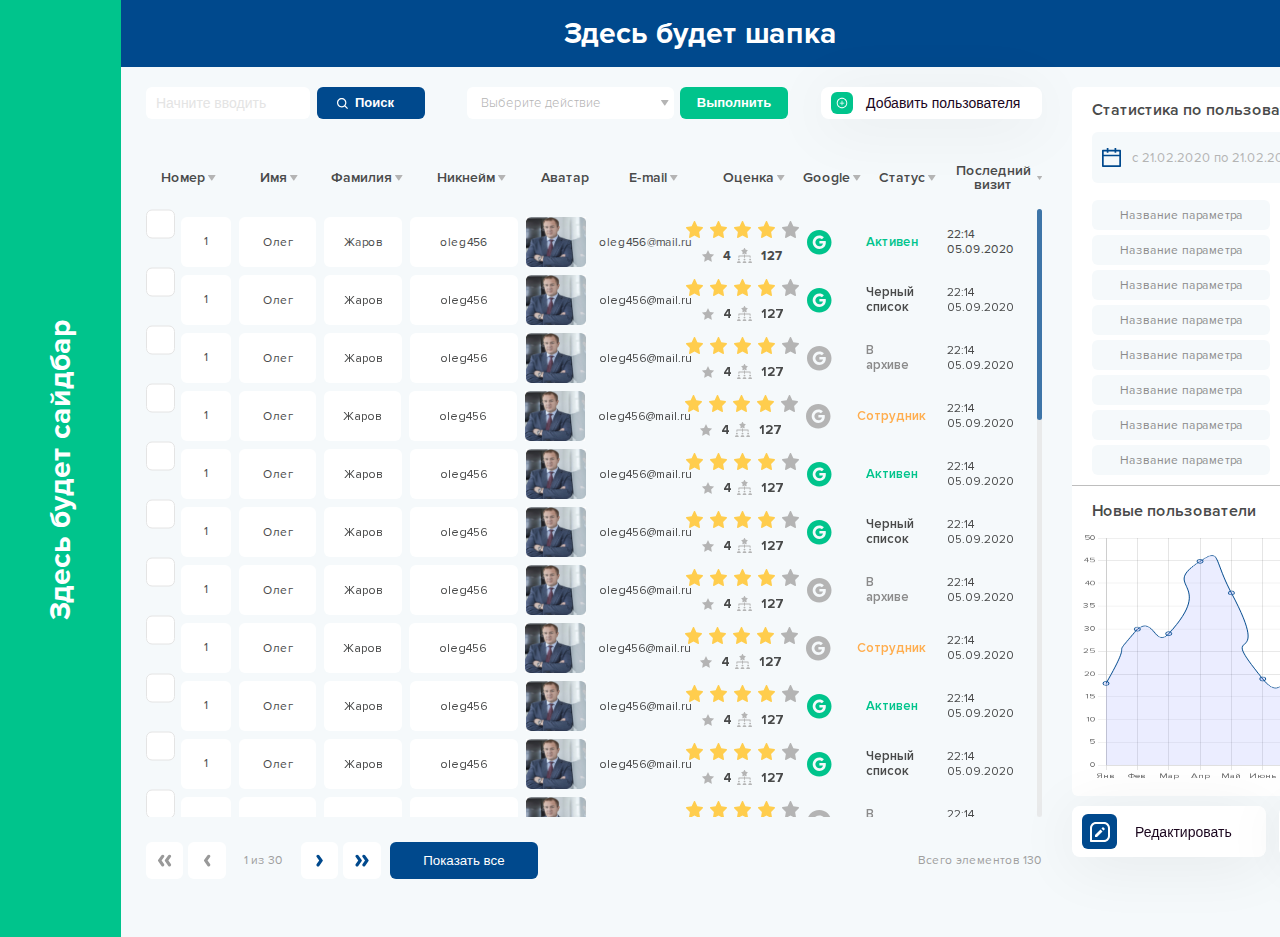
<file: index.html>
<!DOCTYPE html>
<html lang="en">

<head>
    <meta charset="UTF-8">
    <meta http-equiv="X-UA-Compatible" content="IE=edge">
    <meta name="viewport" content="width=device-width, initial-scale=1.0">
    <title>Все пользователи</title>
    <link rel="stylesheet" href="css/nice-select.css">
    <link rel="stylesheet" href="css/datepicker.css">
    <link rel="stylesheet" href="https://cdn.jsdelivr.net/npm/bootstrap@4.6.0/dist/css/bootstrap.min.css" integrity="sha384-B0vP5xmATw1+K9KRQjQERJvTumQW0nPEzvF6L/Z6nronJ3oUOFUFpCjEUQouq2+l" crossorigin="anonymous">
    <link rel="stylesheet" href="css/jquery.mCustomScrollbar.css">
    <link rel="stylesheet" href="css/style.css">
</head>

<body>
    <div class="wrapper">
        <aside class='removed-sidebar'>
            <span>Здесь будет сайдбар</span>
        </aside>
        <main>
            <header class='removed-header'>Здесь будет шапка</header>
            <div class="content">
                <div class="content__left">
                    <div class="content-top">
                        <div class="content-top__left">
                            <div class="search">
                                <input type="text" placeholder="Начните вводить">
                                <button class="blue-btn">
                                    <svg width="11" height="11" viewBox="0 0 11 11" fill="none" xmlns="http://www.w3.org/2000/svg">
                                        <path d="M4.70412 9.40774C5.74783 9.40753 6.76147 9.05814 7.58363 8.41522L10.1685 11L11 10.1686L8.41508 7.58381C9.05837 6.76162 9.40799 5.7478 9.40824 4.70387C9.40824 2.11027 7.29786 0 4.70412 0C2.11039 0 0 2.11027 0 4.70387C0 7.29747 2.11039 9.40774 4.70412 9.40774ZM4.70412 1.17597C6.64986 1.17597 8.23221 2.75823 8.23221 4.70387C8.23221 6.64951 6.64986 8.23177 4.70412 8.23177C2.75838 8.23177 1.17603 6.64951 1.17603 4.70387C1.17603 2.75823 2.75838 1.17597 4.70412 1.17597Z" fill="white"/>
                                    </svg>
                                    <span>Поиск</span>
                                </button>
                            </div>
                            <div class="action">
                                <select class="select">
                                    <option disabled selected value="">Выберите действие</option>
                                    <option value="действие 1">действие 1</option>
                                    <option value="действие 2">действие 2</option>
                                    <option value="действие 3">действие 3</option>
                                </select>
                                <button class="green-btn">Выполнить</button>
                            </div>
                        </div>
                        <div class="content-top__right">
                            <button class="add-article add-btn custom-btn">
                                <i>
                                    <svg width="12" height="12" viewBox="0 0 12 12" fill="none" xmlns="http://www.w3.org/2000/svg">
                                        <path d="M8.15625 5.625H6.375V3.84375C6.375 3.79219 6.33281 3.75 6.28125 3.75H5.71875C5.66719 3.75 5.625 3.79219 5.625 3.84375V5.625H3.84375C3.79219 5.625 3.75 5.66719 3.75 5.71875V6.28125C3.75 6.33281 3.79219 6.375 3.84375 6.375H5.625V8.15625C5.625 8.20781 5.66719 8.25 5.71875 8.25H6.28125C6.33281 8.25 6.375 8.20781 6.375 8.15625V6.375H8.15625C8.20781 6.375 8.25 6.33281 8.25 6.28125V5.71875C8.25 5.66719 8.20781 5.625 8.15625 5.625Z" fill="white"/>
                                        <path d="M6 0.75C3.10078 0.75 0.75 3.10078 0.75 6C0.75 8.89922 3.10078 11.25 6 11.25C8.89922 11.25 11.25 8.89922 11.25 6C11.25 3.10078 8.89922 0.75 6 0.75ZM6 10.3594C3.59297 10.3594 1.64062 8.40703 1.64062 6C1.64062 3.59297 3.59297 1.64062 6 1.64062C8.40703 1.64062 10.3594 3.59297 10.3594 6C10.3594 8.40703 8.40703 10.3594 6 10.3594Z" fill="white"/>
                                    </svg>
                                </i>
                                <span>Добавить пользователя</span>
                            </button>
                        </div>
                    </div>
                    <div class="table">
                        <div class="table__head">
                            <div class="table__head-title">
                                <span>Номер</span>
                                <svg class="svg-sort" width="8" height="6" viewBox="0 0 8 6" fill="none" xmlns="http://www.w3.org/2000/svg">
                                    <path d="M3.44095 5.46338C3.47535 5.51334 3.52138 5.5542 3.57508 5.58242C3.62878 5.61064 3.68853 5.62539 3.7492 5.62539C3.80986 5.62539 3.86962 5.61064 3.92331 5.58242C3.97701 5.5542 4.02305 5.51334 4.05745 5.46338L7.43245 0.588375C7.47151 0.532147 7.49442 0.466287 7.49869 0.397952C7.50295 0.329618 7.4884 0.261421 7.45663 0.200773C7.42486 0.140124 7.37707 0.0893432 7.31846 0.0539468C7.25985 0.0185505 7.19267 -0.000107379 7.1242 4.6487e-07H0.374198C0.305889 0.000282618 0.23895 0.0191805 0.180578 0.0546616C0.122207 0.0901427 0.0746116 0.140865 0.0429113 0.201373C0.0112111 0.261881 -0.00339494 0.329886 0.000664049 0.398075C0.00472303 0.466263 0.0272934 0.532055 0.065948 0.588375L3.44095 5.46338Z" fill="#B4B4B4"/>
                                </svg>
                            </div>
                            <div class="table__head-title">
                                <span>Имя</span>
                                <svg class="svg-sort" width="8" height="6" viewBox="0 0 8 6" fill="none" xmlns="http://www.w3.org/2000/svg">
                                    <path d="M3.44095 5.46338C3.47535 5.51334 3.52138 5.5542 3.57508 5.58242C3.62878 5.61064 3.68853 5.62539 3.7492 5.62539C3.80986 5.62539 3.86962 5.61064 3.92331 5.58242C3.97701 5.5542 4.02305 5.51334 4.05745 5.46338L7.43245 0.588375C7.47151 0.532147 7.49442 0.466287 7.49869 0.397952C7.50295 0.329618 7.4884 0.261421 7.45663 0.200773C7.42486 0.140124 7.37707 0.0893432 7.31846 0.0539468C7.25985 0.0185505 7.19267 -0.000107379 7.1242 4.6487e-07H0.374198C0.305889 0.000282618 0.23895 0.0191805 0.180578 0.0546616C0.122207 0.0901427 0.0746116 0.140865 0.0429113 0.201373C0.0112111 0.261881 -0.00339494 0.329886 0.000664049 0.398075C0.00472303 0.466263 0.0272934 0.532055 0.065948 0.588375L3.44095 5.46338Z" fill="#B4B4B4"/>
                                </svg>
                            </div>
                            <div class="table__head-title">
                                <span>Фамилия</span>
                                <svg class="svg-sort" width="8" height="6" viewBox="0 0 8 6" fill="none" xmlns="http://www.w3.org/2000/svg">
                                    <path d="M3.44095 5.46338C3.47535 5.51334 3.52138 5.5542 3.57508 5.58242C3.62878 5.61064 3.68853 5.62539 3.7492 5.62539C3.80986 5.62539 3.86962 5.61064 3.92331 5.58242C3.97701 5.5542 4.02305 5.51334 4.05745 5.46338L7.43245 0.588375C7.47151 0.532147 7.49442 0.466287 7.49869 0.397952C7.50295 0.329618 7.4884 0.261421 7.45663 0.200773C7.42486 0.140124 7.37707 0.0893432 7.31846 0.0539468C7.25985 0.0185505 7.19267 -0.000107379 7.1242 4.6487e-07H0.374198C0.305889 0.000282618 0.23895 0.0191805 0.180578 0.0546616C0.122207 0.0901427 0.0746116 0.140865 0.0429113 0.201373C0.0112111 0.261881 -0.00339494 0.329886 0.000664049 0.398075C0.00472303 0.466263 0.0272934 0.532055 0.065948 0.588375L3.44095 5.46338Z" fill="#B4B4B4"/>
                                </svg>
                            </div>
                            <div class="table__head-title">
                                <span>Никнейм</span>
                                <svg class="svg-sort" width="8" height="6" viewBox="0 0 8 6" fill="none" xmlns="http://www.w3.org/2000/svg">
                                    <path d="M3.44095 5.46338C3.47535 5.51334 3.52138 5.5542 3.57508 5.58242C3.62878 5.61064 3.68853 5.62539 3.7492 5.62539C3.80986 5.62539 3.86962 5.61064 3.92331 5.58242C3.97701 5.5542 4.02305 5.51334 4.05745 5.46338L7.43245 0.588375C7.47151 0.532147 7.49442 0.466287 7.49869 0.397952C7.50295 0.329618 7.4884 0.261421 7.45663 0.200773C7.42486 0.140124 7.37707 0.0893432 7.31846 0.0539468C7.25985 0.0185505 7.19267 -0.000107379 7.1242 4.6487e-07H0.374198C0.305889 0.000282618 0.23895 0.0191805 0.180578 0.0546616C0.122207 0.0901427 0.0746116 0.140865 0.0429113 0.201373C0.0112111 0.261881 -0.00339494 0.329886 0.000664049 0.398075C0.00472303 0.466263 0.0272934 0.532055 0.065948 0.588375L3.44095 5.46338Z" fill="#B4B4B4"/>
                                </svg>
                            </div>
                            <div class="table__header-title">Аватар</div>
                            <div class="table__head-title">
                                <span>E-mail</span>
                                <svg class="svg-sort" width="8" height="6" viewBox="0 0 8 6" fill="none" xmlns="http://www.w3.org/2000/svg">
                                    <path d="M3.44095 5.46338C3.47535 5.51334 3.52138 5.5542 3.57508 5.58242C3.62878 5.61064 3.68853 5.62539 3.7492 5.62539C3.80986 5.62539 3.86962 5.61064 3.92331 5.58242C3.97701 5.5542 4.02305 5.51334 4.05745 5.46338L7.43245 0.588375C7.47151 0.532147 7.49442 0.466287 7.49869 0.397952C7.50295 0.329618 7.4884 0.261421 7.45663 0.200773C7.42486 0.140124 7.37707 0.0893432 7.31846 0.0539468C7.25985 0.0185505 7.19267 -0.000107379 7.1242 4.6487e-07H0.374198C0.305889 0.000282618 0.23895 0.0191805 0.180578 0.0546616C0.122207 0.0901427 0.0746116 0.140865 0.0429113 0.201373C0.0112111 0.261881 -0.00339494 0.329886 0.000664049 0.398075C0.00472303 0.466263 0.0272934 0.532055 0.065948 0.588375L3.44095 5.46338Z" fill="#B4B4B4"/>
                                </svg>
                            </div>
                            <div class="table__head-title">
                                <span>Оценка</span>
                                <svg class="svg-sort" width="8" height="6" viewBox="0 0 8 6" fill="none" xmlns="http://www.w3.org/2000/svg">
                                    <path d="M3.44095 5.46338C3.47535 5.51334 3.52138 5.5542 3.57508 5.58242C3.62878 5.61064 3.68853 5.62539 3.7492 5.62539C3.80986 5.62539 3.86962 5.61064 3.92331 5.58242C3.97701 5.5542 4.02305 5.51334 4.05745 5.46338L7.43245 0.588375C7.47151 0.532147 7.49442 0.466287 7.49869 0.397952C7.50295 0.329618 7.4884 0.261421 7.45663 0.200773C7.42486 0.140124 7.37707 0.0893432 7.31846 0.0539468C7.25985 0.0185505 7.19267 -0.000107379 7.1242 4.6487e-07H0.374198C0.305889 0.000282618 0.23895 0.0191805 0.180578 0.0546616C0.122207 0.0901427 0.0746116 0.140865 0.0429113 0.201373C0.0112111 0.261881 -0.00339494 0.329886 0.000664049 0.398075C0.00472303 0.466263 0.0272934 0.532055 0.065948 0.588375L3.44095 5.46338Z" fill="#B4B4B4"/>
                                </svg>
                            </div>
                            <div class="table__head-title">
                                <span>Google</span>
                                <svg class="svg-sort" width="8" height="6" viewBox="0 0 8 6" fill="none" xmlns="http://www.w3.org/2000/svg">
                                    <path d="M3.44095 5.46338C3.47535 5.51334 3.52138 5.5542 3.57508 5.58242C3.62878 5.61064 3.68853 5.62539 3.7492 5.62539C3.80986 5.62539 3.86962 5.61064 3.92331 5.58242C3.97701 5.5542 4.02305 5.51334 4.05745 5.46338L7.43245 0.588375C7.47151 0.532147 7.49442 0.466287 7.49869 0.397952C7.50295 0.329618 7.4884 0.261421 7.45663 0.200773C7.42486 0.140124 7.37707 0.0893432 7.31846 0.0539468C7.25985 0.0185505 7.19267 -0.000107379 7.1242 4.6487e-07H0.374198C0.305889 0.000282618 0.23895 0.0191805 0.180578 0.0546616C0.122207 0.0901427 0.0746116 0.140865 0.0429113 0.201373C0.0112111 0.261881 -0.00339494 0.329886 0.000664049 0.398075C0.00472303 0.466263 0.0272934 0.532055 0.065948 0.588375L3.44095 5.46338Z" fill="#B4B4B4"/>
                                </svg>
                            </div>
                            <div class="table__head-title">
                                <span>Статус</span>
                                <svg class="svg-sort" width="8" height="6" viewBox="0 0 8 6" fill="none" xmlns="http://www.w3.org/2000/svg">
                                    <path d="M3.44095 5.46338C3.47535 5.51334 3.52138 5.5542 3.57508 5.58242C3.62878 5.61064 3.68853 5.62539 3.7492 5.62539C3.80986 5.62539 3.86962 5.61064 3.92331 5.58242C3.97701 5.5542 4.02305 5.51334 4.05745 5.46338L7.43245 0.588375C7.47151 0.532147 7.49442 0.466287 7.49869 0.397952C7.50295 0.329618 7.4884 0.261421 7.45663 0.200773C7.42486 0.140124 7.37707 0.0893432 7.31846 0.0539468C7.25985 0.0185505 7.19267 -0.000107379 7.1242 4.6487e-07H0.374198C0.305889 0.000282618 0.23895 0.0191805 0.180578 0.0546616C0.122207 0.0901427 0.0746116 0.140865 0.0429113 0.201373C0.0112111 0.261881 -0.00339494 0.329886 0.000664049 0.398075C0.00472303 0.466263 0.0272934 0.532055 0.065948 0.588375L3.44095 5.46338Z" fill="#B4B4B4"/>
                                </svg>
                            </div>
                            <div class="table__head-title">
                                <span>Последний визит</span>
                                <svg class="svg-sort" width="8" height="6" viewBox="0 0 8 6" fill="none" xmlns="http://www.w3.org/2000/svg">
                                    <path d="M3.44095 5.46338C3.47535 5.51334 3.52138 5.5542 3.57508 5.58242C3.62878 5.61064 3.68853 5.62539 3.7492 5.62539C3.80986 5.62539 3.86962 5.61064 3.92331 5.58242C3.97701 5.5542 4.02305 5.51334 4.05745 5.46338L7.43245 0.588375C7.47151 0.532147 7.49442 0.466287 7.49869 0.397952C7.50295 0.329618 7.4884 0.261421 7.45663 0.200773C7.42486 0.140124 7.37707 0.0893432 7.31846 0.0539468C7.25985 0.0185505 7.19267 -0.000107379 7.1242 4.6487e-07H0.374198C0.305889 0.000282618 0.23895 0.0191805 0.180578 0.0546616C0.122207 0.0901427 0.0746116 0.140865 0.0429113 0.201373C0.0112111 0.261881 -0.00339494 0.329886 0.000664049 0.398075C0.00472303 0.466263 0.0272934 0.532055 0.065948 0.588375L3.44095 5.46338Z" fill="#B4B4B4"/>
                                </svg>
                            </div>
                        </div>
                        <div class="table__rows">
                            <div class="table__row">
                                <div>
                                    <div class="table__check">
                                        <input type='checkbox' class="checkbox" id='c' />
                                        <label for='c'></label>
                                    </div>
                                    <div>1</div>
                                </div>
                                <div>Олег</div>
                                <div>Жаров</div>
                                <div>oleg456</div>
                                <div>
                                    <img src="img/logo.jpg" alt="">
                                </div>
                                <div>
                                    <svg width="13" height="13" viewBox="0 0 13 13" fill="none" xmlns="http://www.w3.org/2000/svg">
                                        <path d="M6.5 0C2.91015 0 0 2.91015 0 6.5C0 10.0899 2.91015 13 6.5 13C10.0899 13 13 10.0899 13 6.5C13 2.91015 10.0899 0 6.5 0ZM9.289 3.04449L10.6394 4.39495L6.42145 8.61378L5.07892 9.95551L3.72845 8.60505L2.36053 7.23632L3.70227 5.89458L5.0702 7.2633L9.289 3.04449Z" fill="#00C48C"/>
                                    </svg>
                                    <span>oleg456@mail.ru</span>
                                </div>
                                <div>
                                    <div class="table__rating">
                                        <div class="rating">
                                            <div class="rating__item">
                                                <svg width="17" height="17" viewBox="0 0 17 17" fill="none" xmlns="http://www.w3.org/2000/svg">
                                                    <path d="M16.4505 5.98618L11.3543 5.21059L9.07611 0.374144C9.01388 0.241725 8.91152 0.134529 8.78506 0.0693701C8.46793 -0.0945772 8.08254 0.0420455 7.92397 0.374144L5.64581 5.21059L0.549539 5.98618C0.409035 6.0072 0.280575 6.07656 0.182222 6.18166C0.0633192 6.30964 -0.00220171 6.48181 5.64944e-05 6.66035C0.0023147 6.83888 0.0721672 7.00918 0.194265 7.13381L3.88148 10.8983L3.01036 16.214C2.98993 16.3376 3.003 16.4648 3.04808 16.5811C3.09316 16.6973 3.16845 16.7981 3.26541 16.8718C3.36237 16.9456 3.47713 16.9894 3.59666 16.9983C3.7162 17.0072 3.83573 16.9809 3.9417 16.9223L8.50004 14.4127L13.0584 16.9223C13.1828 16.9917 13.3273 17.0148 13.4658 16.9896C13.8151 16.9265 14.0499 16.5797 13.9897 16.214L13.1186 10.8983L16.8058 7.13381C16.9062 7.03082 16.9724 6.8963 16.9925 6.74917C17.0467 6.38134 16.8018 6.04083 16.4505 5.98618Z" fill="#FFCD4D"/>
                                                </svg>
                                            </div>
                                            <div class="rating__item">
                                                <svg width="17" height="17" viewBox="0 0 17 17" fill="none" xmlns="http://www.w3.org/2000/svg">
                                                    <path d="M16.4505 5.98618L11.3543 5.21059L9.07611 0.374144C9.01388 0.241725 8.91152 0.134529 8.78506 0.0693701C8.46793 -0.0945772 8.08254 0.0420455 7.92397 0.374144L5.64581 5.21059L0.549539 5.98618C0.409035 6.0072 0.280575 6.07656 0.182222 6.18166C0.0633192 6.30964 -0.00220171 6.48181 5.64944e-05 6.66035C0.0023147 6.83888 0.0721672 7.00918 0.194265 7.13381L3.88148 10.8983L3.01036 16.214C2.98993 16.3376 3.003 16.4648 3.04808 16.5811C3.09316 16.6973 3.16845 16.7981 3.26541 16.8718C3.36237 16.9456 3.47713 16.9894 3.59666 16.9983C3.7162 17.0072 3.83573 16.9809 3.9417 16.9223L8.50004 14.4127L13.0584 16.9223C13.1828 16.9917 13.3273 17.0148 13.4658 16.9896C13.8151 16.9265 14.0499 16.5797 13.9897 16.214L13.1186 10.8983L16.8058 7.13381C16.9062 7.03082 16.9724 6.8963 16.9925 6.74917C17.0467 6.38134 16.8018 6.04083 16.4505 5.98618Z" fill="#FFCD4D"/>
                                                </svg>
                                            </div>
                                            <div class="rating__item">
                                                <svg width="17" height="17" viewBox="0 0 17 17" fill="none" xmlns="http://www.w3.org/2000/svg">
                                                    <path d="M16.4505 5.98618L11.3543 5.21059L9.07611 0.374144C9.01388 0.241725 8.91152 0.134529 8.78506 0.0693701C8.46793 -0.0945772 8.08254 0.0420455 7.92397 0.374144L5.64581 5.21059L0.549539 5.98618C0.409035 6.0072 0.280575 6.07656 0.182222 6.18166C0.0633192 6.30964 -0.00220171 6.48181 5.64944e-05 6.66035C0.0023147 6.83888 0.0721672 7.00918 0.194265 7.13381L3.88148 10.8983L3.01036 16.214C2.98993 16.3376 3.003 16.4648 3.04808 16.5811C3.09316 16.6973 3.16845 16.7981 3.26541 16.8718C3.36237 16.9456 3.47713 16.9894 3.59666 16.9983C3.7162 17.0072 3.83573 16.9809 3.9417 16.9223L8.50004 14.4127L13.0584 16.9223C13.1828 16.9917 13.3273 17.0148 13.4658 16.9896C13.8151 16.9265 14.0499 16.5797 13.9897 16.214L13.1186 10.8983L16.8058 7.13381C16.9062 7.03082 16.9724 6.8963 16.9925 6.74917C17.0467 6.38134 16.8018 6.04083 16.4505 5.98618Z" fill="#FFCD4D"/>
                                                </svg>
                                            </div>
                                            <div class="rating__item">
                                                <svg width="17" height="17" viewBox="0 0 17 17" fill="none" xmlns="http://www.w3.org/2000/svg">
                                                    <path d="M16.4505 5.98618L11.3543 5.21059L9.07611 0.374144C9.01388 0.241725 8.91152 0.134529 8.78506 0.0693701C8.46793 -0.0945772 8.08254 0.0420455 7.92397 0.374144L5.64581 5.21059L0.549539 5.98618C0.409035 6.0072 0.280575 6.07656 0.182222 6.18166C0.0633192 6.30964 -0.00220171 6.48181 5.64944e-05 6.66035C0.0023147 6.83888 0.0721672 7.00918 0.194265 7.13381L3.88148 10.8983L3.01036 16.214C2.98993 16.3376 3.003 16.4648 3.04808 16.5811C3.09316 16.6973 3.16845 16.7981 3.26541 16.8718C3.36237 16.9456 3.47713 16.9894 3.59666 16.9983C3.7162 17.0072 3.83573 16.9809 3.9417 16.9223L8.50004 14.4127L13.0584 16.9223C13.1828 16.9917 13.3273 17.0148 13.4658 16.9896C13.8151 16.9265 14.0499 16.5797 13.9897 16.214L13.1186 10.8983L16.8058 7.13381C16.9062 7.03082 16.9724 6.8963 16.9925 6.74917C17.0467 6.38134 16.8018 6.04083 16.4505 5.98618Z" fill="#FFCD4D"/>
                                                </svg>
                                            </div>
                                            <div class="rating__item">
                                                <svg width="17" height="17" viewBox="0 0 17 17" fill="none" xmlns="http://www.w3.org/2000/svg">
                                                    <path d="M16.4505 5.98618L11.3543 5.21059L9.07611 0.374144C9.01388 0.241725 8.91152 0.134529 8.78506 0.0693701C8.46793 -0.0945772 8.08254 0.0420455 7.92397 0.374144L5.64581 5.21059L0.549539 5.98618C0.409035 6.0072 0.280575 6.07656 0.182222 6.18166C0.0633192 6.30964 -0.00220171 6.48181 5.64944e-05 6.66035C0.0023147 6.83888 0.0721672 7.00918 0.194265 7.13381L3.88148 10.8983L3.01036 16.214C2.98993 16.3376 3.003 16.4648 3.04808 16.5811C3.09316 16.6973 3.16845 16.7981 3.26541 16.8718C3.36237 16.9456 3.47713 16.9894 3.59666 16.9983C3.7162 17.0072 3.83573 16.9809 3.9417 16.9223L8.50004 14.4127L13.0584 16.9223C13.1828 16.9917 13.3273 17.0148 13.4658 16.9896C13.8151 16.9265 14.0499 16.5797 13.9897 16.214L13.1186 10.8983L16.8058 7.13381C16.9062 7.03082 16.9724 6.8963 16.9925 6.74917C17.0467 6.38134 16.8018 6.04083 16.4505 5.98618Z" fill="#B4B4B4"/>
                                                </svg>
                                            </div>
                                        </div>
                                        <div class="rating-num">
                                            <svg width="12" height="12" viewBox="0 0 12 12" fill="none" xmlns="http://www.w3.org/2000/svg">
                                                <path d="M11.9894 4.63497C11.9641 4.55721 11.8969 4.5005 11.8159 4.48869L7.93022 3.92399L6.19252 0.403059C6.15643 0.329599 6.08168 0.283203 6.00006 0.283203C5.91844 0.283203 5.84348 0.329599 5.8076 0.403059L4.06969 3.92421L0.184033 4.48891C0.103055 4.50072 0.0360388 4.55721 0.0104781 4.63518C-0.0146531 4.71272 0.00618214 4.79821 0.0648214 4.85513L2.87671 7.59593L2.21278 11.4661C2.19903 11.5467 2.23211 11.6281 2.29805 11.6762C2.36443 11.7247 2.45228 11.731 2.52423 11.6925L6.00006 9.86546L9.47546 11.6925C9.50682 11.7091 9.5414 11.7172 9.57556 11.7172C9.62002 11.7172 9.66427 11.7035 9.70185 11.6762C9.76801 11.6281 9.80109 11.5467 9.78713 11.4661L9.12341 7.59614L11.9353 4.85513C11.9937 4.79778 12.0148 4.71251 11.9894 4.63497Z" fill="#B4B4B4"/>
                                            </svg>
                                            <span>4</span>
                                            <svg width="15" height="15" viewBox="0 0 15 15" fill="none" xmlns="http://www.w3.org/2000/svg">
                                                <g clip-path="url(#clip0)">
                                                <path d="M13.125 9.84375C12.8663 9.84375 12.6562 9.63375 12.6562 9.375V8.4375H2.34375V9.375C2.34375 9.63375 2.13375 9.84375 1.875 9.84375C1.61625 9.84375 1.40625 9.63375 1.40625 9.375V7.96875C1.40625 7.71 1.61625 7.5 1.875 7.5H13.125C13.3837 7.5 13.5938 7.71 13.5938 7.96875V9.375C13.5938 9.63375 13.3837 9.84375 13.125 9.84375Z" fill="#B4B4B4"/>
                                                <path d="M7.5 10C7.24125 10 7.03125 9.79 7.03125 9.53125V6.71875C7.03125 6.46 7.24125 6.25 7.5 6.25C7.75875 6.25 7.96875 6.46 7.96875 6.71875V9.53125C7.96875 9.79 7.75875 10 7.5 10Z" fill="#B4B4B4"/>
                                                <path d="M1.875 12.5C2.39277 12.5 2.8125 12.0803 2.8125 11.5625C2.8125 11.0447 2.39277 10.625 1.875 10.625C1.35723 10.625 0.9375 11.0447 0.9375 11.5625C0.9375 12.0803 1.35723 12.5 1.875 12.5Z" fill="#B4B4B4"/>
                                                <path d="M2.34375 13.125H1.40625C0.63125 13.125 0 13.7556 0 14.5312C0 14.79 0.21 15 0.46875 15H3.28125C3.54 15 3.75 14.79 3.75 14.5312C3.75 13.7556 3.11875 13.125 2.34375 13.125Z" fill="#B4B4B4"/>
                                                <path d="M7.5 12.5C8.01777 12.5 8.4375 12.0803 8.4375 11.5625C8.4375 11.0447 8.01777 10.625 7.5 10.625C6.98223 10.625 6.5625 11.0447 6.5625 11.5625C6.5625 12.0803 6.98223 12.5 7.5 12.5Z" fill="#B4B4B4"/>
                                                <path d="M7.96875 13.125H7.03125C6.25625 13.125 5.625 13.7556 5.625 14.5312C5.625 14.79 5.835 15 6.09375 15H8.90625C9.165 15 9.375 14.79 9.375 14.5312C9.375 13.7556 8.74375 13.125 7.96875 13.125Z" fill="#B4B4B4"/>
                                                <path d="M13.125 12.5C13.6428 12.5 14.0625 12.0803 14.0625 11.5625C14.0625 11.0447 13.6428 10.625 13.125 10.625C12.6072 10.625 12.1875 11.0447 12.1875 11.5625C12.1875 12.0803 12.6072 12.5 13.125 12.5Z" fill="#B4B4B4"/>
                                                <path d="M13.5938 13.125H12.6562C11.8813 13.125 11.25 13.7556 11.25 14.5312C11.25 14.79 11.46 15 11.7188 15H14.5312C14.79 15 15 14.79 15 14.5312C15 13.7556 14.3688 13.125 13.5938 13.125Z" fill="#B4B4B4"/>
                                                <path d="M10.2251 2.02312L8.63633 1.78625L7.91695 0.268125C7.83945 0.104375 7.67445 0 7.4932 0C7.49258 0 7.49195 0 7.49133 0C7.31008 0.000625 7.14445 0.10625 7.0682 0.27125L6.35945 1.79375L4.77132 2.04187C4.59757 2.06875 4.45383 2.19062 4.39883 2.3575C4.3432 2.525 4.38695 2.70812 4.50945 2.83375L5.67632 4.02L5.40695 5.7075C5.3782 5.88438 5.45445 6.0625 5.60133 6.165C5.68133 6.22188 5.77508 6.25 5.87008 6.25C5.9482 6.25 6.02695 6.23062 6.0982 6.19062L7.51008 5.40438L8.9282 6.18062C9.08445 6.26687 9.27758 6.25688 9.42508 6.15188C9.5707 6.04813 9.6457 5.87 9.61633 5.6925L9.33508 4.0075L10.4938 2.81312C10.6163 2.68687 10.6582 2.50312 10.6013 2.33687C10.5438 2.17 10.3995 2.04938 10.2251 2.02312Z" fill="#B4B4B4"/>
                                                </g>
                                                <defs>
                                                <clipPath id="clip0">
                                                <rect width="15" height="15" fill="white"/>
                                                </clipPath>
                                                </defs>
                                            </svg>
                                            <span>127</span>
                                        </div>
                                    </div>
                                </div>
                                <div>
                                    <svg class="svg--green" width="25" height="25" viewBox="0 0 25 25" fill="none" xmlns="http://www.w3.org/2000/svg">
                                        <path d="M12.25 0C5.48516 0 0 5.48516 0 12.25C0 19.0148 5.48516 24.5 12.25 24.5C19.0148 24.5 24.5 19.0148 24.5 12.25C24.5 5.48516 19.0148 0 12.25 0ZM16.8164 17.325C15.7063 18.3477 14.1914 18.9492 12.384 18.9492C9.76719 18.9492 7.50313 17.448 6.40117 15.2605C5.94727 14.3555 5.6875 13.3328 5.6875 12.25C5.6875 11.1672 5.94727 10.1445 6.40117 9.23945C7.50313 7.04922 9.76719 5.54805 12.384 5.54805C14.1887 5.54805 15.7035 6.2125 16.8656 7.29258L14.9461 9.21484C14.2516 8.55039 13.3684 8.21406 12.3867 8.21406C10.6422 8.21406 9.16562 9.39258 8.63789 10.9758C8.50391 11.3777 8.42734 11.807 8.42734 12.25C8.42734 12.693 8.50391 13.1223 8.63789 13.5242C9.16562 15.1074 10.6422 16.2859 12.384 16.2859C13.2863 16.2859 14.052 16.048 14.6508 15.6461C15.3617 15.1703 15.832 14.4621 15.9879 13.6227H12.384V11.0305H18.6922C18.7715 11.4707 18.8125 11.9273 18.8125 12.4004C18.8125 14.443 18.0824 16.1574 16.8164 17.325Z" fill="#B4B4B4"/>
                                    </svg>
                                </div>
                                <div>
                                    <span class="table__status table__status--active">Активен</span>
                                </div>
                                <div class="table__link">
                                    22:14 05.09.2020
                                </div>
                            </div>
                            <div class="table__row">
                                <div>
                                    <div class="table__check">
                                        <input type='checkbox' class="checkbox" id='c' />
                                        <label for='c'></label>
                                    </div>
                                    <div>1</div>
                                </div>
                                <div>Олег</div>
                                <div>Жаров</div>
                                <div>oleg456</div>
                                <div>
                                    <img src="img/logo.jpg" alt="">
                                </div>
                                <div>
                                    <svg width="13" height="13" viewBox="0 0 13 13" fill="none" xmlns="http://www.w3.org/2000/svg">
                                        <path d="M6.5 0C2.91015 0 0 2.91015 0 6.5C0 10.0899 2.91015 13 6.5 13C10.0899 13 13 10.0899 13 6.5C13 2.91015 10.0899 0 6.5 0ZM9.289 3.04449L10.6394 4.39495L6.42145 8.61378L5.07892 9.95551L3.72845 8.60505L2.36053 7.23632L3.70227 5.89458L5.0702 7.2633L9.289 3.04449Z" fill="#00C48C"/>
                                    </svg>
                                    <span>oleg456@mail.ru</span>
                                </div>
                                <div>
                                    <div class="table__rating">
                                        <div class="rating">
                                            <div class="rating__item">
                                                <svg width="17" height="17" viewBox="0 0 17 17" fill="none" xmlns="http://www.w3.org/2000/svg">
                                                    <path d="M16.4505 5.98618L11.3543 5.21059L9.07611 0.374144C9.01388 0.241725 8.91152 0.134529 8.78506 0.0693701C8.46793 -0.0945772 8.08254 0.0420455 7.92397 0.374144L5.64581 5.21059L0.549539 5.98618C0.409035 6.0072 0.280575 6.07656 0.182222 6.18166C0.0633192 6.30964 -0.00220171 6.48181 5.64944e-05 6.66035C0.0023147 6.83888 0.0721672 7.00918 0.194265 7.13381L3.88148 10.8983L3.01036 16.214C2.98993 16.3376 3.003 16.4648 3.04808 16.5811C3.09316 16.6973 3.16845 16.7981 3.26541 16.8718C3.36237 16.9456 3.47713 16.9894 3.59666 16.9983C3.7162 17.0072 3.83573 16.9809 3.9417 16.9223L8.50004 14.4127L13.0584 16.9223C13.1828 16.9917 13.3273 17.0148 13.4658 16.9896C13.8151 16.9265 14.0499 16.5797 13.9897 16.214L13.1186 10.8983L16.8058 7.13381C16.9062 7.03082 16.9724 6.8963 16.9925 6.74917C17.0467 6.38134 16.8018 6.04083 16.4505 5.98618Z" fill="#FFCD4D"/>
                                                </svg>
                                            </div>
                                            <div class="rating__item">
                                                <svg width="17" height="17" viewBox="0 0 17 17" fill="none" xmlns="http://www.w3.org/2000/svg">
                                                    <path d="M16.4505 5.98618L11.3543 5.21059L9.07611 0.374144C9.01388 0.241725 8.91152 0.134529 8.78506 0.0693701C8.46793 -0.0945772 8.08254 0.0420455 7.92397 0.374144L5.64581 5.21059L0.549539 5.98618C0.409035 6.0072 0.280575 6.07656 0.182222 6.18166C0.0633192 6.30964 -0.00220171 6.48181 5.64944e-05 6.66035C0.0023147 6.83888 0.0721672 7.00918 0.194265 7.13381L3.88148 10.8983L3.01036 16.214C2.98993 16.3376 3.003 16.4648 3.04808 16.5811C3.09316 16.6973 3.16845 16.7981 3.26541 16.8718C3.36237 16.9456 3.47713 16.9894 3.59666 16.9983C3.7162 17.0072 3.83573 16.9809 3.9417 16.9223L8.50004 14.4127L13.0584 16.9223C13.1828 16.9917 13.3273 17.0148 13.4658 16.9896C13.8151 16.9265 14.0499 16.5797 13.9897 16.214L13.1186 10.8983L16.8058 7.13381C16.9062 7.03082 16.9724 6.8963 16.9925 6.74917C17.0467 6.38134 16.8018 6.04083 16.4505 5.98618Z" fill="#FFCD4D"/>
                                                </svg>
                                            </div>
                                            <div class="rating__item">
                                                <svg width="17" height="17" viewBox="0 0 17 17" fill="none" xmlns="http://www.w3.org/2000/svg">
                                                    <path d="M16.4505 5.98618L11.3543 5.21059L9.07611 0.374144C9.01388 0.241725 8.91152 0.134529 8.78506 0.0693701C8.46793 -0.0945772 8.08254 0.0420455 7.92397 0.374144L5.64581 5.21059L0.549539 5.98618C0.409035 6.0072 0.280575 6.07656 0.182222 6.18166C0.0633192 6.30964 -0.00220171 6.48181 5.64944e-05 6.66035C0.0023147 6.83888 0.0721672 7.00918 0.194265 7.13381L3.88148 10.8983L3.01036 16.214C2.98993 16.3376 3.003 16.4648 3.04808 16.5811C3.09316 16.6973 3.16845 16.7981 3.26541 16.8718C3.36237 16.9456 3.47713 16.9894 3.59666 16.9983C3.7162 17.0072 3.83573 16.9809 3.9417 16.9223L8.50004 14.4127L13.0584 16.9223C13.1828 16.9917 13.3273 17.0148 13.4658 16.9896C13.8151 16.9265 14.0499 16.5797 13.9897 16.214L13.1186 10.8983L16.8058 7.13381C16.9062 7.03082 16.9724 6.8963 16.9925 6.74917C17.0467 6.38134 16.8018 6.04083 16.4505 5.98618Z" fill="#FFCD4D"/>
                                                </svg>
                                            </div>
                                            <div class="rating__item">
                                                <svg width="17" height="17" viewBox="0 0 17 17" fill="none" xmlns="http://www.w3.org/2000/svg">
                                                    <path d="M16.4505 5.98618L11.3543 5.21059L9.07611 0.374144C9.01388 0.241725 8.91152 0.134529 8.78506 0.0693701C8.46793 -0.0945772 8.08254 0.0420455 7.92397 0.374144L5.64581 5.21059L0.549539 5.98618C0.409035 6.0072 0.280575 6.07656 0.182222 6.18166C0.0633192 6.30964 -0.00220171 6.48181 5.64944e-05 6.66035C0.0023147 6.83888 0.0721672 7.00918 0.194265 7.13381L3.88148 10.8983L3.01036 16.214C2.98993 16.3376 3.003 16.4648 3.04808 16.5811C3.09316 16.6973 3.16845 16.7981 3.26541 16.8718C3.36237 16.9456 3.47713 16.9894 3.59666 16.9983C3.7162 17.0072 3.83573 16.9809 3.9417 16.9223L8.50004 14.4127L13.0584 16.9223C13.1828 16.9917 13.3273 17.0148 13.4658 16.9896C13.8151 16.9265 14.0499 16.5797 13.9897 16.214L13.1186 10.8983L16.8058 7.13381C16.9062 7.03082 16.9724 6.8963 16.9925 6.74917C17.0467 6.38134 16.8018 6.04083 16.4505 5.98618Z" fill="#FFCD4D"/>
                                                </svg>
                                            </div>
                                            <div class="rating__item">
                                                <svg width="17" height="17" viewBox="0 0 17 17" fill="none" xmlns="http://www.w3.org/2000/svg">
                                                    <path d="M16.4505 5.98618L11.3543 5.21059L9.07611 0.374144C9.01388 0.241725 8.91152 0.134529 8.78506 0.0693701C8.46793 -0.0945772 8.08254 0.0420455 7.92397 0.374144L5.64581 5.21059L0.549539 5.98618C0.409035 6.0072 0.280575 6.07656 0.182222 6.18166C0.0633192 6.30964 -0.00220171 6.48181 5.64944e-05 6.66035C0.0023147 6.83888 0.0721672 7.00918 0.194265 7.13381L3.88148 10.8983L3.01036 16.214C2.98993 16.3376 3.003 16.4648 3.04808 16.5811C3.09316 16.6973 3.16845 16.7981 3.26541 16.8718C3.36237 16.9456 3.47713 16.9894 3.59666 16.9983C3.7162 17.0072 3.83573 16.9809 3.9417 16.9223L8.50004 14.4127L13.0584 16.9223C13.1828 16.9917 13.3273 17.0148 13.4658 16.9896C13.8151 16.9265 14.0499 16.5797 13.9897 16.214L13.1186 10.8983L16.8058 7.13381C16.9062 7.03082 16.9724 6.8963 16.9925 6.74917C17.0467 6.38134 16.8018 6.04083 16.4505 5.98618Z" fill="#B4B4B4"/>
                                                </svg>
                                            </div>
                                        </div>
                                        <div class="rating-num">
                                            <svg width="12" height="12" viewBox="0 0 12 12" fill="none" xmlns="http://www.w3.org/2000/svg">
                                                <path d="M11.9894 4.63497C11.9641 4.55721 11.8969 4.5005 11.8159 4.48869L7.93022 3.92399L6.19252 0.403059C6.15643 0.329599 6.08168 0.283203 6.00006 0.283203C5.91844 0.283203 5.84348 0.329599 5.8076 0.403059L4.06969 3.92421L0.184033 4.48891C0.103055 4.50072 0.0360388 4.55721 0.0104781 4.63518C-0.0146531 4.71272 0.00618214 4.79821 0.0648214 4.85513L2.87671 7.59593L2.21278 11.4661C2.19903 11.5467 2.23211 11.6281 2.29805 11.6762C2.36443 11.7247 2.45228 11.731 2.52423 11.6925L6.00006 9.86546L9.47546 11.6925C9.50682 11.7091 9.5414 11.7172 9.57556 11.7172C9.62002 11.7172 9.66427 11.7035 9.70185 11.6762C9.76801 11.6281 9.80109 11.5467 9.78713 11.4661L9.12341 7.59614L11.9353 4.85513C11.9937 4.79778 12.0148 4.71251 11.9894 4.63497Z" fill="#B4B4B4"/>
                                            </svg>
                                            <span>4</span>
                                            <svg width="15" height="15" viewBox="0 0 15 15" fill="none" xmlns="http://www.w3.org/2000/svg">
                                                <g clip-path="url(#clip0)">
                                                <path d="M13.125 9.84375C12.8663 9.84375 12.6562 9.63375 12.6562 9.375V8.4375H2.34375V9.375C2.34375 9.63375 2.13375 9.84375 1.875 9.84375C1.61625 9.84375 1.40625 9.63375 1.40625 9.375V7.96875C1.40625 7.71 1.61625 7.5 1.875 7.5H13.125C13.3837 7.5 13.5938 7.71 13.5938 7.96875V9.375C13.5938 9.63375 13.3837 9.84375 13.125 9.84375Z" fill="#B4B4B4"/>
                                                <path d="M7.5 10C7.24125 10 7.03125 9.79 7.03125 9.53125V6.71875C7.03125 6.46 7.24125 6.25 7.5 6.25C7.75875 6.25 7.96875 6.46 7.96875 6.71875V9.53125C7.96875 9.79 7.75875 10 7.5 10Z" fill="#B4B4B4"/>
                                                <path d="M1.875 12.5C2.39277 12.5 2.8125 12.0803 2.8125 11.5625C2.8125 11.0447 2.39277 10.625 1.875 10.625C1.35723 10.625 0.9375 11.0447 0.9375 11.5625C0.9375 12.0803 1.35723 12.5 1.875 12.5Z" fill="#B4B4B4"/>
                                                <path d="M2.34375 13.125H1.40625C0.63125 13.125 0 13.7556 0 14.5312C0 14.79 0.21 15 0.46875 15H3.28125C3.54 15 3.75 14.79 3.75 14.5312C3.75 13.7556 3.11875 13.125 2.34375 13.125Z" fill="#B4B4B4"/>
                                                <path d="M7.5 12.5C8.01777 12.5 8.4375 12.0803 8.4375 11.5625C8.4375 11.0447 8.01777 10.625 7.5 10.625C6.98223 10.625 6.5625 11.0447 6.5625 11.5625C6.5625 12.0803 6.98223 12.5 7.5 12.5Z" fill="#B4B4B4"/>
                                                <path d="M7.96875 13.125H7.03125C6.25625 13.125 5.625 13.7556 5.625 14.5312C5.625 14.79 5.835 15 6.09375 15H8.90625C9.165 15 9.375 14.79 9.375 14.5312C9.375 13.7556 8.74375 13.125 7.96875 13.125Z" fill="#B4B4B4"/>
                                                <path d="M13.125 12.5C13.6428 12.5 14.0625 12.0803 14.0625 11.5625C14.0625 11.0447 13.6428 10.625 13.125 10.625C12.6072 10.625 12.1875 11.0447 12.1875 11.5625C12.1875 12.0803 12.6072 12.5 13.125 12.5Z" fill="#B4B4B4"/>
                                                <path d="M13.5938 13.125H12.6562C11.8813 13.125 11.25 13.7556 11.25 14.5312C11.25 14.79 11.46 15 11.7188 15H14.5312C14.79 15 15 14.79 15 14.5312C15 13.7556 14.3688 13.125 13.5938 13.125Z" fill="#B4B4B4"/>
                                                <path d="M10.2251 2.02312L8.63633 1.78625L7.91695 0.268125C7.83945 0.104375 7.67445 0 7.4932 0C7.49258 0 7.49195 0 7.49133 0C7.31008 0.000625 7.14445 0.10625 7.0682 0.27125L6.35945 1.79375L4.77132 2.04187C4.59757 2.06875 4.45383 2.19062 4.39883 2.3575C4.3432 2.525 4.38695 2.70812 4.50945 2.83375L5.67632 4.02L5.40695 5.7075C5.3782 5.88438 5.45445 6.0625 5.60133 6.165C5.68133 6.22188 5.77508 6.25 5.87008 6.25C5.9482 6.25 6.02695 6.23062 6.0982 6.19062L7.51008 5.40438L8.9282 6.18062C9.08445 6.26687 9.27758 6.25688 9.42508 6.15188C9.5707 6.04813 9.6457 5.87 9.61633 5.6925L9.33508 4.0075L10.4938 2.81312C10.6163 2.68687 10.6582 2.50312 10.6013 2.33687C10.5438 2.17 10.3995 2.04938 10.2251 2.02312Z" fill="#B4B4B4"/>
                                                </g>
                                                <defs>
                                                <clipPath id="clip0">
                                                <rect width="15" height="15" fill="white"/>
                                                </clipPath>
                                                </defs>
                                            </svg>
                                            <span>127</span>
                                        </div>
                                    </div>
                                </div>
                                <div>
                                    <svg class="svg--green" width="25" height="25" viewBox="0 0 25 25" fill="none" xmlns="http://www.w3.org/2000/svg">
                                        <path d="M12.25 0C5.48516 0 0 5.48516 0 12.25C0 19.0148 5.48516 24.5 12.25 24.5C19.0148 24.5 24.5 19.0148 24.5 12.25C24.5 5.48516 19.0148 0 12.25 0ZM16.8164 17.325C15.7063 18.3477 14.1914 18.9492 12.384 18.9492C9.76719 18.9492 7.50313 17.448 6.40117 15.2605C5.94727 14.3555 5.6875 13.3328 5.6875 12.25C5.6875 11.1672 5.94727 10.1445 6.40117 9.23945C7.50313 7.04922 9.76719 5.54805 12.384 5.54805C14.1887 5.54805 15.7035 6.2125 16.8656 7.29258L14.9461 9.21484C14.2516 8.55039 13.3684 8.21406 12.3867 8.21406C10.6422 8.21406 9.16562 9.39258 8.63789 10.9758C8.50391 11.3777 8.42734 11.807 8.42734 12.25C8.42734 12.693 8.50391 13.1223 8.63789 13.5242C9.16562 15.1074 10.6422 16.2859 12.384 16.2859C13.2863 16.2859 14.052 16.048 14.6508 15.6461C15.3617 15.1703 15.832 14.4621 15.9879 13.6227H12.384V11.0305H18.6922C18.7715 11.4707 18.8125 11.9273 18.8125 12.4004C18.8125 14.443 18.0824 16.1574 16.8164 17.325Z" fill="#B4B4B4"/>
                                    </svg>
                                </div>
                                <div>
                                    <span class="table__status">Черный список</span>
                                </div>
                                <div class="table__link">
                                    22:14 05.09.2020
                                </div>
                            </div>
                            <div class="table__row">
                                <div>
                                    <div class="table__check">
                                        <input type='checkbox' class="checkbox" id='c' />
                                        <label for='c'></label>
                                    </div>
                                    <div>1</div>
                                </div>
                                <div>Олег</div>
                                <div>Жаров</div>
                                <div>oleg456</div>
                                <div>
                                    <img src="img/logo.jpg" alt="">
                                </div>
                                <div>
                                    <svg width="13" height="13" viewBox="0 0 13 13" fill="none" xmlns="http://www.w3.org/2000/svg">
                                        <path d="M6.5 0C2.91015 0 0 2.91015 0 6.5C0 10.0899 2.91015 13 6.5 13C10.0899 13 13 10.0899 13 6.5C13 2.91015 10.0899 0 6.5 0ZM9.289 3.04449L10.6394 4.39495L6.42145 8.61378L5.07892 9.95551L3.72845 8.60505L2.36053 7.23632L3.70227 5.89458L5.0702 7.2633L9.289 3.04449Z" fill="#00C48C"/>
                                    </svg>
                                    <span>oleg456@mail.ru</span>
                                </div>
                                <div>
                                    <div class="table__rating">
                                        <div class="rating">
                                            <div class="rating__item">
                                                <svg width="17" height="17" viewBox="0 0 17 17" fill="none" xmlns="http://www.w3.org/2000/svg">
                                                    <path d="M16.4505 5.98618L11.3543 5.21059L9.07611 0.374144C9.01388 0.241725 8.91152 0.134529 8.78506 0.0693701C8.46793 -0.0945772 8.08254 0.0420455 7.92397 0.374144L5.64581 5.21059L0.549539 5.98618C0.409035 6.0072 0.280575 6.07656 0.182222 6.18166C0.0633192 6.30964 -0.00220171 6.48181 5.64944e-05 6.66035C0.0023147 6.83888 0.0721672 7.00918 0.194265 7.13381L3.88148 10.8983L3.01036 16.214C2.98993 16.3376 3.003 16.4648 3.04808 16.5811C3.09316 16.6973 3.16845 16.7981 3.26541 16.8718C3.36237 16.9456 3.47713 16.9894 3.59666 16.9983C3.7162 17.0072 3.83573 16.9809 3.9417 16.9223L8.50004 14.4127L13.0584 16.9223C13.1828 16.9917 13.3273 17.0148 13.4658 16.9896C13.8151 16.9265 14.0499 16.5797 13.9897 16.214L13.1186 10.8983L16.8058 7.13381C16.9062 7.03082 16.9724 6.8963 16.9925 6.74917C17.0467 6.38134 16.8018 6.04083 16.4505 5.98618Z" fill="#FFCD4D"/>
                                                </svg>
                                            </div>
                                            <div class="rating__item">
                                                <svg width="17" height="17" viewBox="0 0 17 17" fill="none" xmlns="http://www.w3.org/2000/svg">
                                                    <path d="M16.4505 5.98618L11.3543 5.21059L9.07611 0.374144C9.01388 0.241725 8.91152 0.134529 8.78506 0.0693701C8.46793 -0.0945772 8.08254 0.0420455 7.92397 0.374144L5.64581 5.21059L0.549539 5.98618C0.409035 6.0072 0.280575 6.07656 0.182222 6.18166C0.0633192 6.30964 -0.00220171 6.48181 5.64944e-05 6.66035C0.0023147 6.83888 0.0721672 7.00918 0.194265 7.13381L3.88148 10.8983L3.01036 16.214C2.98993 16.3376 3.003 16.4648 3.04808 16.5811C3.09316 16.6973 3.16845 16.7981 3.26541 16.8718C3.36237 16.9456 3.47713 16.9894 3.59666 16.9983C3.7162 17.0072 3.83573 16.9809 3.9417 16.9223L8.50004 14.4127L13.0584 16.9223C13.1828 16.9917 13.3273 17.0148 13.4658 16.9896C13.8151 16.9265 14.0499 16.5797 13.9897 16.214L13.1186 10.8983L16.8058 7.13381C16.9062 7.03082 16.9724 6.8963 16.9925 6.74917C17.0467 6.38134 16.8018 6.04083 16.4505 5.98618Z" fill="#FFCD4D"/>
                                                </svg>
                                            </div>
                                            <div class="rating__item">
                                                <svg width="17" height="17" viewBox="0 0 17 17" fill="none" xmlns="http://www.w3.org/2000/svg">
                                                    <path d="M16.4505 5.98618L11.3543 5.21059L9.07611 0.374144C9.01388 0.241725 8.91152 0.134529 8.78506 0.0693701C8.46793 -0.0945772 8.08254 0.0420455 7.92397 0.374144L5.64581 5.21059L0.549539 5.98618C0.409035 6.0072 0.280575 6.07656 0.182222 6.18166C0.0633192 6.30964 -0.00220171 6.48181 5.64944e-05 6.66035C0.0023147 6.83888 0.0721672 7.00918 0.194265 7.13381L3.88148 10.8983L3.01036 16.214C2.98993 16.3376 3.003 16.4648 3.04808 16.5811C3.09316 16.6973 3.16845 16.7981 3.26541 16.8718C3.36237 16.9456 3.47713 16.9894 3.59666 16.9983C3.7162 17.0072 3.83573 16.9809 3.9417 16.9223L8.50004 14.4127L13.0584 16.9223C13.1828 16.9917 13.3273 17.0148 13.4658 16.9896C13.8151 16.9265 14.0499 16.5797 13.9897 16.214L13.1186 10.8983L16.8058 7.13381C16.9062 7.03082 16.9724 6.8963 16.9925 6.74917C17.0467 6.38134 16.8018 6.04083 16.4505 5.98618Z" fill="#FFCD4D"/>
                                                </svg>
                                            </div>
                                            <div class="rating__item">
                                                <svg width="17" height="17" viewBox="0 0 17 17" fill="none" xmlns="http://www.w3.org/2000/svg">
                                                    <path d="M16.4505 5.98618L11.3543 5.21059L9.07611 0.374144C9.01388 0.241725 8.91152 0.134529 8.78506 0.0693701C8.46793 -0.0945772 8.08254 0.0420455 7.92397 0.374144L5.64581 5.21059L0.549539 5.98618C0.409035 6.0072 0.280575 6.07656 0.182222 6.18166C0.0633192 6.30964 -0.00220171 6.48181 5.64944e-05 6.66035C0.0023147 6.83888 0.0721672 7.00918 0.194265 7.13381L3.88148 10.8983L3.01036 16.214C2.98993 16.3376 3.003 16.4648 3.04808 16.5811C3.09316 16.6973 3.16845 16.7981 3.26541 16.8718C3.36237 16.9456 3.47713 16.9894 3.59666 16.9983C3.7162 17.0072 3.83573 16.9809 3.9417 16.9223L8.50004 14.4127L13.0584 16.9223C13.1828 16.9917 13.3273 17.0148 13.4658 16.9896C13.8151 16.9265 14.0499 16.5797 13.9897 16.214L13.1186 10.8983L16.8058 7.13381C16.9062 7.03082 16.9724 6.8963 16.9925 6.74917C17.0467 6.38134 16.8018 6.04083 16.4505 5.98618Z" fill="#FFCD4D"/>
                                                </svg>
                                            </div>
                                            <div class="rating__item">
                                                <svg width="17" height="17" viewBox="0 0 17 17" fill="none" xmlns="http://www.w3.org/2000/svg">
                                                    <path d="M16.4505 5.98618L11.3543 5.21059L9.07611 0.374144C9.01388 0.241725 8.91152 0.134529 8.78506 0.0693701C8.46793 -0.0945772 8.08254 0.0420455 7.92397 0.374144L5.64581 5.21059L0.549539 5.98618C0.409035 6.0072 0.280575 6.07656 0.182222 6.18166C0.0633192 6.30964 -0.00220171 6.48181 5.64944e-05 6.66035C0.0023147 6.83888 0.0721672 7.00918 0.194265 7.13381L3.88148 10.8983L3.01036 16.214C2.98993 16.3376 3.003 16.4648 3.04808 16.5811C3.09316 16.6973 3.16845 16.7981 3.26541 16.8718C3.36237 16.9456 3.47713 16.9894 3.59666 16.9983C3.7162 17.0072 3.83573 16.9809 3.9417 16.9223L8.50004 14.4127L13.0584 16.9223C13.1828 16.9917 13.3273 17.0148 13.4658 16.9896C13.8151 16.9265 14.0499 16.5797 13.9897 16.214L13.1186 10.8983L16.8058 7.13381C16.9062 7.03082 16.9724 6.8963 16.9925 6.74917C17.0467 6.38134 16.8018 6.04083 16.4505 5.98618Z" fill="#B4B4B4"/>
                                                </svg>
                                            </div>
                                        </div>
                                        <div class="rating-num">
                                            <svg width="12" height="12" viewBox="0 0 12 12" fill="none" xmlns="http://www.w3.org/2000/svg">
                                                <path d="M11.9894 4.63497C11.9641 4.55721 11.8969 4.5005 11.8159 4.48869L7.93022 3.92399L6.19252 0.403059C6.15643 0.329599 6.08168 0.283203 6.00006 0.283203C5.91844 0.283203 5.84348 0.329599 5.8076 0.403059L4.06969 3.92421L0.184033 4.48891C0.103055 4.50072 0.0360388 4.55721 0.0104781 4.63518C-0.0146531 4.71272 0.00618214 4.79821 0.0648214 4.85513L2.87671 7.59593L2.21278 11.4661C2.19903 11.5467 2.23211 11.6281 2.29805 11.6762C2.36443 11.7247 2.45228 11.731 2.52423 11.6925L6.00006 9.86546L9.47546 11.6925C9.50682 11.7091 9.5414 11.7172 9.57556 11.7172C9.62002 11.7172 9.66427 11.7035 9.70185 11.6762C9.76801 11.6281 9.80109 11.5467 9.78713 11.4661L9.12341 7.59614L11.9353 4.85513C11.9937 4.79778 12.0148 4.71251 11.9894 4.63497Z" fill="#B4B4B4"/>
                                            </svg>
                                            <span>4</span>
                                            <svg width="15" height="15" viewBox="0 0 15 15" fill="none" xmlns="http://www.w3.org/2000/svg">
                                                <g clip-path="url(#clip0)">
                                                <path d="M13.125 9.84375C12.8663 9.84375 12.6562 9.63375 12.6562 9.375V8.4375H2.34375V9.375C2.34375 9.63375 2.13375 9.84375 1.875 9.84375C1.61625 9.84375 1.40625 9.63375 1.40625 9.375V7.96875C1.40625 7.71 1.61625 7.5 1.875 7.5H13.125C13.3837 7.5 13.5938 7.71 13.5938 7.96875V9.375C13.5938 9.63375 13.3837 9.84375 13.125 9.84375Z" fill="#B4B4B4"/>
                                                <path d="M7.5 10C7.24125 10 7.03125 9.79 7.03125 9.53125V6.71875C7.03125 6.46 7.24125 6.25 7.5 6.25C7.75875 6.25 7.96875 6.46 7.96875 6.71875V9.53125C7.96875 9.79 7.75875 10 7.5 10Z" fill="#B4B4B4"/>
                                                <path d="M1.875 12.5C2.39277 12.5 2.8125 12.0803 2.8125 11.5625C2.8125 11.0447 2.39277 10.625 1.875 10.625C1.35723 10.625 0.9375 11.0447 0.9375 11.5625C0.9375 12.0803 1.35723 12.5 1.875 12.5Z" fill="#B4B4B4"/>
                                                <path d="M2.34375 13.125H1.40625C0.63125 13.125 0 13.7556 0 14.5312C0 14.79 0.21 15 0.46875 15H3.28125C3.54 15 3.75 14.79 3.75 14.5312C3.75 13.7556 3.11875 13.125 2.34375 13.125Z" fill="#B4B4B4"/>
                                                <path d="M7.5 12.5C8.01777 12.5 8.4375 12.0803 8.4375 11.5625C8.4375 11.0447 8.01777 10.625 7.5 10.625C6.98223 10.625 6.5625 11.0447 6.5625 11.5625C6.5625 12.0803 6.98223 12.5 7.5 12.5Z" fill="#B4B4B4"/>
                                                <path d="M7.96875 13.125H7.03125C6.25625 13.125 5.625 13.7556 5.625 14.5312C5.625 14.79 5.835 15 6.09375 15H8.90625C9.165 15 9.375 14.79 9.375 14.5312C9.375 13.7556 8.74375 13.125 7.96875 13.125Z" fill="#B4B4B4"/>
                                                <path d="M13.125 12.5C13.6428 12.5 14.0625 12.0803 14.0625 11.5625C14.0625 11.0447 13.6428 10.625 13.125 10.625C12.6072 10.625 12.1875 11.0447 12.1875 11.5625C12.1875 12.0803 12.6072 12.5 13.125 12.5Z" fill="#B4B4B4"/>
                                                <path d="M13.5938 13.125H12.6562C11.8813 13.125 11.25 13.7556 11.25 14.5312C11.25 14.79 11.46 15 11.7188 15H14.5312C14.79 15 15 14.79 15 14.5312C15 13.7556 14.3688 13.125 13.5938 13.125Z" fill="#B4B4B4"/>
                                                <path d="M10.2251 2.02312L8.63633 1.78625L7.91695 0.268125C7.83945 0.104375 7.67445 0 7.4932 0C7.49258 0 7.49195 0 7.49133 0C7.31008 0.000625 7.14445 0.10625 7.0682 0.27125L6.35945 1.79375L4.77132 2.04187C4.59757 2.06875 4.45383 2.19062 4.39883 2.3575C4.3432 2.525 4.38695 2.70812 4.50945 2.83375L5.67632 4.02L5.40695 5.7075C5.3782 5.88438 5.45445 6.0625 5.60133 6.165C5.68133 6.22188 5.77508 6.25 5.87008 6.25C5.9482 6.25 6.02695 6.23062 6.0982 6.19062L7.51008 5.40438L8.9282 6.18062C9.08445 6.26687 9.27758 6.25688 9.42508 6.15188C9.5707 6.04813 9.6457 5.87 9.61633 5.6925L9.33508 4.0075L10.4938 2.81312C10.6163 2.68687 10.6582 2.50312 10.6013 2.33687C10.5438 2.17 10.3995 2.04938 10.2251 2.02312Z" fill="#B4B4B4"/>
                                                </g>
                                                <defs>
                                                <clipPath id="clip0">
                                                <rect width="15" height="15" fill="white"/>
                                                </clipPath>
                                                </defs>
                                            </svg>
                                            <span>127</span>
                                        </div>
                                    </div>
                                </div>
                                <div>
                                    <svg width="25" height="25" viewBox="0 0 25 25" fill="none" xmlns="http://www.w3.org/2000/svg">
                                        <path d="M12.25 0C5.48516 0 0 5.48516 0 12.25C0 19.0148 5.48516 24.5 12.25 24.5C19.0148 24.5 24.5 19.0148 24.5 12.25C24.5 5.48516 19.0148 0 12.25 0ZM16.8164 17.325C15.7063 18.3477 14.1914 18.9492 12.384 18.9492C9.76719 18.9492 7.50313 17.448 6.40117 15.2605C5.94727 14.3555 5.6875 13.3328 5.6875 12.25C5.6875 11.1672 5.94727 10.1445 6.40117 9.23945C7.50313 7.04922 9.76719 5.54805 12.384 5.54805C14.1887 5.54805 15.7035 6.2125 16.8656 7.29258L14.9461 9.21484C14.2516 8.55039 13.3684 8.21406 12.3867 8.21406C10.6422 8.21406 9.16562 9.39258 8.63789 10.9758C8.50391 11.3777 8.42734 11.807 8.42734 12.25C8.42734 12.693 8.50391 13.1223 8.63789 13.5242C9.16562 15.1074 10.6422 16.2859 12.384 16.2859C13.2863 16.2859 14.052 16.048 14.6508 15.6461C15.3617 15.1703 15.832 14.4621 15.9879 13.6227H12.384V11.0305H18.6922C18.7715 11.4707 18.8125 11.9273 18.8125 12.4004C18.8125 14.443 18.0824 16.1574 16.8164 17.325Z" fill="#B4B4B4"/>
                                    </svg>
                                </div>
                                <div>
                                    <span class="table__status table__status--archive">В архиве</span>
                                </div>
                                <div class="table__link">
                                    22:14 05.09.2020
                                </div>
                            </div>
                            <div class="table__row">
                                <div>
                                    <div class="table__check">
                                        <input type='checkbox' class="checkbox" id='c' />
                                        <label for='c'></label>
                                    </div>
                                    <div>1</div>
                                </div>
                                <div>Олег</div>
                                <div>Жаров</div>
                                <div>oleg456</div>
                                <div>
                                    <img src="img/logo.jpg" alt="">
                                </div>
                                <div>
                                    <svg width="13" height="13" viewBox="0 0 13 13" fill="none" xmlns="http://www.w3.org/2000/svg">
                                        <path d="M6.5 0C2.91015 0 0 2.91015 0 6.5C0 10.0899 2.91015 13 6.5 13C10.0899 13 13 10.0899 13 6.5C13 2.91015 10.0899 0 6.5 0ZM9.289 3.04449L10.6394 4.39495L6.42145 8.61378L5.07892 9.95551L3.72845 8.60505L2.36053 7.23632L3.70227 5.89458L5.0702 7.2633L9.289 3.04449Z" fill="#00C48C"/>
                                    </svg>
                                    <span>oleg456@mail.ru</span>
                                </div>
                                <div>
                                    <div class="table__rating">
                                        <div class="rating">
                                            <div class="rating__item">
                                                <svg width="17" height="17" viewBox="0 0 17 17" fill="none" xmlns="http://www.w3.org/2000/svg">
                                                    <path d="M16.4505 5.98618L11.3543 5.21059L9.07611 0.374144C9.01388 0.241725 8.91152 0.134529 8.78506 0.0693701C8.46793 -0.0945772 8.08254 0.0420455 7.92397 0.374144L5.64581 5.21059L0.549539 5.98618C0.409035 6.0072 0.280575 6.07656 0.182222 6.18166C0.0633192 6.30964 -0.00220171 6.48181 5.64944e-05 6.66035C0.0023147 6.83888 0.0721672 7.00918 0.194265 7.13381L3.88148 10.8983L3.01036 16.214C2.98993 16.3376 3.003 16.4648 3.04808 16.5811C3.09316 16.6973 3.16845 16.7981 3.26541 16.8718C3.36237 16.9456 3.47713 16.9894 3.59666 16.9983C3.7162 17.0072 3.83573 16.9809 3.9417 16.9223L8.50004 14.4127L13.0584 16.9223C13.1828 16.9917 13.3273 17.0148 13.4658 16.9896C13.8151 16.9265 14.0499 16.5797 13.9897 16.214L13.1186 10.8983L16.8058 7.13381C16.9062 7.03082 16.9724 6.8963 16.9925 6.74917C17.0467 6.38134 16.8018 6.04083 16.4505 5.98618Z" fill="#FFCD4D"/>
                                                </svg>
                                            </div>
                                            <div class="rating__item">
                                                <svg width="17" height="17" viewBox="0 0 17 17" fill="none" xmlns="http://www.w3.org/2000/svg">
                                                    <path d="M16.4505 5.98618L11.3543 5.21059L9.07611 0.374144C9.01388 0.241725 8.91152 0.134529 8.78506 0.0693701C8.46793 -0.0945772 8.08254 0.0420455 7.92397 0.374144L5.64581 5.21059L0.549539 5.98618C0.409035 6.0072 0.280575 6.07656 0.182222 6.18166C0.0633192 6.30964 -0.00220171 6.48181 5.64944e-05 6.66035C0.0023147 6.83888 0.0721672 7.00918 0.194265 7.13381L3.88148 10.8983L3.01036 16.214C2.98993 16.3376 3.003 16.4648 3.04808 16.5811C3.09316 16.6973 3.16845 16.7981 3.26541 16.8718C3.36237 16.9456 3.47713 16.9894 3.59666 16.9983C3.7162 17.0072 3.83573 16.9809 3.9417 16.9223L8.50004 14.4127L13.0584 16.9223C13.1828 16.9917 13.3273 17.0148 13.4658 16.9896C13.8151 16.9265 14.0499 16.5797 13.9897 16.214L13.1186 10.8983L16.8058 7.13381C16.9062 7.03082 16.9724 6.8963 16.9925 6.74917C17.0467 6.38134 16.8018 6.04083 16.4505 5.98618Z" fill="#FFCD4D"/>
                                                </svg>
                                            </div>
                                            <div class="rating__item">
                                                <svg width="17" height="17" viewBox="0 0 17 17" fill="none" xmlns="http://www.w3.org/2000/svg">
                                                    <path d="M16.4505 5.98618L11.3543 5.21059L9.07611 0.374144C9.01388 0.241725 8.91152 0.134529 8.78506 0.0693701C8.46793 -0.0945772 8.08254 0.0420455 7.92397 0.374144L5.64581 5.21059L0.549539 5.98618C0.409035 6.0072 0.280575 6.07656 0.182222 6.18166C0.0633192 6.30964 -0.00220171 6.48181 5.64944e-05 6.66035C0.0023147 6.83888 0.0721672 7.00918 0.194265 7.13381L3.88148 10.8983L3.01036 16.214C2.98993 16.3376 3.003 16.4648 3.04808 16.5811C3.09316 16.6973 3.16845 16.7981 3.26541 16.8718C3.36237 16.9456 3.47713 16.9894 3.59666 16.9983C3.7162 17.0072 3.83573 16.9809 3.9417 16.9223L8.50004 14.4127L13.0584 16.9223C13.1828 16.9917 13.3273 17.0148 13.4658 16.9896C13.8151 16.9265 14.0499 16.5797 13.9897 16.214L13.1186 10.8983L16.8058 7.13381C16.9062 7.03082 16.9724 6.8963 16.9925 6.74917C17.0467 6.38134 16.8018 6.04083 16.4505 5.98618Z" fill="#FFCD4D"/>
                                                </svg>
                                            </div>
                                            <div class="rating__item">
                                                <svg width="17" height="17" viewBox="0 0 17 17" fill="none" xmlns="http://www.w3.org/2000/svg">
                                                    <path d="M16.4505 5.98618L11.3543 5.21059L9.07611 0.374144C9.01388 0.241725 8.91152 0.134529 8.78506 0.0693701C8.46793 -0.0945772 8.08254 0.0420455 7.92397 0.374144L5.64581 5.21059L0.549539 5.98618C0.409035 6.0072 0.280575 6.07656 0.182222 6.18166C0.0633192 6.30964 -0.00220171 6.48181 5.64944e-05 6.66035C0.0023147 6.83888 0.0721672 7.00918 0.194265 7.13381L3.88148 10.8983L3.01036 16.214C2.98993 16.3376 3.003 16.4648 3.04808 16.5811C3.09316 16.6973 3.16845 16.7981 3.26541 16.8718C3.36237 16.9456 3.47713 16.9894 3.59666 16.9983C3.7162 17.0072 3.83573 16.9809 3.9417 16.9223L8.50004 14.4127L13.0584 16.9223C13.1828 16.9917 13.3273 17.0148 13.4658 16.9896C13.8151 16.9265 14.0499 16.5797 13.9897 16.214L13.1186 10.8983L16.8058 7.13381C16.9062 7.03082 16.9724 6.8963 16.9925 6.74917C17.0467 6.38134 16.8018 6.04083 16.4505 5.98618Z" fill="#FFCD4D"/>
                                                </svg>
                                            </div>
                                            <div class="rating__item">
                                                <svg width="17" height="17" viewBox="0 0 17 17" fill="none" xmlns="http://www.w3.org/2000/svg">
                                                    <path d="M16.4505 5.98618L11.3543 5.21059L9.07611 0.374144C9.01388 0.241725 8.91152 0.134529 8.78506 0.0693701C8.46793 -0.0945772 8.08254 0.0420455 7.92397 0.374144L5.64581 5.21059L0.549539 5.98618C0.409035 6.0072 0.280575 6.07656 0.182222 6.18166C0.0633192 6.30964 -0.00220171 6.48181 5.64944e-05 6.66035C0.0023147 6.83888 0.0721672 7.00918 0.194265 7.13381L3.88148 10.8983L3.01036 16.214C2.98993 16.3376 3.003 16.4648 3.04808 16.5811C3.09316 16.6973 3.16845 16.7981 3.26541 16.8718C3.36237 16.9456 3.47713 16.9894 3.59666 16.9983C3.7162 17.0072 3.83573 16.9809 3.9417 16.9223L8.50004 14.4127L13.0584 16.9223C13.1828 16.9917 13.3273 17.0148 13.4658 16.9896C13.8151 16.9265 14.0499 16.5797 13.9897 16.214L13.1186 10.8983L16.8058 7.13381C16.9062 7.03082 16.9724 6.8963 16.9925 6.74917C17.0467 6.38134 16.8018 6.04083 16.4505 5.98618Z" fill="#B4B4B4"/>
                                                </svg>
                                            </div>
                                        </div>
                                        <div class="rating-num">
                                            <svg width="12" height="12" viewBox="0 0 12 12" fill="none" xmlns="http://www.w3.org/2000/svg">
                                                <path d="M11.9894 4.63497C11.9641 4.55721 11.8969 4.5005 11.8159 4.48869L7.93022 3.92399L6.19252 0.403059C6.15643 0.329599 6.08168 0.283203 6.00006 0.283203C5.91844 0.283203 5.84348 0.329599 5.8076 0.403059L4.06969 3.92421L0.184033 4.48891C0.103055 4.50072 0.0360388 4.55721 0.0104781 4.63518C-0.0146531 4.71272 0.00618214 4.79821 0.0648214 4.85513L2.87671 7.59593L2.21278 11.4661C2.19903 11.5467 2.23211 11.6281 2.29805 11.6762C2.36443 11.7247 2.45228 11.731 2.52423 11.6925L6.00006 9.86546L9.47546 11.6925C9.50682 11.7091 9.5414 11.7172 9.57556 11.7172C9.62002 11.7172 9.66427 11.7035 9.70185 11.6762C9.76801 11.6281 9.80109 11.5467 9.78713 11.4661L9.12341 7.59614L11.9353 4.85513C11.9937 4.79778 12.0148 4.71251 11.9894 4.63497Z" fill="#B4B4B4"/>
                                            </svg>
                                            <span>4</span>
                                            <svg width="15" height="15" viewBox="0 0 15 15" fill="none" xmlns="http://www.w3.org/2000/svg">
                                                <g clip-path="url(#clip0)">
                                                <path d="M13.125 9.84375C12.8663 9.84375 12.6562 9.63375 12.6562 9.375V8.4375H2.34375V9.375C2.34375 9.63375 2.13375 9.84375 1.875 9.84375C1.61625 9.84375 1.40625 9.63375 1.40625 9.375V7.96875C1.40625 7.71 1.61625 7.5 1.875 7.5H13.125C13.3837 7.5 13.5938 7.71 13.5938 7.96875V9.375C13.5938 9.63375 13.3837 9.84375 13.125 9.84375Z" fill="#B4B4B4"/>
                                                <path d="M7.5 10C7.24125 10 7.03125 9.79 7.03125 9.53125V6.71875C7.03125 6.46 7.24125 6.25 7.5 6.25C7.75875 6.25 7.96875 6.46 7.96875 6.71875V9.53125C7.96875 9.79 7.75875 10 7.5 10Z" fill="#B4B4B4"/>
                                                <path d="M1.875 12.5C2.39277 12.5 2.8125 12.0803 2.8125 11.5625C2.8125 11.0447 2.39277 10.625 1.875 10.625C1.35723 10.625 0.9375 11.0447 0.9375 11.5625C0.9375 12.0803 1.35723 12.5 1.875 12.5Z" fill="#B4B4B4"/>
                                                <path d="M2.34375 13.125H1.40625C0.63125 13.125 0 13.7556 0 14.5312C0 14.79 0.21 15 0.46875 15H3.28125C3.54 15 3.75 14.79 3.75 14.5312C3.75 13.7556 3.11875 13.125 2.34375 13.125Z" fill="#B4B4B4"/>
                                                <path d="M7.5 12.5C8.01777 12.5 8.4375 12.0803 8.4375 11.5625C8.4375 11.0447 8.01777 10.625 7.5 10.625C6.98223 10.625 6.5625 11.0447 6.5625 11.5625C6.5625 12.0803 6.98223 12.5 7.5 12.5Z" fill="#B4B4B4"/>
                                                <path d="M7.96875 13.125H7.03125C6.25625 13.125 5.625 13.7556 5.625 14.5312C5.625 14.79 5.835 15 6.09375 15H8.90625C9.165 15 9.375 14.79 9.375 14.5312C9.375 13.7556 8.74375 13.125 7.96875 13.125Z" fill="#B4B4B4"/>
                                                <path d="M13.125 12.5C13.6428 12.5 14.0625 12.0803 14.0625 11.5625C14.0625 11.0447 13.6428 10.625 13.125 10.625C12.6072 10.625 12.1875 11.0447 12.1875 11.5625C12.1875 12.0803 12.6072 12.5 13.125 12.5Z" fill="#B4B4B4"/>
                                                <path d="M13.5938 13.125H12.6562C11.8813 13.125 11.25 13.7556 11.25 14.5312C11.25 14.79 11.46 15 11.7188 15H14.5312C14.79 15 15 14.79 15 14.5312C15 13.7556 14.3688 13.125 13.5938 13.125Z" fill="#B4B4B4"/>
                                                <path d="M10.2251 2.02312L8.63633 1.78625L7.91695 0.268125C7.83945 0.104375 7.67445 0 7.4932 0C7.49258 0 7.49195 0 7.49133 0C7.31008 0.000625 7.14445 0.10625 7.0682 0.27125L6.35945 1.79375L4.77132 2.04187C4.59757 2.06875 4.45383 2.19062 4.39883 2.3575C4.3432 2.525 4.38695 2.70812 4.50945 2.83375L5.67632 4.02L5.40695 5.7075C5.3782 5.88438 5.45445 6.0625 5.60133 6.165C5.68133 6.22188 5.77508 6.25 5.87008 6.25C5.9482 6.25 6.02695 6.23062 6.0982 6.19062L7.51008 5.40438L8.9282 6.18062C9.08445 6.26687 9.27758 6.25688 9.42508 6.15188C9.5707 6.04813 9.6457 5.87 9.61633 5.6925L9.33508 4.0075L10.4938 2.81312C10.6163 2.68687 10.6582 2.50312 10.6013 2.33687C10.5438 2.17 10.3995 2.04938 10.2251 2.02312Z" fill="#B4B4B4"/>
                                                </g>
                                                <defs>
                                                <clipPath id="clip0">
                                                <rect width="15" height="15" fill="white"/>
                                                </clipPath>
                                                </defs>
                                            </svg>
                                            <span>127</span>
                                        </div>
                                    </div>
                                </div>
                                <div>
                                    <svg width="25" height="25" viewBox="0 0 25 25" fill="none" xmlns="http://www.w3.org/2000/svg">
                                        <path d="M12.25 0C5.48516 0 0 5.48516 0 12.25C0 19.0148 5.48516 24.5 12.25 24.5C19.0148 24.5 24.5 19.0148 24.5 12.25C24.5 5.48516 19.0148 0 12.25 0ZM16.8164 17.325C15.7063 18.3477 14.1914 18.9492 12.384 18.9492C9.76719 18.9492 7.50313 17.448 6.40117 15.2605C5.94727 14.3555 5.6875 13.3328 5.6875 12.25C5.6875 11.1672 5.94727 10.1445 6.40117 9.23945C7.50313 7.04922 9.76719 5.54805 12.384 5.54805C14.1887 5.54805 15.7035 6.2125 16.8656 7.29258L14.9461 9.21484C14.2516 8.55039 13.3684 8.21406 12.3867 8.21406C10.6422 8.21406 9.16562 9.39258 8.63789 10.9758C8.50391 11.3777 8.42734 11.807 8.42734 12.25C8.42734 12.693 8.50391 13.1223 8.63789 13.5242C9.16562 15.1074 10.6422 16.2859 12.384 16.2859C13.2863 16.2859 14.052 16.048 14.6508 15.6461C15.3617 15.1703 15.832 14.4621 15.9879 13.6227H12.384V11.0305H18.6922C18.7715 11.4707 18.8125 11.9273 18.8125 12.4004C18.8125 14.443 18.0824 16.1574 16.8164 17.325Z" fill="#B4B4B4"/>
                                    </svg>
                                </div>
                                <div>
                                    <span class="table__status table__status--worker">Сотрудник</span>
                                </div>
                                <div class="table__link">
                                    22:14 05.09.2020
                                </div>
                            </div>
                            <div class="table__row">
                                <div>
                                    <div class="table__check">
                                        <input type='checkbox' class="checkbox" id='c' />
                                        <label for='c'></label>
                                    </div>
                                    <div>1</div>
                                </div>
                                <div>Олег</div>
                                <div>Жаров</div>
                                <div>oleg456</div>
                                <div>
                                    <img src="img/logo.jpg" alt="">
                                </div>
                                <div>
                                    <svg width="13" height="13" viewBox="0 0 13 13" fill="none" xmlns="http://www.w3.org/2000/svg">
                                        <path d="M6.5 0C2.91015 0 0 2.91015 0 6.5C0 10.0899 2.91015 13 6.5 13C10.0899 13 13 10.0899 13 6.5C13 2.91015 10.0899 0 6.5 0ZM9.289 3.04449L10.6394 4.39495L6.42145 8.61378L5.07892 9.95551L3.72845 8.60505L2.36053 7.23632L3.70227 5.89458L5.0702 7.2633L9.289 3.04449Z" fill="#00C48C"/>
                                    </svg>
                                    <span>oleg456@mail.ru</span>
                                </div>
                                <div>
                                    <div class="table__rating">
                                        <div class="rating">
                                            <div class="rating__item">
                                                <svg width="17" height="17" viewBox="0 0 17 17" fill="none" xmlns="http://www.w3.org/2000/svg">
                                                    <path d="M16.4505 5.98618L11.3543 5.21059L9.07611 0.374144C9.01388 0.241725 8.91152 0.134529 8.78506 0.0693701C8.46793 -0.0945772 8.08254 0.0420455 7.92397 0.374144L5.64581 5.21059L0.549539 5.98618C0.409035 6.0072 0.280575 6.07656 0.182222 6.18166C0.0633192 6.30964 -0.00220171 6.48181 5.64944e-05 6.66035C0.0023147 6.83888 0.0721672 7.00918 0.194265 7.13381L3.88148 10.8983L3.01036 16.214C2.98993 16.3376 3.003 16.4648 3.04808 16.5811C3.09316 16.6973 3.16845 16.7981 3.26541 16.8718C3.36237 16.9456 3.47713 16.9894 3.59666 16.9983C3.7162 17.0072 3.83573 16.9809 3.9417 16.9223L8.50004 14.4127L13.0584 16.9223C13.1828 16.9917 13.3273 17.0148 13.4658 16.9896C13.8151 16.9265 14.0499 16.5797 13.9897 16.214L13.1186 10.8983L16.8058 7.13381C16.9062 7.03082 16.9724 6.8963 16.9925 6.74917C17.0467 6.38134 16.8018 6.04083 16.4505 5.98618Z" fill="#FFCD4D"/>
                                                </svg>
                                            </div>
                                            <div class="rating__item">
                                                <svg width="17" height="17" viewBox="0 0 17 17" fill="none" xmlns="http://www.w3.org/2000/svg">
                                                    <path d="M16.4505 5.98618L11.3543 5.21059L9.07611 0.374144C9.01388 0.241725 8.91152 0.134529 8.78506 0.0693701C8.46793 -0.0945772 8.08254 0.0420455 7.92397 0.374144L5.64581 5.21059L0.549539 5.98618C0.409035 6.0072 0.280575 6.07656 0.182222 6.18166C0.0633192 6.30964 -0.00220171 6.48181 5.64944e-05 6.66035C0.0023147 6.83888 0.0721672 7.00918 0.194265 7.13381L3.88148 10.8983L3.01036 16.214C2.98993 16.3376 3.003 16.4648 3.04808 16.5811C3.09316 16.6973 3.16845 16.7981 3.26541 16.8718C3.36237 16.9456 3.47713 16.9894 3.59666 16.9983C3.7162 17.0072 3.83573 16.9809 3.9417 16.9223L8.50004 14.4127L13.0584 16.9223C13.1828 16.9917 13.3273 17.0148 13.4658 16.9896C13.8151 16.9265 14.0499 16.5797 13.9897 16.214L13.1186 10.8983L16.8058 7.13381C16.9062 7.03082 16.9724 6.8963 16.9925 6.74917C17.0467 6.38134 16.8018 6.04083 16.4505 5.98618Z" fill="#FFCD4D"/>
                                                </svg>
                                            </div>
                                            <div class="rating__item">
                                                <svg width="17" height="17" viewBox="0 0 17 17" fill="none" xmlns="http://www.w3.org/2000/svg">
                                                    <path d="M16.4505 5.98618L11.3543 5.21059L9.07611 0.374144C9.01388 0.241725 8.91152 0.134529 8.78506 0.0693701C8.46793 -0.0945772 8.08254 0.0420455 7.92397 0.374144L5.64581 5.21059L0.549539 5.98618C0.409035 6.0072 0.280575 6.07656 0.182222 6.18166C0.0633192 6.30964 -0.00220171 6.48181 5.64944e-05 6.66035C0.0023147 6.83888 0.0721672 7.00918 0.194265 7.13381L3.88148 10.8983L3.01036 16.214C2.98993 16.3376 3.003 16.4648 3.04808 16.5811C3.09316 16.6973 3.16845 16.7981 3.26541 16.8718C3.36237 16.9456 3.47713 16.9894 3.59666 16.9983C3.7162 17.0072 3.83573 16.9809 3.9417 16.9223L8.50004 14.4127L13.0584 16.9223C13.1828 16.9917 13.3273 17.0148 13.4658 16.9896C13.8151 16.9265 14.0499 16.5797 13.9897 16.214L13.1186 10.8983L16.8058 7.13381C16.9062 7.03082 16.9724 6.8963 16.9925 6.74917C17.0467 6.38134 16.8018 6.04083 16.4505 5.98618Z" fill="#FFCD4D"/>
                                                </svg>
                                            </div>
                                            <div class="rating__item">
                                                <svg width="17" height="17" viewBox="0 0 17 17" fill="none" xmlns="http://www.w3.org/2000/svg">
                                                    <path d="M16.4505 5.98618L11.3543 5.21059L9.07611 0.374144C9.01388 0.241725 8.91152 0.134529 8.78506 0.0693701C8.46793 -0.0945772 8.08254 0.0420455 7.92397 0.374144L5.64581 5.21059L0.549539 5.98618C0.409035 6.0072 0.280575 6.07656 0.182222 6.18166C0.0633192 6.30964 -0.00220171 6.48181 5.64944e-05 6.66035C0.0023147 6.83888 0.0721672 7.00918 0.194265 7.13381L3.88148 10.8983L3.01036 16.214C2.98993 16.3376 3.003 16.4648 3.04808 16.5811C3.09316 16.6973 3.16845 16.7981 3.26541 16.8718C3.36237 16.9456 3.47713 16.9894 3.59666 16.9983C3.7162 17.0072 3.83573 16.9809 3.9417 16.9223L8.50004 14.4127L13.0584 16.9223C13.1828 16.9917 13.3273 17.0148 13.4658 16.9896C13.8151 16.9265 14.0499 16.5797 13.9897 16.214L13.1186 10.8983L16.8058 7.13381C16.9062 7.03082 16.9724 6.8963 16.9925 6.74917C17.0467 6.38134 16.8018 6.04083 16.4505 5.98618Z" fill="#FFCD4D"/>
                                                </svg>
                                            </div>
                                            <div class="rating__item">
                                                <svg width="17" height="17" viewBox="0 0 17 17" fill="none" xmlns="http://www.w3.org/2000/svg">
                                                    <path d="M16.4505 5.98618L11.3543 5.21059L9.07611 0.374144C9.01388 0.241725 8.91152 0.134529 8.78506 0.0693701C8.46793 -0.0945772 8.08254 0.0420455 7.92397 0.374144L5.64581 5.21059L0.549539 5.98618C0.409035 6.0072 0.280575 6.07656 0.182222 6.18166C0.0633192 6.30964 -0.00220171 6.48181 5.64944e-05 6.66035C0.0023147 6.83888 0.0721672 7.00918 0.194265 7.13381L3.88148 10.8983L3.01036 16.214C2.98993 16.3376 3.003 16.4648 3.04808 16.5811C3.09316 16.6973 3.16845 16.7981 3.26541 16.8718C3.36237 16.9456 3.47713 16.9894 3.59666 16.9983C3.7162 17.0072 3.83573 16.9809 3.9417 16.9223L8.50004 14.4127L13.0584 16.9223C13.1828 16.9917 13.3273 17.0148 13.4658 16.9896C13.8151 16.9265 14.0499 16.5797 13.9897 16.214L13.1186 10.8983L16.8058 7.13381C16.9062 7.03082 16.9724 6.8963 16.9925 6.74917C17.0467 6.38134 16.8018 6.04083 16.4505 5.98618Z" fill="#B4B4B4"/>
                                                </svg>
                                            </div>
                                        </div>
                                        <div class="rating-num">
                                            <svg width="12" height="12" viewBox="0 0 12 12" fill="none" xmlns="http://www.w3.org/2000/svg">
                                                <path d="M11.9894 4.63497C11.9641 4.55721 11.8969 4.5005 11.8159 4.48869L7.93022 3.92399L6.19252 0.403059C6.15643 0.329599 6.08168 0.283203 6.00006 0.283203C5.91844 0.283203 5.84348 0.329599 5.8076 0.403059L4.06969 3.92421L0.184033 4.48891C0.103055 4.50072 0.0360388 4.55721 0.0104781 4.63518C-0.0146531 4.71272 0.00618214 4.79821 0.0648214 4.85513L2.87671 7.59593L2.21278 11.4661C2.19903 11.5467 2.23211 11.6281 2.29805 11.6762C2.36443 11.7247 2.45228 11.731 2.52423 11.6925L6.00006 9.86546L9.47546 11.6925C9.50682 11.7091 9.5414 11.7172 9.57556 11.7172C9.62002 11.7172 9.66427 11.7035 9.70185 11.6762C9.76801 11.6281 9.80109 11.5467 9.78713 11.4661L9.12341 7.59614L11.9353 4.85513C11.9937 4.79778 12.0148 4.71251 11.9894 4.63497Z" fill="#B4B4B4"/>
                                            </svg>
                                            <span>4</span>
                                            <svg width="15" height="15" viewBox="0 0 15 15" fill="none" xmlns="http://www.w3.org/2000/svg">
                                                <g clip-path="url(#clip0)">
                                                <path d="M13.125 9.84375C12.8663 9.84375 12.6562 9.63375 12.6562 9.375V8.4375H2.34375V9.375C2.34375 9.63375 2.13375 9.84375 1.875 9.84375C1.61625 9.84375 1.40625 9.63375 1.40625 9.375V7.96875C1.40625 7.71 1.61625 7.5 1.875 7.5H13.125C13.3837 7.5 13.5938 7.71 13.5938 7.96875V9.375C13.5938 9.63375 13.3837 9.84375 13.125 9.84375Z" fill="#B4B4B4"/>
                                                <path d="M7.5 10C7.24125 10 7.03125 9.79 7.03125 9.53125V6.71875C7.03125 6.46 7.24125 6.25 7.5 6.25C7.75875 6.25 7.96875 6.46 7.96875 6.71875V9.53125C7.96875 9.79 7.75875 10 7.5 10Z" fill="#B4B4B4"/>
                                                <path d="M1.875 12.5C2.39277 12.5 2.8125 12.0803 2.8125 11.5625C2.8125 11.0447 2.39277 10.625 1.875 10.625C1.35723 10.625 0.9375 11.0447 0.9375 11.5625C0.9375 12.0803 1.35723 12.5 1.875 12.5Z" fill="#B4B4B4"/>
                                                <path d="M2.34375 13.125H1.40625C0.63125 13.125 0 13.7556 0 14.5312C0 14.79 0.21 15 0.46875 15H3.28125C3.54 15 3.75 14.79 3.75 14.5312C3.75 13.7556 3.11875 13.125 2.34375 13.125Z" fill="#B4B4B4"/>
                                                <path d="M7.5 12.5C8.01777 12.5 8.4375 12.0803 8.4375 11.5625C8.4375 11.0447 8.01777 10.625 7.5 10.625C6.98223 10.625 6.5625 11.0447 6.5625 11.5625C6.5625 12.0803 6.98223 12.5 7.5 12.5Z" fill="#B4B4B4"/>
                                                <path d="M7.96875 13.125H7.03125C6.25625 13.125 5.625 13.7556 5.625 14.5312C5.625 14.79 5.835 15 6.09375 15H8.90625C9.165 15 9.375 14.79 9.375 14.5312C9.375 13.7556 8.74375 13.125 7.96875 13.125Z" fill="#B4B4B4"/>
                                                <path d="M13.125 12.5C13.6428 12.5 14.0625 12.0803 14.0625 11.5625C14.0625 11.0447 13.6428 10.625 13.125 10.625C12.6072 10.625 12.1875 11.0447 12.1875 11.5625C12.1875 12.0803 12.6072 12.5 13.125 12.5Z" fill="#B4B4B4"/>
                                                <path d="M13.5938 13.125H12.6562C11.8813 13.125 11.25 13.7556 11.25 14.5312C11.25 14.79 11.46 15 11.7188 15H14.5312C14.79 15 15 14.79 15 14.5312C15 13.7556 14.3688 13.125 13.5938 13.125Z" fill="#B4B4B4"/>
                                                <path d="M10.2251 2.02312L8.63633 1.78625L7.91695 0.268125C7.83945 0.104375 7.67445 0 7.4932 0C7.49258 0 7.49195 0 7.49133 0C7.31008 0.000625 7.14445 0.10625 7.0682 0.27125L6.35945 1.79375L4.77132 2.04187C4.59757 2.06875 4.45383 2.19062 4.39883 2.3575C4.3432 2.525 4.38695 2.70812 4.50945 2.83375L5.67632 4.02L5.40695 5.7075C5.3782 5.88438 5.45445 6.0625 5.60133 6.165C5.68133 6.22188 5.77508 6.25 5.87008 6.25C5.9482 6.25 6.02695 6.23062 6.0982 6.19062L7.51008 5.40438L8.9282 6.18062C9.08445 6.26687 9.27758 6.25688 9.42508 6.15188C9.5707 6.04813 9.6457 5.87 9.61633 5.6925L9.33508 4.0075L10.4938 2.81312C10.6163 2.68687 10.6582 2.50312 10.6013 2.33687C10.5438 2.17 10.3995 2.04938 10.2251 2.02312Z" fill="#B4B4B4"/>
                                                </g>
                                                <defs>
                                                <clipPath id="clip0">
                                                <rect width="15" height="15" fill="white"/>
                                                </clipPath>
                                                </defs>
                                            </svg>
                                            <span>127</span>
                                        </div>
                                    </div>
                                </div>
                                <div>
                                    <svg class="svg--green" width="25" height="25" viewBox="0 0 25 25" fill="none" xmlns="http://www.w3.org/2000/svg">
                                        <path d="M12.25 0C5.48516 0 0 5.48516 0 12.25C0 19.0148 5.48516 24.5 12.25 24.5C19.0148 24.5 24.5 19.0148 24.5 12.25C24.5 5.48516 19.0148 0 12.25 0ZM16.8164 17.325C15.7063 18.3477 14.1914 18.9492 12.384 18.9492C9.76719 18.9492 7.50313 17.448 6.40117 15.2605C5.94727 14.3555 5.6875 13.3328 5.6875 12.25C5.6875 11.1672 5.94727 10.1445 6.40117 9.23945C7.50313 7.04922 9.76719 5.54805 12.384 5.54805C14.1887 5.54805 15.7035 6.2125 16.8656 7.29258L14.9461 9.21484C14.2516 8.55039 13.3684 8.21406 12.3867 8.21406C10.6422 8.21406 9.16562 9.39258 8.63789 10.9758C8.50391 11.3777 8.42734 11.807 8.42734 12.25C8.42734 12.693 8.50391 13.1223 8.63789 13.5242C9.16562 15.1074 10.6422 16.2859 12.384 16.2859C13.2863 16.2859 14.052 16.048 14.6508 15.6461C15.3617 15.1703 15.832 14.4621 15.9879 13.6227H12.384V11.0305H18.6922C18.7715 11.4707 18.8125 11.9273 18.8125 12.4004C18.8125 14.443 18.0824 16.1574 16.8164 17.325Z" fill="#B4B4B4"/>
                                    </svg>
                                </div>
                                <div>
                                    <span class="table__status table__status--active">Активен</span>
                                </div>
                                <div class="table__link">
                                    22:14 05.09.2020
                                </div>
                            </div>
                            <div class="table__row">
                                <div>
                                    <div class="table__check">
                                        <input type='checkbox' class="checkbox" id='c' />
                                        <label for='c'></label>
                                    </div>
                                    <div>1</div>
                                </div>
                                <div>Олег</div>
                                <div>Жаров</div>
                                <div>oleg456</div>
                                <div>
                                    <img src="img/logo.jpg" alt="">
                                </div>
                                <div>
                                    <svg width="13" height="13" viewBox="0 0 13 13" fill="none" xmlns="http://www.w3.org/2000/svg">
                                        <path d="M6.5 0C2.91015 0 0 2.91015 0 6.5C0 10.0899 2.91015 13 6.5 13C10.0899 13 13 10.0899 13 6.5C13 2.91015 10.0899 0 6.5 0ZM9.289 3.04449L10.6394 4.39495L6.42145 8.61378L5.07892 9.95551L3.72845 8.60505L2.36053 7.23632L3.70227 5.89458L5.0702 7.2633L9.289 3.04449Z" fill="#00C48C"/>
                                    </svg>
                                    <span>oleg456@mail.ru</span>
                                </div>
                                <div>
                                    <div class="table__rating">
                                        <div class="rating">
                                            <div class="rating__item">
                                                <svg width="17" height="17" viewBox="0 0 17 17" fill="none" xmlns="http://www.w3.org/2000/svg">
                                                    <path d="M16.4505 5.98618L11.3543 5.21059L9.07611 0.374144C9.01388 0.241725 8.91152 0.134529 8.78506 0.0693701C8.46793 -0.0945772 8.08254 0.0420455 7.92397 0.374144L5.64581 5.21059L0.549539 5.98618C0.409035 6.0072 0.280575 6.07656 0.182222 6.18166C0.0633192 6.30964 -0.00220171 6.48181 5.64944e-05 6.66035C0.0023147 6.83888 0.0721672 7.00918 0.194265 7.13381L3.88148 10.8983L3.01036 16.214C2.98993 16.3376 3.003 16.4648 3.04808 16.5811C3.09316 16.6973 3.16845 16.7981 3.26541 16.8718C3.36237 16.9456 3.47713 16.9894 3.59666 16.9983C3.7162 17.0072 3.83573 16.9809 3.9417 16.9223L8.50004 14.4127L13.0584 16.9223C13.1828 16.9917 13.3273 17.0148 13.4658 16.9896C13.8151 16.9265 14.0499 16.5797 13.9897 16.214L13.1186 10.8983L16.8058 7.13381C16.9062 7.03082 16.9724 6.8963 16.9925 6.74917C17.0467 6.38134 16.8018 6.04083 16.4505 5.98618Z" fill="#FFCD4D"/>
                                                </svg>
                                            </div>
                                            <div class="rating__item">
                                                <svg width="17" height="17" viewBox="0 0 17 17" fill="none" xmlns="http://www.w3.org/2000/svg">
                                                    <path d="M16.4505 5.98618L11.3543 5.21059L9.07611 0.374144C9.01388 0.241725 8.91152 0.134529 8.78506 0.0693701C8.46793 -0.0945772 8.08254 0.0420455 7.92397 0.374144L5.64581 5.21059L0.549539 5.98618C0.409035 6.0072 0.280575 6.07656 0.182222 6.18166C0.0633192 6.30964 -0.00220171 6.48181 5.64944e-05 6.66035C0.0023147 6.83888 0.0721672 7.00918 0.194265 7.13381L3.88148 10.8983L3.01036 16.214C2.98993 16.3376 3.003 16.4648 3.04808 16.5811C3.09316 16.6973 3.16845 16.7981 3.26541 16.8718C3.36237 16.9456 3.47713 16.9894 3.59666 16.9983C3.7162 17.0072 3.83573 16.9809 3.9417 16.9223L8.50004 14.4127L13.0584 16.9223C13.1828 16.9917 13.3273 17.0148 13.4658 16.9896C13.8151 16.9265 14.0499 16.5797 13.9897 16.214L13.1186 10.8983L16.8058 7.13381C16.9062 7.03082 16.9724 6.8963 16.9925 6.74917C17.0467 6.38134 16.8018 6.04083 16.4505 5.98618Z" fill="#FFCD4D"/>
                                                </svg>
                                            </div>
                                            <div class="rating__item">
                                                <svg width="17" height="17" viewBox="0 0 17 17" fill="none" xmlns="http://www.w3.org/2000/svg">
                                                    <path d="M16.4505 5.98618L11.3543 5.21059L9.07611 0.374144C9.01388 0.241725 8.91152 0.134529 8.78506 0.0693701C8.46793 -0.0945772 8.08254 0.0420455 7.92397 0.374144L5.64581 5.21059L0.549539 5.98618C0.409035 6.0072 0.280575 6.07656 0.182222 6.18166C0.0633192 6.30964 -0.00220171 6.48181 5.64944e-05 6.66035C0.0023147 6.83888 0.0721672 7.00918 0.194265 7.13381L3.88148 10.8983L3.01036 16.214C2.98993 16.3376 3.003 16.4648 3.04808 16.5811C3.09316 16.6973 3.16845 16.7981 3.26541 16.8718C3.36237 16.9456 3.47713 16.9894 3.59666 16.9983C3.7162 17.0072 3.83573 16.9809 3.9417 16.9223L8.50004 14.4127L13.0584 16.9223C13.1828 16.9917 13.3273 17.0148 13.4658 16.9896C13.8151 16.9265 14.0499 16.5797 13.9897 16.214L13.1186 10.8983L16.8058 7.13381C16.9062 7.03082 16.9724 6.8963 16.9925 6.74917C17.0467 6.38134 16.8018 6.04083 16.4505 5.98618Z" fill="#FFCD4D"/>
                                                </svg>
                                            </div>
                                            <div class="rating__item">
                                                <svg width="17" height="17" viewBox="0 0 17 17" fill="none" xmlns="http://www.w3.org/2000/svg">
                                                    <path d="M16.4505 5.98618L11.3543 5.21059L9.07611 0.374144C9.01388 0.241725 8.91152 0.134529 8.78506 0.0693701C8.46793 -0.0945772 8.08254 0.0420455 7.92397 0.374144L5.64581 5.21059L0.549539 5.98618C0.409035 6.0072 0.280575 6.07656 0.182222 6.18166C0.0633192 6.30964 -0.00220171 6.48181 5.64944e-05 6.66035C0.0023147 6.83888 0.0721672 7.00918 0.194265 7.13381L3.88148 10.8983L3.01036 16.214C2.98993 16.3376 3.003 16.4648 3.04808 16.5811C3.09316 16.6973 3.16845 16.7981 3.26541 16.8718C3.36237 16.9456 3.47713 16.9894 3.59666 16.9983C3.7162 17.0072 3.83573 16.9809 3.9417 16.9223L8.50004 14.4127L13.0584 16.9223C13.1828 16.9917 13.3273 17.0148 13.4658 16.9896C13.8151 16.9265 14.0499 16.5797 13.9897 16.214L13.1186 10.8983L16.8058 7.13381C16.9062 7.03082 16.9724 6.8963 16.9925 6.74917C17.0467 6.38134 16.8018 6.04083 16.4505 5.98618Z" fill="#FFCD4D"/>
                                                </svg>
                                            </div>
                                            <div class="rating__item">
                                                <svg width="17" height="17" viewBox="0 0 17 17" fill="none" xmlns="http://www.w3.org/2000/svg">
                                                    <path d="M16.4505 5.98618L11.3543 5.21059L9.07611 0.374144C9.01388 0.241725 8.91152 0.134529 8.78506 0.0693701C8.46793 -0.0945772 8.08254 0.0420455 7.92397 0.374144L5.64581 5.21059L0.549539 5.98618C0.409035 6.0072 0.280575 6.07656 0.182222 6.18166C0.0633192 6.30964 -0.00220171 6.48181 5.64944e-05 6.66035C0.0023147 6.83888 0.0721672 7.00918 0.194265 7.13381L3.88148 10.8983L3.01036 16.214C2.98993 16.3376 3.003 16.4648 3.04808 16.5811C3.09316 16.6973 3.16845 16.7981 3.26541 16.8718C3.36237 16.9456 3.47713 16.9894 3.59666 16.9983C3.7162 17.0072 3.83573 16.9809 3.9417 16.9223L8.50004 14.4127L13.0584 16.9223C13.1828 16.9917 13.3273 17.0148 13.4658 16.9896C13.8151 16.9265 14.0499 16.5797 13.9897 16.214L13.1186 10.8983L16.8058 7.13381C16.9062 7.03082 16.9724 6.8963 16.9925 6.74917C17.0467 6.38134 16.8018 6.04083 16.4505 5.98618Z" fill="#B4B4B4"/>
                                                </svg>
                                            </div>
                                        </div>
                                        <div class="rating-num">
                                            <svg width="12" height="12" viewBox="0 0 12 12" fill="none" xmlns="http://www.w3.org/2000/svg">
                                                <path d="M11.9894 4.63497C11.9641 4.55721 11.8969 4.5005 11.8159 4.48869L7.93022 3.92399L6.19252 0.403059C6.15643 0.329599 6.08168 0.283203 6.00006 0.283203C5.91844 0.283203 5.84348 0.329599 5.8076 0.403059L4.06969 3.92421L0.184033 4.48891C0.103055 4.50072 0.0360388 4.55721 0.0104781 4.63518C-0.0146531 4.71272 0.00618214 4.79821 0.0648214 4.85513L2.87671 7.59593L2.21278 11.4661C2.19903 11.5467 2.23211 11.6281 2.29805 11.6762C2.36443 11.7247 2.45228 11.731 2.52423 11.6925L6.00006 9.86546L9.47546 11.6925C9.50682 11.7091 9.5414 11.7172 9.57556 11.7172C9.62002 11.7172 9.66427 11.7035 9.70185 11.6762C9.76801 11.6281 9.80109 11.5467 9.78713 11.4661L9.12341 7.59614L11.9353 4.85513C11.9937 4.79778 12.0148 4.71251 11.9894 4.63497Z" fill="#B4B4B4"/>
                                            </svg>
                                            <span>4</span>
                                            <svg width="15" height="15" viewBox="0 0 15 15" fill="none" xmlns="http://www.w3.org/2000/svg">
                                                <g clip-path="url(#clip0)">
                                                <path d="M13.125 9.84375C12.8663 9.84375 12.6562 9.63375 12.6562 9.375V8.4375H2.34375V9.375C2.34375 9.63375 2.13375 9.84375 1.875 9.84375C1.61625 9.84375 1.40625 9.63375 1.40625 9.375V7.96875C1.40625 7.71 1.61625 7.5 1.875 7.5H13.125C13.3837 7.5 13.5938 7.71 13.5938 7.96875V9.375C13.5938 9.63375 13.3837 9.84375 13.125 9.84375Z" fill="#B4B4B4"/>
                                                <path d="M7.5 10C7.24125 10 7.03125 9.79 7.03125 9.53125V6.71875C7.03125 6.46 7.24125 6.25 7.5 6.25C7.75875 6.25 7.96875 6.46 7.96875 6.71875V9.53125C7.96875 9.79 7.75875 10 7.5 10Z" fill="#B4B4B4"/>
                                                <path d="M1.875 12.5C2.39277 12.5 2.8125 12.0803 2.8125 11.5625C2.8125 11.0447 2.39277 10.625 1.875 10.625C1.35723 10.625 0.9375 11.0447 0.9375 11.5625C0.9375 12.0803 1.35723 12.5 1.875 12.5Z" fill="#B4B4B4"/>
                                                <path d="M2.34375 13.125H1.40625C0.63125 13.125 0 13.7556 0 14.5312C0 14.79 0.21 15 0.46875 15H3.28125C3.54 15 3.75 14.79 3.75 14.5312C3.75 13.7556 3.11875 13.125 2.34375 13.125Z" fill="#B4B4B4"/>
                                                <path d="M7.5 12.5C8.01777 12.5 8.4375 12.0803 8.4375 11.5625C8.4375 11.0447 8.01777 10.625 7.5 10.625C6.98223 10.625 6.5625 11.0447 6.5625 11.5625C6.5625 12.0803 6.98223 12.5 7.5 12.5Z" fill="#B4B4B4"/>
                                                <path d="M7.96875 13.125H7.03125C6.25625 13.125 5.625 13.7556 5.625 14.5312C5.625 14.79 5.835 15 6.09375 15H8.90625C9.165 15 9.375 14.79 9.375 14.5312C9.375 13.7556 8.74375 13.125 7.96875 13.125Z" fill="#B4B4B4"/>
                                                <path d="M13.125 12.5C13.6428 12.5 14.0625 12.0803 14.0625 11.5625C14.0625 11.0447 13.6428 10.625 13.125 10.625C12.6072 10.625 12.1875 11.0447 12.1875 11.5625C12.1875 12.0803 12.6072 12.5 13.125 12.5Z" fill="#B4B4B4"/>
                                                <path d="M13.5938 13.125H12.6562C11.8813 13.125 11.25 13.7556 11.25 14.5312C11.25 14.79 11.46 15 11.7188 15H14.5312C14.79 15 15 14.79 15 14.5312C15 13.7556 14.3688 13.125 13.5938 13.125Z" fill="#B4B4B4"/>
                                                <path d="M10.2251 2.02312L8.63633 1.78625L7.91695 0.268125C7.83945 0.104375 7.67445 0 7.4932 0C7.49258 0 7.49195 0 7.49133 0C7.31008 0.000625 7.14445 0.10625 7.0682 0.27125L6.35945 1.79375L4.77132 2.04187C4.59757 2.06875 4.45383 2.19062 4.39883 2.3575C4.3432 2.525 4.38695 2.70812 4.50945 2.83375L5.67632 4.02L5.40695 5.7075C5.3782 5.88438 5.45445 6.0625 5.60133 6.165C5.68133 6.22188 5.77508 6.25 5.87008 6.25C5.9482 6.25 6.02695 6.23062 6.0982 6.19062L7.51008 5.40438L8.9282 6.18062C9.08445 6.26687 9.27758 6.25688 9.42508 6.15188C9.5707 6.04813 9.6457 5.87 9.61633 5.6925L9.33508 4.0075L10.4938 2.81312C10.6163 2.68687 10.6582 2.50312 10.6013 2.33687C10.5438 2.17 10.3995 2.04938 10.2251 2.02312Z" fill="#B4B4B4"/>
                                                </g>
                                                <defs>
                                                <clipPath id="clip0">
                                                <rect width="15" height="15" fill="white"/>
                                                </clipPath>
                                                </defs>
                                            </svg>
                                            <span>127</span>
                                        </div>
                                    </div>
                                </div>
                                <div>
                                    <svg class="svg--green" width="25" height="25" viewBox="0 0 25 25" fill="none" xmlns="http://www.w3.org/2000/svg">
                                        <path d="M12.25 0C5.48516 0 0 5.48516 0 12.25C0 19.0148 5.48516 24.5 12.25 24.5C19.0148 24.5 24.5 19.0148 24.5 12.25C24.5 5.48516 19.0148 0 12.25 0ZM16.8164 17.325C15.7063 18.3477 14.1914 18.9492 12.384 18.9492C9.76719 18.9492 7.50313 17.448 6.40117 15.2605C5.94727 14.3555 5.6875 13.3328 5.6875 12.25C5.6875 11.1672 5.94727 10.1445 6.40117 9.23945C7.50313 7.04922 9.76719 5.54805 12.384 5.54805C14.1887 5.54805 15.7035 6.2125 16.8656 7.29258L14.9461 9.21484C14.2516 8.55039 13.3684 8.21406 12.3867 8.21406C10.6422 8.21406 9.16562 9.39258 8.63789 10.9758C8.50391 11.3777 8.42734 11.807 8.42734 12.25C8.42734 12.693 8.50391 13.1223 8.63789 13.5242C9.16562 15.1074 10.6422 16.2859 12.384 16.2859C13.2863 16.2859 14.052 16.048 14.6508 15.6461C15.3617 15.1703 15.832 14.4621 15.9879 13.6227H12.384V11.0305H18.6922C18.7715 11.4707 18.8125 11.9273 18.8125 12.4004C18.8125 14.443 18.0824 16.1574 16.8164 17.325Z" fill="#B4B4B4"/>
                                    </svg>
                                </div>
                                <div>
                                    <span class="table__status">Черный список</span>
                                </div>
                                <div class="table__link">
                                    22:14 05.09.2020
                                </div>
                            </div>
                            <div class="table__row">
                                <div>
                                    <div class="table__check">
                                        <input type='checkbox' class="checkbox" id='c' />
                                        <label for='c'></label>
                                    </div>
                                    <div>1</div>
                                </div>
                                <div>Олег</div>
                                <div>Жаров</div>
                                <div>oleg456</div>
                                <div>
                                    <img src="img/logo.jpg" alt="">
                                </div>
                                <div>
                                    <svg width="13" height="13" viewBox="0 0 13 13" fill="none" xmlns="http://www.w3.org/2000/svg">
                                        <path d="M6.5 0C2.91015 0 0 2.91015 0 6.5C0 10.0899 2.91015 13 6.5 13C10.0899 13 13 10.0899 13 6.5C13 2.91015 10.0899 0 6.5 0ZM9.289 3.04449L10.6394 4.39495L6.42145 8.61378L5.07892 9.95551L3.72845 8.60505L2.36053 7.23632L3.70227 5.89458L5.0702 7.2633L9.289 3.04449Z" fill="#00C48C"/>
                                    </svg>
                                    <span>oleg456@mail.ru</span>
                                </div>
                                <div>
                                    <div class="table__rating">
                                        <div class="rating">
                                            <div class="rating__item">
                                                <svg width="17" height="17" viewBox="0 0 17 17" fill="none" xmlns="http://www.w3.org/2000/svg">
                                                    <path d="M16.4505 5.98618L11.3543 5.21059L9.07611 0.374144C9.01388 0.241725 8.91152 0.134529 8.78506 0.0693701C8.46793 -0.0945772 8.08254 0.0420455 7.92397 0.374144L5.64581 5.21059L0.549539 5.98618C0.409035 6.0072 0.280575 6.07656 0.182222 6.18166C0.0633192 6.30964 -0.00220171 6.48181 5.64944e-05 6.66035C0.0023147 6.83888 0.0721672 7.00918 0.194265 7.13381L3.88148 10.8983L3.01036 16.214C2.98993 16.3376 3.003 16.4648 3.04808 16.5811C3.09316 16.6973 3.16845 16.7981 3.26541 16.8718C3.36237 16.9456 3.47713 16.9894 3.59666 16.9983C3.7162 17.0072 3.83573 16.9809 3.9417 16.9223L8.50004 14.4127L13.0584 16.9223C13.1828 16.9917 13.3273 17.0148 13.4658 16.9896C13.8151 16.9265 14.0499 16.5797 13.9897 16.214L13.1186 10.8983L16.8058 7.13381C16.9062 7.03082 16.9724 6.8963 16.9925 6.74917C17.0467 6.38134 16.8018 6.04083 16.4505 5.98618Z" fill="#FFCD4D"/>
                                                </svg>
                                            </div>
                                            <div class="rating__item">
                                                <svg width="17" height="17" viewBox="0 0 17 17" fill="none" xmlns="http://www.w3.org/2000/svg">
                                                    <path d="M16.4505 5.98618L11.3543 5.21059L9.07611 0.374144C9.01388 0.241725 8.91152 0.134529 8.78506 0.0693701C8.46793 -0.0945772 8.08254 0.0420455 7.92397 0.374144L5.64581 5.21059L0.549539 5.98618C0.409035 6.0072 0.280575 6.07656 0.182222 6.18166C0.0633192 6.30964 -0.00220171 6.48181 5.64944e-05 6.66035C0.0023147 6.83888 0.0721672 7.00918 0.194265 7.13381L3.88148 10.8983L3.01036 16.214C2.98993 16.3376 3.003 16.4648 3.04808 16.5811C3.09316 16.6973 3.16845 16.7981 3.26541 16.8718C3.36237 16.9456 3.47713 16.9894 3.59666 16.9983C3.7162 17.0072 3.83573 16.9809 3.9417 16.9223L8.50004 14.4127L13.0584 16.9223C13.1828 16.9917 13.3273 17.0148 13.4658 16.9896C13.8151 16.9265 14.0499 16.5797 13.9897 16.214L13.1186 10.8983L16.8058 7.13381C16.9062 7.03082 16.9724 6.8963 16.9925 6.74917C17.0467 6.38134 16.8018 6.04083 16.4505 5.98618Z" fill="#FFCD4D"/>
                                                </svg>
                                            </div>
                                            <div class="rating__item">
                                                <svg width="17" height="17" viewBox="0 0 17 17" fill="none" xmlns="http://www.w3.org/2000/svg">
                                                    <path d="M16.4505 5.98618L11.3543 5.21059L9.07611 0.374144C9.01388 0.241725 8.91152 0.134529 8.78506 0.0693701C8.46793 -0.0945772 8.08254 0.0420455 7.92397 0.374144L5.64581 5.21059L0.549539 5.98618C0.409035 6.0072 0.280575 6.07656 0.182222 6.18166C0.0633192 6.30964 -0.00220171 6.48181 5.64944e-05 6.66035C0.0023147 6.83888 0.0721672 7.00918 0.194265 7.13381L3.88148 10.8983L3.01036 16.214C2.98993 16.3376 3.003 16.4648 3.04808 16.5811C3.09316 16.6973 3.16845 16.7981 3.26541 16.8718C3.36237 16.9456 3.47713 16.9894 3.59666 16.9983C3.7162 17.0072 3.83573 16.9809 3.9417 16.9223L8.50004 14.4127L13.0584 16.9223C13.1828 16.9917 13.3273 17.0148 13.4658 16.9896C13.8151 16.9265 14.0499 16.5797 13.9897 16.214L13.1186 10.8983L16.8058 7.13381C16.9062 7.03082 16.9724 6.8963 16.9925 6.74917C17.0467 6.38134 16.8018 6.04083 16.4505 5.98618Z" fill="#FFCD4D"/>
                                                </svg>
                                            </div>
                                            <div class="rating__item">
                                                <svg width="17" height="17" viewBox="0 0 17 17" fill="none" xmlns="http://www.w3.org/2000/svg">
                                                    <path d="M16.4505 5.98618L11.3543 5.21059L9.07611 0.374144C9.01388 0.241725 8.91152 0.134529 8.78506 0.0693701C8.46793 -0.0945772 8.08254 0.0420455 7.92397 0.374144L5.64581 5.21059L0.549539 5.98618C0.409035 6.0072 0.280575 6.07656 0.182222 6.18166C0.0633192 6.30964 -0.00220171 6.48181 5.64944e-05 6.66035C0.0023147 6.83888 0.0721672 7.00918 0.194265 7.13381L3.88148 10.8983L3.01036 16.214C2.98993 16.3376 3.003 16.4648 3.04808 16.5811C3.09316 16.6973 3.16845 16.7981 3.26541 16.8718C3.36237 16.9456 3.47713 16.9894 3.59666 16.9983C3.7162 17.0072 3.83573 16.9809 3.9417 16.9223L8.50004 14.4127L13.0584 16.9223C13.1828 16.9917 13.3273 17.0148 13.4658 16.9896C13.8151 16.9265 14.0499 16.5797 13.9897 16.214L13.1186 10.8983L16.8058 7.13381C16.9062 7.03082 16.9724 6.8963 16.9925 6.74917C17.0467 6.38134 16.8018 6.04083 16.4505 5.98618Z" fill="#FFCD4D"/>
                                                </svg>
                                            </div>
                                            <div class="rating__item">
                                                <svg width="17" height="17" viewBox="0 0 17 17" fill="none" xmlns="http://www.w3.org/2000/svg">
                                                    <path d="M16.4505 5.98618L11.3543 5.21059L9.07611 0.374144C9.01388 0.241725 8.91152 0.134529 8.78506 0.0693701C8.46793 -0.0945772 8.08254 0.0420455 7.92397 0.374144L5.64581 5.21059L0.549539 5.98618C0.409035 6.0072 0.280575 6.07656 0.182222 6.18166C0.0633192 6.30964 -0.00220171 6.48181 5.64944e-05 6.66035C0.0023147 6.83888 0.0721672 7.00918 0.194265 7.13381L3.88148 10.8983L3.01036 16.214C2.98993 16.3376 3.003 16.4648 3.04808 16.5811C3.09316 16.6973 3.16845 16.7981 3.26541 16.8718C3.36237 16.9456 3.47713 16.9894 3.59666 16.9983C3.7162 17.0072 3.83573 16.9809 3.9417 16.9223L8.50004 14.4127L13.0584 16.9223C13.1828 16.9917 13.3273 17.0148 13.4658 16.9896C13.8151 16.9265 14.0499 16.5797 13.9897 16.214L13.1186 10.8983L16.8058 7.13381C16.9062 7.03082 16.9724 6.8963 16.9925 6.74917C17.0467 6.38134 16.8018 6.04083 16.4505 5.98618Z" fill="#B4B4B4"/>
                                                </svg>
                                            </div>
                                        </div>
                                        <div class="rating-num">
                                            <svg width="12" height="12" viewBox="0 0 12 12" fill="none" xmlns="http://www.w3.org/2000/svg">
                                                <path d="M11.9894 4.63497C11.9641 4.55721 11.8969 4.5005 11.8159 4.48869L7.93022 3.92399L6.19252 0.403059C6.15643 0.329599 6.08168 0.283203 6.00006 0.283203C5.91844 0.283203 5.84348 0.329599 5.8076 0.403059L4.06969 3.92421L0.184033 4.48891C0.103055 4.50072 0.0360388 4.55721 0.0104781 4.63518C-0.0146531 4.71272 0.00618214 4.79821 0.0648214 4.85513L2.87671 7.59593L2.21278 11.4661C2.19903 11.5467 2.23211 11.6281 2.29805 11.6762C2.36443 11.7247 2.45228 11.731 2.52423 11.6925L6.00006 9.86546L9.47546 11.6925C9.50682 11.7091 9.5414 11.7172 9.57556 11.7172C9.62002 11.7172 9.66427 11.7035 9.70185 11.6762C9.76801 11.6281 9.80109 11.5467 9.78713 11.4661L9.12341 7.59614L11.9353 4.85513C11.9937 4.79778 12.0148 4.71251 11.9894 4.63497Z" fill="#B4B4B4"/>
                                            </svg>
                                            <span>4</span>
                                            <svg width="15" height="15" viewBox="0 0 15 15" fill="none" xmlns="http://www.w3.org/2000/svg">
                                                <g clip-path="url(#clip0)">
                                                <path d="M13.125 9.84375C12.8663 9.84375 12.6562 9.63375 12.6562 9.375V8.4375H2.34375V9.375C2.34375 9.63375 2.13375 9.84375 1.875 9.84375C1.61625 9.84375 1.40625 9.63375 1.40625 9.375V7.96875C1.40625 7.71 1.61625 7.5 1.875 7.5H13.125C13.3837 7.5 13.5938 7.71 13.5938 7.96875V9.375C13.5938 9.63375 13.3837 9.84375 13.125 9.84375Z" fill="#B4B4B4"/>
                                                <path d="M7.5 10C7.24125 10 7.03125 9.79 7.03125 9.53125V6.71875C7.03125 6.46 7.24125 6.25 7.5 6.25C7.75875 6.25 7.96875 6.46 7.96875 6.71875V9.53125C7.96875 9.79 7.75875 10 7.5 10Z" fill="#B4B4B4"/>
                                                <path d="M1.875 12.5C2.39277 12.5 2.8125 12.0803 2.8125 11.5625C2.8125 11.0447 2.39277 10.625 1.875 10.625C1.35723 10.625 0.9375 11.0447 0.9375 11.5625C0.9375 12.0803 1.35723 12.5 1.875 12.5Z" fill="#B4B4B4"/>
                                                <path d="M2.34375 13.125H1.40625C0.63125 13.125 0 13.7556 0 14.5312C0 14.79 0.21 15 0.46875 15H3.28125C3.54 15 3.75 14.79 3.75 14.5312C3.75 13.7556 3.11875 13.125 2.34375 13.125Z" fill="#B4B4B4"/>
                                                <path d="M7.5 12.5C8.01777 12.5 8.4375 12.0803 8.4375 11.5625C8.4375 11.0447 8.01777 10.625 7.5 10.625C6.98223 10.625 6.5625 11.0447 6.5625 11.5625C6.5625 12.0803 6.98223 12.5 7.5 12.5Z" fill="#B4B4B4"/>
                                                <path d="M7.96875 13.125H7.03125C6.25625 13.125 5.625 13.7556 5.625 14.5312C5.625 14.79 5.835 15 6.09375 15H8.90625C9.165 15 9.375 14.79 9.375 14.5312C9.375 13.7556 8.74375 13.125 7.96875 13.125Z" fill="#B4B4B4"/>
                                                <path d="M13.125 12.5C13.6428 12.5 14.0625 12.0803 14.0625 11.5625C14.0625 11.0447 13.6428 10.625 13.125 10.625C12.6072 10.625 12.1875 11.0447 12.1875 11.5625C12.1875 12.0803 12.6072 12.5 13.125 12.5Z" fill="#B4B4B4"/>
                                                <path d="M13.5938 13.125H12.6562C11.8813 13.125 11.25 13.7556 11.25 14.5312C11.25 14.79 11.46 15 11.7188 15H14.5312C14.79 15 15 14.79 15 14.5312C15 13.7556 14.3688 13.125 13.5938 13.125Z" fill="#B4B4B4"/>
                                                <path d="M10.2251 2.02312L8.63633 1.78625L7.91695 0.268125C7.83945 0.104375 7.67445 0 7.4932 0C7.49258 0 7.49195 0 7.49133 0C7.31008 0.000625 7.14445 0.10625 7.0682 0.27125L6.35945 1.79375L4.77132 2.04187C4.59757 2.06875 4.45383 2.19062 4.39883 2.3575C4.3432 2.525 4.38695 2.70812 4.50945 2.83375L5.67632 4.02L5.40695 5.7075C5.3782 5.88438 5.45445 6.0625 5.60133 6.165C5.68133 6.22188 5.77508 6.25 5.87008 6.25C5.9482 6.25 6.02695 6.23062 6.0982 6.19062L7.51008 5.40438L8.9282 6.18062C9.08445 6.26687 9.27758 6.25688 9.42508 6.15188C9.5707 6.04813 9.6457 5.87 9.61633 5.6925L9.33508 4.0075L10.4938 2.81312C10.6163 2.68687 10.6582 2.50312 10.6013 2.33687C10.5438 2.17 10.3995 2.04938 10.2251 2.02312Z" fill="#B4B4B4"/>
                                                </g>
                                                <defs>
                                                <clipPath id="clip0">
                                                <rect width="15" height="15" fill="white"/>
                                                </clipPath>
                                                </defs>
                                            </svg>
                                            <span>127</span>
                                        </div>
                                    </div>
                                </div>
                                <div>
                                    <svg width="25" height="25" viewBox="0 0 25 25" fill="none" xmlns="http://www.w3.org/2000/svg">
                                        <path d="M12.25 0C5.48516 0 0 5.48516 0 12.25C0 19.0148 5.48516 24.5 12.25 24.5C19.0148 24.5 24.5 19.0148 24.5 12.25C24.5 5.48516 19.0148 0 12.25 0ZM16.8164 17.325C15.7063 18.3477 14.1914 18.9492 12.384 18.9492C9.76719 18.9492 7.50313 17.448 6.40117 15.2605C5.94727 14.3555 5.6875 13.3328 5.6875 12.25C5.6875 11.1672 5.94727 10.1445 6.40117 9.23945C7.50313 7.04922 9.76719 5.54805 12.384 5.54805C14.1887 5.54805 15.7035 6.2125 16.8656 7.29258L14.9461 9.21484C14.2516 8.55039 13.3684 8.21406 12.3867 8.21406C10.6422 8.21406 9.16562 9.39258 8.63789 10.9758C8.50391 11.3777 8.42734 11.807 8.42734 12.25C8.42734 12.693 8.50391 13.1223 8.63789 13.5242C9.16562 15.1074 10.6422 16.2859 12.384 16.2859C13.2863 16.2859 14.052 16.048 14.6508 15.6461C15.3617 15.1703 15.832 14.4621 15.9879 13.6227H12.384V11.0305H18.6922C18.7715 11.4707 18.8125 11.9273 18.8125 12.4004C18.8125 14.443 18.0824 16.1574 16.8164 17.325Z" fill="#B4B4B4"/>
                                    </svg>
                                </div>
                                <div>
                                    <span class="table__status table__status--archive">В архиве</span>
                                </div>
                                <div class="table__link">
                                    22:14 05.09.2020
                                </div>
                            </div>
                            <div class="table__row">
                                <div>
                                    <div class="table__check">
                                        <input type='checkbox' class="checkbox" id='c' />
                                        <label for='c'></label>
                                    </div>
                                    <div>1</div>
                                </div>
                                <div>Олег</div>
                                <div>Жаров</div>
                                <div>oleg456</div>
                                <div>
                                    <img src="img/logo.jpg" alt="">
                                </div>
                                <div>
                                    <svg width="13" height="13" viewBox="0 0 13 13" fill="none" xmlns="http://www.w3.org/2000/svg">
                                        <path d="M6.5 0C2.91015 0 0 2.91015 0 6.5C0 10.0899 2.91015 13 6.5 13C10.0899 13 13 10.0899 13 6.5C13 2.91015 10.0899 0 6.5 0ZM9.289 3.04449L10.6394 4.39495L6.42145 8.61378L5.07892 9.95551L3.72845 8.60505L2.36053 7.23632L3.70227 5.89458L5.0702 7.2633L9.289 3.04449Z" fill="#00C48C"/>
                                    </svg>
                                    <span>oleg456@mail.ru</span>
                                </div>
                                <div>
                                    <div class="table__rating">
                                        <div class="rating">
                                            <div class="rating__item">
                                                <svg width="17" height="17" viewBox="0 0 17 17" fill="none" xmlns="http://www.w3.org/2000/svg">
                                                    <path d="M16.4505 5.98618L11.3543 5.21059L9.07611 0.374144C9.01388 0.241725 8.91152 0.134529 8.78506 0.0693701C8.46793 -0.0945772 8.08254 0.0420455 7.92397 0.374144L5.64581 5.21059L0.549539 5.98618C0.409035 6.0072 0.280575 6.07656 0.182222 6.18166C0.0633192 6.30964 -0.00220171 6.48181 5.64944e-05 6.66035C0.0023147 6.83888 0.0721672 7.00918 0.194265 7.13381L3.88148 10.8983L3.01036 16.214C2.98993 16.3376 3.003 16.4648 3.04808 16.5811C3.09316 16.6973 3.16845 16.7981 3.26541 16.8718C3.36237 16.9456 3.47713 16.9894 3.59666 16.9983C3.7162 17.0072 3.83573 16.9809 3.9417 16.9223L8.50004 14.4127L13.0584 16.9223C13.1828 16.9917 13.3273 17.0148 13.4658 16.9896C13.8151 16.9265 14.0499 16.5797 13.9897 16.214L13.1186 10.8983L16.8058 7.13381C16.9062 7.03082 16.9724 6.8963 16.9925 6.74917C17.0467 6.38134 16.8018 6.04083 16.4505 5.98618Z" fill="#FFCD4D"/>
                                                </svg>
                                            </div>
                                            <div class="rating__item">
                                                <svg width="17" height="17" viewBox="0 0 17 17" fill="none" xmlns="http://www.w3.org/2000/svg">
                                                    <path d="M16.4505 5.98618L11.3543 5.21059L9.07611 0.374144C9.01388 0.241725 8.91152 0.134529 8.78506 0.0693701C8.46793 -0.0945772 8.08254 0.0420455 7.92397 0.374144L5.64581 5.21059L0.549539 5.98618C0.409035 6.0072 0.280575 6.07656 0.182222 6.18166C0.0633192 6.30964 -0.00220171 6.48181 5.64944e-05 6.66035C0.0023147 6.83888 0.0721672 7.00918 0.194265 7.13381L3.88148 10.8983L3.01036 16.214C2.98993 16.3376 3.003 16.4648 3.04808 16.5811C3.09316 16.6973 3.16845 16.7981 3.26541 16.8718C3.36237 16.9456 3.47713 16.9894 3.59666 16.9983C3.7162 17.0072 3.83573 16.9809 3.9417 16.9223L8.50004 14.4127L13.0584 16.9223C13.1828 16.9917 13.3273 17.0148 13.4658 16.9896C13.8151 16.9265 14.0499 16.5797 13.9897 16.214L13.1186 10.8983L16.8058 7.13381C16.9062 7.03082 16.9724 6.8963 16.9925 6.74917C17.0467 6.38134 16.8018 6.04083 16.4505 5.98618Z" fill="#FFCD4D"/>
                                                </svg>
                                            </div>
                                            <div class="rating__item">
                                                <svg width="17" height="17" viewBox="0 0 17 17" fill="none" xmlns="http://www.w3.org/2000/svg">
                                                    <path d="M16.4505 5.98618L11.3543 5.21059L9.07611 0.374144C9.01388 0.241725 8.91152 0.134529 8.78506 0.0693701C8.46793 -0.0945772 8.08254 0.0420455 7.92397 0.374144L5.64581 5.21059L0.549539 5.98618C0.409035 6.0072 0.280575 6.07656 0.182222 6.18166C0.0633192 6.30964 -0.00220171 6.48181 5.64944e-05 6.66035C0.0023147 6.83888 0.0721672 7.00918 0.194265 7.13381L3.88148 10.8983L3.01036 16.214C2.98993 16.3376 3.003 16.4648 3.04808 16.5811C3.09316 16.6973 3.16845 16.7981 3.26541 16.8718C3.36237 16.9456 3.47713 16.9894 3.59666 16.9983C3.7162 17.0072 3.83573 16.9809 3.9417 16.9223L8.50004 14.4127L13.0584 16.9223C13.1828 16.9917 13.3273 17.0148 13.4658 16.9896C13.8151 16.9265 14.0499 16.5797 13.9897 16.214L13.1186 10.8983L16.8058 7.13381C16.9062 7.03082 16.9724 6.8963 16.9925 6.74917C17.0467 6.38134 16.8018 6.04083 16.4505 5.98618Z" fill="#FFCD4D"/>
                                                </svg>
                                            </div>
                                            <div class="rating__item">
                                                <svg width="17" height="17" viewBox="0 0 17 17" fill="none" xmlns="http://www.w3.org/2000/svg">
                                                    <path d="M16.4505 5.98618L11.3543 5.21059L9.07611 0.374144C9.01388 0.241725 8.91152 0.134529 8.78506 0.0693701C8.46793 -0.0945772 8.08254 0.0420455 7.92397 0.374144L5.64581 5.21059L0.549539 5.98618C0.409035 6.0072 0.280575 6.07656 0.182222 6.18166C0.0633192 6.30964 -0.00220171 6.48181 5.64944e-05 6.66035C0.0023147 6.83888 0.0721672 7.00918 0.194265 7.13381L3.88148 10.8983L3.01036 16.214C2.98993 16.3376 3.003 16.4648 3.04808 16.5811C3.09316 16.6973 3.16845 16.7981 3.26541 16.8718C3.36237 16.9456 3.47713 16.9894 3.59666 16.9983C3.7162 17.0072 3.83573 16.9809 3.9417 16.9223L8.50004 14.4127L13.0584 16.9223C13.1828 16.9917 13.3273 17.0148 13.4658 16.9896C13.8151 16.9265 14.0499 16.5797 13.9897 16.214L13.1186 10.8983L16.8058 7.13381C16.9062 7.03082 16.9724 6.8963 16.9925 6.74917C17.0467 6.38134 16.8018 6.04083 16.4505 5.98618Z" fill="#FFCD4D"/>
                                                </svg>
                                            </div>
                                            <div class="rating__item">
                                                <svg width="17" height="17" viewBox="0 0 17 17" fill="none" xmlns="http://www.w3.org/2000/svg">
                                                    <path d="M16.4505 5.98618L11.3543 5.21059L9.07611 0.374144C9.01388 0.241725 8.91152 0.134529 8.78506 0.0693701C8.46793 -0.0945772 8.08254 0.0420455 7.92397 0.374144L5.64581 5.21059L0.549539 5.98618C0.409035 6.0072 0.280575 6.07656 0.182222 6.18166C0.0633192 6.30964 -0.00220171 6.48181 5.64944e-05 6.66035C0.0023147 6.83888 0.0721672 7.00918 0.194265 7.13381L3.88148 10.8983L3.01036 16.214C2.98993 16.3376 3.003 16.4648 3.04808 16.5811C3.09316 16.6973 3.16845 16.7981 3.26541 16.8718C3.36237 16.9456 3.47713 16.9894 3.59666 16.9983C3.7162 17.0072 3.83573 16.9809 3.9417 16.9223L8.50004 14.4127L13.0584 16.9223C13.1828 16.9917 13.3273 17.0148 13.4658 16.9896C13.8151 16.9265 14.0499 16.5797 13.9897 16.214L13.1186 10.8983L16.8058 7.13381C16.9062 7.03082 16.9724 6.8963 16.9925 6.74917C17.0467 6.38134 16.8018 6.04083 16.4505 5.98618Z" fill="#B4B4B4"/>
                                                </svg>
                                            </div>
                                        </div>
                                        <div class="rating-num">
                                            <svg width="12" height="12" viewBox="0 0 12 12" fill="none" xmlns="http://www.w3.org/2000/svg">
                                                <path d="M11.9894 4.63497C11.9641 4.55721 11.8969 4.5005 11.8159 4.48869L7.93022 3.92399L6.19252 0.403059C6.15643 0.329599 6.08168 0.283203 6.00006 0.283203C5.91844 0.283203 5.84348 0.329599 5.8076 0.403059L4.06969 3.92421L0.184033 4.48891C0.103055 4.50072 0.0360388 4.55721 0.0104781 4.63518C-0.0146531 4.71272 0.00618214 4.79821 0.0648214 4.85513L2.87671 7.59593L2.21278 11.4661C2.19903 11.5467 2.23211 11.6281 2.29805 11.6762C2.36443 11.7247 2.45228 11.731 2.52423 11.6925L6.00006 9.86546L9.47546 11.6925C9.50682 11.7091 9.5414 11.7172 9.57556 11.7172C9.62002 11.7172 9.66427 11.7035 9.70185 11.6762C9.76801 11.6281 9.80109 11.5467 9.78713 11.4661L9.12341 7.59614L11.9353 4.85513C11.9937 4.79778 12.0148 4.71251 11.9894 4.63497Z" fill="#B4B4B4"/>
                                            </svg>
                                            <span>4</span>
                                            <svg width="15" height="15" viewBox="0 0 15 15" fill="none" xmlns="http://www.w3.org/2000/svg">
                                                <g clip-path="url(#clip0)">
                                                <path d="M13.125 9.84375C12.8663 9.84375 12.6562 9.63375 12.6562 9.375V8.4375H2.34375V9.375C2.34375 9.63375 2.13375 9.84375 1.875 9.84375C1.61625 9.84375 1.40625 9.63375 1.40625 9.375V7.96875C1.40625 7.71 1.61625 7.5 1.875 7.5H13.125C13.3837 7.5 13.5938 7.71 13.5938 7.96875V9.375C13.5938 9.63375 13.3837 9.84375 13.125 9.84375Z" fill="#B4B4B4"/>
                                                <path d="M7.5 10C7.24125 10 7.03125 9.79 7.03125 9.53125V6.71875C7.03125 6.46 7.24125 6.25 7.5 6.25C7.75875 6.25 7.96875 6.46 7.96875 6.71875V9.53125C7.96875 9.79 7.75875 10 7.5 10Z" fill="#B4B4B4"/>
                                                <path d="M1.875 12.5C2.39277 12.5 2.8125 12.0803 2.8125 11.5625C2.8125 11.0447 2.39277 10.625 1.875 10.625C1.35723 10.625 0.9375 11.0447 0.9375 11.5625C0.9375 12.0803 1.35723 12.5 1.875 12.5Z" fill="#B4B4B4"/>
                                                <path d="M2.34375 13.125H1.40625C0.63125 13.125 0 13.7556 0 14.5312C0 14.79 0.21 15 0.46875 15H3.28125C3.54 15 3.75 14.79 3.75 14.5312C3.75 13.7556 3.11875 13.125 2.34375 13.125Z" fill="#B4B4B4"/>
                                                <path d="M7.5 12.5C8.01777 12.5 8.4375 12.0803 8.4375 11.5625C8.4375 11.0447 8.01777 10.625 7.5 10.625C6.98223 10.625 6.5625 11.0447 6.5625 11.5625C6.5625 12.0803 6.98223 12.5 7.5 12.5Z" fill="#B4B4B4"/>
                                                <path d="M7.96875 13.125H7.03125C6.25625 13.125 5.625 13.7556 5.625 14.5312C5.625 14.79 5.835 15 6.09375 15H8.90625C9.165 15 9.375 14.79 9.375 14.5312C9.375 13.7556 8.74375 13.125 7.96875 13.125Z" fill="#B4B4B4"/>
                                                <path d="M13.125 12.5C13.6428 12.5 14.0625 12.0803 14.0625 11.5625C14.0625 11.0447 13.6428 10.625 13.125 10.625C12.6072 10.625 12.1875 11.0447 12.1875 11.5625C12.1875 12.0803 12.6072 12.5 13.125 12.5Z" fill="#B4B4B4"/>
                                                <path d="M13.5938 13.125H12.6562C11.8813 13.125 11.25 13.7556 11.25 14.5312C11.25 14.79 11.46 15 11.7188 15H14.5312C14.79 15 15 14.79 15 14.5312C15 13.7556 14.3688 13.125 13.5938 13.125Z" fill="#B4B4B4"/>
                                                <path d="M10.2251 2.02312L8.63633 1.78625L7.91695 0.268125C7.83945 0.104375 7.67445 0 7.4932 0C7.49258 0 7.49195 0 7.49133 0C7.31008 0.000625 7.14445 0.10625 7.0682 0.27125L6.35945 1.79375L4.77132 2.04187C4.59757 2.06875 4.45383 2.19062 4.39883 2.3575C4.3432 2.525 4.38695 2.70812 4.50945 2.83375L5.67632 4.02L5.40695 5.7075C5.3782 5.88438 5.45445 6.0625 5.60133 6.165C5.68133 6.22188 5.77508 6.25 5.87008 6.25C5.9482 6.25 6.02695 6.23062 6.0982 6.19062L7.51008 5.40438L8.9282 6.18062C9.08445 6.26687 9.27758 6.25688 9.42508 6.15188C9.5707 6.04813 9.6457 5.87 9.61633 5.6925L9.33508 4.0075L10.4938 2.81312C10.6163 2.68687 10.6582 2.50312 10.6013 2.33687C10.5438 2.17 10.3995 2.04938 10.2251 2.02312Z" fill="#B4B4B4"/>
                                                </g>
                                                <defs>
                                                <clipPath id="clip0">
                                                <rect width="15" height="15" fill="white"/>
                                                </clipPath>
                                                </defs>
                                            </svg>
                                            <span>127</span>
                                        </div>
                                    </div>
                                </div>
                                <div>
                                    <svg width="25" height="25" viewBox="0 0 25 25" fill="none" xmlns="http://www.w3.org/2000/svg">
                                        <path d="M12.25 0C5.48516 0 0 5.48516 0 12.25C0 19.0148 5.48516 24.5 12.25 24.5C19.0148 24.5 24.5 19.0148 24.5 12.25C24.5 5.48516 19.0148 0 12.25 0ZM16.8164 17.325C15.7063 18.3477 14.1914 18.9492 12.384 18.9492C9.76719 18.9492 7.50313 17.448 6.40117 15.2605C5.94727 14.3555 5.6875 13.3328 5.6875 12.25C5.6875 11.1672 5.94727 10.1445 6.40117 9.23945C7.50313 7.04922 9.76719 5.54805 12.384 5.54805C14.1887 5.54805 15.7035 6.2125 16.8656 7.29258L14.9461 9.21484C14.2516 8.55039 13.3684 8.21406 12.3867 8.21406C10.6422 8.21406 9.16562 9.39258 8.63789 10.9758C8.50391 11.3777 8.42734 11.807 8.42734 12.25C8.42734 12.693 8.50391 13.1223 8.63789 13.5242C9.16562 15.1074 10.6422 16.2859 12.384 16.2859C13.2863 16.2859 14.052 16.048 14.6508 15.6461C15.3617 15.1703 15.832 14.4621 15.9879 13.6227H12.384V11.0305H18.6922C18.7715 11.4707 18.8125 11.9273 18.8125 12.4004C18.8125 14.443 18.0824 16.1574 16.8164 17.325Z" fill="#B4B4B4"/>
                                    </svg>
                                </div>
                                <div>
                                    <span class="table__status table__status--worker">Сотрудник</span>
                                </div>
                                <div class="table__link">
                                    22:14 05.09.2020
                                </div>
                            </div>
                            <div class="table__row">
                                <div>
                                    <div class="table__check">
                                        <input type='checkbox' class="checkbox" id='c' />
                                        <label for='c'></label>
                                    </div>
                                    <div>1</div>
                                </div>
                                <div>Олег</div>
                                <div>Жаров</div>
                                <div>oleg456</div>
                                <div>
                                    <img src="img/logo.jpg" alt="">
                                </div>
                                <div>
                                    <svg width="13" height="13" viewBox="0 0 13 13" fill="none" xmlns="http://www.w3.org/2000/svg">
                                        <path d="M6.5 0C2.91015 0 0 2.91015 0 6.5C0 10.0899 2.91015 13 6.5 13C10.0899 13 13 10.0899 13 6.5C13 2.91015 10.0899 0 6.5 0ZM9.289 3.04449L10.6394 4.39495L6.42145 8.61378L5.07892 9.95551L3.72845 8.60505L2.36053 7.23632L3.70227 5.89458L5.0702 7.2633L9.289 3.04449Z" fill="#00C48C"/>
                                    </svg>
                                    <span>oleg456@mail.ru</span>
                                </div>
                                <div>
                                    <div class="table__rating">
                                        <div class="rating">
                                            <div class="rating__item">
                                                <svg width="17" height="17" viewBox="0 0 17 17" fill="none" xmlns="http://www.w3.org/2000/svg">
                                                    <path d="M16.4505 5.98618L11.3543 5.21059L9.07611 0.374144C9.01388 0.241725 8.91152 0.134529 8.78506 0.0693701C8.46793 -0.0945772 8.08254 0.0420455 7.92397 0.374144L5.64581 5.21059L0.549539 5.98618C0.409035 6.0072 0.280575 6.07656 0.182222 6.18166C0.0633192 6.30964 -0.00220171 6.48181 5.64944e-05 6.66035C0.0023147 6.83888 0.0721672 7.00918 0.194265 7.13381L3.88148 10.8983L3.01036 16.214C2.98993 16.3376 3.003 16.4648 3.04808 16.5811C3.09316 16.6973 3.16845 16.7981 3.26541 16.8718C3.36237 16.9456 3.47713 16.9894 3.59666 16.9983C3.7162 17.0072 3.83573 16.9809 3.9417 16.9223L8.50004 14.4127L13.0584 16.9223C13.1828 16.9917 13.3273 17.0148 13.4658 16.9896C13.8151 16.9265 14.0499 16.5797 13.9897 16.214L13.1186 10.8983L16.8058 7.13381C16.9062 7.03082 16.9724 6.8963 16.9925 6.74917C17.0467 6.38134 16.8018 6.04083 16.4505 5.98618Z" fill="#FFCD4D"/>
                                                </svg>
                                            </div>
                                            <div class="rating__item">
                                                <svg width="17" height="17" viewBox="0 0 17 17" fill="none" xmlns="http://www.w3.org/2000/svg">
                                                    <path d="M16.4505 5.98618L11.3543 5.21059L9.07611 0.374144C9.01388 0.241725 8.91152 0.134529 8.78506 0.0693701C8.46793 -0.0945772 8.08254 0.0420455 7.92397 0.374144L5.64581 5.21059L0.549539 5.98618C0.409035 6.0072 0.280575 6.07656 0.182222 6.18166C0.0633192 6.30964 -0.00220171 6.48181 5.64944e-05 6.66035C0.0023147 6.83888 0.0721672 7.00918 0.194265 7.13381L3.88148 10.8983L3.01036 16.214C2.98993 16.3376 3.003 16.4648 3.04808 16.5811C3.09316 16.6973 3.16845 16.7981 3.26541 16.8718C3.36237 16.9456 3.47713 16.9894 3.59666 16.9983C3.7162 17.0072 3.83573 16.9809 3.9417 16.9223L8.50004 14.4127L13.0584 16.9223C13.1828 16.9917 13.3273 17.0148 13.4658 16.9896C13.8151 16.9265 14.0499 16.5797 13.9897 16.214L13.1186 10.8983L16.8058 7.13381C16.9062 7.03082 16.9724 6.8963 16.9925 6.74917C17.0467 6.38134 16.8018 6.04083 16.4505 5.98618Z" fill="#FFCD4D"/>
                                                </svg>
                                            </div>
                                            <div class="rating__item">
                                                <svg width="17" height="17" viewBox="0 0 17 17" fill="none" xmlns="http://www.w3.org/2000/svg">
                                                    <path d="M16.4505 5.98618L11.3543 5.21059L9.07611 0.374144C9.01388 0.241725 8.91152 0.134529 8.78506 0.0693701C8.46793 -0.0945772 8.08254 0.0420455 7.92397 0.374144L5.64581 5.21059L0.549539 5.98618C0.409035 6.0072 0.280575 6.07656 0.182222 6.18166C0.0633192 6.30964 -0.00220171 6.48181 5.64944e-05 6.66035C0.0023147 6.83888 0.0721672 7.00918 0.194265 7.13381L3.88148 10.8983L3.01036 16.214C2.98993 16.3376 3.003 16.4648 3.04808 16.5811C3.09316 16.6973 3.16845 16.7981 3.26541 16.8718C3.36237 16.9456 3.47713 16.9894 3.59666 16.9983C3.7162 17.0072 3.83573 16.9809 3.9417 16.9223L8.50004 14.4127L13.0584 16.9223C13.1828 16.9917 13.3273 17.0148 13.4658 16.9896C13.8151 16.9265 14.0499 16.5797 13.9897 16.214L13.1186 10.8983L16.8058 7.13381C16.9062 7.03082 16.9724 6.8963 16.9925 6.74917C17.0467 6.38134 16.8018 6.04083 16.4505 5.98618Z" fill="#FFCD4D"/>
                                                </svg>
                                            </div>
                                            <div class="rating__item">
                                                <svg width="17" height="17" viewBox="0 0 17 17" fill="none" xmlns="http://www.w3.org/2000/svg">
                                                    <path d="M16.4505 5.98618L11.3543 5.21059L9.07611 0.374144C9.01388 0.241725 8.91152 0.134529 8.78506 0.0693701C8.46793 -0.0945772 8.08254 0.0420455 7.92397 0.374144L5.64581 5.21059L0.549539 5.98618C0.409035 6.0072 0.280575 6.07656 0.182222 6.18166C0.0633192 6.30964 -0.00220171 6.48181 5.64944e-05 6.66035C0.0023147 6.83888 0.0721672 7.00918 0.194265 7.13381L3.88148 10.8983L3.01036 16.214C2.98993 16.3376 3.003 16.4648 3.04808 16.5811C3.09316 16.6973 3.16845 16.7981 3.26541 16.8718C3.36237 16.9456 3.47713 16.9894 3.59666 16.9983C3.7162 17.0072 3.83573 16.9809 3.9417 16.9223L8.50004 14.4127L13.0584 16.9223C13.1828 16.9917 13.3273 17.0148 13.4658 16.9896C13.8151 16.9265 14.0499 16.5797 13.9897 16.214L13.1186 10.8983L16.8058 7.13381C16.9062 7.03082 16.9724 6.8963 16.9925 6.74917C17.0467 6.38134 16.8018 6.04083 16.4505 5.98618Z" fill="#FFCD4D"/>
                                                </svg>
                                            </div>
                                            <div class="rating__item">
                                                <svg width="17" height="17" viewBox="0 0 17 17" fill="none" xmlns="http://www.w3.org/2000/svg">
                                                    <path d="M16.4505 5.98618L11.3543 5.21059L9.07611 0.374144C9.01388 0.241725 8.91152 0.134529 8.78506 0.0693701C8.46793 -0.0945772 8.08254 0.0420455 7.92397 0.374144L5.64581 5.21059L0.549539 5.98618C0.409035 6.0072 0.280575 6.07656 0.182222 6.18166C0.0633192 6.30964 -0.00220171 6.48181 5.64944e-05 6.66035C0.0023147 6.83888 0.0721672 7.00918 0.194265 7.13381L3.88148 10.8983L3.01036 16.214C2.98993 16.3376 3.003 16.4648 3.04808 16.5811C3.09316 16.6973 3.16845 16.7981 3.26541 16.8718C3.36237 16.9456 3.47713 16.9894 3.59666 16.9983C3.7162 17.0072 3.83573 16.9809 3.9417 16.9223L8.50004 14.4127L13.0584 16.9223C13.1828 16.9917 13.3273 17.0148 13.4658 16.9896C13.8151 16.9265 14.0499 16.5797 13.9897 16.214L13.1186 10.8983L16.8058 7.13381C16.9062 7.03082 16.9724 6.8963 16.9925 6.74917C17.0467 6.38134 16.8018 6.04083 16.4505 5.98618Z" fill="#B4B4B4"/>
                                                </svg>
                                            </div>
                                        </div>
                                        <div class="rating-num">
                                            <svg width="12" height="12" viewBox="0 0 12 12" fill="none" xmlns="http://www.w3.org/2000/svg">
                                                <path d="M11.9894 4.63497C11.9641 4.55721 11.8969 4.5005 11.8159 4.48869L7.93022 3.92399L6.19252 0.403059C6.15643 0.329599 6.08168 0.283203 6.00006 0.283203C5.91844 0.283203 5.84348 0.329599 5.8076 0.403059L4.06969 3.92421L0.184033 4.48891C0.103055 4.50072 0.0360388 4.55721 0.0104781 4.63518C-0.0146531 4.71272 0.00618214 4.79821 0.0648214 4.85513L2.87671 7.59593L2.21278 11.4661C2.19903 11.5467 2.23211 11.6281 2.29805 11.6762C2.36443 11.7247 2.45228 11.731 2.52423 11.6925L6.00006 9.86546L9.47546 11.6925C9.50682 11.7091 9.5414 11.7172 9.57556 11.7172C9.62002 11.7172 9.66427 11.7035 9.70185 11.6762C9.76801 11.6281 9.80109 11.5467 9.78713 11.4661L9.12341 7.59614L11.9353 4.85513C11.9937 4.79778 12.0148 4.71251 11.9894 4.63497Z" fill="#B4B4B4"/>
                                            </svg>
                                            <span>4</span>
                                            <svg width="15" height="15" viewBox="0 0 15 15" fill="none" xmlns="http://www.w3.org/2000/svg">
                                                <g clip-path="url(#clip0)">
                                                <path d="M13.125 9.84375C12.8663 9.84375 12.6562 9.63375 12.6562 9.375V8.4375H2.34375V9.375C2.34375 9.63375 2.13375 9.84375 1.875 9.84375C1.61625 9.84375 1.40625 9.63375 1.40625 9.375V7.96875C1.40625 7.71 1.61625 7.5 1.875 7.5H13.125C13.3837 7.5 13.5938 7.71 13.5938 7.96875V9.375C13.5938 9.63375 13.3837 9.84375 13.125 9.84375Z" fill="#B4B4B4"/>
                                                <path d="M7.5 10C7.24125 10 7.03125 9.79 7.03125 9.53125V6.71875C7.03125 6.46 7.24125 6.25 7.5 6.25C7.75875 6.25 7.96875 6.46 7.96875 6.71875V9.53125C7.96875 9.79 7.75875 10 7.5 10Z" fill="#B4B4B4"/>
                                                <path d="M1.875 12.5C2.39277 12.5 2.8125 12.0803 2.8125 11.5625C2.8125 11.0447 2.39277 10.625 1.875 10.625C1.35723 10.625 0.9375 11.0447 0.9375 11.5625C0.9375 12.0803 1.35723 12.5 1.875 12.5Z" fill="#B4B4B4"/>
                                                <path d="M2.34375 13.125H1.40625C0.63125 13.125 0 13.7556 0 14.5312C0 14.79 0.21 15 0.46875 15H3.28125C3.54 15 3.75 14.79 3.75 14.5312C3.75 13.7556 3.11875 13.125 2.34375 13.125Z" fill="#B4B4B4"/>
                                                <path d="M7.5 12.5C8.01777 12.5 8.4375 12.0803 8.4375 11.5625C8.4375 11.0447 8.01777 10.625 7.5 10.625C6.98223 10.625 6.5625 11.0447 6.5625 11.5625C6.5625 12.0803 6.98223 12.5 7.5 12.5Z" fill="#B4B4B4"/>
                                                <path d="M7.96875 13.125H7.03125C6.25625 13.125 5.625 13.7556 5.625 14.5312C5.625 14.79 5.835 15 6.09375 15H8.90625C9.165 15 9.375 14.79 9.375 14.5312C9.375 13.7556 8.74375 13.125 7.96875 13.125Z" fill="#B4B4B4"/>
                                                <path d="M13.125 12.5C13.6428 12.5 14.0625 12.0803 14.0625 11.5625C14.0625 11.0447 13.6428 10.625 13.125 10.625C12.6072 10.625 12.1875 11.0447 12.1875 11.5625C12.1875 12.0803 12.6072 12.5 13.125 12.5Z" fill="#B4B4B4"/>
                                                <path d="M13.5938 13.125H12.6562C11.8813 13.125 11.25 13.7556 11.25 14.5312C11.25 14.79 11.46 15 11.7188 15H14.5312C14.79 15 15 14.79 15 14.5312C15 13.7556 14.3688 13.125 13.5938 13.125Z" fill="#B4B4B4"/>
                                                <path d="M10.2251 2.02312L8.63633 1.78625L7.91695 0.268125C7.83945 0.104375 7.67445 0 7.4932 0C7.49258 0 7.49195 0 7.49133 0C7.31008 0.000625 7.14445 0.10625 7.0682 0.27125L6.35945 1.79375L4.77132 2.04187C4.59757 2.06875 4.45383 2.19062 4.39883 2.3575C4.3432 2.525 4.38695 2.70812 4.50945 2.83375L5.67632 4.02L5.40695 5.7075C5.3782 5.88438 5.45445 6.0625 5.60133 6.165C5.68133 6.22188 5.77508 6.25 5.87008 6.25C5.9482 6.25 6.02695 6.23062 6.0982 6.19062L7.51008 5.40438L8.9282 6.18062C9.08445 6.26687 9.27758 6.25688 9.42508 6.15188C9.5707 6.04813 9.6457 5.87 9.61633 5.6925L9.33508 4.0075L10.4938 2.81312C10.6163 2.68687 10.6582 2.50312 10.6013 2.33687C10.5438 2.17 10.3995 2.04938 10.2251 2.02312Z" fill="#B4B4B4"/>
                                                </g>
                                                <defs>
                                                <clipPath id="clip0">
                                                <rect width="15" height="15" fill="white"/>
                                                </clipPath>
                                                </defs>
                                            </svg>
                                            <span>127</span>
                                        </div>
                                    </div>
                                </div>
                                <div>
                                    <svg class="svg--green" width="25" height="25" viewBox="0 0 25 25" fill="none" xmlns="http://www.w3.org/2000/svg">
                                        <path d="M12.25 0C5.48516 0 0 5.48516 0 12.25C0 19.0148 5.48516 24.5 12.25 24.5C19.0148 24.5 24.5 19.0148 24.5 12.25C24.5 5.48516 19.0148 0 12.25 0ZM16.8164 17.325C15.7063 18.3477 14.1914 18.9492 12.384 18.9492C9.76719 18.9492 7.50313 17.448 6.40117 15.2605C5.94727 14.3555 5.6875 13.3328 5.6875 12.25C5.6875 11.1672 5.94727 10.1445 6.40117 9.23945C7.50313 7.04922 9.76719 5.54805 12.384 5.54805C14.1887 5.54805 15.7035 6.2125 16.8656 7.29258L14.9461 9.21484C14.2516 8.55039 13.3684 8.21406 12.3867 8.21406C10.6422 8.21406 9.16562 9.39258 8.63789 10.9758C8.50391 11.3777 8.42734 11.807 8.42734 12.25C8.42734 12.693 8.50391 13.1223 8.63789 13.5242C9.16562 15.1074 10.6422 16.2859 12.384 16.2859C13.2863 16.2859 14.052 16.048 14.6508 15.6461C15.3617 15.1703 15.832 14.4621 15.9879 13.6227H12.384V11.0305H18.6922C18.7715 11.4707 18.8125 11.9273 18.8125 12.4004C18.8125 14.443 18.0824 16.1574 16.8164 17.325Z" fill="#B4B4B4"/>
                                    </svg>
                                </div>
                                <div>
                                    <span class="table__status table__status--active">Активен</span>
                                </div>
                                <div class="table__link">
                                    22:14 05.09.2020
                                </div>
                            </div>
                            <div class="table__row">
                                <div>
                                    <div class="table__check">
                                        <input type='checkbox' class="checkbox" id='c' />
                                        <label for='c'></label>
                                    </div>
                                    <div>1</div>
                                </div>
                                <div>Олег</div>
                                <div>Жаров</div>
                                <div>oleg456</div>
                                <div>
                                    <img src="img/logo.jpg" alt="">
                                </div>
                                <div>
                                    <svg width="13" height="13" viewBox="0 0 13 13" fill="none" xmlns="http://www.w3.org/2000/svg">
                                        <path d="M6.5 0C2.91015 0 0 2.91015 0 6.5C0 10.0899 2.91015 13 6.5 13C10.0899 13 13 10.0899 13 6.5C13 2.91015 10.0899 0 6.5 0ZM9.289 3.04449L10.6394 4.39495L6.42145 8.61378L5.07892 9.95551L3.72845 8.60505L2.36053 7.23632L3.70227 5.89458L5.0702 7.2633L9.289 3.04449Z" fill="#00C48C"/>
                                    </svg>
                                    <span>oleg456@mail.ru</span>
                                </div>
                                <div>
                                    <div class="table__rating">
                                        <div class="rating">
                                            <div class="rating__item">
                                                <svg width="17" height="17" viewBox="0 0 17 17" fill="none" xmlns="http://www.w3.org/2000/svg">
                                                    <path d="M16.4505 5.98618L11.3543 5.21059L9.07611 0.374144C9.01388 0.241725 8.91152 0.134529 8.78506 0.0693701C8.46793 -0.0945772 8.08254 0.0420455 7.92397 0.374144L5.64581 5.21059L0.549539 5.98618C0.409035 6.0072 0.280575 6.07656 0.182222 6.18166C0.0633192 6.30964 -0.00220171 6.48181 5.64944e-05 6.66035C0.0023147 6.83888 0.0721672 7.00918 0.194265 7.13381L3.88148 10.8983L3.01036 16.214C2.98993 16.3376 3.003 16.4648 3.04808 16.5811C3.09316 16.6973 3.16845 16.7981 3.26541 16.8718C3.36237 16.9456 3.47713 16.9894 3.59666 16.9983C3.7162 17.0072 3.83573 16.9809 3.9417 16.9223L8.50004 14.4127L13.0584 16.9223C13.1828 16.9917 13.3273 17.0148 13.4658 16.9896C13.8151 16.9265 14.0499 16.5797 13.9897 16.214L13.1186 10.8983L16.8058 7.13381C16.9062 7.03082 16.9724 6.8963 16.9925 6.74917C17.0467 6.38134 16.8018 6.04083 16.4505 5.98618Z" fill="#FFCD4D"/>
                                                </svg>
                                            </div>
                                            <div class="rating__item">
                                                <svg width="17" height="17" viewBox="0 0 17 17" fill="none" xmlns="http://www.w3.org/2000/svg">
                                                    <path d="M16.4505 5.98618L11.3543 5.21059L9.07611 0.374144C9.01388 0.241725 8.91152 0.134529 8.78506 0.0693701C8.46793 -0.0945772 8.08254 0.0420455 7.92397 0.374144L5.64581 5.21059L0.549539 5.98618C0.409035 6.0072 0.280575 6.07656 0.182222 6.18166C0.0633192 6.30964 -0.00220171 6.48181 5.64944e-05 6.66035C0.0023147 6.83888 0.0721672 7.00918 0.194265 7.13381L3.88148 10.8983L3.01036 16.214C2.98993 16.3376 3.003 16.4648 3.04808 16.5811C3.09316 16.6973 3.16845 16.7981 3.26541 16.8718C3.36237 16.9456 3.47713 16.9894 3.59666 16.9983C3.7162 17.0072 3.83573 16.9809 3.9417 16.9223L8.50004 14.4127L13.0584 16.9223C13.1828 16.9917 13.3273 17.0148 13.4658 16.9896C13.8151 16.9265 14.0499 16.5797 13.9897 16.214L13.1186 10.8983L16.8058 7.13381C16.9062 7.03082 16.9724 6.8963 16.9925 6.74917C17.0467 6.38134 16.8018 6.04083 16.4505 5.98618Z" fill="#FFCD4D"/>
                                                </svg>
                                            </div>
                                            <div class="rating__item">
                                                <svg width="17" height="17" viewBox="0 0 17 17" fill="none" xmlns="http://www.w3.org/2000/svg">
                                                    <path d="M16.4505 5.98618L11.3543 5.21059L9.07611 0.374144C9.01388 0.241725 8.91152 0.134529 8.78506 0.0693701C8.46793 -0.0945772 8.08254 0.0420455 7.92397 0.374144L5.64581 5.21059L0.549539 5.98618C0.409035 6.0072 0.280575 6.07656 0.182222 6.18166C0.0633192 6.30964 -0.00220171 6.48181 5.64944e-05 6.66035C0.0023147 6.83888 0.0721672 7.00918 0.194265 7.13381L3.88148 10.8983L3.01036 16.214C2.98993 16.3376 3.003 16.4648 3.04808 16.5811C3.09316 16.6973 3.16845 16.7981 3.26541 16.8718C3.36237 16.9456 3.47713 16.9894 3.59666 16.9983C3.7162 17.0072 3.83573 16.9809 3.9417 16.9223L8.50004 14.4127L13.0584 16.9223C13.1828 16.9917 13.3273 17.0148 13.4658 16.9896C13.8151 16.9265 14.0499 16.5797 13.9897 16.214L13.1186 10.8983L16.8058 7.13381C16.9062 7.03082 16.9724 6.8963 16.9925 6.74917C17.0467 6.38134 16.8018 6.04083 16.4505 5.98618Z" fill="#FFCD4D"/>
                                                </svg>
                                            </div>
                                            <div class="rating__item">
                                                <svg width="17" height="17" viewBox="0 0 17 17" fill="none" xmlns="http://www.w3.org/2000/svg">
                                                    <path d="M16.4505 5.98618L11.3543 5.21059L9.07611 0.374144C9.01388 0.241725 8.91152 0.134529 8.78506 0.0693701C8.46793 -0.0945772 8.08254 0.0420455 7.92397 0.374144L5.64581 5.21059L0.549539 5.98618C0.409035 6.0072 0.280575 6.07656 0.182222 6.18166C0.0633192 6.30964 -0.00220171 6.48181 5.64944e-05 6.66035C0.0023147 6.83888 0.0721672 7.00918 0.194265 7.13381L3.88148 10.8983L3.01036 16.214C2.98993 16.3376 3.003 16.4648 3.04808 16.5811C3.09316 16.6973 3.16845 16.7981 3.26541 16.8718C3.36237 16.9456 3.47713 16.9894 3.59666 16.9983C3.7162 17.0072 3.83573 16.9809 3.9417 16.9223L8.50004 14.4127L13.0584 16.9223C13.1828 16.9917 13.3273 17.0148 13.4658 16.9896C13.8151 16.9265 14.0499 16.5797 13.9897 16.214L13.1186 10.8983L16.8058 7.13381C16.9062 7.03082 16.9724 6.8963 16.9925 6.74917C17.0467 6.38134 16.8018 6.04083 16.4505 5.98618Z" fill="#FFCD4D"/>
                                                </svg>
                                            </div>
                                            <div class="rating__item">
                                                <svg width="17" height="17" viewBox="0 0 17 17" fill="none" xmlns="http://www.w3.org/2000/svg">
                                                    <path d="M16.4505 5.98618L11.3543 5.21059L9.07611 0.374144C9.01388 0.241725 8.91152 0.134529 8.78506 0.0693701C8.46793 -0.0945772 8.08254 0.0420455 7.92397 0.374144L5.64581 5.21059L0.549539 5.98618C0.409035 6.0072 0.280575 6.07656 0.182222 6.18166C0.0633192 6.30964 -0.00220171 6.48181 5.64944e-05 6.66035C0.0023147 6.83888 0.0721672 7.00918 0.194265 7.13381L3.88148 10.8983L3.01036 16.214C2.98993 16.3376 3.003 16.4648 3.04808 16.5811C3.09316 16.6973 3.16845 16.7981 3.26541 16.8718C3.36237 16.9456 3.47713 16.9894 3.59666 16.9983C3.7162 17.0072 3.83573 16.9809 3.9417 16.9223L8.50004 14.4127L13.0584 16.9223C13.1828 16.9917 13.3273 17.0148 13.4658 16.9896C13.8151 16.9265 14.0499 16.5797 13.9897 16.214L13.1186 10.8983L16.8058 7.13381C16.9062 7.03082 16.9724 6.8963 16.9925 6.74917C17.0467 6.38134 16.8018 6.04083 16.4505 5.98618Z" fill="#B4B4B4"/>
                                                </svg>
                                            </div>
                                        </div>
                                        <div class="rating-num">
                                            <svg width="12" height="12" viewBox="0 0 12 12" fill="none" xmlns="http://www.w3.org/2000/svg">
                                                <path d="M11.9894 4.63497C11.9641 4.55721 11.8969 4.5005 11.8159 4.48869L7.93022 3.92399L6.19252 0.403059C6.15643 0.329599 6.08168 0.283203 6.00006 0.283203C5.91844 0.283203 5.84348 0.329599 5.8076 0.403059L4.06969 3.92421L0.184033 4.48891C0.103055 4.50072 0.0360388 4.55721 0.0104781 4.63518C-0.0146531 4.71272 0.00618214 4.79821 0.0648214 4.85513L2.87671 7.59593L2.21278 11.4661C2.19903 11.5467 2.23211 11.6281 2.29805 11.6762C2.36443 11.7247 2.45228 11.731 2.52423 11.6925L6.00006 9.86546L9.47546 11.6925C9.50682 11.7091 9.5414 11.7172 9.57556 11.7172C9.62002 11.7172 9.66427 11.7035 9.70185 11.6762C9.76801 11.6281 9.80109 11.5467 9.78713 11.4661L9.12341 7.59614L11.9353 4.85513C11.9937 4.79778 12.0148 4.71251 11.9894 4.63497Z" fill="#B4B4B4"/>
                                            </svg>
                                            <span>4</span>
                                            <svg width="15" height="15" viewBox="0 0 15 15" fill="none" xmlns="http://www.w3.org/2000/svg">
                                                <g clip-path="url(#clip0)">
                                                <path d="M13.125 9.84375C12.8663 9.84375 12.6562 9.63375 12.6562 9.375V8.4375H2.34375V9.375C2.34375 9.63375 2.13375 9.84375 1.875 9.84375C1.61625 9.84375 1.40625 9.63375 1.40625 9.375V7.96875C1.40625 7.71 1.61625 7.5 1.875 7.5H13.125C13.3837 7.5 13.5938 7.71 13.5938 7.96875V9.375C13.5938 9.63375 13.3837 9.84375 13.125 9.84375Z" fill="#B4B4B4"/>
                                                <path d="M7.5 10C7.24125 10 7.03125 9.79 7.03125 9.53125V6.71875C7.03125 6.46 7.24125 6.25 7.5 6.25C7.75875 6.25 7.96875 6.46 7.96875 6.71875V9.53125C7.96875 9.79 7.75875 10 7.5 10Z" fill="#B4B4B4"/>
                                                <path d="M1.875 12.5C2.39277 12.5 2.8125 12.0803 2.8125 11.5625C2.8125 11.0447 2.39277 10.625 1.875 10.625C1.35723 10.625 0.9375 11.0447 0.9375 11.5625C0.9375 12.0803 1.35723 12.5 1.875 12.5Z" fill="#B4B4B4"/>
                                                <path d="M2.34375 13.125H1.40625C0.63125 13.125 0 13.7556 0 14.5312C0 14.79 0.21 15 0.46875 15H3.28125C3.54 15 3.75 14.79 3.75 14.5312C3.75 13.7556 3.11875 13.125 2.34375 13.125Z" fill="#B4B4B4"/>
                                                <path d="M7.5 12.5C8.01777 12.5 8.4375 12.0803 8.4375 11.5625C8.4375 11.0447 8.01777 10.625 7.5 10.625C6.98223 10.625 6.5625 11.0447 6.5625 11.5625C6.5625 12.0803 6.98223 12.5 7.5 12.5Z" fill="#B4B4B4"/>
                                                <path d="M7.96875 13.125H7.03125C6.25625 13.125 5.625 13.7556 5.625 14.5312C5.625 14.79 5.835 15 6.09375 15H8.90625C9.165 15 9.375 14.79 9.375 14.5312C9.375 13.7556 8.74375 13.125 7.96875 13.125Z" fill="#B4B4B4"/>
                                                <path d="M13.125 12.5C13.6428 12.5 14.0625 12.0803 14.0625 11.5625C14.0625 11.0447 13.6428 10.625 13.125 10.625C12.6072 10.625 12.1875 11.0447 12.1875 11.5625C12.1875 12.0803 12.6072 12.5 13.125 12.5Z" fill="#B4B4B4"/>
                                                <path d="M13.5938 13.125H12.6562C11.8813 13.125 11.25 13.7556 11.25 14.5312C11.25 14.79 11.46 15 11.7188 15H14.5312C14.79 15 15 14.79 15 14.5312C15 13.7556 14.3688 13.125 13.5938 13.125Z" fill="#B4B4B4"/>
                                                <path d="M10.2251 2.02312L8.63633 1.78625L7.91695 0.268125C7.83945 0.104375 7.67445 0 7.4932 0C7.49258 0 7.49195 0 7.49133 0C7.31008 0.000625 7.14445 0.10625 7.0682 0.27125L6.35945 1.79375L4.77132 2.04187C4.59757 2.06875 4.45383 2.19062 4.39883 2.3575C4.3432 2.525 4.38695 2.70812 4.50945 2.83375L5.67632 4.02L5.40695 5.7075C5.3782 5.88438 5.45445 6.0625 5.60133 6.165C5.68133 6.22188 5.77508 6.25 5.87008 6.25C5.9482 6.25 6.02695 6.23062 6.0982 6.19062L7.51008 5.40438L8.9282 6.18062C9.08445 6.26687 9.27758 6.25688 9.42508 6.15188C9.5707 6.04813 9.6457 5.87 9.61633 5.6925L9.33508 4.0075L10.4938 2.81312C10.6163 2.68687 10.6582 2.50312 10.6013 2.33687C10.5438 2.17 10.3995 2.04938 10.2251 2.02312Z" fill="#B4B4B4"/>
                                                </g>
                                                <defs>
                                                <clipPath id="clip0">
                                                <rect width="15" height="15" fill="white"/>
                                                </clipPath>
                                                </defs>
                                            </svg>
                                            <span>127</span>
                                        </div>
                                    </div>
                                </div>
                                <div>
                                    <svg class="svg--green" width="25" height="25" viewBox="0 0 25 25" fill="none" xmlns="http://www.w3.org/2000/svg">
                                        <path d="M12.25 0C5.48516 0 0 5.48516 0 12.25C0 19.0148 5.48516 24.5 12.25 24.5C19.0148 24.5 24.5 19.0148 24.5 12.25C24.5 5.48516 19.0148 0 12.25 0ZM16.8164 17.325C15.7063 18.3477 14.1914 18.9492 12.384 18.9492C9.76719 18.9492 7.50313 17.448 6.40117 15.2605C5.94727 14.3555 5.6875 13.3328 5.6875 12.25C5.6875 11.1672 5.94727 10.1445 6.40117 9.23945C7.50313 7.04922 9.76719 5.54805 12.384 5.54805C14.1887 5.54805 15.7035 6.2125 16.8656 7.29258L14.9461 9.21484C14.2516 8.55039 13.3684 8.21406 12.3867 8.21406C10.6422 8.21406 9.16562 9.39258 8.63789 10.9758C8.50391 11.3777 8.42734 11.807 8.42734 12.25C8.42734 12.693 8.50391 13.1223 8.63789 13.5242C9.16562 15.1074 10.6422 16.2859 12.384 16.2859C13.2863 16.2859 14.052 16.048 14.6508 15.6461C15.3617 15.1703 15.832 14.4621 15.9879 13.6227H12.384V11.0305H18.6922C18.7715 11.4707 18.8125 11.9273 18.8125 12.4004C18.8125 14.443 18.0824 16.1574 16.8164 17.325Z" fill="#B4B4B4"/>
                                    </svg>
                                </div>
                                <div>
                                    <span class="table__status">Черный список</span>
                                </div>
                                <div class="table__link">
                                    22:14 05.09.2020
                                </div>
                            </div>
                            <div class="table__row">
                                <div>
                                    <div class="table__check">
                                        <input type='checkbox' class="checkbox" id='c' />
                                        <label for='c'></label>
                                    </div>
                                    <div>1</div>
                                </div>
                                <div>Олег</div>
                                <div>Жаров</div>
                                <div>oleg456</div>
                                <div>
                                    <img src="img/logo.jpg" alt="">
                                </div>
                                <div>
                                    <svg width="13" height="13" viewBox="0 0 13 13" fill="none" xmlns="http://www.w3.org/2000/svg">
                                        <path d="M6.5 0C2.91015 0 0 2.91015 0 6.5C0 10.0899 2.91015 13 6.5 13C10.0899 13 13 10.0899 13 6.5C13 2.91015 10.0899 0 6.5 0ZM9.289 3.04449L10.6394 4.39495L6.42145 8.61378L5.07892 9.95551L3.72845 8.60505L2.36053 7.23632L3.70227 5.89458L5.0702 7.2633L9.289 3.04449Z" fill="#00C48C"/>
                                    </svg>
                                    <span>oleg456@mail.ru</span>
                                </div>
                                <div>
                                    <div class="table__rating">
                                        <div class="rating">
                                            <div class="rating__item">
                                                <svg width="17" height="17" viewBox="0 0 17 17" fill="none" xmlns="http://www.w3.org/2000/svg">
                                                    <path d="M16.4505 5.98618L11.3543 5.21059L9.07611 0.374144C9.01388 0.241725 8.91152 0.134529 8.78506 0.0693701C8.46793 -0.0945772 8.08254 0.0420455 7.92397 0.374144L5.64581 5.21059L0.549539 5.98618C0.409035 6.0072 0.280575 6.07656 0.182222 6.18166C0.0633192 6.30964 -0.00220171 6.48181 5.64944e-05 6.66035C0.0023147 6.83888 0.0721672 7.00918 0.194265 7.13381L3.88148 10.8983L3.01036 16.214C2.98993 16.3376 3.003 16.4648 3.04808 16.5811C3.09316 16.6973 3.16845 16.7981 3.26541 16.8718C3.36237 16.9456 3.47713 16.9894 3.59666 16.9983C3.7162 17.0072 3.83573 16.9809 3.9417 16.9223L8.50004 14.4127L13.0584 16.9223C13.1828 16.9917 13.3273 17.0148 13.4658 16.9896C13.8151 16.9265 14.0499 16.5797 13.9897 16.214L13.1186 10.8983L16.8058 7.13381C16.9062 7.03082 16.9724 6.8963 16.9925 6.74917C17.0467 6.38134 16.8018 6.04083 16.4505 5.98618Z" fill="#FFCD4D"/>
                                                </svg>
                                            </div>
                                            <div class="rating__item">
                                                <svg width="17" height="17" viewBox="0 0 17 17" fill="none" xmlns="http://www.w3.org/2000/svg">
                                                    <path d="M16.4505 5.98618L11.3543 5.21059L9.07611 0.374144C9.01388 0.241725 8.91152 0.134529 8.78506 0.0693701C8.46793 -0.0945772 8.08254 0.0420455 7.92397 0.374144L5.64581 5.21059L0.549539 5.98618C0.409035 6.0072 0.280575 6.07656 0.182222 6.18166C0.0633192 6.30964 -0.00220171 6.48181 5.64944e-05 6.66035C0.0023147 6.83888 0.0721672 7.00918 0.194265 7.13381L3.88148 10.8983L3.01036 16.214C2.98993 16.3376 3.003 16.4648 3.04808 16.5811C3.09316 16.6973 3.16845 16.7981 3.26541 16.8718C3.36237 16.9456 3.47713 16.9894 3.59666 16.9983C3.7162 17.0072 3.83573 16.9809 3.9417 16.9223L8.50004 14.4127L13.0584 16.9223C13.1828 16.9917 13.3273 17.0148 13.4658 16.9896C13.8151 16.9265 14.0499 16.5797 13.9897 16.214L13.1186 10.8983L16.8058 7.13381C16.9062 7.03082 16.9724 6.8963 16.9925 6.74917C17.0467 6.38134 16.8018 6.04083 16.4505 5.98618Z" fill="#FFCD4D"/>
                                                </svg>
                                            </div>
                                            <div class="rating__item">
                                                <svg width="17" height="17" viewBox="0 0 17 17" fill="none" xmlns="http://www.w3.org/2000/svg">
                                                    <path d="M16.4505 5.98618L11.3543 5.21059L9.07611 0.374144C9.01388 0.241725 8.91152 0.134529 8.78506 0.0693701C8.46793 -0.0945772 8.08254 0.0420455 7.92397 0.374144L5.64581 5.21059L0.549539 5.98618C0.409035 6.0072 0.280575 6.07656 0.182222 6.18166C0.0633192 6.30964 -0.00220171 6.48181 5.64944e-05 6.66035C0.0023147 6.83888 0.0721672 7.00918 0.194265 7.13381L3.88148 10.8983L3.01036 16.214C2.98993 16.3376 3.003 16.4648 3.04808 16.5811C3.09316 16.6973 3.16845 16.7981 3.26541 16.8718C3.36237 16.9456 3.47713 16.9894 3.59666 16.9983C3.7162 17.0072 3.83573 16.9809 3.9417 16.9223L8.50004 14.4127L13.0584 16.9223C13.1828 16.9917 13.3273 17.0148 13.4658 16.9896C13.8151 16.9265 14.0499 16.5797 13.9897 16.214L13.1186 10.8983L16.8058 7.13381C16.9062 7.03082 16.9724 6.8963 16.9925 6.74917C17.0467 6.38134 16.8018 6.04083 16.4505 5.98618Z" fill="#FFCD4D"/>
                                                </svg>
                                            </div>
                                            <div class="rating__item">
                                                <svg width="17" height="17" viewBox="0 0 17 17" fill="none" xmlns="http://www.w3.org/2000/svg">
                                                    <path d="M16.4505 5.98618L11.3543 5.21059L9.07611 0.374144C9.01388 0.241725 8.91152 0.134529 8.78506 0.0693701C8.46793 -0.0945772 8.08254 0.0420455 7.92397 0.374144L5.64581 5.21059L0.549539 5.98618C0.409035 6.0072 0.280575 6.07656 0.182222 6.18166C0.0633192 6.30964 -0.00220171 6.48181 5.64944e-05 6.66035C0.0023147 6.83888 0.0721672 7.00918 0.194265 7.13381L3.88148 10.8983L3.01036 16.214C2.98993 16.3376 3.003 16.4648 3.04808 16.5811C3.09316 16.6973 3.16845 16.7981 3.26541 16.8718C3.36237 16.9456 3.47713 16.9894 3.59666 16.9983C3.7162 17.0072 3.83573 16.9809 3.9417 16.9223L8.50004 14.4127L13.0584 16.9223C13.1828 16.9917 13.3273 17.0148 13.4658 16.9896C13.8151 16.9265 14.0499 16.5797 13.9897 16.214L13.1186 10.8983L16.8058 7.13381C16.9062 7.03082 16.9724 6.8963 16.9925 6.74917C17.0467 6.38134 16.8018 6.04083 16.4505 5.98618Z" fill="#FFCD4D"/>
                                                </svg>
                                            </div>
                                            <div class="rating__item">
                                                <svg width="17" height="17" viewBox="0 0 17 17" fill="none" xmlns="http://www.w3.org/2000/svg">
                                                    <path d="M16.4505 5.98618L11.3543 5.21059L9.07611 0.374144C9.01388 0.241725 8.91152 0.134529 8.78506 0.0693701C8.46793 -0.0945772 8.08254 0.0420455 7.92397 0.374144L5.64581 5.21059L0.549539 5.98618C0.409035 6.0072 0.280575 6.07656 0.182222 6.18166C0.0633192 6.30964 -0.00220171 6.48181 5.64944e-05 6.66035C0.0023147 6.83888 0.0721672 7.00918 0.194265 7.13381L3.88148 10.8983L3.01036 16.214C2.98993 16.3376 3.003 16.4648 3.04808 16.5811C3.09316 16.6973 3.16845 16.7981 3.26541 16.8718C3.36237 16.9456 3.47713 16.9894 3.59666 16.9983C3.7162 17.0072 3.83573 16.9809 3.9417 16.9223L8.50004 14.4127L13.0584 16.9223C13.1828 16.9917 13.3273 17.0148 13.4658 16.9896C13.8151 16.9265 14.0499 16.5797 13.9897 16.214L13.1186 10.8983L16.8058 7.13381C16.9062 7.03082 16.9724 6.8963 16.9925 6.74917C17.0467 6.38134 16.8018 6.04083 16.4505 5.98618Z" fill="#B4B4B4"/>
                                                </svg>
                                            </div>
                                        </div>
                                        <div class="rating-num">
                                            <svg width="12" height="12" viewBox="0 0 12 12" fill="none" xmlns="http://www.w3.org/2000/svg">
                                                <path d="M11.9894 4.63497C11.9641 4.55721 11.8969 4.5005 11.8159 4.48869L7.93022 3.92399L6.19252 0.403059C6.15643 0.329599 6.08168 0.283203 6.00006 0.283203C5.91844 0.283203 5.84348 0.329599 5.8076 0.403059L4.06969 3.92421L0.184033 4.48891C0.103055 4.50072 0.0360388 4.55721 0.0104781 4.63518C-0.0146531 4.71272 0.00618214 4.79821 0.0648214 4.85513L2.87671 7.59593L2.21278 11.4661C2.19903 11.5467 2.23211 11.6281 2.29805 11.6762C2.36443 11.7247 2.45228 11.731 2.52423 11.6925L6.00006 9.86546L9.47546 11.6925C9.50682 11.7091 9.5414 11.7172 9.57556 11.7172C9.62002 11.7172 9.66427 11.7035 9.70185 11.6762C9.76801 11.6281 9.80109 11.5467 9.78713 11.4661L9.12341 7.59614L11.9353 4.85513C11.9937 4.79778 12.0148 4.71251 11.9894 4.63497Z" fill="#B4B4B4"/>
                                            </svg>
                                            <span>4</span>
                                            <svg width="15" height="15" viewBox="0 0 15 15" fill="none" xmlns="http://www.w3.org/2000/svg">
                                                <g clip-path="url(#clip0)">
                                                <path d="M13.125 9.84375C12.8663 9.84375 12.6562 9.63375 12.6562 9.375V8.4375H2.34375V9.375C2.34375 9.63375 2.13375 9.84375 1.875 9.84375C1.61625 9.84375 1.40625 9.63375 1.40625 9.375V7.96875C1.40625 7.71 1.61625 7.5 1.875 7.5H13.125C13.3837 7.5 13.5938 7.71 13.5938 7.96875V9.375C13.5938 9.63375 13.3837 9.84375 13.125 9.84375Z" fill="#B4B4B4"/>
                                                <path d="M7.5 10C7.24125 10 7.03125 9.79 7.03125 9.53125V6.71875C7.03125 6.46 7.24125 6.25 7.5 6.25C7.75875 6.25 7.96875 6.46 7.96875 6.71875V9.53125C7.96875 9.79 7.75875 10 7.5 10Z" fill="#B4B4B4"/>
                                                <path d="M1.875 12.5C2.39277 12.5 2.8125 12.0803 2.8125 11.5625C2.8125 11.0447 2.39277 10.625 1.875 10.625C1.35723 10.625 0.9375 11.0447 0.9375 11.5625C0.9375 12.0803 1.35723 12.5 1.875 12.5Z" fill="#B4B4B4"/>
                                                <path d="M2.34375 13.125H1.40625C0.63125 13.125 0 13.7556 0 14.5312C0 14.79 0.21 15 0.46875 15H3.28125C3.54 15 3.75 14.79 3.75 14.5312C3.75 13.7556 3.11875 13.125 2.34375 13.125Z" fill="#B4B4B4"/>
                                                <path d="M7.5 12.5C8.01777 12.5 8.4375 12.0803 8.4375 11.5625C8.4375 11.0447 8.01777 10.625 7.5 10.625C6.98223 10.625 6.5625 11.0447 6.5625 11.5625C6.5625 12.0803 6.98223 12.5 7.5 12.5Z" fill="#B4B4B4"/>
                                                <path d="M7.96875 13.125H7.03125C6.25625 13.125 5.625 13.7556 5.625 14.5312C5.625 14.79 5.835 15 6.09375 15H8.90625C9.165 15 9.375 14.79 9.375 14.5312C9.375 13.7556 8.74375 13.125 7.96875 13.125Z" fill="#B4B4B4"/>
                                                <path d="M13.125 12.5C13.6428 12.5 14.0625 12.0803 14.0625 11.5625C14.0625 11.0447 13.6428 10.625 13.125 10.625C12.6072 10.625 12.1875 11.0447 12.1875 11.5625C12.1875 12.0803 12.6072 12.5 13.125 12.5Z" fill="#B4B4B4"/>
                                                <path d="M13.5938 13.125H12.6562C11.8813 13.125 11.25 13.7556 11.25 14.5312C11.25 14.79 11.46 15 11.7188 15H14.5312C14.79 15 15 14.79 15 14.5312C15 13.7556 14.3688 13.125 13.5938 13.125Z" fill="#B4B4B4"/>
                                                <path d="M10.2251 2.02312L8.63633 1.78625L7.91695 0.268125C7.83945 0.104375 7.67445 0 7.4932 0C7.49258 0 7.49195 0 7.49133 0C7.31008 0.000625 7.14445 0.10625 7.0682 0.27125L6.35945 1.79375L4.77132 2.04187C4.59757 2.06875 4.45383 2.19062 4.39883 2.3575C4.3432 2.525 4.38695 2.70812 4.50945 2.83375L5.67632 4.02L5.40695 5.7075C5.3782 5.88438 5.45445 6.0625 5.60133 6.165C5.68133 6.22188 5.77508 6.25 5.87008 6.25C5.9482 6.25 6.02695 6.23062 6.0982 6.19062L7.51008 5.40438L8.9282 6.18062C9.08445 6.26687 9.27758 6.25688 9.42508 6.15188C9.5707 6.04813 9.6457 5.87 9.61633 5.6925L9.33508 4.0075L10.4938 2.81312C10.6163 2.68687 10.6582 2.50312 10.6013 2.33687C10.5438 2.17 10.3995 2.04938 10.2251 2.02312Z" fill="#B4B4B4"/>
                                                </g>
                                                <defs>
                                                <clipPath id="clip0">
                                                <rect width="15" height="15" fill="white"/>
                                                </clipPath>
                                                </defs>
                                            </svg>
                                            <span>127</span>
                                        </div>
                                    </div>
                                </div>
                                <div>
                                    <svg width="25" height="25" viewBox="0 0 25 25" fill="none" xmlns="http://www.w3.org/2000/svg">
                                        <path d="M12.25 0C5.48516 0 0 5.48516 0 12.25C0 19.0148 5.48516 24.5 12.25 24.5C19.0148 24.5 24.5 19.0148 24.5 12.25C24.5 5.48516 19.0148 0 12.25 0ZM16.8164 17.325C15.7063 18.3477 14.1914 18.9492 12.384 18.9492C9.76719 18.9492 7.50313 17.448 6.40117 15.2605C5.94727 14.3555 5.6875 13.3328 5.6875 12.25C5.6875 11.1672 5.94727 10.1445 6.40117 9.23945C7.50313 7.04922 9.76719 5.54805 12.384 5.54805C14.1887 5.54805 15.7035 6.2125 16.8656 7.29258L14.9461 9.21484C14.2516 8.55039 13.3684 8.21406 12.3867 8.21406C10.6422 8.21406 9.16562 9.39258 8.63789 10.9758C8.50391 11.3777 8.42734 11.807 8.42734 12.25C8.42734 12.693 8.50391 13.1223 8.63789 13.5242C9.16562 15.1074 10.6422 16.2859 12.384 16.2859C13.2863 16.2859 14.052 16.048 14.6508 15.6461C15.3617 15.1703 15.832 14.4621 15.9879 13.6227H12.384V11.0305H18.6922C18.7715 11.4707 18.8125 11.9273 18.8125 12.4004C18.8125 14.443 18.0824 16.1574 16.8164 17.325Z" fill="#B4B4B4"/>
                                    </svg>
                                </div>
                                <div>
                                    <span class="table__status table__status--archive">В архиве</span>
                                </div>
                                <div class="table__link">
                                    22:14 05.09.2020
                                </div>
                            </div>
                            <div class="table__row">
                                <div>
                                    <div class="table__check">
                                        <input type='checkbox' class="checkbox" id='c' />
                                        <label for='c'></label>
                                    </div>
                                    <div>1</div>
                                </div>
                                <div>Олег</div>
                                <div>Жаров</div>
                                <div>oleg456</div>
                                <div>
                                    <img src="img/logo.jpg" alt="">
                                </div>
                                <div>
                                    <svg width="13" height="13" viewBox="0 0 13 13" fill="none" xmlns="http://www.w3.org/2000/svg">
                                        <path d="M6.5 0C2.91015 0 0 2.91015 0 6.5C0 10.0899 2.91015 13 6.5 13C10.0899 13 13 10.0899 13 6.5C13 2.91015 10.0899 0 6.5 0ZM9.289 3.04449L10.6394 4.39495L6.42145 8.61378L5.07892 9.95551L3.72845 8.60505L2.36053 7.23632L3.70227 5.89458L5.0702 7.2633L9.289 3.04449Z" fill="#00C48C"/>
                                    </svg>
                                    <span>oleg456@mail.ru</span>
                                </div>
                                <div>
                                    <div class="table__rating">
                                        <div class="rating">
                                            <div class="rating__item">
                                                <svg width="17" height="17" viewBox="0 0 17 17" fill="none" xmlns="http://www.w3.org/2000/svg">
                                                    <path d="M16.4505 5.98618L11.3543 5.21059L9.07611 0.374144C9.01388 0.241725 8.91152 0.134529 8.78506 0.0693701C8.46793 -0.0945772 8.08254 0.0420455 7.92397 0.374144L5.64581 5.21059L0.549539 5.98618C0.409035 6.0072 0.280575 6.07656 0.182222 6.18166C0.0633192 6.30964 -0.00220171 6.48181 5.64944e-05 6.66035C0.0023147 6.83888 0.0721672 7.00918 0.194265 7.13381L3.88148 10.8983L3.01036 16.214C2.98993 16.3376 3.003 16.4648 3.04808 16.5811C3.09316 16.6973 3.16845 16.7981 3.26541 16.8718C3.36237 16.9456 3.47713 16.9894 3.59666 16.9983C3.7162 17.0072 3.83573 16.9809 3.9417 16.9223L8.50004 14.4127L13.0584 16.9223C13.1828 16.9917 13.3273 17.0148 13.4658 16.9896C13.8151 16.9265 14.0499 16.5797 13.9897 16.214L13.1186 10.8983L16.8058 7.13381C16.9062 7.03082 16.9724 6.8963 16.9925 6.74917C17.0467 6.38134 16.8018 6.04083 16.4505 5.98618Z" fill="#FFCD4D"/>
                                                </svg>
                                            </div>
                                            <div class="rating__item">
                                                <svg width="17" height="17" viewBox="0 0 17 17" fill="none" xmlns="http://www.w3.org/2000/svg">
                                                    <path d="M16.4505 5.98618L11.3543 5.21059L9.07611 0.374144C9.01388 0.241725 8.91152 0.134529 8.78506 0.0693701C8.46793 -0.0945772 8.08254 0.0420455 7.92397 0.374144L5.64581 5.21059L0.549539 5.98618C0.409035 6.0072 0.280575 6.07656 0.182222 6.18166C0.0633192 6.30964 -0.00220171 6.48181 5.64944e-05 6.66035C0.0023147 6.83888 0.0721672 7.00918 0.194265 7.13381L3.88148 10.8983L3.01036 16.214C2.98993 16.3376 3.003 16.4648 3.04808 16.5811C3.09316 16.6973 3.16845 16.7981 3.26541 16.8718C3.36237 16.9456 3.47713 16.9894 3.59666 16.9983C3.7162 17.0072 3.83573 16.9809 3.9417 16.9223L8.50004 14.4127L13.0584 16.9223C13.1828 16.9917 13.3273 17.0148 13.4658 16.9896C13.8151 16.9265 14.0499 16.5797 13.9897 16.214L13.1186 10.8983L16.8058 7.13381C16.9062 7.03082 16.9724 6.8963 16.9925 6.74917C17.0467 6.38134 16.8018 6.04083 16.4505 5.98618Z" fill="#FFCD4D"/>
                                                </svg>
                                            </div>
                                            <div class="rating__item">
                                                <svg width="17" height="17" viewBox="0 0 17 17" fill="none" xmlns="http://www.w3.org/2000/svg">
                                                    <path d="M16.4505 5.98618L11.3543 5.21059L9.07611 0.374144C9.01388 0.241725 8.91152 0.134529 8.78506 0.0693701C8.46793 -0.0945772 8.08254 0.0420455 7.92397 0.374144L5.64581 5.21059L0.549539 5.98618C0.409035 6.0072 0.280575 6.07656 0.182222 6.18166C0.0633192 6.30964 -0.00220171 6.48181 5.64944e-05 6.66035C0.0023147 6.83888 0.0721672 7.00918 0.194265 7.13381L3.88148 10.8983L3.01036 16.214C2.98993 16.3376 3.003 16.4648 3.04808 16.5811C3.09316 16.6973 3.16845 16.7981 3.26541 16.8718C3.36237 16.9456 3.47713 16.9894 3.59666 16.9983C3.7162 17.0072 3.83573 16.9809 3.9417 16.9223L8.50004 14.4127L13.0584 16.9223C13.1828 16.9917 13.3273 17.0148 13.4658 16.9896C13.8151 16.9265 14.0499 16.5797 13.9897 16.214L13.1186 10.8983L16.8058 7.13381C16.9062 7.03082 16.9724 6.8963 16.9925 6.74917C17.0467 6.38134 16.8018 6.04083 16.4505 5.98618Z" fill="#FFCD4D"/>
                                                </svg>
                                            </div>
                                            <div class="rating__item">
                                                <svg width="17" height="17" viewBox="0 0 17 17" fill="none" xmlns="http://www.w3.org/2000/svg">
                                                    <path d="M16.4505 5.98618L11.3543 5.21059L9.07611 0.374144C9.01388 0.241725 8.91152 0.134529 8.78506 0.0693701C8.46793 -0.0945772 8.08254 0.0420455 7.92397 0.374144L5.64581 5.21059L0.549539 5.98618C0.409035 6.0072 0.280575 6.07656 0.182222 6.18166C0.0633192 6.30964 -0.00220171 6.48181 5.64944e-05 6.66035C0.0023147 6.83888 0.0721672 7.00918 0.194265 7.13381L3.88148 10.8983L3.01036 16.214C2.98993 16.3376 3.003 16.4648 3.04808 16.5811C3.09316 16.6973 3.16845 16.7981 3.26541 16.8718C3.36237 16.9456 3.47713 16.9894 3.59666 16.9983C3.7162 17.0072 3.83573 16.9809 3.9417 16.9223L8.50004 14.4127L13.0584 16.9223C13.1828 16.9917 13.3273 17.0148 13.4658 16.9896C13.8151 16.9265 14.0499 16.5797 13.9897 16.214L13.1186 10.8983L16.8058 7.13381C16.9062 7.03082 16.9724 6.8963 16.9925 6.74917C17.0467 6.38134 16.8018 6.04083 16.4505 5.98618Z" fill="#FFCD4D"/>
                                                </svg>
                                            </div>
                                            <div class="rating__item">
                                                <svg width="17" height="17" viewBox="0 0 17 17" fill="none" xmlns="http://www.w3.org/2000/svg">
                                                    <path d="M16.4505 5.98618L11.3543 5.21059L9.07611 0.374144C9.01388 0.241725 8.91152 0.134529 8.78506 0.0693701C8.46793 -0.0945772 8.08254 0.0420455 7.92397 0.374144L5.64581 5.21059L0.549539 5.98618C0.409035 6.0072 0.280575 6.07656 0.182222 6.18166C0.0633192 6.30964 -0.00220171 6.48181 5.64944e-05 6.66035C0.0023147 6.83888 0.0721672 7.00918 0.194265 7.13381L3.88148 10.8983L3.01036 16.214C2.98993 16.3376 3.003 16.4648 3.04808 16.5811C3.09316 16.6973 3.16845 16.7981 3.26541 16.8718C3.36237 16.9456 3.47713 16.9894 3.59666 16.9983C3.7162 17.0072 3.83573 16.9809 3.9417 16.9223L8.50004 14.4127L13.0584 16.9223C13.1828 16.9917 13.3273 17.0148 13.4658 16.9896C13.8151 16.9265 14.0499 16.5797 13.9897 16.214L13.1186 10.8983L16.8058 7.13381C16.9062 7.03082 16.9724 6.8963 16.9925 6.74917C17.0467 6.38134 16.8018 6.04083 16.4505 5.98618Z" fill="#B4B4B4"/>
                                                </svg>
                                            </div>
                                        </div>
                                        <div class="rating-num">
                                            <svg width="12" height="12" viewBox="0 0 12 12" fill="none" xmlns="http://www.w3.org/2000/svg">
                                                <path d="M11.9894 4.63497C11.9641 4.55721 11.8969 4.5005 11.8159 4.48869L7.93022 3.92399L6.19252 0.403059C6.15643 0.329599 6.08168 0.283203 6.00006 0.283203C5.91844 0.283203 5.84348 0.329599 5.8076 0.403059L4.06969 3.92421L0.184033 4.48891C0.103055 4.50072 0.0360388 4.55721 0.0104781 4.63518C-0.0146531 4.71272 0.00618214 4.79821 0.0648214 4.85513L2.87671 7.59593L2.21278 11.4661C2.19903 11.5467 2.23211 11.6281 2.29805 11.6762C2.36443 11.7247 2.45228 11.731 2.52423 11.6925L6.00006 9.86546L9.47546 11.6925C9.50682 11.7091 9.5414 11.7172 9.57556 11.7172C9.62002 11.7172 9.66427 11.7035 9.70185 11.6762C9.76801 11.6281 9.80109 11.5467 9.78713 11.4661L9.12341 7.59614L11.9353 4.85513C11.9937 4.79778 12.0148 4.71251 11.9894 4.63497Z" fill="#B4B4B4"/>
                                            </svg>
                                            <span>4</span>
                                            <svg width="15" height="15" viewBox="0 0 15 15" fill="none" xmlns="http://www.w3.org/2000/svg">
                                                <g clip-path="url(#clip0)">
                                                <path d="M13.125 9.84375C12.8663 9.84375 12.6562 9.63375 12.6562 9.375V8.4375H2.34375V9.375C2.34375 9.63375 2.13375 9.84375 1.875 9.84375C1.61625 9.84375 1.40625 9.63375 1.40625 9.375V7.96875C1.40625 7.71 1.61625 7.5 1.875 7.5H13.125C13.3837 7.5 13.5938 7.71 13.5938 7.96875V9.375C13.5938 9.63375 13.3837 9.84375 13.125 9.84375Z" fill="#B4B4B4"/>
                                                <path d="M7.5 10C7.24125 10 7.03125 9.79 7.03125 9.53125V6.71875C7.03125 6.46 7.24125 6.25 7.5 6.25C7.75875 6.25 7.96875 6.46 7.96875 6.71875V9.53125C7.96875 9.79 7.75875 10 7.5 10Z" fill="#B4B4B4"/>
                                                <path d="M1.875 12.5C2.39277 12.5 2.8125 12.0803 2.8125 11.5625C2.8125 11.0447 2.39277 10.625 1.875 10.625C1.35723 10.625 0.9375 11.0447 0.9375 11.5625C0.9375 12.0803 1.35723 12.5 1.875 12.5Z" fill="#B4B4B4"/>
                                                <path d="M2.34375 13.125H1.40625C0.63125 13.125 0 13.7556 0 14.5312C0 14.79 0.21 15 0.46875 15H3.28125C3.54 15 3.75 14.79 3.75 14.5312C3.75 13.7556 3.11875 13.125 2.34375 13.125Z" fill="#B4B4B4"/>
                                                <path d="M7.5 12.5C8.01777 12.5 8.4375 12.0803 8.4375 11.5625C8.4375 11.0447 8.01777 10.625 7.5 10.625C6.98223 10.625 6.5625 11.0447 6.5625 11.5625C6.5625 12.0803 6.98223 12.5 7.5 12.5Z" fill="#B4B4B4"/>
                                                <path d="M7.96875 13.125H7.03125C6.25625 13.125 5.625 13.7556 5.625 14.5312C5.625 14.79 5.835 15 6.09375 15H8.90625C9.165 15 9.375 14.79 9.375 14.5312C9.375 13.7556 8.74375 13.125 7.96875 13.125Z" fill="#B4B4B4"/>
                                                <path d="M13.125 12.5C13.6428 12.5 14.0625 12.0803 14.0625 11.5625C14.0625 11.0447 13.6428 10.625 13.125 10.625C12.6072 10.625 12.1875 11.0447 12.1875 11.5625C12.1875 12.0803 12.6072 12.5 13.125 12.5Z" fill="#B4B4B4"/>
                                                <path d="M13.5938 13.125H12.6562C11.8813 13.125 11.25 13.7556 11.25 14.5312C11.25 14.79 11.46 15 11.7188 15H14.5312C14.79 15 15 14.79 15 14.5312C15 13.7556 14.3688 13.125 13.5938 13.125Z" fill="#B4B4B4"/>
                                                <path d="M10.2251 2.02312L8.63633 1.78625L7.91695 0.268125C7.83945 0.104375 7.67445 0 7.4932 0C7.49258 0 7.49195 0 7.49133 0C7.31008 0.000625 7.14445 0.10625 7.0682 0.27125L6.35945 1.79375L4.77132 2.04187C4.59757 2.06875 4.45383 2.19062 4.39883 2.3575C4.3432 2.525 4.38695 2.70812 4.50945 2.83375L5.67632 4.02L5.40695 5.7075C5.3782 5.88438 5.45445 6.0625 5.60133 6.165C5.68133 6.22188 5.77508 6.25 5.87008 6.25C5.9482 6.25 6.02695 6.23062 6.0982 6.19062L7.51008 5.40438L8.9282 6.18062C9.08445 6.26687 9.27758 6.25688 9.42508 6.15188C9.5707 6.04813 9.6457 5.87 9.61633 5.6925L9.33508 4.0075L10.4938 2.81312C10.6163 2.68687 10.6582 2.50312 10.6013 2.33687C10.5438 2.17 10.3995 2.04938 10.2251 2.02312Z" fill="#B4B4B4"/>
                                                </g>
                                                <defs>
                                                <clipPath id="clip0">
                                                <rect width="15" height="15" fill="white"/>
                                                </clipPath>
                                                </defs>
                                            </svg>
                                            <span>127</span>
                                        </div>
                                    </div>
                                </div>
                                <div>
                                    <svg width="25" height="25" viewBox="0 0 25 25" fill="none" xmlns="http://www.w3.org/2000/svg">
                                        <path d="M12.25 0C5.48516 0 0 5.48516 0 12.25C0 19.0148 5.48516 24.5 12.25 24.5C19.0148 24.5 24.5 19.0148 24.5 12.25C24.5 5.48516 19.0148 0 12.25 0ZM16.8164 17.325C15.7063 18.3477 14.1914 18.9492 12.384 18.9492C9.76719 18.9492 7.50313 17.448 6.40117 15.2605C5.94727 14.3555 5.6875 13.3328 5.6875 12.25C5.6875 11.1672 5.94727 10.1445 6.40117 9.23945C7.50313 7.04922 9.76719 5.54805 12.384 5.54805C14.1887 5.54805 15.7035 6.2125 16.8656 7.29258L14.9461 9.21484C14.2516 8.55039 13.3684 8.21406 12.3867 8.21406C10.6422 8.21406 9.16562 9.39258 8.63789 10.9758C8.50391 11.3777 8.42734 11.807 8.42734 12.25C8.42734 12.693 8.50391 13.1223 8.63789 13.5242C9.16562 15.1074 10.6422 16.2859 12.384 16.2859C13.2863 16.2859 14.052 16.048 14.6508 15.6461C15.3617 15.1703 15.832 14.4621 15.9879 13.6227H12.384V11.0305H18.6922C18.7715 11.4707 18.8125 11.9273 18.8125 12.4004C18.8125 14.443 18.0824 16.1574 16.8164 17.325Z" fill="#B4B4B4"/>
                                    </svg>
                                </div>
                                <div>
                                    <span class="table__status table__status--worker">Сотрудник</span>
                                </div>
                                <div class="table__link">
                                    22:14 05.09.2020
                                </div>
                            </div>
                            <div class="table__row">
                                <div>
                                    <div class="table__check">
                                        <input type='checkbox' class="checkbox" id='c' />
                                        <label for='c'></label>
                                    </div>
                                    <div>1</div>
                                </div>
                                <div>Олег</div>
                                <div>Жаров</div>
                                <div>oleg456</div>
                                <div>
                                    <img src="img/logo.jpg" alt="">
                                </div>
                                <div>
                                    <svg width="13" height="13" viewBox="0 0 13 13" fill="none" xmlns="http://www.w3.org/2000/svg">
                                        <path d="M6.5 0C2.91015 0 0 2.91015 0 6.5C0 10.0899 2.91015 13 6.5 13C10.0899 13 13 10.0899 13 6.5C13 2.91015 10.0899 0 6.5 0ZM9.289 3.04449L10.6394 4.39495L6.42145 8.61378L5.07892 9.95551L3.72845 8.60505L2.36053 7.23632L3.70227 5.89458L5.0702 7.2633L9.289 3.04449Z" fill="#00C48C"/>
                                    </svg>
                                    <span>oleg456@mail.ru</span>
                                </div>
                                <div>
                                    <div class="table__rating">
                                        <div class="rating">
                                            <div class="rating__item">
                                                <svg width="17" height="17" viewBox="0 0 17 17" fill="none" xmlns="http://www.w3.org/2000/svg">
                                                    <path d="M16.4505 5.98618L11.3543 5.21059L9.07611 0.374144C9.01388 0.241725 8.91152 0.134529 8.78506 0.0693701C8.46793 -0.0945772 8.08254 0.0420455 7.92397 0.374144L5.64581 5.21059L0.549539 5.98618C0.409035 6.0072 0.280575 6.07656 0.182222 6.18166C0.0633192 6.30964 -0.00220171 6.48181 5.64944e-05 6.66035C0.0023147 6.83888 0.0721672 7.00918 0.194265 7.13381L3.88148 10.8983L3.01036 16.214C2.98993 16.3376 3.003 16.4648 3.04808 16.5811C3.09316 16.6973 3.16845 16.7981 3.26541 16.8718C3.36237 16.9456 3.47713 16.9894 3.59666 16.9983C3.7162 17.0072 3.83573 16.9809 3.9417 16.9223L8.50004 14.4127L13.0584 16.9223C13.1828 16.9917 13.3273 17.0148 13.4658 16.9896C13.8151 16.9265 14.0499 16.5797 13.9897 16.214L13.1186 10.8983L16.8058 7.13381C16.9062 7.03082 16.9724 6.8963 16.9925 6.74917C17.0467 6.38134 16.8018 6.04083 16.4505 5.98618Z" fill="#FFCD4D"/>
                                                </svg>
                                            </div>
                                            <div class="rating__item">
                                                <svg width="17" height="17" viewBox="0 0 17 17" fill="none" xmlns="http://www.w3.org/2000/svg">
                                                    <path d="M16.4505 5.98618L11.3543 5.21059L9.07611 0.374144C9.01388 0.241725 8.91152 0.134529 8.78506 0.0693701C8.46793 -0.0945772 8.08254 0.0420455 7.92397 0.374144L5.64581 5.21059L0.549539 5.98618C0.409035 6.0072 0.280575 6.07656 0.182222 6.18166C0.0633192 6.30964 -0.00220171 6.48181 5.64944e-05 6.66035C0.0023147 6.83888 0.0721672 7.00918 0.194265 7.13381L3.88148 10.8983L3.01036 16.214C2.98993 16.3376 3.003 16.4648 3.04808 16.5811C3.09316 16.6973 3.16845 16.7981 3.26541 16.8718C3.36237 16.9456 3.47713 16.9894 3.59666 16.9983C3.7162 17.0072 3.83573 16.9809 3.9417 16.9223L8.50004 14.4127L13.0584 16.9223C13.1828 16.9917 13.3273 17.0148 13.4658 16.9896C13.8151 16.9265 14.0499 16.5797 13.9897 16.214L13.1186 10.8983L16.8058 7.13381C16.9062 7.03082 16.9724 6.8963 16.9925 6.74917C17.0467 6.38134 16.8018 6.04083 16.4505 5.98618Z" fill="#FFCD4D"/>
                                                </svg>
                                            </div>
                                            <div class="rating__item">
                                                <svg width="17" height="17" viewBox="0 0 17 17" fill="none" xmlns="http://www.w3.org/2000/svg">
                                                    <path d="M16.4505 5.98618L11.3543 5.21059L9.07611 0.374144C9.01388 0.241725 8.91152 0.134529 8.78506 0.0693701C8.46793 -0.0945772 8.08254 0.0420455 7.92397 0.374144L5.64581 5.21059L0.549539 5.98618C0.409035 6.0072 0.280575 6.07656 0.182222 6.18166C0.0633192 6.30964 -0.00220171 6.48181 5.64944e-05 6.66035C0.0023147 6.83888 0.0721672 7.00918 0.194265 7.13381L3.88148 10.8983L3.01036 16.214C2.98993 16.3376 3.003 16.4648 3.04808 16.5811C3.09316 16.6973 3.16845 16.7981 3.26541 16.8718C3.36237 16.9456 3.47713 16.9894 3.59666 16.9983C3.7162 17.0072 3.83573 16.9809 3.9417 16.9223L8.50004 14.4127L13.0584 16.9223C13.1828 16.9917 13.3273 17.0148 13.4658 16.9896C13.8151 16.9265 14.0499 16.5797 13.9897 16.214L13.1186 10.8983L16.8058 7.13381C16.9062 7.03082 16.9724 6.8963 16.9925 6.74917C17.0467 6.38134 16.8018 6.04083 16.4505 5.98618Z" fill="#FFCD4D"/>
                                                </svg>
                                            </div>
                                            <div class="rating__item">
                                                <svg width="17" height="17" viewBox="0 0 17 17" fill="none" xmlns="http://www.w3.org/2000/svg">
                                                    <path d="M16.4505 5.98618L11.3543 5.21059L9.07611 0.374144C9.01388 0.241725 8.91152 0.134529 8.78506 0.0693701C8.46793 -0.0945772 8.08254 0.0420455 7.92397 0.374144L5.64581 5.21059L0.549539 5.98618C0.409035 6.0072 0.280575 6.07656 0.182222 6.18166C0.0633192 6.30964 -0.00220171 6.48181 5.64944e-05 6.66035C0.0023147 6.83888 0.0721672 7.00918 0.194265 7.13381L3.88148 10.8983L3.01036 16.214C2.98993 16.3376 3.003 16.4648 3.04808 16.5811C3.09316 16.6973 3.16845 16.7981 3.26541 16.8718C3.36237 16.9456 3.47713 16.9894 3.59666 16.9983C3.7162 17.0072 3.83573 16.9809 3.9417 16.9223L8.50004 14.4127L13.0584 16.9223C13.1828 16.9917 13.3273 17.0148 13.4658 16.9896C13.8151 16.9265 14.0499 16.5797 13.9897 16.214L13.1186 10.8983L16.8058 7.13381C16.9062 7.03082 16.9724 6.8963 16.9925 6.74917C17.0467 6.38134 16.8018 6.04083 16.4505 5.98618Z" fill="#FFCD4D"/>
                                                </svg>
                                            </div>
                                            <div class="rating__item">
                                                <svg width="17" height="17" viewBox="0 0 17 17" fill="none" xmlns="http://www.w3.org/2000/svg">
                                                    <path d="M16.4505 5.98618L11.3543 5.21059L9.07611 0.374144C9.01388 0.241725 8.91152 0.134529 8.78506 0.0693701C8.46793 -0.0945772 8.08254 0.0420455 7.92397 0.374144L5.64581 5.21059L0.549539 5.98618C0.409035 6.0072 0.280575 6.07656 0.182222 6.18166C0.0633192 6.30964 -0.00220171 6.48181 5.64944e-05 6.66035C0.0023147 6.83888 0.0721672 7.00918 0.194265 7.13381L3.88148 10.8983L3.01036 16.214C2.98993 16.3376 3.003 16.4648 3.04808 16.5811C3.09316 16.6973 3.16845 16.7981 3.26541 16.8718C3.36237 16.9456 3.47713 16.9894 3.59666 16.9983C3.7162 17.0072 3.83573 16.9809 3.9417 16.9223L8.50004 14.4127L13.0584 16.9223C13.1828 16.9917 13.3273 17.0148 13.4658 16.9896C13.8151 16.9265 14.0499 16.5797 13.9897 16.214L13.1186 10.8983L16.8058 7.13381C16.9062 7.03082 16.9724 6.8963 16.9925 6.74917C17.0467 6.38134 16.8018 6.04083 16.4505 5.98618Z" fill="#B4B4B4"/>
                                                </svg>
                                            </div>
                                        </div>
                                        <div class="rating-num">
                                            <svg width="12" height="12" viewBox="0 0 12 12" fill="none" xmlns="http://www.w3.org/2000/svg">
                                                <path d="M11.9894 4.63497C11.9641 4.55721 11.8969 4.5005 11.8159 4.48869L7.93022 3.92399L6.19252 0.403059C6.15643 0.329599 6.08168 0.283203 6.00006 0.283203C5.91844 0.283203 5.84348 0.329599 5.8076 0.403059L4.06969 3.92421L0.184033 4.48891C0.103055 4.50072 0.0360388 4.55721 0.0104781 4.63518C-0.0146531 4.71272 0.00618214 4.79821 0.0648214 4.85513L2.87671 7.59593L2.21278 11.4661C2.19903 11.5467 2.23211 11.6281 2.29805 11.6762C2.36443 11.7247 2.45228 11.731 2.52423 11.6925L6.00006 9.86546L9.47546 11.6925C9.50682 11.7091 9.5414 11.7172 9.57556 11.7172C9.62002 11.7172 9.66427 11.7035 9.70185 11.6762C9.76801 11.6281 9.80109 11.5467 9.78713 11.4661L9.12341 7.59614L11.9353 4.85513C11.9937 4.79778 12.0148 4.71251 11.9894 4.63497Z" fill="#B4B4B4"/>
                                            </svg>
                                            <span>4</span>
                                            <svg width="15" height="15" viewBox="0 0 15 15" fill="none" xmlns="http://www.w3.org/2000/svg">
                                                <g clip-path="url(#clip0)">
                                                <path d="M13.125 9.84375C12.8663 9.84375 12.6562 9.63375 12.6562 9.375V8.4375H2.34375V9.375C2.34375 9.63375 2.13375 9.84375 1.875 9.84375C1.61625 9.84375 1.40625 9.63375 1.40625 9.375V7.96875C1.40625 7.71 1.61625 7.5 1.875 7.5H13.125C13.3837 7.5 13.5938 7.71 13.5938 7.96875V9.375C13.5938 9.63375 13.3837 9.84375 13.125 9.84375Z" fill="#B4B4B4"/>
                                                <path d="M7.5 10C7.24125 10 7.03125 9.79 7.03125 9.53125V6.71875C7.03125 6.46 7.24125 6.25 7.5 6.25C7.75875 6.25 7.96875 6.46 7.96875 6.71875V9.53125C7.96875 9.79 7.75875 10 7.5 10Z" fill="#B4B4B4"/>
                                                <path d="M1.875 12.5C2.39277 12.5 2.8125 12.0803 2.8125 11.5625C2.8125 11.0447 2.39277 10.625 1.875 10.625C1.35723 10.625 0.9375 11.0447 0.9375 11.5625C0.9375 12.0803 1.35723 12.5 1.875 12.5Z" fill="#B4B4B4"/>
                                                <path d="M2.34375 13.125H1.40625C0.63125 13.125 0 13.7556 0 14.5312C0 14.79 0.21 15 0.46875 15H3.28125C3.54 15 3.75 14.79 3.75 14.5312C3.75 13.7556 3.11875 13.125 2.34375 13.125Z" fill="#B4B4B4"/>
                                                <path d="M7.5 12.5C8.01777 12.5 8.4375 12.0803 8.4375 11.5625C8.4375 11.0447 8.01777 10.625 7.5 10.625C6.98223 10.625 6.5625 11.0447 6.5625 11.5625C6.5625 12.0803 6.98223 12.5 7.5 12.5Z" fill="#B4B4B4"/>
                                                <path d="M7.96875 13.125H7.03125C6.25625 13.125 5.625 13.7556 5.625 14.5312C5.625 14.79 5.835 15 6.09375 15H8.90625C9.165 15 9.375 14.79 9.375 14.5312C9.375 13.7556 8.74375 13.125 7.96875 13.125Z" fill="#B4B4B4"/>
                                                <path d="M13.125 12.5C13.6428 12.5 14.0625 12.0803 14.0625 11.5625C14.0625 11.0447 13.6428 10.625 13.125 10.625C12.6072 10.625 12.1875 11.0447 12.1875 11.5625C12.1875 12.0803 12.6072 12.5 13.125 12.5Z" fill="#B4B4B4"/>
                                                <path d="M13.5938 13.125H12.6562C11.8813 13.125 11.25 13.7556 11.25 14.5312C11.25 14.79 11.46 15 11.7188 15H14.5312C14.79 15 15 14.79 15 14.5312C15 13.7556 14.3688 13.125 13.5938 13.125Z" fill="#B4B4B4"/>
                                                <path d="M10.2251 2.02312L8.63633 1.78625L7.91695 0.268125C7.83945 0.104375 7.67445 0 7.4932 0C7.49258 0 7.49195 0 7.49133 0C7.31008 0.000625 7.14445 0.10625 7.0682 0.27125L6.35945 1.79375L4.77132 2.04187C4.59757 2.06875 4.45383 2.19062 4.39883 2.3575C4.3432 2.525 4.38695 2.70812 4.50945 2.83375L5.67632 4.02L5.40695 5.7075C5.3782 5.88438 5.45445 6.0625 5.60133 6.165C5.68133 6.22188 5.77508 6.25 5.87008 6.25C5.9482 6.25 6.02695 6.23062 6.0982 6.19062L7.51008 5.40438L8.9282 6.18062C9.08445 6.26687 9.27758 6.25688 9.42508 6.15188C9.5707 6.04813 9.6457 5.87 9.61633 5.6925L9.33508 4.0075L10.4938 2.81312C10.6163 2.68687 10.6582 2.50312 10.6013 2.33687C10.5438 2.17 10.3995 2.04938 10.2251 2.02312Z" fill="#B4B4B4"/>
                                                </g>
                                                <defs>
                                                <clipPath id="clip0">
                                                <rect width="15" height="15" fill="white"/>
                                                </clipPath>
                                                </defs>
                                            </svg>
                                            <span>127</span>
                                        </div>
                                    </div>
                                </div>
                                <div>
                                    <svg class="svg--green" width="25" height="25" viewBox="0 0 25 25" fill="none" xmlns="http://www.w3.org/2000/svg">
                                        <path d="M12.25 0C5.48516 0 0 5.48516 0 12.25C0 19.0148 5.48516 24.5 12.25 24.5C19.0148 24.5 24.5 19.0148 24.5 12.25C24.5 5.48516 19.0148 0 12.25 0ZM16.8164 17.325C15.7063 18.3477 14.1914 18.9492 12.384 18.9492C9.76719 18.9492 7.50313 17.448 6.40117 15.2605C5.94727 14.3555 5.6875 13.3328 5.6875 12.25C5.6875 11.1672 5.94727 10.1445 6.40117 9.23945C7.50313 7.04922 9.76719 5.54805 12.384 5.54805C14.1887 5.54805 15.7035 6.2125 16.8656 7.29258L14.9461 9.21484C14.2516 8.55039 13.3684 8.21406 12.3867 8.21406C10.6422 8.21406 9.16562 9.39258 8.63789 10.9758C8.50391 11.3777 8.42734 11.807 8.42734 12.25C8.42734 12.693 8.50391 13.1223 8.63789 13.5242C9.16562 15.1074 10.6422 16.2859 12.384 16.2859C13.2863 16.2859 14.052 16.048 14.6508 15.6461C15.3617 15.1703 15.832 14.4621 15.9879 13.6227H12.384V11.0305H18.6922C18.7715 11.4707 18.8125 11.9273 18.8125 12.4004C18.8125 14.443 18.0824 16.1574 16.8164 17.325Z" fill="#B4B4B4"/>
                                    </svg>
                                </div>
                                <div>
                                    <span class="table__status table__status--active">Активен</span>
                                </div>
                                <div class="table__link">
                                    22:14 05.09.2020
                                </div>
                            </div>
                            <div class="table__row">
                                <div>
                                    <div class="table__check">
                                        <input type='checkbox' class="checkbox" id='c' />
                                        <label for='c'></label>
                                    </div>
                                    <div>1</div>
                                </div>
                                <div>Олег</div>
                                <div>Жаров</div>
                                <div>oleg456</div>
                                <div>
                                    <img src="img/logo.jpg" alt="">
                                </div>
                                <div>
                                    <svg width="13" height="13" viewBox="0 0 13 13" fill="none" xmlns="http://www.w3.org/2000/svg">
                                        <path d="M6.5 0C2.91015 0 0 2.91015 0 6.5C0 10.0899 2.91015 13 6.5 13C10.0899 13 13 10.0899 13 6.5C13 2.91015 10.0899 0 6.5 0ZM9.289 3.04449L10.6394 4.39495L6.42145 8.61378L5.07892 9.95551L3.72845 8.60505L2.36053 7.23632L3.70227 5.89458L5.0702 7.2633L9.289 3.04449Z" fill="#00C48C"/>
                                    </svg>
                                    <span>oleg456@mail.ru</span>
                                </div>
                                <div>
                                    <div class="table__rating">
                                        <div class="rating">
                                            <div class="rating__item">
                                                <svg width="17" height="17" viewBox="0 0 17 17" fill="none" xmlns="http://www.w3.org/2000/svg">
                                                    <path d="M16.4505 5.98618L11.3543 5.21059L9.07611 0.374144C9.01388 0.241725 8.91152 0.134529 8.78506 0.0693701C8.46793 -0.0945772 8.08254 0.0420455 7.92397 0.374144L5.64581 5.21059L0.549539 5.98618C0.409035 6.0072 0.280575 6.07656 0.182222 6.18166C0.0633192 6.30964 -0.00220171 6.48181 5.64944e-05 6.66035C0.0023147 6.83888 0.0721672 7.00918 0.194265 7.13381L3.88148 10.8983L3.01036 16.214C2.98993 16.3376 3.003 16.4648 3.04808 16.5811C3.09316 16.6973 3.16845 16.7981 3.26541 16.8718C3.36237 16.9456 3.47713 16.9894 3.59666 16.9983C3.7162 17.0072 3.83573 16.9809 3.9417 16.9223L8.50004 14.4127L13.0584 16.9223C13.1828 16.9917 13.3273 17.0148 13.4658 16.9896C13.8151 16.9265 14.0499 16.5797 13.9897 16.214L13.1186 10.8983L16.8058 7.13381C16.9062 7.03082 16.9724 6.8963 16.9925 6.74917C17.0467 6.38134 16.8018 6.04083 16.4505 5.98618Z" fill="#FFCD4D"/>
                                                </svg>
                                            </div>
                                            <div class="rating__item">
                                                <svg width="17" height="17" viewBox="0 0 17 17" fill="none" xmlns="http://www.w3.org/2000/svg">
                                                    <path d="M16.4505 5.98618L11.3543 5.21059L9.07611 0.374144C9.01388 0.241725 8.91152 0.134529 8.78506 0.0693701C8.46793 -0.0945772 8.08254 0.0420455 7.92397 0.374144L5.64581 5.21059L0.549539 5.98618C0.409035 6.0072 0.280575 6.07656 0.182222 6.18166C0.0633192 6.30964 -0.00220171 6.48181 5.64944e-05 6.66035C0.0023147 6.83888 0.0721672 7.00918 0.194265 7.13381L3.88148 10.8983L3.01036 16.214C2.98993 16.3376 3.003 16.4648 3.04808 16.5811C3.09316 16.6973 3.16845 16.7981 3.26541 16.8718C3.36237 16.9456 3.47713 16.9894 3.59666 16.9983C3.7162 17.0072 3.83573 16.9809 3.9417 16.9223L8.50004 14.4127L13.0584 16.9223C13.1828 16.9917 13.3273 17.0148 13.4658 16.9896C13.8151 16.9265 14.0499 16.5797 13.9897 16.214L13.1186 10.8983L16.8058 7.13381C16.9062 7.03082 16.9724 6.8963 16.9925 6.74917C17.0467 6.38134 16.8018 6.04083 16.4505 5.98618Z" fill="#FFCD4D"/>
                                                </svg>
                                            </div>
                                            <div class="rating__item">
                                                <svg width="17" height="17" viewBox="0 0 17 17" fill="none" xmlns="http://www.w3.org/2000/svg">
                                                    <path d="M16.4505 5.98618L11.3543 5.21059L9.07611 0.374144C9.01388 0.241725 8.91152 0.134529 8.78506 0.0693701C8.46793 -0.0945772 8.08254 0.0420455 7.92397 0.374144L5.64581 5.21059L0.549539 5.98618C0.409035 6.0072 0.280575 6.07656 0.182222 6.18166C0.0633192 6.30964 -0.00220171 6.48181 5.64944e-05 6.66035C0.0023147 6.83888 0.0721672 7.00918 0.194265 7.13381L3.88148 10.8983L3.01036 16.214C2.98993 16.3376 3.003 16.4648 3.04808 16.5811C3.09316 16.6973 3.16845 16.7981 3.26541 16.8718C3.36237 16.9456 3.47713 16.9894 3.59666 16.9983C3.7162 17.0072 3.83573 16.9809 3.9417 16.9223L8.50004 14.4127L13.0584 16.9223C13.1828 16.9917 13.3273 17.0148 13.4658 16.9896C13.8151 16.9265 14.0499 16.5797 13.9897 16.214L13.1186 10.8983L16.8058 7.13381C16.9062 7.03082 16.9724 6.8963 16.9925 6.74917C17.0467 6.38134 16.8018 6.04083 16.4505 5.98618Z" fill="#FFCD4D"/>
                                                </svg>
                                            </div>
                                            <div class="rating__item">
                                                <svg width="17" height="17" viewBox="0 0 17 17" fill="none" xmlns="http://www.w3.org/2000/svg">
                                                    <path d="M16.4505 5.98618L11.3543 5.21059L9.07611 0.374144C9.01388 0.241725 8.91152 0.134529 8.78506 0.0693701C8.46793 -0.0945772 8.08254 0.0420455 7.92397 0.374144L5.64581 5.21059L0.549539 5.98618C0.409035 6.0072 0.280575 6.07656 0.182222 6.18166C0.0633192 6.30964 -0.00220171 6.48181 5.64944e-05 6.66035C0.0023147 6.83888 0.0721672 7.00918 0.194265 7.13381L3.88148 10.8983L3.01036 16.214C2.98993 16.3376 3.003 16.4648 3.04808 16.5811C3.09316 16.6973 3.16845 16.7981 3.26541 16.8718C3.36237 16.9456 3.47713 16.9894 3.59666 16.9983C3.7162 17.0072 3.83573 16.9809 3.9417 16.9223L8.50004 14.4127L13.0584 16.9223C13.1828 16.9917 13.3273 17.0148 13.4658 16.9896C13.8151 16.9265 14.0499 16.5797 13.9897 16.214L13.1186 10.8983L16.8058 7.13381C16.9062 7.03082 16.9724 6.8963 16.9925 6.74917C17.0467 6.38134 16.8018 6.04083 16.4505 5.98618Z" fill="#FFCD4D"/>
                                                </svg>
                                            </div>
                                            <div class="rating__item">
                                                <svg width="17" height="17" viewBox="0 0 17 17" fill="none" xmlns="http://www.w3.org/2000/svg">
                                                    <path d="M16.4505 5.98618L11.3543 5.21059L9.07611 0.374144C9.01388 0.241725 8.91152 0.134529 8.78506 0.0693701C8.46793 -0.0945772 8.08254 0.0420455 7.92397 0.374144L5.64581 5.21059L0.549539 5.98618C0.409035 6.0072 0.280575 6.07656 0.182222 6.18166C0.0633192 6.30964 -0.00220171 6.48181 5.64944e-05 6.66035C0.0023147 6.83888 0.0721672 7.00918 0.194265 7.13381L3.88148 10.8983L3.01036 16.214C2.98993 16.3376 3.003 16.4648 3.04808 16.5811C3.09316 16.6973 3.16845 16.7981 3.26541 16.8718C3.36237 16.9456 3.47713 16.9894 3.59666 16.9983C3.7162 17.0072 3.83573 16.9809 3.9417 16.9223L8.50004 14.4127L13.0584 16.9223C13.1828 16.9917 13.3273 17.0148 13.4658 16.9896C13.8151 16.9265 14.0499 16.5797 13.9897 16.214L13.1186 10.8983L16.8058 7.13381C16.9062 7.03082 16.9724 6.8963 16.9925 6.74917C17.0467 6.38134 16.8018 6.04083 16.4505 5.98618Z" fill="#B4B4B4"/>
                                                </svg>
                                            </div>
                                        </div>
                                        <div class="rating-num">
                                            <svg width="12" height="12" viewBox="0 0 12 12" fill="none" xmlns="http://www.w3.org/2000/svg">
                                                <path d="M11.9894 4.63497C11.9641 4.55721 11.8969 4.5005 11.8159 4.48869L7.93022 3.92399L6.19252 0.403059C6.15643 0.329599 6.08168 0.283203 6.00006 0.283203C5.91844 0.283203 5.84348 0.329599 5.8076 0.403059L4.06969 3.92421L0.184033 4.48891C0.103055 4.50072 0.0360388 4.55721 0.0104781 4.63518C-0.0146531 4.71272 0.00618214 4.79821 0.0648214 4.85513L2.87671 7.59593L2.21278 11.4661C2.19903 11.5467 2.23211 11.6281 2.29805 11.6762C2.36443 11.7247 2.45228 11.731 2.52423 11.6925L6.00006 9.86546L9.47546 11.6925C9.50682 11.7091 9.5414 11.7172 9.57556 11.7172C9.62002 11.7172 9.66427 11.7035 9.70185 11.6762C9.76801 11.6281 9.80109 11.5467 9.78713 11.4661L9.12341 7.59614L11.9353 4.85513C11.9937 4.79778 12.0148 4.71251 11.9894 4.63497Z" fill="#B4B4B4"/>
                                            </svg>
                                            <span>4</span>
                                            <svg width="15" height="15" viewBox="0 0 15 15" fill="none" xmlns="http://www.w3.org/2000/svg">
                                                <g clip-path="url(#clip0)">
                                                <path d="M13.125 9.84375C12.8663 9.84375 12.6562 9.63375 12.6562 9.375V8.4375H2.34375V9.375C2.34375 9.63375 2.13375 9.84375 1.875 9.84375C1.61625 9.84375 1.40625 9.63375 1.40625 9.375V7.96875C1.40625 7.71 1.61625 7.5 1.875 7.5H13.125C13.3837 7.5 13.5938 7.71 13.5938 7.96875V9.375C13.5938 9.63375 13.3837 9.84375 13.125 9.84375Z" fill="#B4B4B4"/>
                                                <path d="M7.5 10C7.24125 10 7.03125 9.79 7.03125 9.53125V6.71875C7.03125 6.46 7.24125 6.25 7.5 6.25C7.75875 6.25 7.96875 6.46 7.96875 6.71875V9.53125C7.96875 9.79 7.75875 10 7.5 10Z" fill="#B4B4B4"/>
                                                <path d="M1.875 12.5C2.39277 12.5 2.8125 12.0803 2.8125 11.5625C2.8125 11.0447 2.39277 10.625 1.875 10.625C1.35723 10.625 0.9375 11.0447 0.9375 11.5625C0.9375 12.0803 1.35723 12.5 1.875 12.5Z" fill="#B4B4B4"/>
                                                <path d="M2.34375 13.125H1.40625C0.63125 13.125 0 13.7556 0 14.5312C0 14.79 0.21 15 0.46875 15H3.28125C3.54 15 3.75 14.79 3.75 14.5312C3.75 13.7556 3.11875 13.125 2.34375 13.125Z" fill="#B4B4B4"/>
                                                <path d="M7.5 12.5C8.01777 12.5 8.4375 12.0803 8.4375 11.5625C8.4375 11.0447 8.01777 10.625 7.5 10.625C6.98223 10.625 6.5625 11.0447 6.5625 11.5625C6.5625 12.0803 6.98223 12.5 7.5 12.5Z" fill="#B4B4B4"/>
                                                <path d="M7.96875 13.125H7.03125C6.25625 13.125 5.625 13.7556 5.625 14.5312C5.625 14.79 5.835 15 6.09375 15H8.90625C9.165 15 9.375 14.79 9.375 14.5312C9.375 13.7556 8.74375 13.125 7.96875 13.125Z" fill="#B4B4B4"/>
                                                <path d="M13.125 12.5C13.6428 12.5 14.0625 12.0803 14.0625 11.5625C14.0625 11.0447 13.6428 10.625 13.125 10.625C12.6072 10.625 12.1875 11.0447 12.1875 11.5625C12.1875 12.0803 12.6072 12.5 13.125 12.5Z" fill="#B4B4B4"/>
                                                <path d="M13.5938 13.125H12.6562C11.8813 13.125 11.25 13.7556 11.25 14.5312C11.25 14.79 11.46 15 11.7188 15H14.5312C14.79 15 15 14.79 15 14.5312C15 13.7556 14.3688 13.125 13.5938 13.125Z" fill="#B4B4B4"/>
                                                <path d="M10.2251 2.02312L8.63633 1.78625L7.91695 0.268125C7.83945 0.104375 7.67445 0 7.4932 0C7.49258 0 7.49195 0 7.49133 0C7.31008 0.000625 7.14445 0.10625 7.0682 0.27125L6.35945 1.79375L4.77132 2.04187C4.59757 2.06875 4.45383 2.19062 4.39883 2.3575C4.3432 2.525 4.38695 2.70812 4.50945 2.83375L5.67632 4.02L5.40695 5.7075C5.3782 5.88438 5.45445 6.0625 5.60133 6.165C5.68133 6.22188 5.77508 6.25 5.87008 6.25C5.9482 6.25 6.02695 6.23062 6.0982 6.19062L7.51008 5.40438L8.9282 6.18062C9.08445 6.26687 9.27758 6.25688 9.42508 6.15188C9.5707 6.04813 9.6457 5.87 9.61633 5.6925L9.33508 4.0075L10.4938 2.81312C10.6163 2.68687 10.6582 2.50312 10.6013 2.33687C10.5438 2.17 10.3995 2.04938 10.2251 2.02312Z" fill="#B4B4B4"/>
                                                </g>
                                                <defs>
                                                <clipPath id="clip0">
                                                <rect width="15" height="15" fill="white"/>
                                                </clipPath>
                                                </defs>
                                            </svg>
                                            <span>127</span>
                                        </div>
                                    </div>
                                </div>
                                <div>
                                    <svg class="svg--green" width="25" height="25" viewBox="0 0 25 25" fill="none" xmlns="http://www.w3.org/2000/svg">
                                        <path d="M12.25 0C5.48516 0 0 5.48516 0 12.25C0 19.0148 5.48516 24.5 12.25 24.5C19.0148 24.5 24.5 19.0148 24.5 12.25C24.5 5.48516 19.0148 0 12.25 0ZM16.8164 17.325C15.7063 18.3477 14.1914 18.9492 12.384 18.9492C9.76719 18.9492 7.50313 17.448 6.40117 15.2605C5.94727 14.3555 5.6875 13.3328 5.6875 12.25C5.6875 11.1672 5.94727 10.1445 6.40117 9.23945C7.50313 7.04922 9.76719 5.54805 12.384 5.54805C14.1887 5.54805 15.7035 6.2125 16.8656 7.29258L14.9461 9.21484C14.2516 8.55039 13.3684 8.21406 12.3867 8.21406C10.6422 8.21406 9.16562 9.39258 8.63789 10.9758C8.50391 11.3777 8.42734 11.807 8.42734 12.25C8.42734 12.693 8.50391 13.1223 8.63789 13.5242C9.16562 15.1074 10.6422 16.2859 12.384 16.2859C13.2863 16.2859 14.052 16.048 14.6508 15.6461C15.3617 15.1703 15.832 14.4621 15.9879 13.6227H12.384V11.0305H18.6922C18.7715 11.4707 18.8125 11.9273 18.8125 12.4004C18.8125 14.443 18.0824 16.1574 16.8164 17.325Z" fill="#B4B4B4"/>
                                    </svg>
                                </div>
                                <div>
                                    <span class="table__status">Черный список</span>
                                </div>
                                <div class="table__link">
                                    22:14 05.09.2020
                                </div>
                            </div>
                            <div class="table__row">
                                <div>
                                    <div class="table__check">
                                        <input type='checkbox' class="checkbox" id='c' />
                                        <label for='c'></label>
                                    </div>
                                    <div>1</div>
                                </div>
                                <div>Олег</div>
                                <div>Жаров</div>
                                <div>oleg456</div>
                                <div>
                                    <img src="img/logo.jpg" alt="">
                                </div>
                                <div>
                                    <svg width="13" height="13" viewBox="0 0 13 13" fill="none" xmlns="http://www.w3.org/2000/svg">
                                        <path d="M6.5 0C2.91015 0 0 2.91015 0 6.5C0 10.0899 2.91015 13 6.5 13C10.0899 13 13 10.0899 13 6.5C13 2.91015 10.0899 0 6.5 0ZM9.289 3.04449L10.6394 4.39495L6.42145 8.61378L5.07892 9.95551L3.72845 8.60505L2.36053 7.23632L3.70227 5.89458L5.0702 7.2633L9.289 3.04449Z" fill="#00C48C"/>
                                    </svg>
                                    <span>oleg456@mail.ru</span>
                                </div>
                                <div>
                                    <div class="table__rating">
                                        <div class="rating">
                                            <div class="rating__item">
                                                <svg width="17" height="17" viewBox="0 0 17 17" fill="none" xmlns="http://www.w3.org/2000/svg">
                                                    <path d="M16.4505 5.98618L11.3543 5.21059L9.07611 0.374144C9.01388 0.241725 8.91152 0.134529 8.78506 0.0693701C8.46793 -0.0945772 8.08254 0.0420455 7.92397 0.374144L5.64581 5.21059L0.549539 5.98618C0.409035 6.0072 0.280575 6.07656 0.182222 6.18166C0.0633192 6.30964 -0.00220171 6.48181 5.64944e-05 6.66035C0.0023147 6.83888 0.0721672 7.00918 0.194265 7.13381L3.88148 10.8983L3.01036 16.214C2.98993 16.3376 3.003 16.4648 3.04808 16.5811C3.09316 16.6973 3.16845 16.7981 3.26541 16.8718C3.36237 16.9456 3.47713 16.9894 3.59666 16.9983C3.7162 17.0072 3.83573 16.9809 3.9417 16.9223L8.50004 14.4127L13.0584 16.9223C13.1828 16.9917 13.3273 17.0148 13.4658 16.9896C13.8151 16.9265 14.0499 16.5797 13.9897 16.214L13.1186 10.8983L16.8058 7.13381C16.9062 7.03082 16.9724 6.8963 16.9925 6.74917C17.0467 6.38134 16.8018 6.04083 16.4505 5.98618Z" fill="#FFCD4D"/>
                                                </svg>
                                            </div>
                                            <div class="rating__item">
                                                <svg width="17" height="17" viewBox="0 0 17 17" fill="none" xmlns="http://www.w3.org/2000/svg">
                                                    <path d="M16.4505 5.98618L11.3543 5.21059L9.07611 0.374144C9.01388 0.241725 8.91152 0.134529 8.78506 0.0693701C8.46793 -0.0945772 8.08254 0.0420455 7.92397 0.374144L5.64581 5.21059L0.549539 5.98618C0.409035 6.0072 0.280575 6.07656 0.182222 6.18166C0.0633192 6.30964 -0.00220171 6.48181 5.64944e-05 6.66035C0.0023147 6.83888 0.0721672 7.00918 0.194265 7.13381L3.88148 10.8983L3.01036 16.214C2.98993 16.3376 3.003 16.4648 3.04808 16.5811C3.09316 16.6973 3.16845 16.7981 3.26541 16.8718C3.36237 16.9456 3.47713 16.9894 3.59666 16.9983C3.7162 17.0072 3.83573 16.9809 3.9417 16.9223L8.50004 14.4127L13.0584 16.9223C13.1828 16.9917 13.3273 17.0148 13.4658 16.9896C13.8151 16.9265 14.0499 16.5797 13.9897 16.214L13.1186 10.8983L16.8058 7.13381C16.9062 7.03082 16.9724 6.8963 16.9925 6.74917C17.0467 6.38134 16.8018 6.04083 16.4505 5.98618Z" fill="#FFCD4D"/>
                                                </svg>
                                            </div>
                                            <div class="rating__item">
                                                <svg width="17" height="17" viewBox="0 0 17 17" fill="none" xmlns="http://www.w3.org/2000/svg">
                                                    <path d="M16.4505 5.98618L11.3543 5.21059L9.07611 0.374144C9.01388 0.241725 8.91152 0.134529 8.78506 0.0693701C8.46793 -0.0945772 8.08254 0.0420455 7.92397 0.374144L5.64581 5.21059L0.549539 5.98618C0.409035 6.0072 0.280575 6.07656 0.182222 6.18166C0.0633192 6.30964 -0.00220171 6.48181 5.64944e-05 6.66035C0.0023147 6.83888 0.0721672 7.00918 0.194265 7.13381L3.88148 10.8983L3.01036 16.214C2.98993 16.3376 3.003 16.4648 3.04808 16.5811C3.09316 16.6973 3.16845 16.7981 3.26541 16.8718C3.36237 16.9456 3.47713 16.9894 3.59666 16.9983C3.7162 17.0072 3.83573 16.9809 3.9417 16.9223L8.50004 14.4127L13.0584 16.9223C13.1828 16.9917 13.3273 17.0148 13.4658 16.9896C13.8151 16.9265 14.0499 16.5797 13.9897 16.214L13.1186 10.8983L16.8058 7.13381C16.9062 7.03082 16.9724 6.8963 16.9925 6.74917C17.0467 6.38134 16.8018 6.04083 16.4505 5.98618Z" fill="#FFCD4D"/>
                                                </svg>
                                            </div>
                                            <div class="rating__item">
                                                <svg width="17" height="17" viewBox="0 0 17 17" fill="none" xmlns="http://www.w3.org/2000/svg">
                                                    <path d="M16.4505 5.98618L11.3543 5.21059L9.07611 0.374144C9.01388 0.241725 8.91152 0.134529 8.78506 0.0693701C8.46793 -0.0945772 8.08254 0.0420455 7.92397 0.374144L5.64581 5.21059L0.549539 5.98618C0.409035 6.0072 0.280575 6.07656 0.182222 6.18166C0.0633192 6.30964 -0.00220171 6.48181 5.64944e-05 6.66035C0.0023147 6.83888 0.0721672 7.00918 0.194265 7.13381L3.88148 10.8983L3.01036 16.214C2.98993 16.3376 3.003 16.4648 3.04808 16.5811C3.09316 16.6973 3.16845 16.7981 3.26541 16.8718C3.36237 16.9456 3.47713 16.9894 3.59666 16.9983C3.7162 17.0072 3.83573 16.9809 3.9417 16.9223L8.50004 14.4127L13.0584 16.9223C13.1828 16.9917 13.3273 17.0148 13.4658 16.9896C13.8151 16.9265 14.0499 16.5797 13.9897 16.214L13.1186 10.8983L16.8058 7.13381C16.9062 7.03082 16.9724 6.8963 16.9925 6.74917C17.0467 6.38134 16.8018 6.04083 16.4505 5.98618Z" fill="#FFCD4D"/>
                                                </svg>
                                            </div>
                                            <div class="rating__item">
                                                <svg width="17" height="17" viewBox="0 0 17 17" fill="none" xmlns="http://www.w3.org/2000/svg">
                                                    <path d="M16.4505 5.98618L11.3543 5.21059L9.07611 0.374144C9.01388 0.241725 8.91152 0.134529 8.78506 0.0693701C8.46793 -0.0945772 8.08254 0.0420455 7.92397 0.374144L5.64581 5.21059L0.549539 5.98618C0.409035 6.0072 0.280575 6.07656 0.182222 6.18166C0.0633192 6.30964 -0.00220171 6.48181 5.64944e-05 6.66035C0.0023147 6.83888 0.0721672 7.00918 0.194265 7.13381L3.88148 10.8983L3.01036 16.214C2.98993 16.3376 3.003 16.4648 3.04808 16.5811C3.09316 16.6973 3.16845 16.7981 3.26541 16.8718C3.36237 16.9456 3.47713 16.9894 3.59666 16.9983C3.7162 17.0072 3.83573 16.9809 3.9417 16.9223L8.50004 14.4127L13.0584 16.9223C13.1828 16.9917 13.3273 17.0148 13.4658 16.9896C13.8151 16.9265 14.0499 16.5797 13.9897 16.214L13.1186 10.8983L16.8058 7.13381C16.9062 7.03082 16.9724 6.8963 16.9925 6.74917C17.0467 6.38134 16.8018 6.04083 16.4505 5.98618Z" fill="#B4B4B4"/>
                                                </svg>
                                            </div>
                                        </div>
                                        <div class="rating-num">
                                            <svg width="12" height="12" viewBox="0 0 12 12" fill="none" xmlns="http://www.w3.org/2000/svg">
                                                <path d="M11.9894 4.63497C11.9641 4.55721 11.8969 4.5005 11.8159 4.48869L7.93022 3.92399L6.19252 0.403059C6.15643 0.329599 6.08168 0.283203 6.00006 0.283203C5.91844 0.283203 5.84348 0.329599 5.8076 0.403059L4.06969 3.92421L0.184033 4.48891C0.103055 4.50072 0.0360388 4.55721 0.0104781 4.63518C-0.0146531 4.71272 0.00618214 4.79821 0.0648214 4.85513L2.87671 7.59593L2.21278 11.4661C2.19903 11.5467 2.23211 11.6281 2.29805 11.6762C2.36443 11.7247 2.45228 11.731 2.52423 11.6925L6.00006 9.86546L9.47546 11.6925C9.50682 11.7091 9.5414 11.7172 9.57556 11.7172C9.62002 11.7172 9.66427 11.7035 9.70185 11.6762C9.76801 11.6281 9.80109 11.5467 9.78713 11.4661L9.12341 7.59614L11.9353 4.85513C11.9937 4.79778 12.0148 4.71251 11.9894 4.63497Z" fill="#B4B4B4"/>
                                            </svg>
                                            <span>4</span>
                                            <svg width="15" height="15" viewBox="0 0 15 15" fill="none" xmlns="http://www.w3.org/2000/svg">
                                                <g clip-path="url(#clip0)">
                                                <path d="M13.125 9.84375C12.8663 9.84375 12.6562 9.63375 12.6562 9.375V8.4375H2.34375V9.375C2.34375 9.63375 2.13375 9.84375 1.875 9.84375C1.61625 9.84375 1.40625 9.63375 1.40625 9.375V7.96875C1.40625 7.71 1.61625 7.5 1.875 7.5H13.125C13.3837 7.5 13.5938 7.71 13.5938 7.96875V9.375C13.5938 9.63375 13.3837 9.84375 13.125 9.84375Z" fill="#B4B4B4"/>
                                                <path d="M7.5 10C7.24125 10 7.03125 9.79 7.03125 9.53125V6.71875C7.03125 6.46 7.24125 6.25 7.5 6.25C7.75875 6.25 7.96875 6.46 7.96875 6.71875V9.53125C7.96875 9.79 7.75875 10 7.5 10Z" fill="#B4B4B4"/>
                                                <path d="M1.875 12.5C2.39277 12.5 2.8125 12.0803 2.8125 11.5625C2.8125 11.0447 2.39277 10.625 1.875 10.625C1.35723 10.625 0.9375 11.0447 0.9375 11.5625C0.9375 12.0803 1.35723 12.5 1.875 12.5Z" fill="#B4B4B4"/>
                                                <path d="M2.34375 13.125H1.40625C0.63125 13.125 0 13.7556 0 14.5312C0 14.79 0.21 15 0.46875 15H3.28125C3.54 15 3.75 14.79 3.75 14.5312C3.75 13.7556 3.11875 13.125 2.34375 13.125Z" fill="#B4B4B4"/>
                                                <path d="M7.5 12.5C8.01777 12.5 8.4375 12.0803 8.4375 11.5625C8.4375 11.0447 8.01777 10.625 7.5 10.625C6.98223 10.625 6.5625 11.0447 6.5625 11.5625C6.5625 12.0803 6.98223 12.5 7.5 12.5Z" fill="#B4B4B4"/>
                                                <path d="M7.96875 13.125H7.03125C6.25625 13.125 5.625 13.7556 5.625 14.5312C5.625 14.79 5.835 15 6.09375 15H8.90625C9.165 15 9.375 14.79 9.375 14.5312C9.375 13.7556 8.74375 13.125 7.96875 13.125Z" fill="#B4B4B4"/>
                                                <path d="M13.125 12.5C13.6428 12.5 14.0625 12.0803 14.0625 11.5625C14.0625 11.0447 13.6428 10.625 13.125 10.625C12.6072 10.625 12.1875 11.0447 12.1875 11.5625C12.1875 12.0803 12.6072 12.5 13.125 12.5Z" fill="#B4B4B4"/>
                                                <path d="M13.5938 13.125H12.6562C11.8813 13.125 11.25 13.7556 11.25 14.5312C11.25 14.79 11.46 15 11.7188 15H14.5312C14.79 15 15 14.79 15 14.5312C15 13.7556 14.3688 13.125 13.5938 13.125Z" fill="#B4B4B4"/>
                                                <path d="M10.2251 2.02312L8.63633 1.78625L7.91695 0.268125C7.83945 0.104375 7.67445 0 7.4932 0C7.49258 0 7.49195 0 7.49133 0C7.31008 0.000625 7.14445 0.10625 7.0682 0.27125L6.35945 1.79375L4.77132 2.04187C4.59757 2.06875 4.45383 2.19062 4.39883 2.3575C4.3432 2.525 4.38695 2.70812 4.50945 2.83375L5.67632 4.02L5.40695 5.7075C5.3782 5.88438 5.45445 6.0625 5.60133 6.165C5.68133 6.22188 5.77508 6.25 5.87008 6.25C5.9482 6.25 6.02695 6.23062 6.0982 6.19062L7.51008 5.40438L8.9282 6.18062C9.08445 6.26687 9.27758 6.25688 9.42508 6.15188C9.5707 6.04813 9.6457 5.87 9.61633 5.6925L9.33508 4.0075L10.4938 2.81312C10.6163 2.68687 10.6582 2.50312 10.6013 2.33687C10.5438 2.17 10.3995 2.04938 10.2251 2.02312Z" fill="#B4B4B4"/>
                                                </g>
                                                <defs>
                                                <clipPath id="clip0">
                                                <rect width="15" height="15" fill="white"/>
                                                </clipPath>
                                                </defs>
                                            </svg>
                                            <span>127</span>
                                        </div>
                                    </div>
                                </div>
                                <div>
                                    <svg width="25" height="25" viewBox="0 0 25 25" fill="none" xmlns="http://www.w3.org/2000/svg">
                                        <path d="M12.25 0C5.48516 0 0 5.48516 0 12.25C0 19.0148 5.48516 24.5 12.25 24.5C19.0148 24.5 24.5 19.0148 24.5 12.25C24.5 5.48516 19.0148 0 12.25 0ZM16.8164 17.325C15.7063 18.3477 14.1914 18.9492 12.384 18.9492C9.76719 18.9492 7.50313 17.448 6.40117 15.2605C5.94727 14.3555 5.6875 13.3328 5.6875 12.25C5.6875 11.1672 5.94727 10.1445 6.40117 9.23945C7.50313 7.04922 9.76719 5.54805 12.384 5.54805C14.1887 5.54805 15.7035 6.2125 16.8656 7.29258L14.9461 9.21484C14.2516 8.55039 13.3684 8.21406 12.3867 8.21406C10.6422 8.21406 9.16562 9.39258 8.63789 10.9758C8.50391 11.3777 8.42734 11.807 8.42734 12.25C8.42734 12.693 8.50391 13.1223 8.63789 13.5242C9.16562 15.1074 10.6422 16.2859 12.384 16.2859C13.2863 16.2859 14.052 16.048 14.6508 15.6461C15.3617 15.1703 15.832 14.4621 15.9879 13.6227H12.384V11.0305H18.6922C18.7715 11.4707 18.8125 11.9273 18.8125 12.4004C18.8125 14.443 18.0824 16.1574 16.8164 17.325Z" fill="#B4B4B4"/>
                                    </svg>
                                </div>
                                <div>
                                    <span class="table__status table__status--archive">В архиве</span>
                                </div>
                                <div class="table__link">
                                    22:14 05.09.2020
                                </div>
                            </div>
                            <div class="table__row">
                                <div>
                                    <div class="table__check">
                                        <input type='checkbox' class="checkbox" id='c' />
                                        <label for='c'></label>
                                    </div>
                                    <div>1</div>
                                </div>
                                <div>Олег</div>
                                <div>Жаров</div>
                                <div>oleg456</div>
                                <div>
                                    <img src="img/logo.jpg" alt="">
                                </div>
                                <div>
                                    <svg width="13" height="13" viewBox="0 0 13 13" fill="none" xmlns="http://www.w3.org/2000/svg">
                                        <path d="M6.5 0C2.91015 0 0 2.91015 0 6.5C0 10.0899 2.91015 13 6.5 13C10.0899 13 13 10.0899 13 6.5C13 2.91015 10.0899 0 6.5 0ZM9.289 3.04449L10.6394 4.39495L6.42145 8.61378L5.07892 9.95551L3.72845 8.60505L2.36053 7.23632L3.70227 5.89458L5.0702 7.2633L9.289 3.04449Z" fill="#00C48C"/>
                                    </svg>
                                    <span>oleg456@mail.ru</span>
                                </div>
                                <div>
                                    <div class="table__rating">
                                        <div class="rating">
                                            <div class="rating__item">
                                                <svg width="17" height="17" viewBox="0 0 17 17" fill="none" xmlns="http://www.w3.org/2000/svg">
                                                    <path d="M16.4505 5.98618L11.3543 5.21059L9.07611 0.374144C9.01388 0.241725 8.91152 0.134529 8.78506 0.0693701C8.46793 -0.0945772 8.08254 0.0420455 7.92397 0.374144L5.64581 5.21059L0.549539 5.98618C0.409035 6.0072 0.280575 6.07656 0.182222 6.18166C0.0633192 6.30964 -0.00220171 6.48181 5.64944e-05 6.66035C0.0023147 6.83888 0.0721672 7.00918 0.194265 7.13381L3.88148 10.8983L3.01036 16.214C2.98993 16.3376 3.003 16.4648 3.04808 16.5811C3.09316 16.6973 3.16845 16.7981 3.26541 16.8718C3.36237 16.9456 3.47713 16.9894 3.59666 16.9983C3.7162 17.0072 3.83573 16.9809 3.9417 16.9223L8.50004 14.4127L13.0584 16.9223C13.1828 16.9917 13.3273 17.0148 13.4658 16.9896C13.8151 16.9265 14.0499 16.5797 13.9897 16.214L13.1186 10.8983L16.8058 7.13381C16.9062 7.03082 16.9724 6.8963 16.9925 6.74917C17.0467 6.38134 16.8018 6.04083 16.4505 5.98618Z" fill="#FFCD4D"/>
                                                </svg>
                                            </div>
                                            <div class="rating__item">
                                                <svg width="17" height="17" viewBox="0 0 17 17" fill="none" xmlns="http://www.w3.org/2000/svg">
                                                    <path d="M16.4505 5.98618L11.3543 5.21059L9.07611 0.374144C9.01388 0.241725 8.91152 0.134529 8.78506 0.0693701C8.46793 -0.0945772 8.08254 0.0420455 7.92397 0.374144L5.64581 5.21059L0.549539 5.98618C0.409035 6.0072 0.280575 6.07656 0.182222 6.18166C0.0633192 6.30964 -0.00220171 6.48181 5.64944e-05 6.66035C0.0023147 6.83888 0.0721672 7.00918 0.194265 7.13381L3.88148 10.8983L3.01036 16.214C2.98993 16.3376 3.003 16.4648 3.04808 16.5811C3.09316 16.6973 3.16845 16.7981 3.26541 16.8718C3.36237 16.9456 3.47713 16.9894 3.59666 16.9983C3.7162 17.0072 3.83573 16.9809 3.9417 16.9223L8.50004 14.4127L13.0584 16.9223C13.1828 16.9917 13.3273 17.0148 13.4658 16.9896C13.8151 16.9265 14.0499 16.5797 13.9897 16.214L13.1186 10.8983L16.8058 7.13381C16.9062 7.03082 16.9724 6.8963 16.9925 6.74917C17.0467 6.38134 16.8018 6.04083 16.4505 5.98618Z" fill="#FFCD4D"/>
                                                </svg>
                                            </div>
                                            <div class="rating__item">
                                                <svg width="17" height="17" viewBox="0 0 17 17" fill="none" xmlns="http://www.w3.org/2000/svg">
                                                    <path d="M16.4505 5.98618L11.3543 5.21059L9.07611 0.374144C9.01388 0.241725 8.91152 0.134529 8.78506 0.0693701C8.46793 -0.0945772 8.08254 0.0420455 7.92397 0.374144L5.64581 5.21059L0.549539 5.98618C0.409035 6.0072 0.280575 6.07656 0.182222 6.18166C0.0633192 6.30964 -0.00220171 6.48181 5.64944e-05 6.66035C0.0023147 6.83888 0.0721672 7.00918 0.194265 7.13381L3.88148 10.8983L3.01036 16.214C2.98993 16.3376 3.003 16.4648 3.04808 16.5811C3.09316 16.6973 3.16845 16.7981 3.26541 16.8718C3.36237 16.9456 3.47713 16.9894 3.59666 16.9983C3.7162 17.0072 3.83573 16.9809 3.9417 16.9223L8.50004 14.4127L13.0584 16.9223C13.1828 16.9917 13.3273 17.0148 13.4658 16.9896C13.8151 16.9265 14.0499 16.5797 13.9897 16.214L13.1186 10.8983L16.8058 7.13381C16.9062 7.03082 16.9724 6.8963 16.9925 6.74917C17.0467 6.38134 16.8018 6.04083 16.4505 5.98618Z" fill="#FFCD4D"/>
                                                </svg>
                                            </div>
                                            <div class="rating__item">
                                                <svg width="17" height="17" viewBox="0 0 17 17" fill="none" xmlns="http://www.w3.org/2000/svg">
                                                    <path d="M16.4505 5.98618L11.3543 5.21059L9.07611 0.374144C9.01388 0.241725 8.91152 0.134529 8.78506 0.0693701C8.46793 -0.0945772 8.08254 0.0420455 7.92397 0.374144L5.64581 5.21059L0.549539 5.98618C0.409035 6.0072 0.280575 6.07656 0.182222 6.18166C0.0633192 6.30964 -0.00220171 6.48181 5.64944e-05 6.66035C0.0023147 6.83888 0.0721672 7.00918 0.194265 7.13381L3.88148 10.8983L3.01036 16.214C2.98993 16.3376 3.003 16.4648 3.04808 16.5811C3.09316 16.6973 3.16845 16.7981 3.26541 16.8718C3.36237 16.9456 3.47713 16.9894 3.59666 16.9983C3.7162 17.0072 3.83573 16.9809 3.9417 16.9223L8.50004 14.4127L13.0584 16.9223C13.1828 16.9917 13.3273 17.0148 13.4658 16.9896C13.8151 16.9265 14.0499 16.5797 13.9897 16.214L13.1186 10.8983L16.8058 7.13381C16.9062 7.03082 16.9724 6.8963 16.9925 6.74917C17.0467 6.38134 16.8018 6.04083 16.4505 5.98618Z" fill="#FFCD4D"/>
                                                </svg>
                                            </div>
                                            <div class="rating__item">
                                                <svg width="17" height="17" viewBox="0 0 17 17" fill="none" xmlns="http://www.w3.org/2000/svg">
                                                    <path d="M16.4505 5.98618L11.3543 5.21059L9.07611 0.374144C9.01388 0.241725 8.91152 0.134529 8.78506 0.0693701C8.46793 -0.0945772 8.08254 0.0420455 7.92397 0.374144L5.64581 5.21059L0.549539 5.98618C0.409035 6.0072 0.280575 6.07656 0.182222 6.18166C0.0633192 6.30964 -0.00220171 6.48181 5.64944e-05 6.66035C0.0023147 6.83888 0.0721672 7.00918 0.194265 7.13381L3.88148 10.8983L3.01036 16.214C2.98993 16.3376 3.003 16.4648 3.04808 16.5811C3.09316 16.6973 3.16845 16.7981 3.26541 16.8718C3.36237 16.9456 3.47713 16.9894 3.59666 16.9983C3.7162 17.0072 3.83573 16.9809 3.9417 16.9223L8.50004 14.4127L13.0584 16.9223C13.1828 16.9917 13.3273 17.0148 13.4658 16.9896C13.8151 16.9265 14.0499 16.5797 13.9897 16.214L13.1186 10.8983L16.8058 7.13381C16.9062 7.03082 16.9724 6.8963 16.9925 6.74917C17.0467 6.38134 16.8018 6.04083 16.4505 5.98618Z" fill="#B4B4B4"/>
                                                </svg>
                                            </div>
                                        </div>
                                        <div class="rating-num">
                                            <svg width="12" height="12" viewBox="0 0 12 12" fill="none" xmlns="http://www.w3.org/2000/svg">
                                                <path d="M11.9894 4.63497C11.9641 4.55721 11.8969 4.5005 11.8159 4.48869L7.93022 3.92399L6.19252 0.403059C6.15643 0.329599 6.08168 0.283203 6.00006 0.283203C5.91844 0.283203 5.84348 0.329599 5.8076 0.403059L4.06969 3.92421L0.184033 4.48891C0.103055 4.50072 0.0360388 4.55721 0.0104781 4.63518C-0.0146531 4.71272 0.00618214 4.79821 0.0648214 4.85513L2.87671 7.59593L2.21278 11.4661C2.19903 11.5467 2.23211 11.6281 2.29805 11.6762C2.36443 11.7247 2.45228 11.731 2.52423 11.6925L6.00006 9.86546L9.47546 11.6925C9.50682 11.7091 9.5414 11.7172 9.57556 11.7172C9.62002 11.7172 9.66427 11.7035 9.70185 11.6762C9.76801 11.6281 9.80109 11.5467 9.78713 11.4661L9.12341 7.59614L11.9353 4.85513C11.9937 4.79778 12.0148 4.71251 11.9894 4.63497Z" fill="#B4B4B4"/>
                                            </svg>
                                            <span>4</span>
                                            <svg width="15" height="15" viewBox="0 0 15 15" fill="none" xmlns="http://www.w3.org/2000/svg">
                                                <g clip-path="url(#clip0)">
                                                <path d="M13.125 9.84375C12.8663 9.84375 12.6562 9.63375 12.6562 9.375V8.4375H2.34375V9.375C2.34375 9.63375 2.13375 9.84375 1.875 9.84375C1.61625 9.84375 1.40625 9.63375 1.40625 9.375V7.96875C1.40625 7.71 1.61625 7.5 1.875 7.5H13.125C13.3837 7.5 13.5938 7.71 13.5938 7.96875V9.375C13.5938 9.63375 13.3837 9.84375 13.125 9.84375Z" fill="#B4B4B4"/>
                                                <path d="M7.5 10C7.24125 10 7.03125 9.79 7.03125 9.53125V6.71875C7.03125 6.46 7.24125 6.25 7.5 6.25C7.75875 6.25 7.96875 6.46 7.96875 6.71875V9.53125C7.96875 9.79 7.75875 10 7.5 10Z" fill="#B4B4B4"/>
                                                <path d="M1.875 12.5C2.39277 12.5 2.8125 12.0803 2.8125 11.5625C2.8125 11.0447 2.39277 10.625 1.875 10.625C1.35723 10.625 0.9375 11.0447 0.9375 11.5625C0.9375 12.0803 1.35723 12.5 1.875 12.5Z" fill="#B4B4B4"/>
                                                <path d="M2.34375 13.125H1.40625C0.63125 13.125 0 13.7556 0 14.5312C0 14.79 0.21 15 0.46875 15H3.28125C3.54 15 3.75 14.79 3.75 14.5312C3.75 13.7556 3.11875 13.125 2.34375 13.125Z" fill="#B4B4B4"/>
                                                <path d="M7.5 12.5C8.01777 12.5 8.4375 12.0803 8.4375 11.5625C8.4375 11.0447 8.01777 10.625 7.5 10.625C6.98223 10.625 6.5625 11.0447 6.5625 11.5625C6.5625 12.0803 6.98223 12.5 7.5 12.5Z" fill="#B4B4B4"/>
                                                <path d="M7.96875 13.125H7.03125C6.25625 13.125 5.625 13.7556 5.625 14.5312C5.625 14.79 5.835 15 6.09375 15H8.90625C9.165 15 9.375 14.79 9.375 14.5312C9.375 13.7556 8.74375 13.125 7.96875 13.125Z" fill="#B4B4B4"/>
                                                <path d="M13.125 12.5C13.6428 12.5 14.0625 12.0803 14.0625 11.5625C14.0625 11.0447 13.6428 10.625 13.125 10.625C12.6072 10.625 12.1875 11.0447 12.1875 11.5625C12.1875 12.0803 12.6072 12.5 13.125 12.5Z" fill="#B4B4B4"/>
                                                <path d="M13.5938 13.125H12.6562C11.8813 13.125 11.25 13.7556 11.25 14.5312C11.25 14.79 11.46 15 11.7188 15H14.5312C14.79 15 15 14.79 15 14.5312C15 13.7556 14.3688 13.125 13.5938 13.125Z" fill="#B4B4B4"/>
                                                <path d="M10.2251 2.02312L8.63633 1.78625L7.91695 0.268125C7.83945 0.104375 7.67445 0 7.4932 0C7.49258 0 7.49195 0 7.49133 0C7.31008 0.000625 7.14445 0.10625 7.0682 0.27125L6.35945 1.79375L4.77132 2.04187C4.59757 2.06875 4.45383 2.19062 4.39883 2.3575C4.3432 2.525 4.38695 2.70812 4.50945 2.83375L5.67632 4.02L5.40695 5.7075C5.3782 5.88438 5.45445 6.0625 5.60133 6.165C5.68133 6.22188 5.77508 6.25 5.87008 6.25C5.9482 6.25 6.02695 6.23062 6.0982 6.19062L7.51008 5.40438L8.9282 6.18062C9.08445 6.26687 9.27758 6.25688 9.42508 6.15188C9.5707 6.04813 9.6457 5.87 9.61633 5.6925L9.33508 4.0075L10.4938 2.81312C10.6163 2.68687 10.6582 2.50312 10.6013 2.33687C10.5438 2.17 10.3995 2.04938 10.2251 2.02312Z" fill="#B4B4B4"/>
                                                </g>
                                                <defs>
                                                <clipPath id="clip0">
                                                <rect width="15" height="15" fill="white"/>
                                                </clipPath>
                                                </defs>
                                            </svg>
                                            <span>127</span>
                                        </div>
                                    </div>
                                </div>
                                <div>
                                    <svg width="25" height="25" viewBox="0 0 25 25" fill="none" xmlns="http://www.w3.org/2000/svg">
                                        <path d="M12.25 0C5.48516 0 0 5.48516 0 12.25C0 19.0148 5.48516 24.5 12.25 24.5C19.0148 24.5 24.5 19.0148 24.5 12.25C24.5 5.48516 19.0148 0 12.25 0ZM16.8164 17.325C15.7063 18.3477 14.1914 18.9492 12.384 18.9492C9.76719 18.9492 7.50313 17.448 6.40117 15.2605C5.94727 14.3555 5.6875 13.3328 5.6875 12.25C5.6875 11.1672 5.94727 10.1445 6.40117 9.23945C7.50313 7.04922 9.76719 5.54805 12.384 5.54805C14.1887 5.54805 15.7035 6.2125 16.8656 7.29258L14.9461 9.21484C14.2516 8.55039 13.3684 8.21406 12.3867 8.21406C10.6422 8.21406 9.16562 9.39258 8.63789 10.9758C8.50391 11.3777 8.42734 11.807 8.42734 12.25C8.42734 12.693 8.50391 13.1223 8.63789 13.5242C9.16562 15.1074 10.6422 16.2859 12.384 16.2859C13.2863 16.2859 14.052 16.048 14.6508 15.6461C15.3617 15.1703 15.832 14.4621 15.9879 13.6227H12.384V11.0305H18.6922C18.7715 11.4707 18.8125 11.9273 18.8125 12.4004C18.8125 14.443 18.0824 16.1574 16.8164 17.325Z" fill="#B4B4B4"/>
                                    </svg>
                                </div>
                                <div>
                                    <span class="table__status table__status--worker">Сотрудник</span>
                                </div>
                                <div class="table__link">
                                    22:14 05.09.2020
                                </div>
                            </div>
                            <div class="table__row">
                                <div>
                                    <div class="table__check">
                                        <input type='checkbox' class="checkbox" id='c' />
                                        <label for='c'></label>
                                    </div>
                                    <div>1</div>
                                </div>
                                <div>Олег</div>
                                <div>Жаров</div>
                                <div>oleg456</div>
                                <div>
                                    <img src="img/logo.jpg" alt="">
                                </div>
                                <div>
                                    <svg width="13" height="13" viewBox="0 0 13 13" fill="none" xmlns="http://www.w3.org/2000/svg">
                                        <path d="M6.5 0C2.91015 0 0 2.91015 0 6.5C0 10.0899 2.91015 13 6.5 13C10.0899 13 13 10.0899 13 6.5C13 2.91015 10.0899 0 6.5 0ZM9.289 3.04449L10.6394 4.39495L6.42145 8.61378L5.07892 9.95551L3.72845 8.60505L2.36053 7.23632L3.70227 5.89458L5.0702 7.2633L9.289 3.04449Z" fill="#00C48C"/>
                                    </svg>
                                    <span>oleg456@mail.ru</span>
                                </div>
                                <div>
                                    <div class="table__rating">
                                        <div class="rating">
                                            <div class="rating__item">
                                                <svg width="17" height="17" viewBox="0 0 17 17" fill="none" xmlns="http://www.w3.org/2000/svg">
                                                    <path d="M16.4505 5.98618L11.3543 5.21059L9.07611 0.374144C9.01388 0.241725 8.91152 0.134529 8.78506 0.0693701C8.46793 -0.0945772 8.08254 0.0420455 7.92397 0.374144L5.64581 5.21059L0.549539 5.98618C0.409035 6.0072 0.280575 6.07656 0.182222 6.18166C0.0633192 6.30964 -0.00220171 6.48181 5.64944e-05 6.66035C0.0023147 6.83888 0.0721672 7.00918 0.194265 7.13381L3.88148 10.8983L3.01036 16.214C2.98993 16.3376 3.003 16.4648 3.04808 16.5811C3.09316 16.6973 3.16845 16.7981 3.26541 16.8718C3.36237 16.9456 3.47713 16.9894 3.59666 16.9983C3.7162 17.0072 3.83573 16.9809 3.9417 16.9223L8.50004 14.4127L13.0584 16.9223C13.1828 16.9917 13.3273 17.0148 13.4658 16.9896C13.8151 16.9265 14.0499 16.5797 13.9897 16.214L13.1186 10.8983L16.8058 7.13381C16.9062 7.03082 16.9724 6.8963 16.9925 6.74917C17.0467 6.38134 16.8018 6.04083 16.4505 5.98618Z" fill="#FFCD4D"/>
                                                </svg>
                                            </div>
                                            <div class="rating__item">
                                                <svg width="17" height="17" viewBox="0 0 17 17" fill="none" xmlns="http://www.w3.org/2000/svg">
                                                    <path d="M16.4505 5.98618L11.3543 5.21059L9.07611 0.374144C9.01388 0.241725 8.91152 0.134529 8.78506 0.0693701C8.46793 -0.0945772 8.08254 0.0420455 7.92397 0.374144L5.64581 5.21059L0.549539 5.98618C0.409035 6.0072 0.280575 6.07656 0.182222 6.18166C0.0633192 6.30964 -0.00220171 6.48181 5.64944e-05 6.66035C0.0023147 6.83888 0.0721672 7.00918 0.194265 7.13381L3.88148 10.8983L3.01036 16.214C2.98993 16.3376 3.003 16.4648 3.04808 16.5811C3.09316 16.6973 3.16845 16.7981 3.26541 16.8718C3.36237 16.9456 3.47713 16.9894 3.59666 16.9983C3.7162 17.0072 3.83573 16.9809 3.9417 16.9223L8.50004 14.4127L13.0584 16.9223C13.1828 16.9917 13.3273 17.0148 13.4658 16.9896C13.8151 16.9265 14.0499 16.5797 13.9897 16.214L13.1186 10.8983L16.8058 7.13381C16.9062 7.03082 16.9724 6.8963 16.9925 6.74917C17.0467 6.38134 16.8018 6.04083 16.4505 5.98618Z" fill="#FFCD4D"/>
                                                </svg>
                                            </div>
                                            <div class="rating__item">
                                                <svg width="17" height="17" viewBox="0 0 17 17" fill="none" xmlns="http://www.w3.org/2000/svg">
                                                    <path d="M16.4505 5.98618L11.3543 5.21059L9.07611 0.374144C9.01388 0.241725 8.91152 0.134529 8.78506 0.0693701C8.46793 -0.0945772 8.08254 0.0420455 7.92397 0.374144L5.64581 5.21059L0.549539 5.98618C0.409035 6.0072 0.280575 6.07656 0.182222 6.18166C0.0633192 6.30964 -0.00220171 6.48181 5.64944e-05 6.66035C0.0023147 6.83888 0.0721672 7.00918 0.194265 7.13381L3.88148 10.8983L3.01036 16.214C2.98993 16.3376 3.003 16.4648 3.04808 16.5811C3.09316 16.6973 3.16845 16.7981 3.26541 16.8718C3.36237 16.9456 3.47713 16.9894 3.59666 16.9983C3.7162 17.0072 3.83573 16.9809 3.9417 16.9223L8.50004 14.4127L13.0584 16.9223C13.1828 16.9917 13.3273 17.0148 13.4658 16.9896C13.8151 16.9265 14.0499 16.5797 13.9897 16.214L13.1186 10.8983L16.8058 7.13381C16.9062 7.03082 16.9724 6.8963 16.9925 6.74917C17.0467 6.38134 16.8018 6.04083 16.4505 5.98618Z" fill="#FFCD4D"/>
                                                </svg>
                                            </div>
                                            <div class="rating__item">
                                                <svg width="17" height="17" viewBox="0 0 17 17" fill="none" xmlns="http://www.w3.org/2000/svg">
                                                    <path d="M16.4505 5.98618L11.3543 5.21059L9.07611 0.374144C9.01388 0.241725 8.91152 0.134529 8.78506 0.0693701C8.46793 -0.0945772 8.08254 0.0420455 7.92397 0.374144L5.64581 5.21059L0.549539 5.98618C0.409035 6.0072 0.280575 6.07656 0.182222 6.18166C0.0633192 6.30964 -0.00220171 6.48181 5.64944e-05 6.66035C0.0023147 6.83888 0.0721672 7.00918 0.194265 7.13381L3.88148 10.8983L3.01036 16.214C2.98993 16.3376 3.003 16.4648 3.04808 16.5811C3.09316 16.6973 3.16845 16.7981 3.26541 16.8718C3.36237 16.9456 3.47713 16.9894 3.59666 16.9983C3.7162 17.0072 3.83573 16.9809 3.9417 16.9223L8.50004 14.4127L13.0584 16.9223C13.1828 16.9917 13.3273 17.0148 13.4658 16.9896C13.8151 16.9265 14.0499 16.5797 13.9897 16.214L13.1186 10.8983L16.8058 7.13381C16.9062 7.03082 16.9724 6.8963 16.9925 6.74917C17.0467 6.38134 16.8018 6.04083 16.4505 5.98618Z" fill="#FFCD4D"/>
                                                </svg>
                                            </div>
                                            <div class="rating__item">
                                                <svg width="17" height="17" viewBox="0 0 17 17" fill="none" xmlns="http://www.w3.org/2000/svg">
                                                    <path d="M16.4505 5.98618L11.3543 5.21059L9.07611 0.374144C9.01388 0.241725 8.91152 0.134529 8.78506 0.0693701C8.46793 -0.0945772 8.08254 0.0420455 7.92397 0.374144L5.64581 5.21059L0.549539 5.98618C0.409035 6.0072 0.280575 6.07656 0.182222 6.18166C0.0633192 6.30964 -0.00220171 6.48181 5.64944e-05 6.66035C0.0023147 6.83888 0.0721672 7.00918 0.194265 7.13381L3.88148 10.8983L3.01036 16.214C2.98993 16.3376 3.003 16.4648 3.04808 16.5811C3.09316 16.6973 3.16845 16.7981 3.26541 16.8718C3.36237 16.9456 3.47713 16.9894 3.59666 16.9983C3.7162 17.0072 3.83573 16.9809 3.9417 16.9223L8.50004 14.4127L13.0584 16.9223C13.1828 16.9917 13.3273 17.0148 13.4658 16.9896C13.8151 16.9265 14.0499 16.5797 13.9897 16.214L13.1186 10.8983L16.8058 7.13381C16.9062 7.03082 16.9724 6.8963 16.9925 6.74917C17.0467 6.38134 16.8018 6.04083 16.4505 5.98618Z" fill="#B4B4B4"/>
                                                </svg>
                                            </div>
                                        </div>
                                        <div class="rating-num">
                                            <svg width="12" height="12" viewBox="0 0 12 12" fill="none" xmlns="http://www.w3.org/2000/svg">
                                                <path d="M11.9894 4.63497C11.9641 4.55721 11.8969 4.5005 11.8159 4.48869L7.93022 3.92399L6.19252 0.403059C6.15643 0.329599 6.08168 0.283203 6.00006 0.283203C5.91844 0.283203 5.84348 0.329599 5.8076 0.403059L4.06969 3.92421L0.184033 4.48891C0.103055 4.50072 0.0360388 4.55721 0.0104781 4.63518C-0.0146531 4.71272 0.00618214 4.79821 0.0648214 4.85513L2.87671 7.59593L2.21278 11.4661C2.19903 11.5467 2.23211 11.6281 2.29805 11.6762C2.36443 11.7247 2.45228 11.731 2.52423 11.6925L6.00006 9.86546L9.47546 11.6925C9.50682 11.7091 9.5414 11.7172 9.57556 11.7172C9.62002 11.7172 9.66427 11.7035 9.70185 11.6762C9.76801 11.6281 9.80109 11.5467 9.78713 11.4661L9.12341 7.59614L11.9353 4.85513C11.9937 4.79778 12.0148 4.71251 11.9894 4.63497Z" fill="#B4B4B4"/>
                                            </svg>
                                            <span>4</span>
                                            <svg width="15" height="15" viewBox="0 0 15 15" fill="none" xmlns="http://www.w3.org/2000/svg">
                                                <g clip-path="url(#clip0)">
                                                <path d="M13.125 9.84375C12.8663 9.84375 12.6562 9.63375 12.6562 9.375V8.4375H2.34375V9.375C2.34375 9.63375 2.13375 9.84375 1.875 9.84375C1.61625 9.84375 1.40625 9.63375 1.40625 9.375V7.96875C1.40625 7.71 1.61625 7.5 1.875 7.5H13.125C13.3837 7.5 13.5938 7.71 13.5938 7.96875V9.375C13.5938 9.63375 13.3837 9.84375 13.125 9.84375Z" fill="#B4B4B4"/>
                                                <path d="M7.5 10C7.24125 10 7.03125 9.79 7.03125 9.53125V6.71875C7.03125 6.46 7.24125 6.25 7.5 6.25C7.75875 6.25 7.96875 6.46 7.96875 6.71875V9.53125C7.96875 9.79 7.75875 10 7.5 10Z" fill="#B4B4B4"/>
                                                <path d="M1.875 12.5C2.39277 12.5 2.8125 12.0803 2.8125 11.5625C2.8125 11.0447 2.39277 10.625 1.875 10.625C1.35723 10.625 0.9375 11.0447 0.9375 11.5625C0.9375 12.0803 1.35723 12.5 1.875 12.5Z" fill="#B4B4B4"/>
                                                <path d="M2.34375 13.125H1.40625C0.63125 13.125 0 13.7556 0 14.5312C0 14.79 0.21 15 0.46875 15H3.28125C3.54 15 3.75 14.79 3.75 14.5312C3.75 13.7556 3.11875 13.125 2.34375 13.125Z" fill="#B4B4B4"/>
                                                <path d="M7.5 12.5C8.01777 12.5 8.4375 12.0803 8.4375 11.5625C8.4375 11.0447 8.01777 10.625 7.5 10.625C6.98223 10.625 6.5625 11.0447 6.5625 11.5625C6.5625 12.0803 6.98223 12.5 7.5 12.5Z" fill="#B4B4B4"/>
                                                <path d="M7.96875 13.125H7.03125C6.25625 13.125 5.625 13.7556 5.625 14.5312C5.625 14.79 5.835 15 6.09375 15H8.90625C9.165 15 9.375 14.79 9.375 14.5312C9.375 13.7556 8.74375 13.125 7.96875 13.125Z" fill="#B4B4B4"/>
                                                <path d="M13.125 12.5C13.6428 12.5 14.0625 12.0803 14.0625 11.5625C14.0625 11.0447 13.6428 10.625 13.125 10.625C12.6072 10.625 12.1875 11.0447 12.1875 11.5625C12.1875 12.0803 12.6072 12.5 13.125 12.5Z" fill="#B4B4B4"/>
                                                <path d="M13.5938 13.125H12.6562C11.8813 13.125 11.25 13.7556 11.25 14.5312C11.25 14.79 11.46 15 11.7188 15H14.5312C14.79 15 15 14.79 15 14.5312C15 13.7556 14.3688 13.125 13.5938 13.125Z" fill="#B4B4B4"/>
                                                <path d="M10.2251 2.02312L8.63633 1.78625L7.91695 0.268125C7.83945 0.104375 7.67445 0 7.4932 0C7.49258 0 7.49195 0 7.49133 0C7.31008 0.000625 7.14445 0.10625 7.0682 0.27125L6.35945 1.79375L4.77132 2.04187C4.59757 2.06875 4.45383 2.19062 4.39883 2.3575C4.3432 2.525 4.38695 2.70812 4.50945 2.83375L5.67632 4.02L5.40695 5.7075C5.3782 5.88438 5.45445 6.0625 5.60133 6.165C5.68133 6.22188 5.77508 6.25 5.87008 6.25C5.9482 6.25 6.02695 6.23062 6.0982 6.19062L7.51008 5.40438L8.9282 6.18062C9.08445 6.26687 9.27758 6.25688 9.42508 6.15188C9.5707 6.04813 9.6457 5.87 9.61633 5.6925L9.33508 4.0075L10.4938 2.81312C10.6163 2.68687 10.6582 2.50312 10.6013 2.33687C10.5438 2.17 10.3995 2.04938 10.2251 2.02312Z" fill="#B4B4B4"/>
                                                </g>
                                                <defs>
                                                <clipPath id="clip0">
                                                <rect width="15" height="15" fill="white"/>
                                                </clipPath>
                                                </defs>
                                            </svg>
                                            <span>127</span>
                                        </div>
                                    </div>
                                </div>
                                <div>
                                    <svg class="svg--green" width="25" height="25" viewBox="0 0 25 25" fill="none" xmlns="http://www.w3.org/2000/svg">
                                        <path d="M12.25 0C5.48516 0 0 5.48516 0 12.25C0 19.0148 5.48516 24.5 12.25 24.5C19.0148 24.5 24.5 19.0148 24.5 12.25C24.5 5.48516 19.0148 0 12.25 0ZM16.8164 17.325C15.7063 18.3477 14.1914 18.9492 12.384 18.9492C9.76719 18.9492 7.50313 17.448 6.40117 15.2605C5.94727 14.3555 5.6875 13.3328 5.6875 12.25C5.6875 11.1672 5.94727 10.1445 6.40117 9.23945C7.50313 7.04922 9.76719 5.54805 12.384 5.54805C14.1887 5.54805 15.7035 6.2125 16.8656 7.29258L14.9461 9.21484C14.2516 8.55039 13.3684 8.21406 12.3867 8.21406C10.6422 8.21406 9.16562 9.39258 8.63789 10.9758C8.50391 11.3777 8.42734 11.807 8.42734 12.25C8.42734 12.693 8.50391 13.1223 8.63789 13.5242C9.16562 15.1074 10.6422 16.2859 12.384 16.2859C13.2863 16.2859 14.052 16.048 14.6508 15.6461C15.3617 15.1703 15.832 14.4621 15.9879 13.6227H12.384V11.0305H18.6922C18.7715 11.4707 18.8125 11.9273 18.8125 12.4004C18.8125 14.443 18.0824 16.1574 16.8164 17.325Z" fill="#B4B4B4"/>
                                    </svg>
                                </div>
                                <div>
                                    <span class="table__status table__status--active">Активен</span>
                                </div>
                                <div class="table__link">
                                    22:14 05.09.2020
                                </div>
                            </div>
                            <div class="table__row">
                                <div>
                                    <div class="table__check">
                                        <input type='checkbox' class="checkbox" id='c' />
                                        <label for='c'></label>
                                    </div>
                                    <div>1</div>
                                </div>
                                <div>Олег</div>
                                <div>Жаров</div>
                                <div>oleg456</div>
                                <div>
                                    <img src="img/logo.jpg" alt="">
                                </div>
                                <div>
                                    <svg width="13" height="13" viewBox="0 0 13 13" fill="none" xmlns="http://www.w3.org/2000/svg">
                                        <path d="M6.5 0C2.91015 0 0 2.91015 0 6.5C0 10.0899 2.91015 13 6.5 13C10.0899 13 13 10.0899 13 6.5C13 2.91015 10.0899 0 6.5 0ZM9.289 3.04449L10.6394 4.39495L6.42145 8.61378L5.07892 9.95551L3.72845 8.60505L2.36053 7.23632L3.70227 5.89458L5.0702 7.2633L9.289 3.04449Z" fill="#00C48C"/>
                                    </svg>
                                    <span>oleg456@mail.ru</span>
                                </div>
                                <div>
                                    <div class="table__rating">
                                        <div class="rating">
                                            <div class="rating__item">
                                                <svg width="17" height="17" viewBox="0 0 17 17" fill="none" xmlns="http://www.w3.org/2000/svg">
                                                    <path d="M16.4505 5.98618L11.3543 5.21059L9.07611 0.374144C9.01388 0.241725 8.91152 0.134529 8.78506 0.0693701C8.46793 -0.0945772 8.08254 0.0420455 7.92397 0.374144L5.64581 5.21059L0.549539 5.98618C0.409035 6.0072 0.280575 6.07656 0.182222 6.18166C0.0633192 6.30964 -0.00220171 6.48181 5.64944e-05 6.66035C0.0023147 6.83888 0.0721672 7.00918 0.194265 7.13381L3.88148 10.8983L3.01036 16.214C2.98993 16.3376 3.003 16.4648 3.04808 16.5811C3.09316 16.6973 3.16845 16.7981 3.26541 16.8718C3.36237 16.9456 3.47713 16.9894 3.59666 16.9983C3.7162 17.0072 3.83573 16.9809 3.9417 16.9223L8.50004 14.4127L13.0584 16.9223C13.1828 16.9917 13.3273 17.0148 13.4658 16.9896C13.8151 16.9265 14.0499 16.5797 13.9897 16.214L13.1186 10.8983L16.8058 7.13381C16.9062 7.03082 16.9724 6.8963 16.9925 6.74917C17.0467 6.38134 16.8018 6.04083 16.4505 5.98618Z" fill="#FFCD4D"/>
                                                </svg>
                                            </div>
                                            <div class="rating__item">
                                                <svg width="17" height="17" viewBox="0 0 17 17" fill="none" xmlns="http://www.w3.org/2000/svg">
                                                    <path d="M16.4505 5.98618L11.3543 5.21059L9.07611 0.374144C9.01388 0.241725 8.91152 0.134529 8.78506 0.0693701C8.46793 -0.0945772 8.08254 0.0420455 7.92397 0.374144L5.64581 5.21059L0.549539 5.98618C0.409035 6.0072 0.280575 6.07656 0.182222 6.18166C0.0633192 6.30964 -0.00220171 6.48181 5.64944e-05 6.66035C0.0023147 6.83888 0.0721672 7.00918 0.194265 7.13381L3.88148 10.8983L3.01036 16.214C2.98993 16.3376 3.003 16.4648 3.04808 16.5811C3.09316 16.6973 3.16845 16.7981 3.26541 16.8718C3.36237 16.9456 3.47713 16.9894 3.59666 16.9983C3.7162 17.0072 3.83573 16.9809 3.9417 16.9223L8.50004 14.4127L13.0584 16.9223C13.1828 16.9917 13.3273 17.0148 13.4658 16.9896C13.8151 16.9265 14.0499 16.5797 13.9897 16.214L13.1186 10.8983L16.8058 7.13381C16.9062 7.03082 16.9724 6.8963 16.9925 6.74917C17.0467 6.38134 16.8018 6.04083 16.4505 5.98618Z" fill="#FFCD4D"/>
                                                </svg>
                                            </div>
                                            <div class="rating__item">
                                                <svg width="17" height="17" viewBox="0 0 17 17" fill="none" xmlns="http://www.w3.org/2000/svg">
                                                    <path d="M16.4505 5.98618L11.3543 5.21059L9.07611 0.374144C9.01388 0.241725 8.91152 0.134529 8.78506 0.0693701C8.46793 -0.0945772 8.08254 0.0420455 7.92397 0.374144L5.64581 5.21059L0.549539 5.98618C0.409035 6.0072 0.280575 6.07656 0.182222 6.18166C0.0633192 6.30964 -0.00220171 6.48181 5.64944e-05 6.66035C0.0023147 6.83888 0.0721672 7.00918 0.194265 7.13381L3.88148 10.8983L3.01036 16.214C2.98993 16.3376 3.003 16.4648 3.04808 16.5811C3.09316 16.6973 3.16845 16.7981 3.26541 16.8718C3.36237 16.9456 3.47713 16.9894 3.59666 16.9983C3.7162 17.0072 3.83573 16.9809 3.9417 16.9223L8.50004 14.4127L13.0584 16.9223C13.1828 16.9917 13.3273 17.0148 13.4658 16.9896C13.8151 16.9265 14.0499 16.5797 13.9897 16.214L13.1186 10.8983L16.8058 7.13381C16.9062 7.03082 16.9724 6.8963 16.9925 6.74917C17.0467 6.38134 16.8018 6.04083 16.4505 5.98618Z" fill="#FFCD4D"/>
                                                </svg>
                                            </div>
                                            <div class="rating__item">
                                                <svg width="17" height="17" viewBox="0 0 17 17" fill="none" xmlns="http://www.w3.org/2000/svg">
                                                    <path d="M16.4505 5.98618L11.3543 5.21059L9.07611 0.374144C9.01388 0.241725 8.91152 0.134529 8.78506 0.0693701C8.46793 -0.0945772 8.08254 0.0420455 7.92397 0.374144L5.64581 5.21059L0.549539 5.98618C0.409035 6.0072 0.280575 6.07656 0.182222 6.18166C0.0633192 6.30964 -0.00220171 6.48181 5.64944e-05 6.66035C0.0023147 6.83888 0.0721672 7.00918 0.194265 7.13381L3.88148 10.8983L3.01036 16.214C2.98993 16.3376 3.003 16.4648 3.04808 16.5811C3.09316 16.6973 3.16845 16.7981 3.26541 16.8718C3.36237 16.9456 3.47713 16.9894 3.59666 16.9983C3.7162 17.0072 3.83573 16.9809 3.9417 16.9223L8.50004 14.4127L13.0584 16.9223C13.1828 16.9917 13.3273 17.0148 13.4658 16.9896C13.8151 16.9265 14.0499 16.5797 13.9897 16.214L13.1186 10.8983L16.8058 7.13381C16.9062 7.03082 16.9724 6.8963 16.9925 6.74917C17.0467 6.38134 16.8018 6.04083 16.4505 5.98618Z" fill="#FFCD4D"/>
                                                </svg>
                                            </div>
                                            <div class="rating__item">
                                                <svg width="17" height="17" viewBox="0 0 17 17" fill="none" xmlns="http://www.w3.org/2000/svg">
                                                    <path d="M16.4505 5.98618L11.3543 5.21059L9.07611 0.374144C9.01388 0.241725 8.91152 0.134529 8.78506 0.0693701C8.46793 -0.0945772 8.08254 0.0420455 7.92397 0.374144L5.64581 5.21059L0.549539 5.98618C0.409035 6.0072 0.280575 6.07656 0.182222 6.18166C0.0633192 6.30964 -0.00220171 6.48181 5.64944e-05 6.66035C0.0023147 6.83888 0.0721672 7.00918 0.194265 7.13381L3.88148 10.8983L3.01036 16.214C2.98993 16.3376 3.003 16.4648 3.04808 16.5811C3.09316 16.6973 3.16845 16.7981 3.26541 16.8718C3.36237 16.9456 3.47713 16.9894 3.59666 16.9983C3.7162 17.0072 3.83573 16.9809 3.9417 16.9223L8.50004 14.4127L13.0584 16.9223C13.1828 16.9917 13.3273 17.0148 13.4658 16.9896C13.8151 16.9265 14.0499 16.5797 13.9897 16.214L13.1186 10.8983L16.8058 7.13381C16.9062 7.03082 16.9724 6.8963 16.9925 6.74917C17.0467 6.38134 16.8018 6.04083 16.4505 5.98618Z" fill="#B4B4B4"/>
                                                </svg>
                                            </div>
                                        </div>
                                        <div class="rating-num">
                                            <svg width="12" height="12" viewBox="0 0 12 12" fill="none" xmlns="http://www.w3.org/2000/svg">
                                                <path d="M11.9894 4.63497C11.9641 4.55721 11.8969 4.5005 11.8159 4.48869L7.93022 3.92399L6.19252 0.403059C6.15643 0.329599 6.08168 0.283203 6.00006 0.283203C5.91844 0.283203 5.84348 0.329599 5.8076 0.403059L4.06969 3.92421L0.184033 4.48891C0.103055 4.50072 0.0360388 4.55721 0.0104781 4.63518C-0.0146531 4.71272 0.00618214 4.79821 0.0648214 4.85513L2.87671 7.59593L2.21278 11.4661C2.19903 11.5467 2.23211 11.6281 2.29805 11.6762C2.36443 11.7247 2.45228 11.731 2.52423 11.6925L6.00006 9.86546L9.47546 11.6925C9.50682 11.7091 9.5414 11.7172 9.57556 11.7172C9.62002 11.7172 9.66427 11.7035 9.70185 11.6762C9.76801 11.6281 9.80109 11.5467 9.78713 11.4661L9.12341 7.59614L11.9353 4.85513C11.9937 4.79778 12.0148 4.71251 11.9894 4.63497Z" fill="#B4B4B4"/>
                                            </svg>
                                            <span>4</span>
                                            <svg width="15" height="15" viewBox="0 0 15 15" fill="none" xmlns="http://www.w3.org/2000/svg">
                                                <g clip-path="url(#clip0)">
                                                <path d="M13.125 9.84375C12.8663 9.84375 12.6562 9.63375 12.6562 9.375V8.4375H2.34375V9.375C2.34375 9.63375 2.13375 9.84375 1.875 9.84375C1.61625 9.84375 1.40625 9.63375 1.40625 9.375V7.96875C1.40625 7.71 1.61625 7.5 1.875 7.5H13.125C13.3837 7.5 13.5938 7.71 13.5938 7.96875V9.375C13.5938 9.63375 13.3837 9.84375 13.125 9.84375Z" fill="#B4B4B4"/>
                                                <path d="M7.5 10C7.24125 10 7.03125 9.79 7.03125 9.53125V6.71875C7.03125 6.46 7.24125 6.25 7.5 6.25C7.75875 6.25 7.96875 6.46 7.96875 6.71875V9.53125C7.96875 9.79 7.75875 10 7.5 10Z" fill="#B4B4B4"/>
                                                <path d="M1.875 12.5C2.39277 12.5 2.8125 12.0803 2.8125 11.5625C2.8125 11.0447 2.39277 10.625 1.875 10.625C1.35723 10.625 0.9375 11.0447 0.9375 11.5625C0.9375 12.0803 1.35723 12.5 1.875 12.5Z" fill="#B4B4B4"/>
                                                <path d="M2.34375 13.125H1.40625C0.63125 13.125 0 13.7556 0 14.5312C0 14.79 0.21 15 0.46875 15H3.28125C3.54 15 3.75 14.79 3.75 14.5312C3.75 13.7556 3.11875 13.125 2.34375 13.125Z" fill="#B4B4B4"/>
                                                <path d="M7.5 12.5C8.01777 12.5 8.4375 12.0803 8.4375 11.5625C8.4375 11.0447 8.01777 10.625 7.5 10.625C6.98223 10.625 6.5625 11.0447 6.5625 11.5625C6.5625 12.0803 6.98223 12.5 7.5 12.5Z" fill="#B4B4B4"/>
                                                <path d="M7.96875 13.125H7.03125C6.25625 13.125 5.625 13.7556 5.625 14.5312C5.625 14.79 5.835 15 6.09375 15H8.90625C9.165 15 9.375 14.79 9.375 14.5312C9.375 13.7556 8.74375 13.125 7.96875 13.125Z" fill="#B4B4B4"/>
                                                <path d="M13.125 12.5C13.6428 12.5 14.0625 12.0803 14.0625 11.5625C14.0625 11.0447 13.6428 10.625 13.125 10.625C12.6072 10.625 12.1875 11.0447 12.1875 11.5625C12.1875 12.0803 12.6072 12.5 13.125 12.5Z" fill="#B4B4B4"/>
                                                <path d="M13.5938 13.125H12.6562C11.8813 13.125 11.25 13.7556 11.25 14.5312C11.25 14.79 11.46 15 11.7188 15H14.5312C14.79 15 15 14.79 15 14.5312C15 13.7556 14.3688 13.125 13.5938 13.125Z" fill="#B4B4B4"/>
                                                <path d="M10.2251 2.02312L8.63633 1.78625L7.91695 0.268125C7.83945 0.104375 7.67445 0 7.4932 0C7.49258 0 7.49195 0 7.49133 0C7.31008 0.000625 7.14445 0.10625 7.0682 0.27125L6.35945 1.79375L4.77132 2.04187C4.59757 2.06875 4.45383 2.19062 4.39883 2.3575C4.3432 2.525 4.38695 2.70812 4.50945 2.83375L5.67632 4.02L5.40695 5.7075C5.3782 5.88438 5.45445 6.0625 5.60133 6.165C5.68133 6.22188 5.77508 6.25 5.87008 6.25C5.9482 6.25 6.02695 6.23062 6.0982 6.19062L7.51008 5.40438L8.9282 6.18062C9.08445 6.26687 9.27758 6.25688 9.42508 6.15188C9.5707 6.04813 9.6457 5.87 9.61633 5.6925L9.33508 4.0075L10.4938 2.81312C10.6163 2.68687 10.6582 2.50312 10.6013 2.33687C10.5438 2.17 10.3995 2.04938 10.2251 2.02312Z" fill="#B4B4B4"/>
                                                </g>
                                                <defs>
                                                <clipPath id="clip0">
                                                <rect width="15" height="15" fill="white"/>
                                                </clipPath>
                                                </defs>
                                            </svg>
                                            <span>127</span>
                                        </div>
                                    </div>
                                </div>
                                <div>
                                    <svg class="svg--green" width="25" height="25" viewBox="0 0 25 25" fill="none" xmlns="http://www.w3.org/2000/svg">
                                        <path d="M12.25 0C5.48516 0 0 5.48516 0 12.25C0 19.0148 5.48516 24.5 12.25 24.5C19.0148 24.5 24.5 19.0148 24.5 12.25C24.5 5.48516 19.0148 0 12.25 0ZM16.8164 17.325C15.7063 18.3477 14.1914 18.9492 12.384 18.9492C9.76719 18.9492 7.50313 17.448 6.40117 15.2605C5.94727 14.3555 5.6875 13.3328 5.6875 12.25C5.6875 11.1672 5.94727 10.1445 6.40117 9.23945C7.50313 7.04922 9.76719 5.54805 12.384 5.54805C14.1887 5.54805 15.7035 6.2125 16.8656 7.29258L14.9461 9.21484C14.2516 8.55039 13.3684 8.21406 12.3867 8.21406C10.6422 8.21406 9.16562 9.39258 8.63789 10.9758C8.50391 11.3777 8.42734 11.807 8.42734 12.25C8.42734 12.693 8.50391 13.1223 8.63789 13.5242C9.16562 15.1074 10.6422 16.2859 12.384 16.2859C13.2863 16.2859 14.052 16.048 14.6508 15.6461C15.3617 15.1703 15.832 14.4621 15.9879 13.6227H12.384V11.0305H18.6922C18.7715 11.4707 18.8125 11.9273 18.8125 12.4004C18.8125 14.443 18.0824 16.1574 16.8164 17.325Z" fill="#B4B4B4"/>
                                    </svg>
                                </div>
                                <div>
                                    <span class="table__status">Черный список</span>
                                </div>
                                <div class="table__link">
                                    22:14 05.09.2020
                                </div>
                            </div>
                        </div>

                    </div>
                    <div class="content-bottom">
                        <div class="content-bottom__left">
                            <div class="pagination">
                                <button class="pagination__btn pagination__btn--disabled">
                                    <svg width="15" height="13" viewBox="0 0 15 13" fill="none" xmlns="http://www.w3.org/2000/svg">
                                        <path d="M1.089 7.08982L4.53102 11.9035C4.82069 12.3125 5.28929 12.5596 5.79196 12.5596C7.06142 12.5596 7.79413 11.1282 7.06142 10.0973L4.5651 6.59567L7.06142 3.09401C7.80264 2.06311 7.06142 0.631772 5.79196 0.631772C5.28929 0.631772 4.81218 0.878848 4.5225 1.2878L1.08048 6.10152C0.876002 6.39971 0.876002 6.79163 1.089 7.08982Z" fill="#00498D"/>
                                        <path d="M7.90443 7.08982L11.3379 11.9035C11.6361 12.3125 12.1047 12.5596 12.6074 12.5596C13.8768 12.5596 14.6181 11.1282 13.8768 10.0973L11.3805 6.59567L13.8768 3.09401C14.6181 2.06311 13.8768 0.631772 12.6074 0.631772C12.1047 0.631772 11.6276 0.878848 11.3379 1.2878L7.89591 6.10152C7.69143 6.39971 7.69143 6.79163 7.90443 7.08982Z" fill="#00498D"/>
                                    </svg>
                                </button>
                                <button class="pagination__btn pagination__btn--disabled">
                                    <svg width="8" height="13" viewBox="0 0 8 13" fill="none" xmlns="http://www.w3.org/2000/svg">
                                        <path d="M1.09583 7.08982L4.53786 11.9035C4.82753 12.3125 5.29612 12.5596 5.79879 12.5596C7.06825 12.5596 7.80096 11.1282 7.06825 10.0973L4.57194 6.59567L7.06825 3.09401C7.80948 2.06311 7.06825 0.631772 5.79879 0.631772C5.29612 0.631772 4.81901 0.878848 4.52934 1.2878L1.08731 6.10152C0.882838 6.39971 0.882838 6.79163 1.09583 7.08982Z" fill="#00498D"/>
                                    </svg>
                                </button>
                                <span>1 из 30</span>
                                <button class="pagination__btn">
                                    <svg width="7" height="13" viewBox="0 0 7 13" fill="none" xmlns="http://www.w3.org/2000/svg">
                                        <path d="M6.66393 6.10146L3.22191 1.28774C2.93224 0.87879 2.46364 0.631714 1.96097 0.631714C0.691513 0.631714 -0.0411954 2.06305 0.691512 3.09395L3.18783 6.59561L0.691512 10.0973C-0.0497153 11.1282 0.691513 12.5595 1.96097 12.5595C2.46364 12.5595 2.94075 12.3124 3.23043 11.9035L6.67245 7.08976C6.87693 6.79157 6.87693 6.39966 6.66393 6.10146Z" fill="#00498D"/>
                                    </svg>
                                </button>
                                <button class="pagination__btn">
                                    <svg width="14" height="13" viewBox="0 0 14 13" fill="none" xmlns="http://www.w3.org/2000/svg">
                                        <path d="M13.5223 6.10146L10.0803 1.28774C9.79063 0.87879 9.32204 0.631714 8.81937 0.631714C7.54991 0.631714 6.8172 2.06305 7.54991 3.09395L10.0462 6.59561L7.54991 10.0973C6.80868 11.1282 7.54991 12.5595 8.81937 12.5595C9.32204 12.5595 9.79915 12.3124 10.0888 11.9035L13.5308 7.08976C13.7353 6.79157 13.7353 6.39966 13.5223 6.10146Z" fill="#00498D"/>
                                        <path d="M6.7069 6.10146L3.2734 1.28774C2.9752 0.87879 2.50661 0.631714 2.00394 0.631714C0.734481 0.631714 -0.00674638 2.06305 0.734481 3.09395L3.2308 6.59561L0.734481 10.0973C-0.00674638 11.1282 0.734481 12.5595 2.00394 12.5595C2.50661 12.5595 2.98372 12.3124 3.2734 11.9035L6.71542 7.08976C6.9199 6.79157 6.9199 6.39966 6.7069 6.10146Z" fill="#00498D"/>
                                    </svg>
                                </button>
                            </div>
                            <button class="show__all blue-btn">
                                Показать все
                                <select class="select">
                                    <option value="10">10</option>
                                    <option value="20">20</option>
                                    <option value="30">30</option>
                                </select>
                            </button>
                        </div>
                        <div class="content-bottom__right">
                            Всего элементов 130
                        </div>
                    </div>
                </div>
                <div class="content__right">
                    <div class="content__right-inner">
                        <p class="content__right-title">Статистика по пользователям</p>
                        <div class="datapicker">
                            <div class="datapicker__show">
                                <img src="img/calendar.svg" alt="">
                                <span>с 21.02.2020 </span>&#160;по&#160;
                                <span> 21.02.2021</span>
                            </div>
                            <div class="datapicker__hidden">
                                <div class="datapicker__hidden-nav">
                                    <select class="select select-month">
                                        <option value="Январь">Январь</option>
                                        <option selected value="Февраль">Февраль</option>
                                        <option value="Март">Март</option>
                                        <option value="Апрель">Апрель</option>
                                        <option value="Май">Май</option>
                                        <option value="Июнь">Июнь</option>
                                        <option value="Июль">Июль</option>
                                        <option value="Август">Август</option>
                                        <option value="Сентябрь">Сентябрь</option>
                                        <option value="Октябрь">Октябрь</option>
                                        <option value="Ноябрь">Ноябрь</option>
                                        <option value="Декабрь">Декабрь</option>
                                    </select>
                                    <select class="select select-year">
                                        <option selected value="2020">2020</option>
                                        <option value="2021">2021</option>
                                        <option value="2022">2022</option>
                                        <option value="2023">2023</option>
                                        <option value="2024">2024</option>
                                        <option value="2025">2025</option>
                                        <option value="2026">2026</option>
                                        <option value="2027">2027</option>
                                        <option value="2028">2028</option>
                                        <option value="2029">2029</option>
                                        <option value="2030">2030</option>
                                        <option value="2031">2031</option>
                                        <option value="2032">2032</option>
                                    </select>
                                </div>
                                <div class="datapicker__days-top">
                                    <div>Пн</div>
                                    <div>Вт</div>
                                    <div>Ср</div>
                                    <div>Чт</div>
                                    <div>Пт</div>
                                    <div>Сб</div>
                                    <div>Вс</div>
                                </div>
                                <div class="datapicker__days">
                                    <div class="datapicker__day datapicker__day--disabled">28</div>
                                    <div class="datapicker__day datapicker__day--disabled">29</div>
                                    <div class="datapicker__day datapicker__day--disabled">30</div>
                                    <div class="datapicker__day datapicker__day--disabled">31</div>
                                    <div class="datapicker__day">1</div>
                                    <div class="datapicker__day">2</div>
                                    <div class="datapicker__day datapicker__day--weekend">3</div>
                                    <div class="datapicker__day">4</div>
                                    <div class="datapicker__day">5</div>
                                    <div class="datapicker__day">6</div>
                                    <div class="datapicker__day">7</div>
                                    <div class="datapicker__day">8</div>
                                    <div class="datapicker__day">9</div>
                                    <div class="datapicker__day datapicker__day--weekend">10</div>
                                    <div class="datapicker__day">11</div>
                                    <div class="datapicker__day">12</div>
                                    <div class="datapicker__day">13</div>
                                    <div class="datapicker__day">14</div>
                                    <div class="datapicker__day">15</div>
                                    <div class="datapicker__day">16</div>
                                    <div class="datapicker__day datapicker__day--weekend">17</div>
                                    <div class="datapicker__day">18</div>
                                    <div class="datapicker__day">19</div>
                                    <div class="datapicker__day">20</div>
                                    <div class="datapicker__day datapicker__day--from">21</div>
                                    <div class="datapicker__day">22</div>
                                    <div class="datapicker__day datapicker__day--to">23</div>
                                    <div class="datapicker__day datapicker__day--weekend">24</div>
                                    <div class="datapicker__day">25</div>
                                    <div class="datapicker__day">26</div>
                                    <div class="datapicker__day">27</div>
                                    <div class="datapicker__day">28</div>
                                    <div class="datapicker__day">29</div>
                                    <div class="datapicker__day">30</div>
                                    <div class="datapicker__day datapicker__day--disabled datapicker__day--weekend">1</div>
                                </div>
                            </div>
                        </div>
                        <div class="user-stat">
                            <div class="user-stat__item">
                                <span>Название параметра</span>
                                <strong>456 (<i class="user-stat__item--green">+56</i>)</strong>
                            </div>
                            <div class="user-stat__item">
                                <span>Название параметра</span>
                                <strong>4386 (<i class="user-stat__item--red">-145</i>)</strong>
                            </div>
                            <div class="user-stat__item">
                                <span>Название параметра</span>
                                <strong>838</strong>
                            </div>
                            <div class="user-stat__item">
                                <span>Название параметра</span>
                                <strong>9930</strong>
                            </div>
                            <div class="user-stat__item">
                                <span>Название параметра</span>
                                <strong>779</strong>
                            </div>
                            <div class="user-stat__item">
                                <span>Название параметра</span>
                                <strong>456 (<i class="user-stat__item--green">+56</i>)</strong>
                            </div>
                            <div class="user-stat__item">
                                <span>Название параметра</span>
                                <strong>456 (<i class="user-stat__item--green">+56</i>)</strong>
                            </div>
                            <div class="user-stat__item">
                                <span>Название параметра</span>
                                <strong>456 (<i class="user-stat__item--green">+56</i>)</strong>
                            </div>
                        </div>
                        <div class="statistic-view__block">
                            <p class="statistic-view__title">Новые пользователи</p>
                            <div class="statistic-view">
                                <canvas id="myChart3" width="100%" height="100%"></canvas>
                            </div>
                        </div>
                    </div>
                    <div class="content__right-nav">
                        <button class="edit-btn custom-btn">
                            <i>
                                <svg width="20" height="20" viewBox="0 0 20 20" fill="none" xmlns="http://www.w3.org/2000/svg">
                                    <path d="M14 0H6C2.691 0 0 2.691 0 6V19C0 19.2652 0.105357 19.5196 0.292893 19.7071C0.48043 19.8946 0.734784 20 1 20H14C17.309 20 20 17.309 20 14V6C20 2.691 17.309 0 14 0ZM18 14C18 16.206 16.206 18 14 18H2V6C2 3.794 3.794 2 6 2H14C16.206 2 18 3.794 18 6V14Z" fill="white"></path>
                                    <path d="M5 12.9868V14.9858H6.999L12.528 9.46382L10.53 7.46582L5 12.9868Z" fill="white"></path>
                                    <path d="M13.4707 8.522L11.4727 6.522L12.9957 5L14.9957 6.999L13.4707 8.522Z" fill="white"></path>
                                </svg>
                            </i>
                            <span>Редактировать</span>
                        </button>
                        <button class="delete-btn custom-btn">
                            <i>
                                <svg width="22" height="22" viewBox="0 0 22 22" fill="none" xmlns="http://www.w3.org/2000/svg">
                                    <path d="M11 0C8.08262 0 5.28473 1.15893 3.22183 3.22183C1.15893 5.28473 0 8.08262 0 11C0 13.9174 1.15893 16.7153 3.22183 18.7782C5.28473 20.8411 8.08262 22 11 22C13.9174 22 16.7153 20.8411 18.7782 18.7782C20.8411 16.7153 22 13.9174 22 11C22 8.08262 20.8411 5.28473 18.7782 3.22183C16.7153 1.15893 13.9174 0 11 0V0ZM11 19.9375C8.62963 19.9375 6.35634 18.9959 4.68023 17.3198C3.00413 15.6437 2.0625 13.3704 2.0625 11C2.0625 8.62963 3.00413 6.35634 4.68023 4.68023C6.35634 3.00413 8.62963 2.0625 11 2.0625C13.3704 2.0625 15.6437 3.00413 17.3198 4.68023C18.9959 6.35634 19.9375 8.62963 19.9375 11C19.9375 13.3704 18.9959 15.6437 17.3198 17.3198C15.6437 18.9959 13.3704 19.9375 11 19.9375Z" fill="#FFFFFF"></path>
                                    <path d="M14.4375 5.5L11 8.9375L7.5625 5.5L5.5 7.5625L8.9375 11L5.5 14.4375L7.5625 16.5L11 13.0625L14.4375 16.5L16.5 14.4375L13.0625 11L16.5 7.5625L14.4375 5.5Z" fill="#FFFFFF"></path>
                                </svg>
                            </i>
                            <span>Удалить</span>
                        </button>
                    </div>
                </div>

            </div>
        </main>
    </div>

    <script src="js/jquery-1.11.3.min.js"></script>
    <script src="js/bootstrap.min.js"></script>
    <script src="js/jquery.mCustomScrollbar.concat.min.js"></script>
    <script src="js/jquery.nice-select.min.js"></script>
    <script src="js/datapicker.js"></script>
    <script src="js/chart.min.js"></script>

    <script src="js/index.js"></script>
</body>

</html>
</file>
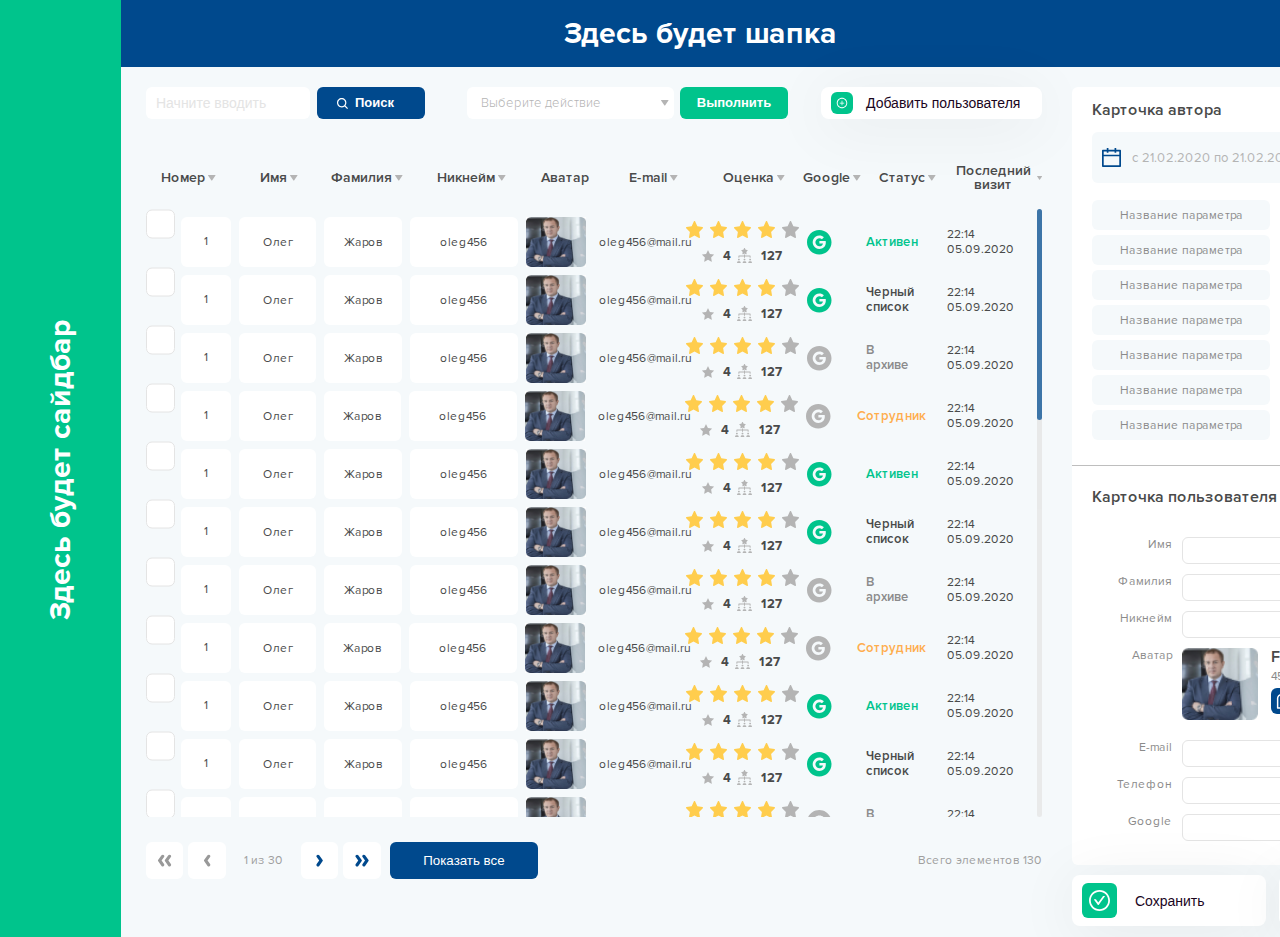
<file: index2.html>
<!DOCTYPE html>
<html lang="en">

<head>
    <meta charset="UTF-8">
    <meta http-equiv="X-UA-Compatible" content="IE=edge">
    <meta name="viewport" content="width=device-width, initial-scale=1.0">
    <title>Все пользователи</title>
    <link rel="stylesheet" href="css/nice-select.css">
    <link rel="stylesheet" href="css/datepicker.css">
    <link rel="stylesheet" href="https://cdn.jsdelivr.net/npm/bootstrap@4.6.0/dist/css/bootstrap.min.css" integrity="sha384-B0vP5xmATw1+K9KRQjQERJvTumQW0nPEzvF6L/Z6nronJ3oUOFUFpCjEUQouq2+l" crossorigin="anonymous">
    <link rel="stylesheet" href="css/jquery.mCustomScrollbar.css">
    <link rel="stylesheet" href="css/style.css">
</head>

<body>
    <div class="wrapper">
        <aside class='removed-sidebar'>
            <span>Здесь будет сайдбар</span>
        </aside>
        <main>
            <header class='removed-header'>Здесь будет шапка</header>
            <div class="content">
                <div class="content__left">
                    <div class="content-top">
                        <div class="content-top__left">
                            <div class="search">
                                <input type="text" placeholder="Начните вводить">
                                <button class="blue-btn">
                                    <svg width="11" height="11" viewBox="0 0 11 11" fill="none" xmlns="http://www.w3.org/2000/svg">
                                        <path d="M4.70412 9.40774C5.74783 9.40753 6.76147 9.05814 7.58363 8.41522L10.1685 11L11 10.1686L8.41508 7.58381C9.05837 6.76162 9.40799 5.7478 9.40824 4.70387C9.40824 2.11027 7.29786 0 4.70412 0C2.11039 0 0 2.11027 0 4.70387C0 7.29747 2.11039 9.40774 4.70412 9.40774ZM4.70412 1.17597C6.64986 1.17597 8.23221 2.75823 8.23221 4.70387C8.23221 6.64951 6.64986 8.23177 4.70412 8.23177C2.75838 8.23177 1.17603 6.64951 1.17603 4.70387C1.17603 2.75823 2.75838 1.17597 4.70412 1.17597Z" fill="white"/>
                                    </svg>
                                    <span>Поиск</span>
                                </button>
                            </div>
                            <div class="action">
                                <select class="select">
                                    <option disabled selected value="">Выберите действие</option>
                                    <option value="действие 1">действие 1</option>
                                    <option value="действие 2">действие 2</option>
                                    <option value="действие 3">действие 3</option>
                                </select>
                                <button class="green-btn">Выполнить</button>
                            </div>
                        </div>
                        <div class="content-top__right">
                            <button class="add-article add-btn custom-btn">
                                <i>
                                    <svg width="12" height="12" viewBox="0 0 12 12" fill="none" xmlns="http://www.w3.org/2000/svg">
                                        <path d="M8.15625 5.625H6.375V3.84375C6.375 3.79219 6.33281 3.75 6.28125 3.75H5.71875C5.66719 3.75 5.625 3.79219 5.625 3.84375V5.625H3.84375C3.79219 5.625 3.75 5.66719 3.75 5.71875V6.28125C3.75 6.33281 3.79219 6.375 3.84375 6.375H5.625V8.15625C5.625 8.20781 5.66719 8.25 5.71875 8.25H6.28125C6.33281 8.25 6.375 8.20781 6.375 8.15625V6.375H8.15625C8.20781 6.375 8.25 6.33281 8.25 6.28125V5.71875C8.25 5.66719 8.20781 5.625 8.15625 5.625Z" fill="white"/>
                                        <path d="M6 0.75C3.10078 0.75 0.75 3.10078 0.75 6C0.75 8.89922 3.10078 11.25 6 11.25C8.89922 11.25 11.25 8.89922 11.25 6C11.25 3.10078 8.89922 0.75 6 0.75ZM6 10.3594C3.59297 10.3594 1.64062 8.40703 1.64062 6C1.64062 3.59297 3.59297 1.64062 6 1.64062C8.40703 1.64062 10.3594 3.59297 10.3594 6C10.3594 8.40703 8.40703 10.3594 6 10.3594Z" fill="white"/>
                                    </svg>
                                </i>
                                <span>Добавить пользователя</span>
                            </button>
                        </div>
                    </div>
                    <div class="table">
                        <div class="table__head">
                            <div class="table__head-title">
                                <span>Номер</span>
                                <svg class="svg-sort" width="8" height="6" viewBox="0 0 8 6" fill="none" xmlns="http://www.w3.org/2000/svg">
                                    <path d="M3.44095 5.46338C3.47535 5.51334 3.52138 5.5542 3.57508 5.58242C3.62878 5.61064 3.68853 5.62539 3.7492 5.62539C3.80986 5.62539 3.86962 5.61064 3.92331 5.58242C3.97701 5.5542 4.02305 5.51334 4.05745 5.46338L7.43245 0.588375C7.47151 0.532147 7.49442 0.466287 7.49869 0.397952C7.50295 0.329618 7.4884 0.261421 7.45663 0.200773C7.42486 0.140124 7.37707 0.0893432 7.31846 0.0539468C7.25985 0.0185505 7.19267 -0.000107379 7.1242 4.6487e-07H0.374198C0.305889 0.000282618 0.23895 0.0191805 0.180578 0.0546616C0.122207 0.0901427 0.0746116 0.140865 0.0429113 0.201373C0.0112111 0.261881 -0.00339494 0.329886 0.000664049 0.398075C0.00472303 0.466263 0.0272934 0.532055 0.065948 0.588375L3.44095 5.46338Z" fill="#B4B4B4"/>
                                </svg>
                            </div>
                            <div class="table__head-title">
                                <span>Имя</span>
                                <svg class="svg-sort" width="8" height="6" viewBox="0 0 8 6" fill="none" xmlns="http://www.w3.org/2000/svg">
                                    <path d="M3.44095 5.46338C3.47535 5.51334 3.52138 5.5542 3.57508 5.58242C3.62878 5.61064 3.68853 5.62539 3.7492 5.62539C3.80986 5.62539 3.86962 5.61064 3.92331 5.58242C3.97701 5.5542 4.02305 5.51334 4.05745 5.46338L7.43245 0.588375C7.47151 0.532147 7.49442 0.466287 7.49869 0.397952C7.50295 0.329618 7.4884 0.261421 7.45663 0.200773C7.42486 0.140124 7.37707 0.0893432 7.31846 0.0539468C7.25985 0.0185505 7.19267 -0.000107379 7.1242 4.6487e-07H0.374198C0.305889 0.000282618 0.23895 0.0191805 0.180578 0.0546616C0.122207 0.0901427 0.0746116 0.140865 0.0429113 0.201373C0.0112111 0.261881 -0.00339494 0.329886 0.000664049 0.398075C0.00472303 0.466263 0.0272934 0.532055 0.065948 0.588375L3.44095 5.46338Z" fill="#B4B4B4"/>
                                </svg>
                            </div>
                            <div class="table__head-title">
                                <span>Фамилия</span>
                                <svg class="svg-sort" width="8" height="6" viewBox="0 0 8 6" fill="none" xmlns="http://www.w3.org/2000/svg">
                                    <path d="M3.44095 5.46338C3.47535 5.51334 3.52138 5.5542 3.57508 5.58242C3.62878 5.61064 3.68853 5.62539 3.7492 5.62539C3.80986 5.62539 3.86962 5.61064 3.92331 5.58242C3.97701 5.5542 4.02305 5.51334 4.05745 5.46338L7.43245 0.588375C7.47151 0.532147 7.49442 0.466287 7.49869 0.397952C7.50295 0.329618 7.4884 0.261421 7.45663 0.200773C7.42486 0.140124 7.37707 0.0893432 7.31846 0.0539468C7.25985 0.0185505 7.19267 -0.000107379 7.1242 4.6487e-07H0.374198C0.305889 0.000282618 0.23895 0.0191805 0.180578 0.0546616C0.122207 0.0901427 0.0746116 0.140865 0.0429113 0.201373C0.0112111 0.261881 -0.00339494 0.329886 0.000664049 0.398075C0.00472303 0.466263 0.0272934 0.532055 0.065948 0.588375L3.44095 5.46338Z" fill="#B4B4B4"/>
                                </svg>
                            </div>
                            <div class="table__head-title">
                                <span>Никнейм</span>
                                <svg class="svg-sort" width="8" height="6" viewBox="0 0 8 6" fill="none" xmlns="http://www.w3.org/2000/svg">
                                    <path d="M3.44095 5.46338C3.47535 5.51334 3.52138 5.5542 3.57508 5.58242C3.62878 5.61064 3.68853 5.62539 3.7492 5.62539C3.80986 5.62539 3.86962 5.61064 3.92331 5.58242C3.97701 5.5542 4.02305 5.51334 4.05745 5.46338L7.43245 0.588375C7.47151 0.532147 7.49442 0.466287 7.49869 0.397952C7.50295 0.329618 7.4884 0.261421 7.45663 0.200773C7.42486 0.140124 7.37707 0.0893432 7.31846 0.0539468C7.25985 0.0185505 7.19267 -0.000107379 7.1242 4.6487e-07H0.374198C0.305889 0.000282618 0.23895 0.0191805 0.180578 0.0546616C0.122207 0.0901427 0.0746116 0.140865 0.0429113 0.201373C0.0112111 0.261881 -0.00339494 0.329886 0.000664049 0.398075C0.00472303 0.466263 0.0272934 0.532055 0.065948 0.588375L3.44095 5.46338Z" fill="#B4B4B4"/>
                                </svg>
                            </div>
                            <div class="table__header-title">Аватар</div>
                            <div class="table__head-title">
                                <span>E-mail</span>
                                <svg class="svg-sort" width="8" height="6" viewBox="0 0 8 6" fill="none" xmlns="http://www.w3.org/2000/svg">
                                    <path d="M3.44095 5.46338C3.47535 5.51334 3.52138 5.5542 3.57508 5.58242C3.62878 5.61064 3.68853 5.62539 3.7492 5.62539C3.80986 5.62539 3.86962 5.61064 3.92331 5.58242C3.97701 5.5542 4.02305 5.51334 4.05745 5.46338L7.43245 0.588375C7.47151 0.532147 7.49442 0.466287 7.49869 0.397952C7.50295 0.329618 7.4884 0.261421 7.45663 0.200773C7.42486 0.140124 7.37707 0.0893432 7.31846 0.0539468C7.25985 0.0185505 7.19267 -0.000107379 7.1242 4.6487e-07H0.374198C0.305889 0.000282618 0.23895 0.0191805 0.180578 0.0546616C0.122207 0.0901427 0.0746116 0.140865 0.0429113 0.201373C0.0112111 0.261881 -0.00339494 0.329886 0.000664049 0.398075C0.00472303 0.466263 0.0272934 0.532055 0.065948 0.588375L3.44095 5.46338Z" fill="#B4B4B4"/>
                                </svg>
                            </div>
                            <div class="table__head-title">
                                <span>Оценка</span>
                                <svg class="svg-sort" width="8" height="6" viewBox="0 0 8 6" fill="none" xmlns="http://www.w3.org/2000/svg">
                                    <path d="M3.44095 5.46338C3.47535 5.51334 3.52138 5.5542 3.57508 5.58242C3.62878 5.61064 3.68853 5.62539 3.7492 5.62539C3.80986 5.62539 3.86962 5.61064 3.92331 5.58242C3.97701 5.5542 4.02305 5.51334 4.05745 5.46338L7.43245 0.588375C7.47151 0.532147 7.49442 0.466287 7.49869 0.397952C7.50295 0.329618 7.4884 0.261421 7.45663 0.200773C7.42486 0.140124 7.37707 0.0893432 7.31846 0.0539468C7.25985 0.0185505 7.19267 -0.000107379 7.1242 4.6487e-07H0.374198C0.305889 0.000282618 0.23895 0.0191805 0.180578 0.0546616C0.122207 0.0901427 0.0746116 0.140865 0.0429113 0.201373C0.0112111 0.261881 -0.00339494 0.329886 0.000664049 0.398075C0.00472303 0.466263 0.0272934 0.532055 0.065948 0.588375L3.44095 5.46338Z" fill="#B4B4B4"/>
                                </svg>
                            </div>
                            <div class="table__head-title">
                                <span>Google</span>
                                <svg class="svg-sort" width="8" height="6" viewBox="0 0 8 6" fill="none" xmlns="http://www.w3.org/2000/svg">
                                    <path d="M3.44095 5.46338C3.47535 5.51334 3.52138 5.5542 3.57508 5.58242C3.62878 5.61064 3.68853 5.62539 3.7492 5.62539C3.80986 5.62539 3.86962 5.61064 3.92331 5.58242C3.97701 5.5542 4.02305 5.51334 4.05745 5.46338L7.43245 0.588375C7.47151 0.532147 7.49442 0.466287 7.49869 0.397952C7.50295 0.329618 7.4884 0.261421 7.45663 0.200773C7.42486 0.140124 7.37707 0.0893432 7.31846 0.0539468C7.25985 0.0185505 7.19267 -0.000107379 7.1242 4.6487e-07H0.374198C0.305889 0.000282618 0.23895 0.0191805 0.180578 0.0546616C0.122207 0.0901427 0.0746116 0.140865 0.0429113 0.201373C0.0112111 0.261881 -0.00339494 0.329886 0.000664049 0.398075C0.00472303 0.466263 0.0272934 0.532055 0.065948 0.588375L3.44095 5.46338Z" fill="#B4B4B4"/>
                                </svg>
                            </div>
                            <div class="table__head-title">
                                <span>Статус</span>
                                <svg class="svg-sort" width="8" height="6" viewBox="0 0 8 6" fill="none" xmlns="http://www.w3.org/2000/svg">
                                    <path d="M3.44095 5.46338C3.47535 5.51334 3.52138 5.5542 3.57508 5.58242C3.62878 5.61064 3.68853 5.62539 3.7492 5.62539C3.80986 5.62539 3.86962 5.61064 3.92331 5.58242C3.97701 5.5542 4.02305 5.51334 4.05745 5.46338L7.43245 0.588375C7.47151 0.532147 7.49442 0.466287 7.49869 0.397952C7.50295 0.329618 7.4884 0.261421 7.45663 0.200773C7.42486 0.140124 7.37707 0.0893432 7.31846 0.0539468C7.25985 0.0185505 7.19267 -0.000107379 7.1242 4.6487e-07H0.374198C0.305889 0.000282618 0.23895 0.0191805 0.180578 0.0546616C0.122207 0.0901427 0.0746116 0.140865 0.0429113 0.201373C0.0112111 0.261881 -0.00339494 0.329886 0.000664049 0.398075C0.00472303 0.466263 0.0272934 0.532055 0.065948 0.588375L3.44095 5.46338Z" fill="#B4B4B4"/>
                                </svg>
                            </div>
                            <div class="table__head-title">
                                <span>Последний визит</span>
                                <svg class="svg-sort" width="8" height="6" viewBox="0 0 8 6" fill="none" xmlns="http://www.w3.org/2000/svg">
                                    <path d="M3.44095 5.46338C3.47535 5.51334 3.52138 5.5542 3.57508 5.58242C3.62878 5.61064 3.68853 5.62539 3.7492 5.62539C3.80986 5.62539 3.86962 5.61064 3.92331 5.58242C3.97701 5.5542 4.02305 5.51334 4.05745 5.46338L7.43245 0.588375C7.47151 0.532147 7.49442 0.466287 7.49869 0.397952C7.50295 0.329618 7.4884 0.261421 7.45663 0.200773C7.42486 0.140124 7.37707 0.0893432 7.31846 0.0539468C7.25985 0.0185505 7.19267 -0.000107379 7.1242 4.6487e-07H0.374198C0.305889 0.000282618 0.23895 0.0191805 0.180578 0.0546616C0.122207 0.0901427 0.0746116 0.140865 0.0429113 0.201373C0.0112111 0.261881 -0.00339494 0.329886 0.000664049 0.398075C0.00472303 0.466263 0.0272934 0.532055 0.065948 0.588375L3.44095 5.46338Z" fill="#B4B4B4"/>
                                </svg>
                            </div>
                        </div>
                        <div class="table__rows">
                            <div class="table__row">
                                <div>
                                    <div class="table__check">
                                        <input type='checkbox' class="checkbox" id='c' />
                                        <label for='c'></label>
                                    </div>
                                    <div>1</div>
                                </div>
                                <div>Олег</div>
                                <div>Жаров</div>
                                <div>oleg456</div>
                                <div>
                                    <img src="img/logo.jpg" alt="">
                                </div>
                                <div>
                                    <svg width="13" height="13" viewBox="0 0 13 13" fill="none" xmlns="http://www.w3.org/2000/svg">
                                        <path d="M6.5 0C2.91015 0 0 2.91015 0 6.5C0 10.0899 2.91015 13 6.5 13C10.0899 13 13 10.0899 13 6.5C13 2.91015 10.0899 0 6.5 0ZM9.289 3.04449L10.6394 4.39495L6.42145 8.61378L5.07892 9.95551L3.72845 8.60505L2.36053 7.23632L3.70227 5.89458L5.0702 7.2633L9.289 3.04449Z" fill="#00C48C"/>
                                    </svg>
                                    <span>oleg456@mail.ru</span>
                                </div>
                                <div>
                                    <div class="table__rating">
                                        <div class="rating">
                                            <div class="rating__item">
                                                <svg width="17" height="17" viewBox="0 0 17 17" fill="none" xmlns="http://www.w3.org/2000/svg">
                                                    <path d="M16.4505 5.98618L11.3543 5.21059L9.07611 0.374144C9.01388 0.241725 8.91152 0.134529 8.78506 0.0693701C8.46793 -0.0945772 8.08254 0.0420455 7.92397 0.374144L5.64581 5.21059L0.549539 5.98618C0.409035 6.0072 0.280575 6.07656 0.182222 6.18166C0.0633192 6.30964 -0.00220171 6.48181 5.64944e-05 6.66035C0.0023147 6.83888 0.0721672 7.00918 0.194265 7.13381L3.88148 10.8983L3.01036 16.214C2.98993 16.3376 3.003 16.4648 3.04808 16.5811C3.09316 16.6973 3.16845 16.7981 3.26541 16.8718C3.36237 16.9456 3.47713 16.9894 3.59666 16.9983C3.7162 17.0072 3.83573 16.9809 3.9417 16.9223L8.50004 14.4127L13.0584 16.9223C13.1828 16.9917 13.3273 17.0148 13.4658 16.9896C13.8151 16.9265 14.0499 16.5797 13.9897 16.214L13.1186 10.8983L16.8058 7.13381C16.9062 7.03082 16.9724 6.8963 16.9925 6.74917C17.0467 6.38134 16.8018 6.04083 16.4505 5.98618Z" fill="#FFCD4D"/>
                                                </svg>
                                            </div>
                                            <div class="rating__item">
                                                <svg width="17" height="17" viewBox="0 0 17 17" fill="none" xmlns="http://www.w3.org/2000/svg">
                                                    <path d="M16.4505 5.98618L11.3543 5.21059L9.07611 0.374144C9.01388 0.241725 8.91152 0.134529 8.78506 0.0693701C8.46793 -0.0945772 8.08254 0.0420455 7.92397 0.374144L5.64581 5.21059L0.549539 5.98618C0.409035 6.0072 0.280575 6.07656 0.182222 6.18166C0.0633192 6.30964 -0.00220171 6.48181 5.64944e-05 6.66035C0.0023147 6.83888 0.0721672 7.00918 0.194265 7.13381L3.88148 10.8983L3.01036 16.214C2.98993 16.3376 3.003 16.4648 3.04808 16.5811C3.09316 16.6973 3.16845 16.7981 3.26541 16.8718C3.36237 16.9456 3.47713 16.9894 3.59666 16.9983C3.7162 17.0072 3.83573 16.9809 3.9417 16.9223L8.50004 14.4127L13.0584 16.9223C13.1828 16.9917 13.3273 17.0148 13.4658 16.9896C13.8151 16.9265 14.0499 16.5797 13.9897 16.214L13.1186 10.8983L16.8058 7.13381C16.9062 7.03082 16.9724 6.8963 16.9925 6.74917C17.0467 6.38134 16.8018 6.04083 16.4505 5.98618Z" fill="#FFCD4D"/>
                                                </svg>
                                            </div>
                                            <div class="rating__item">
                                                <svg width="17" height="17" viewBox="0 0 17 17" fill="none" xmlns="http://www.w3.org/2000/svg">
                                                    <path d="M16.4505 5.98618L11.3543 5.21059L9.07611 0.374144C9.01388 0.241725 8.91152 0.134529 8.78506 0.0693701C8.46793 -0.0945772 8.08254 0.0420455 7.92397 0.374144L5.64581 5.21059L0.549539 5.98618C0.409035 6.0072 0.280575 6.07656 0.182222 6.18166C0.0633192 6.30964 -0.00220171 6.48181 5.64944e-05 6.66035C0.0023147 6.83888 0.0721672 7.00918 0.194265 7.13381L3.88148 10.8983L3.01036 16.214C2.98993 16.3376 3.003 16.4648 3.04808 16.5811C3.09316 16.6973 3.16845 16.7981 3.26541 16.8718C3.36237 16.9456 3.47713 16.9894 3.59666 16.9983C3.7162 17.0072 3.83573 16.9809 3.9417 16.9223L8.50004 14.4127L13.0584 16.9223C13.1828 16.9917 13.3273 17.0148 13.4658 16.9896C13.8151 16.9265 14.0499 16.5797 13.9897 16.214L13.1186 10.8983L16.8058 7.13381C16.9062 7.03082 16.9724 6.8963 16.9925 6.74917C17.0467 6.38134 16.8018 6.04083 16.4505 5.98618Z" fill="#FFCD4D"/>
                                                </svg>
                                            </div>
                                            <div class="rating__item">
                                                <svg width="17" height="17" viewBox="0 0 17 17" fill="none" xmlns="http://www.w3.org/2000/svg">
                                                    <path d="M16.4505 5.98618L11.3543 5.21059L9.07611 0.374144C9.01388 0.241725 8.91152 0.134529 8.78506 0.0693701C8.46793 -0.0945772 8.08254 0.0420455 7.92397 0.374144L5.64581 5.21059L0.549539 5.98618C0.409035 6.0072 0.280575 6.07656 0.182222 6.18166C0.0633192 6.30964 -0.00220171 6.48181 5.64944e-05 6.66035C0.0023147 6.83888 0.0721672 7.00918 0.194265 7.13381L3.88148 10.8983L3.01036 16.214C2.98993 16.3376 3.003 16.4648 3.04808 16.5811C3.09316 16.6973 3.16845 16.7981 3.26541 16.8718C3.36237 16.9456 3.47713 16.9894 3.59666 16.9983C3.7162 17.0072 3.83573 16.9809 3.9417 16.9223L8.50004 14.4127L13.0584 16.9223C13.1828 16.9917 13.3273 17.0148 13.4658 16.9896C13.8151 16.9265 14.0499 16.5797 13.9897 16.214L13.1186 10.8983L16.8058 7.13381C16.9062 7.03082 16.9724 6.8963 16.9925 6.74917C17.0467 6.38134 16.8018 6.04083 16.4505 5.98618Z" fill="#FFCD4D"/>
                                                </svg>
                                            </div>
                                            <div class="rating__item">
                                                <svg width="17" height="17" viewBox="0 0 17 17" fill="none" xmlns="http://www.w3.org/2000/svg">
                                                    <path d="M16.4505 5.98618L11.3543 5.21059L9.07611 0.374144C9.01388 0.241725 8.91152 0.134529 8.78506 0.0693701C8.46793 -0.0945772 8.08254 0.0420455 7.92397 0.374144L5.64581 5.21059L0.549539 5.98618C0.409035 6.0072 0.280575 6.07656 0.182222 6.18166C0.0633192 6.30964 -0.00220171 6.48181 5.64944e-05 6.66035C0.0023147 6.83888 0.0721672 7.00918 0.194265 7.13381L3.88148 10.8983L3.01036 16.214C2.98993 16.3376 3.003 16.4648 3.04808 16.5811C3.09316 16.6973 3.16845 16.7981 3.26541 16.8718C3.36237 16.9456 3.47713 16.9894 3.59666 16.9983C3.7162 17.0072 3.83573 16.9809 3.9417 16.9223L8.50004 14.4127L13.0584 16.9223C13.1828 16.9917 13.3273 17.0148 13.4658 16.9896C13.8151 16.9265 14.0499 16.5797 13.9897 16.214L13.1186 10.8983L16.8058 7.13381C16.9062 7.03082 16.9724 6.8963 16.9925 6.74917C17.0467 6.38134 16.8018 6.04083 16.4505 5.98618Z" fill="#B4B4B4"/>
                                                </svg>
                                            </div>
                                        </div>
                                        <div class="rating-num">
                                            <svg width="12" height="12" viewBox="0 0 12 12" fill="none" xmlns="http://www.w3.org/2000/svg">
                                                <path d="M11.9894 4.63497C11.9641 4.55721 11.8969 4.5005 11.8159 4.48869L7.93022 3.92399L6.19252 0.403059C6.15643 0.329599 6.08168 0.283203 6.00006 0.283203C5.91844 0.283203 5.84348 0.329599 5.8076 0.403059L4.06969 3.92421L0.184033 4.48891C0.103055 4.50072 0.0360388 4.55721 0.0104781 4.63518C-0.0146531 4.71272 0.00618214 4.79821 0.0648214 4.85513L2.87671 7.59593L2.21278 11.4661C2.19903 11.5467 2.23211 11.6281 2.29805 11.6762C2.36443 11.7247 2.45228 11.731 2.52423 11.6925L6.00006 9.86546L9.47546 11.6925C9.50682 11.7091 9.5414 11.7172 9.57556 11.7172C9.62002 11.7172 9.66427 11.7035 9.70185 11.6762C9.76801 11.6281 9.80109 11.5467 9.78713 11.4661L9.12341 7.59614L11.9353 4.85513C11.9937 4.79778 12.0148 4.71251 11.9894 4.63497Z" fill="#B4B4B4"/>
                                            </svg>
                                            <span>4</span>
                                            <svg width="15" height="15" viewBox="0 0 15 15" fill="none" xmlns="http://www.w3.org/2000/svg">
                                                <g clip-path="url(#clip0)">
                                                <path d="M13.125 9.84375C12.8663 9.84375 12.6562 9.63375 12.6562 9.375V8.4375H2.34375V9.375C2.34375 9.63375 2.13375 9.84375 1.875 9.84375C1.61625 9.84375 1.40625 9.63375 1.40625 9.375V7.96875C1.40625 7.71 1.61625 7.5 1.875 7.5H13.125C13.3837 7.5 13.5938 7.71 13.5938 7.96875V9.375C13.5938 9.63375 13.3837 9.84375 13.125 9.84375Z" fill="#B4B4B4"/>
                                                <path d="M7.5 10C7.24125 10 7.03125 9.79 7.03125 9.53125V6.71875C7.03125 6.46 7.24125 6.25 7.5 6.25C7.75875 6.25 7.96875 6.46 7.96875 6.71875V9.53125C7.96875 9.79 7.75875 10 7.5 10Z" fill="#B4B4B4"/>
                                                <path d="M1.875 12.5C2.39277 12.5 2.8125 12.0803 2.8125 11.5625C2.8125 11.0447 2.39277 10.625 1.875 10.625C1.35723 10.625 0.9375 11.0447 0.9375 11.5625C0.9375 12.0803 1.35723 12.5 1.875 12.5Z" fill="#B4B4B4"/>
                                                <path d="M2.34375 13.125H1.40625C0.63125 13.125 0 13.7556 0 14.5312C0 14.79 0.21 15 0.46875 15H3.28125C3.54 15 3.75 14.79 3.75 14.5312C3.75 13.7556 3.11875 13.125 2.34375 13.125Z" fill="#B4B4B4"/>
                                                <path d="M7.5 12.5C8.01777 12.5 8.4375 12.0803 8.4375 11.5625C8.4375 11.0447 8.01777 10.625 7.5 10.625C6.98223 10.625 6.5625 11.0447 6.5625 11.5625C6.5625 12.0803 6.98223 12.5 7.5 12.5Z" fill="#B4B4B4"/>
                                                <path d="M7.96875 13.125H7.03125C6.25625 13.125 5.625 13.7556 5.625 14.5312C5.625 14.79 5.835 15 6.09375 15H8.90625C9.165 15 9.375 14.79 9.375 14.5312C9.375 13.7556 8.74375 13.125 7.96875 13.125Z" fill="#B4B4B4"/>
                                                <path d="M13.125 12.5C13.6428 12.5 14.0625 12.0803 14.0625 11.5625C14.0625 11.0447 13.6428 10.625 13.125 10.625C12.6072 10.625 12.1875 11.0447 12.1875 11.5625C12.1875 12.0803 12.6072 12.5 13.125 12.5Z" fill="#B4B4B4"/>
                                                <path d="M13.5938 13.125H12.6562C11.8813 13.125 11.25 13.7556 11.25 14.5312C11.25 14.79 11.46 15 11.7188 15H14.5312C14.79 15 15 14.79 15 14.5312C15 13.7556 14.3688 13.125 13.5938 13.125Z" fill="#B4B4B4"/>
                                                <path d="M10.2251 2.02312L8.63633 1.78625L7.91695 0.268125C7.83945 0.104375 7.67445 0 7.4932 0C7.49258 0 7.49195 0 7.49133 0C7.31008 0.000625 7.14445 0.10625 7.0682 0.27125L6.35945 1.79375L4.77132 2.04187C4.59757 2.06875 4.45383 2.19062 4.39883 2.3575C4.3432 2.525 4.38695 2.70812 4.50945 2.83375L5.67632 4.02L5.40695 5.7075C5.3782 5.88438 5.45445 6.0625 5.60133 6.165C5.68133 6.22188 5.77508 6.25 5.87008 6.25C5.9482 6.25 6.02695 6.23062 6.0982 6.19062L7.51008 5.40438L8.9282 6.18062C9.08445 6.26687 9.27758 6.25688 9.42508 6.15188C9.5707 6.04813 9.6457 5.87 9.61633 5.6925L9.33508 4.0075L10.4938 2.81312C10.6163 2.68687 10.6582 2.50312 10.6013 2.33687C10.5438 2.17 10.3995 2.04938 10.2251 2.02312Z" fill="#B4B4B4"/>
                                                </g>
                                                <defs>
                                                <clipPath id="clip0">
                                                <rect width="15" height="15" fill="white"/>
                                                </clipPath>
                                                </defs>
                                            </svg>
                                            <span>127</span>
                                        </div>
                                    </div>
                                </div>
                                <div>
                                    <svg class="svg--green" width="25" height="25" viewBox="0 0 25 25" fill="none" xmlns="http://www.w3.org/2000/svg">
                                        <path d="M12.25 0C5.48516 0 0 5.48516 0 12.25C0 19.0148 5.48516 24.5 12.25 24.5C19.0148 24.5 24.5 19.0148 24.5 12.25C24.5 5.48516 19.0148 0 12.25 0ZM16.8164 17.325C15.7063 18.3477 14.1914 18.9492 12.384 18.9492C9.76719 18.9492 7.50313 17.448 6.40117 15.2605C5.94727 14.3555 5.6875 13.3328 5.6875 12.25C5.6875 11.1672 5.94727 10.1445 6.40117 9.23945C7.50313 7.04922 9.76719 5.54805 12.384 5.54805C14.1887 5.54805 15.7035 6.2125 16.8656 7.29258L14.9461 9.21484C14.2516 8.55039 13.3684 8.21406 12.3867 8.21406C10.6422 8.21406 9.16562 9.39258 8.63789 10.9758C8.50391 11.3777 8.42734 11.807 8.42734 12.25C8.42734 12.693 8.50391 13.1223 8.63789 13.5242C9.16562 15.1074 10.6422 16.2859 12.384 16.2859C13.2863 16.2859 14.052 16.048 14.6508 15.6461C15.3617 15.1703 15.832 14.4621 15.9879 13.6227H12.384V11.0305H18.6922C18.7715 11.4707 18.8125 11.9273 18.8125 12.4004C18.8125 14.443 18.0824 16.1574 16.8164 17.325Z" fill="#B4B4B4"/>
                                    </svg>
                                </div>
                                <div>
                                    <span class="table__status table__status--active">Активен</span>
                                </div>
                                <div class="table__link">
                                    22:14 05.09.2020
                                </div>
                            </div>
                            <div class="table__row">
                                <div>
                                    <div class="table__check">
                                        <input type='checkbox' class="checkbox" id='c' />
                                        <label for='c'></label>
                                    </div>
                                    <div>1</div>
                                </div>
                                <div>Олег</div>
                                <div>Жаров</div>
                                <div>oleg456</div>
                                <div>
                                    <img src="img/logo.jpg" alt="">
                                </div>
                                <div>
                                    <svg width="13" height="13" viewBox="0 0 13 13" fill="none" xmlns="http://www.w3.org/2000/svg">
                                        <path d="M6.5 0C2.91015 0 0 2.91015 0 6.5C0 10.0899 2.91015 13 6.5 13C10.0899 13 13 10.0899 13 6.5C13 2.91015 10.0899 0 6.5 0ZM9.289 3.04449L10.6394 4.39495L6.42145 8.61378L5.07892 9.95551L3.72845 8.60505L2.36053 7.23632L3.70227 5.89458L5.0702 7.2633L9.289 3.04449Z" fill="#00C48C"/>
                                    </svg>
                                    <span>oleg456@mail.ru</span>
                                </div>
                                <div>
                                    <div class="table__rating">
                                        <div class="rating">
                                            <div class="rating__item">
                                                <svg width="17" height="17" viewBox="0 0 17 17" fill="none" xmlns="http://www.w3.org/2000/svg">
                                                    <path d="M16.4505 5.98618L11.3543 5.21059L9.07611 0.374144C9.01388 0.241725 8.91152 0.134529 8.78506 0.0693701C8.46793 -0.0945772 8.08254 0.0420455 7.92397 0.374144L5.64581 5.21059L0.549539 5.98618C0.409035 6.0072 0.280575 6.07656 0.182222 6.18166C0.0633192 6.30964 -0.00220171 6.48181 5.64944e-05 6.66035C0.0023147 6.83888 0.0721672 7.00918 0.194265 7.13381L3.88148 10.8983L3.01036 16.214C2.98993 16.3376 3.003 16.4648 3.04808 16.5811C3.09316 16.6973 3.16845 16.7981 3.26541 16.8718C3.36237 16.9456 3.47713 16.9894 3.59666 16.9983C3.7162 17.0072 3.83573 16.9809 3.9417 16.9223L8.50004 14.4127L13.0584 16.9223C13.1828 16.9917 13.3273 17.0148 13.4658 16.9896C13.8151 16.9265 14.0499 16.5797 13.9897 16.214L13.1186 10.8983L16.8058 7.13381C16.9062 7.03082 16.9724 6.8963 16.9925 6.74917C17.0467 6.38134 16.8018 6.04083 16.4505 5.98618Z" fill="#FFCD4D"/>
                                                </svg>
                                            </div>
                                            <div class="rating__item">
                                                <svg width="17" height="17" viewBox="0 0 17 17" fill="none" xmlns="http://www.w3.org/2000/svg">
                                                    <path d="M16.4505 5.98618L11.3543 5.21059L9.07611 0.374144C9.01388 0.241725 8.91152 0.134529 8.78506 0.0693701C8.46793 -0.0945772 8.08254 0.0420455 7.92397 0.374144L5.64581 5.21059L0.549539 5.98618C0.409035 6.0072 0.280575 6.07656 0.182222 6.18166C0.0633192 6.30964 -0.00220171 6.48181 5.64944e-05 6.66035C0.0023147 6.83888 0.0721672 7.00918 0.194265 7.13381L3.88148 10.8983L3.01036 16.214C2.98993 16.3376 3.003 16.4648 3.04808 16.5811C3.09316 16.6973 3.16845 16.7981 3.26541 16.8718C3.36237 16.9456 3.47713 16.9894 3.59666 16.9983C3.7162 17.0072 3.83573 16.9809 3.9417 16.9223L8.50004 14.4127L13.0584 16.9223C13.1828 16.9917 13.3273 17.0148 13.4658 16.9896C13.8151 16.9265 14.0499 16.5797 13.9897 16.214L13.1186 10.8983L16.8058 7.13381C16.9062 7.03082 16.9724 6.8963 16.9925 6.74917C17.0467 6.38134 16.8018 6.04083 16.4505 5.98618Z" fill="#FFCD4D"/>
                                                </svg>
                                            </div>
                                            <div class="rating__item">
                                                <svg width="17" height="17" viewBox="0 0 17 17" fill="none" xmlns="http://www.w3.org/2000/svg">
                                                    <path d="M16.4505 5.98618L11.3543 5.21059L9.07611 0.374144C9.01388 0.241725 8.91152 0.134529 8.78506 0.0693701C8.46793 -0.0945772 8.08254 0.0420455 7.92397 0.374144L5.64581 5.21059L0.549539 5.98618C0.409035 6.0072 0.280575 6.07656 0.182222 6.18166C0.0633192 6.30964 -0.00220171 6.48181 5.64944e-05 6.66035C0.0023147 6.83888 0.0721672 7.00918 0.194265 7.13381L3.88148 10.8983L3.01036 16.214C2.98993 16.3376 3.003 16.4648 3.04808 16.5811C3.09316 16.6973 3.16845 16.7981 3.26541 16.8718C3.36237 16.9456 3.47713 16.9894 3.59666 16.9983C3.7162 17.0072 3.83573 16.9809 3.9417 16.9223L8.50004 14.4127L13.0584 16.9223C13.1828 16.9917 13.3273 17.0148 13.4658 16.9896C13.8151 16.9265 14.0499 16.5797 13.9897 16.214L13.1186 10.8983L16.8058 7.13381C16.9062 7.03082 16.9724 6.8963 16.9925 6.74917C17.0467 6.38134 16.8018 6.04083 16.4505 5.98618Z" fill="#FFCD4D"/>
                                                </svg>
                                            </div>
                                            <div class="rating__item">
                                                <svg width="17" height="17" viewBox="0 0 17 17" fill="none" xmlns="http://www.w3.org/2000/svg">
                                                    <path d="M16.4505 5.98618L11.3543 5.21059L9.07611 0.374144C9.01388 0.241725 8.91152 0.134529 8.78506 0.0693701C8.46793 -0.0945772 8.08254 0.0420455 7.92397 0.374144L5.64581 5.21059L0.549539 5.98618C0.409035 6.0072 0.280575 6.07656 0.182222 6.18166C0.0633192 6.30964 -0.00220171 6.48181 5.64944e-05 6.66035C0.0023147 6.83888 0.0721672 7.00918 0.194265 7.13381L3.88148 10.8983L3.01036 16.214C2.98993 16.3376 3.003 16.4648 3.04808 16.5811C3.09316 16.6973 3.16845 16.7981 3.26541 16.8718C3.36237 16.9456 3.47713 16.9894 3.59666 16.9983C3.7162 17.0072 3.83573 16.9809 3.9417 16.9223L8.50004 14.4127L13.0584 16.9223C13.1828 16.9917 13.3273 17.0148 13.4658 16.9896C13.8151 16.9265 14.0499 16.5797 13.9897 16.214L13.1186 10.8983L16.8058 7.13381C16.9062 7.03082 16.9724 6.8963 16.9925 6.74917C17.0467 6.38134 16.8018 6.04083 16.4505 5.98618Z" fill="#FFCD4D"/>
                                                </svg>
                                            </div>
                                            <div class="rating__item">
                                                <svg width="17" height="17" viewBox="0 0 17 17" fill="none" xmlns="http://www.w3.org/2000/svg">
                                                    <path d="M16.4505 5.98618L11.3543 5.21059L9.07611 0.374144C9.01388 0.241725 8.91152 0.134529 8.78506 0.0693701C8.46793 -0.0945772 8.08254 0.0420455 7.92397 0.374144L5.64581 5.21059L0.549539 5.98618C0.409035 6.0072 0.280575 6.07656 0.182222 6.18166C0.0633192 6.30964 -0.00220171 6.48181 5.64944e-05 6.66035C0.0023147 6.83888 0.0721672 7.00918 0.194265 7.13381L3.88148 10.8983L3.01036 16.214C2.98993 16.3376 3.003 16.4648 3.04808 16.5811C3.09316 16.6973 3.16845 16.7981 3.26541 16.8718C3.36237 16.9456 3.47713 16.9894 3.59666 16.9983C3.7162 17.0072 3.83573 16.9809 3.9417 16.9223L8.50004 14.4127L13.0584 16.9223C13.1828 16.9917 13.3273 17.0148 13.4658 16.9896C13.8151 16.9265 14.0499 16.5797 13.9897 16.214L13.1186 10.8983L16.8058 7.13381C16.9062 7.03082 16.9724 6.8963 16.9925 6.74917C17.0467 6.38134 16.8018 6.04083 16.4505 5.98618Z" fill="#B4B4B4"/>
                                                </svg>
                                            </div>
                                        </div>
                                        <div class="rating-num">
                                            <svg width="12" height="12" viewBox="0 0 12 12" fill="none" xmlns="http://www.w3.org/2000/svg">
                                                <path d="M11.9894 4.63497C11.9641 4.55721 11.8969 4.5005 11.8159 4.48869L7.93022 3.92399L6.19252 0.403059C6.15643 0.329599 6.08168 0.283203 6.00006 0.283203C5.91844 0.283203 5.84348 0.329599 5.8076 0.403059L4.06969 3.92421L0.184033 4.48891C0.103055 4.50072 0.0360388 4.55721 0.0104781 4.63518C-0.0146531 4.71272 0.00618214 4.79821 0.0648214 4.85513L2.87671 7.59593L2.21278 11.4661C2.19903 11.5467 2.23211 11.6281 2.29805 11.6762C2.36443 11.7247 2.45228 11.731 2.52423 11.6925L6.00006 9.86546L9.47546 11.6925C9.50682 11.7091 9.5414 11.7172 9.57556 11.7172C9.62002 11.7172 9.66427 11.7035 9.70185 11.6762C9.76801 11.6281 9.80109 11.5467 9.78713 11.4661L9.12341 7.59614L11.9353 4.85513C11.9937 4.79778 12.0148 4.71251 11.9894 4.63497Z" fill="#B4B4B4"/>
                                            </svg>
                                            <span>4</span>
                                            <svg width="15" height="15" viewBox="0 0 15 15" fill="none" xmlns="http://www.w3.org/2000/svg">
                                                <g clip-path="url(#clip0)">
                                                <path d="M13.125 9.84375C12.8663 9.84375 12.6562 9.63375 12.6562 9.375V8.4375H2.34375V9.375C2.34375 9.63375 2.13375 9.84375 1.875 9.84375C1.61625 9.84375 1.40625 9.63375 1.40625 9.375V7.96875C1.40625 7.71 1.61625 7.5 1.875 7.5H13.125C13.3837 7.5 13.5938 7.71 13.5938 7.96875V9.375C13.5938 9.63375 13.3837 9.84375 13.125 9.84375Z" fill="#B4B4B4"/>
                                                <path d="M7.5 10C7.24125 10 7.03125 9.79 7.03125 9.53125V6.71875C7.03125 6.46 7.24125 6.25 7.5 6.25C7.75875 6.25 7.96875 6.46 7.96875 6.71875V9.53125C7.96875 9.79 7.75875 10 7.5 10Z" fill="#B4B4B4"/>
                                                <path d="M1.875 12.5C2.39277 12.5 2.8125 12.0803 2.8125 11.5625C2.8125 11.0447 2.39277 10.625 1.875 10.625C1.35723 10.625 0.9375 11.0447 0.9375 11.5625C0.9375 12.0803 1.35723 12.5 1.875 12.5Z" fill="#B4B4B4"/>
                                                <path d="M2.34375 13.125H1.40625C0.63125 13.125 0 13.7556 0 14.5312C0 14.79 0.21 15 0.46875 15H3.28125C3.54 15 3.75 14.79 3.75 14.5312C3.75 13.7556 3.11875 13.125 2.34375 13.125Z" fill="#B4B4B4"/>
                                                <path d="M7.5 12.5C8.01777 12.5 8.4375 12.0803 8.4375 11.5625C8.4375 11.0447 8.01777 10.625 7.5 10.625C6.98223 10.625 6.5625 11.0447 6.5625 11.5625C6.5625 12.0803 6.98223 12.5 7.5 12.5Z" fill="#B4B4B4"/>
                                                <path d="M7.96875 13.125H7.03125C6.25625 13.125 5.625 13.7556 5.625 14.5312C5.625 14.79 5.835 15 6.09375 15H8.90625C9.165 15 9.375 14.79 9.375 14.5312C9.375 13.7556 8.74375 13.125 7.96875 13.125Z" fill="#B4B4B4"/>
                                                <path d="M13.125 12.5C13.6428 12.5 14.0625 12.0803 14.0625 11.5625C14.0625 11.0447 13.6428 10.625 13.125 10.625C12.6072 10.625 12.1875 11.0447 12.1875 11.5625C12.1875 12.0803 12.6072 12.5 13.125 12.5Z" fill="#B4B4B4"/>
                                                <path d="M13.5938 13.125H12.6562C11.8813 13.125 11.25 13.7556 11.25 14.5312C11.25 14.79 11.46 15 11.7188 15H14.5312C14.79 15 15 14.79 15 14.5312C15 13.7556 14.3688 13.125 13.5938 13.125Z" fill="#B4B4B4"/>
                                                <path d="M10.2251 2.02312L8.63633 1.78625L7.91695 0.268125C7.83945 0.104375 7.67445 0 7.4932 0C7.49258 0 7.49195 0 7.49133 0C7.31008 0.000625 7.14445 0.10625 7.0682 0.27125L6.35945 1.79375L4.77132 2.04187C4.59757 2.06875 4.45383 2.19062 4.39883 2.3575C4.3432 2.525 4.38695 2.70812 4.50945 2.83375L5.67632 4.02L5.40695 5.7075C5.3782 5.88438 5.45445 6.0625 5.60133 6.165C5.68133 6.22188 5.77508 6.25 5.87008 6.25C5.9482 6.25 6.02695 6.23062 6.0982 6.19062L7.51008 5.40438L8.9282 6.18062C9.08445 6.26687 9.27758 6.25688 9.42508 6.15188C9.5707 6.04813 9.6457 5.87 9.61633 5.6925L9.33508 4.0075L10.4938 2.81312C10.6163 2.68687 10.6582 2.50312 10.6013 2.33687C10.5438 2.17 10.3995 2.04938 10.2251 2.02312Z" fill="#B4B4B4"/>
                                                </g>
                                                <defs>
                                                <clipPath id="clip0">
                                                <rect width="15" height="15" fill="white"/>
                                                </clipPath>
                                                </defs>
                                            </svg>
                                            <span>127</span>
                                        </div>
                                    </div>
                                </div>
                                <div>
                                    <svg class="svg--green" width="25" height="25" viewBox="0 0 25 25" fill="none" xmlns="http://www.w3.org/2000/svg">
                                        <path d="M12.25 0C5.48516 0 0 5.48516 0 12.25C0 19.0148 5.48516 24.5 12.25 24.5C19.0148 24.5 24.5 19.0148 24.5 12.25C24.5 5.48516 19.0148 0 12.25 0ZM16.8164 17.325C15.7063 18.3477 14.1914 18.9492 12.384 18.9492C9.76719 18.9492 7.50313 17.448 6.40117 15.2605C5.94727 14.3555 5.6875 13.3328 5.6875 12.25C5.6875 11.1672 5.94727 10.1445 6.40117 9.23945C7.50313 7.04922 9.76719 5.54805 12.384 5.54805C14.1887 5.54805 15.7035 6.2125 16.8656 7.29258L14.9461 9.21484C14.2516 8.55039 13.3684 8.21406 12.3867 8.21406C10.6422 8.21406 9.16562 9.39258 8.63789 10.9758C8.50391 11.3777 8.42734 11.807 8.42734 12.25C8.42734 12.693 8.50391 13.1223 8.63789 13.5242C9.16562 15.1074 10.6422 16.2859 12.384 16.2859C13.2863 16.2859 14.052 16.048 14.6508 15.6461C15.3617 15.1703 15.832 14.4621 15.9879 13.6227H12.384V11.0305H18.6922C18.7715 11.4707 18.8125 11.9273 18.8125 12.4004C18.8125 14.443 18.0824 16.1574 16.8164 17.325Z" fill="#B4B4B4"/>
                                    </svg>
                                </div>
                                <div>
                                    <span class="table__status">Черный список</span>
                                </div>
                                <div class="table__link">
                                    22:14 05.09.2020
                                </div>
                            </div>
                            <div class="table__row">
                                <div>
                                    <div class="table__check">
                                        <input type='checkbox' class="checkbox" id='c' />
                                        <label for='c'></label>
                                    </div>
                                    <div>1</div>
                                </div>
                                <div>Олег</div>
                                <div>Жаров</div>
                                <div>oleg456</div>
                                <div>
                                    <img src="img/logo.jpg" alt="">
                                </div>
                                <div>
                                    <svg width="13" height="13" viewBox="0 0 13 13" fill="none" xmlns="http://www.w3.org/2000/svg">
                                        <path d="M6.5 0C2.91015 0 0 2.91015 0 6.5C0 10.0899 2.91015 13 6.5 13C10.0899 13 13 10.0899 13 6.5C13 2.91015 10.0899 0 6.5 0ZM9.289 3.04449L10.6394 4.39495L6.42145 8.61378L5.07892 9.95551L3.72845 8.60505L2.36053 7.23632L3.70227 5.89458L5.0702 7.2633L9.289 3.04449Z" fill="#00C48C"/>
                                    </svg>
                                    <span>oleg456@mail.ru</span>
                                </div>
                                <div>
                                    <div class="table__rating">
                                        <div class="rating">
                                            <div class="rating__item">
                                                <svg width="17" height="17" viewBox="0 0 17 17" fill="none" xmlns="http://www.w3.org/2000/svg">
                                                    <path d="M16.4505 5.98618L11.3543 5.21059L9.07611 0.374144C9.01388 0.241725 8.91152 0.134529 8.78506 0.0693701C8.46793 -0.0945772 8.08254 0.0420455 7.92397 0.374144L5.64581 5.21059L0.549539 5.98618C0.409035 6.0072 0.280575 6.07656 0.182222 6.18166C0.0633192 6.30964 -0.00220171 6.48181 5.64944e-05 6.66035C0.0023147 6.83888 0.0721672 7.00918 0.194265 7.13381L3.88148 10.8983L3.01036 16.214C2.98993 16.3376 3.003 16.4648 3.04808 16.5811C3.09316 16.6973 3.16845 16.7981 3.26541 16.8718C3.36237 16.9456 3.47713 16.9894 3.59666 16.9983C3.7162 17.0072 3.83573 16.9809 3.9417 16.9223L8.50004 14.4127L13.0584 16.9223C13.1828 16.9917 13.3273 17.0148 13.4658 16.9896C13.8151 16.9265 14.0499 16.5797 13.9897 16.214L13.1186 10.8983L16.8058 7.13381C16.9062 7.03082 16.9724 6.8963 16.9925 6.74917C17.0467 6.38134 16.8018 6.04083 16.4505 5.98618Z" fill="#FFCD4D"/>
                                                </svg>
                                            </div>
                                            <div class="rating__item">
                                                <svg width="17" height="17" viewBox="0 0 17 17" fill="none" xmlns="http://www.w3.org/2000/svg">
                                                    <path d="M16.4505 5.98618L11.3543 5.21059L9.07611 0.374144C9.01388 0.241725 8.91152 0.134529 8.78506 0.0693701C8.46793 -0.0945772 8.08254 0.0420455 7.92397 0.374144L5.64581 5.21059L0.549539 5.98618C0.409035 6.0072 0.280575 6.07656 0.182222 6.18166C0.0633192 6.30964 -0.00220171 6.48181 5.64944e-05 6.66035C0.0023147 6.83888 0.0721672 7.00918 0.194265 7.13381L3.88148 10.8983L3.01036 16.214C2.98993 16.3376 3.003 16.4648 3.04808 16.5811C3.09316 16.6973 3.16845 16.7981 3.26541 16.8718C3.36237 16.9456 3.47713 16.9894 3.59666 16.9983C3.7162 17.0072 3.83573 16.9809 3.9417 16.9223L8.50004 14.4127L13.0584 16.9223C13.1828 16.9917 13.3273 17.0148 13.4658 16.9896C13.8151 16.9265 14.0499 16.5797 13.9897 16.214L13.1186 10.8983L16.8058 7.13381C16.9062 7.03082 16.9724 6.8963 16.9925 6.74917C17.0467 6.38134 16.8018 6.04083 16.4505 5.98618Z" fill="#FFCD4D"/>
                                                </svg>
                                            </div>
                                            <div class="rating__item">
                                                <svg width="17" height="17" viewBox="0 0 17 17" fill="none" xmlns="http://www.w3.org/2000/svg">
                                                    <path d="M16.4505 5.98618L11.3543 5.21059L9.07611 0.374144C9.01388 0.241725 8.91152 0.134529 8.78506 0.0693701C8.46793 -0.0945772 8.08254 0.0420455 7.92397 0.374144L5.64581 5.21059L0.549539 5.98618C0.409035 6.0072 0.280575 6.07656 0.182222 6.18166C0.0633192 6.30964 -0.00220171 6.48181 5.64944e-05 6.66035C0.0023147 6.83888 0.0721672 7.00918 0.194265 7.13381L3.88148 10.8983L3.01036 16.214C2.98993 16.3376 3.003 16.4648 3.04808 16.5811C3.09316 16.6973 3.16845 16.7981 3.26541 16.8718C3.36237 16.9456 3.47713 16.9894 3.59666 16.9983C3.7162 17.0072 3.83573 16.9809 3.9417 16.9223L8.50004 14.4127L13.0584 16.9223C13.1828 16.9917 13.3273 17.0148 13.4658 16.9896C13.8151 16.9265 14.0499 16.5797 13.9897 16.214L13.1186 10.8983L16.8058 7.13381C16.9062 7.03082 16.9724 6.8963 16.9925 6.74917C17.0467 6.38134 16.8018 6.04083 16.4505 5.98618Z" fill="#FFCD4D"/>
                                                </svg>
                                            </div>
                                            <div class="rating__item">
                                                <svg width="17" height="17" viewBox="0 0 17 17" fill="none" xmlns="http://www.w3.org/2000/svg">
                                                    <path d="M16.4505 5.98618L11.3543 5.21059L9.07611 0.374144C9.01388 0.241725 8.91152 0.134529 8.78506 0.0693701C8.46793 -0.0945772 8.08254 0.0420455 7.92397 0.374144L5.64581 5.21059L0.549539 5.98618C0.409035 6.0072 0.280575 6.07656 0.182222 6.18166C0.0633192 6.30964 -0.00220171 6.48181 5.64944e-05 6.66035C0.0023147 6.83888 0.0721672 7.00918 0.194265 7.13381L3.88148 10.8983L3.01036 16.214C2.98993 16.3376 3.003 16.4648 3.04808 16.5811C3.09316 16.6973 3.16845 16.7981 3.26541 16.8718C3.36237 16.9456 3.47713 16.9894 3.59666 16.9983C3.7162 17.0072 3.83573 16.9809 3.9417 16.9223L8.50004 14.4127L13.0584 16.9223C13.1828 16.9917 13.3273 17.0148 13.4658 16.9896C13.8151 16.9265 14.0499 16.5797 13.9897 16.214L13.1186 10.8983L16.8058 7.13381C16.9062 7.03082 16.9724 6.8963 16.9925 6.74917C17.0467 6.38134 16.8018 6.04083 16.4505 5.98618Z" fill="#FFCD4D"/>
                                                </svg>
                                            </div>
                                            <div class="rating__item">
                                                <svg width="17" height="17" viewBox="0 0 17 17" fill="none" xmlns="http://www.w3.org/2000/svg">
                                                    <path d="M16.4505 5.98618L11.3543 5.21059L9.07611 0.374144C9.01388 0.241725 8.91152 0.134529 8.78506 0.0693701C8.46793 -0.0945772 8.08254 0.0420455 7.92397 0.374144L5.64581 5.21059L0.549539 5.98618C0.409035 6.0072 0.280575 6.07656 0.182222 6.18166C0.0633192 6.30964 -0.00220171 6.48181 5.64944e-05 6.66035C0.0023147 6.83888 0.0721672 7.00918 0.194265 7.13381L3.88148 10.8983L3.01036 16.214C2.98993 16.3376 3.003 16.4648 3.04808 16.5811C3.09316 16.6973 3.16845 16.7981 3.26541 16.8718C3.36237 16.9456 3.47713 16.9894 3.59666 16.9983C3.7162 17.0072 3.83573 16.9809 3.9417 16.9223L8.50004 14.4127L13.0584 16.9223C13.1828 16.9917 13.3273 17.0148 13.4658 16.9896C13.8151 16.9265 14.0499 16.5797 13.9897 16.214L13.1186 10.8983L16.8058 7.13381C16.9062 7.03082 16.9724 6.8963 16.9925 6.74917C17.0467 6.38134 16.8018 6.04083 16.4505 5.98618Z" fill="#B4B4B4"/>
                                                </svg>
                                            </div>
                                        </div>
                                        <div class="rating-num">
                                            <svg width="12" height="12" viewBox="0 0 12 12" fill="none" xmlns="http://www.w3.org/2000/svg">
                                                <path d="M11.9894 4.63497C11.9641 4.55721 11.8969 4.5005 11.8159 4.48869L7.93022 3.92399L6.19252 0.403059C6.15643 0.329599 6.08168 0.283203 6.00006 0.283203C5.91844 0.283203 5.84348 0.329599 5.8076 0.403059L4.06969 3.92421L0.184033 4.48891C0.103055 4.50072 0.0360388 4.55721 0.0104781 4.63518C-0.0146531 4.71272 0.00618214 4.79821 0.0648214 4.85513L2.87671 7.59593L2.21278 11.4661C2.19903 11.5467 2.23211 11.6281 2.29805 11.6762C2.36443 11.7247 2.45228 11.731 2.52423 11.6925L6.00006 9.86546L9.47546 11.6925C9.50682 11.7091 9.5414 11.7172 9.57556 11.7172C9.62002 11.7172 9.66427 11.7035 9.70185 11.6762C9.76801 11.6281 9.80109 11.5467 9.78713 11.4661L9.12341 7.59614L11.9353 4.85513C11.9937 4.79778 12.0148 4.71251 11.9894 4.63497Z" fill="#B4B4B4"/>
                                            </svg>
                                            <span>4</span>
                                            <svg width="15" height="15" viewBox="0 0 15 15" fill="none" xmlns="http://www.w3.org/2000/svg">
                                                <g clip-path="url(#clip0)">
                                                <path d="M13.125 9.84375C12.8663 9.84375 12.6562 9.63375 12.6562 9.375V8.4375H2.34375V9.375C2.34375 9.63375 2.13375 9.84375 1.875 9.84375C1.61625 9.84375 1.40625 9.63375 1.40625 9.375V7.96875C1.40625 7.71 1.61625 7.5 1.875 7.5H13.125C13.3837 7.5 13.5938 7.71 13.5938 7.96875V9.375C13.5938 9.63375 13.3837 9.84375 13.125 9.84375Z" fill="#B4B4B4"/>
                                                <path d="M7.5 10C7.24125 10 7.03125 9.79 7.03125 9.53125V6.71875C7.03125 6.46 7.24125 6.25 7.5 6.25C7.75875 6.25 7.96875 6.46 7.96875 6.71875V9.53125C7.96875 9.79 7.75875 10 7.5 10Z" fill="#B4B4B4"/>
                                                <path d="M1.875 12.5C2.39277 12.5 2.8125 12.0803 2.8125 11.5625C2.8125 11.0447 2.39277 10.625 1.875 10.625C1.35723 10.625 0.9375 11.0447 0.9375 11.5625C0.9375 12.0803 1.35723 12.5 1.875 12.5Z" fill="#B4B4B4"/>
                                                <path d="M2.34375 13.125H1.40625C0.63125 13.125 0 13.7556 0 14.5312C0 14.79 0.21 15 0.46875 15H3.28125C3.54 15 3.75 14.79 3.75 14.5312C3.75 13.7556 3.11875 13.125 2.34375 13.125Z" fill="#B4B4B4"/>
                                                <path d="M7.5 12.5C8.01777 12.5 8.4375 12.0803 8.4375 11.5625C8.4375 11.0447 8.01777 10.625 7.5 10.625C6.98223 10.625 6.5625 11.0447 6.5625 11.5625C6.5625 12.0803 6.98223 12.5 7.5 12.5Z" fill="#B4B4B4"/>
                                                <path d="M7.96875 13.125H7.03125C6.25625 13.125 5.625 13.7556 5.625 14.5312C5.625 14.79 5.835 15 6.09375 15H8.90625C9.165 15 9.375 14.79 9.375 14.5312C9.375 13.7556 8.74375 13.125 7.96875 13.125Z" fill="#B4B4B4"/>
                                                <path d="M13.125 12.5C13.6428 12.5 14.0625 12.0803 14.0625 11.5625C14.0625 11.0447 13.6428 10.625 13.125 10.625C12.6072 10.625 12.1875 11.0447 12.1875 11.5625C12.1875 12.0803 12.6072 12.5 13.125 12.5Z" fill="#B4B4B4"/>
                                                <path d="M13.5938 13.125H12.6562C11.8813 13.125 11.25 13.7556 11.25 14.5312C11.25 14.79 11.46 15 11.7188 15H14.5312C14.79 15 15 14.79 15 14.5312C15 13.7556 14.3688 13.125 13.5938 13.125Z" fill="#B4B4B4"/>
                                                <path d="M10.2251 2.02312L8.63633 1.78625L7.91695 0.268125C7.83945 0.104375 7.67445 0 7.4932 0C7.49258 0 7.49195 0 7.49133 0C7.31008 0.000625 7.14445 0.10625 7.0682 0.27125L6.35945 1.79375L4.77132 2.04187C4.59757 2.06875 4.45383 2.19062 4.39883 2.3575C4.3432 2.525 4.38695 2.70812 4.50945 2.83375L5.67632 4.02L5.40695 5.7075C5.3782 5.88438 5.45445 6.0625 5.60133 6.165C5.68133 6.22188 5.77508 6.25 5.87008 6.25C5.9482 6.25 6.02695 6.23062 6.0982 6.19062L7.51008 5.40438L8.9282 6.18062C9.08445 6.26687 9.27758 6.25688 9.42508 6.15188C9.5707 6.04813 9.6457 5.87 9.61633 5.6925L9.33508 4.0075L10.4938 2.81312C10.6163 2.68687 10.6582 2.50312 10.6013 2.33687C10.5438 2.17 10.3995 2.04938 10.2251 2.02312Z" fill="#B4B4B4"/>
                                                </g>
                                                <defs>
                                                <clipPath id="clip0">
                                                <rect width="15" height="15" fill="white"/>
                                                </clipPath>
                                                </defs>
                                            </svg>
                                            <span>127</span>
                                        </div>
                                    </div>
                                </div>
                                <div>
                                    <svg width="25" height="25" viewBox="0 0 25 25" fill="none" xmlns="http://www.w3.org/2000/svg">
                                        <path d="M12.25 0C5.48516 0 0 5.48516 0 12.25C0 19.0148 5.48516 24.5 12.25 24.5C19.0148 24.5 24.5 19.0148 24.5 12.25C24.5 5.48516 19.0148 0 12.25 0ZM16.8164 17.325C15.7063 18.3477 14.1914 18.9492 12.384 18.9492C9.76719 18.9492 7.50313 17.448 6.40117 15.2605C5.94727 14.3555 5.6875 13.3328 5.6875 12.25C5.6875 11.1672 5.94727 10.1445 6.40117 9.23945C7.50313 7.04922 9.76719 5.54805 12.384 5.54805C14.1887 5.54805 15.7035 6.2125 16.8656 7.29258L14.9461 9.21484C14.2516 8.55039 13.3684 8.21406 12.3867 8.21406C10.6422 8.21406 9.16562 9.39258 8.63789 10.9758C8.50391 11.3777 8.42734 11.807 8.42734 12.25C8.42734 12.693 8.50391 13.1223 8.63789 13.5242C9.16562 15.1074 10.6422 16.2859 12.384 16.2859C13.2863 16.2859 14.052 16.048 14.6508 15.6461C15.3617 15.1703 15.832 14.4621 15.9879 13.6227H12.384V11.0305H18.6922C18.7715 11.4707 18.8125 11.9273 18.8125 12.4004C18.8125 14.443 18.0824 16.1574 16.8164 17.325Z" fill="#B4B4B4"/>
                                    </svg>
                                </div>
                                <div>
                                    <span class="table__status table__status--archive">В архиве</span>
                                </div>
                                <div class="table__link">
                                    22:14 05.09.2020
                                </div>
                            </div>
                            <div class="table__row">
                                <div>
                                    <div class="table__check">
                                        <input type='checkbox' class="checkbox" id='c' />
                                        <label for='c'></label>
                                    </div>
                                    <div>1</div>
                                </div>
                                <div>Олег</div>
                                <div>Жаров</div>
                                <div>oleg456</div>
                                <div>
                                    <img src="img/logo.jpg" alt="">
                                </div>
                                <div>
                                    <svg width="13" height="13" viewBox="0 0 13 13" fill="none" xmlns="http://www.w3.org/2000/svg">
                                        <path d="M6.5 0C2.91015 0 0 2.91015 0 6.5C0 10.0899 2.91015 13 6.5 13C10.0899 13 13 10.0899 13 6.5C13 2.91015 10.0899 0 6.5 0ZM9.289 3.04449L10.6394 4.39495L6.42145 8.61378L5.07892 9.95551L3.72845 8.60505L2.36053 7.23632L3.70227 5.89458L5.0702 7.2633L9.289 3.04449Z" fill="#00C48C"/>
                                    </svg>
                                    <span>oleg456@mail.ru</span>
                                </div>
                                <div>
                                    <div class="table__rating">
                                        <div class="rating">
                                            <div class="rating__item">
                                                <svg width="17" height="17" viewBox="0 0 17 17" fill="none" xmlns="http://www.w3.org/2000/svg">
                                                    <path d="M16.4505 5.98618L11.3543 5.21059L9.07611 0.374144C9.01388 0.241725 8.91152 0.134529 8.78506 0.0693701C8.46793 -0.0945772 8.08254 0.0420455 7.92397 0.374144L5.64581 5.21059L0.549539 5.98618C0.409035 6.0072 0.280575 6.07656 0.182222 6.18166C0.0633192 6.30964 -0.00220171 6.48181 5.64944e-05 6.66035C0.0023147 6.83888 0.0721672 7.00918 0.194265 7.13381L3.88148 10.8983L3.01036 16.214C2.98993 16.3376 3.003 16.4648 3.04808 16.5811C3.09316 16.6973 3.16845 16.7981 3.26541 16.8718C3.36237 16.9456 3.47713 16.9894 3.59666 16.9983C3.7162 17.0072 3.83573 16.9809 3.9417 16.9223L8.50004 14.4127L13.0584 16.9223C13.1828 16.9917 13.3273 17.0148 13.4658 16.9896C13.8151 16.9265 14.0499 16.5797 13.9897 16.214L13.1186 10.8983L16.8058 7.13381C16.9062 7.03082 16.9724 6.8963 16.9925 6.74917C17.0467 6.38134 16.8018 6.04083 16.4505 5.98618Z" fill="#FFCD4D"/>
                                                </svg>
                                            </div>
                                            <div class="rating__item">
                                                <svg width="17" height="17" viewBox="0 0 17 17" fill="none" xmlns="http://www.w3.org/2000/svg">
                                                    <path d="M16.4505 5.98618L11.3543 5.21059L9.07611 0.374144C9.01388 0.241725 8.91152 0.134529 8.78506 0.0693701C8.46793 -0.0945772 8.08254 0.0420455 7.92397 0.374144L5.64581 5.21059L0.549539 5.98618C0.409035 6.0072 0.280575 6.07656 0.182222 6.18166C0.0633192 6.30964 -0.00220171 6.48181 5.64944e-05 6.66035C0.0023147 6.83888 0.0721672 7.00918 0.194265 7.13381L3.88148 10.8983L3.01036 16.214C2.98993 16.3376 3.003 16.4648 3.04808 16.5811C3.09316 16.6973 3.16845 16.7981 3.26541 16.8718C3.36237 16.9456 3.47713 16.9894 3.59666 16.9983C3.7162 17.0072 3.83573 16.9809 3.9417 16.9223L8.50004 14.4127L13.0584 16.9223C13.1828 16.9917 13.3273 17.0148 13.4658 16.9896C13.8151 16.9265 14.0499 16.5797 13.9897 16.214L13.1186 10.8983L16.8058 7.13381C16.9062 7.03082 16.9724 6.8963 16.9925 6.74917C17.0467 6.38134 16.8018 6.04083 16.4505 5.98618Z" fill="#FFCD4D"/>
                                                </svg>
                                            </div>
                                            <div class="rating__item">
                                                <svg width="17" height="17" viewBox="0 0 17 17" fill="none" xmlns="http://www.w3.org/2000/svg">
                                                    <path d="M16.4505 5.98618L11.3543 5.21059L9.07611 0.374144C9.01388 0.241725 8.91152 0.134529 8.78506 0.0693701C8.46793 -0.0945772 8.08254 0.0420455 7.92397 0.374144L5.64581 5.21059L0.549539 5.98618C0.409035 6.0072 0.280575 6.07656 0.182222 6.18166C0.0633192 6.30964 -0.00220171 6.48181 5.64944e-05 6.66035C0.0023147 6.83888 0.0721672 7.00918 0.194265 7.13381L3.88148 10.8983L3.01036 16.214C2.98993 16.3376 3.003 16.4648 3.04808 16.5811C3.09316 16.6973 3.16845 16.7981 3.26541 16.8718C3.36237 16.9456 3.47713 16.9894 3.59666 16.9983C3.7162 17.0072 3.83573 16.9809 3.9417 16.9223L8.50004 14.4127L13.0584 16.9223C13.1828 16.9917 13.3273 17.0148 13.4658 16.9896C13.8151 16.9265 14.0499 16.5797 13.9897 16.214L13.1186 10.8983L16.8058 7.13381C16.9062 7.03082 16.9724 6.8963 16.9925 6.74917C17.0467 6.38134 16.8018 6.04083 16.4505 5.98618Z" fill="#FFCD4D"/>
                                                </svg>
                                            </div>
                                            <div class="rating__item">
                                                <svg width="17" height="17" viewBox="0 0 17 17" fill="none" xmlns="http://www.w3.org/2000/svg">
                                                    <path d="M16.4505 5.98618L11.3543 5.21059L9.07611 0.374144C9.01388 0.241725 8.91152 0.134529 8.78506 0.0693701C8.46793 -0.0945772 8.08254 0.0420455 7.92397 0.374144L5.64581 5.21059L0.549539 5.98618C0.409035 6.0072 0.280575 6.07656 0.182222 6.18166C0.0633192 6.30964 -0.00220171 6.48181 5.64944e-05 6.66035C0.0023147 6.83888 0.0721672 7.00918 0.194265 7.13381L3.88148 10.8983L3.01036 16.214C2.98993 16.3376 3.003 16.4648 3.04808 16.5811C3.09316 16.6973 3.16845 16.7981 3.26541 16.8718C3.36237 16.9456 3.47713 16.9894 3.59666 16.9983C3.7162 17.0072 3.83573 16.9809 3.9417 16.9223L8.50004 14.4127L13.0584 16.9223C13.1828 16.9917 13.3273 17.0148 13.4658 16.9896C13.8151 16.9265 14.0499 16.5797 13.9897 16.214L13.1186 10.8983L16.8058 7.13381C16.9062 7.03082 16.9724 6.8963 16.9925 6.74917C17.0467 6.38134 16.8018 6.04083 16.4505 5.98618Z" fill="#FFCD4D"/>
                                                </svg>
                                            </div>
                                            <div class="rating__item">
                                                <svg width="17" height="17" viewBox="0 0 17 17" fill="none" xmlns="http://www.w3.org/2000/svg">
                                                    <path d="M16.4505 5.98618L11.3543 5.21059L9.07611 0.374144C9.01388 0.241725 8.91152 0.134529 8.78506 0.0693701C8.46793 -0.0945772 8.08254 0.0420455 7.92397 0.374144L5.64581 5.21059L0.549539 5.98618C0.409035 6.0072 0.280575 6.07656 0.182222 6.18166C0.0633192 6.30964 -0.00220171 6.48181 5.64944e-05 6.66035C0.0023147 6.83888 0.0721672 7.00918 0.194265 7.13381L3.88148 10.8983L3.01036 16.214C2.98993 16.3376 3.003 16.4648 3.04808 16.5811C3.09316 16.6973 3.16845 16.7981 3.26541 16.8718C3.36237 16.9456 3.47713 16.9894 3.59666 16.9983C3.7162 17.0072 3.83573 16.9809 3.9417 16.9223L8.50004 14.4127L13.0584 16.9223C13.1828 16.9917 13.3273 17.0148 13.4658 16.9896C13.8151 16.9265 14.0499 16.5797 13.9897 16.214L13.1186 10.8983L16.8058 7.13381C16.9062 7.03082 16.9724 6.8963 16.9925 6.74917C17.0467 6.38134 16.8018 6.04083 16.4505 5.98618Z" fill="#B4B4B4"/>
                                                </svg>
                                            </div>
                                        </div>
                                        <div class="rating-num">
                                            <svg width="12" height="12" viewBox="0 0 12 12" fill="none" xmlns="http://www.w3.org/2000/svg">
                                                <path d="M11.9894 4.63497C11.9641 4.55721 11.8969 4.5005 11.8159 4.48869L7.93022 3.92399L6.19252 0.403059C6.15643 0.329599 6.08168 0.283203 6.00006 0.283203C5.91844 0.283203 5.84348 0.329599 5.8076 0.403059L4.06969 3.92421L0.184033 4.48891C0.103055 4.50072 0.0360388 4.55721 0.0104781 4.63518C-0.0146531 4.71272 0.00618214 4.79821 0.0648214 4.85513L2.87671 7.59593L2.21278 11.4661C2.19903 11.5467 2.23211 11.6281 2.29805 11.6762C2.36443 11.7247 2.45228 11.731 2.52423 11.6925L6.00006 9.86546L9.47546 11.6925C9.50682 11.7091 9.5414 11.7172 9.57556 11.7172C9.62002 11.7172 9.66427 11.7035 9.70185 11.6762C9.76801 11.6281 9.80109 11.5467 9.78713 11.4661L9.12341 7.59614L11.9353 4.85513C11.9937 4.79778 12.0148 4.71251 11.9894 4.63497Z" fill="#B4B4B4"/>
                                            </svg>
                                            <span>4</span>
                                            <svg width="15" height="15" viewBox="0 0 15 15" fill="none" xmlns="http://www.w3.org/2000/svg">
                                                <g clip-path="url(#clip0)">
                                                <path d="M13.125 9.84375C12.8663 9.84375 12.6562 9.63375 12.6562 9.375V8.4375H2.34375V9.375C2.34375 9.63375 2.13375 9.84375 1.875 9.84375C1.61625 9.84375 1.40625 9.63375 1.40625 9.375V7.96875C1.40625 7.71 1.61625 7.5 1.875 7.5H13.125C13.3837 7.5 13.5938 7.71 13.5938 7.96875V9.375C13.5938 9.63375 13.3837 9.84375 13.125 9.84375Z" fill="#B4B4B4"/>
                                                <path d="M7.5 10C7.24125 10 7.03125 9.79 7.03125 9.53125V6.71875C7.03125 6.46 7.24125 6.25 7.5 6.25C7.75875 6.25 7.96875 6.46 7.96875 6.71875V9.53125C7.96875 9.79 7.75875 10 7.5 10Z" fill="#B4B4B4"/>
                                                <path d="M1.875 12.5C2.39277 12.5 2.8125 12.0803 2.8125 11.5625C2.8125 11.0447 2.39277 10.625 1.875 10.625C1.35723 10.625 0.9375 11.0447 0.9375 11.5625C0.9375 12.0803 1.35723 12.5 1.875 12.5Z" fill="#B4B4B4"/>
                                                <path d="M2.34375 13.125H1.40625C0.63125 13.125 0 13.7556 0 14.5312C0 14.79 0.21 15 0.46875 15H3.28125C3.54 15 3.75 14.79 3.75 14.5312C3.75 13.7556 3.11875 13.125 2.34375 13.125Z" fill="#B4B4B4"/>
                                                <path d="M7.5 12.5C8.01777 12.5 8.4375 12.0803 8.4375 11.5625C8.4375 11.0447 8.01777 10.625 7.5 10.625C6.98223 10.625 6.5625 11.0447 6.5625 11.5625C6.5625 12.0803 6.98223 12.5 7.5 12.5Z" fill="#B4B4B4"/>
                                                <path d="M7.96875 13.125H7.03125C6.25625 13.125 5.625 13.7556 5.625 14.5312C5.625 14.79 5.835 15 6.09375 15H8.90625C9.165 15 9.375 14.79 9.375 14.5312C9.375 13.7556 8.74375 13.125 7.96875 13.125Z" fill="#B4B4B4"/>
                                                <path d="M13.125 12.5C13.6428 12.5 14.0625 12.0803 14.0625 11.5625C14.0625 11.0447 13.6428 10.625 13.125 10.625C12.6072 10.625 12.1875 11.0447 12.1875 11.5625C12.1875 12.0803 12.6072 12.5 13.125 12.5Z" fill="#B4B4B4"/>
                                                <path d="M13.5938 13.125H12.6562C11.8813 13.125 11.25 13.7556 11.25 14.5312C11.25 14.79 11.46 15 11.7188 15H14.5312C14.79 15 15 14.79 15 14.5312C15 13.7556 14.3688 13.125 13.5938 13.125Z" fill="#B4B4B4"/>
                                                <path d="M10.2251 2.02312L8.63633 1.78625L7.91695 0.268125C7.83945 0.104375 7.67445 0 7.4932 0C7.49258 0 7.49195 0 7.49133 0C7.31008 0.000625 7.14445 0.10625 7.0682 0.27125L6.35945 1.79375L4.77132 2.04187C4.59757 2.06875 4.45383 2.19062 4.39883 2.3575C4.3432 2.525 4.38695 2.70812 4.50945 2.83375L5.67632 4.02L5.40695 5.7075C5.3782 5.88438 5.45445 6.0625 5.60133 6.165C5.68133 6.22188 5.77508 6.25 5.87008 6.25C5.9482 6.25 6.02695 6.23062 6.0982 6.19062L7.51008 5.40438L8.9282 6.18062C9.08445 6.26687 9.27758 6.25688 9.42508 6.15188C9.5707 6.04813 9.6457 5.87 9.61633 5.6925L9.33508 4.0075L10.4938 2.81312C10.6163 2.68687 10.6582 2.50312 10.6013 2.33687C10.5438 2.17 10.3995 2.04938 10.2251 2.02312Z" fill="#B4B4B4"/>
                                                </g>
                                                <defs>
                                                <clipPath id="clip0">
                                                <rect width="15" height="15" fill="white"/>
                                                </clipPath>
                                                </defs>
                                            </svg>
                                            <span>127</span>
                                        </div>
                                    </div>
                                </div>
                                <div>
                                    <svg width="25" height="25" viewBox="0 0 25 25" fill="none" xmlns="http://www.w3.org/2000/svg">
                                        <path d="M12.25 0C5.48516 0 0 5.48516 0 12.25C0 19.0148 5.48516 24.5 12.25 24.5C19.0148 24.5 24.5 19.0148 24.5 12.25C24.5 5.48516 19.0148 0 12.25 0ZM16.8164 17.325C15.7063 18.3477 14.1914 18.9492 12.384 18.9492C9.76719 18.9492 7.50313 17.448 6.40117 15.2605C5.94727 14.3555 5.6875 13.3328 5.6875 12.25C5.6875 11.1672 5.94727 10.1445 6.40117 9.23945C7.50313 7.04922 9.76719 5.54805 12.384 5.54805C14.1887 5.54805 15.7035 6.2125 16.8656 7.29258L14.9461 9.21484C14.2516 8.55039 13.3684 8.21406 12.3867 8.21406C10.6422 8.21406 9.16562 9.39258 8.63789 10.9758C8.50391 11.3777 8.42734 11.807 8.42734 12.25C8.42734 12.693 8.50391 13.1223 8.63789 13.5242C9.16562 15.1074 10.6422 16.2859 12.384 16.2859C13.2863 16.2859 14.052 16.048 14.6508 15.6461C15.3617 15.1703 15.832 14.4621 15.9879 13.6227H12.384V11.0305H18.6922C18.7715 11.4707 18.8125 11.9273 18.8125 12.4004C18.8125 14.443 18.0824 16.1574 16.8164 17.325Z" fill="#B4B4B4"/>
                                    </svg>
                                </div>
                                <div>
                                    <span class="table__status table__status--worker">Сотрудник</span>
                                </div>
                                <div class="table__link">
                                    22:14 05.09.2020
                                </div>
                            </div>
                            <div class="table__row">
                                <div>
                                    <div class="table__check">
                                        <input type='checkbox' class="checkbox" id='c' />
                                        <label for='c'></label>
                                    </div>
                                    <div>1</div>
                                </div>
                                <div>Олег</div>
                                <div>Жаров</div>
                                <div>oleg456</div>
                                <div>
                                    <img src="img/logo.jpg" alt="">
                                </div>
                                <div>
                                    <svg width="13" height="13" viewBox="0 0 13 13" fill="none" xmlns="http://www.w3.org/2000/svg">
                                        <path d="M6.5 0C2.91015 0 0 2.91015 0 6.5C0 10.0899 2.91015 13 6.5 13C10.0899 13 13 10.0899 13 6.5C13 2.91015 10.0899 0 6.5 0ZM9.289 3.04449L10.6394 4.39495L6.42145 8.61378L5.07892 9.95551L3.72845 8.60505L2.36053 7.23632L3.70227 5.89458L5.0702 7.2633L9.289 3.04449Z" fill="#00C48C"/>
                                    </svg>
                                    <span>oleg456@mail.ru</span>
                                </div>
                                <div>
                                    <div class="table__rating">
                                        <div class="rating">
                                            <div class="rating__item">
                                                <svg width="17" height="17" viewBox="0 0 17 17" fill="none" xmlns="http://www.w3.org/2000/svg">
                                                    <path d="M16.4505 5.98618L11.3543 5.21059L9.07611 0.374144C9.01388 0.241725 8.91152 0.134529 8.78506 0.0693701C8.46793 -0.0945772 8.08254 0.0420455 7.92397 0.374144L5.64581 5.21059L0.549539 5.98618C0.409035 6.0072 0.280575 6.07656 0.182222 6.18166C0.0633192 6.30964 -0.00220171 6.48181 5.64944e-05 6.66035C0.0023147 6.83888 0.0721672 7.00918 0.194265 7.13381L3.88148 10.8983L3.01036 16.214C2.98993 16.3376 3.003 16.4648 3.04808 16.5811C3.09316 16.6973 3.16845 16.7981 3.26541 16.8718C3.36237 16.9456 3.47713 16.9894 3.59666 16.9983C3.7162 17.0072 3.83573 16.9809 3.9417 16.9223L8.50004 14.4127L13.0584 16.9223C13.1828 16.9917 13.3273 17.0148 13.4658 16.9896C13.8151 16.9265 14.0499 16.5797 13.9897 16.214L13.1186 10.8983L16.8058 7.13381C16.9062 7.03082 16.9724 6.8963 16.9925 6.74917C17.0467 6.38134 16.8018 6.04083 16.4505 5.98618Z" fill="#FFCD4D"/>
                                                </svg>
                                            </div>
                                            <div class="rating__item">
                                                <svg width="17" height="17" viewBox="0 0 17 17" fill="none" xmlns="http://www.w3.org/2000/svg">
                                                    <path d="M16.4505 5.98618L11.3543 5.21059L9.07611 0.374144C9.01388 0.241725 8.91152 0.134529 8.78506 0.0693701C8.46793 -0.0945772 8.08254 0.0420455 7.92397 0.374144L5.64581 5.21059L0.549539 5.98618C0.409035 6.0072 0.280575 6.07656 0.182222 6.18166C0.0633192 6.30964 -0.00220171 6.48181 5.64944e-05 6.66035C0.0023147 6.83888 0.0721672 7.00918 0.194265 7.13381L3.88148 10.8983L3.01036 16.214C2.98993 16.3376 3.003 16.4648 3.04808 16.5811C3.09316 16.6973 3.16845 16.7981 3.26541 16.8718C3.36237 16.9456 3.47713 16.9894 3.59666 16.9983C3.7162 17.0072 3.83573 16.9809 3.9417 16.9223L8.50004 14.4127L13.0584 16.9223C13.1828 16.9917 13.3273 17.0148 13.4658 16.9896C13.8151 16.9265 14.0499 16.5797 13.9897 16.214L13.1186 10.8983L16.8058 7.13381C16.9062 7.03082 16.9724 6.8963 16.9925 6.74917C17.0467 6.38134 16.8018 6.04083 16.4505 5.98618Z" fill="#FFCD4D"/>
                                                </svg>
                                            </div>
                                            <div class="rating__item">
                                                <svg width="17" height="17" viewBox="0 0 17 17" fill="none" xmlns="http://www.w3.org/2000/svg">
                                                    <path d="M16.4505 5.98618L11.3543 5.21059L9.07611 0.374144C9.01388 0.241725 8.91152 0.134529 8.78506 0.0693701C8.46793 -0.0945772 8.08254 0.0420455 7.92397 0.374144L5.64581 5.21059L0.549539 5.98618C0.409035 6.0072 0.280575 6.07656 0.182222 6.18166C0.0633192 6.30964 -0.00220171 6.48181 5.64944e-05 6.66035C0.0023147 6.83888 0.0721672 7.00918 0.194265 7.13381L3.88148 10.8983L3.01036 16.214C2.98993 16.3376 3.003 16.4648 3.04808 16.5811C3.09316 16.6973 3.16845 16.7981 3.26541 16.8718C3.36237 16.9456 3.47713 16.9894 3.59666 16.9983C3.7162 17.0072 3.83573 16.9809 3.9417 16.9223L8.50004 14.4127L13.0584 16.9223C13.1828 16.9917 13.3273 17.0148 13.4658 16.9896C13.8151 16.9265 14.0499 16.5797 13.9897 16.214L13.1186 10.8983L16.8058 7.13381C16.9062 7.03082 16.9724 6.8963 16.9925 6.74917C17.0467 6.38134 16.8018 6.04083 16.4505 5.98618Z" fill="#FFCD4D"/>
                                                </svg>
                                            </div>
                                            <div class="rating__item">
                                                <svg width="17" height="17" viewBox="0 0 17 17" fill="none" xmlns="http://www.w3.org/2000/svg">
                                                    <path d="M16.4505 5.98618L11.3543 5.21059L9.07611 0.374144C9.01388 0.241725 8.91152 0.134529 8.78506 0.0693701C8.46793 -0.0945772 8.08254 0.0420455 7.92397 0.374144L5.64581 5.21059L0.549539 5.98618C0.409035 6.0072 0.280575 6.07656 0.182222 6.18166C0.0633192 6.30964 -0.00220171 6.48181 5.64944e-05 6.66035C0.0023147 6.83888 0.0721672 7.00918 0.194265 7.13381L3.88148 10.8983L3.01036 16.214C2.98993 16.3376 3.003 16.4648 3.04808 16.5811C3.09316 16.6973 3.16845 16.7981 3.26541 16.8718C3.36237 16.9456 3.47713 16.9894 3.59666 16.9983C3.7162 17.0072 3.83573 16.9809 3.9417 16.9223L8.50004 14.4127L13.0584 16.9223C13.1828 16.9917 13.3273 17.0148 13.4658 16.9896C13.8151 16.9265 14.0499 16.5797 13.9897 16.214L13.1186 10.8983L16.8058 7.13381C16.9062 7.03082 16.9724 6.8963 16.9925 6.74917C17.0467 6.38134 16.8018 6.04083 16.4505 5.98618Z" fill="#FFCD4D"/>
                                                </svg>
                                            </div>
                                            <div class="rating__item">
                                                <svg width="17" height="17" viewBox="0 0 17 17" fill="none" xmlns="http://www.w3.org/2000/svg">
                                                    <path d="M16.4505 5.98618L11.3543 5.21059L9.07611 0.374144C9.01388 0.241725 8.91152 0.134529 8.78506 0.0693701C8.46793 -0.0945772 8.08254 0.0420455 7.92397 0.374144L5.64581 5.21059L0.549539 5.98618C0.409035 6.0072 0.280575 6.07656 0.182222 6.18166C0.0633192 6.30964 -0.00220171 6.48181 5.64944e-05 6.66035C0.0023147 6.83888 0.0721672 7.00918 0.194265 7.13381L3.88148 10.8983L3.01036 16.214C2.98993 16.3376 3.003 16.4648 3.04808 16.5811C3.09316 16.6973 3.16845 16.7981 3.26541 16.8718C3.36237 16.9456 3.47713 16.9894 3.59666 16.9983C3.7162 17.0072 3.83573 16.9809 3.9417 16.9223L8.50004 14.4127L13.0584 16.9223C13.1828 16.9917 13.3273 17.0148 13.4658 16.9896C13.8151 16.9265 14.0499 16.5797 13.9897 16.214L13.1186 10.8983L16.8058 7.13381C16.9062 7.03082 16.9724 6.8963 16.9925 6.74917C17.0467 6.38134 16.8018 6.04083 16.4505 5.98618Z" fill="#B4B4B4"/>
                                                </svg>
                                            </div>
                                        </div>
                                        <div class="rating-num">
                                            <svg width="12" height="12" viewBox="0 0 12 12" fill="none" xmlns="http://www.w3.org/2000/svg">
                                                <path d="M11.9894 4.63497C11.9641 4.55721 11.8969 4.5005 11.8159 4.48869L7.93022 3.92399L6.19252 0.403059C6.15643 0.329599 6.08168 0.283203 6.00006 0.283203C5.91844 0.283203 5.84348 0.329599 5.8076 0.403059L4.06969 3.92421L0.184033 4.48891C0.103055 4.50072 0.0360388 4.55721 0.0104781 4.63518C-0.0146531 4.71272 0.00618214 4.79821 0.0648214 4.85513L2.87671 7.59593L2.21278 11.4661C2.19903 11.5467 2.23211 11.6281 2.29805 11.6762C2.36443 11.7247 2.45228 11.731 2.52423 11.6925L6.00006 9.86546L9.47546 11.6925C9.50682 11.7091 9.5414 11.7172 9.57556 11.7172C9.62002 11.7172 9.66427 11.7035 9.70185 11.6762C9.76801 11.6281 9.80109 11.5467 9.78713 11.4661L9.12341 7.59614L11.9353 4.85513C11.9937 4.79778 12.0148 4.71251 11.9894 4.63497Z" fill="#B4B4B4"/>
                                            </svg>
                                            <span>4</span>
                                            <svg width="15" height="15" viewBox="0 0 15 15" fill="none" xmlns="http://www.w3.org/2000/svg">
                                                <g clip-path="url(#clip0)">
                                                <path d="M13.125 9.84375C12.8663 9.84375 12.6562 9.63375 12.6562 9.375V8.4375H2.34375V9.375C2.34375 9.63375 2.13375 9.84375 1.875 9.84375C1.61625 9.84375 1.40625 9.63375 1.40625 9.375V7.96875C1.40625 7.71 1.61625 7.5 1.875 7.5H13.125C13.3837 7.5 13.5938 7.71 13.5938 7.96875V9.375C13.5938 9.63375 13.3837 9.84375 13.125 9.84375Z" fill="#B4B4B4"/>
                                                <path d="M7.5 10C7.24125 10 7.03125 9.79 7.03125 9.53125V6.71875C7.03125 6.46 7.24125 6.25 7.5 6.25C7.75875 6.25 7.96875 6.46 7.96875 6.71875V9.53125C7.96875 9.79 7.75875 10 7.5 10Z" fill="#B4B4B4"/>
                                                <path d="M1.875 12.5C2.39277 12.5 2.8125 12.0803 2.8125 11.5625C2.8125 11.0447 2.39277 10.625 1.875 10.625C1.35723 10.625 0.9375 11.0447 0.9375 11.5625C0.9375 12.0803 1.35723 12.5 1.875 12.5Z" fill="#B4B4B4"/>
                                                <path d="M2.34375 13.125H1.40625C0.63125 13.125 0 13.7556 0 14.5312C0 14.79 0.21 15 0.46875 15H3.28125C3.54 15 3.75 14.79 3.75 14.5312C3.75 13.7556 3.11875 13.125 2.34375 13.125Z" fill="#B4B4B4"/>
                                                <path d="M7.5 12.5C8.01777 12.5 8.4375 12.0803 8.4375 11.5625C8.4375 11.0447 8.01777 10.625 7.5 10.625C6.98223 10.625 6.5625 11.0447 6.5625 11.5625C6.5625 12.0803 6.98223 12.5 7.5 12.5Z" fill="#B4B4B4"/>
                                                <path d="M7.96875 13.125H7.03125C6.25625 13.125 5.625 13.7556 5.625 14.5312C5.625 14.79 5.835 15 6.09375 15H8.90625C9.165 15 9.375 14.79 9.375 14.5312C9.375 13.7556 8.74375 13.125 7.96875 13.125Z" fill="#B4B4B4"/>
                                                <path d="M13.125 12.5C13.6428 12.5 14.0625 12.0803 14.0625 11.5625C14.0625 11.0447 13.6428 10.625 13.125 10.625C12.6072 10.625 12.1875 11.0447 12.1875 11.5625C12.1875 12.0803 12.6072 12.5 13.125 12.5Z" fill="#B4B4B4"/>
                                                <path d="M13.5938 13.125H12.6562C11.8813 13.125 11.25 13.7556 11.25 14.5312C11.25 14.79 11.46 15 11.7188 15H14.5312C14.79 15 15 14.79 15 14.5312C15 13.7556 14.3688 13.125 13.5938 13.125Z" fill="#B4B4B4"/>
                                                <path d="M10.2251 2.02312L8.63633 1.78625L7.91695 0.268125C7.83945 0.104375 7.67445 0 7.4932 0C7.49258 0 7.49195 0 7.49133 0C7.31008 0.000625 7.14445 0.10625 7.0682 0.27125L6.35945 1.79375L4.77132 2.04187C4.59757 2.06875 4.45383 2.19062 4.39883 2.3575C4.3432 2.525 4.38695 2.70812 4.50945 2.83375L5.67632 4.02L5.40695 5.7075C5.3782 5.88438 5.45445 6.0625 5.60133 6.165C5.68133 6.22188 5.77508 6.25 5.87008 6.25C5.9482 6.25 6.02695 6.23062 6.0982 6.19062L7.51008 5.40438L8.9282 6.18062C9.08445 6.26687 9.27758 6.25688 9.42508 6.15188C9.5707 6.04813 9.6457 5.87 9.61633 5.6925L9.33508 4.0075L10.4938 2.81312C10.6163 2.68687 10.6582 2.50312 10.6013 2.33687C10.5438 2.17 10.3995 2.04938 10.2251 2.02312Z" fill="#B4B4B4"/>
                                                </g>
                                                <defs>
                                                <clipPath id="clip0">
                                                <rect width="15" height="15" fill="white"/>
                                                </clipPath>
                                                </defs>
                                            </svg>
                                            <span>127</span>
                                        </div>
                                    </div>
                                </div>
                                <div>
                                    <svg class="svg--green" width="25" height="25" viewBox="0 0 25 25" fill="none" xmlns="http://www.w3.org/2000/svg">
                                        <path d="M12.25 0C5.48516 0 0 5.48516 0 12.25C0 19.0148 5.48516 24.5 12.25 24.5C19.0148 24.5 24.5 19.0148 24.5 12.25C24.5 5.48516 19.0148 0 12.25 0ZM16.8164 17.325C15.7063 18.3477 14.1914 18.9492 12.384 18.9492C9.76719 18.9492 7.50313 17.448 6.40117 15.2605C5.94727 14.3555 5.6875 13.3328 5.6875 12.25C5.6875 11.1672 5.94727 10.1445 6.40117 9.23945C7.50313 7.04922 9.76719 5.54805 12.384 5.54805C14.1887 5.54805 15.7035 6.2125 16.8656 7.29258L14.9461 9.21484C14.2516 8.55039 13.3684 8.21406 12.3867 8.21406C10.6422 8.21406 9.16562 9.39258 8.63789 10.9758C8.50391 11.3777 8.42734 11.807 8.42734 12.25C8.42734 12.693 8.50391 13.1223 8.63789 13.5242C9.16562 15.1074 10.6422 16.2859 12.384 16.2859C13.2863 16.2859 14.052 16.048 14.6508 15.6461C15.3617 15.1703 15.832 14.4621 15.9879 13.6227H12.384V11.0305H18.6922C18.7715 11.4707 18.8125 11.9273 18.8125 12.4004C18.8125 14.443 18.0824 16.1574 16.8164 17.325Z" fill="#B4B4B4"/>
                                    </svg>
                                </div>
                                <div>
                                    <span class="table__status table__status--active">Активен</span>
                                </div>
                                <div class="table__link">
                                    22:14 05.09.2020
                                </div>
                            </div>
                            <div class="table__row">
                                <div>
                                    <div class="table__check">
                                        <input type='checkbox' class="checkbox" id='c' />
                                        <label for='c'></label>
                                    </div>
                                    <div>1</div>
                                </div>
                                <div>Олег</div>
                                <div>Жаров</div>
                                <div>oleg456</div>
                                <div>
                                    <img src="img/logo.jpg" alt="">
                                </div>
                                <div>
                                    <svg width="13" height="13" viewBox="0 0 13 13" fill="none" xmlns="http://www.w3.org/2000/svg">
                                        <path d="M6.5 0C2.91015 0 0 2.91015 0 6.5C0 10.0899 2.91015 13 6.5 13C10.0899 13 13 10.0899 13 6.5C13 2.91015 10.0899 0 6.5 0ZM9.289 3.04449L10.6394 4.39495L6.42145 8.61378L5.07892 9.95551L3.72845 8.60505L2.36053 7.23632L3.70227 5.89458L5.0702 7.2633L9.289 3.04449Z" fill="#00C48C"/>
                                    </svg>
                                    <span>oleg456@mail.ru</span>
                                </div>
                                <div>
                                    <div class="table__rating">
                                        <div class="rating">
                                            <div class="rating__item">
                                                <svg width="17" height="17" viewBox="0 0 17 17" fill="none" xmlns="http://www.w3.org/2000/svg">
                                                    <path d="M16.4505 5.98618L11.3543 5.21059L9.07611 0.374144C9.01388 0.241725 8.91152 0.134529 8.78506 0.0693701C8.46793 -0.0945772 8.08254 0.0420455 7.92397 0.374144L5.64581 5.21059L0.549539 5.98618C0.409035 6.0072 0.280575 6.07656 0.182222 6.18166C0.0633192 6.30964 -0.00220171 6.48181 5.64944e-05 6.66035C0.0023147 6.83888 0.0721672 7.00918 0.194265 7.13381L3.88148 10.8983L3.01036 16.214C2.98993 16.3376 3.003 16.4648 3.04808 16.5811C3.09316 16.6973 3.16845 16.7981 3.26541 16.8718C3.36237 16.9456 3.47713 16.9894 3.59666 16.9983C3.7162 17.0072 3.83573 16.9809 3.9417 16.9223L8.50004 14.4127L13.0584 16.9223C13.1828 16.9917 13.3273 17.0148 13.4658 16.9896C13.8151 16.9265 14.0499 16.5797 13.9897 16.214L13.1186 10.8983L16.8058 7.13381C16.9062 7.03082 16.9724 6.8963 16.9925 6.74917C17.0467 6.38134 16.8018 6.04083 16.4505 5.98618Z" fill="#FFCD4D"/>
                                                </svg>
                                            </div>
                                            <div class="rating__item">
                                                <svg width="17" height="17" viewBox="0 0 17 17" fill="none" xmlns="http://www.w3.org/2000/svg">
                                                    <path d="M16.4505 5.98618L11.3543 5.21059L9.07611 0.374144C9.01388 0.241725 8.91152 0.134529 8.78506 0.0693701C8.46793 -0.0945772 8.08254 0.0420455 7.92397 0.374144L5.64581 5.21059L0.549539 5.98618C0.409035 6.0072 0.280575 6.07656 0.182222 6.18166C0.0633192 6.30964 -0.00220171 6.48181 5.64944e-05 6.66035C0.0023147 6.83888 0.0721672 7.00918 0.194265 7.13381L3.88148 10.8983L3.01036 16.214C2.98993 16.3376 3.003 16.4648 3.04808 16.5811C3.09316 16.6973 3.16845 16.7981 3.26541 16.8718C3.36237 16.9456 3.47713 16.9894 3.59666 16.9983C3.7162 17.0072 3.83573 16.9809 3.9417 16.9223L8.50004 14.4127L13.0584 16.9223C13.1828 16.9917 13.3273 17.0148 13.4658 16.9896C13.8151 16.9265 14.0499 16.5797 13.9897 16.214L13.1186 10.8983L16.8058 7.13381C16.9062 7.03082 16.9724 6.8963 16.9925 6.74917C17.0467 6.38134 16.8018 6.04083 16.4505 5.98618Z" fill="#FFCD4D"/>
                                                </svg>
                                            </div>
                                            <div class="rating__item">
                                                <svg width="17" height="17" viewBox="0 0 17 17" fill="none" xmlns="http://www.w3.org/2000/svg">
                                                    <path d="M16.4505 5.98618L11.3543 5.21059L9.07611 0.374144C9.01388 0.241725 8.91152 0.134529 8.78506 0.0693701C8.46793 -0.0945772 8.08254 0.0420455 7.92397 0.374144L5.64581 5.21059L0.549539 5.98618C0.409035 6.0072 0.280575 6.07656 0.182222 6.18166C0.0633192 6.30964 -0.00220171 6.48181 5.64944e-05 6.66035C0.0023147 6.83888 0.0721672 7.00918 0.194265 7.13381L3.88148 10.8983L3.01036 16.214C2.98993 16.3376 3.003 16.4648 3.04808 16.5811C3.09316 16.6973 3.16845 16.7981 3.26541 16.8718C3.36237 16.9456 3.47713 16.9894 3.59666 16.9983C3.7162 17.0072 3.83573 16.9809 3.9417 16.9223L8.50004 14.4127L13.0584 16.9223C13.1828 16.9917 13.3273 17.0148 13.4658 16.9896C13.8151 16.9265 14.0499 16.5797 13.9897 16.214L13.1186 10.8983L16.8058 7.13381C16.9062 7.03082 16.9724 6.8963 16.9925 6.74917C17.0467 6.38134 16.8018 6.04083 16.4505 5.98618Z" fill="#FFCD4D"/>
                                                </svg>
                                            </div>
                                            <div class="rating__item">
                                                <svg width="17" height="17" viewBox="0 0 17 17" fill="none" xmlns="http://www.w3.org/2000/svg">
                                                    <path d="M16.4505 5.98618L11.3543 5.21059L9.07611 0.374144C9.01388 0.241725 8.91152 0.134529 8.78506 0.0693701C8.46793 -0.0945772 8.08254 0.0420455 7.92397 0.374144L5.64581 5.21059L0.549539 5.98618C0.409035 6.0072 0.280575 6.07656 0.182222 6.18166C0.0633192 6.30964 -0.00220171 6.48181 5.64944e-05 6.66035C0.0023147 6.83888 0.0721672 7.00918 0.194265 7.13381L3.88148 10.8983L3.01036 16.214C2.98993 16.3376 3.003 16.4648 3.04808 16.5811C3.09316 16.6973 3.16845 16.7981 3.26541 16.8718C3.36237 16.9456 3.47713 16.9894 3.59666 16.9983C3.7162 17.0072 3.83573 16.9809 3.9417 16.9223L8.50004 14.4127L13.0584 16.9223C13.1828 16.9917 13.3273 17.0148 13.4658 16.9896C13.8151 16.9265 14.0499 16.5797 13.9897 16.214L13.1186 10.8983L16.8058 7.13381C16.9062 7.03082 16.9724 6.8963 16.9925 6.74917C17.0467 6.38134 16.8018 6.04083 16.4505 5.98618Z" fill="#FFCD4D"/>
                                                </svg>
                                            </div>
                                            <div class="rating__item">
                                                <svg width="17" height="17" viewBox="0 0 17 17" fill="none" xmlns="http://www.w3.org/2000/svg">
                                                    <path d="M16.4505 5.98618L11.3543 5.21059L9.07611 0.374144C9.01388 0.241725 8.91152 0.134529 8.78506 0.0693701C8.46793 -0.0945772 8.08254 0.0420455 7.92397 0.374144L5.64581 5.21059L0.549539 5.98618C0.409035 6.0072 0.280575 6.07656 0.182222 6.18166C0.0633192 6.30964 -0.00220171 6.48181 5.64944e-05 6.66035C0.0023147 6.83888 0.0721672 7.00918 0.194265 7.13381L3.88148 10.8983L3.01036 16.214C2.98993 16.3376 3.003 16.4648 3.04808 16.5811C3.09316 16.6973 3.16845 16.7981 3.26541 16.8718C3.36237 16.9456 3.47713 16.9894 3.59666 16.9983C3.7162 17.0072 3.83573 16.9809 3.9417 16.9223L8.50004 14.4127L13.0584 16.9223C13.1828 16.9917 13.3273 17.0148 13.4658 16.9896C13.8151 16.9265 14.0499 16.5797 13.9897 16.214L13.1186 10.8983L16.8058 7.13381C16.9062 7.03082 16.9724 6.8963 16.9925 6.74917C17.0467 6.38134 16.8018 6.04083 16.4505 5.98618Z" fill="#B4B4B4"/>
                                                </svg>
                                            </div>
                                        </div>
                                        <div class="rating-num">
                                            <svg width="12" height="12" viewBox="0 0 12 12" fill="none" xmlns="http://www.w3.org/2000/svg">
                                                <path d="M11.9894 4.63497C11.9641 4.55721 11.8969 4.5005 11.8159 4.48869L7.93022 3.92399L6.19252 0.403059C6.15643 0.329599 6.08168 0.283203 6.00006 0.283203C5.91844 0.283203 5.84348 0.329599 5.8076 0.403059L4.06969 3.92421L0.184033 4.48891C0.103055 4.50072 0.0360388 4.55721 0.0104781 4.63518C-0.0146531 4.71272 0.00618214 4.79821 0.0648214 4.85513L2.87671 7.59593L2.21278 11.4661C2.19903 11.5467 2.23211 11.6281 2.29805 11.6762C2.36443 11.7247 2.45228 11.731 2.52423 11.6925L6.00006 9.86546L9.47546 11.6925C9.50682 11.7091 9.5414 11.7172 9.57556 11.7172C9.62002 11.7172 9.66427 11.7035 9.70185 11.6762C9.76801 11.6281 9.80109 11.5467 9.78713 11.4661L9.12341 7.59614L11.9353 4.85513C11.9937 4.79778 12.0148 4.71251 11.9894 4.63497Z" fill="#B4B4B4"/>
                                            </svg>
                                            <span>4</span>
                                            <svg width="15" height="15" viewBox="0 0 15 15" fill="none" xmlns="http://www.w3.org/2000/svg">
                                                <g clip-path="url(#clip0)">
                                                <path d="M13.125 9.84375C12.8663 9.84375 12.6562 9.63375 12.6562 9.375V8.4375H2.34375V9.375C2.34375 9.63375 2.13375 9.84375 1.875 9.84375C1.61625 9.84375 1.40625 9.63375 1.40625 9.375V7.96875C1.40625 7.71 1.61625 7.5 1.875 7.5H13.125C13.3837 7.5 13.5938 7.71 13.5938 7.96875V9.375C13.5938 9.63375 13.3837 9.84375 13.125 9.84375Z" fill="#B4B4B4"/>
                                                <path d="M7.5 10C7.24125 10 7.03125 9.79 7.03125 9.53125V6.71875C7.03125 6.46 7.24125 6.25 7.5 6.25C7.75875 6.25 7.96875 6.46 7.96875 6.71875V9.53125C7.96875 9.79 7.75875 10 7.5 10Z" fill="#B4B4B4"/>
                                                <path d="M1.875 12.5C2.39277 12.5 2.8125 12.0803 2.8125 11.5625C2.8125 11.0447 2.39277 10.625 1.875 10.625C1.35723 10.625 0.9375 11.0447 0.9375 11.5625C0.9375 12.0803 1.35723 12.5 1.875 12.5Z" fill="#B4B4B4"/>
                                                <path d="M2.34375 13.125H1.40625C0.63125 13.125 0 13.7556 0 14.5312C0 14.79 0.21 15 0.46875 15H3.28125C3.54 15 3.75 14.79 3.75 14.5312C3.75 13.7556 3.11875 13.125 2.34375 13.125Z" fill="#B4B4B4"/>
                                                <path d="M7.5 12.5C8.01777 12.5 8.4375 12.0803 8.4375 11.5625C8.4375 11.0447 8.01777 10.625 7.5 10.625C6.98223 10.625 6.5625 11.0447 6.5625 11.5625C6.5625 12.0803 6.98223 12.5 7.5 12.5Z" fill="#B4B4B4"/>
                                                <path d="M7.96875 13.125H7.03125C6.25625 13.125 5.625 13.7556 5.625 14.5312C5.625 14.79 5.835 15 6.09375 15H8.90625C9.165 15 9.375 14.79 9.375 14.5312C9.375 13.7556 8.74375 13.125 7.96875 13.125Z" fill="#B4B4B4"/>
                                                <path d="M13.125 12.5C13.6428 12.5 14.0625 12.0803 14.0625 11.5625C14.0625 11.0447 13.6428 10.625 13.125 10.625C12.6072 10.625 12.1875 11.0447 12.1875 11.5625C12.1875 12.0803 12.6072 12.5 13.125 12.5Z" fill="#B4B4B4"/>
                                                <path d="M13.5938 13.125H12.6562C11.8813 13.125 11.25 13.7556 11.25 14.5312C11.25 14.79 11.46 15 11.7188 15H14.5312C14.79 15 15 14.79 15 14.5312C15 13.7556 14.3688 13.125 13.5938 13.125Z" fill="#B4B4B4"/>
                                                <path d="M10.2251 2.02312L8.63633 1.78625L7.91695 0.268125C7.83945 0.104375 7.67445 0 7.4932 0C7.49258 0 7.49195 0 7.49133 0C7.31008 0.000625 7.14445 0.10625 7.0682 0.27125L6.35945 1.79375L4.77132 2.04187C4.59757 2.06875 4.45383 2.19062 4.39883 2.3575C4.3432 2.525 4.38695 2.70812 4.50945 2.83375L5.67632 4.02L5.40695 5.7075C5.3782 5.88438 5.45445 6.0625 5.60133 6.165C5.68133 6.22188 5.77508 6.25 5.87008 6.25C5.9482 6.25 6.02695 6.23062 6.0982 6.19062L7.51008 5.40438L8.9282 6.18062C9.08445 6.26687 9.27758 6.25688 9.42508 6.15188C9.5707 6.04813 9.6457 5.87 9.61633 5.6925L9.33508 4.0075L10.4938 2.81312C10.6163 2.68687 10.6582 2.50312 10.6013 2.33687C10.5438 2.17 10.3995 2.04938 10.2251 2.02312Z" fill="#B4B4B4"/>
                                                </g>
                                                <defs>
                                                <clipPath id="clip0">
                                                <rect width="15" height="15" fill="white"/>
                                                </clipPath>
                                                </defs>
                                            </svg>
                                            <span>127</span>
                                        </div>
                                    </div>
                                </div>
                                <div>
                                    <svg class="svg--green" width="25" height="25" viewBox="0 0 25 25" fill="none" xmlns="http://www.w3.org/2000/svg">
                                        <path d="M12.25 0C5.48516 0 0 5.48516 0 12.25C0 19.0148 5.48516 24.5 12.25 24.5C19.0148 24.5 24.5 19.0148 24.5 12.25C24.5 5.48516 19.0148 0 12.25 0ZM16.8164 17.325C15.7063 18.3477 14.1914 18.9492 12.384 18.9492C9.76719 18.9492 7.50313 17.448 6.40117 15.2605C5.94727 14.3555 5.6875 13.3328 5.6875 12.25C5.6875 11.1672 5.94727 10.1445 6.40117 9.23945C7.50313 7.04922 9.76719 5.54805 12.384 5.54805C14.1887 5.54805 15.7035 6.2125 16.8656 7.29258L14.9461 9.21484C14.2516 8.55039 13.3684 8.21406 12.3867 8.21406C10.6422 8.21406 9.16562 9.39258 8.63789 10.9758C8.50391 11.3777 8.42734 11.807 8.42734 12.25C8.42734 12.693 8.50391 13.1223 8.63789 13.5242C9.16562 15.1074 10.6422 16.2859 12.384 16.2859C13.2863 16.2859 14.052 16.048 14.6508 15.6461C15.3617 15.1703 15.832 14.4621 15.9879 13.6227H12.384V11.0305H18.6922C18.7715 11.4707 18.8125 11.9273 18.8125 12.4004C18.8125 14.443 18.0824 16.1574 16.8164 17.325Z" fill="#B4B4B4"/>
                                    </svg>
                                </div>
                                <div>
                                    <span class="table__status">Черный список</span>
                                </div>
                                <div class="table__link">
                                    22:14 05.09.2020
                                </div>
                            </div>
                            <div class="table__row">
                                <div>
                                    <div class="table__check">
                                        <input type='checkbox' class="checkbox" id='c' />
                                        <label for='c'></label>
                                    </div>
                                    <div>1</div>
                                </div>
                                <div>Олег</div>
                                <div>Жаров</div>
                                <div>oleg456</div>
                                <div>
                                    <img src="img/logo.jpg" alt="">
                                </div>
                                <div>
                                    <svg width="13" height="13" viewBox="0 0 13 13" fill="none" xmlns="http://www.w3.org/2000/svg">
                                        <path d="M6.5 0C2.91015 0 0 2.91015 0 6.5C0 10.0899 2.91015 13 6.5 13C10.0899 13 13 10.0899 13 6.5C13 2.91015 10.0899 0 6.5 0ZM9.289 3.04449L10.6394 4.39495L6.42145 8.61378L5.07892 9.95551L3.72845 8.60505L2.36053 7.23632L3.70227 5.89458L5.0702 7.2633L9.289 3.04449Z" fill="#00C48C"/>
                                    </svg>
                                    <span>oleg456@mail.ru</span>
                                </div>
                                <div>
                                    <div class="table__rating">
                                        <div class="rating">
                                            <div class="rating__item">
                                                <svg width="17" height="17" viewBox="0 0 17 17" fill="none" xmlns="http://www.w3.org/2000/svg">
                                                    <path d="M16.4505 5.98618L11.3543 5.21059L9.07611 0.374144C9.01388 0.241725 8.91152 0.134529 8.78506 0.0693701C8.46793 -0.0945772 8.08254 0.0420455 7.92397 0.374144L5.64581 5.21059L0.549539 5.98618C0.409035 6.0072 0.280575 6.07656 0.182222 6.18166C0.0633192 6.30964 -0.00220171 6.48181 5.64944e-05 6.66035C0.0023147 6.83888 0.0721672 7.00918 0.194265 7.13381L3.88148 10.8983L3.01036 16.214C2.98993 16.3376 3.003 16.4648 3.04808 16.5811C3.09316 16.6973 3.16845 16.7981 3.26541 16.8718C3.36237 16.9456 3.47713 16.9894 3.59666 16.9983C3.7162 17.0072 3.83573 16.9809 3.9417 16.9223L8.50004 14.4127L13.0584 16.9223C13.1828 16.9917 13.3273 17.0148 13.4658 16.9896C13.8151 16.9265 14.0499 16.5797 13.9897 16.214L13.1186 10.8983L16.8058 7.13381C16.9062 7.03082 16.9724 6.8963 16.9925 6.74917C17.0467 6.38134 16.8018 6.04083 16.4505 5.98618Z" fill="#FFCD4D"/>
                                                </svg>
                                            </div>
                                            <div class="rating__item">
                                                <svg width="17" height="17" viewBox="0 0 17 17" fill="none" xmlns="http://www.w3.org/2000/svg">
                                                    <path d="M16.4505 5.98618L11.3543 5.21059L9.07611 0.374144C9.01388 0.241725 8.91152 0.134529 8.78506 0.0693701C8.46793 -0.0945772 8.08254 0.0420455 7.92397 0.374144L5.64581 5.21059L0.549539 5.98618C0.409035 6.0072 0.280575 6.07656 0.182222 6.18166C0.0633192 6.30964 -0.00220171 6.48181 5.64944e-05 6.66035C0.0023147 6.83888 0.0721672 7.00918 0.194265 7.13381L3.88148 10.8983L3.01036 16.214C2.98993 16.3376 3.003 16.4648 3.04808 16.5811C3.09316 16.6973 3.16845 16.7981 3.26541 16.8718C3.36237 16.9456 3.47713 16.9894 3.59666 16.9983C3.7162 17.0072 3.83573 16.9809 3.9417 16.9223L8.50004 14.4127L13.0584 16.9223C13.1828 16.9917 13.3273 17.0148 13.4658 16.9896C13.8151 16.9265 14.0499 16.5797 13.9897 16.214L13.1186 10.8983L16.8058 7.13381C16.9062 7.03082 16.9724 6.8963 16.9925 6.74917C17.0467 6.38134 16.8018 6.04083 16.4505 5.98618Z" fill="#FFCD4D"/>
                                                </svg>
                                            </div>
                                            <div class="rating__item">
                                                <svg width="17" height="17" viewBox="0 0 17 17" fill="none" xmlns="http://www.w3.org/2000/svg">
                                                    <path d="M16.4505 5.98618L11.3543 5.21059L9.07611 0.374144C9.01388 0.241725 8.91152 0.134529 8.78506 0.0693701C8.46793 -0.0945772 8.08254 0.0420455 7.92397 0.374144L5.64581 5.21059L0.549539 5.98618C0.409035 6.0072 0.280575 6.07656 0.182222 6.18166C0.0633192 6.30964 -0.00220171 6.48181 5.64944e-05 6.66035C0.0023147 6.83888 0.0721672 7.00918 0.194265 7.13381L3.88148 10.8983L3.01036 16.214C2.98993 16.3376 3.003 16.4648 3.04808 16.5811C3.09316 16.6973 3.16845 16.7981 3.26541 16.8718C3.36237 16.9456 3.47713 16.9894 3.59666 16.9983C3.7162 17.0072 3.83573 16.9809 3.9417 16.9223L8.50004 14.4127L13.0584 16.9223C13.1828 16.9917 13.3273 17.0148 13.4658 16.9896C13.8151 16.9265 14.0499 16.5797 13.9897 16.214L13.1186 10.8983L16.8058 7.13381C16.9062 7.03082 16.9724 6.8963 16.9925 6.74917C17.0467 6.38134 16.8018 6.04083 16.4505 5.98618Z" fill="#FFCD4D"/>
                                                </svg>
                                            </div>
                                            <div class="rating__item">
                                                <svg width="17" height="17" viewBox="0 0 17 17" fill="none" xmlns="http://www.w3.org/2000/svg">
                                                    <path d="M16.4505 5.98618L11.3543 5.21059L9.07611 0.374144C9.01388 0.241725 8.91152 0.134529 8.78506 0.0693701C8.46793 -0.0945772 8.08254 0.0420455 7.92397 0.374144L5.64581 5.21059L0.549539 5.98618C0.409035 6.0072 0.280575 6.07656 0.182222 6.18166C0.0633192 6.30964 -0.00220171 6.48181 5.64944e-05 6.66035C0.0023147 6.83888 0.0721672 7.00918 0.194265 7.13381L3.88148 10.8983L3.01036 16.214C2.98993 16.3376 3.003 16.4648 3.04808 16.5811C3.09316 16.6973 3.16845 16.7981 3.26541 16.8718C3.36237 16.9456 3.47713 16.9894 3.59666 16.9983C3.7162 17.0072 3.83573 16.9809 3.9417 16.9223L8.50004 14.4127L13.0584 16.9223C13.1828 16.9917 13.3273 17.0148 13.4658 16.9896C13.8151 16.9265 14.0499 16.5797 13.9897 16.214L13.1186 10.8983L16.8058 7.13381C16.9062 7.03082 16.9724 6.8963 16.9925 6.74917C17.0467 6.38134 16.8018 6.04083 16.4505 5.98618Z" fill="#FFCD4D"/>
                                                </svg>
                                            </div>
                                            <div class="rating__item">
                                                <svg width="17" height="17" viewBox="0 0 17 17" fill="none" xmlns="http://www.w3.org/2000/svg">
                                                    <path d="M16.4505 5.98618L11.3543 5.21059L9.07611 0.374144C9.01388 0.241725 8.91152 0.134529 8.78506 0.0693701C8.46793 -0.0945772 8.08254 0.0420455 7.92397 0.374144L5.64581 5.21059L0.549539 5.98618C0.409035 6.0072 0.280575 6.07656 0.182222 6.18166C0.0633192 6.30964 -0.00220171 6.48181 5.64944e-05 6.66035C0.0023147 6.83888 0.0721672 7.00918 0.194265 7.13381L3.88148 10.8983L3.01036 16.214C2.98993 16.3376 3.003 16.4648 3.04808 16.5811C3.09316 16.6973 3.16845 16.7981 3.26541 16.8718C3.36237 16.9456 3.47713 16.9894 3.59666 16.9983C3.7162 17.0072 3.83573 16.9809 3.9417 16.9223L8.50004 14.4127L13.0584 16.9223C13.1828 16.9917 13.3273 17.0148 13.4658 16.9896C13.8151 16.9265 14.0499 16.5797 13.9897 16.214L13.1186 10.8983L16.8058 7.13381C16.9062 7.03082 16.9724 6.8963 16.9925 6.74917C17.0467 6.38134 16.8018 6.04083 16.4505 5.98618Z" fill="#B4B4B4"/>
                                                </svg>
                                            </div>
                                        </div>
                                        <div class="rating-num">
                                            <svg width="12" height="12" viewBox="0 0 12 12" fill="none" xmlns="http://www.w3.org/2000/svg">
                                                <path d="M11.9894 4.63497C11.9641 4.55721 11.8969 4.5005 11.8159 4.48869L7.93022 3.92399L6.19252 0.403059C6.15643 0.329599 6.08168 0.283203 6.00006 0.283203C5.91844 0.283203 5.84348 0.329599 5.8076 0.403059L4.06969 3.92421L0.184033 4.48891C0.103055 4.50072 0.0360388 4.55721 0.0104781 4.63518C-0.0146531 4.71272 0.00618214 4.79821 0.0648214 4.85513L2.87671 7.59593L2.21278 11.4661C2.19903 11.5467 2.23211 11.6281 2.29805 11.6762C2.36443 11.7247 2.45228 11.731 2.52423 11.6925L6.00006 9.86546L9.47546 11.6925C9.50682 11.7091 9.5414 11.7172 9.57556 11.7172C9.62002 11.7172 9.66427 11.7035 9.70185 11.6762C9.76801 11.6281 9.80109 11.5467 9.78713 11.4661L9.12341 7.59614L11.9353 4.85513C11.9937 4.79778 12.0148 4.71251 11.9894 4.63497Z" fill="#B4B4B4"/>
                                            </svg>
                                            <span>4</span>
                                            <svg width="15" height="15" viewBox="0 0 15 15" fill="none" xmlns="http://www.w3.org/2000/svg">
                                                <g clip-path="url(#clip0)">
                                                <path d="M13.125 9.84375C12.8663 9.84375 12.6562 9.63375 12.6562 9.375V8.4375H2.34375V9.375C2.34375 9.63375 2.13375 9.84375 1.875 9.84375C1.61625 9.84375 1.40625 9.63375 1.40625 9.375V7.96875C1.40625 7.71 1.61625 7.5 1.875 7.5H13.125C13.3837 7.5 13.5938 7.71 13.5938 7.96875V9.375C13.5938 9.63375 13.3837 9.84375 13.125 9.84375Z" fill="#B4B4B4"/>
                                                <path d="M7.5 10C7.24125 10 7.03125 9.79 7.03125 9.53125V6.71875C7.03125 6.46 7.24125 6.25 7.5 6.25C7.75875 6.25 7.96875 6.46 7.96875 6.71875V9.53125C7.96875 9.79 7.75875 10 7.5 10Z" fill="#B4B4B4"/>
                                                <path d="M1.875 12.5C2.39277 12.5 2.8125 12.0803 2.8125 11.5625C2.8125 11.0447 2.39277 10.625 1.875 10.625C1.35723 10.625 0.9375 11.0447 0.9375 11.5625C0.9375 12.0803 1.35723 12.5 1.875 12.5Z" fill="#B4B4B4"/>
                                                <path d="M2.34375 13.125H1.40625C0.63125 13.125 0 13.7556 0 14.5312C0 14.79 0.21 15 0.46875 15H3.28125C3.54 15 3.75 14.79 3.75 14.5312C3.75 13.7556 3.11875 13.125 2.34375 13.125Z" fill="#B4B4B4"/>
                                                <path d="M7.5 12.5C8.01777 12.5 8.4375 12.0803 8.4375 11.5625C8.4375 11.0447 8.01777 10.625 7.5 10.625C6.98223 10.625 6.5625 11.0447 6.5625 11.5625C6.5625 12.0803 6.98223 12.5 7.5 12.5Z" fill="#B4B4B4"/>
                                                <path d="M7.96875 13.125H7.03125C6.25625 13.125 5.625 13.7556 5.625 14.5312C5.625 14.79 5.835 15 6.09375 15H8.90625C9.165 15 9.375 14.79 9.375 14.5312C9.375 13.7556 8.74375 13.125 7.96875 13.125Z" fill="#B4B4B4"/>
                                                <path d="M13.125 12.5C13.6428 12.5 14.0625 12.0803 14.0625 11.5625C14.0625 11.0447 13.6428 10.625 13.125 10.625C12.6072 10.625 12.1875 11.0447 12.1875 11.5625C12.1875 12.0803 12.6072 12.5 13.125 12.5Z" fill="#B4B4B4"/>
                                                <path d="M13.5938 13.125H12.6562C11.8813 13.125 11.25 13.7556 11.25 14.5312C11.25 14.79 11.46 15 11.7188 15H14.5312C14.79 15 15 14.79 15 14.5312C15 13.7556 14.3688 13.125 13.5938 13.125Z" fill="#B4B4B4"/>
                                                <path d="M10.2251 2.02312L8.63633 1.78625L7.91695 0.268125C7.83945 0.104375 7.67445 0 7.4932 0C7.49258 0 7.49195 0 7.49133 0C7.31008 0.000625 7.14445 0.10625 7.0682 0.27125L6.35945 1.79375L4.77132 2.04187C4.59757 2.06875 4.45383 2.19062 4.39883 2.3575C4.3432 2.525 4.38695 2.70812 4.50945 2.83375L5.67632 4.02L5.40695 5.7075C5.3782 5.88438 5.45445 6.0625 5.60133 6.165C5.68133 6.22188 5.77508 6.25 5.87008 6.25C5.9482 6.25 6.02695 6.23062 6.0982 6.19062L7.51008 5.40438L8.9282 6.18062C9.08445 6.26687 9.27758 6.25688 9.42508 6.15188C9.5707 6.04813 9.6457 5.87 9.61633 5.6925L9.33508 4.0075L10.4938 2.81312C10.6163 2.68687 10.6582 2.50312 10.6013 2.33687C10.5438 2.17 10.3995 2.04938 10.2251 2.02312Z" fill="#B4B4B4"/>
                                                </g>
                                                <defs>
                                                <clipPath id="clip0">
                                                <rect width="15" height="15" fill="white"/>
                                                </clipPath>
                                                </defs>
                                            </svg>
                                            <span>127</span>
                                        </div>
                                    </div>
                                </div>
                                <div>
                                    <svg width="25" height="25" viewBox="0 0 25 25" fill="none" xmlns="http://www.w3.org/2000/svg">
                                        <path d="M12.25 0C5.48516 0 0 5.48516 0 12.25C0 19.0148 5.48516 24.5 12.25 24.5C19.0148 24.5 24.5 19.0148 24.5 12.25C24.5 5.48516 19.0148 0 12.25 0ZM16.8164 17.325C15.7063 18.3477 14.1914 18.9492 12.384 18.9492C9.76719 18.9492 7.50313 17.448 6.40117 15.2605C5.94727 14.3555 5.6875 13.3328 5.6875 12.25C5.6875 11.1672 5.94727 10.1445 6.40117 9.23945C7.50313 7.04922 9.76719 5.54805 12.384 5.54805C14.1887 5.54805 15.7035 6.2125 16.8656 7.29258L14.9461 9.21484C14.2516 8.55039 13.3684 8.21406 12.3867 8.21406C10.6422 8.21406 9.16562 9.39258 8.63789 10.9758C8.50391 11.3777 8.42734 11.807 8.42734 12.25C8.42734 12.693 8.50391 13.1223 8.63789 13.5242C9.16562 15.1074 10.6422 16.2859 12.384 16.2859C13.2863 16.2859 14.052 16.048 14.6508 15.6461C15.3617 15.1703 15.832 14.4621 15.9879 13.6227H12.384V11.0305H18.6922C18.7715 11.4707 18.8125 11.9273 18.8125 12.4004C18.8125 14.443 18.0824 16.1574 16.8164 17.325Z" fill="#B4B4B4"/>
                                    </svg>
                                </div>
                                <div>
                                    <span class="table__status table__status--archive">В архиве</span>
                                </div>
                                <div class="table__link">
                                    22:14 05.09.2020
                                </div>
                            </div>
                            <div class="table__row">
                                <div>
                                    <div class="table__check">
                                        <input type='checkbox' class="checkbox" id='c' />
                                        <label for='c'></label>
                                    </div>
                                    <div>1</div>
                                </div>
                                <div>Олег</div>
                                <div>Жаров</div>
                                <div>oleg456</div>
                                <div>
                                    <img src="img/logo.jpg" alt="">
                                </div>
                                <div>
                                    <svg width="13" height="13" viewBox="0 0 13 13" fill="none" xmlns="http://www.w3.org/2000/svg">
                                        <path d="M6.5 0C2.91015 0 0 2.91015 0 6.5C0 10.0899 2.91015 13 6.5 13C10.0899 13 13 10.0899 13 6.5C13 2.91015 10.0899 0 6.5 0ZM9.289 3.04449L10.6394 4.39495L6.42145 8.61378L5.07892 9.95551L3.72845 8.60505L2.36053 7.23632L3.70227 5.89458L5.0702 7.2633L9.289 3.04449Z" fill="#00C48C"/>
                                    </svg>
                                    <span>oleg456@mail.ru</span>
                                </div>
                                <div>
                                    <div class="table__rating">
                                        <div class="rating">
                                            <div class="rating__item">
                                                <svg width="17" height="17" viewBox="0 0 17 17" fill="none" xmlns="http://www.w3.org/2000/svg">
                                                    <path d="M16.4505 5.98618L11.3543 5.21059L9.07611 0.374144C9.01388 0.241725 8.91152 0.134529 8.78506 0.0693701C8.46793 -0.0945772 8.08254 0.0420455 7.92397 0.374144L5.64581 5.21059L0.549539 5.98618C0.409035 6.0072 0.280575 6.07656 0.182222 6.18166C0.0633192 6.30964 -0.00220171 6.48181 5.64944e-05 6.66035C0.0023147 6.83888 0.0721672 7.00918 0.194265 7.13381L3.88148 10.8983L3.01036 16.214C2.98993 16.3376 3.003 16.4648 3.04808 16.5811C3.09316 16.6973 3.16845 16.7981 3.26541 16.8718C3.36237 16.9456 3.47713 16.9894 3.59666 16.9983C3.7162 17.0072 3.83573 16.9809 3.9417 16.9223L8.50004 14.4127L13.0584 16.9223C13.1828 16.9917 13.3273 17.0148 13.4658 16.9896C13.8151 16.9265 14.0499 16.5797 13.9897 16.214L13.1186 10.8983L16.8058 7.13381C16.9062 7.03082 16.9724 6.8963 16.9925 6.74917C17.0467 6.38134 16.8018 6.04083 16.4505 5.98618Z" fill="#FFCD4D"/>
                                                </svg>
                                            </div>
                                            <div class="rating__item">
                                                <svg width="17" height="17" viewBox="0 0 17 17" fill="none" xmlns="http://www.w3.org/2000/svg">
                                                    <path d="M16.4505 5.98618L11.3543 5.21059L9.07611 0.374144C9.01388 0.241725 8.91152 0.134529 8.78506 0.0693701C8.46793 -0.0945772 8.08254 0.0420455 7.92397 0.374144L5.64581 5.21059L0.549539 5.98618C0.409035 6.0072 0.280575 6.07656 0.182222 6.18166C0.0633192 6.30964 -0.00220171 6.48181 5.64944e-05 6.66035C0.0023147 6.83888 0.0721672 7.00918 0.194265 7.13381L3.88148 10.8983L3.01036 16.214C2.98993 16.3376 3.003 16.4648 3.04808 16.5811C3.09316 16.6973 3.16845 16.7981 3.26541 16.8718C3.36237 16.9456 3.47713 16.9894 3.59666 16.9983C3.7162 17.0072 3.83573 16.9809 3.9417 16.9223L8.50004 14.4127L13.0584 16.9223C13.1828 16.9917 13.3273 17.0148 13.4658 16.9896C13.8151 16.9265 14.0499 16.5797 13.9897 16.214L13.1186 10.8983L16.8058 7.13381C16.9062 7.03082 16.9724 6.8963 16.9925 6.74917C17.0467 6.38134 16.8018 6.04083 16.4505 5.98618Z" fill="#FFCD4D"/>
                                                </svg>
                                            </div>
                                            <div class="rating__item">
                                                <svg width="17" height="17" viewBox="0 0 17 17" fill="none" xmlns="http://www.w3.org/2000/svg">
                                                    <path d="M16.4505 5.98618L11.3543 5.21059L9.07611 0.374144C9.01388 0.241725 8.91152 0.134529 8.78506 0.0693701C8.46793 -0.0945772 8.08254 0.0420455 7.92397 0.374144L5.64581 5.21059L0.549539 5.98618C0.409035 6.0072 0.280575 6.07656 0.182222 6.18166C0.0633192 6.30964 -0.00220171 6.48181 5.64944e-05 6.66035C0.0023147 6.83888 0.0721672 7.00918 0.194265 7.13381L3.88148 10.8983L3.01036 16.214C2.98993 16.3376 3.003 16.4648 3.04808 16.5811C3.09316 16.6973 3.16845 16.7981 3.26541 16.8718C3.36237 16.9456 3.47713 16.9894 3.59666 16.9983C3.7162 17.0072 3.83573 16.9809 3.9417 16.9223L8.50004 14.4127L13.0584 16.9223C13.1828 16.9917 13.3273 17.0148 13.4658 16.9896C13.8151 16.9265 14.0499 16.5797 13.9897 16.214L13.1186 10.8983L16.8058 7.13381C16.9062 7.03082 16.9724 6.8963 16.9925 6.74917C17.0467 6.38134 16.8018 6.04083 16.4505 5.98618Z" fill="#FFCD4D"/>
                                                </svg>
                                            </div>
                                            <div class="rating__item">
                                                <svg width="17" height="17" viewBox="0 0 17 17" fill="none" xmlns="http://www.w3.org/2000/svg">
                                                    <path d="M16.4505 5.98618L11.3543 5.21059L9.07611 0.374144C9.01388 0.241725 8.91152 0.134529 8.78506 0.0693701C8.46793 -0.0945772 8.08254 0.0420455 7.92397 0.374144L5.64581 5.21059L0.549539 5.98618C0.409035 6.0072 0.280575 6.07656 0.182222 6.18166C0.0633192 6.30964 -0.00220171 6.48181 5.64944e-05 6.66035C0.0023147 6.83888 0.0721672 7.00918 0.194265 7.13381L3.88148 10.8983L3.01036 16.214C2.98993 16.3376 3.003 16.4648 3.04808 16.5811C3.09316 16.6973 3.16845 16.7981 3.26541 16.8718C3.36237 16.9456 3.47713 16.9894 3.59666 16.9983C3.7162 17.0072 3.83573 16.9809 3.9417 16.9223L8.50004 14.4127L13.0584 16.9223C13.1828 16.9917 13.3273 17.0148 13.4658 16.9896C13.8151 16.9265 14.0499 16.5797 13.9897 16.214L13.1186 10.8983L16.8058 7.13381C16.9062 7.03082 16.9724 6.8963 16.9925 6.74917C17.0467 6.38134 16.8018 6.04083 16.4505 5.98618Z" fill="#FFCD4D"/>
                                                </svg>
                                            </div>
                                            <div class="rating__item">
                                                <svg width="17" height="17" viewBox="0 0 17 17" fill="none" xmlns="http://www.w3.org/2000/svg">
                                                    <path d="M16.4505 5.98618L11.3543 5.21059L9.07611 0.374144C9.01388 0.241725 8.91152 0.134529 8.78506 0.0693701C8.46793 -0.0945772 8.08254 0.0420455 7.92397 0.374144L5.64581 5.21059L0.549539 5.98618C0.409035 6.0072 0.280575 6.07656 0.182222 6.18166C0.0633192 6.30964 -0.00220171 6.48181 5.64944e-05 6.66035C0.0023147 6.83888 0.0721672 7.00918 0.194265 7.13381L3.88148 10.8983L3.01036 16.214C2.98993 16.3376 3.003 16.4648 3.04808 16.5811C3.09316 16.6973 3.16845 16.7981 3.26541 16.8718C3.36237 16.9456 3.47713 16.9894 3.59666 16.9983C3.7162 17.0072 3.83573 16.9809 3.9417 16.9223L8.50004 14.4127L13.0584 16.9223C13.1828 16.9917 13.3273 17.0148 13.4658 16.9896C13.8151 16.9265 14.0499 16.5797 13.9897 16.214L13.1186 10.8983L16.8058 7.13381C16.9062 7.03082 16.9724 6.8963 16.9925 6.74917C17.0467 6.38134 16.8018 6.04083 16.4505 5.98618Z" fill="#B4B4B4"/>
                                                </svg>
                                            </div>
                                        </div>
                                        <div class="rating-num">
                                            <svg width="12" height="12" viewBox="0 0 12 12" fill="none" xmlns="http://www.w3.org/2000/svg">
                                                <path d="M11.9894 4.63497C11.9641 4.55721 11.8969 4.5005 11.8159 4.48869L7.93022 3.92399L6.19252 0.403059C6.15643 0.329599 6.08168 0.283203 6.00006 0.283203C5.91844 0.283203 5.84348 0.329599 5.8076 0.403059L4.06969 3.92421L0.184033 4.48891C0.103055 4.50072 0.0360388 4.55721 0.0104781 4.63518C-0.0146531 4.71272 0.00618214 4.79821 0.0648214 4.85513L2.87671 7.59593L2.21278 11.4661C2.19903 11.5467 2.23211 11.6281 2.29805 11.6762C2.36443 11.7247 2.45228 11.731 2.52423 11.6925L6.00006 9.86546L9.47546 11.6925C9.50682 11.7091 9.5414 11.7172 9.57556 11.7172C9.62002 11.7172 9.66427 11.7035 9.70185 11.6762C9.76801 11.6281 9.80109 11.5467 9.78713 11.4661L9.12341 7.59614L11.9353 4.85513C11.9937 4.79778 12.0148 4.71251 11.9894 4.63497Z" fill="#B4B4B4"/>
                                            </svg>
                                            <span>4</span>
                                            <svg width="15" height="15" viewBox="0 0 15 15" fill="none" xmlns="http://www.w3.org/2000/svg">
                                                <g clip-path="url(#clip0)">
                                                <path d="M13.125 9.84375C12.8663 9.84375 12.6562 9.63375 12.6562 9.375V8.4375H2.34375V9.375C2.34375 9.63375 2.13375 9.84375 1.875 9.84375C1.61625 9.84375 1.40625 9.63375 1.40625 9.375V7.96875C1.40625 7.71 1.61625 7.5 1.875 7.5H13.125C13.3837 7.5 13.5938 7.71 13.5938 7.96875V9.375C13.5938 9.63375 13.3837 9.84375 13.125 9.84375Z" fill="#B4B4B4"/>
                                                <path d="M7.5 10C7.24125 10 7.03125 9.79 7.03125 9.53125V6.71875C7.03125 6.46 7.24125 6.25 7.5 6.25C7.75875 6.25 7.96875 6.46 7.96875 6.71875V9.53125C7.96875 9.79 7.75875 10 7.5 10Z" fill="#B4B4B4"/>
                                                <path d="M1.875 12.5C2.39277 12.5 2.8125 12.0803 2.8125 11.5625C2.8125 11.0447 2.39277 10.625 1.875 10.625C1.35723 10.625 0.9375 11.0447 0.9375 11.5625C0.9375 12.0803 1.35723 12.5 1.875 12.5Z" fill="#B4B4B4"/>
                                                <path d="M2.34375 13.125H1.40625C0.63125 13.125 0 13.7556 0 14.5312C0 14.79 0.21 15 0.46875 15H3.28125C3.54 15 3.75 14.79 3.75 14.5312C3.75 13.7556 3.11875 13.125 2.34375 13.125Z" fill="#B4B4B4"/>
                                                <path d="M7.5 12.5C8.01777 12.5 8.4375 12.0803 8.4375 11.5625C8.4375 11.0447 8.01777 10.625 7.5 10.625C6.98223 10.625 6.5625 11.0447 6.5625 11.5625C6.5625 12.0803 6.98223 12.5 7.5 12.5Z" fill="#B4B4B4"/>
                                                <path d="M7.96875 13.125H7.03125C6.25625 13.125 5.625 13.7556 5.625 14.5312C5.625 14.79 5.835 15 6.09375 15H8.90625C9.165 15 9.375 14.79 9.375 14.5312C9.375 13.7556 8.74375 13.125 7.96875 13.125Z" fill="#B4B4B4"/>
                                                <path d="M13.125 12.5C13.6428 12.5 14.0625 12.0803 14.0625 11.5625C14.0625 11.0447 13.6428 10.625 13.125 10.625C12.6072 10.625 12.1875 11.0447 12.1875 11.5625C12.1875 12.0803 12.6072 12.5 13.125 12.5Z" fill="#B4B4B4"/>
                                                <path d="M13.5938 13.125H12.6562C11.8813 13.125 11.25 13.7556 11.25 14.5312C11.25 14.79 11.46 15 11.7188 15H14.5312C14.79 15 15 14.79 15 14.5312C15 13.7556 14.3688 13.125 13.5938 13.125Z" fill="#B4B4B4"/>
                                                <path d="M10.2251 2.02312L8.63633 1.78625L7.91695 0.268125C7.83945 0.104375 7.67445 0 7.4932 0C7.49258 0 7.49195 0 7.49133 0C7.31008 0.000625 7.14445 0.10625 7.0682 0.27125L6.35945 1.79375L4.77132 2.04187C4.59757 2.06875 4.45383 2.19062 4.39883 2.3575C4.3432 2.525 4.38695 2.70812 4.50945 2.83375L5.67632 4.02L5.40695 5.7075C5.3782 5.88438 5.45445 6.0625 5.60133 6.165C5.68133 6.22188 5.77508 6.25 5.87008 6.25C5.9482 6.25 6.02695 6.23062 6.0982 6.19062L7.51008 5.40438L8.9282 6.18062C9.08445 6.26687 9.27758 6.25688 9.42508 6.15188C9.5707 6.04813 9.6457 5.87 9.61633 5.6925L9.33508 4.0075L10.4938 2.81312C10.6163 2.68687 10.6582 2.50312 10.6013 2.33687C10.5438 2.17 10.3995 2.04938 10.2251 2.02312Z" fill="#B4B4B4"/>
                                                </g>
                                                <defs>
                                                <clipPath id="clip0">
                                                <rect width="15" height="15" fill="white"/>
                                                </clipPath>
                                                </defs>
                                            </svg>
                                            <span>127</span>
                                        </div>
                                    </div>
                                </div>
                                <div>
                                    <svg width="25" height="25" viewBox="0 0 25 25" fill="none" xmlns="http://www.w3.org/2000/svg">
                                        <path d="M12.25 0C5.48516 0 0 5.48516 0 12.25C0 19.0148 5.48516 24.5 12.25 24.5C19.0148 24.5 24.5 19.0148 24.5 12.25C24.5 5.48516 19.0148 0 12.25 0ZM16.8164 17.325C15.7063 18.3477 14.1914 18.9492 12.384 18.9492C9.76719 18.9492 7.50313 17.448 6.40117 15.2605C5.94727 14.3555 5.6875 13.3328 5.6875 12.25C5.6875 11.1672 5.94727 10.1445 6.40117 9.23945C7.50313 7.04922 9.76719 5.54805 12.384 5.54805C14.1887 5.54805 15.7035 6.2125 16.8656 7.29258L14.9461 9.21484C14.2516 8.55039 13.3684 8.21406 12.3867 8.21406C10.6422 8.21406 9.16562 9.39258 8.63789 10.9758C8.50391 11.3777 8.42734 11.807 8.42734 12.25C8.42734 12.693 8.50391 13.1223 8.63789 13.5242C9.16562 15.1074 10.6422 16.2859 12.384 16.2859C13.2863 16.2859 14.052 16.048 14.6508 15.6461C15.3617 15.1703 15.832 14.4621 15.9879 13.6227H12.384V11.0305H18.6922C18.7715 11.4707 18.8125 11.9273 18.8125 12.4004C18.8125 14.443 18.0824 16.1574 16.8164 17.325Z" fill="#B4B4B4"/>
                                    </svg>
                                </div>
                                <div>
                                    <span class="table__status table__status--worker">Сотрудник</span>
                                </div>
                                <div class="table__link">
                                    22:14 05.09.2020
                                </div>
                            </div>
                            <div class="table__row">
                                <div>
                                    <div class="table__check">
                                        <input type='checkbox' class="checkbox" id='c' />
                                        <label for='c'></label>
                                    </div>
                                    <div>1</div>
                                </div>
                                <div>Олег</div>
                                <div>Жаров</div>
                                <div>oleg456</div>
                                <div>
                                    <img src="img/logo.jpg" alt="">
                                </div>
                                <div>
                                    <svg width="13" height="13" viewBox="0 0 13 13" fill="none" xmlns="http://www.w3.org/2000/svg">
                                        <path d="M6.5 0C2.91015 0 0 2.91015 0 6.5C0 10.0899 2.91015 13 6.5 13C10.0899 13 13 10.0899 13 6.5C13 2.91015 10.0899 0 6.5 0ZM9.289 3.04449L10.6394 4.39495L6.42145 8.61378L5.07892 9.95551L3.72845 8.60505L2.36053 7.23632L3.70227 5.89458L5.0702 7.2633L9.289 3.04449Z" fill="#00C48C"/>
                                    </svg>
                                    <span>oleg456@mail.ru</span>
                                </div>
                                <div>
                                    <div class="table__rating">
                                        <div class="rating">
                                            <div class="rating__item">
                                                <svg width="17" height="17" viewBox="0 0 17 17" fill="none" xmlns="http://www.w3.org/2000/svg">
                                                    <path d="M16.4505 5.98618L11.3543 5.21059L9.07611 0.374144C9.01388 0.241725 8.91152 0.134529 8.78506 0.0693701C8.46793 -0.0945772 8.08254 0.0420455 7.92397 0.374144L5.64581 5.21059L0.549539 5.98618C0.409035 6.0072 0.280575 6.07656 0.182222 6.18166C0.0633192 6.30964 -0.00220171 6.48181 5.64944e-05 6.66035C0.0023147 6.83888 0.0721672 7.00918 0.194265 7.13381L3.88148 10.8983L3.01036 16.214C2.98993 16.3376 3.003 16.4648 3.04808 16.5811C3.09316 16.6973 3.16845 16.7981 3.26541 16.8718C3.36237 16.9456 3.47713 16.9894 3.59666 16.9983C3.7162 17.0072 3.83573 16.9809 3.9417 16.9223L8.50004 14.4127L13.0584 16.9223C13.1828 16.9917 13.3273 17.0148 13.4658 16.9896C13.8151 16.9265 14.0499 16.5797 13.9897 16.214L13.1186 10.8983L16.8058 7.13381C16.9062 7.03082 16.9724 6.8963 16.9925 6.74917C17.0467 6.38134 16.8018 6.04083 16.4505 5.98618Z" fill="#FFCD4D"/>
                                                </svg>
                                            </div>
                                            <div class="rating__item">
                                                <svg width="17" height="17" viewBox="0 0 17 17" fill="none" xmlns="http://www.w3.org/2000/svg">
                                                    <path d="M16.4505 5.98618L11.3543 5.21059L9.07611 0.374144C9.01388 0.241725 8.91152 0.134529 8.78506 0.0693701C8.46793 -0.0945772 8.08254 0.0420455 7.92397 0.374144L5.64581 5.21059L0.549539 5.98618C0.409035 6.0072 0.280575 6.07656 0.182222 6.18166C0.0633192 6.30964 -0.00220171 6.48181 5.64944e-05 6.66035C0.0023147 6.83888 0.0721672 7.00918 0.194265 7.13381L3.88148 10.8983L3.01036 16.214C2.98993 16.3376 3.003 16.4648 3.04808 16.5811C3.09316 16.6973 3.16845 16.7981 3.26541 16.8718C3.36237 16.9456 3.47713 16.9894 3.59666 16.9983C3.7162 17.0072 3.83573 16.9809 3.9417 16.9223L8.50004 14.4127L13.0584 16.9223C13.1828 16.9917 13.3273 17.0148 13.4658 16.9896C13.8151 16.9265 14.0499 16.5797 13.9897 16.214L13.1186 10.8983L16.8058 7.13381C16.9062 7.03082 16.9724 6.8963 16.9925 6.74917C17.0467 6.38134 16.8018 6.04083 16.4505 5.98618Z" fill="#FFCD4D"/>
                                                </svg>
                                            </div>
                                            <div class="rating__item">
                                                <svg width="17" height="17" viewBox="0 0 17 17" fill="none" xmlns="http://www.w3.org/2000/svg">
                                                    <path d="M16.4505 5.98618L11.3543 5.21059L9.07611 0.374144C9.01388 0.241725 8.91152 0.134529 8.78506 0.0693701C8.46793 -0.0945772 8.08254 0.0420455 7.92397 0.374144L5.64581 5.21059L0.549539 5.98618C0.409035 6.0072 0.280575 6.07656 0.182222 6.18166C0.0633192 6.30964 -0.00220171 6.48181 5.64944e-05 6.66035C0.0023147 6.83888 0.0721672 7.00918 0.194265 7.13381L3.88148 10.8983L3.01036 16.214C2.98993 16.3376 3.003 16.4648 3.04808 16.5811C3.09316 16.6973 3.16845 16.7981 3.26541 16.8718C3.36237 16.9456 3.47713 16.9894 3.59666 16.9983C3.7162 17.0072 3.83573 16.9809 3.9417 16.9223L8.50004 14.4127L13.0584 16.9223C13.1828 16.9917 13.3273 17.0148 13.4658 16.9896C13.8151 16.9265 14.0499 16.5797 13.9897 16.214L13.1186 10.8983L16.8058 7.13381C16.9062 7.03082 16.9724 6.8963 16.9925 6.74917C17.0467 6.38134 16.8018 6.04083 16.4505 5.98618Z" fill="#FFCD4D"/>
                                                </svg>
                                            </div>
                                            <div class="rating__item">
                                                <svg width="17" height="17" viewBox="0 0 17 17" fill="none" xmlns="http://www.w3.org/2000/svg">
                                                    <path d="M16.4505 5.98618L11.3543 5.21059L9.07611 0.374144C9.01388 0.241725 8.91152 0.134529 8.78506 0.0693701C8.46793 -0.0945772 8.08254 0.0420455 7.92397 0.374144L5.64581 5.21059L0.549539 5.98618C0.409035 6.0072 0.280575 6.07656 0.182222 6.18166C0.0633192 6.30964 -0.00220171 6.48181 5.64944e-05 6.66035C0.0023147 6.83888 0.0721672 7.00918 0.194265 7.13381L3.88148 10.8983L3.01036 16.214C2.98993 16.3376 3.003 16.4648 3.04808 16.5811C3.09316 16.6973 3.16845 16.7981 3.26541 16.8718C3.36237 16.9456 3.47713 16.9894 3.59666 16.9983C3.7162 17.0072 3.83573 16.9809 3.9417 16.9223L8.50004 14.4127L13.0584 16.9223C13.1828 16.9917 13.3273 17.0148 13.4658 16.9896C13.8151 16.9265 14.0499 16.5797 13.9897 16.214L13.1186 10.8983L16.8058 7.13381C16.9062 7.03082 16.9724 6.8963 16.9925 6.74917C17.0467 6.38134 16.8018 6.04083 16.4505 5.98618Z" fill="#FFCD4D"/>
                                                </svg>
                                            </div>
                                            <div class="rating__item">
                                                <svg width="17" height="17" viewBox="0 0 17 17" fill="none" xmlns="http://www.w3.org/2000/svg">
                                                    <path d="M16.4505 5.98618L11.3543 5.21059L9.07611 0.374144C9.01388 0.241725 8.91152 0.134529 8.78506 0.0693701C8.46793 -0.0945772 8.08254 0.0420455 7.92397 0.374144L5.64581 5.21059L0.549539 5.98618C0.409035 6.0072 0.280575 6.07656 0.182222 6.18166C0.0633192 6.30964 -0.00220171 6.48181 5.64944e-05 6.66035C0.0023147 6.83888 0.0721672 7.00918 0.194265 7.13381L3.88148 10.8983L3.01036 16.214C2.98993 16.3376 3.003 16.4648 3.04808 16.5811C3.09316 16.6973 3.16845 16.7981 3.26541 16.8718C3.36237 16.9456 3.47713 16.9894 3.59666 16.9983C3.7162 17.0072 3.83573 16.9809 3.9417 16.9223L8.50004 14.4127L13.0584 16.9223C13.1828 16.9917 13.3273 17.0148 13.4658 16.9896C13.8151 16.9265 14.0499 16.5797 13.9897 16.214L13.1186 10.8983L16.8058 7.13381C16.9062 7.03082 16.9724 6.8963 16.9925 6.74917C17.0467 6.38134 16.8018 6.04083 16.4505 5.98618Z" fill="#B4B4B4"/>
                                                </svg>
                                            </div>
                                        </div>
                                        <div class="rating-num">
                                            <svg width="12" height="12" viewBox="0 0 12 12" fill="none" xmlns="http://www.w3.org/2000/svg">
                                                <path d="M11.9894 4.63497C11.9641 4.55721 11.8969 4.5005 11.8159 4.48869L7.93022 3.92399L6.19252 0.403059C6.15643 0.329599 6.08168 0.283203 6.00006 0.283203C5.91844 0.283203 5.84348 0.329599 5.8076 0.403059L4.06969 3.92421L0.184033 4.48891C0.103055 4.50072 0.0360388 4.55721 0.0104781 4.63518C-0.0146531 4.71272 0.00618214 4.79821 0.0648214 4.85513L2.87671 7.59593L2.21278 11.4661C2.19903 11.5467 2.23211 11.6281 2.29805 11.6762C2.36443 11.7247 2.45228 11.731 2.52423 11.6925L6.00006 9.86546L9.47546 11.6925C9.50682 11.7091 9.5414 11.7172 9.57556 11.7172C9.62002 11.7172 9.66427 11.7035 9.70185 11.6762C9.76801 11.6281 9.80109 11.5467 9.78713 11.4661L9.12341 7.59614L11.9353 4.85513C11.9937 4.79778 12.0148 4.71251 11.9894 4.63497Z" fill="#B4B4B4"/>
                                            </svg>
                                            <span>4</span>
                                            <svg width="15" height="15" viewBox="0 0 15 15" fill="none" xmlns="http://www.w3.org/2000/svg">
                                                <g clip-path="url(#clip0)">
                                                <path d="M13.125 9.84375C12.8663 9.84375 12.6562 9.63375 12.6562 9.375V8.4375H2.34375V9.375C2.34375 9.63375 2.13375 9.84375 1.875 9.84375C1.61625 9.84375 1.40625 9.63375 1.40625 9.375V7.96875C1.40625 7.71 1.61625 7.5 1.875 7.5H13.125C13.3837 7.5 13.5938 7.71 13.5938 7.96875V9.375C13.5938 9.63375 13.3837 9.84375 13.125 9.84375Z" fill="#B4B4B4"/>
                                                <path d="M7.5 10C7.24125 10 7.03125 9.79 7.03125 9.53125V6.71875C7.03125 6.46 7.24125 6.25 7.5 6.25C7.75875 6.25 7.96875 6.46 7.96875 6.71875V9.53125C7.96875 9.79 7.75875 10 7.5 10Z" fill="#B4B4B4"/>
                                                <path d="M1.875 12.5C2.39277 12.5 2.8125 12.0803 2.8125 11.5625C2.8125 11.0447 2.39277 10.625 1.875 10.625C1.35723 10.625 0.9375 11.0447 0.9375 11.5625C0.9375 12.0803 1.35723 12.5 1.875 12.5Z" fill="#B4B4B4"/>
                                                <path d="M2.34375 13.125H1.40625C0.63125 13.125 0 13.7556 0 14.5312C0 14.79 0.21 15 0.46875 15H3.28125C3.54 15 3.75 14.79 3.75 14.5312C3.75 13.7556 3.11875 13.125 2.34375 13.125Z" fill="#B4B4B4"/>
                                                <path d="M7.5 12.5C8.01777 12.5 8.4375 12.0803 8.4375 11.5625C8.4375 11.0447 8.01777 10.625 7.5 10.625C6.98223 10.625 6.5625 11.0447 6.5625 11.5625C6.5625 12.0803 6.98223 12.5 7.5 12.5Z" fill="#B4B4B4"/>
                                                <path d="M7.96875 13.125H7.03125C6.25625 13.125 5.625 13.7556 5.625 14.5312C5.625 14.79 5.835 15 6.09375 15H8.90625C9.165 15 9.375 14.79 9.375 14.5312C9.375 13.7556 8.74375 13.125 7.96875 13.125Z" fill="#B4B4B4"/>
                                                <path d="M13.125 12.5C13.6428 12.5 14.0625 12.0803 14.0625 11.5625C14.0625 11.0447 13.6428 10.625 13.125 10.625C12.6072 10.625 12.1875 11.0447 12.1875 11.5625C12.1875 12.0803 12.6072 12.5 13.125 12.5Z" fill="#B4B4B4"/>
                                                <path d="M13.5938 13.125H12.6562C11.8813 13.125 11.25 13.7556 11.25 14.5312C11.25 14.79 11.46 15 11.7188 15H14.5312C14.79 15 15 14.79 15 14.5312C15 13.7556 14.3688 13.125 13.5938 13.125Z" fill="#B4B4B4"/>
                                                <path d="M10.2251 2.02312L8.63633 1.78625L7.91695 0.268125C7.83945 0.104375 7.67445 0 7.4932 0C7.49258 0 7.49195 0 7.49133 0C7.31008 0.000625 7.14445 0.10625 7.0682 0.27125L6.35945 1.79375L4.77132 2.04187C4.59757 2.06875 4.45383 2.19062 4.39883 2.3575C4.3432 2.525 4.38695 2.70812 4.50945 2.83375L5.67632 4.02L5.40695 5.7075C5.3782 5.88438 5.45445 6.0625 5.60133 6.165C5.68133 6.22188 5.77508 6.25 5.87008 6.25C5.9482 6.25 6.02695 6.23062 6.0982 6.19062L7.51008 5.40438L8.9282 6.18062C9.08445 6.26687 9.27758 6.25688 9.42508 6.15188C9.5707 6.04813 9.6457 5.87 9.61633 5.6925L9.33508 4.0075L10.4938 2.81312C10.6163 2.68687 10.6582 2.50312 10.6013 2.33687C10.5438 2.17 10.3995 2.04938 10.2251 2.02312Z" fill="#B4B4B4"/>
                                                </g>
                                                <defs>
                                                <clipPath id="clip0">
                                                <rect width="15" height="15" fill="white"/>
                                                </clipPath>
                                                </defs>
                                            </svg>
                                            <span>127</span>
                                        </div>
                                    </div>
                                </div>
                                <div>
                                    <svg class="svg--green" width="25" height="25" viewBox="0 0 25 25" fill="none" xmlns="http://www.w3.org/2000/svg">
                                        <path d="M12.25 0C5.48516 0 0 5.48516 0 12.25C0 19.0148 5.48516 24.5 12.25 24.5C19.0148 24.5 24.5 19.0148 24.5 12.25C24.5 5.48516 19.0148 0 12.25 0ZM16.8164 17.325C15.7063 18.3477 14.1914 18.9492 12.384 18.9492C9.76719 18.9492 7.50313 17.448 6.40117 15.2605C5.94727 14.3555 5.6875 13.3328 5.6875 12.25C5.6875 11.1672 5.94727 10.1445 6.40117 9.23945C7.50313 7.04922 9.76719 5.54805 12.384 5.54805C14.1887 5.54805 15.7035 6.2125 16.8656 7.29258L14.9461 9.21484C14.2516 8.55039 13.3684 8.21406 12.3867 8.21406C10.6422 8.21406 9.16562 9.39258 8.63789 10.9758C8.50391 11.3777 8.42734 11.807 8.42734 12.25C8.42734 12.693 8.50391 13.1223 8.63789 13.5242C9.16562 15.1074 10.6422 16.2859 12.384 16.2859C13.2863 16.2859 14.052 16.048 14.6508 15.6461C15.3617 15.1703 15.832 14.4621 15.9879 13.6227H12.384V11.0305H18.6922C18.7715 11.4707 18.8125 11.9273 18.8125 12.4004C18.8125 14.443 18.0824 16.1574 16.8164 17.325Z" fill="#B4B4B4"/>
                                    </svg>
                                </div>
                                <div>
                                    <span class="table__status table__status--active">Активен</span>
                                </div>
                                <div class="table__link">
                                    22:14 05.09.2020
                                </div>
                            </div>
                            <div class="table__row">
                                <div>
                                    <div class="table__check">
                                        <input type='checkbox' class="checkbox" id='c' />
                                        <label for='c'></label>
                                    </div>
                                    <div>1</div>
                                </div>
                                <div>Олег</div>
                                <div>Жаров</div>
                                <div>oleg456</div>
                                <div>
                                    <img src="img/logo.jpg" alt="">
                                </div>
                                <div>
                                    <svg width="13" height="13" viewBox="0 0 13 13" fill="none" xmlns="http://www.w3.org/2000/svg">
                                        <path d="M6.5 0C2.91015 0 0 2.91015 0 6.5C0 10.0899 2.91015 13 6.5 13C10.0899 13 13 10.0899 13 6.5C13 2.91015 10.0899 0 6.5 0ZM9.289 3.04449L10.6394 4.39495L6.42145 8.61378L5.07892 9.95551L3.72845 8.60505L2.36053 7.23632L3.70227 5.89458L5.0702 7.2633L9.289 3.04449Z" fill="#00C48C"/>
                                    </svg>
                                    <span>oleg456@mail.ru</span>
                                </div>
                                <div>
                                    <div class="table__rating">
                                        <div class="rating">
                                            <div class="rating__item">
                                                <svg width="17" height="17" viewBox="0 0 17 17" fill="none" xmlns="http://www.w3.org/2000/svg">
                                                    <path d="M16.4505 5.98618L11.3543 5.21059L9.07611 0.374144C9.01388 0.241725 8.91152 0.134529 8.78506 0.0693701C8.46793 -0.0945772 8.08254 0.0420455 7.92397 0.374144L5.64581 5.21059L0.549539 5.98618C0.409035 6.0072 0.280575 6.07656 0.182222 6.18166C0.0633192 6.30964 -0.00220171 6.48181 5.64944e-05 6.66035C0.0023147 6.83888 0.0721672 7.00918 0.194265 7.13381L3.88148 10.8983L3.01036 16.214C2.98993 16.3376 3.003 16.4648 3.04808 16.5811C3.09316 16.6973 3.16845 16.7981 3.26541 16.8718C3.36237 16.9456 3.47713 16.9894 3.59666 16.9983C3.7162 17.0072 3.83573 16.9809 3.9417 16.9223L8.50004 14.4127L13.0584 16.9223C13.1828 16.9917 13.3273 17.0148 13.4658 16.9896C13.8151 16.9265 14.0499 16.5797 13.9897 16.214L13.1186 10.8983L16.8058 7.13381C16.9062 7.03082 16.9724 6.8963 16.9925 6.74917C17.0467 6.38134 16.8018 6.04083 16.4505 5.98618Z" fill="#FFCD4D"/>
                                                </svg>
                                            </div>
                                            <div class="rating__item">
                                                <svg width="17" height="17" viewBox="0 0 17 17" fill="none" xmlns="http://www.w3.org/2000/svg">
                                                    <path d="M16.4505 5.98618L11.3543 5.21059L9.07611 0.374144C9.01388 0.241725 8.91152 0.134529 8.78506 0.0693701C8.46793 -0.0945772 8.08254 0.0420455 7.92397 0.374144L5.64581 5.21059L0.549539 5.98618C0.409035 6.0072 0.280575 6.07656 0.182222 6.18166C0.0633192 6.30964 -0.00220171 6.48181 5.64944e-05 6.66035C0.0023147 6.83888 0.0721672 7.00918 0.194265 7.13381L3.88148 10.8983L3.01036 16.214C2.98993 16.3376 3.003 16.4648 3.04808 16.5811C3.09316 16.6973 3.16845 16.7981 3.26541 16.8718C3.36237 16.9456 3.47713 16.9894 3.59666 16.9983C3.7162 17.0072 3.83573 16.9809 3.9417 16.9223L8.50004 14.4127L13.0584 16.9223C13.1828 16.9917 13.3273 17.0148 13.4658 16.9896C13.8151 16.9265 14.0499 16.5797 13.9897 16.214L13.1186 10.8983L16.8058 7.13381C16.9062 7.03082 16.9724 6.8963 16.9925 6.74917C17.0467 6.38134 16.8018 6.04083 16.4505 5.98618Z" fill="#FFCD4D"/>
                                                </svg>
                                            </div>
                                            <div class="rating__item">
                                                <svg width="17" height="17" viewBox="0 0 17 17" fill="none" xmlns="http://www.w3.org/2000/svg">
                                                    <path d="M16.4505 5.98618L11.3543 5.21059L9.07611 0.374144C9.01388 0.241725 8.91152 0.134529 8.78506 0.0693701C8.46793 -0.0945772 8.08254 0.0420455 7.92397 0.374144L5.64581 5.21059L0.549539 5.98618C0.409035 6.0072 0.280575 6.07656 0.182222 6.18166C0.0633192 6.30964 -0.00220171 6.48181 5.64944e-05 6.66035C0.0023147 6.83888 0.0721672 7.00918 0.194265 7.13381L3.88148 10.8983L3.01036 16.214C2.98993 16.3376 3.003 16.4648 3.04808 16.5811C3.09316 16.6973 3.16845 16.7981 3.26541 16.8718C3.36237 16.9456 3.47713 16.9894 3.59666 16.9983C3.7162 17.0072 3.83573 16.9809 3.9417 16.9223L8.50004 14.4127L13.0584 16.9223C13.1828 16.9917 13.3273 17.0148 13.4658 16.9896C13.8151 16.9265 14.0499 16.5797 13.9897 16.214L13.1186 10.8983L16.8058 7.13381C16.9062 7.03082 16.9724 6.8963 16.9925 6.74917C17.0467 6.38134 16.8018 6.04083 16.4505 5.98618Z" fill="#FFCD4D"/>
                                                </svg>
                                            </div>
                                            <div class="rating__item">
                                                <svg width="17" height="17" viewBox="0 0 17 17" fill="none" xmlns="http://www.w3.org/2000/svg">
                                                    <path d="M16.4505 5.98618L11.3543 5.21059L9.07611 0.374144C9.01388 0.241725 8.91152 0.134529 8.78506 0.0693701C8.46793 -0.0945772 8.08254 0.0420455 7.92397 0.374144L5.64581 5.21059L0.549539 5.98618C0.409035 6.0072 0.280575 6.07656 0.182222 6.18166C0.0633192 6.30964 -0.00220171 6.48181 5.64944e-05 6.66035C0.0023147 6.83888 0.0721672 7.00918 0.194265 7.13381L3.88148 10.8983L3.01036 16.214C2.98993 16.3376 3.003 16.4648 3.04808 16.5811C3.09316 16.6973 3.16845 16.7981 3.26541 16.8718C3.36237 16.9456 3.47713 16.9894 3.59666 16.9983C3.7162 17.0072 3.83573 16.9809 3.9417 16.9223L8.50004 14.4127L13.0584 16.9223C13.1828 16.9917 13.3273 17.0148 13.4658 16.9896C13.8151 16.9265 14.0499 16.5797 13.9897 16.214L13.1186 10.8983L16.8058 7.13381C16.9062 7.03082 16.9724 6.8963 16.9925 6.74917C17.0467 6.38134 16.8018 6.04083 16.4505 5.98618Z" fill="#FFCD4D"/>
                                                </svg>
                                            </div>
                                            <div class="rating__item">
                                                <svg width="17" height="17" viewBox="0 0 17 17" fill="none" xmlns="http://www.w3.org/2000/svg">
                                                    <path d="M16.4505 5.98618L11.3543 5.21059L9.07611 0.374144C9.01388 0.241725 8.91152 0.134529 8.78506 0.0693701C8.46793 -0.0945772 8.08254 0.0420455 7.92397 0.374144L5.64581 5.21059L0.549539 5.98618C0.409035 6.0072 0.280575 6.07656 0.182222 6.18166C0.0633192 6.30964 -0.00220171 6.48181 5.64944e-05 6.66035C0.0023147 6.83888 0.0721672 7.00918 0.194265 7.13381L3.88148 10.8983L3.01036 16.214C2.98993 16.3376 3.003 16.4648 3.04808 16.5811C3.09316 16.6973 3.16845 16.7981 3.26541 16.8718C3.36237 16.9456 3.47713 16.9894 3.59666 16.9983C3.7162 17.0072 3.83573 16.9809 3.9417 16.9223L8.50004 14.4127L13.0584 16.9223C13.1828 16.9917 13.3273 17.0148 13.4658 16.9896C13.8151 16.9265 14.0499 16.5797 13.9897 16.214L13.1186 10.8983L16.8058 7.13381C16.9062 7.03082 16.9724 6.8963 16.9925 6.74917C17.0467 6.38134 16.8018 6.04083 16.4505 5.98618Z" fill="#B4B4B4"/>
                                                </svg>
                                            </div>
                                        </div>
                                        <div class="rating-num">
                                            <svg width="12" height="12" viewBox="0 0 12 12" fill="none" xmlns="http://www.w3.org/2000/svg">
                                                <path d="M11.9894 4.63497C11.9641 4.55721 11.8969 4.5005 11.8159 4.48869L7.93022 3.92399L6.19252 0.403059C6.15643 0.329599 6.08168 0.283203 6.00006 0.283203C5.91844 0.283203 5.84348 0.329599 5.8076 0.403059L4.06969 3.92421L0.184033 4.48891C0.103055 4.50072 0.0360388 4.55721 0.0104781 4.63518C-0.0146531 4.71272 0.00618214 4.79821 0.0648214 4.85513L2.87671 7.59593L2.21278 11.4661C2.19903 11.5467 2.23211 11.6281 2.29805 11.6762C2.36443 11.7247 2.45228 11.731 2.52423 11.6925L6.00006 9.86546L9.47546 11.6925C9.50682 11.7091 9.5414 11.7172 9.57556 11.7172C9.62002 11.7172 9.66427 11.7035 9.70185 11.6762C9.76801 11.6281 9.80109 11.5467 9.78713 11.4661L9.12341 7.59614L11.9353 4.85513C11.9937 4.79778 12.0148 4.71251 11.9894 4.63497Z" fill="#B4B4B4"/>
                                            </svg>
                                            <span>4</span>
                                            <svg width="15" height="15" viewBox="0 0 15 15" fill="none" xmlns="http://www.w3.org/2000/svg">
                                                <g clip-path="url(#clip0)">
                                                <path d="M13.125 9.84375C12.8663 9.84375 12.6562 9.63375 12.6562 9.375V8.4375H2.34375V9.375C2.34375 9.63375 2.13375 9.84375 1.875 9.84375C1.61625 9.84375 1.40625 9.63375 1.40625 9.375V7.96875C1.40625 7.71 1.61625 7.5 1.875 7.5H13.125C13.3837 7.5 13.5938 7.71 13.5938 7.96875V9.375C13.5938 9.63375 13.3837 9.84375 13.125 9.84375Z" fill="#B4B4B4"/>
                                                <path d="M7.5 10C7.24125 10 7.03125 9.79 7.03125 9.53125V6.71875C7.03125 6.46 7.24125 6.25 7.5 6.25C7.75875 6.25 7.96875 6.46 7.96875 6.71875V9.53125C7.96875 9.79 7.75875 10 7.5 10Z" fill="#B4B4B4"/>
                                                <path d="M1.875 12.5C2.39277 12.5 2.8125 12.0803 2.8125 11.5625C2.8125 11.0447 2.39277 10.625 1.875 10.625C1.35723 10.625 0.9375 11.0447 0.9375 11.5625C0.9375 12.0803 1.35723 12.5 1.875 12.5Z" fill="#B4B4B4"/>
                                                <path d="M2.34375 13.125H1.40625C0.63125 13.125 0 13.7556 0 14.5312C0 14.79 0.21 15 0.46875 15H3.28125C3.54 15 3.75 14.79 3.75 14.5312C3.75 13.7556 3.11875 13.125 2.34375 13.125Z" fill="#B4B4B4"/>
                                                <path d="M7.5 12.5C8.01777 12.5 8.4375 12.0803 8.4375 11.5625C8.4375 11.0447 8.01777 10.625 7.5 10.625C6.98223 10.625 6.5625 11.0447 6.5625 11.5625C6.5625 12.0803 6.98223 12.5 7.5 12.5Z" fill="#B4B4B4"/>
                                                <path d="M7.96875 13.125H7.03125C6.25625 13.125 5.625 13.7556 5.625 14.5312C5.625 14.79 5.835 15 6.09375 15H8.90625C9.165 15 9.375 14.79 9.375 14.5312C9.375 13.7556 8.74375 13.125 7.96875 13.125Z" fill="#B4B4B4"/>
                                                <path d="M13.125 12.5C13.6428 12.5 14.0625 12.0803 14.0625 11.5625C14.0625 11.0447 13.6428 10.625 13.125 10.625C12.6072 10.625 12.1875 11.0447 12.1875 11.5625C12.1875 12.0803 12.6072 12.5 13.125 12.5Z" fill="#B4B4B4"/>
                                                <path d="M13.5938 13.125H12.6562C11.8813 13.125 11.25 13.7556 11.25 14.5312C11.25 14.79 11.46 15 11.7188 15H14.5312C14.79 15 15 14.79 15 14.5312C15 13.7556 14.3688 13.125 13.5938 13.125Z" fill="#B4B4B4"/>
                                                <path d="M10.2251 2.02312L8.63633 1.78625L7.91695 0.268125C7.83945 0.104375 7.67445 0 7.4932 0C7.49258 0 7.49195 0 7.49133 0C7.31008 0.000625 7.14445 0.10625 7.0682 0.27125L6.35945 1.79375L4.77132 2.04187C4.59757 2.06875 4.45383 2.19062 4.39883 2.3575C4.3432 2.525 4.38695 2.70812 4.50945 2.83375L5.67632 4.02L5.40695 5.7075C5.3782 5.88438 5.45445 6.0625 5.60133 6.165C5.68133 6.22188 5.77508 6.25 5.87008 6.25C5.9482 6.25 6.02695 6.23062 6.0982 6.19062L7.51008 5.40438L8.9282 6.18062C9.08445 6.26687 9.27758 6.25688 9.42508 6.15188C9.5707 6.04813 9.6457 5.87 9.61633 5.6925L9.33508 4.0075L10.4938 2.81312C10.6163 2.68687 10.6582 2.50312 10.6013 2.33687C10.5438 2.17 10.3995 2.04938 10.2251 2.02312Z" fill="#B4B4B4"/>
                                                </g>
                                                <defs>
                                                <clipPath id="clip0">
                                                <rect width="15" height="15" fill="white"/>
                                                </clipPath>
                                                </defs>
                                            </svg>
                                            <span>127</span>
                                        </div>
                                    </div>
                                </div>
                                <div>
                                    <svg class="svg--green" width="25" height="25" viewBox="0 0 25 25" fill="none" xmlns="http://www.w3.org/2000/svg">
                                        <path d="M12.25 0C5.48516 0 0 5.48516 0 12.25C0 19.0148 5.48516 24.5 12.25 24.5C19.0148 24.5 24.5 19.0148 24.5 12.25C24.5 5.48516 19.0148 0 12.25 0ZM16.8164 17.325C15.7063 18.3477 14.1914 18.9492 12.384 18.9492C9.76719 18.9492 7.50313 17.448 6.40117 15.2605C5.94727 14.3555 5.6875 13.3328 5.6875 12.25C5.6875 11.1672 5.94727 10.1445 6.40117 9.23945C7.50313 7.04922 9.76719 5.54805 12.384 5.54805C14.1887 5.54805 15.7035 6.2125 16.8656 7.29258L14.9461 9.21484C14.2516 8.55039 13.3684 8.21406 12.3867 8.21406C10.6422 8.21406 9.16562 9.39258 8.63789 10.9758C8.50391 11.3777 8.42734 11.807 8.42734 12.25C8.42734 12.693 8.50391 13.1223 8.63789 13.5242C9.16562 15.1074 10.6422 16.2859 12.384 16.2859C13.2863 16.2859 14.052 16.048 14.6508 15.6461C15.3617 15.1703 15.832 14.4621 15.9879 13.6227H12.384V11.0305H18.6922C18.7715 11.4707 18.8125 11.9273 18.8125 12.4004C18.8125 14.443 18.0824 16.1574 16.8164 17.325Z" fill="#B4B4B4"/>
                                    </svg>
                                </div>
                                <div>
                                    <span class="table__status">Черный список</span>
                                </div>
                                <div class="table__link">
                                    22:14 05.09.2020
                                </div>
                            </div>
                            <div class="table__row">
                                <div>
                                    <div class="table__check">
                                        <input type='checkbox' class="checkbox" id='c' />
                                        <label for='c'></label>
                                    </div>
                                    <div>1</div>
                                </div>
                                <div>Олег</div>
                                <div>Жаров</div>
                                <div>oleg456</div>
                                <div>
                                    <img src="img/logo.jpg" alt="">
                                </div>
                                <div>
                                    <svg width="13" height="13" viewBox="0 0 13 13" fill="none" xmlns="http://www.w3.org/2000/svg">
                                        <path d="M6.5 0C2.91015 0 0 2.91015 0 6.5C0 10.0899 2.91015 13 6.5 13C10.0899 13 13 10.0899 13 6.5C13 2.91015 10.0899 0 6.5 0ZM9.289 3.04449L10.6394 4.39495L6.42145 8.61378L5.07892 9.95551L3.72845 8.60505L2.36053 7.23632L3.70227 5.89458L5.0702 7.2633L9.289 3.04449Z" fill="#00C48C"/>
                                    </svg>
                                    <span>oleg456@mail.ru</span>
                                </div>
                                <div>
                                    <div class="table__rating">
                                        <div class="rating">
                                            <div class="rating__item">
                                                <svg width="17" height="17" viewBox="0 0 17 17" fill="none" xmlns="http://www.w3.org/2000/svg">
                                                    <path d="M16.4505 5.98618L11.3543 5.21059L9.07611 0.374144C9.01388 0.241725 8.91152 0.134529 8.78506 0.0693701C8.46793 -0.0945772 8.08254 0.0420455 7.92397 0.374144L5.64581 5.21059L0.549539 5.98618C0.409035 6.0072 0.280575 6.07656 0.182222 6.18166C0.0633192 6.30964 -0.00220171 6.48181 5.64944e-05 6.66035C0.0023147 6.83888 0.0721672 7.00918 0.194265 7.13381L3.88148 10.8983L3.01036 16.214C2.98993 16.3376 3.003 16.4648 3.04808 16.5811C3.09316 16.6973 3.16845 16.7981 3.26541 16.8718C3.36237 16.9456 3.47713 16.9894 3.59666 16.9983C3.7162 17.0072 3.83573 16.9809 3.9417 16.9223L8.50004 14.4127L13.0584 16.9223C13.1828 16.9917 13.3273 17.0148 13.4658 16.9896C13.8151 16.9265 14.0499 16.5797 13.9897 16.214L13.1186 10.8983L16.8058 7.13381C16.9062 7.03082 16.9724 6.8963 16.9925 6.74917C17.0467 6.38134 16.8018 6.04083 16.4505 5.98618Z" fill="#FFCD4D"/>
                                                </svg>
                                            </div>
                                            <div class="rating__item">
                                                <svg width="17" height="17" viewBox="0 0 17 17" fill="none" xmlns="http://www.w3.org/2000/svg">
                                                    <path d="M16.4505 5.98618L11.3543 5.21059L9.07611 0.374144C9.01388 0.241725 8.91152 0.134529 8.78506 0.0693701C8.46793 -0.0945772 8.08254 0.0420455 7.92397 0.374144L5.64581 5.21059L0.549539 5.98618C0.409035 6.0072 0.280575 6.07656 0.182222 6.18166C0.0633192 6.30964 -0.00220171 6.48181 5.64944e-05 6.66035C0.0023147 6.83888 0.0721672 7.00918 0.194265 7.13381L3.88148 10.8983L3.01036 16.214C2.98993 16.3376 3.003 16.4648 3.04808 16.5811C3.09316 16.6973 3.16845 16.7981 3.26541 16.8718C3.36237 16.9456 3.47713 16.9894 3.59666 16.9983C3.7162 17.0072 3.83573 16.9809 3.9417 16.9223L8.50004 14.4127L13.0584 16.9223C13.1828 16.9917 13.3273 17.0148 13.4658 16.9896C13.8151 16.9265 14.0499 16.5797 13.9897 16.214L13.1186 10.8983L16.8058 7.13381C16.9062 7.03082 16.9724 6.8963 16.9925 6.74917C17.0467 6.38134 16.8018 6.04083 16.4505 5.98618Z" fill="#FFCD4D"/>
                                                </svg>
                                            </div>
                                            <div class="rating__item">
                                                <svg width="17" height="17" viewBox="0 0 17 17" fill="none" xmlns="http://www.w3.org/2000/svg">
                                                    <path d="M16.4505 5.98618L11.3543 5.21059L9.07611 0.374144C9.01388 0.241725 8.91152 0.134529 8.78506 0.0693701C8.46793 -0.0945772 8.08254 0.0420455 7.92397 0.374144L5.64581 5.21059L0.549539 5.98618C0.409035 6.0072 0.280575 6.07656 0.182222 6.18166C0.0633192 6.30964 -0.00220171 6.48181 5.64944e-05 6.66035C0.0023147 6.83888 0.0721672 7.00918 0.194265 7.13381L3.88148 10.8983L3.01036 16.214C2.98993 16.3376 3.003 16.4648 3.04808 16.5811C3.09316 16.6973 3.16845 16.7981 3.26541 16.8718C3.36237 16.9456 3.47713 16.9894 3.59666 16.9983C3.7162 17.0072 3.83573 16.9809 3.9417 16.9223L8.50004 14.4127L13.0584 16.9223C13.1828 16.9917 13.3273 17.0148 13.4658 16.9896C13.8151 16.9265 14.0499 16.5797 13.9897 16.214L13.1186 10.8983L16.8058 7.13381C16.9062 7.03082 16.9724 6.8963 16.9925 6.74917C17.0467 6.38134 16.8018 6.04083 16.4505 5.98618Z" fill="#FFCD4D"/>
                                                </svg>
                                            </div>
                                            <div class="rating__item">
                                                <svg width="17" height="17" viewBox="0 0 17 17" fill="none" xmlns="http://www.w3.org/2000/svg">
                                                    <path d="M16.4505 5.98618L11.3543 5.21059L9.07611 0.374144C9.01388 0.241725 8.91152 0.134529 8.78506 0.0693701C8.46793 -0.0945772 8.08254 0.0420455 7.92397 0.374144L5.64581 5.21059L0.549539 5.98618C0.409035 6.0072 0.280575 6.07656 0.182222 6.18166C0.0633192 6.30964 -0.00220171 6.48181 5.64944e-05 6.66035C0.0023147 6.83888 0.0721672 7.00918 0.194265 7.13381L3.88148 10.8983L3.01036 16.214C2.98993 16.3376 3.003 16.4648 3.04808 16.5811C3.09316 16.6973 3.16845 16.7981 3.26541 16.8718C3.36237 16.9456 3.47713 16.9894 3.59666 16.9983C3.7162 17.0072 3.83573 16.9809 3.9417 16.9223L8.50004 14.4127L13.0584 16.9223C13.1828 16.9917 13.3273 17.0148 13.4658 16.9896C13.8151 16.9265 14.0499 16.5797 13.9897 16.214L13.1186 10.8983L16.8058 7.13381C16.9062 7.03082 16.9724 6.8963 16.9925 6.74917C17.0467 6.38134 16.8018 6.04083 16.4505 5.98618Z" fill="#FFCD4D"/>
                                                </svg>
                                            </div>
                                            <div class="rating__item">
                                                <svg width="17" height="17" viewBox="0 0 17 17" fill="none" xmlns="http://www.w3.org/2000/svg">
                                                    <path d="M16.4505 5.98618L11.3543 5.21059L9.07611 0.374144C9.01388 0.241725 8.91152 0.134529 8.78506 0.0693701C8.46793 -0.0945772 8.08254 0.0420455 7.92397 0.374144L5.64581 5.21059L0.549539 5.98618C0.409035 6.0072 0.280575 6.07656 0.182222 6.18166C0.0633192 6.30964 -0.00220171 6.48181 5.64944e-05 6.66035C0.0023147 6.83888 0.0721672 7.00918 0.194265 7.13381L3.88148 10.8983L3.01036 16.214C2.98993 16.3376 3.003 16.4648 3.04808 16.5811C3.09316 16.6973 3.16845 16.7981 3.26541 16.8718C3.36237 16.9456 3.47713 16.9894 3.59666 16.9983C3.7162 17.0072 3.83573 16.9809 3.9417 16.9223L8.50004 14.4127L13.0584 16.9223C13.1828 16.9917 13.3273 17.0148 13.4658 16.9896C13.8151 16.9265 14.0499 16.5797 13.9897 16.214L13.1186 10.8983L16.8058 7.13381C16.9062 7.03082 16.9724 6.8963 16.9925 6.74917C17.0467 6.38134 16.8018 6.04083 16.4505 5.98618Z" fill="#B4B4B4"/>
                                                </svg>
                                            </div>
                                        </div>
                                        <div class="rating-num">
                                            <svg width="12" height="12" viewBox="0 0 12 12" fill="none" xmlns="http://www.w3.org/2000/svg">
                                                <path d="M11.9894 4.63497C11.9641 4.55721 11.8969 4.5005 11.8159 4.48869L7.93022 3.92399L6.19252 0.403059C6.15643 0.329599 6.08168 0.283203 6.00006 0.283203C5.91844 0.283203 5.84348 0.329599 5.8076 0.403059L4.06969 3.92421L0.184033 4.48891C0.103055 4.50072 0.0360388 4.55721 0.0104781 4.63518C-0.0146531 4.71272 0.00618214 4.79821 0.0648214 4.85513L2.87671 7.59593L2.21278 11.4661C2.19903 11.5467 2.23211 11.6281 2.29805 11.6762C2.36443 11.7247 2.45228 11.731 2.52423 11.6925L6.00006 9.86546L9.47546 11.6925C9.50682 11.7091 9.5414 11.7172 9.57556 11.7172C9.62002 11.7172 9.66427 11.7035 9.70185 11.6762C9.76801 11.6281 9.80109 11.5467 9.78713 11.4661L9.12341 7.59614L11.9353 4.85513C11.9937 4.79778 12.0148 4.71251 11.9894 4.63497Z" fill="#B4B4B4"/>
                                            </svg>
                                            <span>4</span>
                                            <svg width="15" height="15" viewBox="0 0 15 15" fill="none" xmlns="http://www.w3.org/2000/svg">
                                                <g clip-path="url(#clip0)">
                                                <path d="M13.125 9.84375C12.8663 9.84375 12.6562 9.63375 12.6562 9.375V8.4375H2.34375V9.375C2.34375 9.63375 2.13375 9.84375 1.875 9.84375C1.61625 9.84375 1.40625 9.63375 1.40625 9.375V7.96875C1.40625 7.71 1.61625 7.5 1.875 7.5H13.125C13.3837 7.5 13.5938 7.71 13.5938 7.96875V9.375C13.5938 9.63375 13.3837 9.84375 13.125 9.84375Z" fill="#B4B4B4"/>
                                                <path d="M7.5 10C7.24125 10 7.03125 9.79 7.03125 9.53125V6.71875C7.03125 6.46 7.24125 6.25 7.5 6.25C7.75875 6.25 7.96875 6.46 7.96875 6.71875V9.53125C7.96875 9.79 7.75875 10 7.5 10Z" fill="#B4B4B4"/>
                                                <path d="M1.875 12.5C2.39277 12.5 2.8125 12.0803 2.8125 11.5625C2.8125 11.0447 2.39277 10.625 1.875 10.625C1.35723 10.625 0.9375 11.0447 0.9375 11.5625C0.9375 12.0803 1.35723 12.5 1.875 12.5Z" fill="#B4B4B4"/>
                                                <path d="M2.34375 13.125H1.40625C0.63125 13.125 0 13.7556 0 14.5312C0 14.79 0.21 15 0.46875 15H3.28125C3.54 15 3.75 14.79 3.75 14.5312C3.75 13.7556 3.11875 13.125 2.34375 13.125Z" fill="#B4B4B4"/>
                                                <path d="M7.5 12.5C8.01777 12.5 8.4375 12.0803 8.4375 11.5625C8.4375 11.0447 8.01777 10.625 7.5 10.625C6.98223 10.625 6.5625 11.0447 6.5625 11.5625C6.5625 12.0803 6.98223 12.5 7.5 12.5Z" fill="#B4B4B4"/>
                                                <path d="M7.96875 13.125H7.03125C6.25625 13.125 5.625 13.7556 5.625 14.5312C5.625 14.79 5.835 15 6.09375 15H8.90625C9.165 15 9.375 14.79 9.375 14.5312C9.375 13.7556 8.74375 13.125 7.96875 13.125Z" fill="#B4B4B4"/>
                                                <path d="M13.125 12.5C13.6428 12.5 14.0625 12.0803 14.0625 11.5625C14.0625 11.0447 13.6428 10.625 13.125 10.625C12.6072 10.625 12.1875 11.0447 12.1875 11.5625C12.1875 12.0803 12.6072 12.5 13.125 12.5Z" fill="#B4B4B4"/>
                                                <path d="M13.5938 13.125H12.6562C11.8813 13.125 11.25 13.7556 11.25 14.5312C11.25 14.79 11.46 15 11.7188 15H14.5312C14.79 15 15 14.79 15 14.5312C15 13.7556 14.3688 13.125 13.5938 13.125Z" fill="#B4B4B4"/>
                                                <path d="M10.2251 2.02312L8.63633 1.78625L7.91695 0.268125C7.83945 0.104375 7.67445 0 7.4932 0C7.49258 0 7.49195 0 7.49133 0C7.31008 0.000625 7.14445 0.10625 7.0682 0.27125L6.35945 1.79375L4.77132 2.04187C4.59757 2.06875 4.45383 2.19062 4.39883 2.3575C4.3432 2.525 4.38695 2.70812 4.50945 2.83375L5.67632 4.02L5.40695 5.7075C5.3782 5.88438 5.45445 6.0625 5.60133 6.165C5.68133 6.22188 5.77508 6.25 5.87008 6.25C5.9482 6.25 6.02695 6.23062 6.0982 6.19062L7.51008 5.40438L8.9282 6.18062C9.08445 6.26687 9.27758 6.25688 9.42508 6.15188C9.5707 6.04813 9.6457 5.87 9.61633 5.6925L9.33508 4.0075L10.4938 2.81312C10.6163 2.68687 10.6582 2.50312 10.6013 2.33687C10.5438 2.17 10.3995 2.04938 10.2251 2.02312Z" fill="#B4B4B4"/>
                                                </g>
                                                <defs>
                                                <clipPath id="clip0">
                                                <rect width="15" height="15" fill="white"/>
                                                </clipPath>
                                                </defs>
                                            </svg>
                                            <span>127</span>
                                        </div>
                                    </div>
                                </div>
                                <div>
                                    <svg width="25" height="25" viewBox="0 0 25 25" fill="none" xmlns="http://www.w3.org/2000/svg">
                                        <path d="M12.25 0C5.48516 0 0 5.48516 0 12.25C0 19.0148 5.48516 24.5 12.25 24.5C19.0148 24.5 24.5 19.0148 24.5 12.25C24.5 5.48516 19.0148 0 12.25 0ZM16.8164 17.325C15.7063 18.3477 14.1914 18.9492 12.384 18.9492C9.76719 18.9492 7.50313 17.448 6.40117 15.2605C5.94727 14.3555 5.6875 13.3328 5.6875 12.25C5.6875 11.1672 5.94727 10.1445 6.40117 9.23945C7.50313 7.04922 9.76719 5.54805 12.384 5.54805C14.1887 5.54805 15.7035 6.2125 16.8656 7.29258L14.9461 9.21484C14.2516 8.55039 13.3684 8.21406 12.3867 8.21406C10.6422 8.21406 9.16562 9.39258 8.63789 10.9758C8.50391 11.3777 8.42734 11.807 8.42734 12.25C8.42734 12.693 8.50391 13.1223 8.63789 13.5242C9.16562 15.1074 10.6422 16.2859 12.384 16.2859C13.2863 16.2859 14.052 16.048 14.6508 15.6461C15.3617 15.1703 15.832 14.4621 15.9879 13.6227H12.384V11.0305H18.6922C18.7715 11.4707 18.8125 11.9273 18.8125 12.4004C18.8125 14.443 18.0824 16.1574 16.8164 17.325Z" fill="#B4B4B4"/>
                                    </svg>
                                </div>
                                <div>
                                    <span class="table__status table__status--archive">В архиве</span>
                                </div>
                                <div class="table__link">
                                    22:14 05.09.2020
                                </div>
                            </div>
                            <div class="table__row">
                                <div>
                                    <div class="table__check">
                                        <input type='checkbox' class="checkbox" id='c' />
                                        <label for='c'></label>
                                    </div>
                                    <div>1</div>
                                </div>
                                <div>Олег</div>
                                <div>Жаров</div>
                                <div>oleg456</div>
                                <div>
                                    <img src="img/logo.jpg" alt="">
                                </div>
                                <div>
                                    <svg width="13" height="13" viewBox="0 0 13 13" fill="none" xmlns="http://www.w3.org/2000/svg">
                                        <path d="M6.5 0C2.91015 0 0 2.91015 0 6.5C0 10.0899 2.91015 13 6.5 13C10.0899 13 13 10.0899 13 6.5C13 2.91015 10.0899 0 6.5 0ZM9.289 3.04449L10.6394 4.39495L6.42145 8.61378L5.07892 9.95551L3.72845 8.60505L2.36053 7.23632L3.70227 5.89458L5.0702 7.2633L9.289 3.04449Z" fill="#00C48C"/>
                                    </svg>
                                    <span>oleg456@mail.ru</span>
                                </div>
                                <div>
                                    <div class="table__rating">
                                        <div class="rating">
                                            <div class="rating__item">
                                                <svg width="17" height="17" viewBox="0 0 17 17" fill="none" xmlns="http://www.w3.org/2000/svg">
                                                    <path d="M16.4505 5.98618L11.3543 5.21059L9.07611 0.374144C9.01388 0.241725 8.91152 0.134529 8.78506 0.0693701C8.46793 -0.0945772 8.08254 0.0420455 7.92397 0.374144L5.64581 5.21059L0.549539 5.98618C0.409035 6.0072 0.280575 6.07656 0.182222 6.18166C0.0633192 6.30964 -0.00220171 6.48181 5.64944e-05 6.66035C0.0023147 6.83888 0.0721672 7.00918 0.194265 7.13381L3.88148 10.8983L3.01036 16.214C2.98993 16.3376 3.003 16.4648 3.04808 16.5811C3.09316 16.6973 3.16845 16.7981 3.26541 16.8718C3.36237 16.9456 3.47713 16.9894 3.59666 16.9983C3.7162 17.0072 3.83573 16.9809 3.9417 16.9223L8.50004 14.4127L13.0584 16.9223C13.1828 16.9917 13.3273 17.0148 13.4658 16.9896C13.8151 16.9265 14.0499 16.5797 13.9897 16.214L13.1186 10.8983L16.8058 7.13381C16.9062 7.03082 16.9724 6.8963 16.9925 6.74917C17.0467 6.38134 16.8018 6.04083 16.4505 5.98618Z" fill="#FFCD4D"/>
                                                </svg>
                                            </div>
                                            <div class="rating__item">
                                                <svg width="17" height="17" viewBox="0 0 17 17" fill="none" xmlns="http://www.w3.org/2000/svg">
                                                    <path d="M16.4505 5.98618L11.3543 5.21059L9.07611 0.374144C9.01388 0.241725 8.91152 0.134529 8.78506 0.0693701C8.46793 -0.0945772 8.08254 0.0420455 7.92397 0.374144L5.64581 5.21059L0.549539 5.98618C0.409035 6.0072 0.280575 6.07656 0.182222 6.18166C0.0633192 6.30964 -0.00220171 6.48181 5.64944e-05 6.66035C0.0023147 6.83888 0.0721672 7.00918 0.194265 7.13381L3.88148 10.8983L3.01036 16.214C2.98993 16.3376 3.003 16.4648 3.04808 16.5811C3.09316 16.6973 3.16845 16.7981 3.26541 16.8718C3.36237 16.9456 3.47713 16.9894 3.59666 16.9983C3.7162 17.0072 3.83573 16.9809 3.9417 16.9223L8.50004 14.4127L13.0584 16.9223C13.1828 16.9917 13.3273 17.0148 13.4658 16.9896C13.8151 16.9265 14.0499 16.5797 13.9897 16.214L13.1186 10.8983L16.8058 7.13381C16.9062 7.03082 16.9724 6.8963 16.9925 6.74917C17.0467 6.38134 16.8018 6.04083 16.4505 5.98618Z" fill="#FFCD4D"/>
                                                </svg>
                                            </div>
                                            <div class="rating__item">
                                                <svg width="17" height="17" viewBox="0 0 17 17" fill="none" xmlns="http://www.w3.org/2000/svg">
                                                    <path d="M16.4505 5.98618L11.3543 5.21059L9.07611 0.374144C9.01388 0.241725 8.91152 0.134529 8.78506 0.0693701C8.46793 -0.0945772 8.08254 0.0420455 7.92397 0.374144L5.64581 5.21059L0.549539 5.98618C0.409035 6.0072 0.280575 6.07656 0.182222 6.18166C0.0633192 6.30964 -0.00220171 6.48181 5.64944e-05 6.66035C0.0023147 6.83888 0.0721672 7.00918 0.194265 7.13381L3.88148 10.8983L3.01036 16.214C2.98993 16.3376 3.003 16.4648 3.04808 16.5811C3.09316 16.6973 3.16845 16.7981 3.26541 16.8718C3.36237 16.9456 3.47713 16.9894 3.59666 16.9983C3.7162 17.0072 3.83573 16.9809 3.9417 16.9223L8.50004 14.4127L13.0584 16.9223C13.1828 16.9917 13.3273 17.0148 13.4658 16.9896C13.8151 16.9265 14.0499 16.5797 13.9897 16.214L13.1186 10.8983L16.8058 7.13381C16.9062 7.03082 16.9724 6.8963 16.9925 6.74917C17.0467 6.38134 16.8018 6.04083 16.4505 5.98618Z" fill="#FFCD4D"/>
                                                </svg>
                                            </div>
                                            <div class="rating__item">
                                                <svg width="17" height="17" viewBox="0 0 17 17" fill="none" xmlns="http://www.w3.org/2000/svg">
                                                    <path d="M16.4505 5.98618L11.3543 5.21059L9.07611 0.374144C9.01388 0.241725 8.91152 0.134529 8.78506 0.0693701C8.46793 -0.0945772 8.08254 0.0420455 7.92397 0.374144L5.64581 5.21059L0.549539 5.98618C0.409035 6.0072 0.280575 6.07656 0.182222 6.18166C0.0633192 6.30964 -0.00220171 6.48181 5.64944e-05 6.66035C0.0023147 6.83888 0.0721672 7.00918 0.194265 7.13381L3.88148 10.8983L3.01036 16.214C2.98993 16.3376 3.003 16.4648 3.04808 16.5811C3.09316 16.6973 3.16845 16.7981 3.26541 16.8718C3.36237 16.9456 3.47713 16.9894 3.59666 16.9983C3.7162 17.0072 3.83573 16.9809 3.9417 16.9223L8.50004 14.4127L13.0584 16.9223C13.1828 16.9917 13.3273 17.0148 13.4658 16.9896C13.8151 16.9265 14.0499 16.5797 13.9897 16.214L13.1186 10.8983L16.8058 7.13381C16.9062 7.03082 16.9724 6.8963 16.9925 6.74917C17.0467 6.38134 16.8018 6.04083 16.4505 5.98618Z" fill="#FFCD4D"/>
                                                </svg>
                                            </div>
                                            <div class="rating__item">
                                                <svg width="17" height="17" viewBox="0 0 17 17" fill="none" xmlns="http://www.w3.org/2000/svg">
                                                    <path d="M16.4505 5.98618L11.3543 5.21059L9.07611 0.374144C9.01388 0.241725 8.91152 0.134529 8.78506 0.0693701C8.46793 -0.0945772 8.08254 0.0420455 7.92397 0.374144L5.64581 5.21059L0.549539 5.98618C0.409035 6.0072 0.280575 6.07656 0.182222 6.18166C0.0633192 6.30964 -0.00220171 6.48181 5.64944e-05 6.66035C0.0023147 6.83888 0.0721672 7.00918 0.194265 7.13381L3.88148 10.8983L3.01036 16.214C2.98993 16.3376 3.003 16.4648 3.04808 16.5811C3.09316 16.6973 3.16845 16.7981 3.26541 16.8718C3.36237 16.9456 3.47713 16.9894 3.59666 16.9983C3.7162 17.0072 3.83573 16.9809 3.9417 16.9223L8.50004 14.4127L13.0584 16.9223C13.1828 16.9917 13.3273 17.0148 13.4658 16.9896C13.8151 16.9265 14.0499 16.5797 13.9897 16.214L13.1186 10.8983L16.8058 7.13381C16.9062 7.03082 16.9724 6.8963 16.9925 6.74917C17.0467 6.38134 16.8018 6.04083 16.4505 5.98618Z" fill="#B4B4B4"/>
                                                </svg>
                                            </div>
                                        </div>
                                        <div class="rating-num">
                                            <svg width="12" height="12" viewBox="0 0 12 12" fill="none" xmlns="http://www.w3.org/2000/svg">
                                                <path d="M11.9894 4.63497C11.9641 4.55721 11.8969 4.5005 11.8159 4.48869L7.93022 3.92399L6.19252 0.403059C6.15643 0.329599 6.08168 0.283203 6.00006 0.283203C5.91844 0.283203 5.84348 0.329599 5.8076 0.403059L4.06969 3.92421L0.184033 4.48891C0.103055 4.50072 0.0360388 4.55721 0.0104781 4.63518C-0.0146531 4.71272 0.00618214 4.79821 0.0648214 4.85513L2.87671 7.59593L2.21278 11.4661C2.19903 11.5467 2.23211 11.6281 2.29805 11.6762C2.36443 11.7247 2.45228 11.731 2.52423 11.6925L6.00006 9.86546L9.47546 11.6925C9.50682 11.7091 9.5414 11.7172 9.57556 11.7172C9.62002 11.7172 9.66427 11.7035 9.70185 11.6762C9.76801 11.6281 9.80109 11.5467 9.78713 11.4661L9.12341 7.59614L11.9353 4.85513C11.9937 4.79778 12.0148 4.71251 11.9894 4.63497Z" fill="#B4B4B4"/>
                                            </svg>
                                            <span>4</span>
                                            <svg width="15" height="15" viewBox="0 0 15 15" fill="none" xmlns="http://www.w3.org/2000/svg">
                                                <g clip-path="url(#clip0)">
                                                <path d="M13.125 9.84375C12.8663 9.84375 12.6562 9.63375 12.6562 9.375V8.4375H2.34375V9.375C2.34375 9.63375 2.13375 9.84375 1.875 9.84375C1.61625 9.84375 1.40625 9.63375 1.40625 9.375V7.96875C1.40625 7.71 1.61625 7.5 1.875 7.5H13.125C13.3837 7.5 13.5938 7.71 13.5938 7.96875V9.375C13.5938 9.63375 13.3837 9.84375 13.125 9.84375Z" fill="#B4B4B4"/>
                                                <path d="M7.5 10C7.24125 10 7.03125 9.79 7.03125 9.53125V6.71875C7.03125 6.46 7.24125 6.25 7.5 6.25C7.75875 6.25 7.96875 6.46 7.96875 6.71875V9.53125C7.96875 9.79 7.75875 10 7.5 10Z" fill="#B4B4B4"/>
                                                <path d="M1.875 12.5C2.39277 12.5 2.8125 12.0803 2.8125 11.5625C2.8125 11.0447 2.39277 10.625 1.875 10.625C1.35723 10.625 0.9375 11.0447 0.9375 11.5625C0.9375 12.0803 1.35723 12.5 1.875 12.5Z" fill="#B4B4B4"/>
                                                <path d="M2.34375 13.125H1.40625C0.63125 13.125 0 13.7556 0 14.5312C0 14.79 0.21 15 0.46875 15H3.28125C3.54 15 3.75 14.79 3.75 14.5312C3.75 13.7556 3.11875 13.125 2.34375 13.125Z" fill="#B4B4B4"/>
                                                <path d="M7.5 12.5C8.01777 12.5 8.4375 12.0803 8.4375 11.5625C8.4375 11.0447 8.01777 10.625 7.5 10.625C6.98223 10.625 6.5625 11.0447 6.5625 11.5625C6.5625 12.0803 6.98223 12.5 7.5 12.5Z" fill="#B4B4B4"/>
                                                <path d="M7.96875 13.125H7.03125C6.25625 13.125 5.625 13.7556 5.625 14.5312C5.625 14.79 5.835 15 6.09375 15H8.90625C9.165 15 9.375 14.79 9.375 14.5312C9.375 13.7556 8.74375 13.125 7.96875 13.125Z" fill="#B4B4B4"/>
                                                <path d="M13.125 12.5C13.6428 12.5 14.0625 12.0803 14.0625 11.5625C14.0625 11.0447 13.6428 10.625 13.125 10.625C12.6072 10.625 12.1875 11.0447 12.1875 11.5625C12.1875 12.0803 12.6072 12.5 13.125 12.5Z" fill="#B4B4B4"/>
                                                <path d="M13.5938 13.125H12.6562C11.8813 13.125 11.25 13.7556 11.25 14.5312C11.25 14.79 11.46 15 11.7188 15H14.5312C14.79 15 15 14.79 15 14.5312C15 13.7556 14.3688 13.125 13.5938 13.125Z" fill="#B4B4B4"/>
                                                <path d="M10.2251 2.02312L8.63633 1.78625L7.91695 0.268125C7.83945 0.104375 7.67445 0 7.4932 0C7.49258 0 7.49195 0 7.49133 0C7.31008 0.000625 7.14445 0.10625 7.0682 0.27125L6.35945 1.79375L4.77132 2.04187C4.59757 2.06875 4.45383 2.19062 4.39883 2.3575C4.3432 2.525 4.38695 2.70812 4.50945 2.83375L5.67632 4.02L5.40695 5.7075C5.3782 5.88438 5.45445 6.0625 5.60133 6.165C5.68133 6.22188 5.77508 6.25 5.87008 6.25C5.9482 6.25 6.02695 6.23062 6.0982 6.19062L7.51008 5.40438L8.9282 6.18062C9.08445 6.26687 9.27758 6.25688 9.42508 6.15188C9.5707 6.04813 9.6457 5.87 9.61633 5.6925L9.33508 4.0075L10.4938 2.81312C10.6163 2.68687 10.6582 2.50312 10.6013 2.33687C10.5438 2.17 10.3995 2.04938 10.2251 2.02312Z" fill="#B4B4B4"/>
                                                </g>
                                                <defs>
                                                <clipPath id="clip0">
                                                <rect width="15" height="15" fill="white"/>
                                                </clipPath>
                                                </defs>
                                            </svg>
                                            <span>127</span>
                                        </div>
                                    </div>
                                </div>
                                <div>
                                    <svg width="25" height="25" viewBox="0 0 25 25" fill="none" xmlns="http://www.w3.org/2000/svg">
                                        <path d="M12.25 0C5.48516 0 0 5.48516 0 12.25C0 19.0148 5.48516 24.5 12.25 24.5C19.0148 24.5 24.5 19.0148 24.5 12.25C24.5 5.48516 19.0148 0 12.25 0ZM16.8164 17.325C15.7063 18.3477 14.1914 18.9492 12.384 18.9492C9.76719 18.9492 7.50313 17.448 6.40117 15.2605C5.94727 14.3555 5.6875 13.3328 5.6875 12.25C5.6875 11.1672 5.94727 10.1445 6.40117 9.23945C7.50313 7.04922 9.76719 5.54805 12.384 5.54805C14.1887 5.54805 15.7035 6.2125 16.8656 7.29258L14.9461 9.21484C14.2516 8.55039 13.3684 8.21406 12.3867 8.21406C10.6422 8.21406 9.16562 9.39258 8.63789 10.9758C8.50391 11.3777 8.42734 11.807 8.42734 12.25C8.42734 12.693 8.50391 13.1223 8.63789 13.5242C9.16562 15.1074 10.6422 16.2859 12.384 16.2859C13.2863 16.2859 14.052 16.048 14.6508 15.6461C15.3617 15.1703 15.832 14.4621 15.9879 13.6227H12.384V11.0305H18.6922C18.7715 11.4707 18.8125 11.9273 18.8125 12.4004C18.8125 14.443 18.0824 16.1574 16.8164 17.325Z" fill="#B4B4B4"/>
                                    </svg>
                                </div>
                                <div>
                                    <span class="table__status table__status--worker">Сотрудник</span>
                                </div>
                                <div class="table__link">
                                    22:14 05.09.2020
                                </div>
                            </div>
                            <div class="table__row">
                                <div>
                                    <div class="table__check">
                                        <input type='checkbox' class="checkbox" id='c' />
                                        <label for='c'></label>
                                    </div>
                                    <div>1</div>
                                </div>
                                <div>Олег</div>
                                <div>Жаров</div>
                                <div>oleg456</div>
                                <div>
                                    <img src="img/logo.jpg" alt="">
                                </div>
                                <div>
                                    <svg width="13" height="13" viewBox="0 0 13 13" fill="none" xmlns="http://www.w3.org/2000/svg">
                                        <path d="M6.5 0C2.91015 0 0 2.91015 0 6.5C0 10.0899 2.91015 13 6.5 13C10.0899 13 13 10.0899 13 6.5C13 2.91015 10.0899 0 6.5 0ZM9.289 3.04449L10.6394 4.39495L6.42145 8.61378L5.07892 9.95551L3.72845 8.60505L2.36053 7.23632L3.70227 5.89458L5.0702 7.2633L9.289 3.04449Z" fill="#00C48C"/>
                                    </svg>
                                    <span>oleg456@mail.ru</span>
                                </div>
                                <div>
                                    <div class="table__rating">
                                        <div class="rating">
                                            <div class="rating__item">
                                                <svg width="17" height="17" viewBox="0 0 17 17" fill="none" xmlns="http://www.w3.org/2000/svg">
                                                    <path d="M16.4505 5.98618L11.3543 5.21059L9.07611 0.374144C9.01388 0.241725 8.91152 0.134529 8.78506 0.0693701C8.46793 -0.0945772 8.08254 0.0420455 7.92397 0.374144L5.64581 5.21059L0.549539 5.98618C0.409035 6.0072 0.280575 6.07656 0.182222 6.18166C0.0633192 6.30964 -0.00220171 6.48181 5.64944e-05 6.66035C0.0023147 6.83888 0.0721672 7.00918 0.194265 7.13381L3.88148 10.8983L3.01036 16.214C2.98993 16.3376 3.003 16.4648 3.04808 16.5811C3.09316 16.6973 3.16845 16.7981 3.26541 16.8718C3.36237 16.9456 3.47713 16.9894 3.59666 16.9983C3.7162 17.0072 3.83573 16.9809 3.9417 16.9223L8.50004 14.4127L13.0584 16.9223C13.1828 16.9917 13.3273 17.0148 13.4658 16.9896C13.8151 16.9265 14.0499 16.5797 13.9897 16.214L13.1186 10.8983L16.8058 7.13381C16.9062 7.03082 16.9724 6.8963 16.9925 6.74917C17.0467 6.38134 16.8018 6.04083 16.4505 5.98618Z" fill="#FFCD4D"/>
                                                </svg>
                                            </div>
                                            <div class="rating__item">
                                                <svg width="17" height="17" viewBox="0 0 17 17" fill="none" xmlns="http://www.w3.org/2000/svg">
                                                    <path d="M16.4505 5.98618L11.3543 5.21059L9.07611 0.374144C9.01388 0.241725 8.91152 0.134529 8.78506 0.0693701C8.46793 -0.0945772 8.08254 0.0420455 7.92397 0.374144L5.64581 5.21059L0.549539 5.98618C0.409035 6.0072 0.280575 6.07656 0.182222 6.18166C0.0633192 6.30964 -0.00220171 6.48181 5.64944e-05 6.66035C0.0023147 6.83888 0.0721672 7.00918 0.194265 7.13381L3.88148 10.8983L3.01036 16.214C2.98993 16.3376 3.003 16.4648 3.04808 16.5811C3.09316 16.6973 3.16845 16.7981 3.26541 16.8718C3.36237 16.9456 3.47713 16.9894 3.59666 16.9983C3.7162 17.0072 3.83573 16.9809 3.9417 16.9223L8.50004 14.4127L13.0584 16.9223C13.1828 16.9917 13.3273 17.0148 13.4658 16.9896C13.8151 16.9265 14.0499 16.5797 13.9897 16.214L13.1186 10.8983L16.8058 7.13381C16.9062 7.03082 16.9724 6.8963 16.9925 6.74917C17.0467 6.38134 16.8018 6.04083 16.4505 5.98618Z" fill="#FFCD4D"/>
                                                </svg>
                                            </div>
                                            <div class="rating__item">
                                                <svg width="17" height="17" viewBox="0 0 17 17" fill="none" xmlns="http://www.w3.org/2000/svg">
                                                    <path d="M16.4505 5.98618L11.3543 5.21059L9.07611 0.374144C9.01388 0.241725 8.91152 0.134529 8.78506 0.0693701C8.46793 -0.0945772 8.08254 0.0420455 7.92397 0.374144L5.64581 5.21059L0.549539 5.98618C0.409035 6.0072 0.280575 6.07656 0.182222 6.18166C0.0633192 6.30964 -0.00220171 6.48181 5.64944e-05 6.66035C0.0023147 6.83888 0.0721672 7.00918 0.194265 7.13381L3.88148 10.8983L3.01036 16.214C2.98993 16.3376 3.003 16.4648 3.04808 16.5811C3.09316 16.6973 3.16845 16.7981 3.26541 16.8718C3.36237 16.9456 3.47713 16.9894 3.59666 16.9983C3.7162 17.0072 3.83573 16.9809 3.9417 16.9223L8.50004 14.4127L13.0584 16.9223C13.1828 16.9917 13.3273 17.0148 13.4658 16.9896C13.8151 16.9265 14.0499 16.5797 13.9897 16.214L13.1186 10.8983L16.8058 7.13381C16.9062 7.03082 16.9724 6.8963 16.9925 6.74917C17.0467 6.38134 16.8018 6.04083 16.4505 5.98618Z" fill="#FFCD4D"/>
                                                </svg>
                                            </div>
                                            <div class="rating__item">
                                                <svg width="17" height="17" viewBox="0 0 17 17" fill="none" xmlns="http://www.w3.org/2000/svg">
                                                    <path d="M16.4505 5.98618L11.3543 5.21059L9.07611 0.374144C9.01388 0.241725 8.91152 0.134529 8.78506 0.0693701C8.46793 -0.0945772 8.08254 0.0420455 7.92397 0.374144L5.64581 5.21059L0.549539 5.98618C0.409035 6.0072 0.280575 6.07656 0.182222 6.18166C0.0633192 6.30964 -0.00220171 6.48181 5.64944e-05 6.66035C0.0023147 6.83888 0.0721672 7.00918 0.194265 7.13381L3.88148 10.8983L3.01036 16.214C2.98993 16.3376 3.003 16.4648 3.04808 16.5811C3.09316 16.6973 3.16845 16.7981 3.26541 16.8718C3.36237 16.9456 3.47713 16.9894 3.59666 16.9983C3.7162 17.0072 3.83573 16.9809 3.9417 16.9223L8.50004 14.4127L13.0584 16.9223C13.1828 16.9917 13.3273 17.0148 13.4658 16.9896C13.8151 16.9265 14.0499 16.5797 13.9897 16.214L13.1186 10.8983L16.8058 7.13381C16.9062 7.03082 16.9724 6.8963 16.9925 6.74917C17.0467 6.38134 16.8018 6.04083 16.4505 5.98618Z" fill="#FFCD4D"/>
                                                </svg>
                                            </div>
                                            <div class="rating__item">
                                                <svg width="17" height="17" viewBox="0 0 17 17" fill="none" xmlns="http://www.w3.org/2000/svg">
                                                    <path d="M16.4505 5.98618L11.3543 5.21059L9.07611 0.374144C9.01388 0.241725 8.91152 0.134529 8.78506 0.0693701C8.46793 -0.0945772 8.08254 0.0420455 7.92397 0.374144L5.64581 5.21059L0.549539 5.98618C0.409035 6.0072 0.280575 6.07656 0.182222 6.18166C0.0633192 6.30964 -0.00220171 6.48181 5.64944e-05 6.66035C0.0023147 6.83888 0.0721672 7.00918 0.194265 7.13381L3.88148 10.8983L3.01036 16.214C2.98993 16.3376 3.003 16.4648 3.04808 16.5811C3.09316 16.6973 3.16845 16.7981 3.26541 16.8718C3.36237 16.9456 3.47713 16.9894 3.59666 16.9983C3.7162 17.0072 3.83573 16.9809 3.9417 16.9223L8.50004 14.4127L13.0584 16.9223C13.1828 16.9917 13.3273 17.0148 13.4658 16.9896C13.8151 16.9265 14.0499 16.5797 13.9897 16.214L13.1186 10.8983L16.8058 7.13381C16.9062 7.03082 16.9724 6.8963 16.9925 6.74917C17.0467 6.38134 16.8018 6.04083 16.4505 5.98618Z" fill="#B4B4B4"/>
                                                </svg>
                                            </div>
                                        </div>
                                        <div class="rating-num">
                                            <svg width="12" height="12" viewBox="0 0 12 12" fill="none" xmlns="http://www.w3.org/2000/svg">
                                                <path d="M11.9894 4.63497C11.9641 4.55721 11.8969 4.5005 11.8159 4.48869L7.93022 3.92399L6.19252 0.403059C6.15643 0.329599 6.08168 0.283203 6.00006 0.283203C5.91844 0.283203 5.84348 0.329599 5.8076 0.403059L4.06969 3.92421L0.184033 4.48891C0.103055 4.50072 0.0360388 4.55721 0.0104781 4.63518C-0.0146531 4.71272 0.00618214 4.79821 0.0648214 4.85513L2.87671 7.59593L2.21278 11.4661C2.19903 11.5467 2.23211 11.6281 2.29805 11.6762C2.36443 11.7247 2.45228 11.731 2.52423 11.6925L6.00006 9.86546L9.47546 11.6925C9.50682 11.7091 9.5414 11.7172 9.57556 11.7172C9.62002 11.7172 9.66427 11.7035 9.70185 11.6762C9.76801 11.6281 9.80109 11.5467 9.78713 11.4661L9.12341 7.59614L11.9353 4.85513C11.9937 4.79778 12.0148 4.71251 11.9894 4.63497Z" fill="#B4B4B4"/>
                                            </svg>
                                            <span>4</span>
                                            <svg width="15" height="15" viewBox="0 0 15 15" fill="none" xmlns="http://www.w3.org/2000/svg">
                                                <g clip-path="url(#clip0)">
                                                <path d="M13.125 9.84375C12.8663 9.84375 12.6562 9.63375 12.6562 9.375V8.4375H2.34375V9.375C2.34375 9.63375 2.13375 9.84375 1.875 9.84375C1.61625 9.84375 1.40625 9.63375 1.40625 9.375V7.96875C1.40625 7.71 1.61625 7.5 1.875 7.5H13.125C13.3837 7.5 13.5938 7.71 13.5938 7.96875V9.375C13.5938 9.63375 13.3837 9.84375 13.125 9.84375Z" fill="#B4B4B4"/>
                                                <path d="M7.5 10C7.24125 10 7.03125 9.79 7.03125 9.53125V6.71875C7.03125 6.46 7.24125 6.25 7.5 6.25C7.75875 6.25 7.96875 6.46 7.96875 6.71875V9.53125C7.96875 9.79 7.75875 10 7.5 10Z" fill="#B4B4B4"/>
                                                <path d="M1.875 12.5C2.39277 12.5 2.8125 12.0803 2.8125 11.5625C2.8125 11.0447 2.39277 10.625 1.875 10.625C1.35723 10.625 0.9375 11.0447 0.9375 11.5625C0.9375 12.0803 1.35723 12.5 1.875 12.5Z" fill="#B4B4B4"/>
                                                <path d="M2.34375 13.125H1.40625C0.63125 13.125 0 13.7556 0 14.5312C0 14.79 0.21 15 0.46875 15H3.28125C3.54 15 3.75 14.79 3.75 14.5312C3.75 13.7556 3.11875 13.125 2.34375 13.125Z" fill="#B4B4B4"/>
                                                <path d="M7.5 12.5C8.01777 12.5 8.4375 12.0803 8.4375 11.5625C8.4375 11.0447 8.01777 10.625 7.5 10.625C6.98223 10.625 6.5625 11.0447 6.5625 11.5625C6.5625 12.0803 6.98223 12.5 7.5 12.5Z" fill="#B4B4B4"/>
                                                <path d="M7.96875 13.125H7.03125C6.25625 13.125 5.625 13.7556 5.625 14.5312C5.625 14.79 5.835 15 6.09375 15H8.90625C9.165 15 9.375 14.79 9.375 14.5312C9.375 13.7556 8.74375 13.125 7.96875 13.125Z" fill="#B4B4B4"/>
                                                <path d="M13.125 12.5C13.6428 12.5 14.0625 12.0803 14.0625 11.5625C14.0625 11.0447 13.6428 10.625 13.125 10.625C12.6072 10.625 12.1875 11.0447 12.1875 11.5625C12.1875 12.0803 12.6072 12.5 13.125 12.5Z" fill="#B4B4B4"/>
                                                <path d="M13.5938 13.125H12.6562C11.8813 13.125 11.25 13.7556 11.25 14.5312C11.25 14.79 11.46 15 11.7188 15H14.5312C14.79 15 15 14.79 15 14.5312C15 13.7556 14.3688 13.125 13.5938 13.125Z" fill="#B4B4B4"/>
                                                <path d="M10.2251 2.02312L8.63633 1.78625L7.91695 0.268125C7.83945 0.104375 7.67445 0 7.4932 0C7.49258 0 7.49195 0 7.49133 0C7.31008 0.000625 7.14445 0.10625 7.0682 0.27125L6.35945 1.79375L4.77132 2.04187C4.59757 2.06875 4.45383 2.19062 4.39883 2.3575C4.3432 2.525 4.38695 2.70812 4.50945 2.83375L5.67632 4.02L5.40695 5.7075C5.3782 5.88438 5.45445 6.0625 5.60133 6.165C5.68133 6.22188 5.77508 6.25 5.87008 6.25C5.9482 6.25 6.02695 6.23062 6.0982 6.19062L7.51008 5.40438L8.9282 6.18062C9.08445 6.26687 9.27758 6.25688 9.42508 6.15188C9.5707 6.04813 9.6457 5.87 9.61633 5.6925L9.33508 4.0075L10.4938 2.81312C10.6163 2.68687 10.6582 2.50312 10.6013 2.33687C10.5438 2.17 10.3995 2.04938 10.2251 2.02312Z" fill="#B4B4B4"/>
                                                </g>
                                                <defs>
                                                <clipPath id="clip0">
                                                <rect width="15" height="15" fill="white"/>
                                                </clipPath>
                                                </defs>
                                            </svg>
                                            <span>127</span>
                                        </div>
                                    </div>
                                </div>
                                <div>
                                    <svg class="svg--green" width="25" height="25" viewBox="0 0 25 25" fill="none" xmlns="http://www.w3.org/2000/svg">
                                        <path d="M12.25 0C5.48516 0 0 5.48516 0 12.25C0 19.0148 5.48516 24.5 12.25 24.5C19.0148 24.5 24.5 19.0148 24.5 12.25C24.5 5.48516 19.0148 0 12.25 0ZM16.8164 17.325C15.7063 18.3477 14.1914 18.9492 12.384 18.9492C9.76719 18.9492 7.50313 17.448 6.40117 15.2605C5.94727 14.3555 5.6875 13.3328 5.6875 12.25C5.6875 11.1672 5.94727 10.1445 6.40117 9.23945C7.50313 7.04922 9.76719 5.54805 12.384 5.54805C14.1887 5.54805 15.7035 6.2125 16.8656 7.29258L14.9461 9.21484C14.2516 8.55039 13.3684 8.21406 12.3867 8.21406C10.6422 8.21406 9.16562 9.39258 8.63789 10.9758C8.50391 11.3777 8.42734 11.807 8.42734 12.25C8.42734 12.693 8.50391 13.1223 8.63789 13.5242C9.16562 15.1074 10.6422 16.2859 12.384 16.2859C13.2863 16.2859 14.052 16.048 14.6508 15.6461C15.3617 15.1703 15.832 14.4621 15.9879 13.6227H12.384V11.0305H18.6922C18.7715 11.4707 18.8125 11.9273 18.8125 12.4004C18.8125 14.443 18.0824 16.1574 16.8164 17.325Z" fill="#B4B4B4"/>
                                    </svg>
                                </div>
                                <div>
                                    <span class="table__status table__status--active">Активен</span>
                                </div>
                                <div class="table__link">
                                    22:14 05.09.2020
                                </div>
                            </div>
                            <div class="table__row">
                                <div>
                                    <div class="table__check">
                                        <input type='checkbox' class="checkbox" id='c' />
                                        <label for='c'></label>
                                    </div>
                                    <div>1</div>
                                </div>
                                <div>Олег</div>
                                <div>Жаров</div>
                                <div>oleg456</div>
                                <div>
                                    <img src="img/logo.jpg" alt="">
                                </div>
                                <div>
                                    <svg width="13" height="13" viewBox="0 0 13 13" fill="none" xmlns="http://www.w3.org/2000/svg">
                                        <path d="M6.5 0C2.91015 0 0 2.91015 0 6.5C0 10.0899 2.91015 13 6.5 13C10.0899 13 13 10.0899 13 6.5C13 2.91015 10.0899 0 6.5 0ZM9.289 3.04449L10.6394 4.39495L6.42145 8.61378L5.07892 9.95551L3.72845 8.60505L2.36053 7.23632L3.70227 5.89458L5.0702 7.2633L9.289 3.04449Z" fill="#00C48C"/>
                                    </svg>
                                    <span>oleg456@mail.ru</span>
                                </div>
                                <div>
                                    <div class="table__rating">
                                        <div class="rating">
                                            <div class="rating__item">
                                                <svg width="17" height="17" viewBox="0 0 17 17" fill="none" xmlns="http://www.w3.org/2000/svg">
                                                    <path d="M16.4505 5.98618L11.3543 5.21059L9.07611 0.374144C9.01388 0.241725 8.91152 0.134529 8.78506 0.0693701C8.46793 -0.0945772 8.08254 0.0420455 7.92397 0.374144L5.64581 5.21059L0.549539 5.98618C0.409035 6.0072 0.280575 6.07656 0.182222 6.18166C0.0633192 6.30964 -0.00220171 6.48181 5.64944e-05 6.66035C0.0023147 6.83888 0.0721672 7.00918 0.194265 7.13381L3.88148 10.8983L3.01036 16.214C2.98993 16.3376 3.003 16.4648 3.04808 16.5811C3.09316 16.6973 3.16845 16.7981 3.26541 16.8718C3.36237 16.9456 3.47713 16.9894 3.59666 16.9983C3.7162 17.0072 3.83573 16.9809 3.9417 16.9223L8.50004 14.4127L13.0584 16.9223C13.1828 16.9917 13.3273 17.0148 13.4658 16.9896C13.8151 16.9265 14.0499 16.5797 13.9897 16.214L13.1186 10.8983L16.8058 7.13381C16.9062 7.03082 16.9724 6.8963 16.9925 6.74917C17.0467 6.38134 16.8018 6.04083 16.4505 5.98618Z" fill="#FFCD4D"/>
                                                </svg>
                                            </div>
                                            <div class="rating__item">
                                                <svg width="17" height="17" viewBox="0 0 17 17" fill="none" xmlns="http://www.w3.org/2000/svg">
                                                    <path d="M16.4505 5.98618L11.3543 5.21059L9.07611 0.374144C9.01388 0.241725 8.91152 0.134529 8.78506 0.0693701C8.46793 -0.0945772 8.08254 0.0420455 7.92397 0.374144L5.64581 5.21059L0.549539 5.98618C0.409035 6.0072 0.280575 6.07656 0.182222 6.18166C0.0633192 6.30964 -0.00220171 6.48181 5.64944e-05 6.66035C0.0023147 6.83888 0.0721672 7.00918 0.194265 7.13381L3.88148 10.8983L3.01036 16.214C2.98993 16.3376 3.003 16.4648 3.04808 16.5811C3.09316 16.6973 3.16845 16.7981 3.26541 16.8718C3.36237 16.9456 3.47713 16.9894 3.59666 16.9983C3.7162 17.0072 3.83573 16.9809 3.9417 16.9223L8.50004 14.4127L13.0584 16.9223C13.1828 16.9917 13.3273 17.0148 13.4658 16.9896C13.8151 16.9265 14.0499 16.5797 13.9897 16.214L13.1186 10.8983L16.8058 7.13381C16.9062 7.03082 16.9724 6.8963 16.9925 6.74917C17.0467 6.38134 16.8018 6.04083 16.4505 5.98618Z" fill="#FFCD4D"/>
                                                </svg>
                                            </div>
                                            <div class="rating__item">
                                                <svg width="17" height="17" viewBox="0 0 17 17" fill="none" xmlns="http://www.w3.org/2000/svg">
                                                    <path d="M16.4505 5.98618L11.3543 5.21059L9.07611 0.374144C9.01388 0.241725 8.91152 0.134529 8.78506 0.0693701C8.46793 -0.0945772 8.08254 0.0420455 7.92397 0.374144L5.64581 5.21059L0.549539 5.98618C0.409035 6.0072 0.280575 6.07656 0.182222 6.18166C0.0633192 6.30964 -0.00220171 6.48181 5.64944e-05 6.66035C0.0023147 6.83888 0.0721672 7.00918 0.194265 7.13381L3.88148 10.8983L3.01036 16.214C2.98993 16.3376 3.003 16.4648 3.04808 16.5811C3.09316 16.6973 3.16845 16.7981 3.26541 16.8718C3.36237 16.9456 3.47713 16.9894 3.59666 16.9983C3.7162 17.0072 3.83573 16.9809 3.9417 16.9223L8.50004 14.4127L13.0584 16.9223C13.1828 16.9917 13.3273 17.0148 13.4658 16.9896C13.8151 16.9265 14.0499 16.5797 13.9897 16.214L13.1186 10.8983L16.8058 7.13381C16.9062 7.03082 16.9724 6.8963 16.9925 6.74917C17.0467 6.38134 16.8018 6.04083 16.4505 5.98618Z" fill="#FFCD4D"/>
                                                </svg>
                                            </div>
                                            <div class="rating__item">
                                                <svg width="17" height="17" viewBox="0 0 17 17" fill="none" xmlns="http://www.w3.org/2000/svg">
                                                    <path d="M16.4505 5.98618L11.3543 5.21059L9.07611 0.374144C9.01388 0.241725 8.91152 0.134529 8.78506 0.0693701C8.46793 -0.0945772 8.08254 0.0420455 7.92397 0.374144L5.64581 5.21059L0.549539 5.98618C0.409035 6.0072 0.280575 6.07656 0.182222 6.18166C0.0633192 6.30964 -0.00220171 6.48181 5.64944e-05 6.66035C0.0023147 6.83888 0.0721672 7.00918 0.194265 7.13381L3.88148 10.8983L3.01036 16.214C2.98993 16.3376 3.003 16.4648 3.04808 16.5811C3.09316 16.6973 3.16845 16.7981 3.26541 16.8718C3.36237 16.9456 3.47713 16.9894 3.59666 16.9983C3.7162 17.0072 3.83573 16.9809 3.9417 16.9223L8.50004 14.4127L13.0584 16.9223C13.1828 16.9917 13.3273 17.0148 13.4658 16.9896C13.8151 16.9265 14.0499 16.5797 13.9897 16.214L13.1186 10.8983L16.8058 7.13381C16.9062 7.03082 16.9724 6.8963 16.9925 6.74917C17.0467 6.38134 16.8018 6.04083 16.4505 5.98618Z" fill="#FFCD4D"/>
                                                </svg>
                                            </div>
                                            <div class="rating__item">
                                                <svg width="17" height="17" viewBox="0 0 17 17" fill="none" xmlns="http://www.w3.org/2000/svg">
                                                    <path d="M16.4505 5.98618L11.3543 5.21059L9.07611 0.374144C9.01388 0.241725 8.91152 0.134529 8.78506 0.0693701C8.46793 -0.0945772 8.08254 0.0420455 7.92397 0.374144L5.64581 5.21059L0.549539 5.98618C0.409035 6.0072 0.280575 6.07656 0.182222 6.18166C0.0633192 6.30964 -0.00220171 6.48181 5.64944e-05 6.66035C0.0023147 6.83888 0.0721672 7.00918 0.194265 7.13381L3.88148 10.8983L3.01036 16.214C2.98993 16.3376 3.003 16.4648 3.04808 16.5811C3.09316 16.6973 3.16845 16.7981 3.26541 16.8718C3.36237 16.9456 3.47713 16.9894 3.59666 16.9983C3.7162 17.0072 3.83573 16.9809 3.9417 16.9223L8.50004 14.4127L13.0584 16.9223C13.1828 16.9917 13.3273 17.0148 13.4658 16.9896C13.8151 16.9265 14.0499 16.5797 13.9897 16.214L13.1186 10.8983L16.8058 7.13381C16.9062 7.03082 16.9724 6.8963 16.9925 6.74917C17.0467 6.38134 16.8018 6.04083 16.4505 5.98618Z" fill="#B4B4B4"/>
                                                </svg>
                                            </div>
                                        </div>
                                        <div class="rating-num">
                                            <svg width="12" height="12" viewBox="0 0 12 12" fill="none" xmlns="http://www.w3.org/2000/svg">
                                                <path d="M11.9894 4.63497C11.9641 4.55721 11.8969 4.5005 11.8159 4.48869L7.93022 3.92399L6.19252 0.403059C6.15643 0.329599 6.08168 0.283203 6.00006 0.283203C5.91844 0.283203 5.84348 0.329599 5.8076 0.403059L4.06969 3.92421L0.184033 4.48891C0.103055 4.50072 0.0360388 4.55721 0.0104781 4.63518C-0.0146531 4.71272 0.00618214 4.79821 0.0648214 4.85513L2.87671 7.59593L2.21278 11.4661C2.19903 11.5467 2.23211 11.6281 2.29805 11.6762C2.36443 11.7247 2.45228 11.731 2.52423 11.6925L6.00006 9.86546L9.47546 11.6925C9.50682 11.7091 9.5414 11.7172 9.57556 11.7172C9.62002 11.7172 9.66427 11.7035 9.70185 11.6762C9.76801 11.6281 9.80109 11.5467 9.78713 11.4661L9.12341 7.59614L11.9353 4.85513C11.9937 4.79778 12.0148 4.71251 11.9894 4.63497Z" fill="#B4B4B4"/>
                                            </svg>
                                            <span>4</span>
                                            <svg width="15" height="15" viewBox="0 0 15 15" fill="none" xmlns="http://www.w3.org/2000/svg">
                                                <g clip-path="url(#clip0)">
                                                <path d="M13.125 9.84375C12.8663 9.84375 12.6562 9.63375 12.6562 9.375V8.4375H2.34375V9.375C2.34375 9.63375 2.13375 9.84375 1.875 9.84375C1.61625 9.84375 1.40625 9.63375 1.40625 9.375V7.96875C1.40625 7.71 1.61625 7.5 1.875 7.5H13.125C13.3837 7.5 13.5938 7.71 13.5938 7.96875V9.375C13.5938 9.63375 13.3837 9.84375 13.125 9.84375Z" fill="#B4B4B4"/>
                                                <path d="M7.5 10C7.24125 10 7.03125 9.79 7.03125 9.53125V6.71875C7.03125 6.46 7.24125 6.25 7.5 6.25C7.75875 6.25 7.96875 6.46 7.96875 6.71875V9.53125C7.96875 9.79 7.75875 10 7.5 10Z" fill="#B4B4B4"/>
                                                <path d="M1.875 12.5C2.39277 12.5 2.8125 12.0803 2.8125 11.5625C2.8125 11.0447 2.39277 10.625 1.875 10.625C1.35723 10.625 0.9375 11.0447 0.9375 11.5625C0.9375 12.0803 1.35723 12.5 1.875 12.5Z" fill="#B4B4B4"/>
                                                <path d="M2.34375 13.125H1.40625C0.63125 13.125 0 13.7556 0 14.5312C0 14.79 0.21 15 0.46875 15H3.28125C3.54 15 3.75 14.79 3.75 14.5312C3.75 13.7556 3.11875 13.125 2.34375 13.125Z" fill="#B4B4B4"/>
                                                <path d="M7.5 12.5C8.01777 12.5 8.4375 12.0803 8.4375 11.5625C8.4375 11.0447 8.01777 10.625 7.5 10.625C6.98223 10.625 6.5625 11.0447 6.5625 11.5625C6.5625 12.0803 6.98223 12.5 7.5 12.5Z" fill="#B4B4B4"/>
                                                <path d="M7.96875 13.125H7.03125C6.25625 13.125 5.625 13.7556 5.625 14.5312C5.625 14.79 5.835 15 6.09375 15H8.90625C9.165 15 9.375 14.79 9.375 14.5312C9.375 13.7556 8.74375 13.125 7.96875 13.125Z" fill="#B4B4B4"/>
                                                <path d="M13.125 12.5C13.6428 12.5 14.0625 12.0803 14.0625 11.5625C14.0625 11.0447 13.6428 10.625 13.125 10.625C12.6072 10.625 12.1875 11.0447 12.1875 11.5625C12.1875 12.0803 12.6072 12.5 13.125 12.5Z" fill="#B4B4B4"/>
                                                <path d="M13.5938 13.125H12.6562C11.8813 13.125 11.25 13.7556 11.25 14.5312C11.25 14.79 11.46 15 11.7188 15H14.5312C14.79 15 15 14.79 15 14.5312C15 13.7556 14.3688 13.125 13.5938 13.125Z" fill="#B4B4B4"/>
                                                <path d="M10.2251 2.02312L8.63633 1.78625L7.91695 0.268125C7.83945 0.104375 7.67445 0 7.4932 0C7.49258 0 7.49195 0 7.49133 0C7.31008 0.000625 7.14445 0.10625 7.0682 0.27125L6.35945 1.79375L4.77132 2.04187C4.59757 2.06875 4.45383 2.19062 4.39883 2.3575C4.3432 2.525 4.38695 2.70812 4.50945 2.83375L5.67632 4.02L5.40695 5.7075C5.3782 5.88438 5.45445 6.0625 5.60133 6.165C5.68133 6.22188 5.77508 6.25 5.87008 6.25C5.9482 6.25 6.02695 6.23062 6.0982 6.19062L7.51008 5.40438L8.9282 6.18062C9.08445 6.26687 9.27758 6.25688 9.42508 6.15188C9.5707 6.04813 9.6457 5.87 9.61633 5.6925L9.33508 4.0075L10.4938 2.81312C10.6163 2.68687 10.6582 2.50312 10.6013 2.33687C10.5438 2.17 10.3995 2.04938 10.2251 2.02312Z" fill="#B4B4B4"/>
                                                </g>
                                                <defs>
                                                <clipPath id="clip0">
                                                <rect width="15" height="15" fill="white"/>
                                                </clipPath>
                                                </defs>
                                            </svg>
                                            <span>127</span>
                                        </div>
                                    </div>
                                </div>
                                <div>
                                    <svg class="svg--green" width="25" height="25" viewBox="0 0 25 25" fill="none" xmlns="http://www.w3.org/2000/svg">
                                        <path d="M12.25 0C5.48516 0 0 5.48516 0 12.25C0 19.0148 5.48516 24.5 12.25 24.5C19.0148 24.5 24.5 19.0148 24.5 12.25C24.5 5.48516 19.0148 0 12.25 0ZM16.8164 17.325C15.7063 18.3477 14.1914 18.9492 12.384 18.9492C9.76719 18.9492 7.50313 17.448 6.40117 15.2605C5.94727 14.3555 5.6875 13.3328 5.6875 12.25C5.6875 11.1672 5.94727 10.1445 6.40117 9.23945C7.50313 7.04922 9.76719 5.54805 12.384 5.54805C14.1887 5.54805 15.7035 6.2125 16.8656 7.29258L14.9461 9.21484C14.2516 8.55039 13.3684 8.21406 12.3867 8.21406C10.6422 8.21406 9.16562 9.39258 8.63789 10.9758C8.50391 11.3777 8.42734 11.807 8.42734 12.25C8.42734 12.693 8.50391 13.1223 8.63789 13.5242C9.16562 15.1074 10.6422 16.2859 12.384 16.2859C13.2863 16.2859 14.052 16.048 14.6508 15.6461C15.3617 15.1703 15.832 14.4621 15.9879 13.6227H12.384V11.0305H18.6922C18.7715 11.4707 18.8125 11.9273 18.8125 12.4004C18.8125 14.443 18.0824 16.1574 16.8164 17.325Z" fill="#B4B4B4"/>
                                    </svg>
                                </div>
                                <div>
                                    <span class="table__status">Черный список</span>
                                </div>
                                <div class="table__link">
                                    22:14 05.09.2020
                                </div>
                            </div>
                            <div class="table__row">
                                <div>
                                    <div class="table__check">
                                        <input type='checkbox' class="checkbox" id='c' />
                                        <label for='c'></label>
                                    </div>
                                    <div>1</div>
                                </div>
                                <div>Олег</div>
                                <div>Жаров</div>
                                <div>oleg456</div>
                                <div>
                                    <img src="img/logo.jpg" alt="">
                                </div>
                                <div>
                                    <svg width="13" height="13" viewBox="0 0 13 13" fill="none" xmlns="http://www.w3.org/2000/svg">
                                        <path d="M6.5 0C2.91015 0 0 2.91015 0 6.5C0 10.0899 2.91015 13 6.5 13C10.0899 13 13 10.0899 13 6.5C13 2.91015 10.0899 0 6.5 0ZM9.289 3.04449L10.6394 4.39495L6.42145 8.61378L5.07892 9.95551L3.72845 8.60505L2.36053 7.23632L3.70227 5.89458L5.0702 7.2633L9.289 3.04449Z" fill="#00C48C"/>
                                    </svg>
                                    <span>oleg456@mail.ru</span>
                                </div>
                                <div>
                                    <div class="table__rating">
                                        <div class="rating">
                                            <div class="rating__item">
                                                <svg width="17" height="17" viewBox="0 0 17 17" fill="none" xmlns="http://www.w3.org/2000/svg">
                                                    <path d="M16.4505 5.98618L11.3543 5.21059L9.07611 0.374144C9.01388 0.241725 8.91152 0.134529 8.78506 0.0693701C8.46793 -0.0945772 8.08254 0.0420455 7.92397 0.374144L5.64581 5.21059L0.549539 5.98618C0.409035 6.0072 0.280575 6.07656 0.182222 6.18166C0.0633192 6.30964 -0.00220171 6.48181 5.64944e-05 6.66035C0.0023147 6.83888 0.0721672 7.00918 0.194265 7.13381L3.88148 10.8983L3.01036 16.214C2.98993 16.3376 3.003 16.4648 3.04808 16.5811C3.09316 16.6973 3.16845 16.7981 3.26541 16.8718C3.36237 16.9456 3.47713 16.9894 3.59666 16.9983C3.7162 17.0072 3.83573 16.9809 3.9417 16.9223L8.50004 14.4127L13.0584 16.9223C13.1828 16.9917 13.3273 17.0148 13.4658 16.9896C13.8151 16.9265 14.0499 16.5797 13.9897 16.214L13.1186 10.8983L16.8058 7.13381C16.9062 7.03082 16.9724 6.8963 16.9925 6.74917C17.0467 6.38134 16.8018 6.04083 16.4505 5.98618Z" fill="#FFCD4D"/>
                                                </svg>
                                            </div>
                                            <div class="rating__item">
                                                <svg width="17" height="17" viewBox="0 0 17 17" fill="none" xmlns="http://www.w3.org/2000/svg">
                                                    <path d="M16.4505 5.98618L11.3543 5.21059L9.07611 0.374144C9.01388 0.241725 8.91152 0.134529 8.78506 0.0693701C8.46793 -0.0945772 8.08254 0.0420455 7.92397 0.374144L5.64581 5.21059L0.549539 5.98618C0.409035 6.0072 0.280575 6.07656 0.182222 6.18166C0.0633192 6.30964 -0.00220171 6.48181 5.64944e-05 6.66035C0.0023147 6.83888 0.0721672 7.00918 0.194265 7.13381L3.88148 10.8983L3.01036 16.214C2.98993 16.3376 3.003 16.4648 3.04808 16.5811C3.09316 16.6973 3.16845 16.7981 3.26541 16.8718C3.36237 16.9456 3.47713 16.9894 3.59666 16.9983C3.7162 17.0072 3.83573 16.9809 3.9417 16.9223L8.50004 14.4127L13.0584 16.9223C13.1828 16.9917 13.3273 17.0148 13.4658 16.9896C13.8151 16.9265 14.0499 16.5797 13.9897 16.214L13.1186 10.8983L16.8058 7.13381C16.9062 7.03082 16.9724 6.8963 16.9925 6.74917C17.0467 6.38134 16.8018 6.04083 16.4505 5.98618Z" fill="#FFCD4D"/>
                                                </svg>
                                            </div>
                                            <div class="rating__item">
                                                <svg width="17" height="17" viewBox="0 0 17 17" fill="none" xmlns="http://www.w3.org/2000/svg">
                                                    <path d="M16.4505 5.98618L11.3543 5.21059L9.07611 0.374144C9.01388 0.241725 8.91152 0.134529 8.78506 0.0693701C8.46793 -0.0945772 8.08254 0.0420455 7.92397 0.374144L5.64581 5.21059L0.549539 5.98618C0.409035 6.0072 0.280575 6.07656 0.182222 6.18166C0.0633192 6.30964 -0.00220171 6.48181 5.64944e-05 6.66035C0.0023147 6.83888 0.0721672 7.00918 0.194265 7.13381L3.88148 10.8983L3.01036 16.214C2.98993 16.3376 3.003 16.4648 3.04808 16.5811C3.09316 16.6973 3.16845 16.7981 3.26541 16.8718C3.36237 16.9456 3.47713 16.9894 3.59666 16.9983C3.7162 17.0072 3.83573 16.9809 3.9417 16.9223L8.50004 14.4127L13.0584 16.9223C13.1828 16.9917 13.3273 17.0148 13.4658 16.9896C13.8151 16.9265 14.0499 16.5797 13.9897 16.214L13.1186 10.8983L16.8058 7.13381C16.9062 7.03082 16.9724 6.8963 16.9925 6.74917C17.0467 6.38134 16.8018 6.04083 16.4505 5.98618Z" fill="#FFCD4D"/>
                                                </svg>
                                            </div>
                                            <div class="rating__item">
                                                <svg width="17" height="17" viewBox="0 0 17 17" fill="none" xmlns="http://www.w3.org/2000/svg">
                                                    <path d="M16.4505 5.98618L11.3543 5.21059L9.07611 0.374144C9.01388 0.241725 8.91152 0.134529 8.78506 0.0693701C8.46793 -0.0945772 8.08254 0.0420455 7.92397 0.374144L5.64581 5.21059L0.549539 5.98618C0.409035 6.0072 0.280575 6.07656 0.182222 6.18166C0.0633192 6.30964 -0.00220171 6.48181 5.64944e-05 6.66035C0.0023147 6.83888 0.0721672 7.00918 0.194265 7.13381L3.88148 10.8983L3.01036 16.214C2.98993 16.3376 3.003 16.4648 3.04808 16.5811C3.09316 16.6973 3.16845 16.7981 3.26541 16.8718C3.36237 16.9456 3.47713 16.9894 3.59666 16.9983C3.7162 17.0072 3.83573 16.9809 3.9417 16.9223L8.50004 14.4127L13.0584 16.9223C13.1828 16.9917 13.3273 17.0148 13.4658 16.9896C13.8151 16.9265 14.0499 16.5797 13.9897 16.214L13.1186 10.8983L16.8058 7.13381C16.9062 7.03082 16.9724 6.8963 16.9925 6.74917C17.0467 6.38134 16.8018 6.04083 16.4505 5.98618Z" fill="#FFCD4D"/>
                                                </svg>
                                            </div>
                                            <div class="rating__item">
                                                <svg width="17" height="17" viewBox="0 0 17 17" fill="none" xmlns="http://www.w3.org/2000/svg">
                                                    <path d="M16.4505 5.98618L11.3543 5.21059L9.07611 0.374144C9.01388 0.241725 8.91152 0.134529 8.78506 0.0693701C8.46793 -0.0945772 8.08254 0.0420455 7.92397 0.374144L5.64581 5.21059L0.549539 5.98618C0.409035 6.0072 0.280575 6.07656 0.182222 6.18166C0.0633192 6.30964 -0.00220171 6.48181 5.64944e-05 6.66035C0.0023147 6.83888 0.0721672 7.00918 0.194265 7.13381L3.88148 10.8983L3.01036 16.214C2.98993 16.3376 3.003 16.4648 3.04808 16.5811C3.09316 16.6973 3.16845 16.7981 3.26541 16.8718C3.36237 16.9456 3.47713 16.9894 3.59666 16.9983C3.7162 17.0072 3.83573 16.9809 3.9417 16.9223L8.50004 14.4127L13.0584 16.9223C13.1828 16.9917 13.3273 17.0148 13.4658 16.9896C13.8151 16.9265 14.0499 16.5797 13.9897 16.214L13.1186 10.8983L16.8058 7.13381C16.9062 7.03082 16.9724 6.8963 16.9925 6.74917C17.0467 6.38134 16.8018 6.04083 16.4505 5.98618Z" fill="#B4B4B4"/>
                                                </svg>
                                            </div>
                                        </div>
                                        <div class="rating-num">
                                            <svg width="12" height="12" viewBox="0 0 12 12" fill="none" xmlns="http://www.w3.org/2000/svg">
                                                <path d="M11.9894 4.63497C11.9641 4.55721 11.8969 4.5005 11.8159 4.48869L7.93022 3.92399L6.19252 0.403059C6.15643 0.329599 6.08168 0.283203 6.00006 0.283203C5.91844 0.283203 5.84348 0.329599 5.8076 0.403059L4.06969 3.92421L0.184033 4.48891C0.103055 4.50072 0.0360388 4.55721 0.0104781 4.63518C-0.0146531 4.71272 0.00618214 4.79821 0.0648214 4.85513L2.87671 7.59593L2.21278 11.4661C2.19903 11.5467 2.23211 11.6281 2.29805 11.6762C2.36443 11.7247 2.45228 11.731 2.52423 11.6925L6.00006 9.86546L9.47546 11.6925C9.50682 11.7091 9.5414 11.7172 9.57556 11.7172C9.62002 11.7172 9.66427 11.7035 9.70185 11.6762C9.76801 11.6281 9.80109 11.5467 9.78713 11.4661L9.12341 7.59614L11.9353 4.85513C11.9937 4.79778 12.0148 4.71251 11.9894 4.63497Z" fill="#B4B4B4"/>
                                            </svg>
                                            <span>4</span>
                                            <svg width="15" height="15" viewBox="0 0 15 15" fill="none" xmlns="http://www.w3.org/2000/svg">
                                                <g clip-path="url(#clip0)">
                                                <path d="M13.125 9.84375C12.8663 9.84375 12.6562 9.63375 12.6562 9.375V8.4375H2.34375V9.375C2.34375 9.63375 2.13375 9.84375 1.875 9.84375C1.61625 9.84375 1.40625 9.63375 1.40625 9.375V7.96875C1.40625 7.71 1.61625 7.5 1.875 7.5H13.125C13.3837 7.5 13.5938 7.71 13.5938 7.96875V9.375C13.5938 9.63375 13.3837 9.84375 13.125 9.84375Z" fill="#B4B4B4"/>
                                                <path d="M7.5 10C7.24125 10 7.03125 9.79 7.03125 9.53125V6.71875C7.03125 6.46 7.24125 6.25 7.5 6.25C7.75875 6.25 7.96875 6.46 7.96875 6.71875V9.53125C7.96875 9.79 7.75875 10 7.5 10Z" fill="#B4B4B4"/>
                                                <path d="M1.875 12.5C2.39277 12.5 2.8125 12.0803 2.8125 11.5625C2.8125 11.0447 2.39277 10.625 1.875 10.625C1.35723 10.625 0.9375 11.0447 0.9375 11.5625C0.9375 12.0803 1.35723 12.5 1.875 12.5Z" fill="#B4B4B4"/>
                                                <path d="M2.34375 13.125H1.40625C0.63125 13.125 0 13.7556 0 14.5312C0 14.79 0.21 15 0.46875 15H3.28125C3.54 15 3.75 14.79 3.75 14.5312C3.75 13.7556 3.11875 13.125 2.34375 13.125Z" fill="#B4B4B4"/>
                                                <path d="M7.5 12.5C8.01777 12.5 8.4375 12.0803 8.4375 11.5625C8.4375 11.0447 8.01777 10.625 7.5 10.625C6.98223 10.625 6.5625 11.0447 6.5625 11.5625C6.5625 12.0803 6.98223 12.5 7.5 12.5Z" fill="#B4B4B4"/>
                                                <path d="M7.96875 13.125H7.03125C6.25625 13.125 5.625 13.7556 5.625 14.5312C5.625 14.79 5.835 15 6.09375 15H8.90625C9.165 15 9.375 14.79 9.375 14.5312C9.375 13.7556 8.74375 13.125 7.96875 13.125Z" fill="#B4B4B4"/>
                                                <path d="M13.125 12.5C13.6428 12.5 14.0625 12.0803 14.0625 11.5625C14.0625 11.0447 13.6428 10.625 13.125 10.625C12.6072 10.625 12.1875 11.0447 12.1875 11.5625C12.1875 12.0803 12.6072 12.5 13.125 12.5Z" fill="#B4B4B4"/>
                                                <path d="M13.5938 13.125H12.6562C11.8813 13.125 11.25 13.7556 11.25 14.5312C11.25 14.79 11.46 15 11.7188 15H14.5312C14.79 15 15 14.79 15 14.5312C15 13.7556 14.3688 13.125 13.5938 13.125Z" fill="#B4B4B4"/>
                                                <path d="M10.2251 2.02312L8.63633 1.78625L7.91695 0.268125C7.83945 0.104375 7.67445 0 7.4932 0C7.49258 0 7.49195 0 7.49133 0C7.31008 0.000625 7.14445 0.10625 7.0682 0.27125L6.35945 1.79375L4.77132 2.04187C4.59757 2.06875 4.45383 2.19062 4.39883 2.3575C4.3432 2.525 4.38695 2.70812 4.50945 2.83375L5.67632 4.02L5.40695 5.7075C5.3782 5.88438 5.45445 6.0625 5.60133 6.165C5.68133 6.22188 5.77508 6.25 5.87008 6.25C5.9482 6.25 6.02695 6.23062 6.0982 6.19062L7.51008 5.40438L8.9282 6.18062C9.08445 6.26687 9.27758 6.25688 9.42508 6.15188C9.5707 6.04813 9.6457 5.87 9.61633 5.6925L9.33508 4.0075L10.4938 2.81312C10.6163 2.68687 10.6582 2.50312 10.6013 2.33687C10.5438 2.17 10.3995 2.04938 10.2251 2.02312Z" fill="#B4B4B4"/>
                                                </g>
                                                <defs>
                                                <clipPath id="clip0">
                                                <rect width="15" height="15" fill="white"/>
                                                </clipPath>
                                                </defs>
                                            </svg>
                                            <span>127</span>
                                        </div>
                                    </div>
                                </div>
                                <div>
                                    <svg width="25" height="25" viewBox="0 0 25 25" fill="none" xmlns="http://www.w3.org/2000/svg">
                                        <path d="M12.25 0C5.48516 0 0 5.48516 0 12.25C0 19.0148 5.48516 24.5 12.25 24.5C19.0148 24.5 24.5 19.0148 24.5 12.25C24.5 5.48516 19.0148 0 12.25 0ZM16.8164 17.325C15.7063 18.3477 14.1914 18.9492 12.384 18.9492C9.76719 18.9492 7.50313 17.448 6.40117 15.2605C5.94727 14.3555 5.6875 13.3328 5.6875 12.25C5.6875 11.1672 5.94727 10.1445 6.40117 9.23945C7.50313 7.04922 9.76719 5.54805 12.384 5.54805C14.1887 5.54805 15.7035 6.2125 16.8656 7.29258L14.9461 9.21484C14.2516 8.55039 13.3684 8.21406 12.3867 8.21406C10.6422 8.21406 9.16562 9.39258 8.63789 10.9758C8.50391 11.3777 8.42734 11.807 8.42734 12.25C8.42734 12.693 8.50391 13.1223 8.63789 13.5242C9.16562 15.1074 10.6422 16.2859 12.384 16.2859C13.2863 16.2859 14.052 16.048 14.6508 15.6461C15.3617 15.1703 15.832 14.4621 15.9879 13.6227H12.384V11.0305H18.6922C18.7715 11.4707 18.8125 11.9273 18.8125 12.4004C18.8125 14.443 18.0824 16.1574 16.8164 17.325Z" fill="#B4B4B4"/>
                                    </svg>
                                </div>
                                <div>
                                    <span class="table__status table__status--archive">В архиве</span>
                                </div>
                                <div class="table__link">
                                    22:14 05.09.2020
                                </div>
                            </div>
                            <div class="table__row">
                                <div>
                                    <div class="table__check">
                                        <input type='checkbox' class="checkbox" id='c' />
                                        <label for='c'></label>
                                    </div>
                                    <div>1</div>
                                </div>
                                <div>Олег</div>
                                <div>Жаров</div>
                                <div>oleg456</div>
                                <div>
                                    <img src="img/logo.jpg" alt="">
                                </div>
                                <div>
                                    <svg width="13" height="13" viewBox="0 0 13 13" fill="none" xmlns="http://www.w3.org/2000/svg">
                                        <path d="M6.5 0C2.91015 0 0 2.91015 0 6.5C0 10.0899 2.91015 13 6.5 13C10.0899 13 13 10.0899 13 6.5C13 2.91015 10.0899 0 6.5 0ZM9.289 3.04449L10.6394 4.39495L6.42145 8.61378L5.07892 9.95551L3.72845 8.60505L2.36053 7.23632L3.70227 5.89458L5.0702 7.2633L9.289 3.04449Z" fill="#00C48C"/>
                                    </svg>
                                    <span>oleg456@mail.ru</span>
                                </div>
                                <div>
                                    <div class="table__rating">
                                        <div class="rating">
                                            <div class="rating__item">
                                                <svg width="17" height="17" viewBox="0 0 17 17" fill="none" xmlns="http://www.w3.org/2000/svg">
                                                    <path d="M16.4505 5.98618L11.3543 5.21059L9.07611 0.374144C9.01388 0.241725 8.91152 0.134529 8.78506 0.0693701C8.46793 -0.0945772 8.08254 0.0420455 7.92397 0.374144L5.64581 5.21059L0.549539 5.98618C0.409035 6.0072 0.280575 6.07656 0.182222 6.18166C0.0633192 6.30964 -0.00220171 6.48181 5.64944e-05 6.66035C0.0023147 6.83888 0.0721672 7.00918 0.194265 7.13381L3.88148 10.8983L3.01036 16.214C2.98993 16.3376 3.003 16.4648 3.04808 16.5811C3.09316 16.6973 3.16845 16.7981 3.26541 16.8718C3.36237 16.9456 3.47713 16.9894 3.59666 16.9983C3.7162 17.0072 3.83573 16.9809 3.9417 16.9223L8.50004 14.4127L13.0584 16.9223C13.1828 16.9917 13.3273 17.0148 13.4658 16.9896C13.8151 16.9265 14.0499 16.5797 13.9897 16.214L13.1186 10.8983L16.8058 7.13381C16.9062 7.03082 16.9724 6.8963 16.9925 6.74917C17.0467 6.38134 16.8018 6.04083 16.4505 5.98618Z" fill="#FFCD4D"/>
                                                </svg>
                                            </div>
                                            <div class="rating__item">
                                                <svg width="17" height="17" viewBox="0 0 17 17" fill="none" xmlns="http://www.w3.org/2000/svg">
                                                    <path d="M16.4505 5.98618L11.3543 5.21059L9.07611 0.374144C9.01388 0.241725 8.91152 0.134529 8.78506 0.0693701C8.46793 -0.0945772 8.08254 0.0420455 7.92397 0.374144L5.64581 5.21059L0.549539 5.98618C0.409035 6.0072 0.280575 6.07656 0.182222 6.18166C0.0633192 6.30964 -0.00220171 6.48181 5.64944e-05 6.66035C0.0023147 6.83888 0.0721672 7.00918 0.194265 7.13381L3.88148 10.8983L3.01036 16.214C2.98993 16.3376 3.003 16.4648 3.04808 16.5811C3.09316 16.6973 3.16845 16.7981 3.26541 16.8718C3.36237 16.9456 3.47713 16.9894 3.59666 16.9983C3.7162 17.0072 3.83573 16.9809 3.9417 16.9223L8.50004 14.4127L13.0584 16.9223C13.1828 16.9917 13.3273 17.0148 13.4658 16.9896C13.8151 16.9265 14.0499 16.5797 13.9897 16.214L13.1186 10.8983L16.8058 7.13381C16.9062 7.03082 16.9724 6.8963 16.9925 6.74917C17.0467 6.38134 16.8018 6.04083 16.4505 5.98618Z" fill="#FFCD4D"/>
                                                </svg>
                                            </div>
                                            <div class="rating__item">
                                                <svg width="17" height="17" viewBox="0 0 17 17" fill="none" xmlns="http://www.w3.org/2000/svg">
                                                    <path d="M16.4505 5.98618L11.3543 5.21059L9.07611 0.374144C9.01388 0.241725 8.91152 0.134529 8.78506 0.0693701C8.46793 -0.0945772 8.08254 0.0420455 7.92397 0.374144L5.64581 5.21059L0.549539 5.98618C0.409035 6.0072 0.280575 6.07656 0.182222 6.18166C0.0633192 6.30964 -0.00220171 6.48181 5.64944e-05 6.66035C0.0023147 6.83888 0.0721672 7.00918 0.194265 7.13381L3.88148 10.8983L3.01036 16.214C2.98993 16.3376 3.003 16.4648 3.04808 16.5811C3.09316 16.6973 3.16845 16.7981 3.26541 16.8718C3.36237 16.9456 3.47713 16.9894 3.59666 16.9983C3.7162 17.0072 3.83573 16.9809 3.9417 16.9223L8.50004 14.4127L13.0584 16.9223C13.1828 16.9917 13.3273 17.0148 13.4658 16.9896C13.8151 16.9265 14.0499 16.5797 13.9897 16.214L13.1186 10.8983L16.8058 7.13381C16.9062 7.03082 16.9724 6.8963 16.9925 6.74917C17.0467 6.38134 16.8018 6.04083 16.4505 5.98618Z" fill="#FFCD4D"/>
                                                </svg>
                                            </div>
                                            <div class="rating__item">
                                                <svg width="17" height="17" viewBox="0 0 17 17" fill="none" xmlns="http://www.w3.org/2000/svg">
                                                    <path d="M16.4505 5.98618L11.3543 5.21059L9.07611 0.374144C9.01388 0.241725 8.91152 0.134529 8.78506 0.0693701C8.46793 -0.0945772 8.08254 0.0420455 7.92397 0.374144L5.64581 5.21059L0.549539 5.98618C0.409035 6.0072 0.280575 6.07656 0.182222 6.18166C0.0633192 6.30964 -0.00220171 6.48181 5.64944e-05 6.66035C0.0023147 6.83888 0.0721672 7.00918 0.194265 7.13381L3.88148 10.8983L3.01036 16.214C2.98993 16.3376 3.003 16.4648 3.04808 16.5811C3.09316 16.6973 3.16845 16.7981 3.26541 16.8718C3.36237 16.9456 3.47713 16.9894 3.59666 16.9983C3.7162 17.0072 3.83573 16.9809 3.9417 16.9223L8.50004 14.4127L13.0584 16.9223C13.1828 16.9917 13.3273 17.0148 13.4658 16.9896C13.8151 16.9265 14.0499 16.5797 13.9897 16.214L13.1186 10.8983L16.8058 7.13381C16.9062 7.03082 16.9724 6.8963 16.9925 6.74917C17.0467 6.38134 16.8018 6.04083 16.4505 5.98618Z" fill="#FFCD4D"/>
                                                </svg>
                                            </div>
                                            <div class="rating__item">
                                                <svg width="17" height="17" viewBox="0 0 17 17" fill="none" xmlns="http://www.w3.org/2000/svg">
                                                    <path d="M16.4505 5.98618L11.3543 5.21059L9.07611 0.374144C9.01388 0.241725 8.91152 0.134529 8.78506 0.0693701C8.46793 -0.0945772 8.08254 0.0420455 7.92397 0.374144L5.64581 5.21059L0.549539 5.98618C0.409035 6.0072 0.280575 6.07656 0.182222 6.18166C0.0633192 6.30964 -0.00220171 6.48181 5.64944e-05 6.66035C0.0023147 6.83888 0.0721672 7.00918 0.194265 7.13381L3.88148 10.8983L3.01036 16.214C2.98993 16.3376 3.003 16.4648 3.04808 16.5811C3.09316 16.6973 3.16845 16.7981 3.26541 16.8718C3.36237 16.9456 3.47713 16.9894 3.59666 16.9983C3.7162 17.0072 3.83573 16.9809 3.9417 16.9223L8.50004 14.4127L13.0584 16.9223C13.1828 16.9917 13.3273 17.0148 13.4658 16.9896C13.8151 16.9265 14.0499 16.5797 13.9897 16.214L13.1186 10.8983L16.8058 7.13381C16.9062 7.03082 16.9724 6.8963 16.9925 6.74917C17.0467 6.38134 16.8018 6.04083 16.4505 5.98618Z" fill="#B4B4B4"/>
                                                </svg>
                                            </div>
                                        </div>
                                        <div class="rating-num">
                                            <svg width="12" height="12" viewBox="0 0 12 12" fill="none" xmlns="http://www.w3.org/2000/svg">
                                                <path d="M11.9894 4.63497C11.9641 4.55721 11.8969 4.5005 11.8159 4.48869L7.93022 3.92399L6.19252 0.403059C6.15643 0.329599 6.08168 0.283203 6.00006 0.283203C5.91844 0.283203 5.84348 0.329599 5.8076 0.403059L4.06969 3.92421L0.184033 4.48891C0.103055 4.50072 0.0360388 4.55721 0.0104781 4.63518C-0.0146531 4.71272 0.00618214 4.79821 0.0648214 4.85513L2.87671 7.59593L2.21278 11.4661C2.19903 11.5467 2.23211 11.6281 2.29805 11.6762C2.36443 11.7247 2.45228 11.731 2.52423 11.6925L6.00006 9.86546L9.47546 11.6925C9.50682 11.7091 9.5414 11.7172 9.57556 11.7172C9.62002 11.7172 9.66427 11.7035 9.70185 11.6762C9.76801 11.6281 9.80109 11.5467 9.78713 11.4661L9.12341 7.59614L11.9353 4.85513C11.9937 4.79778 12.0148 4.71251 11.9894 4.63497Z" fill="#B4B4B4"/>
                                            </svg>
                                            <span>4</span>
                                            <svg width="15" height="15" viewBox="0 0 15 15" fill="none" xmlns="http://www.w3.org/2000/svg">
                                                <g clip-path="url(#clip0)">
                                                <path d="M13.125 9.84375C12.8663 9.84375 12.6562 9.63375 12.6562 9.375V8.4375H2.34375V9.375C2.34375 9.63375 2.13375 9.84375 1.875 9.84375C1.61625 9.84375 1.40625 9.63375 1.40625 9.375V7.96875C1.40625 7.71 1.61625 7.5 1.875 7.5H13.125C13.3837 7.5 13.5938 7.71 13.5938 7.96875V9.375C13.5938 9.63375 13.3837 9.84375 13.125 9.84375Z" fill="#B4B4B4"/>
                                                <path d="M7.5 10C7.24125 10 7.03125 9.79 7.03125 9.53125V6.71875C7.03125 6.46 7.24125 6.25 7.5 6.25C7.75875 6.25 7.96875 6.46 7.96875 6.71875V9.53125C7.96875 9.79 7.75875 10 7.5 10Z" fill="#B4B4B4"/>
                                                <path d="M1.875 12.5C2.39277 12.5 2.8125 12.0803 2.8125 11.5625C2.8125 11.0447 2.39277 10.625 1.875 10.625C1.35723 10.625 0.9375 11.0447 0.9375 11.5625C0.9375 12.0803 1.35723 12.5 1.875 12.5Z" fill="#B4B4B4"/>
                                                <path d="M2.34375 13.125H1.40625C0.63125 13.125 0 13.7556 0 14.5312C0 14.79 0.21 15 0.46875 15H3.28125C3.54 15 3.75 14.79 3.75 14.5312C3.75 13.7556 3.11875 13.125 2.34375 13.125Z" fill="#B4B4B4"/>
                                                <path d="M7.5 12.5C8.01777 12.5 8.4375 12.0803 8.4375 11.5625C8.4375 11.0447 8.01777 10.625 7.5 10.625C6.98223 10.625 6.5625 11.0447 6.5625 11.5625C6.5625 12.0803 6.98223 12.5 7.5 12.5Z" fill="#B4B4B4"/>
                                                <path d="M7.96875 13.125H7.03125C6.25625 13.125 5.625 13.7556 5.625 14.5312C5.625 14.79 5.835 15 6.09375 15H8.90625C9.165 15 9.375 14.79 9.375 14.5312C9.375 13.7556 8.74375 13.125 7.96875 13.125Z" fill="#B4B4B4"/>
                                                <path d="M13.125 12.5C13.6428 12.5 14.0625 12.0803 14.0625 11.5625C14.0625 11.0447 13.6428 10.625 13.125 10.625C12.6072 10.625 12.1875 11.0447 12.1875 11.5625C12.1875 12.0803 12.6072 12.5 13.125 12.5Z" fill="#B4B4B4"/>
                                                <path d="M13.5938 13.125H12.6562C11.8813 13.125 11.25 13.7556 11.25 14.5312C11.25 14.79 11.46 15 11.7188 15H14.5312C14.79 15 15 14.79 15 14.5312C15 13.7556 14.3688 13.125 13.5938 13.125Z" fill="#B4B4B4"/>
                                                <path d="M10.2251 2.02312L8.63633 1.78625L7.91695 0.268125C7.83945 0.104375 7.67445 0 7.4932 0C7.49258 0 7.49195 0 7.49133 0C7.31008 0.000625 7.14445 0.10625 7.0682 0.27125L6.35945 1.79375L4.77132 2.04187C4.59757 2.06875 4.45383 2.19062 4.39883 2.3575C4.3432 2.525 4.38695 2.70812 4.50945 2.83375L5.67632 4.02L5.40695 5.7075C5.3782 5.88438 5.45445 6.0625 5.60133 6.165C5.68133 6.22188 5.77508 6.25 5.87008 6.25C5.9482 6.25 6.02695 6.23062 6.0982 6.19062L7.51008 5.40438L8.9282 6.18062C9.08445 6.26687 9.27758 6.25688 9.42508 6.15188C9.5707 6.04813 9.6457 5.87 9.61633 5.6925L9.33508 4.0075L10.4938 2.81312C10.6163 2.68687 10.6582 2.50312 10.6013 2.33687C10.5438 2.17 10.3995 2.04938 10.2251 2.02312Z" fill="#B4B4B4"/>
                                                </g>
                                                <defs>
                                                <clipPath id="clip0">
                                                <rect width="15" height="15" fill="white"/>
                                                </clipPath>
                                                </defs>
                                            </svg>
                                            <span>127</span>
                                        </div>
                                    </div>
                                </div>
                                <div>
                                    <svg width="25" height="25" viewBox="0 0 25 25" fill="none" xmlns="http://www.w3.org/2000/svg">
                                        <path d="M12.25 0C5.48516 0 0 5.48516 0 12.25C0 19.0148 5.48516 24.5 12.25 24.5C19.0148 24.5 24.5 19.0148 24.5 12.25C24.5 5.48516 19.0148 0 12.25 0ZM16.8164 17.325C15.7063 18.3477 14.1914 18.9492 12.384 18.9492C9.76719 18.9492 7.50313 17.448 6.40117 15.2605C5.94727 14.3555 5.6875 13.3328 5.6875 12.25C5.6875 11.1672 5.94727 10.1445 6.40117 9.23945C7.50313 7.04922 9.76719 5.54805 12.384 5.54805C14.1887 5.54805 15.7035 6.2125 16.8656 7.29258L14.9461 9.21484C14.2516 8.55039 13.3684 8.21406 12.3867 8.21406C10.6422 8.21406 9.16562 9.39258 8.63789 10.9758C8.50391 11.3777 8.42734 11.807 8.42734 12.25C8.42734 12.693 8.50391 13.1223 8.63789 13.5242C9.16562 15.1074 10.6422 16.2859 12.384 16.2859C13.2863 16.2859 14.052 16.048 14.6508 15.6461C15.3617 15.1703 15.832 14.4621 15.9879 13.6227H12.384V11.0305H18.6922C18.7715 11.4707 18.8125 11.9273 18.8125 12.4004C18.8125 14.443 18.0824 16.1574 16.8164 17.325Z" fill="#B4B4B4"/>
                                    </svg>
                                </div>
                                <div>
                                    <span class="table__status table__status--worker">Сотрудник</span>
                                </div>
                                <div class="table__link">
                                    22:14 05.09.2020
                                </div>
                            </div>
                            <div class="table__row">
                                <div>
                                    <div class="table__check">
                                        <input type='checkbox' class="checkbox" id='c' />
                                        <label for='c'></label>
                                    </div>
                                    <div>1</div>
                                </div>
                                <div>Олег</div>
                                <div>Жаров</div>
                                <div>oleg456</div>
                                <div>
                                    <img src="img/logo.jpg" alt="">
                                </div>
                                <div>
                                    <svg width="13" height="13" viewBox="0 0 13 13" fill="none" xmlns="http://www.w3.org/2000/svg">
                                        <path d="M6.5 0C2.91015 0 0 2.91015 0 6.5C0 10.0899 2.91015 13 6.5 13C10.0899 13 13 10.0899 13 6.5C13 2.91015 10.0899 0 6.5 0ZM9.289 3.04449L10.6394 4.39495L6.42145 8.61378L5.07892 9.95551L3.72845 8.60505L2.36053 7.23632L3.70227 5.89458L5.0702 7.2633L9.289 3.04449Z" fill="#00C48C"/>
                                    </svg>
                                    <span>oleg456@mail.ru</span>
                                </div>
                                <div>
                                    <div class="table__rating">
                                        <div class="rating">
                                            <div class="rating__item">
                                                <svg width="17" height="17" viewBox="0 0 17 17" fill="none" xmlns="http://www.w3.org/2000/svg">
                                                    <path d="M16.4505 5.98618L11.3543 5.21059L9.07611 0.374144C9.01388 0.241725 8.91152 0.134529 8.78506 0.0693701C8.46793 -0.0945772 8.08254 0.0420455 7.92397 0.374144L5.64581 5.21059L0.549539 5.98618C0.409035 6.0072 0.280575 6.07656 0.182222 6.18166C0.0633192 6.30964 -0.00220171 6.48181 5.64944e-05 6.66035C0.0023147 6.83888 0.0721672 7.00918 0.194265 7.13381L3.88148 10.8983L3.01036 16.214C2.98993 16.3376 3.003 16.4648 3.04808 16.5811C3.09316 16.6973 3.16845 16.7981 3.26541 16.8718C3.36237 16.9456 3.47713 16.9894 3.59666 16.9983C3.7162 17.0072 3.83573 16.9809 3.9417 16.9223L8.50004 14.4127L13.0584 16.9223C13.1828 16.9917 13.3273 17.0148 13.4658 16.9896C13.8151 16.9265 14.0499 16.5797 13.9897 16.214L13.1186 10.8983L16.8058 7.13381C16.9062 7.03082 16.9724 6.8963 16.9925 6.74917C17.0467 6.38134 16.8018 6.04083 16.4505 5.98618Z" fill="#FFCD4D"/>
                                                </svg>
                                            </div>
                                            <div class="rating__item">
                                                <svg width="17" height="17" viewBox="0 0 17 17" fill="none" xmlns="http://www.w3.org/2000/svg">
                                                    <path d="M16.4505 5.98618L11.3543 5.21059L9.07611 0.374144C9.01388 0.241725 8.91152 0.134529 8.78506 0.0693701C8.46793 -0.0945772 8.08254 0.0420455 7.92397 0.374144L5.64581 5.21059L0.549539 5.98618C0.409035 6.0072 0.280575 6.07656 0.182222 6.18166C0.0633192 6.30964 -0.00220171 6.48181 5.64944e-05 6.66035C0.0023147 6.83888 0.0721672 7.00918 0.194265 7.13381L3.88148 10.8983L3.01036 16.214C2.98993 16.3376 3.003 16.4648 3.04808 16.5811C3.09316 16.6973 3.16845 16.7981 3.26541 16.8718C3.36237 16.9456 3.47713 16.9894 3.59666 16.9983C3.7162 17.0072 3.83573 16.9809 3.9417 16.9223L8.50004 14.4127L13.0584 16.9223C13.1828 16.9917 13.3273 17.0148 13.4658 16.9896C13.8151 16.9265 14.0499 16.5797 13.9897 16.214L13.1186 10.8983L16.8058 7.13381C16.9062 7.03082 16.9724 6.8963 16.9925 6.74917C17.0467 6.38134 16.8018 6.04083 16.4505 5.98618Z" fill="#FFCD4D"/>
                                                </svg>
                                            </div>
                                            <div class="rating__item">
                                                <svg width="17" height="17" viewBox="0 0 17 17" fill="none" xmlns="http://www.w3.org/2000/svg">
                                                    <path d="M16.4505 5.98618L11.3543 5.21059L9.07611 0.374144C9.01388 0.241725 8.91152 0.134529 8.78506 0.0693701C8.46793 -0.0945772 8.08254 0.0420455 7.92397 0.374144L5.64581 5.21059L0.549539 5.98618C0.409035 6.0072 0.280575 6.07656 0.182222 6.18166C0.0633192 6.30964 -0.00220171 6.48181 5.64944e-05 6.66035C0.0023147 6.83888 0.0721672 7.00918 0.194265 7.13381L3.88148 10.8983L3.01036 16.214C2.98993 16.3376 3.003 16.4648 3.04808 16.5811C3.09316 16.6973 3.16845 16.7981 3.26541 16.8718C3.36237 16.9456 3.47713 16.9894 3.59666 16.9983C3.7162 17.0072 3.83573 16.9809 3.9417 16.9223L8.50004 14.4127L13.0584 16.9223C13.1828 16.9917 13.3273 17.0148 13.4658 16.9896C13.8151 16.9265 14.0499 16.5797 13.9897 16.214L13.1186 10.8983L16.8058 7.13381C16.9062 7.03082 16.9724 6.8963 16.9925 6.74917C17.0467 6.38134 16.8018 6.04083 16.4505 5.98618Z" fill="#FFCD4D"/>
                                                </svg>
                                            </div>
                                            <div class="rating__item">
                                                <svg width="17" height="17" viewBox="0 0 17 17" fill="none" xmlns="http://www.w3.org/2000/svg">
                                                    <path d="M16.4505 5.98618L11.3543 5.21059L9.07611 0.374144C9.01388 0.241725 8.91152 0.134529 8.78506 0.0693701C8.46793 -0.0945772 8.08254 0.0420455 7.92397 0.374144L5.64581 5.21059L0.549539 5.98618C0.409035 6.0072 0.280575 6.07656 0.182222 6.18166C0.0633192 6.30964 -0.00220171 6.48181 5.64944e-05 6.66035C0.0023147 6.83888 0.0721672 7.00918 0.194265 7.13381L3.88148 10.8983L3.01036 16.214C2.98993 16.3376 3.003 16.4648 3.04808 16.5811C3.09316 16.6973 3.16845 16.7981 3.26541 16.8718C3.36237 16.9456 3.47713 16.9894 3.59666 16.9983C3.7162 17.0072 3.83573 16.9809 3.9417 16.9223L8.50004 14.4127L13.0584 16.9223C13.1828 16.9917 13.3273 17.0148 13.4658 16.9896C13.8151 16.9265 14.0499 16.5797 13.9897 16.214L13.1186 10.8983L16.8058 7.13381C16.9062 7.03082 16.9724 6.8963 16.9925 6.74917C17.0467 6.38134 16.8018 6.04083 16.4505 5.98618Z" fill="#FFCD4D"/>
                                                </svg>
                                            </div>
                                            <div class="rating__item">
                                                <svg width="17" height="17" viewBox="0 0 17 17" fill="none" xmlns="http://www.w3.org/2000/svg">
                                                    <path d="M16.4505 5.98618L11.3543 5.21059L9.07611 0.374144C9.01388 0.241725 8.91152 0.134529 8.78506 0.0693701C8.46793 -0.0945772 8.08254 0.0420455 7.92397 0.374144L5.64581 5.21059L0.549539 5.98618C0.409035 6.0072 0.280575 6.07656 0.182222 6.18166C0.0633192 6.30964 -0.00220171 6.48181 5.64944e-05 6.66035C0.0023147 6.83888 0.0721672 7.00918 0.194265 7.13381L3.88148 10.8983L3.01036 16.214C2.98993 16.3376 3.003 16.4648 3.04808 16.5811C3.09316 16.6973 3.16845 16.7981 3.26541 16.8718C3.36237 16.9456 3.47713 16.9894 3.59666 16.9983C3.7162 17.0072 3.83573 16.9809 3.9417 16.9223L8.50004 14.4127L13.0584 16.9223C13.1828 16.9917 13.3273 17.0148 13.4658 16.9896C13.8151 16.9265 14.0499 16.5797 13.9897 16.214L13.1186 10.8983L16.8058 7.13381C16.9062 7.03082 16.9724 6.8963 16.9925 6.74917C17.0467 6.38134 16.8018 6.04083 16.4505 5.98618Z" fill="#B4B4B4"/>
                                                </svg>
                                            </div>
                                        </div>
                                        <div class="rating-num">
                                            <svg width="12" height="12" viewBox="0 0 12 12" fill="none" xmlns="http://www.w3.org/2000/svg">
                                                <path d="M11.9894 4.63497C11.9641 4.55721 11.8969 4.5005 11.8159 4.48869L7.93022 3.92399L6.19252 0.403059C6.15643 0.329599 6.08168 0.283203 6.00006 0.283203C5.91844 0.283203 5.84348 0.329599 5.8076 0.403059L4.06969 3.92421L0.184033 4.48891C0.103055 4.50072 0.0360388 4.55721 0.0104781 4.63518C-0.0146531 4.71272 0.00618214 4.79821 0.0648214 4.85513L2.87671 7.59593L2.21278 11.4661C2.19903 11.5467 2.23211 11.6281 2.29805 11.6762C2.36443 11.7247 2.45228 11.731 2.52423 11.6925L6.00006 9.86546L9.47546 11.6925C9.50682 11.7091 9.5414 11.7172 9.57556 11.7172C9.62002 11.7172 9.66427 11.7035 9.70185 11.6762C9.76801 11.6281 9.80109 11.5467 9.78713 11.4661L9.12341 7.59614L11.9353 4.85513C11.9937 4.79778 12.0148 4.71251 11.9894 4.63497Z" fill="#B4B4B4"/>
                                            </svg>
                                            <span>4</span>
                                            <svg width="15" height="15" viewBox="0 0 15 15" fill="none" xmlns="http://www.w3.org/2000/svg">
                                                <g clip-path="url(#clip0)">
                                                <path d="M13.125 9.84375C12.8663 9.84375 12.6562 9.63375 12.6562 9.375V8.4375H2.34375V9.375C2.34375 9.63375 2.13375 9.84375 1.875 9.84375C1.61625 9.84375 1.40625 9.63375 1.40625 9.375V7.96875C1.40625 7.71 1.61625 7.5 1.875 7.5H13.125C13.3837 7.5 13.5938 7.71 13.5938 7.96875V9.375C13.5938 9.63375 13.3837 9.84375 13.125 9.84375Z" fill="#B4B4B4"/>
                                                <path d="M7.5 10C7.24125 10 7.03125 9.79 7.03125 9.53125V6.71875C7.03125 6.46 7.24125 6.25 7.5 6.25C7.75875 6.25 7.96875 6.46 7.96875 6.71875V9.53125C7.96875 9.79 7.75875 10 7.5 10Z" fill="#B4B4B4"/>
                                                <path d="M1.875 12.5C2.39277 12.5 2.8125 12.0803 2.8125 11.5625C2.8125 11.0447 2.39277 10.625 1.875 10.625C1.35723 10.625 0.9375 11.0447 0.9375 11.5625C0.9375 12.0803 1.35723 12.5 1.875 12.5Z" fill="#B4B4B4"/>
                                                <path d="M2.34375 13.125H1.40625C0.63125 13.125 0 13.7556 0 14.5312C0 14.79 0.21 15 0.46875 15H3.28125C3.54 15 3.75 14.79 3.75 14.5312C3.75 13.7556 3.11875 13.125 2.34375 13.125Z" fill="#B4B4B4"/>
                                                <path d="M7.5 12.5C8.01777 12.5 8.4375 12.0803 8.4375 11.5625C8.4375 11.0447 8.01777 10.625 7.5 10.625C6.98223 10.625 6.5625 11.0447 6.5625 11.5625C6.5625 12.0803 6.98223 12.5 7.5 12.5Z" fill="#B4B4B4"/>
                                                <path d="M7.96875 13.125H7.03125C6.25625 13.125 5.625 13.7556 5.625 14.5312C5.625 14.79 5.835 15 6.09375 15H8.90625C9.165 15 9.375 14.79 9.375 14.5312C9.375 13.7556 8.74375 13.125 7.96875 13.125Z" fill="#B4B4B4"/>
                                                <path d="M13.125 12.5C13.6428 12.5 14.0625 12.0803 14.0625 11.5625C14.0625 11.0447 13.6428 10.625 13.125 10.625C12.6072 10.625 12.1875 11.0447 12.1875 11.5625C12.1875 12.0803 12.6072 12.5 13.125 12.5Z" fill="#B4B4B4"/>
                                                <path d="M13.5938 13.125H12.6562C11.8813 13.125 11.25 13.7556 11.25 14.5312C11.25 14.79 11.46 15 11.7188 15H14.5312C14.79 15 15 14.79 15 14.5312C15 13.7556 14.3688 13.125 13.5938 13.125Z" fill="#B4B4B4"/>
                                                <path d="M10.2251 2.02312L8.63633 1.78625L7.91695 0.268125C7.83945 0.104375 7.67445 0 7.4932 0C7.49258 0 7.49195 0 7.49133 0C7.31008 0.000625 7.14445 0.10625 7.0682 0.27125L6.35945 1.79375L4.77132 2.04187C4.59757 2.06875 4.45383 2.19062 4.39883 2.3575C4.3432 2.525 4.38695 2.70812 4.50945 2.83375L5.67632 4.02L5.40695 5.7075C5.3782 5.88438 5.45445 6.0625 5.60133 6.165C5.68133 6.22188 5.77508 6.25 5.87008 6.25C5.9482 6.25 6.02695 6.23062 6.0982 6.19062L7.51008 5.40438L8.9282 6.18062C9.08445 6.26687 9.27758 6.25688 9.42508 6.15188C9.5707 6.04813 9.6457 5.87 9.61633 5.6925L9.33508 4.0075L10.4938 2.81312C10.6163 2.68687 10.6582 2.50312 10.6013 2.33687C10.5438 2.17 10.3995 2.04938 10.2251 2.02312Z" fill="#B4B4B4"/>
                                                </g>
                                                <defs>
                                                <clipPath id="clip0">
                                                <rect width="15" height="15" fill="white"/>
                                                </clipPath>
                                                </defs>
                                            </svg>
                                            <span>127</span>
                                        </div>
                                    </div>
                                </div>
                                <div>
                                    <svg class="svg--green" width="25" height="25" viewBox="0 0 25 25" fill="none" xmlns="http://www.w3.org/2000/svg">
                                        <path d="M12.25 0C5.48516 0 0 5.48516 0 12.25C0 19.0148 5.48516 24.5 12.25 24.5C19.0148 24.5 24.5 19.0148 24.5 12.25C24.5 5.48516 19.0148 0 12.25 0ZM16.8164 17.325C15.7063 18.3477 14.1914 18.9492 12.384 18.9492C9.76719 18.9492 7.50313 17.448 6.40117 15.2605C5.94727 14.3555 5.6875 13.3328 5.6875 12.25C5.6875 11.1672 5.94727 10.1445 6.40117 9.23945C7.50313 7.04922 9.76719 5.54805 12.384 5.54805C14.1887 5.54805 15.7035 6.2125 16.8656 7.29258L14.9461 9.21484C14.2516 8.55039 13.3684 8.21406 12.3867 8.21406C10.6422 8.21406 9.16562 9.39258 8.63789 10.9758C8.50391 11.3777 8.42734 11.807 8.42734 12.25C8.42734 12.693 8.50391 13.1223 8.63789 13.5242C9.16562 15.1074 10.6422 16.2859 12.384 16.2859C13.2863 16.2859 14.052 16.048 14.6508 15.6461C15.3617 15.1703 15.832 14.4621 15.9879 13.6227H12.384V11.0305H18.6922C18.7715 11.4707 18.8125 11.9273 18.8125 12.4004C18.8125 14.443 18.0824 16.1574 16.8164 17.325Z" fill="#B4B4B4"/>
                                    </svg>
                                </div>
                                <div>
                                    <span class="table__status table__status--active">Активен</span>
                                </div>
                                <div class="table__link">
                                    22:14 05.09.2020
                                </div>
                            </div>
                            <div class="table__row">
                                <div>
                                    <div class="table__check">
                                        <input type='checkbox' class="checkbox" id='c' />
                                        <label for='c'></label>
                                    </div>
                                    <div>1</div>
                                </div>
                                <div>Олег</div>
                                <div>Жаров</div>
                                <div>oleg456</div>
                                <div>
                                    <img src="img/logo.jpg" alt="">
                                </div>
                                <div>
                                    <svg width="13" height="13" viewBox="0 0 13 13" fill="none" xmlns="http://www.w3.org/2000/svg">
                                        <path d="M6.5 0C2.91015 0 0 2.91015 0 6.5C0 10.0899 2.91015 13 6.5 13C10.0899 13 13 10.0899 13 6.5C13 2.91015 10.0899 0 6.5 0ZM9.289 3.04449L10.6394 4.39495L6.42145 8.61378L5.07892 9.95551L3.72845 8.60505L2.36053 7.23632L3.70227 5.89458L5.0702 7.2633L9.289 3.04449Z" fill="#00C48C"/>
                                    </svg>
                                    <span>oleg456@mail.ru</span>
                                </div>
                                <div>
                                    <div class="table__rating">
                                        <div class="rating">
                                            <div class="rating__item">
                                                <svg width="17" height="17" viewBox="0 0 17 17" fill="none" xmlns="http://www.w3.org/2000/svg">
                                                    <path d="M16.4505 5.98618L11.3543 5.21059L9.07611 0.374144C9.01388 0.241725 8.91152 0.134529 8.78506 0.0693701C8.46793 -0.0945772 8.08254 0.0420455 7.92397 0.374144L5.64581 5.21059L0.549539 5.98618C0.409035 6.0072 0.280575 6.07656 0.182222 6.18166C0.0633192 6.30964 -0.00220171 6.48181 5.64944e-05 6.66035C0.0023147 6.83888 0.0721672 7.00918 0.194265 7.13381L3.88148 10.8983L3.01036 16.214C2.98993 16.3376 3.003 16.4648 3.04808 16.5811C3.09316 16.6973 3.16845 16.7981 3.26541 16.8718C3.36237 16.9456 3.47713 16.9894 3.59666 16.9983C3.7162 17.0072 3.83573 16.9809 3.9417 16.9223L8.50004 14.4127L13.0584 16.9223C13.1828 16.9917 13.3273 17.0148 13.4658 16.9896C13.8151 16.9265 14.0499 16.5797 13.9897 16.214L13.1186 10.8983L16.8058 7.13381C16.9062 7.03082 16.9724 6.8963 16.9925 6.74917C17.0467 6.38134 16.8018 6.04083 16.4505 5.98618Z" fill="#FFCD4D"/>
                                                </svg>
                                            </div>
                                            <div class="rating__item">
                                                <svg width="17" height="17" viewBox="0 0 17 17" fill="none" xmlns="http://www.w3.org/2000/svg">
                                                    <path d="M16.4505 5.98618L11.3543 5.21059L9.07611 0.374144C9.01388 0.241725 8.91152 0.134529 8.78506 0.0693701C8.46793 -0.0945772 8.08254 0.0420455 7.92397 0.374144L5.64581 5.21059L0.549539 5.98618C0.409035 6.0072 0.280575 6.07656 0.182222 6.18166C0.0633192 6.30964 -0.00220171 6.48181 5.64944e-05 6.66035C0.0023147 6.83888 0.0721672 7.00918 0.194265 7.13381L3.88148 10.8983L3.01036 16.214C2.98993 16.3376 3.003 16.4648 3.04808 16.5811C3.09316 16.6973 3.16845 16.7981 3.26541 16.8718C3.36237 16.9456 3.47713 16.9894 3.59666 16.9983C3.7162 17.0072 3.83573 16.9809 3.9417 16.9223L8.50004 14.4127L13.0584 16.9223C13.1828 16.9917 13.3273 17.0148 13.4658 16.9896C13.8151 16.9265 14.0499 16.5797 13.9897 16.214L13.1186 10.8983L16.8058 7.13381C16.9062 7.03082 16.9724 6.8963 16.9925 6.74917C17.0467 6.38134 16.8018 6.04083 16.4505 5.98618Z" fill="#FFCD4D"/>
                                                </svg>
                                            </div>
                                            <div class="rating__item">
                                                <svg width="17" height="17" viewBox="0 0 17 17" fill="none" xmlns="http://www.w3.org/2000/svg">
                                                    <path d="M16.4505 5.98618L11.3543 5.21059L9.07611 0.374144C9.01388 0.241725 8.91152 0.134529 8.78506 0.0693701C8.46793 -0.0945772 8.08254 0.0420455 7.92397 0.374144L5.64581 5.21059L0.549539 5.98618C0.409035 6.0072 0.280575 6.07656 0.182222 6.18166C0.0633192 6.30964 -0.00220171 6.48181 5.64944e-05 6.66035C0.0023147 6.83888 0.0721672 7.00918 0.194265 7.13381L3.88148 10.8983L3.01036 16.214C2.98993 16.3376 3.003 16.4648 3.04808 16.5811C3.09316 16.6973 3.16845 16.7981 3.26541 16.8718C3.36237 16.9456 3.47713 16.9894 3.59666 16.9983C3.7162 17.0072 3.83573 16.9809 3.9417 16.9223L8.50004 14.4127L13.0584 16.9223C13.1828 16.9917 13.3273 17.0148 13.4658 16.9896C13.8151 16.9265 14.0499 16.5797 13.9897 16.214L13.1186 10.8983L16.8058 7.13381C16.9062 7.03082 16.9724 6.8963 16.9925 6.74917C17.0467 6.38134 16.8018 6.04083 16.4505 5.98618Z" fill="#FFCD4D"/>
                                                </svg>
                                            </div>
                                            <div class="rating__item">
                                                <svg width="17" height="17" viewBox="0 0 17 17" fill="none" xmlns="http://www.w3.org/2000/svg">
                                                    <path d="M16.4505 5.98618L11.3543 5.21059L9.07611 0.374144C9.01388 0.241725 8.91152 0.134529 8.78506 0.0693701C8.46793 -0.0945772 8.08254 0.0420455 7.92397 0.374144L5.64581 5.21059L0.549539 5.98618C0.409035 6.0072 0.280575 6.07656 0.182222 6.18166C0.0633192 6.30964 -0.00220171 6.48181 5.64944e-05 6.66035C0.0023147 6.83888 0.0721672 7.00918 0.194265 7.13381L3.88148 10.8983L3.01036 16.214C2.98993 16.3376 3.003 16.4648 3.04808 16.5811C3.09316 16.6973 3.16845 16.7981 3.26541 16.8718C3.36237 16.9456 3.47713 16.9894 3.59666 16.9983C3.7162 17.0072 3.83573 16.9809 3.9417 16.9223L8.50004 14.4127L13.0584 16.9223C13.1828 16.9917 13.3273 17.0148 13.4658 16.9896C13.8151 16.9265 14.0499 16.5797 13.9897 16.214L13.1186 10.8983L16.8058 7.13381C16.9062 7.03082 16.9724 6.8963 16.9925 6.74917C17.0467 6.38134 16.8018 6.04083 16.4505 5.98618Z" fill="#FFCD4D"/>
                                                </svg>
                                            </div>
                                            <div class="rating__item">
                                                <svg width="17" height="17" viewBox="0 0 17 17" fill="none" xmlns="http://www.w3.org/2000/svg">
                                                    <path d="M16.4505 5.98618L11.3543 5.21059L9.07611 0.374144C9.01388 0.241725 8.91152 0.134529 8.78506 0.0693701C8.46793 -0.0945772 8.08254 0.0420455 7.92397 0.374144L5.64581 5.21059L0.549539 5.98618C0.409035 6.0072 0.280575 6.07656 0.182222 6.18166C0.0633192 6.30964 -0.00220171 6.48181 5.64944e-05 6.66035C0.0023147 6.83888 0.0721672 7.00918 0.194265 7.13381L3.88148 10.8983L3.01036 16.214C2.98993 16.3376 3.003 16.4648 3.04808 16.5811C3.09316 16.6973 3.16845 16.7981 3.26541 16.8718C3.36237 16.9456 3.47713 16.9894 3.59666 16.9983C3.7162 17.0072 3.83573 16.9809 3.9417 16.9223L8.50004 14.4127L13.0584 16.9223C13.1828 16.9917 13.3273 17.0148 13.4658 16.9896C13.8151 16.9265 14.0499 16.5797 13.9897 16.214L13.1186 10.8983L16.8058 7.13381C16.9062 7.03082 16.9724 6.8963 16.9925 6.74917C17.0467 6.38134 16.8018 6.04083 16.4505 5.98618Z" fill="#B4B4B4"/>
                                                </svg>
                                            </div>
                                        </div>
                                        <div class="rating-num">
                                            <svg width="12" height="12" viewBox="0 0 12 12" fill="none" xmlns="http://www.w3.org/2000/svg">
                                                <path d="M11.9894 4.63497C11.9641 4.55721 11.8969 4.5005 11.8159 4.48869L7.93022 3.92399L6.19252 0.403059C6.15643 0.329599 6.08168 0.283203 6.00006 0.283203C5.91844 0.283203 5.84348 0.329599 5.8076 0.403059L4.06969 3.92421L0.184033 4.48891C0.103055 4.50072 0.0360388 4.55721 0.0104781 4.63518C-0.0146531 4.71272 0.00618214 4.79821 0.0648214 4.85513L2.87671 7.59593L2.21278 11.4661C2.19903 11.5467 2.23211 11.6281 2.29805 11.6762C2.36443 11.7247 2.45228 11.731 2.52423 11.6925L6.00006 9.86546L9.47546 11.6925C9.50682 11.7091 9.5414 11.7172 9.57556 11.7172C9.62002 11.7172 9.66427 11.7035 9.70185 11.6762C9.76801 11.6281 9.80109 11.5467 9.78713 11.4661L9.12341 7.59614L11.9353 4.85513C11.9937 4.79778 12.0148 4.71251 11.9894 4.63497Z" fill="#B4B4B4"/>
                                            </svg>
                                            <span>4</span>
                                            <svg width="15" height="15" viewBox="0 0 15 15" fill="none" xmlns="http://www.w3.org/2000/svg">
                                                <g clip-path="url(#clip0)">
                                                <path d="M13.125 9.84375C12.8663 9.84375 12.6562 9.63375 12.6562 9.375V8.4375H2.34375V9.375C2.34375 9.63375 2.13375 9.84375 1.875 9.84375C1.61625 9.84375 1.40625 9.63375 1.40625 9.375V7.96875C1.40625 7.71 1.61625 7.5 1.875 7.5H13.125C13.3837 7.5 13.5938 7.71 13.5938 7.96875V9.375C13.5938 9.63375 13.3837 9.84375 13.125 9.84375Z" fill="#B4B4B4"/>
                                                <path d="M7.5 10C7.24125 10 7.03125 9.79 7.03125 9.53125V6.71875C7.03125 6.46 7.24125 6.25 7.5 6.25C7.75875 6.25 7.96875 6.46 7.96875 6.71875V9.53125C7.96875 9.79 7.75875 10 7.5 10Z" fill="#B4B4B4"/>
                                                <path d="M1.875 12.5C2.39277 12.5 2.8125 12.0803 2.8125 11.5625C2.8125 11.0447 2.39277 10.625 1.875 10.625C1.35723 10.625 0.9375 11.0447 0.9375 11.5625C0.9375 12.0803 1.35723 12.5 1.875 12.5Z" fill="#B4B4B4"/>
                                                <path d="M2.34375 13.125H1.40625C0.63125 13.125 0 13.7556 0 14.5312C0 14.79 0.21 15 0.46875 15H3.28125C3.54 15 3.75 14.79 3.75 14.5312C3.75 13.7556 3.11875 13.125 2.34375 13.125Z" fill="#B4B4B4"/>
                                                <path d="M7.5 12.5C8.01777 12.5 8.4375 12.0803 8.4375 11.5625C8.4375 11.0447 8.01777 10.625 7.5 10.625C6.98223 10.625 6.5625 11.0447 6.5625 11.5625C6.5625 12.0803 6.98223 12.5 7.5 12.5Z" fill="#B4B4B4"/>
                                                <path d="M7.96875 13.125H7.03125C6.25625 13.125 5.625 13.7556 5.625 14.5312C5.625 14.79 5.835 15 6.09375 15H8.90625C9.165 15 9.375 14.79 9.375 14.5312C9.375 13.7556 8.74375 13.125 7.96875 13.125Z" fill="#B4B4B4"/>
                                                <path d="M13.125 12.5C13.6428 12.5 14.0625 12.0803 14.0625 11.5625C14.0625 11.0447 13.6428 10.625 13.125 10.625C12.6072 10.625 12.1875 11.0447 12.1875 11.5625C12.1875 12.0803 12.6072 12.5 13.125 12.5Z" fill="#B4B4B4"/>
                                                <path d="M13.5938 13.125H12.6562C11.8813 13.125 11.25 13.7556 11.25 14.5312C11.25 14.79 11.46 15 11.7188 15H14.5312C14.79 15 15 14.79 15 14.5312C15 13.7556 14.3688 13.125 13.5938 13.125Z" fill="#B4B4B4"/>
                                                <path d="M10.2251 2.02312L8.63633 1.78625L7.91695 0.268125C7.83945 0.104375 7.67445 0 7.4932 0C7.49258 0 7.49195 0 7.49133 0C7.31008 0.000625 7.14445 0.10625 7.0682 0.27125L6.35945 1.79375L4.77132 2.04187C4.59757 2.06875 4.45383 2.19062 4.39883 2.3575C4.3432 2.525 4.38695 2.70812 4.50945 2.83375L5.67632 4.02L5.40695 5.7075C5.3782 5.88438 5.45445 6.0625 5.60133 6.165C5.68133 6.22188 5.77508 6.25 5.87008 6.25C5.9482 6.25 6.02695 6.23062 6.0982 6.19062L7.51008 5.40438L8.9282 6.18062C9.08445 6.26687 9.27758 6.25688 9.42508 6.15188C9.5707 6.04813 9.6457 5.87 9.61633 5.6925L9.33508 4.0075L10.4938 2.81312C10.6163 2.68687 10.6582 2.50312 10.6013 2.33687C10.5438 2.17 10.3995 2.04938 10.2251 2.02312Z" fill="#B4B4B4"/>
                                                </g>
                                                <defs>
                                                <clipPath id="clip0">
                                                <rect width="15" height="15" fill="white"/>
                                                </clipPath>
                                                </defs>
                                            </svg>
                                            <span>127</span>
                                        </div>
                                    </div>
                                </div>
                                <div>
                                    <svg class="svg--green" width="25" height="25" viewBox="0 0 25 25" fill="none" xmlns="http://www.w3.org/2000/svg">
                                        <path d="M12.25 0C5.48516 0 0 5.48516 0 12.25C0 19.0148 5.48516 24.5 12.25 24.5C19.0148 24.5 24.5 19.0148 24.5 12.25C24.5 5.48516 19.0148 0 12.25 0ZM16.8164 17.325C15.7063 18.3477 14.1914 18.9492 12.384 18.9492C9.76719 18.9492 7.50313 17.448 6.40117 15.2605C5.94727 14.3555 5.6875 13.3328 5.6875 12.25C5.6875 11.1672 5.94727 10.1445 6.40117 9.23945C7.50313 7.04922 9.76719 5.54805 12.384 5.54805C14.1887 5.54805 15.7035 6.2125 16.8656 7.29258L14.9461 9.21484C14.2516 8.55039 13.3684 8.21406 12.3867 8.21406C10.6422 8.21406 9.16562 9.39258 8.63789 10.9758C8.50391 11.3777 8.42734 11.807 8.42734 12.25C8.42734 12.693 8.50391 13.1223 8.63789 13.5242C9.16562 15.1074 10.6422 16.2859 12.384 16.2859C13.2863 16.2859 14.052 16.048 14.6508 15.6461C15.3617 15.1703 15.832 14.4621 15.9879 13.6227H12.384V11.0305H18.6922C18.7715 11.4707 18.8125 11.9273 18.8125 12.4004C18.8125 14.443 18.0824 16.1574 16.8164 17.325Z" fill="#B4B4B4"/>
                                    </svg>
                                </div>
                                <div>
                                    <span class="table__status">Черный список</span>
                                </div>
                                <div class="table__link">
                                    22:14 05.09.2020
                                </div>
                            </div>
                        </div>

                    </div>
                    <div class="content-bottom">
                        <div class="content-bottom__left">
                            <div class="pagination">
                                <button class="pagination__btn pagination__btn--disabled">
                                    <svg width="15" height="13" viewBox="0 0 15 13" fill="none" xmlns="http://www.w3.org/2000/svg">
                                        <path d="M1.089 7.08982L4.53102 11.9035C4.82069 12.3125 5.28929 12.5596 5.79196 12.5596C7.06142 12.5596 7.79413 11.1282 7.06142 10.0973L4.5651 6.59567L7.06142 3.09401C7.80264 2.06311 7.06142 0.631772 5.79196 0.631772C5.28929 0.631772 4.81218 0.878848 4.5225 1.2878L1.08048 6.10152C0.876002 6.39971 0.876002 6.79163 1.089 7.08982Z" fill="#00498D"/>
                                        <path d="M7.90443 7.08982L11.3379 11.9035C11.6361 12.3125 12.1047 12.5596 12.6074 12.5596C13.8768 12.5596 14.6181 11.1282 13.8768 10.0973L11.3805 6.59567L13.8768 3.09401C14.6181 2.06311 13.8768 0.631772 12.6074 0.631772C12.1047 0.631772 11.6276 0.878848 11.3379 1.2878L7.89591 6.10152C7.69143 6.39971 7.69143 6.79163 7.90443 7.08982Z" fill="#00498D"/>
                                    </svg>
                                </button>
                                <button class="pagination__btn pagination__btn--disabled">
                                    <svg width="8" height="13" viewBox="0 0 8 13" fill="none" xmlns="http://www.w3.org/2000/svg">
                                        <path d="M1.09583 7.08982L4.53786 11.9035C4.82753 12.3125 5.29612 12.5596 5.79879 12.5596C7.06825 12.5596 7.80096 11.1282 7.06825 10.0973L4.57194 6.59567L7.06825 3.09401C7.80948 2.06311 7.06825 0.631772 5.79879 0.631772C5.29612 0.631772 4.81901 0.878848 4.52934 1.2878L1.08731 6.10152C0.882838 6.39971 0.882838 6.79163 1.09583 7.08982Z" fill="#00498D"/>
                                    </svg>
                                </button>
                                <span>1 из 30</span>
                                <button class="pagination__btn">
                                    <svg width="7" height="13" viewBox="0 0 7 13" fill="none" xmlns="http://www.w3.org/2000/svg">
                                        <path d="M6.66393 6.10146L3.22191 1.28774C2.93224 0.87879 2.46364 0.631714 1.96097 0.631714C0.691513 0.631714 -0.0411954 2.06305 0.691512 3.09395L3.18783 6.59561L0.691512 10.0973C-0.0497153 11.1282 0.691513 12.5595 1.96097 12.5595C2.46364 12.5595 2.94075 12.3124 3.23043 11.9035L6.67245 7.08976C6.87693 6.79157 6.87693 6.39966 6.66393 6.10146Z" fill="#00498D"/>
                                    </svg>
                                </button>
                                <button class="pagination__btn">
                                    <svg width="14" height="13" viewBox="0 0 14 13" fill="none" xmlns="http://www.w3.org/2000/svg">
                                        <path d="M13.5223 6.10146L10.0803 1.28774C9.79063 0.87879 9.32204 0.631714 8.81937 0.631714C7.54991 0.631714 6.8172 2.06305 7.54991 3.09395L10.0462 6.59561L7.54991 10.0973C6.80868 11.1282 7.54991 12.5595 8.81937 12.5595C9.32204 12.5595 9.79915 12.3124 10.0888 11.9035L13.5308 7.08976C13.7353 6.79157 13.7353 6.39966 13.5223 6.10146Z" fill="#00498D"/>
                                        <path d="M6.7069 6.10146L3.2734 1.28774C2.9752 0.87879 2.50661 0.631714 2.00394 0.631714C0.734481 0.631714 -0.00674638 2.06305 0.734481 3.09395L3.2308 6.59561L0.734481 10.0973C-0.00674638 11.1282 0.734481 12.5595 2.00394 12.5595C2.50661 12.5595 2.98372 12.3124 3.2734 11.9035L6.71542 7.08976C6.9199 6.79157 6.9199 6.39966 6.7069 6.10146Z" fill="#00498D"/>
                                    </svg>
                                </button>
                            </div>
                            <button class="show__all blue-btn">
                                Показать все
                                <select class="select">
                                    <option value="10">10</option>
                                    <option value="20">20</option>
                                    <option value="30">30</option>
                                </select>
                            </button>
                        </div>
                        <div class="content-bottom__right">
                            Всего элементов 130
                        </div>
                    </div>
                </div>
                <div class="content__right">
                    <div class="content__right-inner">
                        <p class="content__right-title">Карточка автора</p>
                        <div class="datapicker">
                            <div class="datapicker__show">
                                <img src="img/calendar.svg" alt="">
                                <span>с 21.02.2020 </span>&#160;по&#160;
                                <span> 21.02.2021</span>
                            </div>
                            <div class="datapicker__hidden">
                                <div class="datapicker__hidden-nav">
                                    <select class="select select-month">
                                        <option value="Январь">Январь</option>
                                        <option selected value="Февраль">Февраль</option>
                                        <option value="Март">Март</option>
                                        <option value="Апрель">Апрель</option>
                                        <option value="Май">Май</option>
                                        <option value="Июнь">Июнь</option>
                                        <option value="Июль">Июль</option>
                                        <option value="Август">Август</option>
                                        <option value="Сентябрь">Сентябрь</option>
                                        <option value="Октябрь">Октябрь</option>
                                        <option value="Ноябрь">Ноябрь</option>
                                        <option value="Декабрь">Декабрь</option>
                                    </select>
                                    <select class="select select-year">
                                        <option selected value="2020">2020</option>
                                        <option value="2021">2021</option>
                                        <option value="2022">2022</option>
                                        <option value="2023">2023</option>
                                        <option value="2024">2024</option>
                                        <option value="2025">2025</option>
                                        <option value="2026">2026</option>
                                        <option value="2027">2027</option>
                                        <option value="2028">2028</option>
                                        <option value="2029">2029</option>
                                        <option value="2030">2030</option>
                                        <option value="2031">2031</option>
                                        <option value="2032">2032</option>
                                    </select>
                                </div>
                                <div class="datapicker__days-top">
                                    <div>Пн</div>
                                    <div>Вт</div>
                                    <div>Ср</div>
                                    <div>Чт</div>
                                    <div>Пт</div>
                                    <div>Сб</div>
                                    <div>Вс</div>
                                </div>
                                <div class="datapicker__days">
                                    <div class="datapicker__day datapicker__day--disabled">28</div>
                                    <div class="datapicker__day datapicker__day--disabled">29</div>
                                    <div class="datapicker__day datapicker__day--disabled">30</div>
                                    <div class="datapicker__day datapicker__day--disabled">31</div>
                                    <div class="datapicker__day">1</div>
                                    <div class="datapicker__day">2</div>
                                    <div class="datapicker__day datapicker__day--weekend">3</div>
                                    <div class="datapicker__day">4</div>
                                    <div class="datapicker__day">5</div>
                                    <div class="datapicker__day">6</div>
                                    <div class="datapicker__day">7</div>
                                    <div class="datapicker__day">8</div>
                                    <div class="datapicker__day">9</div>
                                    <div class="datapicker__day datapicker__day--weekend">10</div>
                                    <div class="datapicker__day">11</div>
                                    <div class="datapicker__day">12</div>
                                    <div class="datapicker__day">13</div>
                                    <div class="datapicker__day">14</div>
                                    <div class="datapicker__day">15</div>
                                    <div class="datapicker__day">16</div>
                                    <div class="datapicker__day datapicker__day--weekend">17</div>
                                    <div class="datapicker__day">18</div>
                                    <div class="datapicker__day">19</div>
                                    <div class="datapicker__day">20</div>
                                    <div class="datapicker__day datapicker__day--from">21</div>
                                    <div class="datapicker__day">22</div>
                                    <div class="datapicker__day datapicker__day--to">23</div>
                                    <div class="datapicker__day datapicker__day--weekend">24</div>
                                    <div class="datapicker__day">25</div>
                                    <div class="datapicker__day">26</div>
                                    <div class="datapicker__day">27</div>
                                    <div class="datapicker__day">28</div>
                                    <div class="datapicker__day">29</div>
                                    <div class="datapicker__day">30</div>
                                    <div class="datapicker__day datapicker__day--disabled datapicker__day--weekend">1</div>
                                </div>
                            </div>
                        </div>
                        <div class="user-stat">
                            <div class="user-stat__item">
                                <span>Название параметра</span>
                                <strong>456 (<i class="user-stat__item--green">+56</i>)</strong>
                            </div>
                            <div class="user-stat__item">
                                <span>Название параметра</span>
                                <strong>4386 (<i class="user-stat__item--red">-145</i>)</strong>
                            </div>
                            <div class="user-stat__item">
                                <span>Название параметра</span>
                                <strong>838</strong>
                            </div>
                            <div class="user-stat__item">
                                <span>Название параметра</span>
                                <strong>9930</strong>
                            </div>
                            <div class="user-stat__item">
                                <span>Название параметра</span>
                                <strong>779</strong>
                            </div>
                            <div class="user-stat__item">
                                <span>Название параметра</span>
                                <strong>456 (<i class="user-stat__item--green">+56</i>)</strong>
                            </div>
                            <div class="user-stat__item">
                                <span>Название параметра</span>
                                <strong>456 (<i class="user-stat__item--green">+56</i>)</strong>
                            </div>
                        </div>
                        <div class="adv-edit">
                            <p class="adv-edit__title">Карточка пользователя</p>
                            <div class="adv-edit__item align-items-center">
                                <span>Имя</span>
                                <div>
                                    <input type="text">
                                </div>
                            </div>
                            <div class="adv-edit__item align-items-center">
                                <span>Фамилия</span>
                                <div>
                                    <input type="text">
                                </div>
                            </div>
                            <div class="adv-edit__item align-items-center">
                                <span>Никнейм</span>
                                <div>
                                    <input type="text">
                                </div>
                            </div>
                            <div class="adv-edit__item ">
                                <span>Аватар</span>
                                <div>
                                    <div class="adv-edit__item-img">
                                        <img src="img/logo.jpg" alt="">
                                        <div>
                                            <strong>Foto1.jpg</strong>
                                            <span>450x460</span>
                                            <div>
                                                <button>
                                                    <svg width="16" height="16" viewBox="0 0 16 16" fill="none" xmlns="http://www.w3.org/2000/svg">
                                                        <path d="M11.2626 0.922119H5.34048C2.89096 0.922119 0.898926 2.91416 0.898926 5.36368V14.9871C0.898926 15.1834 0.976917 15.3717 1.11574 15.5105C1.25457 15.6493 1.44286 15.7273 1.63919 15.7273H11.2626C13.7121 15.7273 15.7041 13.7353 15.7041 11.2858V5.36368C15.7041 2.91416 13.7121 0.922119 11.2626 0.922119ZM14.2236 11.2858C14.2236 12.9188 12.8956 14.2468 11.2626 14.2468H2.37945V5.36368C2.37945 3.73066 3.70747 2.40264 5.34048 2.40264H11.2626C12.8956 2.40264 14.2236 3.73066 14.2236 5.36368V11.2858Z" fill="white"/>
                                                        <path d="M4.60034 10.5367V12.0165H6.08012L10.173 7.92875L8.69398 6.44971L4.60034 10.5367Z" fill="white"/>
                                                        <path d="M10.8699 7.23073L9.39087 5.75021L10.5183 4.62354L11.9988 6.10331L10.8699 7.23073Z" fill="white"/>
                                                    </svg>
                                                </button>
                                                <button>
                                                    <svg width="17" height="17" viewBox="0 0 17 17" fill="none" xmlns="http://www.w3.org/2000/svg">
                                                        <path d="M8.41459 0.44165C6.25497 0.44165 4.1838 1.29956 2.65672 2.82664C1.12963 4.35372 0.271729 6.42489 0.271729 8.58451C0.271729 10.7441 1.12963 12.8153 2.65672 14.3424C4.1838 15.8695 6.25497 16.7274 8.41459 16.7274C10.5742 16.7274 12.6454 15.8695 14.1725 14.3424C15.6995 12.8153 16.5574 10.7441 16.5574 8.58451C16.5574 6.42489 15.6995 4.35372 14.1725 2.82664C12.6454 1.29956 10.5742 0.44165 8.41459 0.44165V0.44165ZM8.41459 15.2006C6.65989 15.2006 4.97707 14.5035 3.73632 13.2628C2.49556 12.022 1.79851 10.3392 1.79851 8.58451C1.79851 6.82982 2.49556 5.14699 3.73632 3.90624C4.97707 2.66548 6.65989 1.96844 8.41459 1.96844C10.1693 1.96844 11.8521 2.66548 13.0929 3.90624C14.3336 5.14699 15.0307 6.82982 15.0307 8.58451C15.0307 10.3392 14.3336 12.022 13.0929 13.2628C11.8521 14.5035 10.1693 15.2006 8.41459 15.2006Z" fill="white"/>
                                                        <path d="M10.9591 4.51318L8.41445 7.05783L5.8698 4.51318L4.34302 6.03997L6.88766 8.58461L4.34302 11.1293L5.8698 12.656L8.41445 10.1114L10.9591 12.656L12.4859 11.1293L9.94123 8.58461L12.4859 6.03997L10.9591 4.51318Z" fill="white"/>
                                                    </svg>
                                                </button>
                                            </div>
                                        </div>
                                    </div>
                                </div>
                            </div>
                            <div class="adv-edit__item align-items-center">
                                <span>E-mail</span>
                                <div>
                                    <input type="text">
                                </div>
                            </div>
                            <div class="adv-edit__item align-items-center">
                                <span>Телефон</span>
                                <div>
                                    <input type="tel">
                                </div>
                            </div>
                            <div class="adv-edit__item align-items-center">
                                <span>Google</span>
                                <div>
                                    <input type="text">
                                </div>
                            </div>
                        </div>
                    </div>
                    <div class="content__right-nav">
                        <button class="save-btn custom-btn">
                            <i>
                                <svg width="21" height="21" viewBox="0 0 21 21" fill="none" xmlns="http://www.w3.org/2000/svg">
                                    <path d="M15.7751 6H14.4522C14.1645 6 13.8909 6.13869 13.7217 6.37644L9.28767 12.5467L7.2794 9.75024C7.11017 9.51532 6.83939 9.37381 6.54887 9.37381H5.22601C5.04267 9.37381 4.93548 9.58325 5.04267 9.73326L8.55714 14.6241C8.64016 14.7404 8.74961 14.8352 8.87641 14.9005C9.00321 14.9659 9.14371 15 9.28626 15C9.42882 15 9.56932 14.9659 9.69612 14.9005C9.82292 14.8352 9.93237 14.7404 10.0154 14.6241L15.9556 6.35946C16.0656 6.20945 15.9584 6 15.7751 6Z" fill="white"></path>
                                    <path d="M10.5 0C4.70156 0 0 4.70156 0 10.5C0 16.2984 4.70156 21 10.5 21C16.2984 21 21 16.2984 21 10.5C21 4.70156 16.2984 0 10.5 0ZM10.5 19.2188C5.68594 19.2188 1.78125 15.3141 1.78125 10.5C1.78125 5.68594 5.68594 1.78125 10.5 1.78125C15.3141 1.78125 19.2188 5.68594 19.2188 10.5C19.2188 15.3141 15.3141 19.2188 10.5 19.2188Z" fill="white"></path>
                                </svg>
                            </i>
                            <span>Сохранить</span>
                        </button>
                        <button class="delete-btn custom-btn">
                            <i>
                                <svg width="22" height="22" viewBox="0 0 22 22" fill="none" xmlns="http://www.w3.org/2000/svg">
                                    <path d="M11 0C8.08262 0 5.28473 1.15893 3.22183 3.22183C1.15893 5.28473 0 8.08262 0 11C0 13.9174 1.15893 16.7153 3.22183 18.7782C5.28473 20.8411 8.08262 22 11 22C13.9174 22 16.7153 20.8411 18.7782 18.7782C20.8411 16.7153 22 13.9174 22 11C22 8.08262 20.8411 5.28473 18.7782 3.22183C16.7153 1.15893 13.9174 0 11 0V0ZM11 19.9375C8.62963 19.9375 6.35634 18.9959 4.68023 17.3198C3.00413 15.6437 2.0625 13.3704 2.0625 11C2.0625 8.62963 3.00413 6.35634 4.68023 4.68023C6.35634 3.00413 8.62963 2.0625 11 2.0625C13.3704 2.0625 15.6437 3.00413 17.3198 4.68023C18.9959 6.35634 19.9375 8.62963 19.9375 11C19.9375 13.3704 18.9959 15.6437 17.3198 17.3198C15.6437 18.9959 13.3704 19.9375 11 19.9375Z" fill="#FFFFFF"></path>
                                    <path d="M14.4375 5.5L11 8.9375L7.5625 5.5L5.5 7.5625L8.9375 11L5.5 14.4375L7.5625 16.5L11 13.0625L14.4375 16.5L16.5 14.4375L13.0625 11L16.5 7.5625L14.4375 5.5Z" fill="#FFFFFF"></path>
                                </svg>
                            </i>
                            <span>Удалить</span>
                        </button>
                    </div>
                </div>

            </div>
        </main>
    </div>

    <script src="js/jquery-1.11.3.min.js"></script>
    <script src="js/bootstrap.min.js"></script>
    <script src="js/jquery.mCustomScrollbar.concat.min.js"></script>
    <script src="js/jquery.nice-select.min.js"></script>
    <script src="js/datapicker.js"></script>
    <script src="js/chart.min.js"></script>

    <script src="js/index.js"></script>
</body>

</html>
</file>
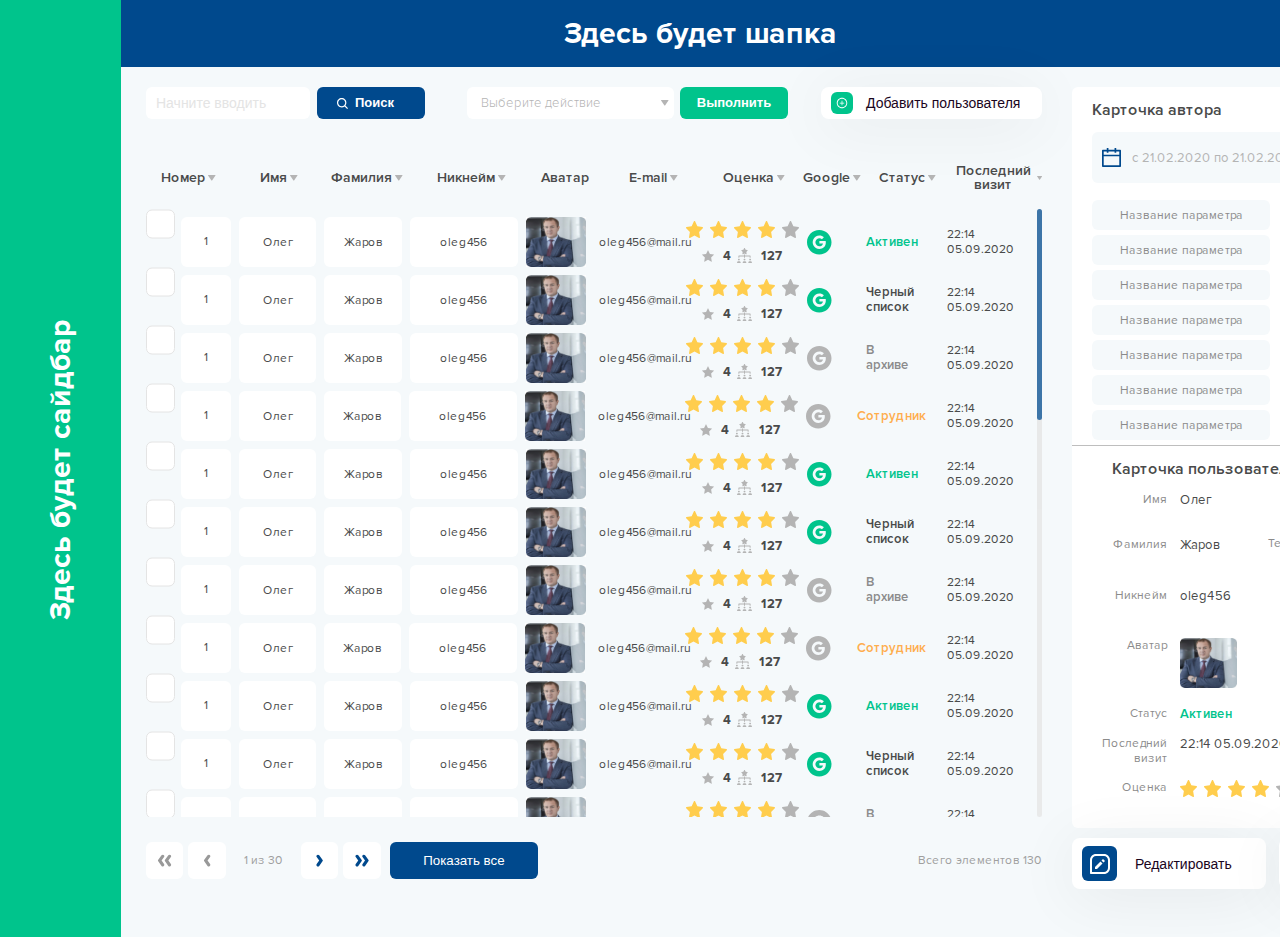
<file: index3.html>
<!DOCTYPE html>
<html lang="en">

<head>
    <meta charset="UTF-8">
    <meta http-equiv="X-UA-Compatible" content="IE=edge">
    <meta name="viewport" content="width=device-width, initial-scale=1.0">
    <title>Все пользователи</title>
    <link rel="stylesheet" href="css/nice-select.css">
    <link rel="stylesheet" href="css/datepicker.css">
    <link rel="stylesheet" href="https://cdn.jsdelivr.net/npm/bootstrap@4.6.0/dist/css/bootstrap.min.css" integrity="sha384-B0vP5xmATw1+K9KRQjQERJvTumQW0nPEzvF6L/Z6nronJ3oUOFUFpCjEUQouq2+l" crossorigin="anonymous">
    <link rel="stylesheet" href="css/jquery.mCustomScrollbar.css">
    <link rel="stylesheet" href="css/style.css">
</head>

<body>
    <div class="wrapper">
        <aside class='removed-sidebar'>
            <span>Здесь будет сайдбар</span>
        </aside>
        <main>
            <header class='removed-header'>Здесь будет шапка</header>
            <div class="content">
                <div class="content__left">
                    <div class="content-top">
                        <div class="content-top__left">
                            <div class="search">
                                <input type="text" placeholder="Начните вводить">
                                <button class="blue-btn">
                                    <svg width="11" height="11" viewBox="0 0 11 11" fill="none" xmlns="http://www.w3.org/2000/svg">
                                        <path d="M4.70412 9.40774C5.74783 9.40753 6.76147 9.05814 7.58363 8.41522L10.1685 11L11 10.1686L8.41508 7.58381C9.05837 6.76162 9.40799 5.7478 9.40824 4.70387C9.40824 2.11027 7.29786 0 4.70412 0C2.11039 0 0 2.11027 0 4.70387C0 7.29747 2.11039 9.40774 4.70412 9.40774ZM4.70412 1.17597C6.64986 1.17597 8.23221 2.75823 8.23221 4.70387C8.23221 6.64951 6.64986 8.23177 4.70412 8.23177C2.75838 8.23177 1.17603 6.64951 1.17603 4.70387C1.17603 2.75823 2.75838 1.17597 4.70412 1.17597Z" fill="white"/>
                                    </svg>
                                    <span>Поиск</span>
                                </button>
                            </div>
                            <div class="action">
                                <select class="select">
                                    <option disabled selected value="">Выберите действие</option>
                                    <option value="действие 1">действие 1</option>
                                    <option value="действие 2">действие 2</option>
                                    <option value="действие 3">действие 3</option>
                                </select>
                                <button class="green-btn">Выполнить</button>
                            </div>
                        </div>
                        <div class="content-top__right">
                            <button class="add-article add-btn custom-btn">
                                <i>
                                    <svg width="12" height="12" viewBox="0 0 12 12" fill="none" xmlns="http://www.w3.org/2000/svg">
                                        <path d="M8.15625 5.625H6.375V3.84375C6.375 3.79219 6.33281 3.75 6.28125 3.75H5.71875C5.66719 3.75 5.625 3.79219 5.625 3.84375V5.625H3.84375C3.79219 5.625 3.75 5.66719 3.75 5.71875V6.28125C3.75 6.33281 3.79219 6.375 3.84375 6.375H5.625V8.15625C5.625 8.20781 5.66719 8.25 5.71875 8.25H6.28125C6.33281 8.25 6.375 8.20781 6.375 8.15625V6.375H8.15625C8.20781 6.375 8.25 6.33281 8.25 6.28125V5.71875C8.25 5.66719 8.20781 5.625 8.15625 5.625Z" fill="white"/>
                                        <path d="M6 0.75C3.10078 0.75 0.75 3.10078 0.75 6C0.75 8.89922 3.10078 11.25 6 11.25C8.89922 11.25 11.25 8.89922 11.25 6C11.25 3.10078 8.89922 0.75 6 0.75ZM6 10.3594C3.59297 10.3594 1.64062 8.40703 1.64062 6C1.64062 3.59297 3.59297 1.64062 6 1.64062C8.40703 1.64062 10.3594 3.59297 10.3594 6C10.3594 8.40703 8.40703 10.3594 6 10.3594Z" fill="white"/>
                                    </svg>
                                </i>
                                <span>Добавить пользователя</span>
                            </button>
                        </div>
                    </div>
                    <div class="table">
                        <div class="table__head">
                            <div class="table__head-title">
                                <span>Номер</span>
                                <svg class="svg-sort" width="8" height="6" viewBox="0 0 8 6" fill="none" xmlns="http://www.w3.org/2000/svg">
                                    <path d="M3.44095 5.46338C3.47535 5.51334 3.52138 5.5542 3.57508 5.58242C3.62878 5.61064 3.68853 5.62539 3.7492 5.62539C3.80986 5.62539 3.86962 5.61064 3.92331 5.58242C3.97701 5.5542 4.02305 5.51334 4.05745 5.46338L7.43245 0.588375C7.47151 0.532147 7.49442 0.466287 7.49869 0.397952C7.50295 0.329618 7.4884 0.261421 7.45663 0.200773C7.42486 0.140124 7.37707 0.0893432 7.31846 0.0539468C7.25985 0.0185505 7.19267 -0.000107379 7.1242 4.6487e-07H0.374198C0.305889 0.000282618 0.23895 0.0191805 0.180578 0.0546616C0.122207 0.0901427 0.0746116 0.140865 0.0429113 0.201373C0.0112111 0.261881 -0.00339494 0.329886 0.000664049 0.398075C0.00472303 0.466263 0.0272934 0.532055 0.065948 0.588375L3.44095 5.46338Z" fill="#B4B4B4"/>
                                </svg>
                            </div>
                            <div class="table__head-title">
                                <span>Имя</span>
                                <svg class="svg-sort" width="8" height="6" viewBox="0 0 8 6" fill="none" xmlns="http://www.w3.org/2000/svg">
                                    <path d="M3.44095 5.46338C3.47535 5.51334 3.52138 5.5542 3.57508 5.58242C3.62878 5.61064 3.68853 5.62539 3.7492 5.62539C3.80986 5.62539 3.86962 5.61064 3.92331 5.58242C3.97701 5.5542 4.02305 5.51334 4.05745 5.46338L7.43245 0.588375C7.47151 0.532147 7.49442 0.466287 7.49869 0.397952C7.50295 0.329618 7.4884 0.261421 7.45663 0.200773C7.42486 0.140124 7.37707 0.0893432 7.31846 0.0539468C7.25985 0.0185505 7.19267 -0.000107379 7.1242 4.6487e-07H0.374198C0.305889 0.000282618 0.23895 0.0191805 0.180578 0.0546616C0.122207 0.0901427 0.0746116 0.140865 0.0429113 0.201373C0.0112111 0.261881 -0.00339494 0.329886 0.000664049 0.398075C0.00472303 0.466263 0.0272934 0.532055 0.065948 0.588375L3.44095 5.46338Z" fill="#B4B4B4"/>
                                </svg>
                            </div>
                            <div class="table__head-title">
                                <span>Фамилия</span>
                                <svg class="svg-sort" width="8" height="6" viewBox="0 0 8 6" fill="none" xmlns="http://www.w3.org/2000/svg">
                                    <path d="M3.44095 5.46338C3.47535 5.51334 3.52138 5.5542 3.57508 5.58242C3.62878 5.61064 3.68853 5.62539 3.7492 5.62539C3.80986 5.62539 3.86962 5.61064 3.92331 5.58242C3.97701 5.5542 4.02305 5.51334 4.05745 5.46338L7.43245 0.588375C7.47151 0.532147 7.49442 0.466287 7.49869 0.397952C7.50295 0.329618 7.4884 0.261421 7.45663 0.200773C7.42486 0.140124 7.37707 0.0893432 7.31846 0.0539468C7.25985 0.0185505 7.19267 -0.000107379 7.1242 4.6487e-07H0.374198C0.305889 0.000282618 0.23895 0.0191805 0.180578 0.0546616C0.122207 0.0901427 0.0746116 0.140865 0.0429113 0.201373C0.0112111 0.261881 -0.00339494 0.329886 0.000664049 0.398075C0.00472303 0.466263 0.0272934 0.532055 0.065948 0.588375L3.44095 5.46338Z" fill="#B4B4B4"/>
                                </svg>
                            </div>
                            <div class="table__head-title">
                                <span>Никнейм</span>
                                <svg class="svg-sort" width="8" height="6" viewBox="0 0 8 6" fill="none" xmlns="http://www.w3.org/2000/svg">
                                    <path d="M3.44095 5.46338C3.47535 5.51334 3.52138 5.5542 3.57508 5.58242C3.62878 5.61064 3.68853 5.62539 3.7492 5.62539C3.80986 5.62539 3.86962 5.61064 3.92331 5.58242C3.97701 5.5542 4.02305 5.51334 4.05745 5.46338L7.43245 0.588375C7.47151 0.532147 7.49442 0.466287 7.49869 0.397952C7.50295 0.329618 7.4884 0.261421 7.45663 0.200773C7.42486 0.140124 7.37707 0.0893432 7.31846 0.0539468C7.25985 0.0185505 7.19267 -0.000107379 7.1242 4.6487e-07H0.374198C0.305889 0.000282618 0.23895 0.0191805 0.180578 0.0546616C0.122207 0.0901427 0.0746116 0.140865 0.0429113 0.201373C0.0112111 0.261881 -0.00339494 0.329886 0.000664049 0.398075C0.00472303 0.466263 0.0272934 0.532055 0.065948 0.588375L3.44095 5.46338Z" fill="#B4B4B4"/>
                                </svg>
                            </div>
                            <div class="table__header-title">Аватар</div>
                            <div class="table__head-title">
                                <span>E-mail</span>
                                <svg class="svg-sort" width="8" height="6" viewBox="0 0 8 6" fill="none" xmlns="http://www.w3.org/2000/svg">
                                    <path d="M3.44095 5.46338C3.47535 5.51334 3.52138 5.5542 3.57508 5.58242C3.62878 5.61064 3.68853 5.62539 3.7492 5.62539C3.80986 5.62539 3.86962 5.61064 3.92331 5.58242C3.97701 5.5542 4.02305 5.51334 4.05745 5.46338L7.43245 0.588375C7.47151 0.532147 7.49442 0.466287 7.49869 0.397952C7.50295 0.329618 7.4884 0.261421 7.45663 0.200773C7.42486 0.140124 7.37707 0.0893432 7.31846 0.0539468C7.25985 0.0185505 7.19267 -0.000107379 7.1242 4.6487e-07H0.374198C0.305889 0.000282618 0.23895 0.0191805 0.180578 0.0546616C0.122207 0.0901427 0.0746116 0.140865 0.0429113 0.201373C0.0112111 0.261881 -0.00339494 0.329886 0.000664049 0.398075C0.00472303 0.466263 0.0272934 0.532055 0.065948 0.588375L3.44095 5.46338Z" fill="#B4B4B4"/>
                                </svg>
                            </div>
                            <div class="table__head-title">
                                <span>Оценка</span>
                                <svg class="svg-sort" width="8" height="6" viewBox="0 0 8 6" fill="none" xmlns="http://www.w3.org/2000/svg">
                                    <path d="M3.44095 5.46338C3.47535 5.51334 3.52138 5.5542 3.57508 5.58242C3.62878 5.61064 3.68853 5.62539 3.7492 5.62539C3.80986 5.62539 3.86962 5.61064 3.92331 5.58242C3.97701 5.5542 4.02305 5.51334 4.05745 5.46338L7.43245 0.588375C7.47151 0.532147 7.49442 0.466287 7.49869 0.397952C7.50295 0.329618 7.4884 0.261421 7.45663 0.200773C7.42486 0.140124 7.37707 0.0893432 7.31846 0.0539468C7.25985 0.0185505 7.19267 -0.000107379 7.1242 4.6487e-07H0.374198C0.305889 0.000282618 0.23895 0.0191805 0.180578 0.0546616C0.122207 0.0901427 0.0746116 0.140865 0.0429113 0.201373C0.0112111 0.261881 -0.00339494 0.329886 0.000664049 0.398075C0.00472303 0.466263 0.0272934 0.532055 0.065948 0.588375L3.44095 5.46338Z" fill="#B4B4B4"/>
                                </svg>
                            </div>
                            <div class="table__head-title">
                                <span>Google</span>
                                <svg class="svg-sort" width="8" height="6" viewBox="0 0 8 6" fill="none" xmlns="http://www.w3.org/2000/svg">
                                    <path d="M3.44095 5.46338C3.47535 5.51334 3.52138 5.5542 3.57508 5.58242C3.62878 5.61064 3.68853 5.62539 3.7492 5.62539C3.80986 5.62539 3.86962 5.61064 3.92331 5.58242C3.97701 5.5542 4.02305 5.51334 4.05745 5.46338L7.43245 0.588375C7.47151 0.532147 7.49442 0.466287 7.49869 0.397952C7.50295 0.329618 7.4884 0.261421 7.45663 0.200773C7.42486 0.140124 7.37707 0.0893432 7.31846 0.0539468C7.25985 0.0185505 7.19267 -0.000107379 7.1242 4.6487e-07H0.374198C0.305889 0.000282618 0.23895 0.0191805 0.180578 0.0546616C0.122207 0.0901427 0.0746116 0.140865 0.0429113 0.201373C0.0112111 0.261881 -0.00339494 0.329886 0.000664049 0.398075C0.00472303 0.466263 0.0272934 0.532055 0.065948 0.588375L3.44095 5.46338Z" fill="#B4B4B4"/>
                                </svg>
                            </div>
                            <div class="table__head-title">
                                <span>Статус</span>
                                <svg class="svg-sort" width="8" height="6" viewBox="0 0 8 6" fill="none" xmlns="http://www.w3.org/2000/svg">
                                    <path d="M3.44095 5.46338C3.47535 5.51334 3.52138 5.5542 3.57508 5.58242C3.62878 5.61064 3.68853 5.62539 3.7492 5.62539C3.80986 5.62539 3.86962 5.61064 3.92331 5.58242C3.97701 5.5542 4.02305 5.51334 4.05745 5.46338L7.43245 0.588375C7.47151 0.532147 7.49442 0.466287 7.49869 0.397952C7.50295 0.329618 7.4884 0.261421 7.45663 0.200773C7.42486 0.140124 7.37707 0.0893432 7.31846 0.0539468C7.25985 0.0185505 7.19267 -0.000107379 7.1242 4.6487e-07H0.374198C0.305889 0.000282618 0.23895 0.0191805 0.180578 0.0546616C0.122207 0.0901427 0.0746116 0.140865 0.0429113 0.201373C0.0112111 0.261881 -0.00339494 0.329886 0.000664049 0.398075C0.00472303 0.466263 0.0272934 0.532055 0.065948 0.588375L3.44095 5.46338Z" fill="#B4B4B4"/>
                                </svg>
                            </div>
                            <div class="table__head-title">
                                <span>Последний визит</span>
                                <svg class="svg-sort" width="8" height="6" viewBox="0 0 8 6" fill="none" xmlns="http://www.w3.org/2000/svg">
                                    <path d="M3.44095 5.46338C3.47535 5.51334 3.52138 5.5542 3.57508 5.58242C3.62878 5.61064 3.68853 5.62539 3.7492 5.62539C3.80986 5.62539 3.86962 5.61064 3.92331 5.58242C3.97701 5.5542 4.02305 5.51334 4.05745 5.46338L7.43245 0.588375C7.47151 0.532147 7.49442 0.466287 7.49869 0.397952C7.50295 0.329618 7.4884 0.261421 7.45663 0.200773C7.42486 0.140124 7.37707 0.0893432 7.31846 0.0539468C7.25985 0.0185505 7.19267 -0.000107379 7.1242 4.6487e-07H0.374198C0.305889 0.000282618 0.23895 0.0191805 0.180578 0.0546616C0.122207 0.0901427 0.0746116 0.140865 0.0429113 0.201373C0.0112111 0.261881 -0.00339494 0.329886 0.000664049 0.398075C0.00472303 0.466263 0.0272934 0.532055 0.065948 0.588375L3.44095 5.46338Z" fill="#B4B4B4"/>
                                </svg>
                            </div>
                        </div>
                        <div class="table__rows">
                            <div class="table__row">
                                <div>
                                    <div class="table__check">
                                        <input type='checkbox' class="checkbox" id='c' />
                                        <label for='c'></label>
                                    </div>
                                    <div>1</div>
                                </div>
                                <div>Олег</div>
                                <div>Жаров</div>
                                <div>oleg456</div>
                                <div>
                                    <img src="img/logo.jpg" alt="">
                                </div>
                                <div>
                                    <svg width="13" height="13" viewBox="0 0 13 13" fill="none" xmlns="http://www.w3.org/2000/svg">
                                        <path d="M6.5 0C2.91015 0 0 2.91015 0 6.5C0 10.0899 2.91015 13 6.5 13C10.0899 13 13 10.0899 13 6.5C13 2.91015 10.0899 0 6.5 0ZM9.289 3.04449L10.6394 4.39495L6.42145 8.61378L5.07892 9.95551L3.72845 8.60505L2.36053 7.23632L3.70227 5.89458L5.0702 7.2633L9.289 3.04449Z" fill="#00C48C"/>
                                    </svg>
                                    <span>oleg456@mail.ru</span>
                                </div>
                                <div>
                                    <div class="table__rating">
                                        <div class="rating">
                                            <div class="rating__item">
                                                <svg width="17" height="17" viewBox="0 0 17 17" fill="none" xmlns="http://www.w3.org/2000/svg">
                                                    <path d="M16.4505 5.98618L11.3543 5.21059L9.07611 0.374144C9.01388 0.241725 8.91152 0.134529 8.78506 0.0693701C8.46793 -0.0945772 8.08254 0.0420455 7.92397 0.374144L5.64581 5.21059L0.549539 5.98618C0.409035 6.0072 0.280575 6.07656 0.182222 6.18166C0.0633192 6.30964 -0.00220171 6.48181 5.64944e-05 6.66035C0.0023147 6.83888 0.0721672 7.00918 0.194265 7.13381L3.88148 10.8983L3.01036 16.214C2.98993 16.3376 3.003 16.4648 3.04808 16.5811C3.09316 16.6973 3.16845 16.7981 3.26541 16.8718C3.36237 16.9456 3.47713 16.9894 3.59666 16.9983C3.7162 17.0072 3.83573 16.9809 3.9417 16.9223L8.50004 14.4127L13.0584 16.9223C13.1828 16.9917 13.3273 17.0148 13.4658 16.9896C13.8151 16.9265 14.0499 16.5797 13.9897 16.214L13.1186 10.8983L16.8058 7.13381C16.9062 7.03082 16.9724 6.8963 16.9925 6.74917C17.0467 6.38134 16.8018 6.04083 16.4505 5.98618Z" fill="#FFCD4D"/>
                                                </svg>
                                            </div>
                                            <div class="rating__item">
                                                <svg width="17" height="17" viewBox="0 0 17 17" fill="none" xmlns="http://www.w3.org/2000/svg">
                                                    <path d="M16.4505 5.98618L11.3543 5.21059L9.07611 0.374144C9.01388 0.241725 8.91152 0.134529 8.78506 0.0693701C8.46793 -0.0945772 8.08254 0.0420455 7.92397 0.374144L5.64581 5.21059L0.549539 5.98618C0.409035 6.0072 0.280575 6.07656 0.182222 6.18166C0.0633192 6.30964 -0.00220171 6.48181 5.64944e-05 6.66035C0.0023147 6.83888 0.0721672 7.00918 0.194265 7.13381L3.88148 10.8983L3.01036 16.214C2.98993 16.3376 3.003 16.4648 3.04808 16.5811C3.09316 16.6973 3.16845 16.7981 3.26541 16.8718C3.36237 16.9456 3.47713 16.9894 3.59666 16.9983C3.7162 17.0072 3.83573 16.9809 3.9417 16.9223L8.50004 14.4127L13.0584 16.9223C13.1828 16.9917 13.3273 17.0148 13.4658 16.9896C13.8151 16.9265 14.0499 16.5797 13.9897 16.214L13.1186 10.8983L16.8058 7.13381C16.9062 7.03082 16.9724 6.8963 16.9925 6.74917C17.0467 6.38134 16.8018 6.04083 16.4505 5.98618Z" fill="#FFCD4D"/>
                                                </svg>
                                            </div>
                                            <div class="rating__item">
                                                <svg width="17" height="17" viewBox="0 0 17 17" fill="none" xmlns="http://www.w3.org/2000/svg">
                                                    <path d="M16.4505 5.98618L11.3543 5.21059L9.07611 0.374144C9.01388 0.241725 8.91152 0.134529 8.78506 0.0693701C8.46793 -0.0945772 8.08254 0.0420455 7.92397 0.374144L5.64581 5.21059L0.549539 5.98618C0.409035 6.0072 0.280575 6.07656 0.182222 6.18166C0.0633192 6.30964 -0.00220171 6.48181 5.64944e-05 6.66035C0.0023147 6.83888 0.0721672 7.00918 0.194265 7.13381L3.88148 10.8983L3.01036 16.214C2.98993 16.3376 3.003 16.4648 3.04808 16.5811C3.09316 16.6973 3.16845 16.7981 3.26541 16.8718C3.36237 16.9456 3.47713 16.9894 3.59666 16.9983C3.7162 17.0072 3.83573 16.9809 3.9417 16.9223L8.50004 14.4127L13.0584 16.9223C13.1828 16.9917 13.3273 17.0148 13.4658 16.9896C13.8151 16.9265 14.0499 16.5797 13.9897 16.214L13.1186 10.8983L16.8058 7.13381C16.9062 7.03082 16.9724 6.8963 16.9925 6.74917C17.0467 6.38134 16.8018 6.04083 16.4505 5.98618Z" fill="#FFCD4D"/>
                                                </svg>
                                            </div>
                                            <div class="rating__item">
                                                <svg width="17" height="17" viewBox="0 0 17 17" fill="none" xmlns="http://www.w3.org/2000/svg">
                                                    <path d="M16.4505 5.98618L11.3543 5.21059L9.07611 0.374144C9.01388 0.241725 8.91152 0.134529 8.78506 0.0693701C8.46793 -0.0945772 8.08254 0.0420455 7.92397 0.374144L5.64581 5.21059L0.549539 5.98618C0.409035 6.0072 0.280575 6.07656 0.182222 6.18166C0.0633192 6.30964 -0.00220171 6.48181 5.64944e-05 6.66035C0.0023147 6.83888 0.0721672 7.00918 0.194265 7.13381L3.88148 10.8983L3.01036 16.214C2.98993 16.3376 3.003 16.4648 3.04808 16.5811C3.09316 16.6973 3.16845 16.7981 3.26541 16.8718C3.36237 16.9456 3.47713 16.9894 3.59666 16.9983C3.7162 17.0072 3.83573 16.9809 3.9417 16.9223L8.50004 14.4127L13.0584 16.9223C13.1828 16.9917 13.3273 17.0148 13.4658 16.9896C13.8151 16.9265 14.0499 16.5797 13.9897 16.214L13.1186 10.8983L16.8058 7.13381C16.9062 7.03082 16.9724 6.8963 16.9925 6.74917C17.0467 6.38134 16.8018 6.04083 16.4505 5.98618Z" fill="#FFCD4D"/>
                                                </svg>
                                            </div>
                                            <div class="rating__item">
                                                <svg width="17" height="17" viewBox="0 0 17 17" fill="none" xmlns="http://www.w3.org/2000/svg">
                                                    <path d="M16.4505 5.98618L11.3543 5.21059L9.07611 0.374144C9.01388 0.241725 8.91152 0.134529 8.78506 0.0693701C8.46793 -0.0945772 8.08254 0.0420455 7.92397 0.374144L5.64581 5.21059L0.549539 5.98618C0.409035 6.0072 0.280575 6.07656 0.182222 6.18166C0.0633192 6.30964 -0.00220171 6.48181 5.64944e-05 6.66035C0.0023147 6.83888 0.0721672 7.00918 0.194265 7.13381L3.88148 10.8983L3.01036 16.214C2.98993 16.3376 3.003 16.4648 3.04808 16.5811C3.09316 16.6973 3.16845 16.7981 3.26541 16.8718C3.36237 16.9456 3.47713 16.9894 3.59666 16.9983C3.7162 17.0072 3.83573 16.9809 3.9417 16.9223L8.50004 14.4127L13.0584 16.9223C13.1828 16.9917 13.3273 17.0148 13.4658 16.9896C13.8151 16.9265 14.0499 16.5797 13.9897 16.214L13.1186 10.8983L16.8058 7.13381C16.9062 7.03082 16.9724 6.8963 16.9925 6.74917C17.0467 6.38134 16.8018 6.04083 16.4505 5.98618Z" fill="#B4B4B4"/>
                                                </svg>
                                            </div>
                                        </div>
                                        <div class="rating-num">
                                            <svg width="12" height="12" viewBox="0 0 12 12" fill="none" xmlns="http://www.w3.org/2000/svg">
                                                <path d="M11.9894 4.63497C11.9641 4.55721 11.8969 4.5005 11.8159 4.48869L7.93022 3.92399L6.19252 0.403059C6.15643 0.329599 6.08168 0.283203 6.00006 0.283203C5.91844 0.283203 5.84348 0.329599 5.8076 0.403059L4.06969 3.92421L0.184033 4.48891C0.103055 4.50072 0.0360388 4.55721 0.0104781 4.63518C-0.0146531 4.71272 0.00618214 4.79821 0.0648214 4.85513L2.87671 7.59593L2.21278 11.4661C2.19903 11.5467 2.23211 11.6281 2.29805 11.6762C2.36443 11.7247 2.45228 11.731 2.52423 11.6925L6.00006 9.86546L9.47546 11.6925C9.50682 11.7091 9.5414 11.7172 9.57556 11.7172C9.62002 11.7172 9.66427 11.7035 9.70185 11.6762C9.76801 11.6281 9.80109 11.5467 9.78713 11.4661L9.12341 7.59614L11.9353 4.85513C11.9937 4.79778 12.0148 4.71251 11.9894 4.63497Z" fill="#B4B4B4"/>
                                            </svg>
                                            <span>4</span>
                                            <svg width="15" height="15" viewBox="0 0 15 15" fill="none" xmlns="http://www.w3.org/2000/svg">
                                                <g clip-path="url(#clip0)">
                                                <path d="M13.125 9.84375C12.8663 9.84375 12.6562 9.63375 12.6562 9.375V8.4375H2.34375V9.375C2.34375 9.63375 2.13375 9.84375 1.875 9.84375C1.61625 9.84375 1.40625 9.63375 1.40625 9.375V7.96875C1.40625 7.71 1.61625 7.5 1.875 7.5H13.125C13.3837 7.5 13.5938 7.71 13.5938 7.96875V9.375C13.5938 9.63375 13.3837 9.84375 13.125 9.84375Z" fill="#B4B4B4"/>
                                                <path d="M7.5 10C7.24125 10 7.03125 9.79 7.03125 9.53125V6.71875C7.03125 6.46 7.24125 6.25 7.5 6.25C7.75875 6.25 7.96875 6.46 7.96875 6.71875V9.53125C7.96875 9.79 7.75875 10 7.5 10Z" fill="#B4B4B4"/>
                                                <path d="M1.875 12.5C2.39277 12.5 2.8125 12.0803 2.8125 11.5625C2.8125 11.0447 2.39277 10.625 1.875 10.625C1.35723 10.625 0.9375 11.0447 0.9375 11.5625C0.9375 12.0803 1.35723 12.5 1.875 12.5Z" fill="#B4B4B4"/>
                                                <path d="M2.34375 13.125H1.40625C0.63125 13.125 0 13.7556 0 14.5312C0 14.79 0.21 15 0.46875 15H3.28125C3.54 15 3.75 14.79 3.75 14.5312C3.75 13.7556 3.11875 13.125 2.34375 13.125Z" fill="#B4B4B4"/>
                                                <path d="M7.5 12.5C8.01777 12.5 8.4375 12.0803 8.4375 11.5625C8.4375 11.0447 8.01777 10.625 7.5 10.625C6.98223 10.625 6.5625 11.0447 6.5625 11.5625C6.5625 12.0803 6.98223 12.5 7.5 12.5Z" fill="#B4B4B4"/>
                                                <path d="M7.96875 13.125H7.03125C6.25625 13.125 5.625 13.7556 5.625 14.5312C5.625 14.79 5.835 15 6.09375 15H8.90625C9.165 15 9.375 14.79 9.375 14.5312C9.375 13.7556 8.74375 13.125 7.96875 13.125Z" fill="#B4B4B4"/>
                                                <path d="M13.125 12.5C13.6428 12.5 14.0625 12.0803 14.0625 11.5625C14.0625 11.0447 13.6428 10.625 13.125 10.625C12.6072 10.625 12.1875 11.0447 12.1875 11.5625C12.1875 12.0803 12.6072 12.5 13.125 12.5Z" fill="#B4B4B4"/>
                                                <path d="M13.5938 13.125H12.6562C11.8813 13.125 11.25 13.7556 11.25 14.5312C11.25 14.79 11.46 15 11.7188 15H14.5312C14.79 15 15 14.79 15 14.5312C15 13.7556 14.3688 13.125 13.5938 13.125Z" fill="#B4B4B4"/>
                                                <path d="M10.2251 2.02312L8.63633 1.78625L7.91695 0.268125C7.83945 0.104375 7.67445 0 7.4932 0C7.49258 0 7.49195 0 7.49133 0C7.31008 0.000625 7.14445 0.10625 7.0682 0.27125L6.35945 1.79375L4.77132 2.04187C4.59757 2.06875 4.45383 2.19062 4.39883 2.3575C4.3432 2.525 4.38695 2.70812 4.50945 2.83375L5.67632 4.02L5.40695 5.7075C5.3782 5.88438 5.45445 6.0625 5.60133 6.165C5.68133 6.22188 5.77508 6.25 5.87008 6.25C5.9482 6.25 6.02695 6.23062 6.0982 6.19062L7.51008 5.40438L8.9282 6.18062C9.08445 6.26687 9.27758 6.25688 9.42508 6.15188C9.5707 6.04813 9.6457 5.87 9.61633 5.6925L9.33508 4.0075L10.4938 2.81312C10.6163 2.68687 10.6582 2.50312 10.6013 2.33687C10.5438 2.17 10.3995 2.04938 10.2251 2.02312Z" fill="#B4B4B4"/>
                                                </g>
                                                <defs>
                                                <clipPath id="clip0">
                                                <rect width="15" height="15" fill="white"/>
                                                </clipPath>
                                                </defs>
                                            </svg>
                                            <span>127</span>
                                        </div>
                                    </div>
                                </div>
                                <div>
                                    <svg class="svg--green" width="25" height="25" viewBox="0 0 25 25" fill="none" xmlns="http://www.w3.org/2000/svg">
                                        <path d="M12.25 0C5.48516 0 0 5.48516 0 12.25C0 19.0148 5.48516 24.5 12.25 24.5C19.0148 24.5 24.5 19.0148 24.5 12.25C24.5 5.48516 19.0148 0 12.25 0ZM16.8164 17.325C15.7063 18.3477 14.1914 18.9492 12.384 18.9492C9.76719 18.9492 7.50313 17.448 6.40117 15.2605C5.94727 14.3555 5.6875 13.3328 5.6875 12.25C5.6875 11.1672 5.94727 10.1445 6.40117 9.23945C7.50313 7.04922 9.76719 5.54805 12.384 5.54805C14.1887 5.54805 15.7035 6.2125 16.8656 7.29258L14.9461 9.21484C14.2516 8.55039 13.3684 8.21406 12.3867 8.21406C10.6422 8.21406 9.16562 9.39258 8.63789 10.9758C8.50391 11.3777 8.42734 11.807 8.42734 12.25C8.42734 12.693 8.50391 13.1223 8.63789 13.5242C9.16562 15.1074 10.6422 16.2859 12.384 16.2859C13.2863 16.2859 14.052 16.048 14.6508 15.6461C15.3617 15.1703 15.832 14.4621 15.9879 13.6227H12.384V11.0305H18.6922C18.7715 11.4707 18.8125 11.9273 18.8125 12.4004C18.8125 14.443 18.0824 16.1574 16.8164 17.325Z" fill="#B4B4B4"/>
                                    </svg>
                                </div>
                                <div>
                                    <span class="table__status table__status--active">Активен</span>
                                </div>
                                <div class="table__link">
                                    22:14 05.09.2020
                                </div>
                            </div>
                            <div class="table__row">
                                <div>
                                    <div class="table__check">
                                        <input type='checkbox' class="checkbox" id='c' />
                                        <label for='c'></label>
                                    </div>
                                    <div>1</div>
                                </div>
                                <div>Олег</div>
                                <div>Жаров</div>
                                <div>oleg456</div>
                                <div>
                                    <img src="img/logo.jpg" alt="">
                                </div>
                                <div>
                                    <svg width="13" height="13" viewBox="0 0 13 13" fill="none" xmlns="http://www.w3.org/2000/svg">
                                        <path d="M6.5 0C2.91015 0 0 2.91015 0 6.5C0 10.0899 2.91015 13 6.5 13C10.0899 13 13 10.0899 13 6.5C13 2.91015 10.0899 0 6.5 0ZM9.289 3.04449L10.6394 4.39495L6.42145 8.61378L5.07892 9.95551L3.72845 8.60505L2.36053 7.23632L3.70227 5.89458L5.0702 7.2633L9.289 3.04449Z" fill="#00C48C"/>
                                    </svg>
                                    <span>oleg456@mail.ru</span>
                                </div>
                                <div>
                                    <div class="table__rating">
                                        <div class="rating">
                                            <div class="rating__item">
                                                <svg width="17" height="17" viewBox="0 0 17 17" fill="none" xmlns="http://www.w3.org/2000/svg">
                                                    <path d="M16.4505 5.98618L11.3543 5.21059L9.07611 0.374144C9.01388 0.241725 8.91152 0.134529 8.78506 0.0693701C8.46793 -0.0945772 8.08254 0.0420455 7.92397 0.374144L5.64581 5.21059L0.549539 5.98618C0.409035 6.0072 0.280575 6.07656 0.182222 6.18166C0.0633192 6.30964 -0.00220171 6.48181 5.64944e-05 6.66035C0.0023147 6.83888 0.0721672 7.00918 0.194265 7.13381L3.88148 10.8983L3.01036 16.214C2.98993 16.3376 3.003 16.4648 3.04808 16.5811C3.09316 16.6973 3.16845 16.7981 3.26541 16.8718C3.36237 16.9456 3.47713 16.9894 3.59666 16.9983C3.7162 17.0072 3.83573 16.9809 3.9417 16.9223L8.50004 14.4127L13.0584 16.9223C13.1828 16.9917 13.3273 17.0148 13.4658 16.9896C13.8151 16.9265 14.0499 16.5797 13.9897 16.214L13.1186 10.8983L16.8058 7.13381C16.9062 7.03082 16.9724 6.8963 16.9925 6.74917C17.0467 6.38134 16.8018 6.04083 16.4505 5.98618Z" fill="#FFCD4D"/>
                                                </svg>
                                            </div>
                                            <div class="rating__item">
                                                <svg width="17" height="17" viewBox="0 0 17 17" fill="none" xmlns="http://www.w3.org/2000/svg">
                                                    <path d="M16.4505 5.98618L11.3543 5.21059L9.07611 0.374144C9.01388 0.241725 8.91152 0.134529 8.78506 0.0693701C8.46793 -0.0945772 8.08254 0.0420455 7.92397 0.374144L5.64581 5.21059L0.549539 5.98618C0.409035 6.0072 0.280575 6.07656 0.182222 6.18166C0.0633192 6.30964 -0.00220171 6.48181 5.64944e-05 6.66035C0.0023147 6.83888 0.0721672 7.00918 0.194265 7.13381L3.88148 10.8983L3.01036 16.214C2.98993 16.3376 3.003 16.4648 3.04808 16.5811C3.09316 16.6973 3.16845 16.7981 3.26541 16.8718C3.36237 16.9456 3.47713 16.9894 3.59666 16.9983C3.7162 17.0072 3.83573 16.9809 3.9417 16.9223L8.50004 14.4127L13.0584 16.9223C13.1828 16.9917 13.3273 17.0148 13.4658 16.9896C13.8151 16.9265 14.0499 16.5797 13.9897 16.214L13.1186 10.8983L16.8058 7.13381C16.9062 7.03082 16.9724 6.8963 16.9925 6.74917C17.0467 6.38134 16.8018 6.04083 16.4505 5.98618Z" fill="#FFCD4D"/>
                                                </svg>
                                            </div>
                                            <div class="rating__item">
                                                <svg width="17" height="17" viewBox="0 0 17 17" fill="none" xmlns="http://www.w3.org/2000/svg">
                                                    <path d="M16.4505 5.98618L11.3543 5.21059L9.07611 0.374144C9.01388 0.241725 8.91152 0.134529 8.78506 0.0693701C8.46793 -0.0945772 8.08254 0.0420455 7.92397 0.374144L5.64581 5.21059L0.549539 5.98618C0.409035 6.0072 0.280575 6.07656 0.182222 6.18166C0.0633192 6.30964 -0.00220171 6.48181 5.64944e-05 6.66035C0.0023147 6.83888 0.0721672 7.00918 0.194265 7.13381L3.88148 10.8983L3.01036 16.214C2.98993 16.3376 3.003 16.4648 3.04808 16.5811C3.09316 16.6973 3.16845 16.7981 3.26541 16.8718C3.36237 16.9456 3.47713 16.9894 3.59666 16.9983C3.7162 17.0072 3.83573 16.9809 3.9417 16.9223L8.50004 14.4127L13.0584 16.9223C13.1828 16.9917 13.3273 17.0148 13.4658 16.9896C13.8151 16.9265 14.0499 16.5797 13.9897 16.214L13.1186 10.8983L16.8058 7.13381C16.9062 7.03082 16.9724 6.8963 16.9925 6.74917C17.0467 6.38134 16.8018 6.04083 16.4505 5.98618Z" fill="#FFCD4D"/>
                                                </svg>
                                            </div>
                                            <div class="rating__item">
                                                <svg width="17" height="17" viewBox="0 0 17 17" fill="none" xmlns="http://www.w3.org/2000/svg">
                                                    <path d="M16.4505 5.98618L11.3543 5.21059L9.07611 0.374144C9.01388 0.241725 8.91152 0.134529 8.78506 0.0693701C8.46793 -0.0945772 8.08254 0.0420455 7.92397 0.374144L5.64581 5.21059L0.549539 5.98618C0.409035 6.0072 0.280575 6.07656 0.182222 6.18166C0.0633192 6.30964 -0.00220171 6.48181 5.64944e-05 6.66035C0.0023147 6.83888 0.0721672 7.00918 0.194265 7.13381L3.88148 10.8983L3.01036 16.214C2.98993 16.3376 3.003 16.4648 3.04808 16.5811C3.09316 16.6973 3.16845 16.7981 3.26541 16.8718C3.36237 16.9456 3.47713 16.9894 3.59666 16.9983C3.7162 17.0072 3.83573 16.9809 3.9417 16.9223L8.50004 14.4127L13.0584 16.9223C13.1828 16.9917 13.3273 17.0148 13.4658 16.9896C13.8151 16.9265 14.0499 16.5797 13.9897 16.214L13.1186 10.8983L16.8058 7.13381C16.9062 7.03082 16.9724 6.8963 16.9925 6.74917C17.0467 6.38134 16.8018 6.04083 16.4505 5.98618Z" fill="#FFCD4D"/>
                                                </svg>
                                            </div>
                                            <div class="rating__item">
                                                <svg width="17" height="17" viewBox="0 0 17 17" fill="none" xmlns="http://www.w3.org/2000/svg">
                                                    <path d="M16.4505 5.98618L11.3543 5.21059L9.07611 0.374144C9.01388 0.241725 8.91152 0.134529 8.78506 0.0693701C8.46793 -0.0945772 8.08254 0.0420455 7.92397 0.374144L5.64581 5.21059L0.549539 5.98618C0.409035 6.0072 0.280575 6.07656 0.182222 6.18166C0.0633192 6.30964 -0.00220171 6.48181 5.64944e-05 6.66035C0.0023147 6.83888 0.0721672 7.00918 0.194265 7.13381L3.88148 10.8983L3.01036 16.214C2.98993 16.3376 3.003 16.4648 3.04808 16.5811C3.09316 16.6973 3.16845 16.7981 3.26541 16.8718C3.36237 16.9456 3.47713 16.9894 3.59666 16.9983C3.7162 17.0072 3.83573 16.9809 3.9417 16.9223L8.50004 14.4127L13.0584 16.9223C13.1828 16.9917 13.3273 17.0148 13.4658 16.9896C13.8151 16.9265 14.0499 16.5797 13.9897 16.214L13.1186 10.8983L16.8058 7.13381C16.9062 7.03082 16.9724 6.8963 16.9925 6.74917C17.0467 6.38134 16.8018 6.04083 16.4505 5.98618Z" fill="#B4B4B4"/>
                                                </svg>
                                            </div>
                                        </div>
                                        <div class="rating-num">
                                            <svg width="12" height="12" viewBox="0 0 12 12" fill="none" xmlns="http://www.w3.org/2000/svg">
                                                <path d="M11.9894 4.63497C11.9641 4.55721 11.8969 4.5005 11.8159 4.48869L7.93022 3.92399L6.19252 0.403059C6.15643 0.329599 6.08168 0.283203 6.00006 0.283203C5.91844 0.283203 5.84348 0.329599 5.8076 0.403059L4.06969 3.92421L0.184033 4.48891C0.103055 4.50072 0.0360388 4.55721 0.0104781 4.63518C-0.0146531 4.71272 0.00618214 4.79821 0.0648214 4.85513L2.87671 7.59593L2.21278 11.4661C2.19903 11.5467 2.23211 11.6281 2.29805 11.6762C2.36443 11.7247 2.45228 11.731 2.52423 11.6925L6.00006 9.86546L9.47546 11.6925C9.50682 11.7091 9.5414 11.7172 9.57556 11.7172C9.62002 11.7172 9.66427 11.7035 9.70185 11.6762C9.76801 11.6281 9.80109 11.5467 9.78713 11.4661L9.12341 7.59614L11.9353 4.85513C11.9937 4.79778 12.0148 4.71251 11.9894 4.63497Z" fill="#B4B4B4"/>
                                            </svg>
                                            <span>4</span>
                                            <svg width="15" height="15" viewBox="0 0 15 15" fill="none" xmlns="http://www.w3.org/2000/svg">
                                                <g clip-path="url(#clip0)">
                                                <path d="M13.125 9.84375C12.8663 9.84375 12.6562 9.63375 12.6562 9.375V8.4375H2.34375V9.375C2.34375 9.63375 2.13375 9.84375 1.875 9.84375C1.61625 9.84375 1.40625 9.63375 1.40625 9.375V7.96875C1.40625 7.71 1.61625 7.5 1.875 7.5H13.125C13.3837 7.5 13.5938 7.71 13.5938 7.96875V9.375C13.5938 9.63375 13.3837 9.84375 13.125 9.84375Z" fill="#B4B4B4"/>
                                                <path d="M7.5 10C7.24125 10 7.03125 9.79 7.03125 9.53125V6.71875C7.03125 6.46 7.24125 6.25 7.5 6.25C7.75875 6.25 7.96875 6.46 7.96875 6.71875V9.53125C7.96875 9.79 7.75875 10 7.5 10Z" fill="#B4B4B4"/>
                                                <path d="M1.875 12.5C2.39277 12.5 2.8125 12.0803 2.8125 11.5625C2.8125 11.0447 2.39277 10.625 1.875 10.625C1.35723 10.625 0.9375 11.0447 0.9375 11.5625C0.9375 12.0803 1.35723 12.5 1.875 12.5Z" fill="#B4B4B4"/>
                                                <path d="M2.34375 13.125H1.40625C0.63125 13.125 0 13.7556 0 14.5312C0 14.79 0.21 15 0.46875 15H3.28125C3.54 15 3.75 14.79 3.75 14.5312C3.75 13.7556 3.11875 13.125 2.34375 13.125Z" fill="#B4B4B4"/>
                                                <path d="M7.5 12.5C8.01777 12.5 8.4375 12.0803 8.4375 11.5625C8.4375 11.0447 8.01777 10.625 7.5 10.625C6.98223 10.625 6.5625 11.0447 6.5625 11.5625C6.5625 12.0803 6.98223 12.5 7.5 12.5Z" fill="#B4B4B4"/>
                                                <path d="M7.96875 13.125H7.03125C6.25625 13.125 5.625 13.7556 5.625 14.5312C5.625 14.79 5.835 15 6.09375 15H8.90625C9.165 15 9.375 14.79 9.375 14.5312C9.375 13.7556 8.74375 13.125 7.96875 13.125Z" fill="#B4B4B4"/>
                                                <path d="M13.125 12.5C13.6428 12.5 14.0625 12.0803 14.0625 11.5625C14.0625 11.0447 13.6428 10.625 13.125 10.625C12.6072 10.625 12.1875 11.0447 12.1875 11.5625C12.1875 12.0803 12.6072 12.5 13.125 12.5Z" fill="#B4B4B4"/>
                                                <path d="M13.5938 13.125H12.6562C11.8813 13.125 11.25 13.7556 11.25 14.5312C11.25 14.79 11.46 15 11.7188 15H14.5312C14.79 15 15 14.79 15 14.5312C15 13.7556 14.3688 13.125 13.5938 13.125Z" fill="#B4B4B4"/>
                                                <path d="M10.2251 2.02312L8.63633 1.78625L7.91695 0.268125C7.83945 0.104375 7.67445 0 7.4932 0C7.49258 0 7.49195 0 7.49133 0C7.31008 0.000625 7.14445 0.10625 7.0682 0.27125L6.35945 1.79375L4.77132 2.04187C4.59757 2.06875 4.45383 2.19062 4.39883 2.3575C4.3432 2.525 4.38695 2.70812 4.50945 2.83375L5.67632 4.02L5.40695 5.7075C5.3782 5.88438 5.45445 6.0625 5.60133 6.165C5.68133 6.22188 5.77508 6.25 5.87008 6.25C5.9482 6.25 6.02695 6.23062 6.0982 6.19062L7.51008 5.40438L8.9282 6.18062C9.08445 6.26687 9.27758 6.25688 9.42508 6.15188C9.5707 6.04813 9.6457 5.87 9.61633 5.6925L9.33508 4.0075L10.4938 2.81312C10.6163 2.68687 10.6582 2.50312 10.6013 2.33687C10.5438 2.17 10.3995 2.04938 10.2251 2.02312Z" fill="#B4B4B4"/>
                                                </g>
                                                <defs>
                                                <clipPath id="clip0">
                                                <rect width="15" height="15" fill="white"/>
                                                </clipPath>
                                                </defs>
                                            </svg>
                                            <span>127</span>
                                        </div>
                                    </div>
                                </div>
                                <div>
                                    <svg class="svg--green" width="25" height="25" viewBox="0 0 25 25" fill="none" xmlns="http://www.w3.org/2000/svg">
                                        <path d="M12.25 0C5.48516 0 0 5.48516 0 12.25C0 19.0148 5.48516 24.5 12.25 24.5C19.0148 24.5 24.5 19.0148 24.5 12.25C24.5 5.48516 19.0148 0 12.25 0ZM16.8164 17.325C15.7063 18.3477 14.1914 18.9492 12.384 18.9492C9.76719 18.9492 7.50313 17.448 6.40117 15.2605C5.94727 14.3555 5.6875 13.3328 5.6875 12.25C5.6875 11.1672 5.94727 10.1445 6.40117 9.23945C7.50313 7.04922 9.76719 5.54805 12.384 5.54805C14.1887 5.54805 15.7035 6.2125 16.8656 7.29258L14.9461 9.21484C14.2516 8.55039 13.3684 8.21406 12.3867 8.21406C10.6422 8.21406 9.16562 9.39258 8.63789 10.9758C8.50391 11.3777 8.42734 11.807 8.42734 12.25C8.42734 12.693 8.50391 13.1223 8.63789 13.5242C9.16562 15.1074 10.6422 16.2859 12.384 16.2859C13.2863 16.2859 14.052 16.048 14.6508 15.6461C15.3617 15.1703 15.832 14.4621 15.9879 13.6227H12.384V11.0305H18.6922C18.7715 11.4707 18.8125 11.9273 18.8125 12.4004C18.8125 14.443 18.0824 16.1574 16.8164 17.325Z" fill="#B4B4B4"/>
                                    </svg>
                                </div>
                                <div>
                                    <span class="table__status">Черный список</span>
                                </div>
                                <div class="table__link">
                                    22:14 05.09.2020
                                </div>
                            </div>
                            <div class="table__row">
                                <div>
                                    <div class="table__check">
                                        <input type='checkbox' class="checkbox" id='c' />
                                        <label for='c'></label>
                                    </div>
                                    <div>1</div>
                                </div>
                                <div>Олег</div>
                                <div>Жаров</div>
                                <div>oleg456</div>
                                <div>
                                    <img src="img/logo.jpg" alt="">
                                </div>
                                <div>
                                    <svg width="13" height="13" viewBox="0 0 13 13" fill="none" xmlns="http://www.w3.org/2000/svg">
                                        <path d="M6.5 0C2.91015 0 0 2.91015 0 6.5C0 10.0899 2.91015 13 6.5 13C10.0899 13 13 10.0899 13 6.5C13 2.91015 10.0899 0 6.5 0ZM9.289 3.04449L10.6394 4.39495L6.42145 8.61378L5.07892 9.95551L3.72845 8.60505L2.36053 7.23632L3.70227 5.89458L5.0702 7.2633L9.289 3.04449Z" fill="#00C48C"/>
                                    </svg>
                                    <span>oleg456@mail.ru</span>
                                </div>
                                <div>
                                    <div class="table__rating">
                                        <div class="rating">
                                            <div class="rating__item">
                                                <svg width="17" height="17" viewBox="0 0 17 17" fill="none" xmlns="http://www.w3.org/2000/svg">
                                                    <path d="M16.4505 5.98618L11.3543 5.21059L9.07611 0.374144C9.01388 0.241725 8.91152 0.134529 8.78506 0.0693701C8.46793 -0.0945772 8.08254 0.0420455 7.92397 0.374144L5.64581 5.21059L0.549539 5.98618C0.409035 6.0072 0.280575 6.07656 0.182222 6.18166C0.0633192 6.30964 -0.00220171 6.48181 5.64944e-05 6.66035C0.0023147 6.83888 0.0721672 7.00918 0.194265 7.13381L3.88148 10.8983L3.01036 16.214C2.98993 16.3376 3.003 16.4648 3.04808 16.5811C3.09316 16.6973 3.16845 16.7981 3.26541 16.8718C3.36237 16.9456 3.47713 16.9894 3.59666 16.9983C3.7162 17.0072 3.83573 16.9809 3.9417 16.9223L8.50004 14.4127L13.0584 16.9223C13.1828 16.9917 13.3273 17.0148 13.4658 16.9896C13.8151 16.9265 14.0499 16.5797 13.9897 16.214L13.1186 10.8983L16.8058 7.13381C16.9062 7.03082 16.9724 6.8963 16.9925 6.74917C17.0467 6.38134 16.8018 6.04083 16.4505 5.98618Z" fill="#FFCD4D"/>
                                                </svg>
                                            </div>
                                            <div class="rating__item">
                                                <svg width="17" height="17" viewBox="0 0 17 17" fill="none" xmlns="http://www.w3.org/2000/svg">
                                                    <path d="M16.4505 5.98618L11.3543 5.21059L9.07611 0.374144C9.01388 0.241725 8.91152 0.134529 8.78506 0.0693701C8.46793 -0.0945772 8.08254 0.0420455 7.92397 0.374144L5.64581 5.21059L0.549539 5.98618C0.409035 6.0072 0.280575 6.07656 0.182222 6.18166C0.0633192 6.30964 -0.00220171 6.48181 5.64944e-05 6.66035C0.0023147 6.83888 0.0721672 7.00918 0.194265 7.13381L3.88148 10.8983L3.01036 16.214C2.98993 16.3376 3.003 16.4648 3.04808 16.5811C3.09316 16.6973 3.16845 16.7981 3.26541 16.8718C3.36237 16.9456 3.47713 16.9894 3.59666 16.9983C3.7162 17.0072 3.83573 16.9809 3.9417 16.9223L8.50004 14.4127L13.0584 16.9223C13.1828 16.9917 13.3273 17.0148 13.4658 16.9896C13.8151 16.9265 14.0499 16.5797 13.9897 16.214L13.1186 10.8983L16.8058 7.13381C16.9062 7.03082 16.9724 6.8963 16.9925 6.74917C17.0467 6.38134 16.8018 6.04083 16.4505 5.98618Z" fill="#FFCD4D"/>
                                                </svg>
                                            </div>
                                            <div class="rating__item">
                                                <svg width="17" height="17" viewBox="0 0 17 17" fill="none" xmlns="http://www.w3.org/2000/svg">
                                                    <path d="M16.4505 5.98618L11.3543 5.21059L9.07611 0.374144C9.01388 0.241725 8.91152 0.134529 8.78506 0.0693701C8.46793 -0.0945772 8.08254 0.0420455 7.92397 0.374144L5.64581 5.21059L0.549539 5.98618C0.409035 6.0072 0.280575 6.07656 0.182222 6.18166C0.0633192 6.30964 -0.00220171 6.48181 5.64944e-05 6.66035C0.0023147 6.83888 0.0721672 7.00918 0.194265 7.13381L3.88148 10.8983L3.01036 16.214C2.98993 16.3376 3.003 16.4648 3.04808 16.5811C3.09316 16.6973 3.16845 16.7981 3.26541 16.8718C3.36237 16.9456 3.47713 16.9894 3.59666 16.9983C3.7162 17.0072 3.83573 16.9809 3.9417 16.9223L8.50004 14.4127L13.0584 16.9223C13.1828 16.9917 13.3273 17.0148 13.4658 16.9896C13.8151 16.9265 14.0499 16.5797 13.9897 16.214L13.1186 10.8983L16.8058 7.13381C16.9062 7.03082 16.9724 6.8963 16.9925 6.74917C17.0467 6.38134 16.8018 6.04083 16.4505 5.98618Z" fill="#FFCD4D"/>
                                                </svg>
                                            </div>
                                            <div class="rating__item">
                                                <svg width="17" height="17" viewBox="0 0 17 17" fill="none" xmlns="http://www.w3.org/2000/svg">
                                                    <path d="M16.4505 5.98618L11.3543 5.21059L9.07611 0.374144C9.01388 0.241725 8.91152 0.134529 8.78506 0.0693701C8.46793 -0.0945772 8.08254 0.0420455 7.92397 0.374144L5.64581 5.21059L0.549539 5.98618C0.409035 6.0072 0.280575 6.07656 0.182222 6.18166C0.0633192 6.30964 -0.00220171 6.48181 5.64944e-05 6.66035C0.0023147 6.83888 0.0721672 7.00918 0.194265 7.13381L3.88148 10.8983L3.01036 16.214C2.98993 16.3376 3.003 16.4648 3.04808 16.5811C3.09316 16.6973 3.16845 16.7981 3.26541 16.8718C3.36237 16.9456 3.47713 16.9894 3.59666 16.9983C3.7162 17.0072 3.83573 16.9809 3.9417 16.9223L8.50004 14.4127L13.0584 16.9223C13.1828 16.9917 13.3273 17.0148 13.4658 16.9896C13.8151 16.9265 14.0499 16.5797 13.9897 16.214L13.1186 10.8983L16.8058 7.13381C16.9062 7.03082 16.9724 6.8963 16.9925 6.74917C17.0467 6.38134 16.8018 6.04083 16.4505 5.98618Z" fill="#FFCD4D"/>
                                                </svg>
                                            </div>
                                            <div class="rating__item">
                                                <svg width="17" height="17" viewBox="0 0 17 17" fill="none" xmlns="http://www.w3.org/2000/svg">
                                                    <path d="M16.4505 5.98618L11.3543 5.21059L9.07611 0.374144C9.01388 0.241725 8.91152 0.134529 8.78506 0.0693701C8.46793 -0.0945772 8.08254 0.0420455 7.92397 0.374144L5.64581 5.21059L0.549539 5.98618C0.409035 6.0072 0.280575 6.07656 0.182222 6.18166C0.0633192 6.30964 -0.00220171 6.48181 5.64944e-05 6.66035C0.0023147 6.83888 0.0721672 7.00918 0.194265 7.13381L3.88148 10.8983L3.01036 16.214C2.98993 16.3376 3.003 16.4648 3.04808 16.5811C3.09316 16.6973 3.16845 16.7981 3.26541 16.8718C3.36237 16.9456 3.47713 16.9894 3.59666 16.9983C3.7162 17.0072 3.83573 16.9809 3.9417 16.9223L8.50004 14.4127L13.0584 16.9223C13.1828 16.9917 13.3273 17.0148 13.4658 16.9896C13.8151 16.9265 14.0499 16.5797 13.9897 16.214L13.1186 10.8983L16.8058 7.13381C16.9062 7.03082 16.9724 6.8963 16.9925 6.74917C17.0467 6.38134 16.8018 6.04083 16.4505 5.98618Z" fill="#B4B4B4"/>
                                                </svg>
                                            </div>
                                        </div>
                                        <div class="rating-num">
                                            <svg width="12" height="12" viewBox="0 0 12 12" fill="none" xmlns="http://www.w3.org/2000/svg">
                                                <path d="M11.9894 4.63497C11.9641 4.55721 11.8969 4.5005 11.8159 4.48869L7.93022 3.92399L6.19252 0.403059C6.15643 0.329599 6.08168 0.283203 6.00006 0.283203C5.91844 0.283203 5.84348 0.329599 5.8076 0.403059L4.06969 3.92421L0.184033 4.48891C0.103055 4.50072 0.0360388 4.55721 0.0104781 4.63518C-0.0146531 4.71272 0.00618214 4.79821 0.0648214 4.85513L2.87671 7.59593L2.21278 11.4661C2.19903 11.5467 2.23211 11.6281 2.29805 11.6762C2.36443 11.7247 2.45228 11.731 2.52423 11.6925L6.00006 9.86546L9.47546 11.6925C9.50682 11.7091 9.5414 11.7172 9.57556 11.7172C9.62002 11.7172 9.66427 11.7035 9.70185 11.6762C9.76801 11.6281 9.80109 11.5467 9.78713 11.4661L9.12341 7.59614L11.9353 4.85513C11.9937 4.79778 12.0148 4.71251 11.9894 4.63497Z" fill="#B4B4B4"/>
                                            </svg>
                                            <span>4</span>
                                            <svg width="15" height="15" viewBox="0 0 15 15" fill="none" xmlns="http://www.w3.org/2000/svg">
                                                <g clip-path="url(#clip0)">
                                                <path d="M13.125 9.84375C12.8663 9.84375 12.6562 9.63375 12.6562 9.375V8.4375H2.34375V9.375C2.34375 9.63375 2.13375 9.84375 1.875 9.84375C1.61625 9.84375 1.40625 9.63375 1.40625 9.375V7.96875C1.40625 7.71 1.61625 7.5 1.875 7.5H13.125C13.3837 7.5 13.5938 7.71 13.5938 7.96875V9.375C13.5938 9.63375 13.3837 9.84375 13.125 9.84375Z" fill="#B4B4B4"/>
                                                <path d="M7.5 10C7.24125 10 7.03125 9.79 7.03125 9.53125V6.71875C7.03125 6.46 7.24125 6.25 7.5 6.25C7.75875 6.25 7.96875 6.46 7.96875 6.71875V9.53125C7.96875 9.79 7.75875 10 7.5 10Z" fill="#B4B4B4"/>
                                                <path d="M1.875 12.5C2.39277 12.5 2.8125 12.0803 2.8125 11.5625C2.8125 11.0447 2.39277 10.625 1.875 10.625C1.35723 10.625 0.9375 11.0447 0.9375 11.5625C0.9375 12.0803 1.35723 12.5 1.875 12.5Z" fill="#B4B4B4"/>
                                                <path d="M2.34375 13.125H1.40625C0.63125 13.125 0 13.7556 0 14.5312C0 14.79 0.21 15 0.46875 15H3.28125C3.54 15 3.75 14.79 3.75 14.5312C3.75 13.7556 3.11875 13.125 2.34375 13.125Z" fill="#B4B4B4"/>
                                                <path d="M7.5 12.5C8.01777 12.5 8.4375 12.0803 8.4375 11.5625C8.4375 11.0447 8.01777 10.625 7.5 10.625C6.98223 10.625 6.5625 11.0447 6.5625 11.5625C6.5625 12.0803 6.98223 12.5 7.5 12.5Z" fill="#B4B4B4"/>
                                                <path d="M7.96875 13.125H7.03125C6.25625 13.125 5.625 13.7556 5.625 14.5312C5.625 14.79 5.835 15 6.09375 15H8.90625C9.165 15 9.375 14.79 9.375 14.5312C9.375 13.7556 8.74375 13.125 7.96875 13.125Z" fill="#B4B4B4"/>
                                                <path d="M13.125 12.5C13.6428 12.5 14.0625 12.0803 14.0625 11.5625C14.0625 11.0447 13.6428 10.625 13.125 10.625C12.6072 10.625 12.1875 11.0447 12.1875 11.5625C12.1875 12.0803 12.6072 12.5 13.125 12.5Z" fill="#B4B4B4"/>
                                                <path d="M13.5938 13.125H12.6562C11.8813 13.125 11.25 13.7556 11.25 14.5312C11.25 14.79 11.46 15 11.7188 15H14.5312C14.79 15 15 14.79 15 14.5312C15 13.7556 14.3688 13.125 13.5938 13.125Z" fill="#B4B4B4"/>
                                                <path d="M10.2251 2.02312L8.63633 1.78625L7.91695 0.268125C7.83945 0.104375 7.67445 0 7.4932 0C7.49258 0 7.49195 0 7.49133 0C7.31008 0.000625 7.14445 0.10625 7.0682 0.27125L6.35945 1.79375L4.77132 2.04187C4.59757 2.06875 4.45383 2.19062 4.39883 2.3575C4.3432 2.525 4.38695 2.70812 4.50945 2.83375L5.67632 4.02L5.40695 5.7075C5.3782 5.88438 5.45445 6.0625 5.60133 6.165C5.68133 6.22188 5.77508 6.25 5.87008 6.25C5.9482 6.25 6.02695 6.23062 6.0982 6.19062L7.51008 5.40438L8.9282 6.18062C9.08445 6.26687 9.27758 6.25688 9.42508 6.15188C9.5707 6.04813 9.6457 5.87 9.61633 5.6925L9.33508 4.0075L10.4938 2.81312C10.6163 2.68687 10.6582 2.50312 10.6013 2.33687C10.5438 2.17 10.3995 2.04938 10.2251 2.02312Z" fill="#B4B4B4"/>
                                                </g>
                                                <defs>
                                                <clipPath id="clip0">
                                                <rect width="15" height="15" fill="white"/>
                                                </clipPath>
                                                </defs>
                                            </svg>
                                            <span>127</span>
                                        </div>
                                    </div>
                                </div>
                                <div>
                                    <svg width="25" height="25" viewBox="0 0 25 25" fill="none" xmlns="http://www.w3.org/2000/svg">
                                        <path d="M12.25 0C5.48516 0 0 5.48516 0 12.25C0 19.0148 5.48516 24.5 12.25 24.5C19.0148 24.5 24.5 19.0148 24.5 12.25C24.5 5.48516 19.0148 0 12.25 0ZM16.8164 17.325C15.7063 18.3477 14.1914 18.9492 12.384 18.9492C9.76719 18.9492 7.50313 17.448 6.40117 15.2605C5.94727 14.3555 5.6875 13.3328 5.6875 12.25C5.6875 11.1672 5.94727 10.1445 6.40117 9.23945C7.50313 7.04922 9.76719 5.54805 12.384 5.54805C14.1887 5.54805 15.7035 6.2125 16.8656 7.29258L14.9461 9.21484C14.2516 8.55039 13.3684 8.21406 12.3867 8.21406C10.6422 8.21406 9.16562 9.39258 8.63789 10.9758C8.50391 11.3777 8.42734 11.807 8.42734 12.25C8.42734 12.693 8.50391 13.1223 8.63789 13.5242C9.16562 15.1074 10.6422 16.2859 12.384 16.2859C13.2863 16.2859 14.052 16.048 14.6508 15.6461C15.3617 15.1703 15.832 14.4621 15.9879 13.6227H12.384V11.0305H18.6922C18.7715 11.4707 18.8125 11.9273 18.8125 12.4004C18.8125 14.443 18.0824 16.1574 16.8164 17.325Z" fill="#B4B4B4"/>
                                    </svg>
                                </div>
                                <div>
                                    <span class="table__status table__status--archive">В архиве</span>
                                </div>
                                <div class="table__link">
                                    22:14 05.09.2020
                                </div>
                            </div>
                            <div class="table__row">
                                <div>
                                    <div class="table__check">
                                        <input type='checkbox' class="checkbox" id='c' />
                                        <label for='c'></label>
                                    </div>
                                    <div>1</div>
                                </div>
                                <div>Олег</div>
                                <div>Жаров</div>
                                <div>oleg456</div>
                                <div>
                                    <img src="img/logo.jpg" alt="">
                                </div>
                                <div>
                                    <svg width="13" height="13" viewBox="0 0 13 13" fill="none" xmlns="http://www.w3.org/2000/svg">
                                        <path d="M6.5 0C2.91015 0 0 2.91015 0 6.5C0 10.0899 2.91015 13 6.5 13C10.0899 13 13 10.0899 13 6.5C13 2.91015 10.0899 0 6.5 0ZM9.289 3.04449L10.6394 4.39495L6.42145 8.61378L5.07892 9.95551L3.72845 8.60505L2.36053 7.23632L3.70227 5.89458L5.0702 7.2633L9.289 3.04449Z" fill="#00C48C"/>
                                    </svg>
                                    <span>oleg456@mail.ru</span>
                                </div>
                                <div>
                                    <div class="table__rating">
                                        <div class="rating">
                                            <div class="rating__item">
                                                <svg width="17" height="17" viewBox="0 0 17 17" fill="none" xmlns="http://www.w3.org/2000/svg">
                                                    <path d="M16.4505 5.98618L11.3543 5.21059L9.07611 0.374144C9.01388 0.241725 8.91152 0.134529 8.78506 0.0693701C8.46793 -0.0945772 8.08254 0.0420455 7.92397 0.374144L5.64581 5.21059L0.549539 5.98618C0.409035 6.0072 0.280575 6.07656 0.182222 6.18166C0.0633192 6.30964 -0.00220171 6.48181 5.64944e-05 6.66035C0.0023147 6.83888 0.0721672 7.00918 0.194265 7.13381L3.88148 10.8983L3.01036 16.214C2.98993 16.3376 3.003 16.4648 3.04808 16.5811C3.09316 16.6973 3.16845 16.7981 3.26541 16.8718C3.36237 16.9456 3.47713 16.9894 3.59666 16.9983C3.7162 17.0072 3.83573 16.9809 3.9417 16.9223L8.50004 14.4127L13.0584 16.9223C13.1828 16.9917 13.3273 17.0148 13.4658 16.9896C13.8151 16.9265 14.0499 16.5797 13.9897 16.214L13.1186 10.8983L16.8058 7.13381C16.9062 7.03082 16.9724 6.8963 16.9925 6.74917C17.0467 6.38134 16.8018 6.04083 16.4505 5.98618Z" fill="#FFCD4D"/>
                                                </svg>
                                            </div>
                                            <div class="rating__item">
                                                <svg width="17" height="17" viewBox="0 0 17 17" fill="none" xmlns="http://www.w3.org/2000/svg">
                                                    <path d="M16.4505 5.98618L11.3543 5.21059L9.07611 0.374144C9.01388 0.241725 8.91152 0.134529 8.78506 0.0693701C8.46793 -0.0945772 8.08254 0.0420455 7.92397 0.374144L5.64581 5.21059L0.549539 5.98618C0.409035 6.0072 0.280575 6.07656 0.182222 6.18166C0.0633192 6.30964 -0.00220171 6.48181 5.64944e-05 6.66035C0.0023147 6.83888 0.0721672 7.00918 0.194265 7.13381L3.88148 10.8983L3.01036 16.214C2.98993 16.3376 3.003 16.4648 3.04808 16.5811C3.09316 16.6973 3.16845 16.7981 3.26541 16.8718C3.36237 16.9456 3.47713 16.9894 3.59666 16.9983C3.7162 17.0072 3.83573 16.9809 3.9417 16.9223L8.50004 14.4127L13.0584 16.9223C13.1828 16.9917 13.3273 17.0148 13.4658 16.9896C13.8151 16.9265 14.0499 16.5797 13.9897 16.214L13.1186 10.8983L16.8058 7.13381C16.9062 7.03082 16.9724 6.8963 16.9925 6.74917C17.0467 6.38134 16.8018 6.04083 16.4505 5.98618Z" fill="#FFCD4D"/>
                                                </svg>
                                            </div>
                                            <div class="rating__item">
                                                <svg width="17" height="17" viewBox="0 0 17 17" fill="none" xmlns="http://www.w3.org/2000/svg">
                                                    <path d="M16.4505 5.98618L11.3543 5.21059L9.07611 0.374144C9.01388 0.241725 8.91152 0.134529 8.78506 0.0693701C8.46793 -0.0945772 8.08254 0.0420455 7.92397 0.374144L5.64581 5.21059L0.549539 5.98618C0.409035 6.0072 0.280575 6.07656 0.182222 6.18166C0.0633192 6.30964 -0.00220171 6.48181 5.64944e-05 6.66035C0.0023147 6.83888 0.0721672 7.00918 0.194265 7.13381L3.88148 10.8983L3.01036 16.214C2.98993 16.3376 3.003 16.4648 3.04808 16.5811C3.09316 16.6973 3.16845 16.7981 3.26541 16.8718C3.36237 16.9456 3.47713 16.9894 3.59666 16.9983C3.7162 17.0072 3.83573 16.9809 3.9417 16.9223L8.50004 14.4127L13.0584 16.9223C13.1828 16.9917 13.3273 17.0148 13.4658 16.9896C13.8151 16.9265 14.0499 16.5797 13.9897 16.214L13.1186 10.8983L16.8058 7.13381C16.9062 7.03082 16.9724 6.8963 16.9925 6.74917C17.0467 6.38134 16.8018 6.04083 16.4505 5.98618Z" fill="#FFCD4D"/>
                                                </svg>
                                            </div>
                                            <div class="rating__item">
                                                <svg width="17" height="17" viewBox="0 0 17 17" fill="none" xmlns="http://www.w3.org/2000/svg">
                                                    <path d="M16.4505 5.98618L11.3543 5.21059L9.07611 0.374144C9.01388 0.241725 8.91152 0.134529 8.78506 0.0693701C8.46793 -0.0945772 8.08254 0.0420455 7.92397 0.374144L5.64581 5.21059L0.549539 5.98618C0.409035 6.0072 0.280575 6.07656 0.182222 6.18166C0.0633192 6.30964 -0.00220171 6.48181 5.64944e-05 6.66035C0.0023147 6.83888 0.0721672 7.00918 0.194265 7.13381L3.88148 10.8983L3.01036 16.214C2.98993 16.3376 3.003 16.4648 3.04808 16.5811C3.09316 16.6973 3.16845 16.7981 3.26541 16.8718C3.36237 16.9456 3.47713 16.9894 3.59666 16.9983C3.7162 17.0072 3.83573 16.9809 3.9417 16.9223L8.50004 14.4127L13.0584 16.9223C13.1828 16.9917 13.3273 17.0148 13.4658 16.9896C13.8151 16.9265 14.0499 16.5797 13.9897 16.214L13.1186 10.8983L16.8058 7.13381C16.9062 7.03082 16.9724 6.8963 16.9925 6.74917C17.0467 6.38134 16.8018 6.04083 16.4505 5.98618Z" fill="#FFCD4D"/>
                                                </svg>
                                            </div>
                                            <div class="rating__item">
                                                <svg width="17" height="17" viewBox="0 0 17 17" fill="none" xmlns="http://www.w3.org/2000/svg">
                                                    <path d="M16.4505 5.98618L11.3543 5.21059L9.07611 0.374144C9.01388 0.241725 8.91152 0.134529 8.78506 0.0693701C8.46793 -0.0945772 8.08254 0.0420455 7.92397 0.374144L5.64581 5.21059L0.549539 5.98618C0.409035 6.0072 0.280575 6.07656 0.182222 6.18166C0.0633192 6.30964 -0.00220171 6.48181 5.64944e-05 6.66035C0.0023147 6.83888 0.0721672 7.00918 0.194265 7.13381L3.88148 10.8983L3.01036 16.214C2.98993 16.3376 3.003 16.4648 3.04808 16.5811C3.09316 16.6973 3.16845 16.7981 3.26541 16.8718C3.36237 16.9456 3.47713 16.9894 3.59666 16.9983C3.7162 17.0072 3.83573 16.9809 3.9417 16.9223L8.50004 14.4127L13.0584 16.9223C13.1828 16.9917 13.3273 17.0148 13.4658 16.9896C13.8151 16.9265 14.0499 16.5797 13.9897 16.214L13.1186 10.8983L16.8058 7.13381C16.9062 7.03082 16.9724 6.8963 16.9925 6.74917C17.0467 6.38134 16.8018 6.04083 16.4505 5.98618Z" fill="#B4B4B4"/>
                                                </svg>
                                            </div>
                                        </div>
                                        <div class="rating-num">
                                            <svg width="12" height="12" viewBox="0 0 12 12" fill="none" xmlns="http://www.w3.org/2000/svg">
                                                <path d="M11.9894 4.63497C11.9641 4.55721 11.8969 4.5005 11.8159 4.48869L7.93022 3.92399L6.19252 0.403059C6.15643 0.329599 6.08168 0.283203 6.00006 0.283203C5.91844 0.283203 5.84348 0.329599 5.8076 0.403059L4.06969 3.92421L0.184033 4.48891C0.103055 4.50072 0.0360388 4.55721 0.0104781 4.63518C-0.0146531 4.71272 0.00618214 4.79821 0.0648214 4.85513L2.87671 7.59593L2.21278 11.4661C2.19903 11.5467 2.23211 11.6281 2.29805 11.6762C2.36443 11.7247 2.45228 11.731 2.52423 11.6925L6.00006 9.86546L9.47546 11.6925C9.50682 11.7091 9.5414 11.7172 9.57556 11.7172C9.62002 11.7172 9.66427 11.7035 9.70185 11.6762C9.76801 11.6281 9.80109 11.5467 9.78713 11.4661L9.12341 7.59614L11.9353 4.85513C11.9937 4.79778 12.0148 4.71251 11.9894 4.63497Z" fill="#B4B4B4"/>
                                            </svg>
                                            <span>4</span>
                                            <svg width="15" height="15" viewBox="0 0 15 15" fill="none" xmlns="http://www.w3.org/2000/svg">
                                                <g clip-path="url(#clip0)">
                                                <path d="M13.125 9.84375C12.8663 9.84375 12.6562 9.63375 12.6562 9.375V8.4375H2.34375V9.375C2.34375 9.63375 2.13375 9.84375 1.875 9.84375C1.61625 9.84375 1.40625 9.63375 1.40625 9.375V7.96875C1.40625 7.71 1.61625 7.5 1.875 7.5H13.125C13.3837 7.5 13.5938 7.71 13.5938 7.96875V9.375C13.5938 9.63375 13.3837 9.84375 13.125 9.84375Z" fill="#B4B4B4"/>
                                                <path d="M7.5 10C7.24125 10 7.03125 9.79 7.03125 9.53125V6.71875C7.03125 6.46 7.24125 6.25 7.5 6.25C7.75875 6.25 7.96875 6.46 7.96875 6.71875V9.53125C7.96875 9.79 7.75875 10 7.5 10Z" fill="#B4B4B4"/>
                                                <path d="M1.875 12.5C2.39277 12.5 2.8125 12.0803 2.8125 11.5625C2.8125 11.0447 2.39277 10.625 1.875 10.625C1.35723 10.625 0.9375 11.0447 0.9375 11.5625C0.9375 12.0803 1.35723 12.5 1.875 12.5Z" fill="#B4B4B4"/>
                                                <path d="M2.34375 13.125H1.40625C0.63125 13.125 0 13.7556 0 14.5312C0 14.79 0.21 15 0.46875 15H3.28125C3.54 15 3.75 14.79 3.75 14.5312C3.75 13.7556 3.11875 13.125 2.34375 13.125Z" fill="#B4B4B4"/>
                                                <path d="M7.5 12.5C8.01777 12.5 8.4375 12.0803 8.4375 11.5625C8.4375 11.0447 8.01777 10.625 7.5 10.625C6.98223 10.625 6.5625 11.0447 6.5625 11.5625C6.5625 12.0803 6.98223 12.5 7.5 12.5Z" fill="#B4B4B4"/>
                                                <path d="M7.96875 13.125H7.03125C6.25625 13.125 5.625 13.7556 5.625 14.5312C5.625 14.79 5.835 15 6.09375 15H8.90625C9.165 15 9.375 14.79 9.375 14.5312C9.375 13.7556 8.74375 13.125 7.96875 13.125Z" fill="#B4B4B4"/>
                                                <path d="M13.125 12.5C13.6428 12.5 14.0625 12.0803 14.0625 11.5625C14.0625 11.0447 13.6428 10.625 13.125 10.625C12.6072 10.625 12.1875 11.0447 12.1875 11.5625C12.1875 12.0803 12.6072 12.5 13.125 12.5Z" fill="#B4B4B4"/>
                                                <path d="M13.5938 13.125H12.6562C11.8813 13.125 11.25 13.7556 11.25 14.5312C11.25 14.79 11.46 15 11.7188 15H14.5312C14.79 15 15 14.79 15 14.5312C15 13.7556 14.3688 13.125 13.5938 13.125Z" fill="#B4B4B4"/>
                                                <path d="M10.2251 2.02312L8.63633 1.78625L7.91695 0.268125C7.83945 0.104375 7.67445 0 7.4932 0C7.49258 0 7.49195 0 7.49133 0C7.31008 0.000625 7.14445 0.10625 7.0682 0.27125L6.35945 1.79375L4.77132 2.04187C4.59757 2.06875 4.45383 2.19062 4.39883 2.3575C4.3432 2.525 4.38695 2.70812 4.50945 2.83375L5.67632 4.02L5.40695 5.7075C5.3782 5.88438 5.45445 6.0625 5.60133 6.165C5.68133 6.22188 5.77508 6.25 5.87008 6.25C5.9482 6.25 6.02695 6.23062 6.0982 6.19062L7.51008 5.40438L8.9282 6.18062C9.08445 6.26687 9.27758 6.25688 9.42508 6.15188C9.5707 6.04813 9.6457 5.87 9.61633 5.6925L9.33508 4.0075L10.4938 2.81312C10.6163 2.68687 10.6582 2.50312 10.6013 2.33687C10.5438 2.17 10.3995 2.04938 10.2251 2.02312Z" fill="#B4B4B4"/>
                                                </g>
                                                <defs>
                                                <clipPath id="clip0">
                                                <rect width="15" height="15" fill="white"/>
                                                </clipPath>
                                                </defs>
                                            </svg>
                                            <span>127</span>
                                        </div>
                                    </div>
                                </div>
                                <div>
                                    <svg width="25" height="25" viewBox="0 0 25 25" fill="none" xmlns="http://www.w3.org/2000/svg">
                                        <path d="M12.25 0C5.48516 0 0 5.48516 0 12.25C0 19.0148 5.48516 24.5 12.25 24.5C19.0148 24.5 24.5 19.0148 24.5 12.25C24.5 5.48516 19.0148 0 12.25 0ZM16.8164 17.325C15.7063 18.3477 14.1914 18.9492 12.384 18.9492C9.76719 18.9492 7.50313 17.448 6.40117 15.2605C5.94727 14.3555 5.6875 13.3328 5.6875 12.25C5.6875 11.1672 5.94727 10.1445 6.40117 9.23945C7.50313 7.04922 9.76719 5.54805 12.384 5.54805C14.1887 5.54805 15.7035 6.2125 16.8656 7.29258L14.9461 9.21484C14.2516 8.55039 13.3684 8.21406 12.3867 8.21406C10.6422 8.21406 9.16562 9.39258 8.63789 10.9758C8.50391 11.3777 8.42734 11.807 8.42734 12.25C8.42734 12.693 8.50391 13.1223 8.63789 13.5242C9.16562 15.1074 10.6422 16.2859 12.384 16.2859C13.2863 16.2859 14.052 16.048 14.6508 15.6461C15.3617 15.1703 15.832 14.4621 15.9879 13.6227H12.384V11.0305H18.6922C18.7715 11.4707 18.8125 11.9273 18.8125 12.4004C18.8125 14.443 18.0824 16.1574 16.8164 17.325Z" fill="#B4B4B4"/>
                                    </svg>
                                </div>
                                <div>
                                    <span class="table__status table__status--worker">Сотрудник</span>
                                </div>
                                <div class="table__link">
                                    22:14 05.09.2020
                                </div>
                            </div>
                            <div class="table__row">
                                <div>
                                    <div class="table__check">
                                        <input type='checkbox' class="checkbox" id='c' />
                                        <label for='c'></label>
                                    </div>
                                    <div>1</div>
                                </div>
                                <div>Олег</div>
                                <div>Жаров</div>
                                <div>oleg456</div>
                                <div>
                                    <img src="img/logo.jpg" alt="">
                                </div>
                                <div>
                                    <svg width="13" height="13" viewBox="0 0 13 13" fill="none" xmlns="http://www.w3.org/2000/svg">
                                        <path d="M6.5 0C2.91015 0 0 2.91015 0 6.5C0 10.0899 2.91015 13 6.5 13C10.0899 13 13 10.0899 13 6.5C13 2.91015 10.0899 0 6.5 0ZM9.289 3.04449L10.6394 4.39495L6.42145 8.61378L5.07892 9.95551L3.72845 8.60505L2.36053 7.23632L3.70227 5.89458L5.0702 7.2633L9.289 3.04449Z" fill="#00C48C"/>
                                    </svg>
                                    <span>oleg456@mail.ru</span>
                                </div>
                                <div>
                                    <div class="table__rating">
                                        <div class="rating">
                                            <div class="rating__item">
                                                <svg width="17" height="17" viewBox="0 0 17 17" fill="none" xmlns="http://www.w3.org/2000/svg">
                                                    <path d="M16.4505 5.98618L11.3543 5.21059L9.07611 0.374144C9.01388 0.241725 8.91152 0.134529 8.78506 0.0693701C8.46793 -0.0945772 8.08254 0.0420455 7.92397 0.374144L5.64581 5.21059L0.549539 5.98618C0.409035 6.0072 0.280575 6.07656 0.182222 6.18166C0.0633192 6.30964 -0.00220171 6.48181 5.64944e-05 6.66035C0.0023147 6.83888 0.0721672 7.00918 0.194265 7.13381L3.88148 10.8983L3.01036 16.214C2.98993 16.3376 3.003 16.4648 3.04808 16.5811C3.09316 16.6973 3.16845 16.7981 3.26541 16.8718C3.36237 16.9456 3.47713 16.9894 3.59666 16.9983C3.7162 17.0072 3.83573 16.9809 3.9417 16.9223L8.50004 14.4127L13.0584 16.9223C13.1828 16.9917 13.3273 17.0148 13.4658 16.9896C13.8151 16.9265 14.0499 16.5797 13.9897 16.214L13.1186 10.8983L16.8058 7.13381C16.9062 7.03082 16.9724 6.8963 16.9925 6.74917C17.0467 6.38134 16.8018 6.04083 16.4505 5.98618Z" fill="#FFCD4D"/>
                                                </svg>
                                            </div>
                                            <div class="rating__item">
                                                <svg width="17" height="17" viewBox="0 0 17 17" fill="none" xmlns="http://www.w3.org/2000/svg">
                                                    <path d="M16.4505 5.98618L11.3543 5.21059L9.07611 0.374144C9.01388 0.241725 8.91152 0.134529 8.78506 0.0693701C8.46793 -0.0945772 8.08254 0.0420455 7.92397 0.374144L5.64581 5.21059L0.549539 5.98618C0.409035 6.0072 0.280575 6.07656 0.182222 6.18166C0.0633192 6.30964 -0.00220171 6.48181 5.64944e-05 6.66035C0.0023147 6.83888 0.0721672 7.00918 0.194265 7.13381L3.88148 10.8983L3.01036 16.214C2.98993 16.3376 3.003 16.4648 3.04808 16.5811C3.09316 16.6973 3.16845 16.7981 3.26541 16.8718C3.36237 16.9456 3.47713 16.9894 3.59666 16.9983C3.7162 17.0072 3.83573 16.9809 3.9417 16.9223L8.50004 14.4127L13.0584 16.9223C13.1828 16.9917 13.3273 17.0148 13.4658 16.9896C13.8151 16.9265 14.0499 16.5797 13.9897 16.214L13.1186 10.8983L16.8058 7.13381C16.9062 7.03082 16.9724 6.8963 16.9925 6.74917C17.0467 6.38134 16.8018 6.04083 16.4505 5.98618Z" fill="#FFCD4D"/>
                                                </svg>
                                            </div>
                                            <div class="rating__item">
                                                <svg width="17" height="17" viewBox="0 0 17 17" fill="none" xmlns="http://www.w3.org/2000/svg">
                                                    <path d="M16.4505 5.98618L11.3543 5.21059L9.07611 0.374144C9.01388 0.241725 8.91152 0.134529 8.78506 0.0693701C8.46793 -0.0945772 8.08254 0.0420455 7.92397 0.374144L5.64581 5.21059L0.549539 5.98618C0.409035 6.0072 0.280575 6.07656 0.182222 6.18166C0.0633192 6.30964 -0.00220171 6.48181 5.64944e-05 6.66035C0.0023147 6.83888 0.0721672 7.00918 0.194265 7.13381L3.88148 10.8983L3.01036 16.214C2.98993 16.3376 3.003 16.4648 3.04808 16.5811C3.09316 16.6973 3.16845 16.7981 3.26541 16.8718C3.36237 16.9456 3.47713 16.9894 3.59666 16.9983C3.7162 17.0072 3.83573 16.9809 3.9417 16.9223L8.50004 14.4127L13.0584 16.9223C13.1828 16.9917 13.3273 17.0148 13.4658 16.9896C13.8151 16.9265 14.0499 16.5797 13.9897 16.214L13.1186 10.8983L16.8058 7.13381C16.9062 7.03082 16.9724 6.8963 16.9925 6.74917C17.0467 6.38134 16.8018 6.04083 16.4505 5.98618Z" fill="#FFCD4D"/>
                                                </svg>
                                            </div>
                                            <div class="rating__item">
                                                <svg width="17" height="17" viewBox="0 0 17 17" fill="none" xmlns="http://www.w3.org/2000/svg">
                                                    <path d="M16.4505 5.98618L11.3543 5.21059L9.07611 0.374144C9.01388 0.241725 8.91152 0.134529 8.78506 0.0693701C8.46793 -0.0945772 8.08254 0.0420455 7.92397 0.374144L5.64581 5.21059L0.549539 5.98618C0.409035 6.0072 0.280575 6.07656 0.182222 6.18166C0.0633192 6.30964 -0.00220171 6.48181 5.64944e-05 6.66035C0.0023147 6.83888 0.0721672 7.00918 0.194265 7.13381L3.88148 10.8983L3.01036 16.214C2.98993 16.3376 3.003 16.4648 3.04808 16.5811C3.09316 16.6973 3.16845 16.7981 3.26541 16.8718C3.36237 16.9456 3.47713 16.9894 3.59666 16.9983C3.7162 17.0072 3.83573 16.9809 3.9417 16.9223L8.50004 14.4127L13.0584 16.9223C13.1828 16.9917 13.3273 17.0148 13.4658 16.9896C13.8151 16.9265 14.0499 16.5797 13.9897 16.214L13.1186 10.8983L16.8058 7.13381C16.9062 7.03082 16.9724 6.8963 16.9925 6.74917C17.0467 6.38134 16.8018 6.04083 16.4505 5.98618Z" fill="#FFCD4D"/>
                                                </svg>
                                            </div>
                                            <div class="rating__item">
                                                <svg width="17" height="17" viewBox="0 0 17 17" fill="none" xmlns="http://www.w3.org/2000/svg">
                                                    <path d="M16.4505 5.98618L11.3543 5.21059L9.07611 0.374144C9.01388 0.241725 8.91152 0.134529 8.78506 0.0693701C8.46793 -0.0945772 8.08254 0.0420455 7.92397 0.374144L5.64581 5.21059L0.549539 5.98618C0.409035 6.0072 0.280575 6.07656 0.182222 6.18166C0.0633192 6.30964 -0.00220171 6.48181 5.64944e-05 6.66035C0.0023147 6.83888 0.0721672 7.00918 0.194265 7.13381L3.88148 10.8983L3.01036 16.214C2.98993 16.3376 3.003 16.4648 3.04808 16.5811C3.09316 16.6973 3.16845 16.7981 3.26541 16.8718C3.36237 16.9456 3.47713 16.9894 3.59666 16.9983C3.7162 17.0072 3.83573 16.9809 3.9417 16.9223L8.50004 14.4127L13.0584 16.9223C13.1828 16.9917 13.3273 17.0148 13.4658 16.9896C13.8151 16.9265 14.0499 16.5797 13.9897 16.214L13.1186 10.8983L16.8058 7.13381C16.9062 7.03082 16.9724 6.8963 16.9925 6.74917C17.0467 6.38134 16.8018 6.04083 16.4505 5.98618Z" fill="#B4B4B4"/>
                                                </svg>
                                            </div>
                                        </div>
                                        <div class="rating-num">
                                            <svg width="12" height="12" viewBox="0 0 12 12" fill="none" xmlns="http://www.w3.org/2000/svg">
                                                <path d="M11.9894 4.63497C11.9641 4.55721 11.8969 4.5005 11.8159 4.48869L7.93022 3.92399L6.19252 0.403059C6.15643 0.329599 6.08168 0.283203 6.00006 0.283203C5.91844 0.283203 5.84348 0.329599 5.8076 0.403059L4.06969 3.92421L0.184033 4.48891C0.103055 4.50072 0.0360388 4.55721 0.0104781 4.63518C-0.0146531 4.71272 0.00618214 4.79821 0.0648214 4.85513L2.87671 7.59593L2.21278 11.4661C2.19903 11.5467 2.23211 11.6281 2.29805 11.6762C2.36443 11.7247 2.45228 11.731 2.52423 11.6925L6.00006 9.86546L9.47546 11.6925C9.50682 11.7091 9.5414 11.7172 9.57556 11.7172C9.62002 11.7172 9.66427 11.7035 9.70185 11.6762C9.76801 11.6281 9.80109 11.5467 9.78713 11.4661L9.12341 7.59614L11.9353 4.85513C11.9937 4.79778 12.0148 4.71251 11.9894 4.63497Z" fill="#B4B4B4"/>
                                            </svg>
                                            <span>4</span>
                                            <svg width="15" height="15" viewBox="0 0 15 15" fill="none" xmlns="http://www.w3.org/2000/svg">
                                                <g clip-path="url(#clip0)">
                                                <path d="M13.125 9.84375C12.8663 9.84375 12.6562 9.63375 12.6562 9.375V8.4375H2.34375V9.375C2.34375 9.63375 2.13375 9.84375 1.875 9.84375C1.61625 9.84375 1.40625 9.63375 1.40625 9.375V7.96875C1.40625 7.71 1.61625 7.5 1.875 7.5H13.125C13.3837 7.5 13.5938 7.71 13.5938 7.96875V9.375C13.5938 9.63375 13.3837 9.84375 13.125 9.84375Z" fill="#B4B4B4"/>
                                                <path d="M7.5 10C7.24125 10 7.03125 9.79 7.03125 9.53125V6.71875C7.03125 6.46 7.24125 6.25 7.5 6.25C7.75875 6.25 7.96875 6.46 7.96875 6.71875V9.53125C7.96875 9.79 7.75875 10 7.5 10Z" fill="#B4B4B4"/>
                                                <path d="M1.875 12.5C2.39277 12.5 2.8125 12.0803 2.8125 11.5625C2.8125 11.0447 2.39277 10.625 1.875 10.625C1.35723 10.625 0.9375 11.0447 0.9375 11.5625C0.9375 12.0803 1.35723 12.5 1.875 12.5Z" fill="#B4B4B4"/>
                                                <path d="M2.34375 13.125H1.40625C0.63125 13.125 0 13.7556 0 14.5312C0 14.79 0.21 15 0.46875 15H3.28125C3.54 15 3.75 14.79 3.75 14.5312C3.75 13.7556 3.11875 13.125 2.34375 13.125Z" fill="#B4B4B4"/>
                                                <path d="M7.5 12.5C8.01777 12.5 8.4375 12.0803 8.4375 11.5625C8.4375 11.0447 8.01777 10.625 7.5 10.625C6.98223 10.625 6.5625 11.0447 6.5625 11.5625C6.5625 12.0803 6.98223 12.5 7.5 12.5Z" fill="#B4B4B4"/>
                                                <path d="M7.96875 13.125H7.03125C6.25625 13.125 5.625 13.7556 5.625 14.5312C5.625 14.79 5.835 15 6.09375 15H8.90625C9.165 15 9.375 14.79 9.375 14.5312C9.375 13.7556 8.74375 13.125 7.96875 13.125Z" fill="#B4B4B4"/>
                                                <path d="M13.125 12.5C13.6428 12.5 14.0625 12.0803 14.0625 11.5625C14.0625 11.0447 13.6428 10.625 13.125 10.625C12.6072 10.625 12.1875 11.0447 12.1875 11.5625C12.1875 12.0803 12.6072 12.5 13.125 12.5Z" fill="#B4B4B4"/>
                                                <path d="M13.5938 13.125H12.6562C11.8813 13.125 11.25 13.7556 11.25 14.5312C11.25 14.79 11.46 15 11.7188 15H14.5312C14.79 15 15 14.79 15 14.5312C15 13.7556 14.3688 13.125 13.5938 13.125Z" fill="#B4B4B4"/>
                                                <path d="M10.2251 2.02312L8.63633 1.78625L7.91695 0.268125C7.83945 0.104375 7.67445 0 7.4932 0C7.49258 0 7.49195 0 7.49133 0C7.31008 0.000625 7.14445 0.10625 7.0682 0.27125L6.35945 1.79375L4.77132 2.04187C4.59757 2.06875 4.45383 2.19062 4.39883 2.3575C4.3432 2.525 4.38695 2.70812 4.50945 2.83375L5.67632 4.02L5.40695 5.7075C5.3782 5.88438 5.45445 6.0625 5.60133 6.165C5.68133 6.22188 5.77508 6.25 5.87008 6.25C5.9482 6.25 6.02695 6.23062 6.0982 6.19062L7.51008 5.40438L8.9282 6.18062C9.08445 6.26687 9.27758 6.25688 9.42508 6.15188C9.5707 6.04813 9.6457 5.87 9.61633 5.6925L9.33508 4.0075L10.4938 2.81312C10.6163 2.68687 10.6582 2.50312 10.6013 2.33687C10.5438 2.17 10.3995 2.04938 10.2251 2.02312Z" fill="#B4B4B4"/>
                                                </g>
                                                <defs>
                                                <clipPath id="clip0">
                                                <rect width="15" height="15" fill="white"/>
                                                </clipPath>
                                                </defs>
                                            </svg>
                                            <span>127</span>
                                        </div>
                                    </div>
                                </div>
                                <div>
                                    <svg class="svg--green" width="25" height="25" viewBox="0 0 25 25" fill="none" xmlns="http://www.w3.org/2000/svg">
                                        <path d="M12.25 0C5.48516 0 0 5.48516 0 12.25C0 19.0148 5.48516 24.5 12.25 24.5C19.0148 24.5 24.5 19.0148 24.5 12.25C24.5 5.48516 19.0148 0 12.25 0ZM16.8164 17.325C15.7063 18.3477 14.1914 18.9492 12.384 18.9492C9.76719 18.9492 7.50313 17.448 6.40117 15.2605C5.94727 14.3555 5.6875 13.3328 5.6875 12.25C5.6875 11.1672 5.94727 10.1445 6.40117 9.23945C7.50313 7.04922 9.76719 5.54805 12.384 5.54805C14.1887 5.54805 15.7035 6.2125 16.8656 7.29258L14.9461 9.21484C14.2516 8.55039 13.3684 8.21406 12.3867 8.21406C10.6422 8.21406 9.16562 9.39258 8.63789 10.9758C8.50391 11.3777 8.42734 11.807 8.42734 12.25C8.42734 12.693 8.50391 13.1223 8.63789 13.5242C9.16562 15.1074 10.6422 16.2859 12.384 16.2859C13.2863 16.2859 14.052 16.048 14.6508 15.6461C15.3617 15.1703 15.832 14.4621 15.9879 13.6227H12.384V11.0305H18.6922C18.7715 11.4707 18.8125 11.9273 18.8125 12.4004C18.8125 14.443 18.0824 16.1574 16.8164 17.325Z" fill="#B4B4B4"/>
                                    </svg>
                                </div>
                                <div>
                                    <span class="table__status table__status--active">Активен</span>
                                </div>
                                <div class="table__link">
                                    22:14 05.09.2020
                                </div>
                            </div>
                            <div class="table__row">
                                <div>
                                    <div class="table__check">
                                        <input type='checkbox' class="checkbox" id='c' />
                                        <label for='c'></label>
                                    </div>
                                    <div>1</div>
                                </div>
                                <div>Олег</div>
                                <div>Жаров</div>
                                <div>oleg456</div>
                                <div>
                                    <img src="img/logo.jpg" alt="">
                                </div>
                                <div>
                                    <svg width="13" height="13" viewBox="0 0 13 13" fill="none" xmlns="http://www.w3.org/2000/svg">
                                        <path d="M6.5 0C2.91015 0 0 2.91015 0 6.5C0 10.0899 2.91015 13 6.5 13C10.0899 13 13 10.0899 13 6.5C13 2.91015 10.0899 0 6.5 0ZM9.289 3.04449L10.6394 4.39495L6.42145 8.61378L5.07892 9.95551L3.72845 8.60505L2.36053 7.23632L3.70227 5.89458L5.0702 7.2633L9.289 3.04449Z" fill="#00C48C"/>
                                    </svg>
                                    <span>oleg456@mail.ru</span>
                                </div>
                                <div>
                                    <div class="table__rating">
                                        <div class="rating">
                                            <div class="rating__item">
                                                <svg width="17" height="17" viewBox="0 0 17 17" fill="none" xmlns="http://www.w3.org/2000/svg">
                                                    <path d="M16.4505 5.98618L11.3543 5.21059L9.07611 0.374144C9.01388 0.241725 8.91152 0.134529 8.78506 0.0693701C8.46793 -0.0945772 8.08254 0.0420455 7.92397 0.374144L5.64581 5.21059L0.549539 5.98618C0.409035 6.0072 0.280575 6.07656 0.182222 6.18166C0.0633192 6.30964 -0.00220171 6.48181 5.64944e-05 6.66035C0.0023147 6.83888 0.0721672 7.00918 0.194265 7.13381L3.88148 10.8983L3.01036 16.214C2.98993 16.3376 3.003 16.4648 3.04808 16.5811C3.09316 16.6973 3.16845 16.7981 3.26541 16.8718C3.36237 16.9456 3.47713 16.9894 3.59666 16.9983C3.7162 17.0072 3.83573 16.9809 3.9417 16.9223L8.50004 14.4127L13.0584 16.9223C13.1828 16.9917 13.3273 17.0148 13.4658 16.9896C13.8151 16.9265 14.0499 16.5797 13.9897 16.214L13.1186 10.8983L16.8058 7.13381C16.9062 7.03082 16.9724 6.8963 16.9925 6.74917C17.0467 6.38134 16.8018 6.04083 16.4505 5.98618Z" fill="#FFCD4D"/>
                                                </svg>
                                            </div>
                                            <div class="rating__item">
                                                <svg width="17" height="17" viewBox="0 0 17 17" fill="none" xmlns="http://www.w3.org/2000/svg">
                                                    <path d="M16.4505 5.98618L11.3543 5.21059L9.07611 0.374144C9.01388 0.241725 8.91152 0.134529 8.78506 0.0693701C8.46793 -0.0945772 8.08254 0.0420455 7.92397 0.374144L5.64581 5.21059L0.549539 5.98618C0.409035 6.0072 0.280575 6.07656 0.182222 6.18166C0.0633192 6.30964 -0.00220171 6.48181 5.64944e-05 6.66035C0.0023147 6.83888 0.0721672 7.00918 0.194265 7.13381L3.88148 10.8983L3.01036 16.214C2.98993 16.3376 3.003 16.4648 3.04808 16.5811C3.09316 16.6973 3.16845 16.7981 3.26541 16.8718C3.36237 16.9456 3.47713 16.9894 3.59666 16.9983C3.7162 17.0072 3.83573 16.9809 3.9417 16.9223L8.50004 14.4127L13.0584 16.9223C13.1828 16.9917 13.3273 17.0148 13.4658 16.9896C13.8151 16.9265 14.0499 16.5797 13.9897 16.214L13.1186 10.8983L16.8058 7.13381C16.9062 7.03082 16.9724 6.8963 16.9925 6.74917C17.0467 6.38134 16.8018 6.04083 16.4505 5.98618Z" fill="#FFCD4D"/>
                                                </svg>
                                            </div>
                                            <div class="rating__item">
                                                <svg width="17" height="17" viewBox="0 0 17 17" fill="none" xmlns="http://www.w3.org/2000/svg">
                                                    <path d="M16.4505 5.98618L11.3543 5.21059L9.07611 0.374144C9.01388 0.241725 8.91152 0.134529 8.78506 0.0693701C8.46793 -0.0945772 8.08254 0.0420455 7.92397 0.374144L5.64581 5.21059L0.549539 5.98618C0.409035 6.0072 0.280575 6.07656 0.182222 6.18166C0.0633192 6.30964 -0.00220171 6.48181 5.64944e-05 6.66035C0.0023147 6.83888 0.0721672 7.00918 0.194265 7.13381L3.88148 10.8983L3.01036 16.214C2.98993 16.3376 3.003 16.4648 3.04808 16.5811C3.09316 16.6973 3.16845 16.7981 3.26541 16.8718C3.36237 16.9456 3.47713 16.9894 3.59666 16.9983C3.7162 17.0072 3.83573 16.9809 3.9417 16.9223L8.50004 14.4127L13.0584 16.9223C13.1828 16.9917 13.3273 17.0148 13.4658 16.9896C13.8151 16.9265 14.0499 16.5797 13.9897 16.214L13.1186 10.8983L16.8058 7.13381C16.9062 7.03082 16.9724 6.8963 16.9925 6.74917C17.0467 6.38134 16.8018 6.04083 16.4505 5.98618Z" fill="#FFCD4D"/>
                                                </svg>
                                            </div>
                                            <div class="rating__item">
                                                <svg width="17" height="17" viewBox="0 0 17 17" fill="none" xmlns="http://www.w3.org/2000/svg">
                                                    <path d="M16.4505 5.98618L11.3543 5.21059L9.07611 0.374144C9.01388 0.241725 8.91152 0.134529 8.78506 0.0693701C8.46793 -0.0945772 8.08254 0.0420455 7.92397 0.374144L5.64581 5.21059L0.549539 5.98618C0.409035 6.0072 0.280575 6.07656 0.182222 6.18166C0.0633192 6.30964 -0.00220171 6.48181 5.64944e-05 6.66035C0.0023147 6.83888 0.0721672 7.00918 0.194265 7.13381L3.88148 10.8983L3.01036 16.214C2.98993 16.3376 3.003 16.4648 3.04808 16.5811C3.09316 16.6973 3.16845 16.7981 3.26541 16.8718C3.36237 16.9456 3.47713 16.9894 3.59666 16.9983C3.7162 17.0072 3.83573 16.9809 3.9417 16.9223L8.50004 14.4127L13.0584 16.9223C13.1828 16.9917 13.3273 17.0148 13.4658 16.9896C13.8151 16.9265 14.0499 16.5797 13.9897 16.214L13.1186 10.8983L16.8058 7.13381C16.9062 7.03082 16.9724 6.8963 16.9925 6.74917C17.0467 6.38134 16.8018 6.04083 16.4505 5.98618Z" fill="#FFCD4D"/>
                                                </svg>
                                            </div>
                                            <div class="rating__item">
                                                <svg width="17" height="17" viewBox="0 0 17 17" fill="none" xmlns="http://www.w3.org/2000/svg">
                                                    <path d="M16.4505 5.98618L11.3543 5.21059L9.07611 0.374144C9.01388 0.241725 8.91152 0.134529 8.78506 0.0693701C8.46793 -0.0945772 8.08254 0.0420455 7.92397 0.374144L5.64581 5.21059L0.549539 5.98618C0.409035 6.0072 0.280575 6.07656 0.182222 6.18166C0.0633192 6.30964 -0.00220171 6.48181 5.64944e-05 6.66035C0.0023147 6.83888 0.0721672 7.00918 0.194265 7.13381L3.88148 10.8983L3.01036 16.214C2.98993 16.3376 3.003 16.4648 3.04808 16.5811C3.09316 16.6973 3.16845 16.7981 3.26541 16.8718C3.36237 16.9456 3.47713 16.9894 3.59666 16.9983C3.7162 17.0072 3.83573 16.9809 3.9417 16.9223L8.50004 14.4127L13.0584 16.9223C13.1828 16.9917 13.3273 17.0148 13.4658 16.9896C13.8151 16.9265 14.0499 16.5797 13.9897 16.214L13.1186 10.8983L16.8058 7.13381C16.9062 7.03082 16.9724 6.8963 16.9925 6.74917C17.0467 6.38134 16.8018 6.04083 16.4505 5.98618Z" fill="#B4B4B4"/>
                                                </svg>
                                            </div>
                                        </div>
                                        <div class="rating-num">
                                            <svg width="12" height="12" viewBox="0 0 12 12" fill="none" xmlns="http://www.w3.org/2000/svg">
                                                <path d="M11.9894 4.63497C11.9641 4.55721 11.8969 4.5005 11.8159 4.48869L7.93022 3.92399L6.19252 0.403059C6.15643 0.329599 6.08168 0.283203 6.00006 0.283203C5.91844 0.283203 5.84348 0.329599 5.8076 0.403059L4.06969 3.92421L0.184033 4.48891C0.103055 4.50072 0.0360388 4.55721 0.0104781 4.63518C-0.0146531 4.71272 0.00618214 4.79821 0.0648214 4.85513L2.87671 7.59593L2.21278 11.4661C2.19903 11.5467 2.23211 11.6281 2.29805 11.6762C2.36443 11.7247 2.45228 11.731 2.52423 11.6925L6.00006 9.86546L9.47546 11.6925C9.50682 11.7091 9.5414 11.7172 9.57556 11.7172C9.62002 11.7172 9.66427 11.7035 9.70185 11.6762C9.76801 11.6281 9.80109 11.5467 9.78713 11.4661L9.12341 7.59614L11.9353 4.85513C11.9937 4.79778 12.0148 4.71251 11.9894 4.63497Z" fill="#B4B4B4"/>
                                            </svg>
                                            <span>4</span>
                                            <svg width="15" height="15" viewBox="0 0 15 15" fill="none" xmlns="http://www.w3.org/2000/svg">
                                                <g clip-path="url(#clip0)">
                                                <path d="M13.125 9.84375C12.8663 9.84375 12.6562 9.63375 12.6562 9.375V8.4375H2.34375V9.375C2.34375 9.63375 2.13375 9.84375 1.875 9.84375C1.61625 9.84375 1.40625 9.63375 1.40625 9.375V7.96875C1.40625 7.71 1.61625 7.5 1.875 7.5H13.125C13.3837 7.5 13.5938 7.71 13.5938 7.96875V9.375C13.5938 9.63375 13.3837 9.84375 13.125 9.84375Z" fill="#B4B4B4"/>
                                                <path d="M7.5 10C7.24125 10 7.03125 9.79 7.03125 9.53125V6.71875C7.03125 6.46 7.24125 6.25 7.5 6.25C7.75875 6.25 7.96875 6.46 7.96875 6.71875V9.53125C7.96875 9.79 7.75875 10 7.5 10Z" fill="#B4B4B4"/>
                                                <path d="M1.875 12.5C2.39277 12.5 2.8125 12.0803 2.8125 11.5625C2.8125 11.0447 2.39277 10.625 1.875 10.625C1.35723 10.625 0.9375 11.0447 0.9375 11.5625C0.9375 12.0803 1.35723 12.5 1.875 12.5Z" fill="#B4B4B4"/>
                                                <path d="M2.34375 13.125H1.40625C0.63125 13.125 0 13.7556 0 14.5312C0 14.79 0.21 15 0.46875 15H3.28125C3.54 15 3.75 14.79 3.75 14.5312C3.75 13.7556 3.11875 13.125 2.34375 13.125Z" fill="#B4B4B4"/>
                                                <path d="M7.5 12.5C8.01777 12.5 8.4375 12.0803 8.4375 11.5625C8.4375 11.0447 8.01777 10.625 7.5 10.625C6.98223 10.625 6.5625 11.0447 6.5625 11.5625C6.5625 12.0803 6.98223 12.5 7.5 12.5Z" fill="#B4B4B4"/>
                                                <path d="M7.96875 13.125H7.03125C6.25625 13.125 5.625 13.7556 5.625 14.5312C5.625 14.79 5.835 15 6.09375 15H8.90625C9.165 15 9.375 14.79 9.375 14.5312C9.375 13.7556 8.74375 13.125 7.96875 13.125Z" fill="#B4B4B4"/>
                                                <path d="M13.125 12.5C13.6428 12.5 14.0625 12.0803 14.0625 11.5625C14.0625 11.0447 13.6428 10.625 13.125 10.625C12.6072 10.625 12.1875 11.0447 12.1875 11.5625C12.1875 12.0803 12.6072 12.5 13.125 12.5Z" fill="#B4B4B4"/>
                                                <path d="M13.5938 13.125H12.6562C11.8813 13.125 11.25 13.7556 11.25 14.5312C11.25 14.79 11.46 15 11.7188 15H14.5312C14.79 15 15 14.79 15 14.5312C15 13.7556 14.3688 13.125 13.5938 13.125Z" fill="#B4B4B4"/>
                                                <path d="M10.2251 2.02312L8.63633 1.78625L7.91695 0.268125C7.83945 0.104375 7.67445 0 7.4932 0C7.49258 0 7.49195 0 7.49133 0C7.31008 0.000625 7.14445 0.10625 7.0682 0.27125L6.35945 1.79375L4.77132 2.04187C4.59757 2.06875 4.45383 2.19062 4.39883 2.3575C4.3432 2.525 4.38695 2.70812 4.50945 2.83375L5.67632 4.02L5.40695 5.7075C5.3782 5.88438 5.45445 6.0625 5.60133 6.165C5.68133 6.22188 5.77508 6.25 5.87008 6.25C5.9482 6.25 6.02695 6.23062 6.0982 6.19062L7.51008 5.40438L8.9282 6.18062C9.08445 6.26687 9.27758 6.25688 9.42508 6.15188C9.5707 6.04813 9.6457 5.87 9.61633 5.6925L9.33508 4.0075L10.4938 2.81312C10.6163 2.68687 10.6582 2.50312 10.6013 2.33687C10.5438 2.17 10.3995 2.04938 10.2251 2.02312Z" fill="#B4B4B4"/>
                                                </g>
                                                <defs>
                                                <clipPath id="clip0">
                                                <rect width="15" height="15" fill="white"/>
                                                </clipPath>
                                                </defs>
                                            </svg>
                                            <span>127</span>
                                        </div>
                                    </div>
                                </div>
                                <div>
                                    <svg class="svg--green" width="25" height="25" viewBox="0 0 25 25" fill="none" xmlns="http://www.w3.org/2000/svg">
                                        <path d="M12.25 0C5.48516 0 0 5.48516 0 12.25C0 19.0148 5.48516 24.5 12.25 24.5C19.0148 24.5 24.5 19.0148 24.5 12.25C24.5 5.48516 19.0148 0 12.25 0ZM16.8164 17.325C15.7063 18.3477 14.1914 18.9492 12.384 18.9492C9.76719 18.9492 7.50313 17.448 6.40117 15.2605C5.94727 14.3555 5.6875 13.3328 5.6875 12.25C5.6875 11.1672 5.94727 10.1445 6.40117 9.23945C7.50313 7.04922 9.76719 5.54805 12.384 5.54805C14.1887 5.54805 15.7035 6.2125 16.8656 7.29258L14.9461 9.21484C14.2516 8.55039 13.3684 8.21406 12.3867 8.21406C10.6422 8.21406 9.16562 9.39258 8.63789 10.9758C8.50391 11.3777 8.42734 11.807 8.42734 12.25C8.42734 12.693 8.50391 13.1223 8.63789 13.5242C9.16562 15.1074 10.6422 16.2859 12.384 16.2859C13.2863 16.2859 14.052 16.048 14.6508 15.6461C15.3617 15.1703 15.832 14.4621 15.9879 13.6227H12.384V11.0305H18.6922C18.7715 11.4707 18.8125 11.9273 18.8125 12.4004C18.8125 14.443 18.0824 16.1574 16.8164 17.325Z" fill="#B4B4B4"/>
                                    </svg>
                                </div>
                                <div>
                                    <span class="table__status">Черный список</span>
                                </div>
                                <div class="table__link">
                                    22:14 05.09.2020
                                </div>
                            </div>
                            <div class="table__row">
                                <div>
                                    <div class="table__check">
                                        <input type='checkbox' class="checkbox" id='c' />
                                        <label for='c'></label>
                                    </div>
                                    <div>1</div>
                                </div>
                                <div>Олег</div>
                                <div>Жаров</div>
                                <div>oleg456</div>
                                <div>
                                    <img src="img/logo.jpg" alt="">
                                </div>
                                <div>
                                    <svg width="13" height="13" viewBox="0 0 13 13" fill="none" xmlns="http://www.w3.org/2000/svg">
                                        <path d="M6.5 0C2.91015 0 0 2.91015 0 6.5C0 10.0899 2.91015 13 6.5 13C10.0899 13 13 10.0899 13 6.5C13 2.91015 10.0899 0 6.5 0ZM9.289 3.04449L10.6394 4.39495L6.42145 8.61378L5.07892 9.95551L3.72845 8.60505L2.36053 7.23632L3.70227 5.89458L5.0702 7.2633L9.289 3.04449Z" fill="#00C48C"/>
                                    </svg>
                                    <span>oleg456@mail.ru</span>
                                </div>
                                <div>
                                    <div class="table__rating">
                                        <div class="rating">
                                            <div class="rating__item">
                                                <svg width="17" height="17" viewBox="0 0 17 17" fill="none" xmlns="http://www.w3.org/2000/svg">
                                                    <path d="M16.4505 5.98618L11.3543 5.21059L9.07611 0.374144C9.01388 0.241725 8.91152 0.134529 8.78506 0.0693701C8.46793 -0.0945772 8.08254 0.0420455 7.92397 0.374144L5.64581 5.21059L0.549539 5.98618C0.409035 6.0072 0.280575 6.07656 0.182222 6.18166C0.0633192 6.30964 -0.00220171 6.48181 5.64944e-05 6.66035C0.0023147 6.83888 0.0721672 7.00918 0.194265 7.13381L3.88148 10.8983L3.01036 16.214C2.98993 16.3376 3.003 16.4648 3.04808 16.5811C3.09316 16.6973 3.16845 16.7981 3.26541 16.8718C3.36237 16.9456 3.47713 16.9894 3.59666 16.9983C3.7162 17.0072 3.83573 16.9809 3.9417 16.9223L8.50004 14.4127L13.0584 16.9223C13.1828 16.9917 13.3273 17.0148 13.4658 16.9896C13.8151 16.9265 14.0499 16.5797 13.9897 16.214L13.1186 10.8983L16.8058 7.13381C16.9062 7.03082 16.9724 6.8963 16.9925 6.74917C17.0467 6.38134 16.8018 6.04083 16.4505 5.98618Z" fill="#FFCD4D"/>
                                                </svg>
                                            </div>
                                            <div class="rating__item">
                                                <svg width="17" height="17" viewBox="0 0 17 17" fill="none" xmlns="http://www.w3.org/2000/svg">
                                                    <path d="M16.4505 5.98618L11.3543 5.21059L9.07611 0.374144C9.01388 0.241725 8.91152 0.134529 8.78506 0.0693701C8.46793 -0.0945772 8.08254 0.0420455 7.92397 0.374144L5.64581 5.21059L0.549539 5.98618C0.409035 6.0072 0.280575 6.07656 0.182222 6.18166C0.0633192 6.30964 -0.00220171 6.48181 5.64944e-05 6.66035C0.0023147 6.83888 0.0721672 7.00918 0.194265 7.13381L3.88148 10.8983L3.01036 16.214C2.98993 16.3376 3.003 16.4648 3.04808 16.5811C3.09316 16.6973 3.16845 16.7981 3.26541 16.8718C3.36237 16.9456 3.47713 16.9894 3.59666 16.9983C3.7162 17.0072 3.83573 16.9809 3.9417 16.9223L8.50004 14.4127L13.0584 16.9223C13.1828 16.9917 13.3273 17.0148 13.4658 16.9896C13.8151 16.9265 14.0499 16.5797 13.9897 16.214L13.1186 10.8983L16.8058 7.13381C16.9062 7.03082 16.9724 6.8963 16.9925 6.74917C17.0467 6.38134 16.8018 6.04083 16.4505 5.98618Z" fill="#FFCD4D"/>
                                                </svg>
                                            </div>
                                            <div class="rating__item">
                                                <svg width="17" height="17" viewBox="0 0 17 17" fill="none" xmlns="http://www.w3.org/2000/svg">
                                                    <path d="M16.4505 5.98618L11.3543 5.21059L9.07611 0.374144C9.01388 0.241725 8.91152 0.134529 8.78506 0.0693701C8.46793 -0.0945772 8.08254 0.0420455 7.92397 0.374144L5.64581 5.21059L0.549539 5.98618C0.409035 6.0072 0.280575 6.07656 0.182222 6.18166C0.0633192 6.30964 -0.00220171 6.48181 5.64944e-05 6.66035C0.0023147 6.83888 0.0721672 7.00918 0.194265 7.13381L3.88148 10.8983L3.01036 16.214C2.98993 16.3376 3.003 16.4648 3.04808 16.5811C3.09316 16.6973 3.16845 16.7981 3.26541 16.8718C3.36237 16.9456 3.47713 16.9894 3.59666 16.9983C3.7162 17.0072 3.83573 16.9809 3.9417 16.9223L8.50004 14.4127L13.0584 16.9223C13.1828 16.9917 13.3273 17.0148 13.4658 16.9896C13.8151 16.9265 14.0499 16.5797 13.9897 16.214L13.1186 10.8983L16.8058 7.13381C16.9062 7.03082 16.9724 6.8963 16.9925 6.74917C17.0467 6.38134 16.8018 6.04083 16.4505 5.98618Z" fill="#FFCD4D"/>
                                                </svg>
                                            </div>
                                            <div class="rating__item">
                                                <svg width="17" height="17" viewBox="0 0 17 17" fill="none" xmlns="http://www.w3.org/2000/svg">
                                                    <path d="M16.4505 5.98618L11.3543 5.21059L9.07611 0.374144C9.01388 0.241725 8.91152 0.134529 8.78506 0.0693701C8.46793 -0.0945772 8.08254 0.0420455 7.92397 0.374144L5.64581 5.21059L0.549539 5.98618C0.409035 6.0072 0.280575 6.07656 0.182222 6.18166C0.0633192 6.30964 -0.00220171 6.48181 5.64944e-05 6.66035C0.0023147 6.83888 0.0721672 7.00918 0.194265 7.13381L3.88148 10.8983L3.01036 16.214C2.98993 16.3376 3.003 16.4648 3.04808 16.5811C3.09316 16.6973 3.16845 16.7981 3.26541 16.8718C3.36237 16.9456 3.47713 16.9894 3.59666 16.9983C3.7162 17.0072 3.83573 16.9809 3.9417 16.9223L8.50004 14.4127L13.0584 16.9223C13.1828 16.9917 13.3273 17.0148 13.4658 16.9896C13.8151 16.9265 14.0499 16.5797 13.9897 16.214L13.1186 10.8983L16.8058 7.13381C16.9062 7.03082 16.9724 6.8963 16.9925 6.74917C17.0467 6.38134 16.8018 6.04083 16.4505 5.98618Z" fill="#FFCD4D"/>
                                                </svg>
                                            </div>
                                            <div class="rating__item">
                                                <svg width="17" height="17" viewBox="0 0 17 17" fill="none" xmlns="http://www.w3.org/2000/svg">
                                                    <path d="M16.4505 5.98618L11.3543 5.21059L9.07611 0.374144C9.01388 0.241725 8.91152 0.134529 8.78506 0.0693701C8.46793 -0.0945772 8.08254 0.0420455 7.92397 0.374144L5.64581 5.21059L0.549539 5.98618C0.409035 6.0072 0.280575 6.07656 0.182222 6.18166C0.0633192 6.30964 -0.00220171 6.48181 5.64944e-05 6.66035C0.0023147 6.83888 0.0721672 7.00918 0.194265 7.13381L3.88148 10.8983L3.01036 16.214C2.98993 16.3376 3.003 16.4648 3.04808 16.5811C3.09316 16.6973 3.16845 16.7981 3.26541 16.8718C3.36237 16.9456 3.47713 16.9894 3.59666 16.9983C3.7162 17.0072 3.83573 16.9809 3.9417 16.9223L8.50004 14.4127L13.0584 16.9223C13.1828 16.9917 13.3273 17.0148 13.4658 16.9896C13.8151 16.9265 14.0499 16.5797 13.9897 16.214L13.1186 10.8983L16.8058 7.13381C16.9062 7.03082 16.9724 6.8963 16.9925 6.74917C17.0467 6.38134 16.8018 6.04083 16.4505 5.98618Z" fill="#B4B4B4"/>
                                                </svg>
                                            </div>
                                        </div>
                                        <div class="rating-num">
                                            <svg width="12" height="12" viewBox="0 0 12 12" fill="none" xmlns="http://www.w3.org/2000/svg">
                                                <path d="M11.9894 4.63497C11.9641 4.55721 11.8969 4.5005 11.8159 4.48869L7.93022 3.92399L6.19252 0.403059C6.15643 0.329599 6.08168 0.283203 6.00006 0.283203C5.91844 0.283203 5.84348 0.329599 5.8076 0.403059L4.06969 3.92421L0.184033 4.48891C0.103055 4.50072 0.0360388 4.55721 0.0104781 4.63518C-0.0146531 4.71272 0.00618214 4.79821 0.0648214 4.85513L2.87671 7.59593L2.21278 11.4661C2.19903 11.5467 2.23211 11.6281 2.29805 11.6762C2.36443 11.7247 2.45228 11.731 2.52423 11.6925L6.00006 9.86546L9.47546 11.6925C9.50682 11.7091 9.5414 11.7172 9.57556 11.7172C9.62002 11.7172 9.66427 11.7035 9.70185 11.6762C9.76801 11.6281 9.80109 11.5467 9.78713 11.4661L9.12341 7.59614L11.9353 4.85513C11.9937 4.79778 12.0148 4.71251 11.9894 4.63497Z" fill="#B4B4B4"/>
                                            </svg>
                                            <span>4</span>
                                            <svg width="15" height="15" viewBox="0 0 15 15" fill="none" xmlns="http://www.w3.org/2000/svg">
                                                <g clip-path="url(#clip0)">
                                                <path d="M13.125 9.84375C12.8663 9.84375 12.6562 9.63375 12.6562 9.375V8.4375H2.34375V9.375C2.34375 9.63375 2.13375 9.84375 1.875 9.84375C1.61625 9.84375 1.40625 9.63375 1.40625 9.375V7.96875C1.40625 7.71 1.61625 7.5 1.875 7.5H13.125C13.3837 7.5 13.5938 7.71 13.5938 7.96875V9.375C13.5938 9.63375 13.3837 9.84375 13.125 9.84375Z" fill="#B4B4B4"/>
                                                <path d="M7.5 10C7.24125 10 7.03125 9.79 7.03125 9.53125V6.71875C7.03125 6.46 7.24125 6.25 7.5 6.25C7.75875 6.25 7.96875 6.46 7.96875 6.71875V9.53125C7.96875 9.79 7.75875 10 7.5 10Z" fill="#B4B4B4"/>
                                                <path d="M1.875 12.5C2.39277 12.5 2.8125 12.0803 2.8125 11.5625C2.8125 11.0447 2.39277 10.625 1.875 10.625C1.35723 10.625 0.9375 11.0447 0.9375 11.5625C0.9375 12.0803 1.35723 12.5 1.875 12.5Z" fill="#B4B4B4"/>
                                                <path d="M2.34375 13.125H1.40625C0.63125 13.125 0 13.7556 0 14.5312C0 14.79 0.21 15 0.46875 15H3.28125C3.54 15 3.75 14.79 3.75 14.5312C3.75 13.7556 3.11875 13.125 2.34375 13.125Z" fill="#B4B4B4"/>
                                                <path d="M7.5 12.5C8.01777 12.5 8.4375 12.0803 8.4375 11.5625C8.4375 11.0447 8.01777 10.625 7.5 10.625C6.98223 10.625 6.5625 11.0447 6.5625 11.5625C6.5625 12.0803 6.98223 12.5 7.5 12.5Z" fill="#B4B4B4"/>
                                                <path d="M7.96875 13.125H7.03125C6.25625 13.125 5.625 13.7556 5.625 14.5312C5.625 14.79 5.835 15 6.09375 15H8.90625C9.165 15 9.375 14.79 9.375 14.5312C9.375 13.7556 8.74375 13.125 7.96875 13.125Z" fill="#B4B4B4"/>
                                                <path d="M13.125 12.5C13.6428 12.5 14.0625 12.0803 14.0625 11.5625C14.0625 11.0447 13.6428 10.625 13.125 10.625C12.6072 10.625 12.1875 11.0447 12.1875 11.5625C12.1875 12.0803 12.6072 12.5 13.125 12.5Z" fill="#B4B4B4"/>
                                                <path d="M13.5938 13.125H12.6562C11.8813 13.125 11.25 13.7556 11.25 14.5312C11.25 14.79 11.46 15 11.7188 15H14.5312C14.79 15 15 14.79 15 14.5312C15 13.7556 14.3688 13.125 13.5938 13.125Z" fill="#B4B4B4"/>
                                                <path d="M10.2251 2.02312L8.63633 1.78625L7.91695 0.268125C7.83945 0.104375 7.67445 0 7.4932 0C7.49258 0 7.49195 0 7.49133 0C7.31008 0.000625 7.14445 0.10625 7.0682 0.27125L6.35945 1.79375L4.77132 2.04187C4.59757 2.06875 4.45383 2.19062 4.39883 2.3575C4.3432 2.525 4.38695 2.70812 4.50945 2.83375L5.67632 4.02L5.40695 5.7075C5.3782 5.88438 5.45445 6.0625 5.60133 6.165C5.68133 6.22188 5.77508 6.25 5.87008 6.25C5.9482 6.25 6.02695 6.23062 6.0982 6.19062L7.51008 5.40438L8.9282 6.18062C9.08445 6.26687 9.27758 6.25688 9.42508 6.15188C9.5707 6.04813 9.6457 5.87 9.61633 5.6925L9.33508 4.0075L10.4938 2.81312C10.6163 2.68687 10.6582 2.50312 10.6013 2.33687C10.5438 2.17 10.3995 2.04938 10.2251 2.02312Z" fill="#B4B4B4"/>
                                                </g>
                                                <defs>
                                                <clipPath id="clip0">
                                                <rect width="15" height="15" fill="white"/>
                                                </clipPath>
                                                </defs>
                                            </svg>
                                            <span>127</span>
                                        </div>
                                    </div>
                                </div>
                                <div>
                                    <svg width="25" height="25" viewBox="0 0 25 25" fill="none" xmlns="http://www.w3.org/2000/svg">
                                        <path d="M12.25 0C5.48516 0 0 5.48516 0 12.25C0 19.0148 5.48516 24.5 12.25 24.5C19.0148 24.5 24.5 19.0148 24.5 12.25C24.5 5.48516 19.0148 0 12.25 0ZM16.8164 17.325C15.7063 18.3477 14.1914 18.9492 12.384 18.9492C9.76719 18.9492 7.50313 17.448 6.40117 15.2605C5.94727 14.3555 5.6875 13.3328 5.6875 12.25C5.6875 11.1672 5.94727 10.1445 6.40117 9.23945C7.50313 7.04922 9.76719 5.54805 12.384 5.54805C14.1887 5.54805 15.7035 6.2125 16.8656 7.29258L14.9461 9.21484C14.2516 8.55039 13.3684 8.21406 12.3867 8.21406C10.6422 8.21406 9.16562 9.39258 8.63789 10.9758C8.50391 11.3777 8.42734 11.807 8.42734 12.25C8.42734 12.693 8.50391 13.1223 8.63789 13.5242C9.16562 15.1074 10.6422 16.2859 12.384 16.2859C13.2863 16.2859 14.052 16.048 14.6508 15.6461C15.3617 15.1703 15.832 14.4621 15.9879 13.6227H12.384V11.0305H18.6922C18.7715 11.4707 18.8125 11.9273 18.8125 12.4004C18.8125 14.443 18.0824 16.1574 16.8164 17.325Z" fill="#B4B4B4"/>
                                    </svg>
                                </div>
                                <div>
                                    <span class="table__status table__status--archive">В архиве</span>
                                </div>
                                <div class="table__link">
                                    22:14 05.09.2020
                                </div>
                            </div>
                            <div class="table__row">
                                <div>
                                    <div class="table__check">
                                        <input type='checkbox' class="checkbox" id='c' />
                                        <label for='c'></label>
                                    </div>
                                    <div>1</div>
                                </div>
                                <div>Олег</div>
                                <div>Жаров</div>
                                <div>oleg456</div>
                                <div>
                                    <img src="img/logo.jpg" alt="">
                                </div>
                                <div>
                                    <svg width="13" height="13" viewBox="0 0 13 13" fill="none" xmlns="http://www.w3.org/2000/svg">
                                        <path d="M6.5 0C2.91015 0 0 2.91015 0 6.5C0 10.0899 2.91015 13 6.5 13C10.0899 13 13 10.0899 13 6.5C13 2.91015 10.0899 0 6.5 0ZM9.289 3.04449L10.6394 4.39495L6.42145 8.61378L5.07892 9.95551L3.72845 8.60505L2.36053 7.23632L3.70227 5.89458L5.0702 7.2633L9.289 3.04449Z" fill="#00C48C"/>
                                    </svg>
                                    <span>oleg456@mail.ru</span>
                                </div>
                                <div>
                                    <div class="table__rating">
                                        <div class="rating">
                                            <div class="rating__item">
                                                <svg width="17" height="17" viewBox="0 0 17 17" fill="none" xmlns="http://www.w3.org/2000/svg">
                                                    <path d="M16.4505 5.98618L11.3543 5.21059L9.07611 0.374144C9.01388 0.241725 8.91152 0.134529 8.78506 0.0693701C8.46793 -0.0945772 8.08254 0.0420455 7.92397 0.374144L5.64581 5.21059L0.549539 5.98618C0.409035 6.0072 0.280575 6.07656 0.182222 6.18166C0.0633192 6.30964 -0.00220171 6.48181 5.64944e-05 6.66035C0.0023147 6.83888 0.0721672 7.00918 0.194265 7.13381L3.88148 10.8983L3.01036 16.214C2.98993 16.3376 3.003 16.4648 3.04808 16.5811C3.09316 16.6973 3.16845 16.7981 3.26541 16.8718C3.36237 16.9456 3.47713 16.9894 3.59666 16.9983C3.7162 17.0072 3.83573 16.9809 3.9417 16.9223L8.50004 14.4127L13.0584 16.9223C13.1828 16.9917 13.3273 17.0148 13.4658 16.9896C13.8151 16.9265 14.0499 16.5797 13.9897 16.214L13.1186 10.8983L16.8058 7.13381C16.9062 7.03082 16.9724 6.8963 16.9925 6.74917C17.0467 6.38134 16.8018 6.04083 16.4505 5.98618Z" fill="#FFCD4D"/>
                                                </svg>
                                            </div>
                                            <div class="rating__item">
                                                <svg width="17" height="17" viewBox="0 0 17 17" fill="none" xmlns="http://www.w3.org/2000/svg">
                                                    <path d="M16.4505 5.98618L11.3543 5.21059L9.07611 0.374144C9.01388 0.241725 8.91152 0.134529 8.78506 0.0693701C8.46793 -0.0945772 8.08254 0.0420455 7.92397 0.374144L5.64581 5.21059L0.549539 5.98618C0.409035 6.0072 0.280575 6.07656 0.182222 6.18166C0.0633192 6.30964 -0.00220171 6.48181 5.64944e-05 6.66035C0.0023147 6.83888 0.0721672 7.00918 0.194265 7.13381L3.88148 10.8983L3.01036 16.214C2.98993 16.3376 3.003 16.4648 3.04808 16.5811C3.09316 16.6973 3.16845 16.7981 3.26541 16.8718C3.36237 16.9456 3.47713 16.9894 3.59666 16.9983C3.7162 17.0072 3.83573 16.9809 3.9417 16.9223L8.50004 14.4127L13.0584 16.9223C13.1828 16.9917 13.3273 17.0148 13.4658 16.9896C13.8151 16.9265 14.0499 16.5797 13.9897 16.214L13.1186 10.8983L16.8058 7.13381C16.9062 7.03082 16.9724 6.8963 16.9925 6.74917C17.0467 6.38134 16.8018 6.04083 16.4505 5.98618Z" fill="#FFCD4D"/>
                                                </svg>
                                            </div>
                                            <div class="rating__item">
                                                <svg width="17" height="17" viewBox="0 0 17 17" fill="none" xmlns="http://www.w3.org/2000/svg">
                                                    <path d="M16.4505 5.98618L11.3543 5.21059L9.07611 0.374144C9.01388 0.241725 8.91152 0.134529 8.78506 0.0693701C8.46793 -0.0945772 8.08254 0.0420455 7.92397 0.374144L5.64581 5.21059L0.549539 5.98618C0.409035 6.0072 0.280575 6.07656 0.182222 6.18166C0.0633192 6.30964 -0.00220171 6.48181 5.64944e-05 6.66035C0.0023147 6.83888 0.0721672 7.00918 0.194265 7.13381L3.88148 10.8983L3.01036 16.214C2.98993 16.3376 3.003 16.4648 3.04808 16.5811C3.09316 16.6973 3.16845 16.7981 3.26541 16.8718C3.36237 16.9456 3.47713 16.9894 3.59666 16.9983C3.7162 17.0072 3.83573 16.9809 3.9417 16.9223L8.50004 14.4127L13.0584 16.9223C13.1828 16.9917 13.3273 17.0148 13.4658 16.9896C13.8151 16.9265 14.0499 16.5797 13.9897 16.214L13.1186 10.8983L16.8058 7.13381C16.9062 7.03082 16.9724 6.8963 16.9925 6.74917C17.0467 6.38134 16.8018 6.04083 16.4505 5.98618Z" fill="#FFCD4D"/>
                                                </svg>
                                            </div>
                                            <div class="rating__item">
                                                <svg width="17" height="17" viewBox="0 0 17 17" fill="none" xmlns="http://www.w3.org/2000/svg">
                                                    <path d="M16.4505 5.98618L11.3543 5.21059L9.07611 0.374144C9.01388 0.241725 8.91152 0.134529 8.78506 0.0693701C8.46793 -0.0945772 8.08254 0.0420455 7.92397 0.374144L5.64581 5.21059L0.549539 5.98618C0.409035 6.0072 0.280575 6.07656 0.182222 6.18166C0.0633192 6.30964 -0.00220171 6.48181 5.64944e-05 6.66035C0.0023147 6.83888 0.0721672 7.00918 0.194265 7.13381L3.88148 10.8983L3.01036 16.214C2.98993 16.3376 3.003 16.4648 3.04808 16.5811C3.09316 16.6973 3.16845 16.7981 3.26541 16.8718C3.36237 16.9456 3.47713 16.9894 3.59666 16.9983C3.7162 17.0072 3.83573 16.9809 3.9417 16.9223L8.50004 14.4127L13.0584 16.9223C13.1828 16.9917 13.3273 17.0148 13.4658 16.9896C13.8151 16.9265 14.0499 16.5797 13.9897 16.214L13.1186 10.8983L16.8058 7.13381C16.9062 7.03082 16.9724 6.8963 16.9925 6.74917C17.0467 6.38134 16.8018 6.04083 16.4505 5.98618Z" fill="#FFCD4D"/>
                                                </svg>
                                            </div>
                                            <div class="rating__item">
                                                <svg width="17" height="17" viewBox="0 0 17 17" fill="none" xmlns="http://www.w3.org/2000/svg">
                                                    <path d="M16.4505 5.98618L11.3543 5.21059L9.07611 0.374144C9.01388 0.241725 8.91152 0.134529 8.78506 0.0693701C8.46793 -0.0945772 8.08254 0.0420455 7.92397 0.374144L5.64581 5.21059L0.549539 5.98618C0.409035 6.0072 0.280575 6.07656 0.182222 6.18166C0.0633192 6.30964 -0.00220171 6.48181 5.64944e-05 6.66035C0.0023147 6.83888 0.0721672 7.00918 0.194265 7.13381L3.88148 10.8983L3.01036 16.214C2.98993 16.3376 3.003 16.4648 3.04808 16.5811C3.09316 16.6973 3.16845 16.7981 3.26541 16.8718C3.36237 16.9456 3.47713 16.9894 3.59666 16.9983C3.7162 17.0072 3.83573 16.9809 3.9417 16.9223L8.50004 14.4127L13.0584 16.9223C13.1828 16.9917 13.3273 17.0148 13.4658 16.9896C13.8151 16.9265 14.0499 16.5797 13.9897 16.214L13.1186 10.8983L16.8058 7.13381C16.9062 7.03082 16.9724 6.8963 16.9925 6.74917C17.0467 6.38134 16.8018 6.04083 16.4505 5.98618Z" fill="#B4B4B4"/>
                                                </svg>
                                            </div>
                                        </div>
                                        <div class="rating-num">
                                            <svg width="12" height="12" viewBox="0 0 12 12" fill="none" xmlns="http://www.w3.org/2000/svg">
                                                <path d="M11.9894 4.63497C11.9641 4.55721 11.8969 4.5005 11.8159 4.48869L7.93022 3.92399L6.19252 0.403059C6.15643 0.329599 6.08168 0.283203 6.00006 0.283203C5.91844 0.283203 5.84348 0.329599 5.8076 0.403059L4.06969 3.92421L0.184033 4.48891C0.103055 4.50072 0.0360388 4.55721 0.0104781 4.63518C-0.0146531 4.71272 0.00618214 4.79821 0.0648214 4.85513L2.87671 7.59593L2.21278 11.4661C2.19903 11.5467 2.23211 11.6281 2.29805 11.6762C2.36443 11.7247 2.45228 11.731 2.52423 11.6925L6.00006 9.86546L9.47546 11.6925C9.50682 11.7091 9.5414 11.7172 9.57556 11.7172C9.62002 11.7172 9.66427 11.7035 9.70185 11.6762C9.76801 11.6281 9.80109 11.5467 9.78713 11.4661L9.12341 7.59614L11.9353 4.85513C11.9937 4.79778 12.0148 4.71251 11.9894 4.63497Z" fill="#B4B4B4"/>
                                            </svg>
                                            <span>4</span>
                                            <svg width="15" height="15" viewBox="0 0 15 15" fill="none" xmlns="http://www.w3.org/2000/svg">
                                                <g clip-path="url(#clip0)">
                                                <path d="M13.125 9.84375C12.8663 9.84375 12.6562 9.63375 12.6562 9.375V8.4375H2.34375V9.375C2.34375 9.63375 2.13375 9.84375 1.875 9.84375C1.61625 9.84375 1.40625 9.63375 1.40625 9.375V7.96875C1.40625 7.71 1.61625 7.5 1.875 7.5H13.125C13.3837 7.5 13.5938 7.71 13.5938 7.96875V9.375C13.5938 9.63375 13.3837 9.84375 13.125 9.84375Z" fill="#B4B4B4"/>
                                                <path d="M7.5 10C7.24125 10 7.03125 9.79 7.03125 9.53125V6.71875C7.03125 6.46 7.24125 6.25 7.5 6.25C7.75875 6.25 7.96875 6.46 7.96875 6.71875V9.53125C7.96875 9.79 7.75875 10 7.5 10Z" fill="#B4B4B4"/>
                                                <path d="M1.875 12.5C2.39277 12.5 2.8125 12.0803 2.8125 11.5625C2.8125 11.0447 2.39277 10.625 1.875 10.625C1.35723 10.625 0.9375 11.0447 0.9375 11.5625C0.9375 12.0803 1.35723 12.5 1.875 12.5Z" fill="#B4B4B4"/>
                                                <path d="M2.34375 13.125H1.40625C0.63125 13.125 0 13.7556 0 14.5312C0 14.79 0.21 15 0.46875 15H3.28125C3.54 15 3.75 14.79 3.75 14.5312C3.75 13.7556 3.11875 13.125 2.34375 13.125Z" fill="#B4B4B4"/>
                                                <path d="M7.5 12.5C8.01777 12.5 8.4375 12.0803 8.4375 11.5625C8.4375 11.0447 8.01777 10.625 7.5 10.625C6.98223 10.625 6.5625 11.0447 6.5625 11.5625C6.5625 12.0803 6.98223 12.5 7.5 12.5Z" fill="#B4B4B4"/>
                                                <path d="M7.96875 13.125H7.03125C6.25625 13.125 5.625 13.7556 5.625 14.5312C5.625 14.79 5.835 15 6.09375 15H8.90625C9.165 15 9.375 14.79 9.375 14.5312C9.375 13.7556 8.74375 13.125 7.96875 13.125Z" fill="#B4B4B4"/>
                                                <path d="M13.125 12.5C13.6428 12.5 14.0625 12.0803 14.0625 11.5625C14.0625 11.0447 13.6428 10.625 13.125 10.625C12.6072 10.625 12.1875 11.0447 12.1875 11.5625C12.1875 12.0803 12.6072 12.5 13.125 12.5Z" fill="#B4B4B4"/>
                                                <path d="M13.5938 13.125H12.6562C11.8813 13.125 11.25 13.7556 11.25 14.5312C11.25 14.79 11.46 15 11.7188 15H14.5312C14.79 15 15 14.79 15 14.5312C15 13.7556 14.3688 13.125 13.5938 13.125Z" fill="#B4B4B4"/>
                                                <path d="M10.2251 2.02312L8.63633 1.78625L7.91695 0.268125C7.83945 0.104375 7.67445 0 7.4932 0C7.49258 0 7.49195 0 7.49133 0C7.31008 0.000625 7.14445 0.10625 7.0682 0.27125L6.35945 1.79375L4.77132 2.04187C4.59757 2.06875 4.45383 2.19062 4.39883 2.3575C4.3432 2.525 4.38695 2.70812 4.50945 2.83375L5.67632 4.02L5.40695 5.7075C5.3782 5.88438 5.45445 6.0625 5.60133 6.165C5.68133 6.22188 5.77508 6.25 5.87008 6.25C5.9482 6.25 6.02695 6.23062 6.0982 6.19062L7.51008 5.40438L8.9282 6.18062C9.08445 6.26687 9.27758 6.25688 9.42508 6.15188C9.5707 6.04813 9.6457 5.87 9.61633 5.6925L9.33508 4.0075L10.4938 2.81312C10.6163 2.68687 10.6582 2.50312 10.6013 2.33687C10.5438 2.17 10.3995 2.04938 10.2251 2.02312Z" fill="#B4B4B4"/>
                                                </g>
                                                <defs>
                                                <clipPath id="clip0">
                                                <rect width="15" height="15" fill="white"/>
                                                </clipPath>
                                                </defs>
                                            </svg>
                                            <span>127</span>
                                        </div>
                                    </div>
                                </div>
                                <div>
                                    <svg width="25" height="25" viewBox="0 0 25 25" fill="none" xmlns="http://www.w3.org/2000/svg">
                                        <path d="M12.25 0C5.48516 0 0 5.48516 0 12.25C0 19.0148 5.48516 24.5 12.25 24.5C19.0148 24.5 24.5 19.0148 24.5 12.25C24.5 5.48516 19.0148 0 12.25 0ZM16.8164 17.325C15.7063 18.3477 14.1914 18.9492 12.384 18.9492C9.76719 18.9492 7.50313 17.448 6.40117 15.2605C5.94727 14.3555 5.6875 13.3328 5.6875 12.25C5.6875 11.1672 5.94727 10.1445 6.40117 9.23945C7.50313 7.04922 9.76719 5.54805 12.384 5.54805C14.1887 5.54805 15.7035 6.2125 16.8656 7.29258L14.9461 9.21484C14.2516 8.55039 13.3684 8.21406 12.3867 8.21406C10.6422 8.21406 9.16562 9.39258 8.63789 10.9758C8.50391 11.3777 8.42734 11.807 8.42734 12.25C8.42734 12.693 8.50391 13.1223 8.63789 13.5242C9.16562 15.1074 10.6422 16.2859 12.384 16.2859C13.2863 16.2859 14.052 16.048 14.6508 15.6461C15.3617 15.1703 15.832 14.4621 15.9879 13.6227H12.384V11.0305H18.6922C18.7715 11.4707 18.8125 11.9273 18.8125 12.4004C18.8125 14.443 18.0824 16.1574 16.8164 17.325Z" fill="#B4B4B4"/>
                                    </svg>
                                </div>
                                <div>
                                    <span class="table__status table__status--worker">Сотрудник</span>
                                </div>
                                <div class="table__link">
                                    22:14 05.09.2020
                                </div>
                            </div>
                            <div class="table__row">
                                <div>
                                    <div class="table__check">
                                        <input type='checkbox' class="checkbox" id='c' />
                                        <label for='c'></label>
                                    </div>
                                    <div>1</div>
                                </div>
                                <div>Олег</div>
                                <div>Жаров</div>
                                <div>oleg456</div>
                                <div>
                                    <img src="img/logo.jpg" alt="">
                                </div>
                                <div>
                                    <svg width="13" height="13" viewBox="0 0 13 13" fill="none" xmlns="http://www.w3.org/2000/svg">
                                        <path d="M6.5 0C2.91015 0 0 2.91015 0 6.5C0 10.0899 2.91015 13 6.5 13C10.0899 13 13 10.0899 13 6.5C13 2.91015 10.0899 0 6.5 0ZM9.289 3.04449L10.6394 4.39495L6.42145 8.61378L5.07892 9.95551L3.72845 8.60505L2.36053 7.23632L3.70227 5.89458L5.0702 7.2633L9.289 3.04449Z" fill="#00C48C"/>
                                    </svg>
                                    <span>oleg456@mail.ru</span>
                                </div>
                                <div>
                                    <div class="table__rating">
                                        <div class="rating">
                                            <div class="rating__item">
                                                <svg width="17" height="17" viewBox="0 0 17 17" fill="none" xmlns="http://www.w3.org/2000/svg">
                                                    <path d="M16.4505 5.98618L11.3543 5.21059L9.07611 0.374144C9.01388 0.241725 8.91152 0.134529 8.78506 0.0693701C8.46793 -0.0945772 8.08254 0.0420455 7.92397 0.374144L5.64581 5.21059L0.549539 5.98618C0.409035 6.0072 0.280575 6.07656 0.182222 6.18166C0.0633192 6.30964 -0.00220171 6.48181 5.64944e-05 6.66035C0.0023147 6.83888 0.0721672 7.00918 0.194265 7.13381L3.88148 10.8983L3.01036 16.214C2.98993 16.3376 3.003 16.4648 3.04808 16.5811C3.09316 16.6973 3.16845 16.7981 3.26541 16.8718C3.36237 16.9456 3.47713 16.9894 3.59666 16.9983C3.7162 17.0072 3.83573 16.9809 3.9417 16.9223L8.50004 14.4127L13.0584 16.9223C13.1828 16.9917 13.3273 17.0148 13.4658 16.9896C13.8151 16.9265 14.0499 16.5797 13.9897 16.214L13.1186 10.8983L16.8058 7.13381C16.9062 7.03082 16.9724 6.8963 16.9925 6.74917C17.0467 6.38134 16.8018 6.04083 16.4505 5.98618Z" fill="#FFCD4D"/>
                                                </svg>
                                            </div>
                                            <div class="rating__item">
                                                <svg width="17" height="17" viewBox="0 0 17 17" fill="none" xmlns="http://www.w3.org/2000/svg">
                                                    <path d="M16.4505 5.98618L11.3543 5.21059L9.07611 0.374144C9.01388 0.241725 8.91152 0.134529 8.78506 0.0693701C8.46793 -0.0945772 8.08254 0.0420455 7.92397 0.374144L5.64581 5.21059L0.549539 5.98618C0.409035 6.0072 0.280575 6.07656 0.182222 6.18166C0.0633192 6.30964 -0.00220171 6.48181 5.64944e-05 6.66035C0.0023147 6.83888 0.0721672 7.00918 0.194265 7.13381L3.88148 10.8983L3.01036 16.214C2.98993 16.3376 3.003 16.4648 3.04808 16.5811C3.09316 16.6973 3.16845 16.7981 3.26541 16.8718C3.36237 16.9456 3.47713 16.9894 3.59666 16.9983C3.7162 17.0072 3.83573 16.9809 3.9417 16.9223L8.50004 14.4127L13.0584 16.9223C13.1828 16.9917 13.3273 17.0148 13.4658 16.9896C13.8151 16.9265 14.0499 16.5797 13.9897 16.214L13.1186 10.8983L16.8058 7.13381C16.9062 7.03082 16.9724 6.8963 16.9925 6.74917C17.0467 6.38134 16.8018 6.04083 16.4505 5.98618Z" fill="#FFCD4D"/>
                                                </svg>
                                            </div>
                                            <div class="rating__item">
                                                <svg width="17" height="17" viewBox="0 0 17 17" fill="none" xmlns="http://www.w3.org/2000/svg">
                                                    <path d="M16.4505 5.98618L11.3543 5.21059L9.07611 0.374144C9.01388 0.241725 8.91152 0.134529 8.78506 0.0693701C8.46793 -0.0945772 8.08254 0.0420455 7.92397 0.374144L5.64581 5.21059L0.549539 5.98618C0.409035 6.0072 0.280575 6.07656 0.182222 6.18166C0.0633192 6.30964 -0.00220171 6.48181 5.64944e-05 6.66035C0.0023147 6.83888 0.0721672 7.00918 0.194265 7.13381L3.88148 10.8983L3.01036 16.214C2.98993 16.3376 3.003 16.4648 3.04808 16.5811C3.09316 16.6973 3.16845 16.7981 3.26541 16.8718C3.36237 16.9456 3.47713 16.9894 3.59666 16.9983C3.7162 17.0072 3.83573 16.9809 3.9417 16.9223L8.50004 14.4127L13.0584 16.9223C13.1828 16.9917 13.3273 17.0148 13.4658 16.9896C13.8151 16.9265 14.0499 16.5797 13.9897 16.214L13.1186 10.8983L16.8058 7.13381C16.9062 7.03082 16.9724 6.8963 16.9925 6.74917C17.0467 6.38134 16.8018 6.04083 16.4505 5.98618Z" fill="#FFCD4D"/>
                                                </svg>
                                            </div>
                                            <div class="rating__item">
                                                <svg width="17" height="17" viewBox="0 0 17 17" fill="none" xmlns="http://www.w3.org/2000/svg">
                                                    <path d="M16.4505 5.98618L11.3543 5.21059L9.07611 0.374144C9.01388 0.241725 8.91152 0.134529 8.78506 0.0693701C8.46793 -0.0945772 8.08254 0.0420455 7.92397 0.374144L5.64581 5.21059L0.549539 5.98618C0.409035 6.0072 0.280575 6.07656 0.182222 6.18166C0.0633192 6.30964 -0.00220171 6.48181 5.64944e-05 6.66035C0.0023147 6.83888 0.0721672 7.00918 0.194265 7.13381L3.88148 10.8983L3.01036 16.214C2.98993 16.3376 3.003 16.4648 3.04808 16.5811C3.09316 16.6973 3.16845 16.7981 3.26541 16.8718C3.36237 16.9456 3.47713 16.9894 3.59666 16.9983C3.7162 17.0072 3.83573 16.9809 3.9417 16.9223L8.50004 14.4127L13.0584 16.9223C13.1828 16.9917 13.3273 17.0148 13.4658 16.9896C13.8151 16.9265 14.0499 16.5797 13.9897 16.214L13.1186 10.8983L16.8058 7.13381C16.9062 7.03082 16.9724 6.8963 16.9925 6.74917C17.0467 6.38134 16.8018 6.04083 16.4505 5.98618Z" fill="#FFCD4D"/>
                                                </svg>
                                            </div>
                                            <div class="rating__item">
                                                <svg width="17" height="17" viewBox="0 0 17 17" fill="none" xmlns="http://www.w3.org/2000/svg">
                                                    <path d="M16.4505 5.98618L11.3543 5.21059L9.07611 0.374144C9.01388 0.241725 8.91152 0.134529 8.78506 0.0693701C8.46793 -0.0945772 8.08254 0.0420455 7.92397 0.374144L5.64581 5.21059L0.549539 5.98618C0.409035 6.0072 0.280575 6.07656 0.182222 6.18166C0.0633192 6.30964 -0.00220171 6.48181 5.64944e-05 6.66035C0.0023147 6.83888 0.0721672 7.00918 0.194265 7.13381L3.88148 10.8983L3.01036 16.214C2.98993 16.3376 3.003 16.4648 3.04808 16.5811C3.09316 16.6973 3.16845 16.7981 3.26541 16.8718C3.36237 16.9456 3.47713 16.9894 3.59666 16.9983C3.7162 17.0072 3.83573 16.9809 3.9417 16.9223L8.50004 14.4127L13.0584 16.9223C13.1828 16.9917 13.3273 17.0148 13.4658 16.9896C13.8151 16.9265 14.0499 16.5797 13.9897 16.214L13.1186 10.8983L16.8058 7.13381C16.9062 7.03082 16.9724 6.8963 16.9925 6.74917C17.0467 6.38134 16.8018 6.04083 16.4505 5.98618Z" fill="#B4B4B4"/>
                                                </svg>
                                            </div>
                                        </div>
                                        <div class="rating-num">
                                            <svg width="12" height="12" viewBox="0 0 12 12" fill="none" xmlns="http://www.w3.org/2000/svg">
                                                <path d="M11.9894 4.63497C11.9641 4.55721 11.8969 4.5005 11.8159 4.48869L7.93022 3.92399L6.19252 0.403059C6.15643 0.329599 6.08168 0.283203 6.00006 0.283203C5.91844 0.283203 5.84348 0.329599 5.8076 0.403059L4.06969 3.92421L0.184033 4.48891C0.103055 4.50072 0.0360388 4.55721 0.0104781 4.63518C-0.0146531 4.71272 0.00618214 4.79821 0.0648214 4.85513L2.87671 7.59593L2.21278 11.4661C2.19903 11.5467 2.23211 11.6281 2.29805 11.6762C2.36443 11.7247 2.45228 11.731 2.52423 11.6925L6.00006 9.86546L9.47546 11.6925C9.50682 11.7091 9.5414 11.7172 9.57556 11.7172C9.62002 11.7172 9.66427 11.7035 9.70185 11.6762C9.76801 11.6281 9.80109 11.5467 9.78713 11.4661L9.12341 7.59614L11.9353 4.85513C11.9937 4.79778 12.0148 4.71251 11.9894 4.63497Z" fill="#B4B4B4"/>
                                            </svg>
                                            <span>4</span>
                                            <svg width="15" height="15" viewBox="0 0 15 15" fill="none" xmlns="http://www.w3.org/2000/svg">
                                                <g clip-path="url(#clip0)">
                                                <path d="M13.125 9.84375C12.8663 9.84375 12.6562 9.63375 12.6562 9.375V8.4375H2.34375V9.375C2.34375 9.63375 2.13375 9.84375 1.875 9.84375C1.61625 9.84375 1.40625 9.63375 1.40625 9.375V7.96875C1.40625 7.71 1.61625 7.5 1.875 7.5H13.125C13.3837 7.5 13.5938 7.71 13.5938 7.96875V9.375C13.5938 9.63375 13.3837 9.84375 13.125 9.84375Z" fill="#B4B4B4"/>
                                                <path d="M7.5 10C7.24125 10 7.03125 9.79 7.03125 9.53125V6.71875C7.03125 6.46 7.24125 6.25 7.5 6.25C7.75875 6.25 7.96875 6.46 7.96875 6.71875V9.53125C7.96875 9.79 7.75875 10 7.5 10Z" fill="#B4B4B4"/>
                                                <path d="M1.875 12.5C2.39277 12.5 2.8125 12.0803 2.8125 11.5625C2.8125 11.0447 2.39277 10.625 1.875 10.625C1.35723 10.625 0.9375 11.0447 0.9375 11.5625C0.9375 12.0803 1.35723 12.5 1.875 12.5Z" fill="#B4B4B4"/>
                                                <path d="M2.34375 13.125H1.40625C0.63125 13.125 0 13.7556 0 14.5312C0 14.79 0.21 15 0.46875 15H3.28125C3.54 15 3.75 14.79 3.75 14.5312C3.75 13.7556 3.11875 13.125 2.34375 13.125Z" fill="#B4B4B4"/>
                                                <path d="M7.5 12.5C8.01777 12.5 8.4375 12.0803 8.4375 11.5625C8.4375 11.0447 8.01777 10.625 7.5 10.625C6.98223 10.625 6.5625 11.0447 6.5625 11.5625C6.5625 12.0803 6.98223 12.5 7.5 12.5Z" fill="#B4B4B4"/>
                                                <path d="M7.96875 13.125H7.03125C6.25625 13.125 5.625 13.7556 5.625 14.5312C5.625 14.79 5.835 15 6.09375 15H8.90625C9.165 15 9.375 14.79 9.375 14.5312C9.375 13.7556 8.74375 13.125 7.96875 13.125Z" fill="#B4B4B4"/>
                                                <path d="M13.125 12.5C13.6428 12.5 14.0625 12.0803 14.0625 11.5625C14.0625 11.0447 13.6428 10.625 13.125 10.625C12.6072 10.625 12.1875 11.0447 12.1875 11.5625C12.1875 12.0803 12.6072 12.5 13.125 12.5Z" fill="#B4B4B4"/>
                                                <path d="M13.5938 13.125H12.6562C11.8813 13.125 11.25 13.7556 11.25 14.5312C11.25 14.79 11.46 15 11.7188 15H14.5312C14.79 15 15 14.79 15 14.5312C15 13.7556 14.3688 13.125 13.5938 13.125Z" fill="#B4B4B4"/>
                                                <path d="M10.2251 2.02312L8.63633 1.78625L7.91695 0.268125C7.83945 0.104375 7.67445 0 7.4932 0C7.49258 0 7.49195 0 7.49133 0C7.31008 0.000625 7.14445 0.10625 7.0682 0.27125L6.35945 1.79375L4.77132 2.04187C4.59757 2.06875 4.45383 2.19062 4.39883 2.3575C4.3432 2.525 4.38695 2.70812 4.50945 2.83375L5.67632 4.02L5.40695 5.7075C5.3782 5.88438 5.45445 6.0625 5.60133 6.165C5.68133 6.22188 5.77508 6.25 5.87008 6.25C5.9482 6.25 6.02695 6.23062 6.0982 6.19062L7.51008 5.40438L8.9282 6.18062C9.08445 6.26687 9.27758 6.25688 9.42508 6.15188C9.5707 6.04813 9.6457 5.87 9.61633 5.6925L9.33508 4.0075L10.4938 2.81312C10.6163 2.68687 10.6582 2.50312 10.6013 2.33687C10.5438 2.17 10.3995 2.04938 10.2251 2.02312Z" fill="#B4B4B4"/>
                                                </g>
                                                <defs>
                                                <clipPath id="clip0">
                                                <rect width="15" height="15" fill="white"/>
                                                </clipPath>
                                                </defs>
                                            </svg>
                                            <span>127</span>
                                        </div>
                                    </div>
                                </div>
                                <div>
                                    <svg class="svg--green" width="25" height="25" viewBox="0 0 25 25" fill="none" xmlns="http://www.w3.org/2000/svg">
                                        <path d="M12.25 0C5.48516 0 0 5.48516 0 12.25C0 19.0148 5.48516 24.5 12.25 24.5C19.0148 24.5 24.5 19.0148 24.5 12.25C24.5 5.48516 19.0148 0 12.25 0ZM16.8164 17.325C15.7063 18.3477 14.1914 18.9492 12.384 18.9492C9.76719 18.9492 7.50313 17.448 6.40117 15.2605C5.94727 14.3555 5.6875 13.3328 5.6875 12.25C5.6875 11.1672 5.94727 10.1445 6.40117 9.23945C7.50313 7.04922 9.76719 5.54805 12.384 5.54805C14.1887 5.54805 15.7035 6.2125 16.8656 7.29258L14.9461 9.21484C14.2516 8.55039 13.3684 8.21406 12.3867 8.21406C10.6422 8.21406 9.16562 9.39258 8.63789 10.9758C8.50391 11.3777 8.42734 11.807 8.42734 12.25C8.42734 12.693 8.50391 13.1223 8.63789 13.5242C9.16562 15.1074 10.6422 16.2859 12.384 16.2859C13.2863 16.2859 14.052 16.048 14.6508 15.6461C15.3617 15.1703 15.832 14.4621 15.9879 13.6227H12.384V11.0305H18.6922C18.7715 11.4707 18.8125 11.9273 18.8125 12.4004C18.8125 14.443 18.0824 16.1574 16.8164 17.325Z" fill="#B4B4B4"/>
                                    </svg>
                                </div>
                                <div>
                                    <span class="table__status table__status--active">Активен</span>
                                </div>
                                <div class="table__link">
                                    22:14 05.09.2020
                                </div>
                            </div>
                            <div class="table__row">
                                <div>
                                    <div class="table__check">
                                        <input type='checkbox' class="checkbox" id='c' />
                                        <label for='c'></label>
                                    </div>
                                    <div>1</div>
                                </div>
                                <div>Олег</div>
                                <div>Жаров</div>
                                <div>oleg456</div>
                                <div>
                                    <img src="img/logo.jpg" alt="">
                                </div>
                                <div>
                                    <svg width="13" height="13" viewBox="0 0 13 13" fill="none" xmlns="http://www.w3.org/2000/svg">
                                        <path d="M6.5 0C2.91015 0 0 2.91015 0 6.5C0 10.0899 2.91015 13 6.5 13C10.0899 13 13 10.0899 13 6.5C13 2.91015 10.0899 0 6.5 0ZM9.289 3.04449L10.6394 4.39495L6.42145 8.61378L5.07892 9.95551L3.72845 8.60505L2.36053 7.23632L3.70227 5.89458L5.0702 7.2633L9.289 3.04449Z" fill="#00C48C"/>
                                    </svg>
                                    <span>oleg456@mail.ru</span>
                                </div>
                                <div>
                                    <div class="table__rating">
                                        <div class="rating">
                                            <div class="rating__item">
                                                <svg width="17" height="17" viewBox="0 0 17 17" fill="none" xmlns="http://www.w3.org/2000/svg">
                                                    <path d="M16.4505 5.98618L11.3543 5.21059L9.07611 0.374144C9.01388 0.241725 8.91152 0.134529 8.78506 0.0693701C8.46793 -0.0945772 8.08254 0.0420455 7.92397 0.374144L5.64581 5.21059L0.549539 5.98618C0.409035 6.0072 0.280575 6.07656 0.182222 6.18166C0.0633192 6.30964 -0.00220171 6.48181 5.64944e-05 6.66035C0.0023147 6.83888 0.0721672 7.00918 0.194265 7.13381L3.88148 10.8983L3.01036 16.214C2.98993 16.3376 3.003 16.4648 3.04808 16.5811C3.09316 16.6973 3.16845 16.7981 3.26541 16.8718C3.36237 16.9456 3.47713 16.9894 3.59666 16.9983C3.7162 17.0072 3.83573 16.9809 3.9417 16.9223L8.50004 14.4127L13.0584 16.9223C13.1828 16.9917 13.3273 17.0148 13.4658 16.9896C13.8151 16.9265 14.0499 16.5797 13.9897 16.214L13.1186 10.8983L16.8058 7.13381C16.9062 7.03082 16.9724 6.8963 16.9925 6.74917C17.0467 6.38134 16.8018 6.04083 16.4505 5.98618Z" fill="#FFCD4D"/>
                                                </svg>
                                            </div>
                                            <div class="rating__item">
                                                <svg width="17" height="17" viewBox="0 0 17 17" fill="none" xmlns="http://www.w3.org/2000/svg">
                                                    <path d="M16.4505 5.98618L11.3543 5.21059L9.07611 0.374144C9.01388 0.241725 8.91152 0.134529 8.78506 0.0693701C8.46793 -0.0945772 8.08254 0.0420455 7.92397 0.374144L5.64581 5.21059L0.549539 5.98618C0.409035 6.0072 0.280575 6.07656 0.182222 6.18166C0.0633192 6.30964 -0.00220171 6.48181 5.64944e-05 6.66035C0.0023147 6.83888 0.0721672 7.00918 0.194265 7.13381L3.88148 10.8983L3.01036 16.214C2.98993 16.3376 3.003 16.4648 3.04808 16.5811C3.09316 16.6973 3.16845 16.7981 3.26541 16.8718C3.36237 16.9456 3.47713 16.9894 3.59666 16.9983C3.7162 17.0072 3.83573 16.9809 3.9417 16.9223L8.50004 14.4127L13.0584 16.9223C13.1828 16.9917 13.3273 17.0148 13.4658 16.9896C13.8151 16.9265 14.0499 16.5797 13.9897 16.214L13.1186 10.8983L16.8058 7.13381C16.9062 7.03082 16.9724 6.8963 16.9925 6.74917C17.0467 6.38134 16.8018 6.04083 16.4505 5.98618Z" fill="#FFCD4D"/>
                                                </svg>
                                            </div>
                                            <div class="rating__item">
                                                <svg width="17" height="17" viewBox="0 0 17 17" fill="none" xmlns="http://www.w3.org/2000/svg">
                                                    <path d="M16.4505 5.98618L11.3543 5.21059L9.07611 0.374144C9.01388 0.241725 8.91152 0.134529 8.78506 0.0693701C8.46793 -0.0945772 8.08254 0.0420455 7.92397 0.374144L5.64581 5.21059L0.549539 5.98618C0.409035 6.0072 0.280575 6.07656 0.182222 6.18166C0.0633192 6.30964 -0.00220171 6.48181 5.64944e-05 6.66035C0.0023147 6.83888 0.0721672 7.00918 0.194265 7.13381L3.88148 10.8983L3.01036 16.214C2.98993 16.3376 3.003 16.4648 3.04808 16.5811C3.09316 16.6973 3.16845 16.7981 3.26541 16.8718C3.36237 16.9456 3.47713 16.9894 3.59666 16.9983C3.7162 17.0072 3.83573 16.9809 3.9417 16.9223L8.50004 14.4127L13.0584 16.9223C13.1828 16.9917 13.3273 17.0148 13.4658 16.9896C13.8151 16.9265 14.0499 16.5797 13.9897 16.214L13.1186 10.8983L16.8058 7.13381C16.9062 7.03082 16.9724 6.8963 16.9925 6.74917C17.0467 6.38134 16.8018 6.04083 16.4505 5.98618Z" fill="#FFCD4D"/>
                                                </svg>
                                            </div>
                                            <div class="rating__item">
                                                <svg width="17" height="17" viewBox="0 0 17 17" fill="none" xmlns="http://www.w3.org/2000/svg">
                                                    <path d="M16.4505 5.98618L11.3543 5.21059L9.07611 0.374144C9.01388 0.241725 8.91152 0.134529 8.78506 0.0693701C8.46793 -0.0945772 8.08254 0.0420455 7.92397 0.374144L5.64581 5.21059L0.549539 5.98618C0.409035 6.0072 0.280575 6.07656 0.182222 6.18166C0.0633192 6.30964 -0.00220171 6.48181 5.64944e-05 6.66035C0.0023147 6.83888 0.0721672 7.00918 0.194265 7.13381L3.88148 10.8983L3.01036 16.214C2.98993 16.3376 3.003 16.4648 3.04808 16.5811C3.09316 16.6973 3.16845 16.7981 3.26541 16.8718C3.36237 16.9456 3.47713 16.9894 3.59666 16.9983C3.7162 17.0072 3.83573 16.9809 3.9417 16.9223L8.50004 14.4127L13.0584 16.9223C13.1828 16.9917 13.3273 17.0148 13.4658 16.9896C13.8151 16.9265 14.0499 16.5797 13.9897 16.214L13.1186 10.8983L16.8058 7.13381C16.9062 7.03082 16.9724 6.8963 16.9925 6.74917C17.0467 6.38134 16.8018 6.04083 16.4505 5.98618Z" fill="#FFCD4D"/>
                                                </svg>
                                            </div>
                                            <div class="rating__item">
                                                <svg width="17" height="17" viewBox="0 0 17 17" fill="none" xmlns="http://www.w3.org/2000/svg">
                                                    <path d="M16.4505 5.98618L11.3543 5.21059L9.07611 0.374144C9.01388 0.241725 8.91152 0.134529 8.78506 0.0693701C8.46793 -0.0945772 8.08254 0.0420455 7.92397 0.374144L5.64581 5.21059L0.549539 5.98618C0.409035 6.0072 0.280575 6.07656 0.182222 6.18166C0.0633192 6.30964 -0.00220171 6.48181 5.64944e-05 6.66035C0.0023147 6.83888 0.0721672 7.00918 0.194265 7.13381L3.88148 10.8983L3.01036 16.214C2.98993 16.3376 3.003 16.4648 3.04808 16.5811C3.09316 16.6973 3.16845 16.7981 3.26541 16.8718C3.36237 16.9456 3.47713 16.9894 3.59666 16.9983C3.7162 17.0072 3.83573 16.9809 3.9417 16.9223L8.50004 14.4127L13.0584 16.9223C13.1828 16.9917 13.3273 17.0148 13.4658 16.9896C13.8151 16.9265 14.0499 16.5797 13.9897 16.214L13.1186 10.8983L16.8058 7.13381C16.9062 7.03082 16.9724 6.8963 16.9925 6.74917C17.0467 6.38134 16.8018 6.04083 16.4505 5.98618Z" fill="#B4B4B4"/>
                                                </svg>
                                            </div>
                                        </div>
                                        <div class="rating-num">
                                            <svg width="12" height="12" viewBox="0 0 12 12" fill="none" xmlns="http://www.w3.org/2000/svg">
                                                <path d="M11.9894 4.63497C11.9641 4.55721 11.8969 4.5005 11.8159 4.48869L7.93022 3.92399L6.19252 0.403059C6.15643 0.329599 6.08168 0.283203 6.00006 0.283203C5.91844 0.283203 5.84348 0.329599 5.8076 0.403059L4.06969 3.92421L0.184033 4.48891C0.103055 4.50072 0.0360388 4.55721 0.0104781 4.63518C-0.0146531 4.71272 0.00618214 4.79821 0.0648214 4.85513L2.87671 7.59593L2.21278 11.4661C2.19903 11.5467 2.23211 11.6281 2.29805 11.6762C2.36443 11.7247 2.45228 11.731 2.52423 11.6925L6.00006 9.86546L9.47546 11.6925C9.50682 11.7091 9.5414 11.7172 9.57556 11.7172C9.62002 11.7172 9.66427 11.7035 9.70185 11.6762C9.76801 11.6281 9.80109 11.5467 9.78713 11.4661L9.12341 7.59614L11.9353 4.85513C11.9937 4.79778 12.0148 4.71251 11.9894 4.63497Z" fill="#B4B4B4"/>
                                            </svg>
                                            <span>4</span>
                                            <svg width="15" height="15" viewBox="0 0 15 15" fill="none" xmlns="http://www.w3.org/2000/svg">
                                                <g clip-path="url(#clip0)">
                                                <path d="M13.125 9.84375C12.8663 9.84375 12.6562 9.63375 12.6562 9.375V8.4375H2.34375V9.375C2.34375 9.63375 2.13375 9.84375 1.875 9.84375C1.61625 9.84375 1.40625 9.63375 1.40625 9.375V7.96875C1.40625 7.71 1.61625 7.5 1.875 7.5H13.125C13.3837 7.5 13.5938 7.71 13.5938 7.96875V9.375C13.5938 9.63375 13.3837 9.84375 13.125 9.84375Z" fill="#B4B4B4"/>
                                                <path d="M7.5 10C7.24125 10 7.03125 9.79 7.03125 9.53125V6.71875C7.03125 6.46 7.24125 6.25 7.5 6.25C7.75875 6.25 7.96875 6.46 7.96875 6.71875V9.53125C7.96875 9.79 7.75875 10 7.5 10Z" fill="#B4B4B4"/>
                                                <path d="M1.875 12.5C2.39277 12.5 2.8125 12.0803 2.8125 11.5625C2.8125 11.0447 2.39277 10.625 1.875 10.625C1.35723 10.625 0.9375 11.0447 0.9375 11.5625C0.9375 12.0803 1.35723 12.5 1.875 12.5Z" fill="#B4B4B4"/>
                                                <path d="M2.34375 13.125H1.40625C0.63125 13.125 0 13.7556 0 14.5312C0 14.79 0.21 15 0.46875 15H3.28125C3.54 15 3.75 14.79 3.75 14.5312C3.75 13.7556 3.11875 13.125 2.34375 13.125Z" fill="#B4B4B4"/>
                                                <path d="M7.5 12.5C8.01777 12.5 8.4375 12.0803 8.4375 11.5625C8.4375 11.0447 8.01777 10.625 7.5 10.625C6.98223 10.625 6.5625 11.0447 6.5625 11.5625C6.5625 12.0803 6.98223 12.5 7.5 12.5Z" fill="#B4B4B4"/>
                                                <path d="M7.96875 13.125H7.03125C6.25625 13.125 5.625 13.7556 5.625 14.5312C5.625 14.79 5.835 15 6.09375 15H8.90625C9.165 15 9.375 14.79 9.375 14.5312C9.375 13.7556 8.74375 13.125 7.96875 13.125Z" fill="#B4B4B4"/>
                                                <path d="M13.125 12.5C13.6428 12.5 14.0625 12.0803 14.0625 11.5625C14.0625 11.0447 13.6428 10.625 13.125 10.625C12.6072 10.625 12.1875 11.0447 12.1875 11.5625C12.1875 12.0803 12.6072 12.5 13.125 12.5Z" fill="#B4B4B4"/>
                                                <path d="M13.5938 13.125H12.6562C11.8813 13.125 11.25 13.7556 11.25 14.5312C11.25 14.79 11.46 15 11.7188 15H14.5312C14.79 15 15 14.79 15 14.5312C15 13.7556 14.3688 13.125 13.5938 13.125Z" fill="#B4B4B4"/>
                                                <path d="M10.2251 2.02312L8.63633 1.78625L7.91695 0.268125C7.83945 0.104375 7.67445 0 7.4932 0C7.49258 0 7.49195 0 7.49133 0C7.31008 0.000625 7.14445 0.10625 7.0682 0.27125L6.35945 1.79375L4.77132 2.04187C4.59757 2.06875 4.45383 2.19062 4.39883 2.3575C4.3432 2.525 4.38695 2.70812 4.50945 2.83375L5.67632 4.02L5.40695 5.7075C5.3782 5.88438 5.45445 6.0625 5.60133 6.165C5.68133 6.22188 5.77508 6.25 5.87008 6.25C5.9482 6.25 6.02695 6.23062 6.0982 6.19062L7.51008 5.40438L8.9282 6.18062C9.08445 6.26687 9.27758 6.25688 9.42508 6.15188C9.5707 6.04813 9.6457 5.87 9.61633 5.6925L9.33508 4.0075L10.4938 2.81312C10.6163 2.68687 10.6582 2.50312 10.6013 2.33687C10.5438 2.17 10.3995 2.04938 10.2251 2.02312Z" fill="#B4B4B4"/>
                                                </g>
                                                <defs>
                                                <clipPath id="clip0">
                                                <rect width="15" height="15" fill="white"/>
                                                </clipPath>
                                                </defs>
                                            </svg>
                                            <span>127</span>
                                        </div>
                                    </div>
                                </div>
                                <div>
                                    <svg class="svg--green" width="25" height="25" viewBox="0 0 25 25" fill="none" xmlns="http://www.w3.org/2000/svg">
                                        <path d="M12.25 0C5.48516 0 0 5.48516 0 12.25C0 19.0148 5.48516 24.5 12.25 24.5C19.0148 24.5 24.5 19.0148 24.5 12.25C24.5 5.48516 19.0148 0 12.25 0ZM16.8164 17.325C15.7063 18.3477 14.1914 18.9492 12.384 18.9492C9.76719 18.9492 7.50313 17.448 6.40117 15.2605C5.94727 14.3555 5.6875 13.3328 5.6875 12.25C5.6875 11.1672 5.94727 10.1445 6.40117 9.23945C7.50313 7.04922 9.76719 5.54805 12.384 5.54805C14.1887 5.54805 15.7035 6.2125 16.8656 7.29258L14.9461 9.21484C14.2516 8.55039 13.3684 8.21406 12.3867 8.21406C10.6422 8.21406 9.16562 9.39258 8.63789 10.9758C8.50391 11.3777 8.42734 11.807 8.42734 12.25C8.42734 12.693 8.50391 13.1223 8.63789 13.5242C9.16562 15.1074 10.6422 16.2859 12.384 16.2859C13.2863 16.2859 14.052 16.048 14.6508 15.6461C15.3617 15.1703 15.832 14.4621 15.9879 13.6227H12.384V11.0305H18.6922C18.7715 11.4707 18.8125 11.9273 18.8125 12.4004C18.8125 14.443 18.0824 16.1574 16.8164 17.325Z" fill="#B4B4B4"/>
                                    </svg>
                                </div>
                                <div>
                                    <span class="table__status">Черный список</span>
                                </div>
                                <div class="table__link">
                                    22:14 05.09.2020
                                </div>
                            </div>
                            <div class="table__row">
                                <div>
                                    <div class="table__check">
                                        <input type='checkbox' class="checkbox" id='c' />
                                        <label for='c'></label>
                                    </div>
                                    <div>1</div>
                                </div>
                                <div>Олег</div>
                                <div>Жаров</div>
                                <div>oleg456</div>
                                <div>
                                    <img src="img/logo.jpg" alt="">
                                </div>
                                <div>
                                    <svg width="13" height="13" viewBox="0 0 13 13" fill="none" xmlns="http://www.w3.org/2000/svg">
                                        <path d="M6.5 0C2.91015 0 0 2.91015 0 6.5C0 10.0899 2.91015 13 6.5 13C10.0899 13 13 10.0899 13 6.5C13 2.91015 10.0899 0 6.5 0ZM9.289 3.04449L10.6394 4.39495L6.42145 8.61378L5.07892 9.95551L3.72845 8.60505L2.36053 7.23632L3.70227 5.89458L5.0702 7.2633L9.289 3.04449Z" fill="#00C48C"/>
                                    </svg>
                                    <span>oleg456@mail.ru</span>
                                </div>
                                <div>
                                    <div class="table__rating">
                                        <div class="rating">
                                            <div class="rating__item">
                                                <svg width="17" height="17" viewBox="0 0 17 17" fill="none" xmlns="http://www.w3.org/2000/svg">
                                                    <path d="M16.4505 5.98618L11.3543 5.21059L9.07611 0.374144C9.01388 0.241725 8.91152 0.134529 8.78506 0.0693701C8.46793 -0.0945772 8.08254 0.0420455 7.92397 0.374144L5.64581 5.21059L0.549539 5.98618C0.409035 6.0072 0.280575 6.07656 0.182222 6.18166C0.0633192 6.30964 -0.00220171 6.48181 5.64944e-05 6.66035C0.0023147 6.83888 0.0721672 7.00918 0.194265 7.13381L3.88148 10.8983L3.01036 16.214C2.98993 16.3376 3.003 16.4648 3.04808 16.5811C3.09316 16.6973 3.16845 16.7981 3.26541 16.8718C3.36237 16.9456 3.47713 16.9894 3.59666 16.9983C3.7162 17.0072 3.83573 16.9809 3.9417 16.9223L8.50004 14.4127L13.0584 16.9223C13.1828 16.9917 13.3273 17.0148 13.4658 16.9896C13.8151 16.9265 14.0499 16.5797 13.9897 16.214L13.1186 10.8983L16.8058 7.13381C16.9062 7.03082 16.9724 6.8963 16.9925 6.74917C17.0467 6.38134 16.8018 6.04083 16.4505 5.98618Z" fill="#FFCD4D"/>
                                                </svg>
                                            </div>
                                            <div class="rating__item">
                                                <svg width="17" height="17" viewBox="0 0 17 17" fill="none" xmlns="http://www.w3.org/2000/svg">
                                                    <path d="M16.4505 5.98618L11.3543 5.21059L9.07611 0.374144C9.01388 0.241725 8.91152 0.134529 8.78506 0.0693701C8.46793 -0.0945772 8.08254 0.0420455 7.92397 0.374144L5.64581 5.21059L0.549539 5.98618C0.409035 6.0072 0.280575 6.07656 0.182222 6.18166C0.0633192 6.30964 -0.00220171 6.48181 5.64944e-05 6.66035C0.0023147 6.83888 0.0721672 7.00918 0.194265 7.13381L3.88148 10.8983L3.01036 16.214C2.98993 16.3376 3.003 16.4648 3.04808 16.5811C3.09316 16.6973 3.16845 16.7981 3.26541 16.8718C3.36237 16.9456 3.47713 16.9894 3.59666 16.9983C3.7162 17.0072 3.83573 16.9809 3.9417 16.9223L8.50004 14.4127L13.0584 16.9223C13.1828 16.9917 13.3273 17.0148 13.4658 16.9896C13.8151 16.9265 14.0499 16.5797 13.9897 16.214L13.1186 10.8983L16.8058 7.13381C16.9062 7.03082 16.9724 6.8963 16.9925 6.74917C17.0467 6.38134 16.8018 6.04083 16.4505 5.98618Z" fill="#FFCD4D"/>
                                                </svg>
                                            </div>
                                            <div class="rating__item">
                                                <svg width="17" height="17" viewBox="0 0 17 17" fill="none" xmlns="http://www.w3.org/2000/svg">
                                                    <path d="M16.4505 5.98618L11.3543 5.21059L9.07611 0.374144C9.01388 0.241725 8.91152 0.134529 8.78506 0.0693701C8.46793 -0.0945772 8.08254 0.0420455 7.92397 0.374144L5.64581 5.21059L0.549539 5.98618C0.409035 6.0072 0.280575 6.07656 0.182222 6.18166C0.0633192 6.30964 -0.00220171 6.48181 5.64944e-05 6.66035C0.0023147 6.83888 0.0721672 7.00918 0.194265 7.13381L3.88148 10.8983L3.01036 16.214C2.98993 16.3376 3.003 16.4648 3.04808 16.5811C3.09316 16.6973 3.16845 16.7981 3.26541 16.8718C3.36237 16.9456 3.47713 16.9894 3.59666 16.9983C3.7162 17.0072 3.83573 16.9809 3.9417 16.9223L8.50004 14.4127L13.0584 16.9223C13.1828 16.9917 13.3273 17.0148 13.4658 16.9896C13.8151 16.9265 14.0499 16.5797 13.9897 16.214L13.1186 10.8983L16.8058 7.13381C16.9062 7.03082 16.9724 6.8963 16.9925 6.74917C17.0467 6.38134 16.8018 6.04083 16.4505 5.98618Z" fill="#FFCD4D"/>
                                                </svg>
                                            </div>
                                            <div class="rating__item">
                                                <svg width="17" height="17" viewBox="0 0 17 17" fill="none" xmlns="http://www.w3.org/2000/svg">
                                                    <path d="M16.4505 5.98618L11.3543 5.21059L9.07611 0.374144C9.01388 0.241725 8.91152 0.134529 8.78506 0.0693701C8.46793 -0.0945772 8.08254 0.0420455 7.92397 0.374144L5.64581 5.21059L0.549539 5.98618C0.409035 6.0072 0.280575 6.07656 0.182222 6.18166C0.0633192 6.30964 -0.00220171 6.48181 5.64944e-05 6.66035C0.0023147 6.83888 0.0721672 7.00918 0.194265 7.13381L3.88148 10.8983L3.01036 16.214C2.98993 16.3376 3.003 16.4648 3.04808 16.5811C3.09316 16.6973 3.16845 16.7981 3.26541 16.8718C3.36237 16.9456 3.47713 16.9894 3.59666 16.9983C3.7162 17.0072 3.83573 16.9809 3.9417 16.9223L8.50004 14.4127L13.0584 16.9223C13.1828 16.9917 13.3273 17.0148 13.4658 16.9896C13.8151 16.9265 14.0499 16.5797 13.9897 16.214L13.1186 10.8983L16.8058 7.13381C16.9062 7.03082 16.9724 6.8963 16.9925 6.74917C17.0467 6.38134 16.8018 6.04083 16.4505 5.98618Z" fill="#FFCD4D"/>
                                                </svg>
                                            </div>
                                            <div class="rating__item">
                                                <svg width="17" height="17" viewBox="0 0 17 17" fill="none" xmlns="http://www.w3.org/2000/svg">
                                                    <path d="M16.4505 5.98618L11.3543 5.21059L9.07611 0.374144C9.01388 0.241725 8.91152 0.134529 8.78506 0.0693701C8.46793 -0.0945772 8.08254 0.0420455 7.92397 0.374144L5.64581 5.21059L0.549539 5.98618C0.409035 6.0072 0.280575 6.07656 0.182222 6.18166C0.0633192 6.30964 -0.00220171 6.48181 5.64944e-05 6.66035C0.0023147 6.83888 0.0721672 7.00918 0.194265 7.13381L3.88148 10.8983L3.01036 16.214C2.98993 16.3376 3.003 16.4648 3.04808 16.5811C3.09316 16.6973 3.16845 16.7981 3.26541 16.8718C3.36237 16.9456 3.47713 16.9894 3.59666 16.9983C3.7162 17.0072 3.83573 16.9809 3.9417 16.9223L8.50004 14.4127L13.0584 16.9223C13.1828 16.9917 13.3273 17.0148 13.4658 16.9896C13.8151 16.9265 14.0499 16.5797 13.9897 16.214L13.1186 10.8983L16.8058 7.13381C16.9062 7.03082 16.9724 6.8963 16.9925 6.74917C17.0467 6.38134 16.8018 6.04083 16.4505 5.98618Z" fill="#B4B4B4"/>
                                                </svg>
                                            </div>
                                        </div>
                                        <div class="rating-num">
                                            <svg width="12" height="12" viewBox="0 0 12 12" fill="none" xmlns="http://www.w3.org/2000/svg">
                                                <path d="M11.9894 4.63497C11.9641 4.55721 11.8969 4.5005 11.8159 4.48869L7.93022 3.92399L6.19252 0.403059C6.15643 0.329599 6.08168 0.283203 6.00006 0.283203C5.91844 0.283203 5.84348 0.329599 5.8076 0.403059L4.06969 3.92421L0.184033 4.48891C0.103055 4.50072 0.0360388 4.55721 0.0104781 4.63518C-0.0146531 4.71272 0.00618214 4.79821 0.0648214 4.85513L2.87671 7.59593L2.21278 11.4661C2.19903 11.5467 2.23211 11.6281 2.29805 11.6762C2.36443 11.7247 2.45228 11.731 2.52423 11.6925L6.00006 9.86546L9.47546 11.6925C9.50682 11.7091 9.5414 11.7172 9.57556 11.7172C9.62002 11.7172 9.66427 11.7035 9.70185 11.6762C9.76801 11.6281 9.80109 11.5467 9.78713 11.4661L9.12341 7.59614L11.9353 4.85513C11.9937 4.79778 12.0148 4.71251 11.9894 4.63497Z" fill="#B4B4B4"/>
                                            </svg>
                                            <span>4</span>
                                            <svg width="15" height="15" viewBox="0 0 15 15" fill="none" xmlns="http://www.w3.org/2000/svg">
                                                <g clip-path="url(#clip0)">
                                                <path d="M13.125 9.84375C12.8663 9.84375 12.6562 9.63375 12.6562 9.375V8.4375H2.34375V9.375C2.34375 9.63375 2.13375 9.84375 1.875 9.84375C1.61625 9.84375 1.40625 9.63375 1.40625 9.375V7.96875C1.40625 7.71 1.61625 7.5 1.875 7.5H13.125C13.3837 7.5 13.5938 7.71 13.5938 7.96875V9.375C13.5938 9.63375 13.3837 9.84375 13.125 9.84375Z" fill="#B4B4B4"/>
                                                <path d="M7.5 10C7.24125 10 7.03125 9.79 7.03125 9.53125V6.71875C7.03125 6.46 7.24125 6.25 7.5 6.25C7.75875 6.25 7.96875 6.46 7.96875 6.71875V9.53125C7.96875 9.79 7.75875 10 7.5 10Z" fill="#B4B4B4"/>
                                                <path d="M1.875 12.5C2.39277 12.5 2.8125 12.0803 2.8125 11.5625C2.8125 11.0447 2.39277 10.625 1.875 10.625C1.35723 10.625 0.9375 11.0447 0.9375 11.5625C0.9375 12.0803 1.35723 12.5 1.875 12.5Z" fill="#B4B4B4"/>
                                                <path d="M2.34375 13.125H1.40625C0.63125 13.125 0 13.7556 0 14.5312C0 14.79 0.21 15 0.46875 15H3.28125C3.54 15 3.75 14.79 3.75 14.5312C3.75 13.7556 3.11875 13.125 2.34375 13.125Z" fill="#B4B4B4"/>
                                                <path d="M7.5 12.5C8.01777 12.5 8.4375 12.0803 8.4375 11.5625C8.4375 11.0447 8.01777 10.625 7.5 10.625C6.98223 10.625 6.5625 11.0447 6.5625 11.5625C6.5625 12.0803 6.98223 12.5 7.5 12.5Z" fill="#B4B4B4"/>
                                                <path d="M7.96875 13.125H7.03125C6.25625 13.125 5.625 13.7556 5.625 14.5312C5.625 14.79 5.835 15 6.09375 15H8.90625C9.165 15 9.375 14.79 9.375 14.5312C9.375 13.7556 8.74375 13.125 7.96875 13.125Z" fill="#B4B4B4"/>
                                                <path d="M13.125 12.5C13.6428 12.5 14.0625 12.0803 14.0625 11.5625C14.0625 11.0447 13.6428 10.625 13.125 10.625C12.6072 10.625 12.1875 11.0447 12.1875 11.5625C12.1875 12.0803 12.6072 12.5 13.125 12.5Z" fill="#B4B4B4"/>
                                                <path d="M13.5938 13.125H12.6562C11.8813 13.125 11.25 13.7556 11.25 14.5312C11.25 14.79 11.46 15 11.7188 15H14.5312C14.79 15 15 14.79 15 14.5312C15 13.7556 14.3688 13.125 13.5938 13.125Z" fill="#B4B4B4"/>
                                                <path d="M10.2251 2.02312L8.63633 1.78625L7.91695 0.268125C7.83945 0.104375 7.67445 0 7.4932 0C7.49258 0 7.49195 0 7.49133 0C7.31008 0.000625 7.14445 0.10625 7.0682 0.27125L6.35945 1.79375L4.77132 2.04187C4.59757 2.06875 4.45383 2.19062 4.39883 2.3575C4.3432 2.525 4.38695 2.70812 4.50945 2.83375L5.67632 4.02L5.40695 5.7075C5.3782 5.88438 5.45445 6.0625 5.60133 6.165C5.68133 6.22188 5.77508 6.25 5.87008 6.25C5.9482 6.25 6.02695 6.23062 6.0982 6.19062L7.51008 5.40438L8.9282 6.18062C9.08445 6.26687 9.27758 6.25688 9.42508 6.15188C9.5707 6.04813 9.6457 5.87 9.61633 5.6925L9.33508 4.0075L10.4938 2.81312C10.6163 2.68687 10.6582 2.50312 10.6013 2.33687C10.5438 2.17 10.3995 2.04938 10.2251 2.02312Z" fill="#B4B4B4"/>
                                                </g>
                                                <defs>
                                                <clipPath id="clip0">
                                                <rect width="15" height="15" fill="white"/>
                                                </clipPath>
                                                </defs>
                                            </svg>
                                            <span>127</span>
                                        </div>
                                    </div>
                                </div>
                                <div>
                                    <svg width="25" height="25" viewBox="0 0 25 25" fill="none" xmlns="http://www.w3.org/2000/svg">
                                        <path d="M12.25 0C5.48516 0 0 5.48516 0 12.25C0 19.0148 5.48516 24.5 12.25 24.5C19.0148 24.5 24.5 19.0148 24.5 12.25C24.5 5.48516 19.0148 0 12.25 0ZM16.8164 17.325C15.7063 18.3477 14.1914 18.9492 12.384 18.9492C9.76719 18.9492 7.50313 17.448 6.40117 15.2605C5.94727 14.3555 5.6875 13.3328 5.6875 12.25C5.6875 11.1672 5.94727 10.1445 6.40117 9.23945C7.50313 7.04922 9.76719 5.54805 12.384 5.54805C14.1887 5.54805 15.7035 6.2125 16.8656 7.29258L14.9461 9.21484C14.2516 8.55039 13.3684 8.21406 12.3867 8.21406C10.6422 8.21406 9.16562 9.39258 8.63789 10.9758C8.50391 11.3777 8.42734 11.807 8.42734 12.25C8.42734 12.693 8.50391 13.1223 8.63789 13.5242C9.16562 15.1074 10.6422 16.2859 12.384 16.2859C13.2863 16.2859 14.052 16.048 14.6508 15.6461C15.3617 15.1703 15.832 14.4621 15.9879 13.6227H12.384V11.0305H18.6922C18.7715 11.4707 18.8125 11.9273 18.8125 12.4004C18.8125 14.443 18.0824 16.1574 16.8164 17.325Z" fill="#B4B4B4"/>
                                    </svg>
                                </div>
                                <div>
                                    <span class="table__status table__status--archive">В архиве</span>
                                </div>
                                <div class="table__link">
                                    22:14 05.09.2020
                                </div>
                            </div>
                            <div class="table__row">
                                <div>
                                    <div class="table__check">
                                        <input type='checkbox' class="checkbox" id='c' />
                                        <label for='c'></label>
                                    </div>
                                    <div>1</div>
                                </div>
                                <div>Олег</div>
                                <div>Жаров</div>
                                <div>oleg456</div>
                                <div>
                                    <img src="img/logo.jpg" alt="">
                                </div>
                                <div>
                                    <svg width="13" height="13" viewBox="0 0 13 13" fill="none" xmlns="http://www.w3.org/2000/svg">
                                        <path d="M6.5 0C2.91015 0 0 2.91015 0 6.5C0 10.0899 2.91015 13 6.5 13C10.0899 13 13 10.0899 13 6.5C13 2.91015 10.0899 0 6.5 0ZM9.289 3.04449L10.6394 4.39495L6.42145 8.61378L5.07892 9.95551L3.72845 8.60505L2.36053 7.23632L3.70227 5.89458L5.0702 7.2633L9.289 3.04449Z" fill="#00C48C"/>
                                    </svg>
                                    <span>oleg456@mail.ru</span>
                                </div>
                                <div>
                                    <div class="table__rating">
                                        <div class="rating">
                                            <div class="rating__item">
                                                <svg width="17" height="17" viewBox="0 0 17 17" fill="none" xmlns="http://www.w3.org/2000/svg">
                                                    <path d="M16.4505 5.98618L11.3543 5.21059L9.07611 0.374144C9.01388 0.241725 8.91152 0.134529 8.78506 0.0693701C8.46793 -0.0945772 8.08254 0.0420455 7.92397 0.374144L5.64581 5.21059L0.549539 5.98618C0.409035 6.0072 0.280575 6.07656 0.182222 6.18166C0.0633192 6.30964 -0.00220171 6.48181 5.64944e-05 6.66035C0.0023147 6.83888 0.0721672 7.00918 0.194265 7.13381L3.88148 10.8983L3.01036 16.214C2.98993 16.3376 3.003 16.4648 3.04808 16.5811C3.09316 16.6973 3.16845 16.7981 3.26541 16.8718C3.36237 16.9456 3.47713 16.9894 3.59666 16.9983C3.7162 17.0072 3.83573 16.9809 3.9417 16.9223L8.50004 14.4127L13.0584 16.9223C13.1828 16.9917 13.3273 17.0148 13.4658 16.9896C13.8151 16.9265 14.0499 16.5797 13.9897 16.214L13.1186 10.8983L16.8058 7.13381C16.9062 7.03082 16.9724 6.8963 16.9925 6.74917C17.0467 6.38134 16.8018 6.04083 16.4505 5.98618Z" fill="#FFCD4D"/>
                                                </svg>
                                            </div>
                                            <div class="rating__item">
                                                <svg width="17" height="17" viewBox="0 0 17 17" fill="none" xmlns="http://www.w3.org/2000/svg">
                                                    <path d="M16.4505 5.98618L11.3543 5.21059L9.07611 0.374144C9.01388 0.241725 8.91152 0.134529 8.78506 0.0693701C8.46793 -0.0945772 8.08254 0.0420455 7.92397 0.374144L5.64581 5.21059L0.549539 5.98618C0.409035 6.0072 0.280575 6.07656 0.182222 6.18166C0.0633192 6.30964 -0.00220171 6.48181 5.64944e-05 6.66035C0.0023147 6.83888 0.0721672 7.00918 0.194265 7.13381L3.88148 10.8983L3.01036 16.214C2.98993 16.3376 3.003 16.4648 3.04808 16.5811C3.09316 16.6973 3.16845 16.7981 3.26541 16.8718C3.36237 16.9456 3.47713 16.9894 3.59666 16.9983C3.7162 17.0072 3.83573 16.9809 3.9417 16.9223L8.50004 14.4127L13.0584 16.9223C13.1828 16.9917 13.3273 17.0148 13.4658 16.9896C13.8151 16.9265 14.0499 16.5797 13.9897 16.214L13.1186 10.8983L16.8058 7.13381C16.9062 7.03082 16.9724 6.8963 16.9925 6.74917C17.0467 6.38134 16.8018 6.04083 16.4505 5.98618Z" fill="#FFCD4D"/>
                                                </svg>
                                            </div>
                                            <div class="rating__item">
                                                <svg width="17" height="17" viewBox="0 0 17 17" fill="none" xmlns="http://www.w3.org/2000/svg">
                                                    <path d="M16.4505 5.98618L11.3543 5.21059L9.07611 0.374144C9.01388 0.241725 8.91152 0.134529 8.78506 0.0693701C8.46793 -0.0945772 8.08254 0.0420455 7.92397 0.374144L5.64581 5.21059L0.549539 5.98618C0.409035 6.0072 0.280575 6.07656 0.182222 6.18166C0.0633192 6.30964 -0.00220171 6.48181 5.64944e-05 6.66035C0.0023147 6.83888 0.0721672 7.00918 0.194265 7.13381L3.88148 10.8983L3.01036 16.214C2.98993 16.3376 3.003 16.4648 3.04808 16.5811C3.09316 16.6973 3.16845 16.7981 3.26541 16.8718C3.36237 16.9456 3.47713 16.9894 3.59666 16.9983C3.7162 17.0072 3.83573 16.9809 3.9417 16.9223L8.50004 14.4127L13.0584 16.9223C13.1828 16.9917 13.3273 17.0148 13.4658 16.9896C13.8151 16.9265 14.0499 16.5797 13.9897 16.214L13.1186 10.8983L16.8058 7.13381C16.9062 7.03082 16.9724 6.8963 16.9925 6.74917C17.0467 6.38134 16.8018 6.04083 16.4505 5.98618Z" fill="#FFCD4D"/>
                                                </svg>
                                            </div>
                                            <div class="rating__item">
                                                <svg width="17" height="17" viewBox="0 0 17 17" fill="none" xmlns="http://www.w3.org/2000/svg">
                                                    <path d="M16.4505 5.98618L11.3543 5.21059L9.07611 0.374144C9.01388 0.241725 8.91152 0.134529 8.78506 0.0693701C8.46793 -0.0945772 8.08254 0.0420455 7.92397 0.374144L5.64581 5.21059L0.549539 5.98618C0.409035 6.0072 0.280575 6.07656 0.182222 6.18166C0.0633192 6.30964 -0.00220171 6.48181 5.64944e-05 6.66035C0.0023147 6.83888 0.0721672 7.00918 0.194265 7.13381L3.88148 10.8983L3.01036 16.214C2.98993 16.3376 3.003 16.4648 3.04808 16.5811C3.09316 16.6973 3.16845 16.7981 3.26541 16.8718C3.36237 16.9456 3.47713 16.9894 3.59666 16.9983C3.7162 17.0072 3.83573 16.9809 3.9417 16.9223L8.50004 14.4127L13.0584 16.9223C13.1828 16.9917 13.3273 17.0148 13.4658 16.9896C13.8151 16.9265 14.0499 16.5797 13.9897 16.214L13.1186 10.8983L16.8058 7.13381C16.9062 7.03082 16.9724 6.8963 16.9925 6.74917C17.0467 6.38134 16.8018 6.04083 16.4505 5.98618Z" fill="#FFCD4D"/>
                                                </svg>
                                            </div>
                                            <div class="rating__item">
                                                <svg width="17" height="17" viewBox="0 0 17 17" fill="none" xmlns="http://www.w3.org/2000/svg">
                                                    <path d="M16.4505 5.98618L11.3543 5.21059L9.07611 0.374144C9.01388 0.241725 8.91152 0.134529 8.78506 0.0693701C8.46793 -0.0945772 8.08254 0.0420455 7.92397 0.374144L5.64581 5.21059L0.549539 5.98618C0.409035 6.0072 0.280575 6.07656 0.182222 6.18166C0.0633192 6.30964 -0.00220171 6.48181 5.64944e-05 6.66035C0.0023147 6.83888 0.0721672 7.00918 0.194265 7.13381L3.88148 10.8983L3.01036 16.214C2.98993 16.3376 3.003 16.4648 3.04808 16.5811C3.09316 16.6973 3.16845 16.7981 3.26541 16.8718C3.36237 16.9456 3.47713 16.9894 3.59666 16.9983C3.7162 17.0072 3.83573 16.9809 3.9417 16.9223L8.50004 14.4127L13.0584 16.9223C13.1828 16.9917 13.3273 17.0148 13.4658 16.9896C13.8151 16.9265 14.0499 16.5797 13.9897 16.214L13.1186 10.8983L16.8058 7.13381C16.9062 7.03082 16.9724 6.8963 16.9925 6.74917C17.0467 6.38134 16.8018 6.04083 16.4505 5.98618Z" fill="#B4B4B4"/>
                                                </svg>
                                            </div>
                                        </div>
                                        <div class="rating-num">
                                            <svg width="12" height="12" viewBox="0 0 12 12" fill="none" xmlns="http://www.w3.org/2000/svg">
                                                <path d="M11.9894 4.63497C11.9641 4.55721 11.8969 4.5005 11.8159 4.48869L7.93022 3.92399L6.19252 0.403059C6.15643 0.329599 6.08168 0.283203 6.00006 0.283203C5.91844 0.283203 5.84348 0.329599 5.8076 0.403059L4.06969 3.92421L0.184033 4.48891C0.103055 4.50072 0.0360388 4.55721 0.0104781 4.63518C-0.0146531 4.71272 0.00618214 4.79821 0.0648214 4.85513L2.87671 7.59593L2.21278 11.4661C2.19903 11.5467 2.23211 11.6281 2.29805 11.6762C2.36443 11.7247 2.45228 11.731 2.52423 11.6925L6.00006 9.86546L9.47546 11.6925C9.50682 11.7091 9.5414 11.7172 9.57556 11.7172C9.62002 11.7172 9.66427 11.7035 9.70185 11.6762C9.76801 11.6281 9.80109 11.5467 9.78713 11.4661L9.12341 7.59614L11.9353 4.85513C11.9937 4.79778 12.0148 4.71251 11.9894 4.63497Z" fill="#B4B4B4"/>
                                            </svg>
                                            <span>4</span>
                                            <svg width="15" height="15" viewBox="0 0 15 15" fill="none" xmlns="http://www.w3.org/2000/svg">
                                                <g clip-path="url(#clip0)">
                                                <path d="M13.125 9.84375C12.8663 9.84375 12.6562 9.63375 12.6562 9.375V8.4375H2.34375V9.375C2.34375 9.63375 2.13375 9.84375 1.875 9.84375C1.61625 9.84375 1.40625 9.63375 1.40625 9.375V7.96875C1.40625 7.71 1.61625 7.5 1.875 7.5H13.125C13.3837 7.5 13.5938 7.71 13.5938 7.96875V9.375C13.5938 9.63375 13.3837 9.84375 13.125 9.84375Z" fill="#B4B4B4"/>
                                                <path d="M7.5 10C7.24125 10 7.03125 9.79 7.03125 9.53125V6.71875C7.03125 6.46 7.24125 6.25 7.5 6.25C7.75875 6.25 7.96875 6.46 7.96875 6.71875V9.53125C7.96875 9.79 7.75875 10 7.5 10Z" fill="#B4B4B4"/>
                                                <path d="M1.875 12.5C2.39277 12.5 2.8125 12.0803 2.8125 11.5625C2.8125 11.0447 2.39277 10.625 1.875 10.625C1.35723 10.625 0.9375 11.0447 0.9375 11.5625C0.9375 12.0803 1.35723 12.5 1.875 12.5Z" fill="#B4B4B4"/>
                                                <path d="M2.34375 13.125H1.40625C0.63125 13.125 0 13.7556 0 14.5312C0 14.79 0.21 15 0.46875 15H3.28125C3.54 15 3.75 14.79 3.75 14.5312C3.75 13.7556 3.11875 13.125 2.34375 13.125Z" fill="#B4B4B4"/>
                                                <path d="M7.5 12.5C8.01777 12.5 8.4375 12.0803 8.4375 11.5625C8.4375 11.0447 8.01777 10.625 7.5 10.625C6.98223 10.625 6.5625 11.0447 6.5625 11.5625C6.5625 12.0803 6.98223 12.5 7.5 12.5Z" fill="#B4B4B4"/>
                                                <path d="M7.96875 13.125H7.03125C6.25625 13.125 5.625 13.7556 5.625 14.5312C5.625 14.79 5.835 15 6.09375 15H8.90625C9.165 15 9.375 14.79 9.375 14.5312C9.375 13.7556 8.74375 13.125 7.96875 13.125Z" fill="#B4B4B4"/>
                                                <path d="M13.125 12.5C13.6428 12.5 14.0625 12.0803 14.0625 11.5625C14.0625 11.0447 13.6428 10.625 13.125 10.625C12.6072 10.625 12.1875 11.0447 12.1875 11.5625C12.1875 12.0803 12.6072 12.5 13.125 12.5Z" fill="#B4B4B4"/>
                                                <path d="M13.5938 13.125H12.6562C11.8813 13.125 11.25 13.7556 11.25 14.5312C11.25 14.79 11.46 15 11.7188 15H14.5312C14.79 15 15 14.79 15 14.5312C15 13.7556 14.3688 13.125 13.5938 13.125Z" fill="#B4B4B4"/>
                                                <path d="M10.2251 2.02312L8.63633 1.78625L7.91695 0.268125C7.83945 0.104375 7.67445 0 7.4932 0C7.49258 0 7.49195 0 7.49133 0C7.31008 0.000625 7.14445 0.10625 7.0682 0.27125L6.35945 1.79375L4.77132 2.04187C4.59757 2.06875 4.45383 2.19062 4.39883 2.3575C4.3432 2.525 4.38695 2.70812 4.50945 2.83375L5.67632 4.02L5.40695 5.7075C5.3782 5.88438 5.45445 6.0625 5.60133 6.165C5.68133 6.22188 5.77508 6.25 5.87008 6.25C5.9482 6.25 6.02695 6.23062 6.0982 6.19062L7.51008 5.40438L8.9282 6.18062C9.08445 6.26687 9.27758 6.25688 9.42508 6.15188C9.5707 6.04813 9.6457 5.87 9.61633 5.6925L9.33508 4.0075L10.4938 2.81312C10.6163 2.68687 10.6582 2.50312 10.6013 2.33687C10.5438 2.17 10.3995 2.04938 10.2251 2.02312Z" fill="#B4B4B4"/>
                                                </g>
                                                <defs>
                                                <clipPath id="clip0">
                                                <rect width="15" height="15" fill="white"/>
                                                </clipPath>
                                                </defs>
                                            </svg>
                                            <span>127</span>
                                        </div>
                                    </div>
                                </div>
                                <div>
                                    <svg width="25" height="25" viewBox="0 0 25 25" fill="none" xmlns="http://www.w3.org/2000/svg">
                                        <path d="M12.25 0C5.48516 0 0 5.48516 0 12.25C0 19.0148 5.48516 24.5 12.25 24.5C19.0148 24.5 24.5 19.0148 24.5 12.25C24.5 5.48516 19.0148 0 12.25 0ZM16.8164 17.325C15.7063 18.3477 14.1914 18.9492 12.384 18.9492C9.76719 18.9492 7.50313 17.448 6.40117 15.2605C5.94727 14.3555 5.6875 13.3328 5.6875 12.25C5.6875 11.1672 5.94727 10.1445 6.40117 9.23945C7.50313 7.04922 9.76719 5.54805 12.384 5.54805C14.1887 5.54805 15.7035 6.2125 16.8656 7.29258L14.9461 9.21484C14.2516 8.55039 13.3684 8.21406 12.3867 8.21406C10.6422 8.21406 9.16562 9.39258 8.63789 10.9758C8.50391 11.3777 8.42734 11.807 8.42734 12.25C8.42734 12.693 8.50391 13.1223 8.63789 13.5242C9.16562 15.1074 10.6422 16.2859 12.384 16.2859C13.2863 16.2859 14.052 16.048 14.6508 15.6461C15.3617 15.1703 15.832 14.4621 15.9879 13.6227H12.384V11.0305H18.6922C18.7715 11.4707 18.8125 11.9273 18.8125 12.4004C18.8125 14.443 18.0824 16.1574 16.8164 17.325Z" fill="#B4B4B4"/>
                                    </svg>
                                </div>
                                <div>
                                    <span class="table__status table__status--worker">Сотрудник</span>
                                </div>
                                <div class="table__link">
                                    22:14 05.09.2020
                                </div>
                            </div>
                            <div class="table__row">
                                <div>
                                    <div class="table__check">
                                        <input type='checkbox' class="checkbox" id='c' />
                                        <label for='c'></label>
                                    </div>
                                    <div>1</div>
                                </div>
                                <div>Олег</div>
                                <div>Жаров</div>
                                <div>oleg456</div>
                                <div>
                                    <img src="img/logo.jpg" alt="">
                                </div>
                                <div>
                                    <svg width="13" height="13" viewBox="0 0 13 13" fill="none" xmlns="http://www.w3.org/2000/svg">
                                        <path d="M6.5 0C2.91015 0 0 2.91015 0 6.5C0 10.0899 2.91015 13 6.5 13C10.0899 13 13 10.0899 13 6.5C13 2.91015 10.0899 0 6.5 0ZM9.289 3.04449L10.6394 4.39495L6.42145 8.61378L5.07892 9.95551L3.72845 8.60505L2.36053 7.23632L3.70227 5.89458L5.0702 7.2633L9.289 3.04449Z" fill="#00C48C"/>
                                    </svg>
                                    <span>oleg456@mail.ru</span>
                                </div>
                                <div>
                                    <div class="table__rating">
                                        <div class="rating">
                                            <div class="rating__item">
                                                <svg width="17" height="17" viewBox="0 0 17 17" fill="none" xmlns="http://www.w3.org/2000/svg">
                                                    <path d="M16.4505 5.98618L11.3543 5.21059L9.07611 0.374144C9.01388 0.241725 8.91152 0.134529 8.78506 0.0693701C8.46793 -0.0945772 8.08254 0.0420455 7.92397 0.374144L5.64581 5.21059L0.549539 5.98618C0.409035 6.0072 0.280575 6.07656 0.182222 6.18166C0.0633192 6.30964 -0.00220171 6.48181 5.64944e-05 6.66035C0.0023147 6.83888 0.0721672 7.00918 0.194265 7.13381L3.88148 10.8983L3.01036 16.214C2.98993 16.3376 3.003 16.4648 3.04808 16.5811C3.09316 16.6973 3.16845 16.7981 3.26541 16.8718C3.36237 16.9456 3.47713 16.9894 3.59666 16.9983C3.7162 17.0072 3.83573 16.9809 3.9417 16.9223L8.50004 14.4127L13.0584 16.9223C13.1828 16.9917 13.3273 17.0148 13.4658 16.9896C13.8151 16.9265 14.0499 16.5797 13.9897 16.214L13.1186 10.8983L16.8058 7.13381C16.9062 7.03082 16.9724 6.8963 16.9925 6.74917C17.0467 6.38134 16.8018 6.04083 16.4505 5.98618Z" fill="#FFCD4D"/>
                                                </svg>
                                            </div>
                                            <div class="rating__item">
                                                <svg width="17" height="17" viewBox="0 0 17 17" fill="none" xmlns="http://www.w3.org/2000/svg">
                                                    <path d="M16.4505 5.98618L11.3543 5.21059L9.07611 0.374144C9.01388 0.241725 8.91152 0.134529 8.78506 0.0693701C8.46793 -0.0945772 8.08254 0.0420455 7.92397 0.374144L5.64581 5.21059L0.549539 5.98618C0.409035 6.0072 0.280575 6.07656 0.182222 6.18166C0.0633192 6.30964 -0.00220171 6.48181 5.64944e-05 6.66035C0.0023147 6.83888 0.0721672 7.00918 0.194265 7.13381L3.88148 10.8983L3.01036 16.214C2.98993 16.3376 3.003 16.4648 3.04808 16.5811C3.09316 16.6973 3.16845 16.7981 3.26541 16.8718C3.36237 16.9456 3.47713 16.9894 3.59666 16.9983C3.7162 17.0072 3.83573 16.9809 3.9417 16.9223L8.50004 14.4127L13.0584 16.9223C13.1828 16.9917 13.3273 17.0148 13.4658 16.9896C13.8151 16.9265 14.0499 16.5797 13.9897 16.214L13.1186 10.8983L16.8058 7.13381C16.9062 7.03082 16.9724 6.8963 16.9925 6.74917C17.0467 6.38134 16.8018 6.04083 16.4505 5.98618Z" fill="#FFCD4D"/>
                                                </svg>
                                            </div>
                                            <div class="rating__item">
                                                <svg width="17" height="17" viewBox="0 0 17 17" fill="none" xmlns="http://www.w3.org/2000/svg">
                                                    <path d="M16.4505 5.98618L11.3543 5.21059L9.07611 0.374144C9.01388 0.241725 8.91152 0.134529 8.78506 0.0693701C8.46793 -0.0945772 8.08254 0.0420455 7.92397 0.374144L5.64581 5.21059L0.549539 5.98618C0.409035 6.0072 0.280575 6.07656 0.182222 6.18166C0.0633192 6.30964 -0.00220171 6.48181 5.64944e-05 6.66035C0.0023147 6.83888 0.0721672 7.00918 0.194265 7.13381L3.88148 10.8983L3.01036 16.214C2.98993 16.3376 3.003 16.4648 3.04808 16.5811C3.09316 16.6973 3.16845 16.7981 3.26541 16.8718C3.36237 16.9456 3.47713 16.9894 3.59666 16.9983C3.7162 17.0072 3.83573 16.9809 3.9417 16.9223L8.50004 14.4127L13.0584 16.9223C13.1828 16.9917 13.3273 17.0148 13.4658 16.9896C13.8151 16.9265 14.0499 16.5797 13.9897 16.214L13.1186 10.8983L16.8058 7.13381C16.9062 7.03082 16.9724 6.8963 16.9925 6.74917C17.0467 6.38134 16.8018 6.04083 16.4505 5.98618Z" fill="#FFCD4D"/>
                                                </svg>
                                            </div>
                                            <div class="rating__item">
                                                <svg width="17" height="17" viewBox="0 0 17 17" fill="none" xmlns="http://www.w3.org/2000/svg">
                                                    <path d="M16.4505 5.98618L11.3543 5.21059L9.07611 0.374144C9.01388 0.241725 8.91152 0.134529 8.78506 0.0693701C8.46793 -0.0945772 8.08254 0.0420455 7.92397 0.374144L5.64581 5.21059L0.549539 5.98618C0.409035 6.0072 0.280575 6.07656 0.182222 6.18166C0.0633192 6.30964 -0.00220171 6.48181 5.64944e-05 6.66035C0.0023147 6.83888 0.0721672 7.00918 0.194265 7.13381L3.88148 10.8983L3.01036 16.214C2.98993 16.3376 3.003 16.4648 3.04808 16.5811C3.09316 16.6973 3.16845 16.7981 3.26541 16.8718C3.36237 16.9456 3.47713 16.9894 3.59666 16.9983C3.7162 17.0072 3.83573 16.9809 3.9417 16.9223L8.50004 14.4127L13.0584 16.9223C13.1828 16.9917 13.3273 17.0148 13.4658 16.9896C13.8151 16.9265 14.0499 16.5797 13.9897 16.214L13.1186 10.8983L16.8058 7.13381C16.9062 7.03082 16.9724 6.8963 16.9925 6.74917C17.0467 6.38134 16.8018 6.04083 16.4505 5.98618Z" fill="#FFCD4D"/>
                                                </svg>
                                            </div>
                                            <div class="rating__item">
                                                <svg width="17" height="17" viewBox="0 0 17 17" fill="none" xmlns="http://www.w3.org/2000/svg">
                                                    <path d="M16.4505 5.98618L11.3543 5.21059L9.07611 0.374144C9.01388 0.241725 8.91152 0.134529 8.78506 0.0693701C8.46793 -0.0945772 8.08254 0.0420455 7.92397 0.374144L5.64581 5.21059L0.549539 5.98618C0.409035 6.0072 0.280575 6.07656 0.182222 6.18166C0.0633192 6.30964 -0.00220171 6.48181 5.64944e-05 6.66035C0.0023147 6.83888 0.0721672 7.00918 0.194265 7.13381L3.88148 10.8983L3.01036 16.214C2.98993 16.3376 3.003 16.4648 3.04808 16.5811C3.09316 16.6973 3.16845 16.7981 3.26541 16.8718C3.36237 16.9456 3.47713 16.9894 3.59666 16.9983C3.7162 17.0072 3.83573 16.9809 3.9417 16.9223L8.50004 14.4127L13.0584 16.9223C13.1828 16.9917 13.3273 17.0148 13.4658 16.9896C13.8151 16.9265 14.0499 16.5797 13.9897 16.214L13.1186 10.8983L16.8058 7.13381C16.9062 7.03082 16.9724 6.8963 16.9925 6.74917C17.0467 6.38134 16.8018 6.04083 16.4505 5.98618Z" fill="#B4B4B4"/>
                                                </svg>
                                            </div>
                                        </div>
                                        <div class="rating-num">
                                            <svg width="12" height="12" viewBox="0 0 12 12" fill="none" xmlns="http://www.w3.org/2000/svg">
                                                <path d="M11.9894 4.63497C11.9641 4.55721 11.8969 4.5005 11.8159 4.48869L7.93022 3.92399L6.19252 0.403059C6.15643 0.329599 6.08168 0.283203 6.00006 0.283203C5.91844 0.283203 5.84348 0.329599 5.8076 0.403059L4.06969 3.92421L0.184033 4.48891C0.103055 4.50072 0.0360388 4.55721 0.0104781 4.63518C-0.0146531 4.71272 0.00618214 4.79821 0.0648214 4.85513L2.87671 7.59593L2.21278 11.4661C2.19903 11.5467 2.23211 11.6281 2.29805 11.6762C2.36443 11.7247 2.45228 11.731 2.52423 11.6925L6.00006 9.86546L9.47546 11.6925C9.50682 11.7091 9.5414 11.7172 9.57556 11.7172C9.62002 11.7172 9.66427 11.7035 9.70185 11.6762C9.76801 11.6281 9.80109 11.5467 9.78713 11.4661L9.12341 7.59614L11.9353 4.85513C11.9937 4.79778 12.0148 4.71251 11.9894 4.63497Z" fill="#B4B4B4"/>
                                            </svg>
                                            <span>4</span>
                                            <svg width="15" height="15" viewBox="0 0 15 15" fill="none" xmlns="http://www.w3.org/2000/svg">
                                                <g clip-path="url(#clip0)">
                                                <path d="M13.125 9.84375C12.8663 9.84375 12.6562 9.63375 12.6562 9.375V8.4375H2.34375V9.375C2.34375 9.63375 2.13375 9.84375 1.875 9.84375C1.61625 9.84375 1.40625 9.63375 1.40625 9.375V7.96875C1.40625 7.71 1.61625 7.5 1.875 7.5H13.125C13.3837 7.5 13.5938 7.71 13.5938 7.96875V9.375C13.5938 9.63375 13.3837 9.84375 13.125 9.84375Z" fill="#B4B4B4"/>
                                                <path d="M7.5 10C7.24125 10 7.03125 9.79 7.03125 9.53125V6.71875C7.03125 6.46 7.24125 6.25 7.5 6.25C7.75875 6.25 7.96875 6.46 7.96875 6.71875V9.53125C7.96875 9.79 7.75875 10 7.5 10Z" fill="#B4B4B4"/>
                                                <path d="M1.875 12.5C2.39277 12.5 2.8125 12.0803 2.8125 11.5625C2.8125 11.0447 2.39277 10.625 1.875 10.625C1.35723 10.625 0.9375 11.0447 0.9375 11.5625C0.9375 12.0803 1.35723 12.5 1.875 12.5Z" fill="#B4B4B4"/>
                                                <path d="M2.34375 13.125H1.40625C0.63125 13.125 0 13.7556 0 14.5312C0 14.79 0.21 15 0.46875 15H3.28125C3.54 15 3.75 14.79 3.75 14.5312C3.75 13.7556 3.11875 13.125 2.34375 13.125Z" fill="#B4B4B4"/>
                                                <path d="M7.5 12.5C8.01777 12.5 8.4375 12.0803 8.4375 11.5625C8.4375 11.0447 8.01777 10.625 7.5 10.625C6.98223 10.625 6.5625 11.0447 6.5625 11.5625C6.5625 12.0803 6.98223 12.5 7.5 12.5Z" fill="#B4B4B4"/>
                                                <path d="M7.96875 13.125H7.03125C6.25625 13.125 5.625 13.7556 5.625 14.5312C5.625 14.79 5.835 15 6.09375 15H8.90625C9.165 15 9.375 14.79 9.375 14.5312C9.375 13.7556 8.74375 13.125 7.96875 13.125Z" fill="#B4B4B4"/>
                                                <path d="M13.125 12.5C13.6428 12.5 14.0625 12.0803 14.0625 11.5625C14.0625 11.0447 13.6428 10.625 13.125 10.625C12.6072 10.625 12.1875 11.0447 12.1875 11.5625C12.1875 12.0803 12.6072 12.5 13.125 12.5Z" fill="#B4B4B4"/>
                                                <path d="M13.5938 13.125H12.6562C11.8813 13.125 11.25 13.7556 11.25 14.5312C11.25 14.79 11.46 15 11.7188 15H14.5312C14.79 15 15 14.79 15 14.5312C15 13.7556 14.3688 13.125 13.5938 13.125Z" fill="#B4B4B4"/>
                                                <path d="M10.2251 2.02312L8.63633 1.78625L7.91695 0.268125C7.83945 0.104375 7.67445 0 7.4932 0C7.49258 0 7.49195 0 7.49133 0C7.31008 0.000625 7.14445 0.10625 7.0682 0.27125L6.35945 1.79375L4.77132 2.04187C4.59757 2.06875 4.45383 2.19062 4.39883 2.3575C4.3432 2.525 4.38695 2.70812 4.50945 2.83375L5.67632 4.02L5.40695 5.7075C5.3782 5.88438 5.45445 6.0625 5.60133 6.165C5.68133 6.22188 5.77508 6.25 5.87008 6.25C5.9482 6.25 6.02695 6.23062 6.0982 6.19062L7.51008 5.40438L8.9282 6.18062C9.08445 6.26687 9.27758 6.25688 9.42508 6.15188C9.5707 6.04813 9.6457 5.87 9.61633 5.6925L9.33508 4.0075L10.4938 2.81312C10.6163 2.68687 10.6582 2.50312 10.6013 2.33687C10.5438 2.17 10.3995 2.04938 10.2251 2.02312Z" fill="#B4B4B4"/>
                                                </g>
                                                <defs>
                                                <clipPath id="clip0">
                                                <rect width="15" height="15" fill="white"/>
                                                </clipPath>
                                                </defs>
                                            </svg>
                                            <span>127</span>
                                        </div>
                                    </div>
                                </div>
                                <div>
                                    <svg class="svg--green" width="25" height="25" viewBox="0 0 25 25" fill="none" xmlns="http://www.w3.org/2000/svg">
                                        <path d="M12.25 0C5.48516 0 0 5.48516 0 12.25C0 19.0148 5.48516 24.5 12.25 24.5C19.0148 24.5 24.5 19.0148 24.5 12.25C24.5 5.48516 19.0148 0 12.25 0ZM16.8164 17.325C15.7063 18.3477 14.1914 18.9492 12.384 18.9492C9.76719 18.9492 7.50313 17.448 6.40117 15.2605C5.94727 14.3555 5.6875 13.3328 5.6875 12.25C5.6875 11.1672 5.94727 10.1445 6.40117 9.23945C7.50313 7.04922 9.76719 5.54805 12.384 5.54805C14.1887 5.54805 15.7035 6.2125 16.8656 7.29258L14.9461 9.21484C14.2516 8.55039 13.3684 8.21406 12.3867 8.21406C10.6422 8.21406 9.16562 9.39258 8.63789 10.9758C8.50391 11.3777 8.42734 11.807 8.42734 12.25C8.42734 12.693 8.50391 13.1223 8.63789 13.5242C9.16562 15.1074 10.6422 16.2859 12.384 16.2859C13.2863 16.2859 14.052 16.048 14.6508 15.6461C15.3617 15.1703 15.832 14.4621 15.9879 13.6227H12.384V11.0305H18.6922C18.7715 11.4707 18.8125 11.9273 18.8125 12.4004C18.8125 14.443 18.0824 16.1574 16.8164 17.325Z" fill="#B4B4B4"/>
                                    </svg>
                                </div>
                                <div>
                                    <span class="table__status table__status--active">Активен</span>
                                </div>
                                <div class="table__link">
                                    22:14 05.09.2020
                                </div>
                            </div>
                            <div class="table__row">
                                <div>
                                    <div class="table__check">
                                        <input type='checkbox' class="checkbox" id='c' />
                                        <label for='c'></label>
                                    </div>
                                    <div>1</div>
                                </div>
                                <div>Олег</div>
                                <div>Жаров</div>
                                <div>oleg456</div>
                                <div>
                                    <img src="img/logo.jpg" alt="">
                                </div>
                                <div>
                                    <svg width="13" height="13" viewBox="0 0 13 13" fill="none" xmlns="http://www.w3.org/2000/svg">
                                        <path d="M6.5 0C2.91015 0 0 2.91015 0 6.5C0 10.0899 2.91015 13 6.5 13C10.0899 13 13 10.0899 13 6.5C13 2.91015 10.0899 0 6.5 0ZM9.289 3.04449L10.6394 4.39495L6.42145 8.61378L5.07892 9.95551L3.72845 8.60505L2.36053 7.23632L3.70227 5.89458L5.0702 7.2633L9.289 3.04449Z" fill="#00C48C"/>
                                    </svg>
                                    <span>oleg456@mail.ru</span>
                                </div>
                                <div>
                                    <div class="table__rating">
                                        <div class="rating">
                                            <div class="rating__item">
                                                <svg width="17" height="17" viewBox="0 0 17 17" fill="none" xmlns="http://www.w3.org/2000/svg">
                                                    <path d="M16.4505 5.98618L11.3543 5.21059L9.07611 0.374144C9.01388 0.241725 8.91152 0.134529 8.78506 0.0693701C8.46793 -0.0945772 8.08254 0.0420455 7.92397 0.374144L5.64581 5.21059L0.549539 5.98618C0.409035 6.0072 0.280575 6.07656 0.182222 6.18166C0.0633192 6.30964 -0.00220171 6.48181 5.64944e-05 6.66035C0.0023147 6.83888 0.0721672 7.00918 0.194265 7.13381L3.88148 10.8983L3.01036 16.214C2.98993 16.3376 3.003 16.4648 3.04808 16.5811C3.09316 16.6973 3.16845 16.7981 3.26541 16.8718C3.36237 16.9456 3.47713 16.9894 3.59666 16.9983C3.7162 17.0072 3.83573 16.9809 3.9417 16.9223L8.50004 14.4127L13.0584 16.9223C13.1828 16.9917 13.3273 17.0148 13.4658 16.9896C13.8151 16.9265 14.0499 16.5797 13.9897 16.214L13.1186 10.8983L16.8058 7.13381C16.9062 7.03082 16.9724 6.8963 16.9925 6.74917C17.0467 6.38134 16.8018 6.04083 16.4505 5.98618Z" fill="#FFCD4D"/>
                                                </svg>
                                            </div>
                                            <div class="rating__item">
                                                <svg width="17" height="17" viewBox="0 0 17 17" fill="none" xmlns="http://www.w3.org/2000/svg">
                                                    <path d="M16.4505 5.98618L11.3543 5.21059L9.07611 0.374144C9.01388 0.241725 8.91152 0.134529 8.78506 0.0693701C8.46793 -0.0945772 8.08254 0.0420455 7.92397 0.374144L5.64581 5.21059L0.549539 5.98618C0.409035 6.0072 0.280575 6.07656 0.182222 6.18166C0.0633192 6.30964 -0.00220171 6.48181 5.64944e-05 6.66035C0.0023147 6.83888 0.0721672 7.00918 0.194265 7.13381L3.88148 10.8983L3.01036 16.214C2.98993 16.3376 3.003 16.4648 3.04808 16.5811C3.09316 16.6973 3.16845 16.7981 3.26541 16.8718C3.36237 16.9456 3.47713 16.9894 3.59666 16.9983C3.7162 17.0072 3.83573 16.9809 3.9417 16.9223L8.50004 14.4127L13.0584 16.9223C13.1828 16.9917 13.3273 17.0148 13.4658 16.9896C13.8151 16.9265 14.0499 16.5797 13.9897 16.214L13.1186 10.8983L16.8058 7.13381C16.9062 7.03082 16.9724 6.8963 16.9925 6.74917C17.0467 6.38134 16.8018 6.04083 16.4505 5.98618Z" fill="#FFCD4D"/>
                                                </svg>
                                            </div>
                                            <div class="rating__item">
                                                <svg width="17" height="17" viewBox="0 0 17 17" fill="none" xmlns="http://www.w3.org/2000/svg">
                                                    <path d="M16.4505 5.98618L11.3543 5.21059L9.07611 0.374144C9.01388 0.241725 8.91152 0.134529 8.78506 0.0693701C8.46793 -0.0945772 8.08254 0.0420455 7.92397 0.374144L5.64581 5.21059L0.549539 5.98618C0.409035 6.0072 0.280575 6.07656 0.182222 6.18166C0.0633192 6.30964 -0.00220171 6.48181 5.64944e-05 6.66035C0.0023147 6.83888 0.0721672 7.00918 0.194265 7.13381L3.88148 10.8983L3.01036 16.214C2.98993 16.3376 3.003 16.4648 3.04808 16.5811C3.09316 16.6973 3.16845 16.7981 3.26541 16.8718C3.36237 16.9456 3.47713 16.9894 3.59666 16.9983C3.7162 17.0072 3.83573 16.9809 3.9417 16.9223L8.50004 14.4127L13.0584 16.9223C13.1828 16.9917 13.3273 17.0148 13.4658 16.9896C13.8151 16.9265 14.0499 16.5797 13.9897 16.214L13.1186 10.8983L16.8058 7.13381C16.9062 7.03082 16.9724 6.8963 16.9925 6.74917C17.0467 6.38134 16.8018 6.04083 16.4505 5.98618Z" fill="#FFCD4D"/>
                                                </svg>
                                            </div>
                                            <div class="rating__item">
                                                <svg width="17" height="17" viewBox="0 0 17 17" fill="none" xmlns="http://www.w3.org/2000/svg">
                                                    <path d="M16.4505 5.98618L11.3543 5.21059L9.07611 0.374144C9.01388 0.241725 8.91152 0.134529 8.78506 0.0693701C8.46793 -0.0945772 8.08254 0.0420455 7.92397 0.374144L5.64581 5.21059L0.549539 5.98618C0.409035 6.0072 0.280575 6.07656 0.182222 6.18166C0.0633192 6.30964 -0.00220171 6.48181 5.64944e-05 6.66035C0.0023147 6.83888 0.0721672 7.00918 0.194265 7.13381L3.88148 10.8983L3.01036 16.214C2.98993 16.3376 3.003 16.4648 3.04808 16.5811C3.09316 16.6973 3.16845 16.7981 3.26541 16.8718C3.36237 16.9456 3.47713 16.9894 3.59666 16.9983C3.7162 17.0072 3.83573 16.9809 3.9417 16.9223L8.50004 14.4127L13.0584 16.9223C13.1828 16.9917 13.3273 17.0148 13.4658 16.9896C13.8151 16.9265 14.0499 16.5797 13.9897 16.214L13.1186 10.8983L16.8058 7.13381C16.9062 7.03082 16.9724 6.8963 16.9925 6.74917C17.0467 6.38134 16.8018 6.04083 16.4505 5.98618Z" fill="#FFCD4D"/>
                                                </svg>
                                            </div>
                                            <div class="rating__item">
                                                <svg width="17" height="17" viewBox="0 0 17 17" fill="none" xmlns="http://www.w3.org/2000/svg">
                                                    <path d="M16.4505 5.98618L11.3543 5.21059L9.07611 0.374144C9.01388 0.241725 8.91152 0.134529 8.78506 0.0693701C8.46793 -0.0945772 8.08254 0.0420455 7.92397 0.374144L5.64581 5.21059L0.549539 5.98618C0.409035 6.0072 0.280575 6.07656 0.182222 6.18166C0.0633192 6.30964 -0.00220171 6.48181 5.64944e-05 6.66035C0.0023147 6.83888 0.0721672 7.00918 0.194265 7.13381L3.88148 10.8983L3.01036 16.214C2.98993 16.3376 3.003 16.4648 3.04808 16.5811C3.09316 16.6973 3.16845 16.7981 3.26541 16.8718C3.36237 16.9456 3.47713 16.9894 3.59666 16.9983C3.7162 17.0072 3.83573 16.9809 3.9417 16.9223L8.50004 14.4127L13.0584 16.9223C13.1828 16.9917 13.3273 17.0148 13.4658 16.9896C13.8151 16.9265 14.0499 16.5797 13.9897 16.214L13.1186 10.8983L16.8058 7.13381C16.9062 7.03082 16.9724 6.8963 16.9925 6.74917C17.0467 6.38134 16.8018 6.04083 16.4505 5.98618Z" fill="#B4B4B4"/>
                                                </svg>
                                            </div>
                                        </div>
                                        <div class="rating-num">
                                            <svg width="12" height="12" viewBox="0 0 12 12" fill="none" xmlns="http://www.w3.org/2000/svg">
                                                <path d="M11.9894 4.63497C11.9641 4.55721 11.8969 4.5005 11.8159 4.48869L7.93022 3.92399L6.19252 0.403059C6.15643 0.329599 6.08168 0.283203 6.00006 0.283203C5.91844 0.283203 5.84348 0.329599 5.8076 0.403059L4.06969 3.92421L0.184033 4.48891C0.103055 4.50072 0.0360388 4.55721 0.0104781 4.63518C-0.0146531 4.71272 0.00618214 4.79821 0.0648214 4.85513L2.87671 7.59593L2.21278 11.4661C2.19903 11.5467 2.23211 11.6281 2.29805 11.6762C2.36443 11.7247 2.45228 11.731 2.52423 11.6925L6.00006 9.86546L9.47546 11.6925C9.50682 11.7091 9.5414 11.7172 9.57556 11.7172C9.62002 11.7172 9.66427 11.7035 9.70185 11.6762C9.76801 11.6281 9.80109 11.5467 9.78713 11.4661L9.12341 7.59614L11.9353 4.85513C11.9937 4.79778 12.0148 4.71251 11.9894 4.63497Z" fill="#B4B4B4"/>
                                            </svg>
                                            <span>4</span>
                                            <svg width="15" height="15" viewBox="0 0 15 15" fill="none" xmlns="http://www.w3.org/2000/svg">
                                                <g clip-path="url(#clip0)">
                                                <path d="M13.125 9.84375C12.8663 9.84375 12.6562 9.63375 12.6562 9.375V8.4375H2.34375V9.375C2.34375 9.63375 2.13375 9.84375 1.875 9.84375C1.61625 9.84375 1.40625 9.63375 1.40625 9.375V7.96875C1.40625 7.71 1.61625 7.5 1.875 7.5H13.125C13.3837 7.5 13.5938 7.71 13.5938 7.96875V9.375C13.5938 9.63375 13.3837 9.84375 13.125 9.84375Z" fill="#B4B4B4"/>
                                                <path d="M7.5 10C7.24125 10 7.03125 9.79 7.03125 9.53125V6.71875C7.03125 6.46 7.24125 6.25 7.5 6.25C7.75875 6.25 7.96875 6.46 7.96875 6.71875V9.53125C7.96875 9.79 7.75875 10 7.5 10Z" fill="#B4B4B4"/>
                                                <path d="M1.875 12.5C2.39277 12.5 2.8125 12.0803 2.8125 11.5625C2.8125 11.0447 2.39277 10.625 1.875 10.625C1.35723 10.625 0.9375 11.0447 0.9375 11.5625C0.9375 12.0803 1.35723 12.5 1.875 12.5Z" fill="#B4B4B4"/>
                                                <path d="M2.34375 13.125H1.40625C0.63125 13.125 0 13.7556 0 14.5312C0 14.79 0.21 15 0.46875 15H3.28125C3.54 15 3.75 14.79 3.75 14.5312C3.75 13.7556 3.11875 13.125 2.34375 13.125Z" fill="#B4B4B4"/>
                                                <path d="M7.5 12.5C8.01777 12.5 8.4375 12.0803 8.4375 11.5625C8.4375 11.0447 8.01777 10.625 7.5 10.625C6.98223 10.625 6.5625 11.0447 6.5625 11.5625C6.5625 12.0803 6.98223 12.5 7.5 12.5Z" fill="#B4B4B4"/>
                                                <path d="M7.96875 13.125H7.03125C6.25625 13.125 5.625 13.7556 5.625 14.5312C5.625 14.79 5.835 15 6.09375 15H8.90625C9.165 15 9.375 14.79 9.375 14.5312C9.375 13.7556 8.74375 13.125 7.96875 13.125Z" fill="#B4B4B4"/>
                                                <path d="M13.125 12.5C13.6428 12.5 14.0625 12.0803 14.0625 11.5625C14.0625 11.0447 13.6428 10.625 13.125 10.625C12.6072 10.625 12.1875 11.0447 12.1875 11.5625C12.1875 12.0803 12.6072 12.5 13.125 12.5Z" fill="#B4B4B4"/>
                                                <path d="M13.5938 13.125H12.6562C11.8813 13.125 11.25 13.7556 11.25 14.5312C11.25 14.79 11.46 15 11.7188 15H14.5312C14.79 15 15 14.79 15 14.5312C15 13.7556 14.3688 13.125 13.5938 13.125Z" fill="#B4B4B4"/>
                                                <path d="M10.2251 2.02312L8.63633 1.78625L7.91695 0.268125C7.83945 0.104375 7.67445 0 7.4932 0C7.49258 0 7.49195 0 7.49133 0C7.31008 0.000625 7.14445 0.10625 7.0682 0.27125L6.35945 1.79375L4.77132 2.04187C4.59757 2.06875 4.45383 2.19062 4.39883 2.3575C4.3432 2.525 4.38695 2.70812 4.50945 2.83375L5.67632 4.02L5.40695 5.7075C5.3782 5.88438 5.45445 6.0625 5.60133 6.165C5.68133 6.22188 5.77508 6.25 5.87008 6.25C5.9482 6.25 6.02695 6.23062 6.0982 6.19062L7.51008 5.40438L8.9282 6.18062C9.08445 6.26687 9.27758 6.25688 9.42508 6.15188C9.5707 6.04813 9.6457 5.87 9.61633 5.6925L9.33508 4.0075L10.4938 2.81312C10.6163 2.68687 10.6582 2.50312 10.6013 2.33687C10.5438 2.17 10.3995 2.04938 10.2251 2.02312Z" fill="#B4B4B4"/>
                                                </g>
                                                <defs>
                                                <clipPath id="clip0">
                                                <rect width="15" height="15" fill="white"/>
                                                </clipPath>
                                                </defs>
                                            </svg>
                                            <span>127</span>
                                        </div>
                                    </div>
                                </div>
                                <div>
                                    <svg class="svg--green" width="25" height="25" viewBox="0 0 25 25" fill="none" xmlns="http://www.w3.org/2000/svg">
                                        <path d="M12.25 0C5.48516 0 0 5.48516 0 12.25C0 19.0148 5.48516 24.5 12.25 24.5C19.0148 24.5 24.5 19.0148 24.5 12.25C24.5 5.48516 19.0148 0 12.25 0ZM16.8164 17.325C15.7063 18.3477 14.1914 18.9492 12.384 18.9492C9.76719 18.9492 7.50313 17.448 6.40117 15.2605C5.94727 14.3555 5.6875 13.3328 5.6875 12.25C5.6875 11.1672 5.94727 10.1445 6.40117 9.23945C7.50313 7.04922 9.76719 5.54805 12.384 5.54805C14.1887 5.54805 15.7035 6.2125 16.8656 7.29258L14.9461 9.21484C14.2516 8.55039 13.3684 8.21406 12.3867 8.21406C10.6422 8.21406 9.16562 9.39258 8.63789 10.9758C8.50391 11.3777 8.42734 11.807 8.42734 12.25C8.42734 12.693 8.50391 13.1223 8.63789 13.5242C9.16562 15.1074 10.6422 16.2859 12.384 16.2859C13.2863 16.2859 14.052 16.048 14.6508 15.6461C15.3617 15.1703 15.832 14.4621 15.9879 13.6227H12.384V11.0305H18.6922C18.7715 11.4707 18.8125 11.9273 18.8125 12.4004C18.8125 14.443 18.0824 16.1574 16.8164 17.325Z" fill="#B4B4B4"/>
                                    </svg>
                                </div>
                                <div>
                                    <span class="table__status">Черный список</span>
                                </div>
                                <div class="table__link">
                                    22:14 05.09.2020
                                </div>
                            </div>
                            <div class="table__row">
                                <div>
                                    <div class="table__check">
                                        <input type='checkbox' class="checkbox" id='c' />
                                        <label for='c'></label>
                                    </div>
                                    <div>1</div>
                                </div>
                                <div>Олег</div>
                                <div>Жаров</div>
                                <div>oleg456</div>
                                <div>
                                    <img src="img/logo.jpg" alt="">
                                </div>
                                <div>
                                    <svg width="13" height="13" viewBox="0 0 13 13" fill="none" xmlns="http://www.w3.org/2000/svg">
                                        <path d="M6.5 0C2.91015 0 0 2.91015 0 6.5C0 10.0899 2.91015 13 6.5 13C10.0899 13 13 10.0899 13 6.5C13 2.91015 10.0899 0 6.5 0ZM9.289 3.04449L10.6394 4.39495L6.42145 8.61378L5.07892 9.95551L3.72845 8.60505L2.36053 7.23632L3.70227 5.89458L5.0702 7.2633L9.289 3.04449Z" fill="#00C48C"/>
                                    </svg>
                                    <span>oleg456@mail.ru</span>
                                </div>
                                <div>
                                    <div class="table__rating">
                                        <div class="rating">
                                            <div class="rating__item">
                                                <svg width="17" height="17" viewBox="0 0 17 17" fill="none" xmlns="http://www.w3.org/2000/svg">
                                                    <path d="M16.4505 5.98618L11.3543 5.21059L9.07611 0.374144C9.01388 0.241725 8.91152 0.134529 8.78506 0.0693701C8.46793 -0.0945772 8.08254 0.0420455 7.92397 0.374144L5.64581 5.21059L0.549539 5.98618C0.409035 6.0072 0.280575 6.07656 0.182222 6.18166C0.0633192 6.30964 -0.00220171 6.48181 5.64944e-05 6.66035C0.0023147 6.83888 0.0721672 7.00918 0.194265 7.13381L3.88148 10.8983L3.01036 16.214C2.98993 16.3376 3.003 16.4648 3.04808 16.5811C3.09316 16.6973 3.16845 16.7981 3.26541 16.8718C3.36237 16.9456 3.47713 16.9894 3.59666 16.9983C3.7162 17.0072 3.83573 16.9809 3.9417 16.9223L8.50004 14.4127L13.0584 16.9223C13.1828 16.9917 13.3273 17.0148 13.4658 16.9896C13.8151 16.9265 14.0499 16.5797 13.9897 16.214L13.1186 10.8983L16.8058 7.13381C16.9062 7.03082 16.9724 6.8963 16.9925 6.74917C17.0467 6.38134 16.8018 6.04083 16.4505 5.98618Z" fill="#FFCD4D"/>
                                                </svg>
                                            </div>
                                            <div class="rating__item">
                                                <svg width="17" height="17" viewBox="0 0 17 17" fill="none" xmlns="http://www.w3.org/2000/svg">
                                                    <path d="M16.4505 5.98618L11.3543 5.21059L9.07611 0.374144C9.01388 0.241725 8.91152 0.134529 8.78506 0.0693701C8.46793 -0.0945772 8.08254 0.0420455 7.92397 0.374144L5.64581 5.21059L0.549539 5.98618C0.409035 6.0072 0.280575 6.07656 0.182222 6.18166C0.0633192 6.30964 -0.00220171 6.48181 5.64944e-05 6.66035C0.0023147 6.83888 0.0721672 7.00918 0.194265 7.13381L3.88148 10.8983L3.01036 16.214C2.98993 16.3376 3.003 16.4648 3.04808 16.5811C3.09316 16.6973 3.16845 16.7981 3.26541 16.8718C3.36237 16.9456 3.47713 16.9894 3.59666 16.9983C3.7162 17.0072 3.83573 16.9809 3.9417 16.9223L8.50004 14.4127L13.0584 16.9223C13.1828 16.9917 13.3273 17.0148 13.4658 16.9896C13.8151 16.9265 14.0499 16.5797 13.9897 16.214L13.1186 10.8983L16.8058 7.13381C16.9062 7.03082 16.9724 6.8963 16.9925 6.74917C17.0467 6.38134 16.8018 6.04083 16.4505 5.98618Z" fill="#FFCD4D"/>
                                                </svg>
                                            </div>
                                            <div class="rating__item">
                                                <svg width="17" height="17" viewBox="0 0 17 17" fill="none" xmlns="http://www.w3.org/2000/svg">
                                                    <path d="M16.4505 5.98618L11.3543 5.21059L9.07611 0.374144C9.01388 0.241725 8.91152 0.134529 8.78506 0.0693701C8.46793 -0.0945772 8.08254 0.0420455 7.92397 0.374144L5.64581 5.21059L0.549539 5.98618C0.409035 6.0072 0.280575 6.07656 0.182222 6.18166C0.0633192 6.30964 -0.00220171 6.48181 5.64944e-05 6.66035C0.0023147 6.83888 0.0721672 7.00918 0.194265 7.13381L3.88148 10.8983L3.01036 16.214C2.98993 16.3376 3.003 16.4648 3.04808 16.5811C3.09316 16.6973 3.16845 16.7981 3.26541 16.8718C3.36237 16.9456 3.47713 16.9894 3.59666 16.9983C3.7162 17.0072 3.83573 16.9809 3.9417 16.9223L8.50004 14.4127L13.0584 16.9223C13.1828 16.9917 13.3273 17.0148 13.4658 16.9896C13.8151 16.9265 14.0499 16.5797 13.9897 16.214L13.1186 10.8983L16.8058 7.13381C16.9062 7.03082 16.9724 6.8963 16.9925 6.74917C17.0467 6.38134 16.8018 6.04083 16.4505 5.98618Z" fill="#FFCD4D"/>
                                                </svg>
                                            </div>
                                            <div class="rating__item">
                                                <svg width="17" height="17" viewBox="0 0 17 17" fill="none" xmlns="http://www.w3.org/2000/svg">
                                                    <path d="M16.4505 5.98618L11.3543 5.21059L9.07611 0.374144C9.01388 0.241725 8.91152 0.134529 8.78506 0.0693701C8.46793 -0.0945772 8.08254 0.0420455 7.92397 0.374144L5.64581 5.21059L0.549539 5.98618C0.409035 6.0072 0.280575 6.07656 0.182222 6.18166C0.0633192 6.30964 -0.00220171 6.48181 5.64944e-05 6.66035C0.0023147 6.83888 0.0721672 7.00918 0.194265 7.13381L3.88148 10.8983L3.01036 16.214C2.98993 16.3376 3.003 16.4648 3.04808 16.5811C3.09316 16.6973 3.16845 16.7981 3.26541 16.8718C3.36237 16.9456 3.47713 16.9894 3.59666 16.9983C3.7162 17.0072 3.83573 16.9809 3.9417 16.9223L8.50004 14.4127L13.0584 16.9223C13.1828 16.9917 13.3273 17.0148 13.4658 16.9896C13.8151 16.9265 14.0499 16.5797 13.9897 16.214L13.1186 10.8983L16.8058 7.13381C16.9062 7.03082 16.9724 6.8963 16.9925 6.74917C17.0467 6.38134 16.8018 6.04083 16.4505 5.98618Z" fill="#FFCD4D"/>
                                                </svg>
                                            </div>
                                            <div class="rating__item">
                                                <svg width="17" height="17" viewBox="0 0 17 17" fill="none" xmlns="http://www.w3.org/2000/svg">
                                                    <path d="M16.4505 5.98618L11.3543 5.21059L9.07611 0.374144C9.01388 0.241725 8.91152 0.134529 8.78506 0.0693701C8.46793 -0.0945772 8.08254 0.0420455 7.92397 0.374144L5.64581 5.21059L0.549539 5.98618C0.409035 6.0072 0.280575 6.07656 0.182222 6.18166C0.0633192 6.30964 -0.00220171 6.48181 5.64944e-05 6.66035C0.0023147 6.83888 0.0721672 7.00918 0.194265 7.13381L3.88148 10.8983L3.01036 16.214C2.98993 16.3376 3.003 16.4648 3.04808 16.5811C3.09316 16.6973 3.16845 16.7981 3.26541 16.8718C3.36237 16.9456 3.47713 16.9894 3.59666 16.9983C3.7162 17.0072 3.83573 16.9809 3.9417 16.9223L8.50004 14.4127L13.0584 16.9223C13.1828 16.9917 13.3273 17.0148 13.4658 16.9896C13.8151 16.9265 14.0499 16.5797 13.9897 16.214L13.1186 10.8983L16.8058 7.13381C16.9062 7.03082 16.9724 6.8963 16.9925 6.74917C17.0467 6.38134 16.8018 6.04083 16.4505 5.98618Z" fill="#B4B4B4"/>
                                                </svg>
                                            </div>
                                        </div>
                                        <div class="rating-num">
                                            <svg width="12" height="12" viewBox="0 0 12 12" fill="none" xmlns="http://www.w3.org/2000/svg">
                                                <path d="M11.9894 4.63497C11.9641 4.55721 11.8969 4.5005 11.8159 4.48869L7.93022 3.92399L6.19252 0.403059C6.15643 0.329599 6.08168 0.283203 6.00006 0.283203C5.91844 0.283203 5.84348 0.329599 5.8076 0.403059L4.06969 3.92421L0.184033 4.48891C0.103055 4.50072 0.0360388 4.55721 0.0104781 4.63518C-0.0146531 4.71272 0.00618214 4.79821 0.0648214 4.85513L2.87671 7.59593L2.21278 11.4661C2.19903 11.5467 2.23211 11.6281 2.29805 11.6762C2.36443 11.7247 2.45228 11.731 2.52423 11.6925L6.00006 9.86546L9.47546 11.6925C9.50682 11.7091 9.5414 11.7172 9.57556 11.7172C9.62002 11.7172 9.66427 11.7035 9.70185 11.6762C9.76801 11.6281 9.80109 11.5467 9.78713 11.4661L9.12341 7.59614L11.9353 4.85513C11.9937 4.79778 12.0148 4.71251 11.9894 4.63497Z" fill="#B4B4B4"/>
                                            </svg>
                                            <span>4</span>
                                            <svg width="15" height="15" viewBox="0 0 15 15" fill="none" xmlns="http://www.w3.org/2000/svg">
                                                <g clip-path="url(#clip0)">
                                                <path d="M13.125 9.84375C12.8663 9.84375 12.6562 9.63375 12.6562 9.375V8.4375H2.34375V9.375C2.34375 9.63375 2.13375 9.84375 1.875 9.84375C1.61625 9.84375 1.40625 9.63375 1.40625 9.375V7.96875C1.40625 7.71 1.61625 7.5 1.875 7.5H13.125C13.3837 7.5 13.5938 7.71 13.5938 7.96875V9.375C13.5938 9.63375 13.3837 9.84375 13.125 9.84375Z" fill="#B4B4B4"/>
                                                <path d="M7.5 10C7.24125 10 7.03125 9.79 7.03125 9.53125V6.71875C7.03125 6.46 7.24125 6.25 7.5 6.25C7.75875 6.25 7.96875 6.46 7.96875 6.71875V9.53125C7.96875 9.79 7.75875 10 7.5 10Z" fill="#B4B4B4"/>
                                                <path d="M1.875 12.5C2.39277 12.5 2.8125 12.0803 2.8125 11.5625C2.8125 11.0447 2.39277 10.625 1.875 10.625C1.35723 10.625 0.9375 11.0447 0.9375 11.5625C0.9375 12.0803 1.35723 12.5 1.875 12.5Z" fill="#B4B4B4"/>
                                                <path d="M2.34375 13.125H1.40625C0.63125 13.125 0 13.7556 0 14.5312C0 14.79 0.21 15 0.46875 15H3.28125C3.54 15 3.75 14.79 3.75 14.5312C3.75 13.7556 3.11875 13.125 2.34375 13.125Z" fill="#B4B4B4"/>
                                                <path d="M7.5 12.5C8.01777 12.5 8.4375 12.0803 8.4375 11.5625C8.4375 11.0447 8.01777 10.625 7.5 10.625C6.98223 10.625 6.5625 11.0447 6.5625 11.5625C6.5625 12.0803 6.98223 12.5 7.5 12.5Z" fill="#B4B4B4"/>
                                                <path d="M7.96875 13.125H7.03125C6.25625 13.125 5.625 13.7556 5.625 14.5312C5.625 14.79 5.835 15 6.09375 15H8.90625C9.165 15 9.375 14.79 9.375 14.5312C9.375 13.7556 8.74375 13.125 7.96875 13.125Z" fill="#B4B4B4"/>
                                                <path d="M13.125 12.5C13.6428 12.5 14.0625 12.0803 14.0625 11.5625C14.0625 11.0447 13.6428 10.625 13.125 10.625C12.6072 10.625 12.1875 11.0447 12.1875 11.5625C12.1875 12.0803 12.6072 12.5 13.125 12.5Z" fill="#B4B4B4"/>
                                                <path d="M13.5938 13.125H12.6562C11.8813 13.125 11.25 13.7556 11.25 14.5312C11.25 14.79 11.46 15 11.7188 15H14.5312C14.79 15 15 14.79 15 14.5312C15 13.7556 14.3688 13.125 13.5938 13.125Z" fill="#B4B4B4"/>
                                                <path d="M10.2251 2.02312L8.63633 1.78625L7.91695 0.268125C7.83945 0.104375 7.67445 0 7.4932 0C7.49258 0 7.49195 0 7.49133 0C7.31008 0.000625 7.14445 0.10625 7.0682 0.27125L6.35945 1.79375L4.77132 2.04187C4.59757 2.06875 4.45383 2.19062 4.39883 2.3575C4.3432 2.525 4.38695 2.70812 4.50945 2.83375L5.67632 4.02L5.40695 5.7075C5.3782 5.88438 5.45445 6.0625 5.60133 6.165C5.68133 6.22188 5.77508 6.25 5.87008 6.25C5.9482 6.25 6.02695 6.23062 6.0982 6.19062L7.51008 5.40438L8.9282 6.18062C9.08445 6.26687 9.27758 6.25688 9.42508 6.15188C9.5707 6.04813 9.6457 5.87 9.61633 5.6925L9.33508 4.0075L10.4938 2.81312C10.6163 2.68687 10.6582 2.50312 10.6013 2.33687C10.5438 2.17 10.3995 2.04938 10.2251 2.02312Z" fill="#B4B4B4"/>
                                                </g>
                                                <defs>
                                                <clipPath id="clip0">
                                                <rect width="15" height="15" fill="white"/>
                                                </clipPath>
                                                </defs>
                                            </svg>
                                            <span>127</span>
                                        </div>
                                    </div>
                                </div>
                                <div>
                                    <svg width="25" height="25" viewBox="0 0 25 25" fill="none" xmlns="http://www.w3.org/2000/svg">
                                        <path d="M12.25 0C5.48516 0 0 5.48516 0 12.25C0 19.0148 5.48516 24.5 12.25 24.5C19.0148 24.5 24.5 19.0148 24.5 12.25C24.5 5.48516 19.0148 0 12.25 0ZM16.8164 17.325C15.7063 18.3477 14.1914 18.9492 12.384 18.9492C9.76719 18.9492 7.50313 17.448 6.40117 15.2605C5.94727 14.3555 5.6875 13.3328 5.6875 12.25C5.6875 11.1672 5.94727 10.1445 6.40117 9.23945C7.50313 7.04922 9.76719 5.54805 12.384 5.54805C14.1887 5.54805 15.7035 6.2125 16.8656 7.29258L14.9461 9.21484C14.2516 8.55039 13.3684 8.21406 12.3867 8.21406C10.6422 8.21406 9.16562 9.39258 8.63789 10.9758C8.50391 11.3777 8.42734 11.807 8.42734 12.25C8.42734 12.693 8.50391 13.1223 8.63789 13.5242C9.16562 15.1074 10.6422 16.2859 12.384 16.2859C13.2863 16.2859 14.052 16.048 14.6508 15.6461C15.3617 15.1703 15.832 14.4621 15.9879 13.6227H12.384V11.0305H18.6922C18.7715 11.4707 18.8125 11.9273 18.8125 12.4004C18.8125 14.443 18.0824 16.1574 16.8164 17.325Z" fill="#B4B4B4"/>
                                    </svg>
                                </div>
                                <div>
                                    <span class="table__status table__status--archive">В архиве</span>
                                </div>
                                <div class="table__link">
                                    22:14 05.09.2020
                                </div>
                            </div>
                            <div class="table__row">
                                <div>
                                    <div class="table__check">
                                        <input type='checkbox' class="checkbox" id='c' />
                                        <label for='c'></label>
                                    </div>
                                    <div>1</div>
                                </div>
                                <div>Олег</div>
                                <div>Жаров</div>
                                <div>oleg456</div>
                                <div>
                                    <img src="img/logo.jpg" alt="">
                                </div>
                                <div>
                                    <svg width="13" height="13" viewBox="0 0 13 13" fill="none" xmlns="http://www.w3.org/2000/svg">
                                        <path d="M6.5 0C2.91015 0 0 2.91015 0 6.5C0 10.0899 2.91015 13 6.5 13C10.0899 13 13 10.0899 13 6.5C13 2.91015 10.0899 0 6.5 0ZM9.289 3.04449L10.6394 4.39495L6.42145 8.61378L5.07892 9.95551L3.72845 8.60505L2.36053 7.23632L3.70227 5.89458L5.0702 7.2633L9.289 3.04449Z" fill="#00C48C"/>
                                    </svg>
                                    <span>oleg456@mail.ru</span>
                                </div>
                                <div>
                                    <div class="table__rating">
                                        <div class="rating">
                                            <div class="rating__item">
                                                <svg width="17" height="17" viewBox="0 0 17 17" fill="none" xmlns="http://www.w3.org/2000/svg">
                                                    <path d="M16.4505 5.98618L11.3543 5.21059L9.07611 0.374144C9.01388 0.241725 8.91152 0.134529 8.78506 0.0693701C8.46793 -0.0945772 8.08254 0.0420455 7.92397 0.374144L5.64581 5.21059L0.549539 5.98618C0.409035 6.0072 0.280575 6.07656 0.182222 6.18166C0.0633192 6.30964 -0.00220171 6.48181 5.64944e-05 6.66035C0.0023147 6.83888 0.0721672 7.00918 0.194265 7.13381L3.88148 10.8983L3.01036 16.214C2.98993 16.3376 3.003 16.4648 3.04808 16.5811C3.09316 16.6973 3.16845 16.7981 3.26541 16.8718C3.36237 16.9456 3.47713 16.9894 3.59666 16.9983C3.7162 17.0072 3.83573 16.9809 3.9417 16.9223L8.50004 14.4127L13.0584 16.9223C13.1828 16.9917 13.3273 17.0148 13.4658 16.9896C13.8151 16.9265 14.0499 16.5797 13.9897 16.214L13.1186 10.8983L16.8058 7.13381C16.9062 7.03082 16.9724 6.8963 16.9925 6.74917C17.0467 6.38134 16.8018 6.04083 16.4505 5.98618Z" fill="#FFCD4D"/>
                                                </svg>
                                            </div>
                                            <div class="rating__item">
                                                <svg width="17" height="17" viewBox="0 0 17 17" fill="none" xmlns="http://www.w3.org/2000/svg">
                                                    <path d="M16.4505 5.98618L11.3543 5.21059L9.07611 0.374144C9.01388 0.241725 8.91152 0.134529 8.78506 0.0693701C8.46793 -0.0945772 8.08254 0.0420455 7.92397 0.374144L5.64581 5.21059L0.549539 5.98618C0.409035 6.0072 0.280575 6.07656 0.182222 6.18166C0.0633192 6.30964 -0.00220171 6.48181 5.64944e-05 6.66035C0.0023147 6.83888 0.0721672 7.00918 0.194265 7.13381L3.88148 10.8983L3.01036 16.214C2.98993 16.3376 3.003 16.4648 3.04808 16.5811C3.09316 16.6973 3.16845 16.7981 3.26541 16.8718C3.36237 16.9456 3.47713 16.9894 3.59666 16.9983C3.7162 17.0072 3.83573 16.9809 3.9417 16.9223L8.50004 14.4127L13.0584 16.9223C13.1828 16.9917 13.3273 17.0148 13.4658 16.9896C13.8151 16.9265 14.0499 16.5797 13.9897 16.214L13.1186 10.8983L16.8058 7.13381C16.9062 7.03082 16.9724 6.8963 16.9925 6.74917C17.0467 6.38134 16.8018 6.04083 16.4505 5.98618Z" fill="#FFCD4D"/>
                                                </svg>
                                            </div>
                                            <div class="rating__item">
                                                <svg width="17" height="17" viewBox="0 0 17 17" fill="none" xmlns="http://www.w3.org/2000/svg">
                                                    <path d="M16.4505 5.98618L11.3543 5.21059L9.07611 0.374144C9.01388 0.241725 8.91152 0.134529 8.78506 0.0693701C8.46793 -0.0945772 8.08254 0.0420455 7.92397 0.374144L5.64581 5.21059L0.549539 5.98618C0.409035 6.0072 0.280575 6.07656 0.182222 6.18166C0.0633192 6.30964 -0.00220171 6.48181 5.64944e-05 6.66035C0.0023147 6.83888 0.0721672 7.00918 0.194265 7.13381L3.88148 10.8983L3.01036 16.214C2.98993 16.3376 3.003 16.4648 3.04808 16.5811C3.09316 16.6973 3.16845 16.7981 3.26541 16.8718C3.36237 16.9456 3.47713 16.9894 3.59666 16.9983C3.7162 17.0072 3.83573 16.9809 3.9417 16.9223L8.50004 14.4127L13.0584 16.9223C13.1828 16.9917 13.3273 17.0148 13.4658 16.9896C13.8151 16.9265 14.0499 16.5797 13.9897 16.214L13.1186 10.8983L16.8058 7.13381C16.9062 7.03082 16.9724 6.8963 16.9925 6.74917C17.0467 6.38134 16.8018 6.04083 16.4505 5.98618Z" fill="#FFCD4D"/>
                                                </svg>
                                            </div>
                                            <div class="rating__item">
                                                <svg width="17" height="17" viewBox="0 0 17 17" fill="none" xmlns="http://www.w3.org/2000/svg">
                                                    <path d="M16.4505 5.98618L11.3543 5.21059L9.07611 0.374144C9.01388 0.241725 8.91152 0.134529 8.78506 0.0693701C8.46793 -0.0945772 8.08254 0.0420455 7.92397 0.374144L5.64581 5.21059L0.549539 5.98618C0.409035 6.0072 0.280575 6.07656 0.182222 6.18166C0.0633192 6.30964 -0.00220171 6.48181 5.64944e-05 6.66035C0.0023147 6.83888 0.0721672 7.00918 0.194265 7.13381L3.88148 10.8983L3.01036 16.214C2.98993 16.3376 3.003 16.4648 3.04808 16.5811C3.09316 16.6973 3.16845 16.7981 3.26541 16.8718C3.36237 16.9456 3.47713 16.9894 3.59666 16.9983C3.7162 17.0072 3.83573 16.9809 3.9417 16.9223L8.50004 14.4127L13.0584 16.9223C13.1828 16.9917 13.3273 17.0148 13.4658 16.9896C13.8151 16.9265 14.0499 16.5797 13.9897 16.214L13.1186 10.8983L16.8058 7.13381C16.9062 7.03082 16.9724 6.8963 16.9925 6.74917C17.0467 6.38134 16.8018 6.04083 16.4505 5.98618Z" fill="#FFCD4D"/>
                                                </svg>
                                            </div>
                                            <div class="rating__item">
                                                <svg width="17" height="17" viewBox="0 0 17 17" fill="none" xmlns="http://www.w3.org/2000/svg">
                                                    <path d="M16.4505 5.98618L11.3543 5.21059L9.07611 0.374144C9.01388 0.241725 8.91152 0.134529 8.78506 0.0693701C8.46793 -0.0945772 8.08254 0.0420455 7.92397 0.374144L5.64581 5.21059L0.549539 5.98618C0.409035 6.0072 0.280575 6.07656 0.182222 6.18166C0.0633192 6.30964 -0.00220171 6.48181 5.64944e-05 6.66035C0.0023147 6.83888 0.0721672 7.00918 0.194265 7.13381L3.88148 10.8983L3.01036 16.214C2.98993 16.3376 3.003 16.4648 3.04808 16.5811C3.09316 16.6973 3.16845 16.7981 3.26541 16.8718C3.36237 16.9456 3.47713 16.9894 3.59666 16.9983C3.7162 17.0072 3.83573 16.9809 3.9417 16.9223L8.50004 14.4127L13.0584 16.9223C13.1828 16.9917 13.3273 17.0148 13.4658 16.9896C13.8151 16.9265 14.0499 16.5797 13.9897 16.214L13.1186 10.8983L16.8058 7.13381C16.9062 7.03082 16.9724 6.8963 16.9925 6.74917C17.0467 6.38134 16.8018 6.04083 16.4505 5.98618Z" fill="#B4B4B4"/>
                                                </svg>
                                            </div>
                                        </div>
                                        <div class="rating-num">
                                            <svg width="12" height="12" viewBox="0 0 12 12" fill="none" xmlns="http://www.w3.org/2000/svg">
                                                <path d="M11.9894 4.63497C11.9641 4.55721 11.8969 4.5005 11.8159 4.48869L7.93022 3.92399L6.19252 0.403059C6.15643 0.329599 6.08168 0.283203 6.00006 0.283203C5.91844 0.283203 5.84348 0.329599 5.8076 0.403059L4.06969 3.92421L0.184033 4.48891C0.103055 4.50072 0.0360388 4.55721 0.0104781 4.63518C-0.0146531 4.71272 0.00618214 4.79821 0.0648214 4.85513L2.87671 7.59593L2.21278 11.4661C2.19903 11.5467 2.23211 11.6281 2.29805 11.6762C2.36443 11.7247 2.45228 11.731 2.52423 11.6925L6.00006 9.86546L9.47546 11.6925C9.50682 11.7091 9.5414 11.7172 9.57556 11.7172C9.62002 11.7172 9.66427 11.7035 9.70185 11.6762C9.76801 11.6281 9.80109 11.5467 9.78713 11.4661L9.12341 7.59614L11.9353 4.85513C11.9937 4.79778 12.0148 4.71251 11.9894 4.63497Z" fill="#B4B4B4"/>
                                            </svg>
                                            <span>4</span>
                                            <svg width="15" height="15" viewBox="0 0 15 15" fill="none" xmlns="http://www.w3.org/2000/svg">
                                                <g clip-path="url(#clip0)">
                                                <path d="M13.125 9.84375C12.8663 9.84375 12.6562 9.63375 12.6562 9.375V8.4375H2.34375V9.375C2.34375 9.63375 2.13375 9.84375 1.875 9.84375C1.61625 9.84375 1.40625 9.63375 1.40625 9.375V7.96875C1.40625 7.71 1.61625 7.5 1.875 7.5H13.125C13.3837 7.5 13.5938 7.71 13.5938 7.96875V9.375C13.5938 9.63375 13.3837 9.84375 13.125 9.84375Z" fill="#B4B4B4"/>
                                                <path d="M7.5 10C7.24125 10 7.03125 9.79 7.03125 9.53125V6.71875C7.03125 6.46 7.24125 6.25 7.5 6.25C7.75875 6.25 7.96875 6.46 7.96875 6.71875V9.53125C7.96875 9.79 7.75875 10 7.5 10Z" fill="#B4B4B4"/>
                                                <path d="M1.875 12.5C2.39277 12.5 2.8125 12.0803 2.8125 11.5625C2.8125 11.0447 2.39277 10.625 1.875 10.625C1.35723 10.625 0.9375 11.0447 0.9375 11.5625C0.9375 12.0803 1.35723 12.5 1.875 12.5Z" fill="#B4B4B4"/>
                                                <path d="M2.34375 13.125H1.40625C0.63125 13.125 0 13.7556 0 14.5312C0 14.79 0.21 15 0.46875 15H3.28125C3.54 15 3.75 14.79 3.75 14.5312C3.75 13.7556 3.11875 13.125 2.34375 13.125Z" fill="#B4B4B4"/>
                                                <path d="M7.5 12.5C8.01777 12.5 8.4375 12.0803 8.4375 11.5625C8.4375 11.0447 8.01777 10.625 7.5 10.625C6.98223 10.625 6.5625 11.0447 6.5625 11.5625C6.5625 12.0803 6.98223 12.5 7.5 12.5Z" fill="#B4B4B4"/>
                                                <path d="M7.96875 13.125H7.03125C6.25625 13.125 5.625 13.7556 5.625 14.5312C5.625 14.79 5.835 15 6.09375 15H8.90625C9.165 15 9.375 14.79 9.375 14.5312C9.375 13.7556 8.74375 13.125 7.96875 13.125Z" fill="#B4B4B4"/>
                                                <path d="M13.125 12.5C13.6428 12.5 14.0625 12.0803 14.0625 11.5625C14.0625 11.0447 13.6428 10.625 13.125 10.625C12.6072 10.625 12.1875 11.0447 12.1875 11.5625C12.1875 12.0803 12.6072 12.5 13.125 12.5Z" fill="#B4B4B4"/>
                                                <path d="M13.5938 13.125H12.6562C11.8813 13.125 11.25 13.7556 11.25 14.5312C11.25 14.79 11.46 15 11.7188 15H14.5312C14.79 15 15 14.79 15 14.5312C15 13.7556 14.3688 13.125 13.5938 13.125Z" fill="#B4B4B4"/>
                                                <path d="M10.2251 2.02312L8.63633 1.78625L7.91695 0.268125C7.83945 0.104375 7.67445 0 7.4932 0C7.49258 0 7.49195 0 7.49133 0C7.31008 0.000625 7.14445 0.10625 7.0682 0.27125L6.35945 1.79375L4.77132 2.04187C4.59757 2.06875 4.45383 2.19062 4.39883 2.3575C4.3432 2.525 4.38695 2.70812 4.50945 2.83375L5.67632 4.02L5.40695 5.7075C5.3782 5.88438 5.45445 6.0625 5.60133 6.165C5.68133 6.22188 5.77508 6.25 5.87008 6.25C5.9482 6.25 6.02695 6.23062 6.0982 6.19062L7.51008 5.40438L8.9282 6.18062C9.08445 6.26687 9.27758 6.25688 9.42508 6.15188C9.5707 6.04813 9.6457 5.87 9.61633 5.6925L9.33508 4.0075L10.4938 2.81312C10.6163 2.68687 10.6582 2.50312 10.6013 2.33687C10.5438 2.17 10.3995 2.04938 10.2251 2.02312Z" fill="#B4B4B4"/>
                                                </g>
                                                <defs>
                                                <clipPath id="clip0">
                                                <rect width="15" height="15" fill="white"/>
                                                </clipPath>
                                                </defs>
                                            </svg>
                                            <span>127</span>
                                        </div>
                                    </div>
                                </div>
                                <div>
                                    <svg width="25" height="25" viewBox="0 0 25 25" fill="none" xmlns="http://www.w3.org/2000/svg">
                                        <path d="M12.25 0C5.48516 0 0 5.48516 0 12.25C0 19.0148 5.48516 24.5 12.25 24.5C19.0148 24.5 24.5 19.0148 24.5 12.25C24.5 5.48516 19.0148 0 12.25 0ZM16.8164 17.325C15.7063 18.3477 14.1914 18.9492 12.384 18.9492C9.76719 18.9492 7.50313 17.448 6.40117 15.2605C5.94727 14.3555 5.6875 13.3328 5.6875 12.25C5.6875 11.1672 5.94727 10.1445 6.40117 9.23945C7.50313 7.04922 9.76719 5.54805 12.384 5.54805C14.1887 5.54805 15.7035 6.2125 16.8656 7.29258L14.9461 9.21484C14.2516 8.55039 13.3684 8.21406 12.3867 8.21406C10.6422 8.21406 9.16562 9.39258 8.63789 10.9758C8.50391 11.3777 8.42734 11.807 8.42734 12.25C8.42734 12.693 8.50391 13.1223 8.63789 13.5242C9.16562 15.1074 10.6422 16.2859 12.384 16.2859C13.2863 16.2859 14.052 16.048 14.6508 15.6461C15.3617 15.1703 15.832 14.4621 15.9879 13.6227H12.384V11.0305H18.6922C18.7715 11.4707 18.8125 11.9273 18.8125 12.4004C18.8125 14.443 18.0824 16.1574 16.8164 17.325Z" fill="#B4B4B4"/>
                                    </svg>
                                </div>
                                <div>
                                    <span class="table__status table__status--worker">Сотрудник</span>
                                </div>
                                <div class="table__link">
                                    22:14 05.09.2020
                                </div>
                            </div>
                            <div class="table__row">
                                <div>
                                    <div class="table__check">
                                        <input type='checkbox' class="checkbox" id='c' />
                                        <label for='c'></label>
                                    </div>
                                    <div>1</div>
                                </div>
                                <div>Олег</div>
                                <div>Жаров</div>
                                <div>oleg456</div>
                                <div>
                                    <img src="img/logo.jpg" alt="">
                                </div>
                                <div>
                                    <svg width="13" height="13" viewBox="0 0 13 13" fill="none" xmlns="http://www.w3.org/2000/svg">
                                        <path d="M6.5 0C2.91015 0 0 2.91015 0 6.5C0 10.0899 2.91015 13 6.5 13C10.0899 13 13 10.0899 13 6.5C13 2.91015 10.0899 0 6.5 0ZM9.289 3.04449L10.6394 4.39495L6.42145 8.61378L5.07892 9.95551L3.72845 8.60505L2.36053 7.23632L3.70227 5.89458L5.0702 7.2633L9.289 3.04449Z" fill="#00C48C"/>
                                    </svg>
                                    <span>oleg456@mail.ru</span>
                                </div>
                                <div>
                                    <div class="table__rating">
                                        <div class="rating">
                                            <div class="rating__item">
                                                <svg width="17" height="17" viewBox="0 0 17 17" fill="none" xmlns="http://www.w3.org/2000/svg">
                                                    <path d="M16.4505 5.98618L11.3543 5.21059L9.07611 0.374144C9.01388 0.241725 8.91152 0.134529 8.78506 0.0693701C8.46793 -0.0945772 8.08254 0.0420455 7.92397 0.374144L5.64581 5.21059L0.549539 5.98618C0.409035 6.0072 0.280575 6.07656 0.182222 6.18166C0.0633192 6.30964 -0.00220171 6.48181 5.64944e-05 6.66035C0.0023147 6.83888 0.0721672 7.00918 0.194265 7.13381L3.88148 10.8983L3.01036 16.214C2.98993 16.3376 3.003 16.4648 3.04808 16.5811C3.09316 16.6973 3.16845 16.7981 3.26541 16.8718C3.36237 16.9456 3.47713 16.9894 3.59666 16.9983C3.7162 17.0072 3.83573 16.9809 3.9417 16.9223L8.50004 14.4127L13.0584 16.9223C13.1828 16.9917 13.3273 17.0148 13.4658 16.9896C13.8151 16.9265 14.0499 16.5797 13.9897 16.214L13.1186 10.8983L16.8058 7.13381C16.9062 7.03082 16.9724 6.8963 16.9925 6.74917C17.0467 6.38134 16.8018 6.04083 16.4505 5.98618Z" fill="#FFCD4D"/>
                                                </svg>
                                            </div>
                                            <div class="rating__item">
                                                <svg width="17" height="17" viewBox="0 0 17 17" fill="none" xmlns="http://www.w3.org/2000/svg">
                                                    <path d="M16.4505 5.98618L11.3543 5.21059L9.07611 0.374144C9.01388 0.241725 8.91152 0.134529 8.78506 0.0693701C8.46793 -0.0945772 8.08254 0.0420455 7.92397 0.374144L5.64581 5.21059L0.549539 5.98618C0.409035 6.0072 0.280575 6.07656 0.182222 6.18166C0.0633192 6.30964 -0.00220171 6.48181 5.64944e-05 6.66035C0.0023147 6.83888 0.0721672 7.00918 0.194265 7.13381L3.88148 10.8983L3.01036 16.214C2.98993 16.3376 3.003 16.4648 3.04808 16.5811C3.09316 16.6973 3.16845 16.7981 3.26541 16.8718C3.36237 16.9456 3.47713 16.9894 3.59666 16.9983C3.7162 17.0072 3.83573 16.9809 3.9417 16.9223L8.50004 14.4127L13.0584 16.9223C13.1828 16.9917 13.3273 17.0148 13.4658 16.9896C13.8151 16.9265 14.0499 16.5797 13.9897 16.214L13.1186 10.8983L16.8058 7.13381C16.9062 7.03082 16.9724 6.8963 16.9925 6.74917C17.0467 6.38134 16.8018 6.04083 16.4505 5.98618Z" fill="#FFCD4D"/>
                                                </svg>
                                            </div>
                                            <div class="rating__item">
                                                <svg width="17" height="17" viewBox="0 0 17 17" fill="none" xmlns="http://www.w3.org/2000/svg">
                                                    <path d="M16.4505 5.98618L11.3543 5.21059L9.07611 0.374144C9.01388 0.241725 8.91152 0.134529 8.78506 0.0693701C8.46793 -0.0945772 8.08254 0.0420455 7.92397 0.374144L5.64581 5.21059L0.549539 5.98618C0.409035 6.0072 0.280575 6.07656 0.182222 6.18166C0.0633192 6.30964 -0.00220171 6.48181 5.64944e-05 6.66035C0.0023147 6.83888 0.0721672 7.00918 0.194265 7.13381L3.88148 10.8983L3.01036 16.214C2.98993 16.3376 3.003 16.4648 3.04808 16.5811C3.09316 16.6973 3.16845 16.7981 3.26541 16.8718C3.36237 16.9456 3.47713 16.9894 3.59666 16.9983C3.7162 17.0072 3.83573 16.9809 3.9417 16.9223L8.50004 14.4127L13.0584 16.9223C13.1828 16.9917 13.3273 17.0148 13.4658 16.9896C13.8151 16.9265 14.0499 16.5797 13.9897 16.214L13.1186 10.8983L16.8058 7.13381C16.9062 7.03082 16.9724 6.8963 16.9925 6.74917C17.0467 6.38134 16.8018 6.04083 16.4505 5.98618Z" fill="#FFCD4D"/>
                                                </svg>
                                            </div>
                                            <div class="rating__item">
                                                <svg width="17" height="17" viewBox="0 0 17 17" fill="none" xmlns="http://www.w3.org/2000/svg">
                                                    <path d="M16.4505 5.98618L11.3543 5.21059L9.07611 0.374144C9.01388 0.241725 8.91152 0.134529 8.78506 0.0693701C8.46793 -0.0945772 8.08254 0.0420455 7.92397 0.374144L5.64581 5.21059L0.549539 5.98618C0.409035 6.0072 0.280575 6.07656 0.182222 6.18166C0.0633192 6.30964 -0.00220171 6.48181 5.64944e-05 6.66035C0.0023147 6.83888 0.0721672 7.00918 0.194265 7.13381L3.88148 10.8983L3.01036 16.214C2.98993 16.3376 3.003 16.4648 3.04808 16.5811C3.09316 16.6973 3.16845 16.7981 3.26541 16.8718C3.36237 16.9456 3.47713 16.9894 3.59666 16.9983C3.7162 17.0072 3.83573 16.9809 3.9417 16.9223L8.50004 14.4127L13.0584 16.9223C13.1828 16.9917 13.3273 17.0148 13.4658 16.9896C13.8151 16.9265 14.0499 16.5797 13.9897 16.214L13.1186 10.8983L16.8058 7.13381C16.9062 7.03082 16.9724 6.8963 16.9925 6.74917C17.0467 6.38134 16.8018 6.04083 16.4505 5.98618Z" fill="#FFCD4D"/>
                                                </svg>
                                            </div>
                                            <div class="rating__item">
                                                <svg width="17" height="17" viewBox="0 0 17 17" fill="none" xmlns="http://www.w3.org/2000/svg">
                                                    <path d="M16.4505 5.98618L11.3543 5.21059L9.07611 0.374144C9.01388 0.241725 8.91152 0.134529 8.78506 0.0693701C8.46793 -0.0945772 8.08254 0.0420455 7.92397 0.374144L5.64581 5.21059L0.549539 5.98618C0.409035 6.0072 0.280575 6.07656 0.182222 6.18166C0.0633192 6.30964 -0.00220171 6.48181 5.64944e-05 6.66035C0.0023147 6.83888 0.0721672 7.00918 0.194265 7.13381L3.88148 10.8983L3.01036 16.214C2.98993 16.3376 3.003 16.4648 3.04808 16.5811C3.09316 16.6973 3.16845 16.7981 3.26541 16.8718C3.36237 16.9456 3.47713 16.9894 3.59666 16.9983C3.7162 17.0072 3.83573 16.9809 3.9417 16.9223L8.50004 14.4127L13.0584 16.9223C13.1828 16.9917 13.3273 17.0148 13.4658 16.9896C13.8151 16.9265 14.0499 16.5797 13.9897 16.214L13.1186 10.8983L16.8058 7.13381C16.9062 7.03082 16.9724 6.8963 16.9925 6.74917C17.0467 6.38134 16.8018 6.04083 16.4505 5.98618Z" fill="#B4B4B4"/>
                                                </svg>
                                            </div>
                                        </div>
                                        <div class="rating-num">
                                            <svg width="12" height="12" viewBox="0 0 12 12" fill="none" xmlns="http://www.w3.org/2000/svg">
                                                <path d="M11.9894 4.63497C11.9641 4.55721 11.8969 4.5005 11.8159 4.48869L7.93022 3.92399L6.19252 0.403059C6.15643 0.329599 6.08168 0.283203 6.00006 0.283203C5.91844 0.283203 5.84348 0.329599 5.8076 0.403059L4.06969 3.92421L0.184033 4.48891C0.103055 4.50072 0.0360388 4.55721 0.0104781 4.63518C-0.0146531 4.71272 0.00618214 4.79821 0.0648214 4.85513L2.87671 7.59593L2.21278 11.4661C2.19903 11.5467 2.23211 11.6281 2.29805 11.6762C2.36443 11.7247 2.45228 11.731 2.52423 11.6925L6.00006 9.86546L9.47546 11.6925C9.50682 11.7091 9.5414 11.7172 9.57556 11.7172C9.62002 11.7172 9.66427 11.7035 9.70185 11.6762C9.76801 11.6281 9.80109 11.5467 9.78713 11.4661L9.12341 7.59614L11.9353 4.85513C11.9937 4.79778 12.0148 4.71251 11.9894 4.63497Z" fill="#B4B4B4"/>
                                            </svg>
                                            <span>4</span>
                                            <svg width="15" height="15" viewBox="0 0 15 15" fill="none" xmlns="http://www.w3.org/2000/svg">
                                                <g clip-path="url(#clip0)">
                                                <path d="M13.125 9.84375C12.8663 9.84375 12.6562 9.63375 12.6562 9.375V8.4375H2.34375V9.375C2.34375 9.63375 2.13375 9.84375 1.875 9.84375C1.61625 9.84375 1.40625 9.63375 1.40625 9.375V7.96875C1.40625 7.71 1.61625 7.5 1.875 7.5H13.125C13.3837 7.5 13.5938 7.71 13.5938 7.96875V9.375C13.5938 9.63375 13.3837 9.84375 13.125 9.84375Z" fill="#B4B4B4"/>
                                                <path d="M7.5 10C7.24125 10 7.03125 9.79 7.03125 9.53125V6.71875C7.03125 6.46 7.24125 6.25 7.5 6.25C7.75875 6.25 7.96875 6.46 7.96875 6.71875V9.53125C7.96875 9.79 7.75875 10 7.5 10Z" fill="#B4B4B4"/>
                                                <path d="M1.875 12.5C2.39277 12.5 2.8125 12.0803 2.8125 11.5625C2.8125 11.0447 2.39277 10.625 1.875 10.625C1.35723 10.625 0.9375 11.0447 0.9375 11.5625C0.9375 12.0803 1.35723 12.5 1.875 12.5Z" fill="#B4B4B4"/>
                                                <path d="M2.34375 13.125H1.40625C0.63125 13.125 0 13.7556 0 14.5312C0 14.79 0.21 15 0.46875 15H3.28125C3.54 15 3.75 14.79 3.75 14.5312C3.75 13.7556 3.11875 13.125 2.34375 13.125Z" fill="#B4B4B4"/>
                                                <path d="M7.5 12.5C8.01777 12.5 8.4375 12.0803 8.4375 11.5625C8.4375 11.0447 8.01777 10.625 7.5 10.625C6.98223 10.625 6.5625 11.0447 6.5625 11.5625C6.5625 12.0803 6.98223 12.5 7.5 12.5Z" fill="#B4B4B4"/>
                                                <path d="M7.96875 13.125H7.03125C6.25625 13.125 5.625 13.7556 5.625 14.5312C5.625 14.79 5.835 15 6.09375 15H8.90625C9.165 15 9.375 14.79 9.375 14.5312C9.375 13.7556 8.74375 13.125 7.96875 13.125Z" fill="#B4B4B4"/>
                                                <path d="M13.125 12.5C13.6428 12.5 14.0625 12.0803 14.0625 11.5625C14.0625 11.0447 13.6428 10.625 13.125 10.625C12.6072 10.625 12.1875 11.0447 12.1875 11.5625C12.1875 12.0803 12.6072 12.5 13.125 12.5Z" fill="#B4B4B4"/>
                                                <path d="M13.5938 13.125H12.6562C11.8813 13.125 11.25 13.7556 11.25 14.5312C11.25 14.79 11.46 15 11.7188 15H14.5312C14.79 15 15 14.79 15 14.5312C15 13.7556 14.3688 13.125 13.5938 13.125Z" fill="#B4B4B4"/>
                                                <path d="M10.2251 2.02312L8.63633 1.78625L7.91695 0.268125C7.83945 0.104375 7.67445 0 7.4932 0C7.49258 0 7.49195 0 7.49133 0C7.31008 0.000625 7.14445 0.10625 7.0682 0.27125L6.35945 1.79375L4.77132 2.04187C4.59757 2.06875 4.45383 2.19062 4.39883 2.3575C4.3432 2.525 4.38695 2.70812 4.50945 2.83375L5.67632 4.02L5.40695 5.7075C5.3782 5.88438 5.45445 6.0625 5.60133 6.165C5.68133 6.22188 5.77508 6.25 5.87008 6.25C5.9482 6.25 6.02695 6.23062 6.0982 6.19062L7.51008 5.40438L8.9282 6.18062C9.08445 6.26687 9.27758 6.25688 9.42508 6.15188C9.5707 6.04813 9.6457 5.87 9.61633 5.6925L9.33508 4.0075L10.4938 2.81312C10.6163 2.68687 10.6582 2.50312 10.6013 2.33687C10.5438 2.17 10.3995 2.04938 10.2251 2.02312Z" fill="#B4B4B4"/>
                                                </g>
                                                <defs>
                                                <clipPath id="clip0">
                                                <rect width="15" height="15" fill="white"/>
                                                </clipPath>
                                                </defs>
                                            </svg>
                                            <span>127</span>
                                        </div>
                                    </div>
                                </div>
                                <div>
                                    <svg class="svg--green" width="25" height="25" viewBox="0 0 25 25" fill="none" xmlns="http://www.w3.org/2000/svg">
                                        <path d="M12.25 0C5.48516 0 0 5.48516 0 12.25C0 19.0148 5.48516 24.5 12.25 24.5C19.0148 24.5 24.5 19.0148 24.5 12.25C24.5 5.48516 19.0148 0 12.25 0ZM16.8164 17.325C15.7063 18.3477 14.1914 18.9492 12.384 18.9492C9.76719 18.9492 7.50313 17.448 6.40117 15.2605C5.94727 14.3555 5.6875 13.3328 5.6875 12.25C5.6875 11.1672 5.94727 10.1445 6.40117 9.23945C7.50313 7.04922 9.76719 5.54805 12.384 5.54805C14.1887 5.54805 15.7035 6.2125 16.8656 7.29258L14.9461 9.21484C14.2516 8.55039 13.3684 8.21406 12.3867 8.21406C10.6422 8.21406 9.16562 9.39258 8.63789 10.9758C8.50391 11.3777 8.42734 11.807 8.42734 12.25C8.42734 12.693 8.50391 13.1223 8.63789 13.5242C9.16562 15.1074 10.6422 16.2859 12.384 16.2859C13.2863 16.2859 14.052 16.048 14.6508 15.6461C15.3617 15.1703 15.832 14.4621 15.9879 13.6227H12.384V11.0305H18.6922C18.7715 11.4707 18.8125 11.9273 18.8125 12.4004C18.8125 14.443 18.0824 16.1574 16.8164 17.325Z" fill="#B4B4B4"/>
                                    </svg>
                                </div>
                                <div>
                                    <span class="table__status table__status--active">Активен</span>
                                </div>
                                <div class="table__link">
                                    22:14 05.09.2020
                                </div>
                            </div>
                            <div class="table__row">
                                <div>
                                    <div class="table__check">
                                        <input type='checkbox' class="checkbox" id='c' />
                                        <label for='c'></label>
                                    </div>
                                    <div>1</div>
                                </div>
                                <div>Олег</div>
                                <div>Жаров</div>
                                <div>oleg456</div>
                                <div>
                                    <img src="img/logo.jpg" alt="">
                                </div>
                                <div>
                                    <svg width="13" height="13" viewBox="0 0 13 13" fill="none" xmlns="http://www.w3.org/2000/svg">
                                        <path d="M6.5 0C2.91015 0 0 2.91015 0 6.5C0 10.0899 2.91015 13 6.5 13C10.0899 13 13 10.0899 13 6.5C13 2.91015 10.0899 0 6.5 0ZM9.289 3.04449L10.6394 4.39495L6.42145 8.61378L5.07892 9.95551L3.72845 8.60505L2.36053 7.23632L3.70227 5.89458L5.0702 7.2633L9.289 3.04449Z" fill="#00C48C"/>
                                    </svg>
                                    <span>oleg456@mail.ru</span>
                                </div>
                                <div>
                                    <div class="table__rating">
                                        <div class="rating">
                                            <div class="rating__item">
                                                <svg width="17" height="17" viewBox="0 0 17 17" fill="none" xmlns="http://www.w3.org/2000/svg">
                                                    <path d="M16.4505 5.98618L11.3543 5.21059L9.07611 0.374144C9.01388 0.241725 8.91152 0.134529 8.78506 0.0693701C8.46793 -0.0945772 8.08254 0.0420455 7.92397 0.374144L5.64581 5.21059L0.549539 5.98618C0.409035 6.0072 0.280575 6.07656 0.182222 6.18166C0.0633192 6.30964 -0.00220171 6.48181 5.64944e-05 6.66035C0.0023147 6.83888 0.0721672 7.00918 0.194265 7.13381L3.88148 10.8983L3.01036 16.214C2.98993 16.3376 3.003 16.4648 3.04808 16.5811C3.09316 16.6973 3.16845 16.7981 3.26541 16.8718C3.36237 16.9456 3.47713 16.9894 3.59666 16.9983C3.7162 17.0072 3.83573 16.9809 3.9417 16.9223L8.50004 14.4127L13.0584 16.9223C13.1828 16.9917 13.3273 17.0148 13.4658 16.9896C13.8151 16.9265 14.0499 16.5797 13.9897 16.214L13.1186 10.8983L16.8058 7.13381C16.9062 7.03082 16.9724 6.8963 16.9925 6.74917C17.0467 6.38134 16.8018 6.04083 16.4505 5.98618Z" fill="#FFCD4D"/>
                                                </svg>
                                            </div>
                                            <div class="rating__item">
                                                <svg width="17" height="17" viewBox="0 0 17 17" fill="none" xmlns="http://www.w3.org/2000/svg">
                                                    <path d="M16.4505 5.98618L11.3543 5.21059L9.07611 0.374144C9.01388 0.241725 8.91152 0.134529 8.78506 0.0693701C8.46793 -0.0945772 8.08254 0.0420455 7.92397 0.374144L5.64581 5.21059L0.549539 5.98618C0.409035 6.0072 0.280575 6.07656 0.182222 6.18166C0.0633192 6.30964 -0.00220171 6.48181 5.64944e-05 6.66035C0.0023147 6.83888 0.0721672 7.00918 0.194265 7.13381L3.88148 10.8983L3.01036 16.214C2.98993 16.3376 3.003 16.4648 3.04808 16.5811C3.09316 16.6973 3.16845 16.7981 3.26541 16.8718C3.36237 16.9456 3.47713 16.9894 3.59666 16.9983C3.7162 17.0072 3.83573 16.9809 3.9417 16.9223L8.50004 14.4127L13.0584 16.9223C13.1828 16.9917 13.3273 17.0148 13.4658 16.9896C13.8151 16.9265 14.0499 16.5797 13.9897 16.214L13.1186 10.8983L16.8058 7.13381C16.9062 7.03082 16.9724 6.8963 16.9925 6.74917C17.0467 6.38134 16.8018 6.04083 16.4505 5.98618Z" fill="#FFCD4D"/>
                                                </svg>
                                            </div>
                                            <div class="rating__item">
                                                <svg width="17" height="17" viewBox="0 0 17 17" fill="none" xmlns="http://www.w3.org/2000/svg">
                                                    <path d="M16.4505 5.98618L11.3543 5.21059L9.07611 0.374144C9.01388 0.241725 8.91152 0.134529 8.78506 0.0693701C8.46793 -0.0945772 8.08254 0.0420455 7.92397 0.374144L5.64581 5.21059L0.549539 5.98618C0.409035 6.0072 0.280575 6.07656 0.182222 6.18166C0.0633192 6.30964 -0.00220171 6.48181 5.64944e-05 6.66035C0.0023147 6.83888 0.0721672 7.00918 0.194265 7.13381L3.88148 10.8983L3.01036 16.214C2.98993 16.3376 3.003 16.4648 3.04808 16.5811C3.09316 16.6973 3.16845 16.7981 3.26541 16.8718C3.36237 16.9456 3.47713 16.9894 3.59666 16.9983C3.7162 17.0072 3.83573 16.9809 3.9417 16.9223L8.50004 14.4127L13.0584 16.9223C13.1828 16.9917 13.3273 17.0148 13.4658 16.9896C13.8151 16.9265 14.0499 16.5797 13.9897 16.214L13.1186 10.8983L16.8058 7.13381C16.9062 7.03082 16.9724 6.8963 16.9925 6.74917C17.0467 6.38134 16.8018 6.04083 16.4505 5.98618Z" fill="#FFCD4D"/>
                                                </svg>
                                            </div>
                                            <div class="rating__item">
                                                <svg width="17" height="17" viewBox="0 0 17 17" fill="none" xmlns="http://www.w3.org/2000/svg">
                                                    <path d="M16.4505 5.98618L11.3543 5.21059L9.07611 0.374144C9.01388 0.241725 8.91152 0.134529 8.78506 0.0693701C8.46793 -0.0945772 8.08254 0.0420455 7.92397 0.374144L5.64581 5.21059L0.549539 5.98618C0.409035 6.0072 0.280575 6.07656 0.182222 6.18166C0.0633192 6.30964 -0.00220171 6.48181 5.64944e-05 6.66035C0.0023147 6.83888 0.0721672 7.00918 0.194265 7.13381L3.88148 10.8983L3.01036 16.214C2.98993 16.3376 3.003 16.4648 3.04808 16.5811C3.09316 16.6973 3.16845 16.7981 3.26541 16.8718C3.36237 16.9456 3.47713 16.9894 3.59666 16.9983C3.7162 17.0072 3.83573 16.9809 3.9417 16.9223L8.50004 14.4127L13.0584 16.9223C13.1828 16.9917 13.3273 17.0148 13.4658 16.9896C13.8151 16.9265 14.0499 16.5797 13.9897 16.214L13.1186 10.8983L16.8058 7.13381C16.9062 7.03082 16.9724 6.8963 16.9925 6.74917C17.0467 6.38134 16.8018 6.04083 16.4505 5.98618Z" fill="#FFCD4D"/>
                                                </svg>
                                            </div>
                                            <div class="rating__item">
                                                <svg width="17" height="17" viewBox="0 0 17 17" fill="none" xmlns="http://www.w3.org/2000/svg">
                                                    <path d="M16.4505 5.98618L11.3543 5.21059L9.07611 0.374144C9.01388 0.241725 8.91152 0.134529 8.78506 0.0693701C8.46793 -0.0945772 8.08254 0.0420455 7.92397 0.374144L5.64581 5.21059L0.549539 5.98618C0.409035 6.0072 0.280575 6.07656 0.182222 6.18166C0.0633192 6.30964 -0.00220171 6.48181 5.64944e-05 6.66035C0.0023147 6.83888 0.0721672 7.00918 0.194265 7.13381L3.88148 10.8983L3.01036 16.214C2.98993 16.3376 3.003 16.4648 3.04808 16.5811C3.09316 16.6973 3.16845 16.7981 3.26541 16.8718C3.36237 16.9456 3.47713 16.9894 3.59666 16.9983C3.7162 17.0072 3.83573 16.9809 3.9417 16.9223L8.50004 14.4127L13.0584 16.9223C13.1828 16.9917 13.3273 17.0148 13.4658 16.9896C13.8151 16.9265 14.0499 16.5797 13.9897 16.214L13.1186 10.8983L16.8058 7.13381C16.9062 7.03082 16.9724 6.8963 16.9925 6.74917C17.0467 6.38134 16.8018 6.04083 16.4505 5.98618Z" fill="#B4B4B4"/>
                                                </svg>
                                            </div>
                                        </div>
                                        <div class="rating-num">
                                            <svg width="12" height="12" viewBox="0 0 12 12" fill="none" xmlns="http://www.w3.org/2000/svg">
                                                <path d="M11.9894 4.63497C11.9641 4.55721 11.8969 4.5005 11.8159 4.48869L7.93022 3.92399L6.19252 0.403059C6.15643 0.329599 6.08168 0.283203 6.00006 0.283203C5.91844 0.283203 5.84348 0.329599 5.8076 0.403059L4.06969 3.92421L0.184033 4.48891C0.103055 4.50072 0.0360388 4.55721 0.0104781 4.63518C-0.0146531 4.71272 0.00618214 4.79821 0.0648214 4.85513L2.87671 7.59593L2.21278 11.4661C2.19903 11.5467 2.23211 11.6281 2.29805 11.6762C2.36443 11.7247 2.45228 11.731 2.52423 11.6925L6.00006 9.86546L9.47546 11.6925C9.50682 11.7091 9.5414 11.7172 9.57556 11.7172C9.62002 11.7172 9.66427 11.7035 9.70185 11.6762C9.76801 11.6281 9.80109 11.5467 9.78713 11.4661L9.12341 7.59614L11.9353 4.85513C11.9937 4.79778 12.0148 4.71251 11.9894 4.63497Z" fill="#B4B4B4"/>
                                            </svg>
                                            <span>4</span>
                                            <svg width="15" height="15" viewBox="0 0 15 15" fill="none" xmlns="http://www.w3.org/2000/svg">
                                                <g clip-path="url(#clip0)">
                                                <path d="M13.125 9.84375C12.8663 9.84375 12.6562 9.63375 12.6562 9.375V8.4375H2.34375V9.375C2.34375 9.63375 2.13375 9.84375 1.875 9.84375C1.61625 9.84375 1.40625 9.63375 1.40625 9.375V7.96875C1.40625 7.71 1.61625 7.5 1.875 7.5H13.125C13.3837 7.5 13.5938 7.71 13.5938 7.96875V9.375C13.5938 9.63375 13.3837 9.84375 13.125 9.84375Z" fill="#B4B4B4"/>
                                                <path d="M7.5 10C7.24125 10 7.03125 9.79 7.03125 9.53125V6.71875C7.03125 6.46 7.24125 6.25 7.5 6.25C7.75875 6.25 7.96875 6.46 7.96875 6.71875V9.53125C7.96875 9.79 7.75875 10 7.5 10Z" fill="#B4B4B4"/>
                                                <path d="M1.875 12.5C2.39277 12.5 2.8125 12.0803 2.8125 11.5625C2.8125 11.0447 2.39277 10.625 1.875 10.625C1.35723 10.625 0.9375 11.0447 0.9375 11.5625C0.9375 12.0803 1.35723 12.5 1.875 12.5Z" fill="#B4B4B4"/>
                                                <path d="M2.34375 13.125H1.40625C0.63125 13.125 0 13.7556 0 14.5312C0 14.79 0.21 15 0.46875 15H3.28125C3.54 15 3.75 14.79 3.75 14.5312C3.75 13.7556 3.11875 13.125 2.34375 13.125Z" fill="#B4B4B4"/>
                                                <path d="M7.5 12.5C8.01777 12.5 8.4375 12.0803 8.4375 11.5625C8.4375 11.0447 8.01777 10.625 7.5 10.625C6.98223 10.625 6.5625 11.0447 6.5625 11.5625C6.5625 12.0803 6.98223 12.5 7.5 12.5Z" fill="#B4B4B4"/>
                                                <path d="M7.96875 13.125H7.03125C6.25625 13.125 5.625 13.7556 5.625 14.5312C5.625 14.79 5.835 15 6.09375 15H8.90625C9.165 15 9.375 14.79 9.375 14.5312C9.375 13.7556 8.74375 13.125 7.96875 13.125Z" fill="#B4B4B4"/>
                                                <path d="M13.125 12.5C13.6428 12.5 14.0625 12.0803 14.0625 11.5625C14.0625 11.0447 13.6428 10.625 13.125 10.625C12.6072 10.625 12.1875 11.0447 12.1875 11.5625C12.1875 12.0803 12.6072 12.5 13.125 12.5Z" fill="#B4B4B4"/>
                                                <path d="M13.5938 13.125H12.6562C11.8813 13.125 11.25 13.7556 11.25 14.5312C11.25 14.79 11.46 15 11.7188 15H14.5312C14.79 15 15 14.79 15 14.5312C15 13.7556 14.3688 13.125 13.5938 13.125Z" fill="#B4B4B4"/>
                                                <path d="M10.2251 2.02312L8.63633 1.78625L7.91695 0.268125C7.83945 0.104375 7.67445 0 7.4932 0C7.49258 0 7.49195 0 7.49133 0C7.31008 0.000625 7.14445 0.10625 7.0682 0.27125L6.35945 1.79375L4.77132 2.04187C4.59757 2.06875 4.45383 2.19062 4.39883 2.3575C4.3432 2.525 4.38695 2.70812 4.50945 2.83375L5.67632 4.02L5.40695 5.7075C5.3782 5.88438 5.45445 6.0625 5.60133 6.165C5.68133 6.22188 5.77508 6.25 5.87008 6.25C5.9482 6.25 6.02695 6.23062 6.0982 6.19062L7.51008 5.40438L8.9282 6.18062C9.08445 6.26687 9.27758 6.25688 9.42508 6.15188C9.5707 6.04813 9.6457 5.87 9.61633 5.6925L9.33508 4.0075L10.4938 2.81312C10.6163 2.68687 10.6582 2.50312 10.6013 2.33687C10.5438 2.17 10.3995 2.04938 10.2251 2.02312Z" fill="#B4B4B4"/>
                                                </g>
                                                <defs>
                                                <clipPath id="clip0">
                                                <rect width="15" height="15" fill="white"/>
                                                </clipPath>
                                                </defs>
                                            </svg>
                                            <span>127</span>
                                        </div>
                                    </div>
                                </div>
                                <div>
                                    <svg class="svg--green" width="25" height="25" viewBox="0 0 25 25" fill="none" xmlns="http://www.w3.org/2000/svg">
                                        <path d="M12.25 0C5.48516 0 0 5.48516 0 12.25C0 19.0148 5.48516 24.5 12.25 24.5C19.0148 24.5 24.5 19.0148 24.5 12.25C24.5 5.48516 19.0148 0 12.25 0ZM16.8164 17.325C15.7063 18.3477 14.1914 18.9492 12.384 18.9492C9.76719 18.9492 7.50313 17.448 6.40117 15.2605C5.94727 14.3555 5.6875 13.3328 5.6875 12.25C5.6875 11.1672 5.94727 10.1445 6.40117 9.23945C7.50313 7.04922 9.76719 5.54805 12.384 5.54805C14.1887 5.54805 15.7035 6.2125 16.8656 7.29258L14.9461 9.21484C14.2516 8.55039 13.3684 8.21406 12.3867 8.21406C10.6422 8.21406 9.16562 9.39258 8.63789 10.9758C8.50391 11.3777 8.42734 11.807 8.42734 12.25C8.42734 12.693 8.50391 13.1223 8.63789 13.5242C9.16562 15.1074 10.6422 16.2859 12.384 16.2859C13.2863 16.2859 14.052 16.048 14.6508 15.6461C15.3617 15.1703 15.832 14.4621 15.9879 13.6227H12.384V11.0305H18.6922C18.7715 11.4707 18.8125 11.9273 18.8125 12.4004C18.8125 14.443 18.0824 16.1574 16.8164 17.325Z" fill="#B4B4B4"/>
                                    </svg>
                                </div>
                                <div>
                                    <span class="table__status">Черный список</span>
                                </div>
                                <div class="table__link">
                                    22:14 05.09.2020
                                </div>
                            </div>
                        </div>

                    </div>
                    <div class="content-bottom">
                        <div class="content-bottom__left">
                            <div class="pagination">
                                <button class="pagination__btn pagination__btn--disabled">
                                    <svg width="15" height="13" viewBox="0 0 15 13" fill="none" xmlns="http://www.w3.org/2000/svg">
                                        <path d="M1.089 7.08982L4.53102 11.9035C4.82069 12.3125 5.28929 12.5596 5.79196 12.5596C7.06142 12.5596 7.79413 11.1282 7.06142 10.0973L4.5651 6.59567L7.06142 3.09401C7.80264 2.06311 7.06142 0.631772 5.79196 0.631772C5.28929 0.631772 4.81218 0.878848 4.5225 1.2878L1.08048 6.10152C0.876002 6.39971 0.876002 6.79163 1.089 7.08982Z" fill="#00498D"/>
                                        <path d="M7.90443 7.08982L11.3379 11.9035C11.6361 12.3125 12.1047 12.5596 12.6074 12.5596C13.8768 12.5596 14.6181 11.1282 13.8768 10.0973L11.3805 6.59567L13.8768 3.09401C14.6181 2.06311 13.8768 0.631772 12.6074 0.631772C12.1047 0.631772 11.6276 0.878848 11.3379 1.2878L7.89591 6.10152C7.69143 6.39971 7.69143 6.79163 7.90443 7.08982Z" fill="#00498D"/>
                                    </svg>
                                </button>
                                <button class="pagination__btn pagination__btn--disabled">
                                    <svg width="8" height="13" viewBox="0 0 8 13" fill="none" xmlns="http://www.w3.org/2000/svg">
                                        <path d="M1.09583 7.08982L4.53786 11.9035C4.82753 12.3125 5.29612 12.5596 5.79879 12.5596C7.06825 12.5596 7.80096 11.1282 7.06825 10.0973L4.57194 6.59567L7.06825 3.09401C7.80948 2.06311 7.06825 0.631772 5.79879 0.631772C5.29612 0.631772 4.81901 0.878848 4.52934 1.2878L1.08731 6.10152C0.882838 6.39971 0.882838 6.79163 1.09583 7.08982Z" fill="#00498D"/>
                                    </svg>
                                </button>
                                <span>1 из 30</span>
                                <button class="pagination__btn">
                                    <svg width="7" height="13" viewBox="0 0 7 13" fill="none" xmlns="http://www.w3.org/2000/svg">
                                        <path d="M6.66393 6.10146L3.22191 1.28774C2.93224 0.87879 2.46364 0.631714 1.96097 0.631714C0.691513 0.631714 -0.0411954 2.06305 0.691512 3.09395L3.18783 6.59561L0.691512 10.0973C-0.0497153 11.1282 0.691513 12.5595 1.96097 12.5595C2.46364 12.5595 2.94075 12.3124 3.23043 11.9035L6.67245 7.08976C6.87693 6.79157 6.87693 6.39966 6.66393 6.10146Z" fill="#00498D"/>
                                    </svg>
                                </button>
                                <button class="pagination__btn">
                                    <svg width="14" height="13" viewBox="0 0 14 13" fill="none" xmlns="http://www.w3.org/2000/svg">
                                        <path d="M13.5223 6.10146L10.0803 1.28774C9.79063 0.87879 9.32204 0.631714 8.81937 0.631714C7.54991 0.631714 6.8172 2.06305 7.54991 3.09395L10.0462 6.59561L7.54991 10.0973C6.80868 11.1282 7.54991 12.5595 8.81937 12.5595C9.32204 12.5595 9.79915 12.3124 10.0888 11.9035L13.5308 7.08976C13.7353 6.79157 13.7353 6.39966 13.5223 6.10146Z" fill="#00498D"/>
                                        <path d="M6.7069 6.10146L3.2734 1.28774C2.9752 0.87879 2.50661 0.631714 2.00394 0.631714C0.734481 0.631714 -0.00674638 2.06305 0.734481 3.09395L3.2308 6.59561L0.734481 10.0973C-0.00674638 11.1282 0.734481 12.5595 2.00394 12.5595C2.50661 12.5595 2.98372 12.3124 3.2734 11.9035L6.71542 7.08976C6.9199 6.79157 6.9199 6.39966 6.7069 6.10146Z" fill="#00498D"/>
                                    </svg>
                                </button>
                            </div>
                            <button class="show__all blue-btn">
                                Показать все
                                <select class="select">
                                    <option value="10">10</option>
                                    <option value="20">20</option>
                                    <option value="30">30</option>
                                </select>
                            </button>
                        </div>
                        <div class="content-bottom__right">
                            Всего элементов 130
                        </div>
                    </div>
                </div>
                <div class="content__right">
                    <div class="content__right-inner">
                        <p class="content__right-title">Карточка автора</p>
                        <div class="datapicker">
                            <div class="datapicker__show">
                                <img src="img/calendar.svg" alt="">
                                <span>с 21.02.2020 </span>&#160;по&#160;
                                <span> 21.02.2021</span>
                            </div>
                            <div class="datapicker__hidden">
                                <div class="datapicker__hidden-nav">
                                    <select class="select select-month">
                                        <option value="Январь">Январь</option>
                                        <option selected value="Февраль">Февраль</option>
                                        <option value="Март">Март</option>
                                        <option value="Апрель">Апрель</option>
                                        <option value="Май">Май</option>
                                        <option value="Июнь">Июнь</option>
                                        <option value="Июль">Июль</option>
                                        <option value="Август">Август</option>
                                        <option value="Сентябрь">Сентябрь</option>
                                        <option value="Октябрь">Октябрь</option>
                                        <option value="Ноябрь">Ноябрь</option>
                                        <option value="Декабрь">Декабрь</option>
                                    </select>
                                    <select class="select select-year">
                                        <option selected value="2020">2020</option>
                                        <option value="2021">2021</option>
                                        <option value="2022">2022</option>
                                        <option value="2023">2023</option>
                                        <option value="2024">2024</option>
                                        <option value="2025">2025</option>
                                        <option value="2026">2026</option>
                                        <option value="2027">2027</option>
                                        <option value="2028">2028</option>
                                        <option value="2029">2029</option>
                                        <option value="2030">2030</option>
                                        <option value="2031">2031</option>
                                        <option value="2032">2032</option>
                                    </select>
                                </div>
                                <div class="datapicker__days-top">
                                    <div>Пн</div>
                                    <div>Вт</div>
                                    <div>Ср</div>
                                    <div>Чт</div>
                                    <div>Пт</div>
                                    <div>Сб</div>
                                    <div>Вс</div>
                                </div>
                                <div class="datapicker__days">
                                    <div class="datapicker__day datapicker__day--disabled">28</div>
                                    <div class="datapicker__day datapicker__day--disabled">29</div>
                                    <div class="datapicker__day datapicker__day--disabled">30</div>
                                    <div class="datapicker__day datapicker__day--disabled">31</div>
                                    <div class="datapicker__day">1</div>
                                    <div class="datapicker__day">2</div>
                                    <div class="datapicker__day datapicker__day--weekend">3</div>
                                    <div class="datapicker__day">4</div>
                                    <div class="datapicker__day">5</div>
                                    <div class="datapicker__day">6</div>
                                    <div class="datapicker__day">7</div>
                                    <div class="datapicker__day">8</div>
                                    <div class="datapicker__day">9</div>
                                    <div class="datapicker__day datapicker__day--weekend">10</div>
                                    <div class="datapicker__day">11</div>
                                    <div class="datapicker__day">12</div>
                                    <div class="datapicker__day">13</div>
                                    <div class="datapicker__day">14</div>
                                    <div class="datapicker__day">15</div>
                                    <div class="datapicker__day">16</div>
                                    <div class="datapicker__day datapicker__day--weekend">17</div>
                                    <div class="datapicker__day">18</div>
                                    <div class="datapicker__day">19</div>
                                    <div class="datapicker__day">20</div>
                                    <div class="datapicker__day datapicker__day--from">21</div>
                                    <div class="datapicker__day">22</div>
                                    <div class="datapicker__day datapicker__day--to">23</div>
                                    <div class="datapicker__day datapicker__day--weekend">24</div>
                                    <div class="datapicker__day">25</div>
                                    <div class="datapicker__day">26</div>
                                    <div class="datapicker__day">27</div>
                                    <div class="datapicker__day">28</div>
                                    <div class="datapicker__day">29</div>
                                    <div class="datapicker__day">30</div>
                                    <div class="datapicker__day datapicker__day--disabled datapicker__day--weekend">1</div>
                                </div>
                            </div>
                        </div>
                        <div class="user-stat">
                            <div class="user-stat__item">
                                <span>Название параметра</span>
                                <strong>456 (<i class="user-stat__item--green">+56</i>)</strong>
                            </div>
                            <div class="user-stat__item">
                                <span>Название параметра</span>
                                <strong>4386 (<i class="user-stat__item--red">-145</i>)</strong>
                            </div>
                            <div class="user-stat__item">
                                <span>Название параметра</span>
                                <strong>838</strong>
                            </div>
                            <div class="user-stat__item">
                                <span>Название параметра</span>
                                <strong>9930</strong>
                            </div>
                            <div class="user-stat__item">
                                <span>Название параметра</span>
                                <strong>779</strong>
                            </div>
                            <div class="user-stat__item">
                                <span>Название параметра</span>
                                <strong>456 (<i class="user-stat__item--green">+56</i>)</strong>
                            </div>
                            <div class="user-stat__item">
                                <span>Название параметра</span>
                                <strong>456 (<i class="user-stat__item--green">+56</i>)</strong>
                            </div>
                        </div>
                        <div class="user-card">
                            <p class="content__right-title">Карточка пользователя</p>
                            <div class="user-card__row">
                                <div class="user-card__item">
                                    <span>Имя</span>
                                    <div>Олег</div>
                                </div>
                                <div class="user-card__item">
                                    <span>E-mail</span>
                                    <div>
                                        <svg class="svg--green" width="13" height="13" viewBox="0 0 13 13" fill="none" xmlns="http://www.w3.org/2000/svg">
                                            <path d="M6.5 0C2.91015 0 0 2.91015 0 6.5C0 10.0899 2.91015 13 6.5 13C10.0899 13 13 10.0899 13 6.5C13 2.91015 10.0899 0 6.5 0ZM9.289 3.04449L10.6394 4.39495L6.42145 8.61378L5.07892 9.95551L3.72845 8.60505L2.36053 7.23632L3.70227 5.89458L5.0702 7.2633L9.289 3.04449Z" fill="#C6C6C6"/>
                                        </svg>
                                        <span>oleg456@mail.ru</span>
                                    </div>
                                </div>
                            </div>
                            <div class="user-card__row">
                                <div class="user-card__item">
                                    <span>Фамилия</span>
                                    <div>Жаров</div>
                                </div>
                                <div class="user-card__item">
                                    <span>Телефон</span>
                                    <div>
                                        <svg width="13" height="13" viewBox="0 0 13 13" fill="none" xmlns="http://www.w3.org/2000/svg">
                                            <path d="M6.5 0C2.91015 0 0 2.91015 0 6.5C0 10.0899 2.91015 13 6.5 13C10.0899 13 13 10.0899 13 6.5C13 2.91015 10.0899 0 6.5 0ZM9.289 3.04449L10.6394 4.39495L6.42145 8.61378L5.07892 9.95551L3.72845 8.60505L2.36053 7.23632L3.70227 5.89458L5.0702 7.2633L9.289 3.04449Z" fill="#C6C6C6"/>
                                        </svg>
                                        <span>+7(921)567-6533</span>
                                    </div>
                                </div>
                            </div>
                            <div class="user-card__row">
                                <div class="user-card__item">
                                    <span>Никнейм</span>
                                    <div>oleg456</div>
                                </div>
                                <div class="user-card__item">
                                    <span>Google</span>
                                    <div>
                                        <svg class="svg--green" width="25" height="25" viewBox="0 0 25 25" fill="none" xmlns="http://www.w3.org/2000/svg">
                                            <path d="M12.25 0C5.48516 0 0 5.48516 0 12.25C0 19.0148 5.48516 24.5 12.25 24.5C19.0148 24.5 24.5 19.0148 24.5 12.25C24.5 5.48516 19.0148 0 12.25 0ZM16.8164 17.325C15.7063 18.3477 14.1914 18.9492 12.384 18.9492C9.76719 18.9492 7.50313 17.448 6.40117 15.2605C5.94727 14.3555 5.6875 13.3328 5.6875 12.25C5.6875 11.1672 5.94727 10.1445 6.40117 9.23945C7.50313 7.04922 9.76719 5.54805 12.384 5.54805C14.1887 5.54805 15.7035 6.2125 16.8656 7.29258L14.9461 9.21484C14.2516 8.55039 13.3684 8.21406 12.3867 8.21406C10.6422 8.21406 9.16562 9.39258 8.63789 10.9758C8.50391 11.3777 8.42734 11.807 8.42734 12.25C8.42734 12.693 8.50391 13.1223 8.63789 13.5242C9.16562 15.1074 10.6422 16.2859 12.384 16.2859C13.2863 16.2859 14.052 16.048 14.6508 15.6461C15.3617 15.1703 15.832 14.4621 15.9879 13.6227H12.384V11.0305H18.6922C18.7715 11.4707 18.8125 11.9273 18.8125 12.4004C18.8125 14.443 18.0824 16.1574 16.8164 17.325Z" fill="#B4B4B4"/>
                                        </svg>
                                        <span>Авторизован</span>
                                    </div>
                                </div>
                            </div>
                            <div class="user-card__item">
                                <span>Аватар</span>
                                <div>
                                    <img src="img/logo.jpg" alt="">
                                </div>
                            </div>
                            <div class="user-card__item">
                                <span>Статус</span>
                                <div>
                                    <span class="table__status table__status--active">Активен</span>
                                </div>
                            </div>
                            <div class="user-card__item">
                                <span>Последний
                                    визит</span>
                                <div>22:14 05.09.2020</div>
                            </div>
                            <div class="user-card__item">
                                <span>Оценка</span>
                                <div class="user-card__item--rating">
                                    <div class="rating">
                                        <div class="rating__item">
                                            <svg width="17" height="17" viewBox="0 0 17 17" fill="none" xmlns="http://www.w3.org/2000/svg">
                                                <path d="M16.4505 5.98618L11.3543 5.21059L9.07611 0.374144C9.01388 0.241725 8.91152 0.134529 8.78506 0.0693701C8.46793 -0.0945772 8.08254 0.0420455 7.92397 0.374144L5.64581 5.21059L0.549539 5.98618C0.409035 6.0072 0.280575 6.07656 0.182222 6.18166C0.0633192 6.30964 -0.00220171 6.48181 5.64944e-05 6.66035C0.0023147 6.83888 0.0721672 7.00918 0.194265 7.13381L3.88148 10.8983L3.01036 16.214C2.98993 16.3376 3.003 16.4648 3.04808 16.5811C3.09316 16.6973 3.16845 16.7981 3.26541 16.8718C3.36237 16.9456 3.47713 16.9894 3.59666 16.9983C3.7162 17.0072 3.83573 16.9809 3.9417 16.9223L8.50004 14.4127L13.0584 16.9223C13.1828 16.9917 13.3273 17.0148 13.4658 16.9896C13.8151 16.9265 14.0499 16.5797 13.9897 16.214L13.1186 10.8983L16.8058 7.13381C16.9062 7.03082 16.9724 6.8963 16.9925 6.74917C17.0467 6.38134 16.8018 6.04083 16.4505 5.98618Z" fill="#FFCD4D"></path>
                                            </svg>
                                        </div>
                                        <div class="rating__item">
                                            <svg width="17" height="17" viewBox="0 0 17 17" fill="none" xmlns="http://www.w3.org/2000/svg">
                                                <path d="M16.4505 5.98618L11.3543 5.21059L9.07611 0.374144C9.01388 0.241725 8.91152 0.134529 8.78506 0.0693701C8.46793 -0.0945772 8.08254 0.0420455 7.92397 0.374144L5.64581 5.21059L0.549539 5.98618C0.409035 6.0072 0.280575 6.07656 0.182222 6.18166C0.0633192 6.30964 -0.00220171 6.48181 5.64944e-05 6.66035C0.0023147 6.83888 0.0721672 7.00918 0.194265 7.13381L3.88148 10.8983L3.01036 16.214C2.98993 16.3376 3.003 16.4648 3.04808 16.5811C3.09316 16.6973 3.16845 16.7981 3.26541 16.8718C3.36237 16.9456 3.47713 16.9894 3.59666 16.9983C3.7162 17.0072 3.83573 16.9809 3.9417 16.9223L8.50004 14.4127L13.0584 16.9223C13.1828 16.9917 13.3273 17.0148 13.4658 16.9896C13.8151 16.9265 14.0499 16.5797 13.9897 16.214L13.1186 10.8983L16.8058 7.13381C16.9062 7.03082 16.9724 6.8963 16.9925 6.74917C17.0467 6.38134 16.8018 6.04083 16.4505 5.98618Z" fill="#FFCD4D"></path>
                                            </svg>
                                        </div>
                                        <div class="rating__item">
                                            <svg width="17" height="17" viewBox="0 0 17 17" fill="none" xmlns="http://www.w3.org/2000/svg">
                                                <path d="M16.4505 5.98618L11.3543 5.21059L9.07611 0.374144C9.01388 0.241725 8.91152 0.134529 8.78506 0.0693701C8.46793 -0.0945772 8.08254 0.0420455 7.92397 0.374144L5.64581 5.21059L0.549539 5.98618C0.409035 6.0072 0.280575 6.07656 0.182222 6.18166C0.0633192 6.30964 -0.00220171 6.48181 5.64944e-05 6.66035C0.0023147 6.83888 0.0721672 7.00918 0.194265 7.13381L3.88148 10.8983L3.01036 16.214C2.98993 16.3376 3.003 16.4648 3.04808 16.5811C3.09316 16.6973 3.16845 16.7981 3.26541 16.8718C3.36237 16.9456 3.47713 16.9894 3.59666 16.9983C3.7162 17.0072 3.83573 16.9809 3.9417 16.9223L8.50004 14.4127L13.0584 16.9223C13.1828 16.9917 13.3273 17.0148 13.4658 16.9896C13.8151 16.9265 14.0499 16.5797 13.9897 16.214L13.1186 10.8983L16.8058 7.13381C16.9062 7.03082 16.9724 6.8963 16.9925 6.74917C17.0467 6.38134 16.8018 6.04083 16.4505 5.98618Z" fill="#FFCD4D"></path>
                                            </svg>
                                        </div>
                                        <div class="rating__item">
                                            <svg width="17" height="17" viewBox="0 0 17 17" fill="none" xmlns="http://www.w3.org/2000/svg">
                                                <path d="M16.4505 5.98618L11.3543 5.21059L9.07611 0.374144C9.01388 0.241725 8.91152 0.134529 8.78506 0.0693701C8.46793 -0.0945772 8.08254 0.0420455 7.92397 0.374144L5.64581 5.21059L0.549539 5.98618C0.409035 6.0072 0.280575 6.07656 0.182222 6.18166C0.0633192 6.30964 -0.00220171 6.48181 5.64944e-05 6.66035C0.0023147 6.83888 0.0721672 7.00918 0.194265 7.13381L3.88148 10.8983L3.01036 16.214C2.98993 16.3376 3.003 16.4648 3.04808 16.5811C3.09316 16.6973 3.16845 16.7981 3.26541 16.8718C3.36237 16.9456 3.47713 16.9894 3.59666 16.9983C3.7162 17.0072 3.83573 16.9809 3.9417 16.9223L8.50004 14.4127L13.0584 16.9223C13.1828 16.9917 13.3273 17.0148 13.4658 16.9896C13.8151 16.9265 14.0499 16.5797 13.9897 16.214L13.1186 10.8983L16.8058 7.13381C16.9062 7.03082 16.9724 6.8963 16.9925 6.74917C17.0467 6.38134 16.8018 6.04083 16.4505 5.98618Z" fill="#FFCD4D"></path>
                                            </svg>
                                        </div>
                                        <div class="rating__item">
                                            <svg width="17" height="17" viewBox="0 0 17 17" fill="none" xmlns="http://www.w3.org/2000/svg">
                                                <path d="M16.4505 5.98618L11.3543 5.21059L9.07611 0.374144C9.01388 0.241725 8.91152 0.134529 8.78506 0.0693701C8.46793 -0.0945772 8.08254 0.0420455 7.92397 0.374144L5.64581 5.21059L0.549539 5.98618C0.409035 6.0072 0.280575 6.07656 0.182222 6.18166C0.0633192 6.30964 -0.00220171 6.48181 5.64944e-05 6.66035C0.0023147 6.83888 0.0721672 7.00918 0.194265 7.13381L3.88148 10.8983L3.01036 16.214C2.98993 16.3376 3.003 16.4648 3.04808 16.5811C3.09316 16.6973 3.16845 16.7981 3.26541 16.8718C3.36237 16.9456 3.47713 16.9894 3.59666 16.9983C3.7162 17.0072 3.83573 16.9809 3.9417 16.9223L8.50004 14.4127L13.0584 16.9223C13.1828 16.9917 13.3273 17.0148 13.4658 16.9896C13.8151 16.9265 14.0499 16.5797 13.9897 16.214L13.1186 10.8983L16.8058 7.13381C16.9062 7.03082 16.9724 6.8963 16.9925 6.74917C17.0467 6.38134 16.8018 6.04083 16.4505 5.98618Z" fill="#B4B4B4"></path>
                                            </svg>
                                        </div>
                                    </div>
                                    <div class="rating-num">
                                        <svg width="12" height="12" viewBox="0 0 12 12" fill="none" xmlns="http://www.w3.org/2000/svg">
                                            <path d="M11.9894 4.63497C11.9641 4.55721 11.8969 4.5005 11.8159 4.48869L7.93022 3.92399L6.19252 0.403059C6.15643 0.329599 6.08168 0.283203 6.00006 0.283203C5.91844 0.283203 5.84348 0.329599 5.8076 0.403059L4.06969 3.92421L0.184033 4.48891C0.103055 4.50072 0.0360388 4.55721 0.0104781 4.63518C-0.0146531 4.71272 0.00618214 4.79821 0.0648214 4.85513L2.87671 7.59593L2.21278 11.4661C2.19903 11.5467 2.23211 11.6281 2.29805 11.6762C2.36443 11.7247 2.45228 11.731 2.52423 11.6925L6.00006 9.86546L9.47546 11.6925C9.50682 11.7091 9.5414 11.7172 9.57556 11.7172C9.62002 11.7172 9.66427 11.7035 9.70185 11.6762C9.76801 11.6281 9.80109 11.5467 9.78713 11.4661L9.12341 7.59614L11.9353 4.85513C11.9937 4.79778 12.0148 4.71251 11.9894 4.63497Z" fill="#B4B4B4"></path>
                                        </svg>
                                        <span>4</span>
                                        <svg width="15" height="15" viewBox="0 0 15 15" fill="none" xmlns="http://www.w3.org/2000/svg">
                                            <g clip-path="url(#clip0)">
                                            <path d="M13.125 9.84375C12.8663 9.84375 12.6562 9.63375 12.6562 9.375V8.4375H2.34375V9.375C2.34375 9.63375 2.13375 9.84375 1.875 9.84375C1.61625 9.84375 1.40625 9.63375 1.40625 9.375V7.96875C1.40625 7.71 1.61625 7.5 1.875 7.5H13.125C13.3837 7.5 13.5938 7.71 13.5938 7.96875V9.375C13.5938 9.63375 13.3837 9.84375 13.125 9.84375Z" fill="#B4B4B4"></path>
                                            <path d="M7.5 10C7.24125 10 7.03125 9.79 7.03125 9.53125V6.71875C7.03125 6.46 7.24125 6.25 7.5 6.25C7.75875 6.25 7.96875 6.46 7.96875 6.71875V9.53125C7.96875 9.79 7.75875 10 7.5 10Z" fill="#B4B4B4"></path>
                                            <path d="M1.875 12.5C2.39277 12.5 2.8125 12.0803 2.8125 11.5625C2.8125 11.0447 2.39277 10.625 1.875 10.625C1.35723 10.625 0.9375 11.0447 0.9375 11.5625C0.9375 12.0803 1.35723 12.5 1.875 12.5Z" fill="#B4B4B4"></path>
                                            <path d="M2.34375 13.125H1.40625C0.63125 13.125 0 13.7556 0 14.5312C0 14.79 0.21 15 0.46875 15H3.28125C3.54 15 3.75 14.79 3.75 14.5312C3.75 13.7556 3.11875 13.125 2.34375 13.125Z" fill="#B4B4B4"></path>
                                            <path d="M7.5 12.5C8.01777 12.5 8.4375 12.0803 8.4375 11.5625C8.4375 11.0447 8.01777 10.625 7.5 10.625C6.98223 10.625 6.5625 11.0447 6.5625 11.5625C6.5625 12.0803 6.98223 12.5 7.5 12.5Z" fill="#B4B4B4"></path>
                                            <path d="M7.96875 13.125H7.03125C6.25625 13.125 5.625 13.7556 5.625 14.5312C5.625 14.79 5.835 15 6.09375 15H8.90625C9.165 15 9.375 14.79 9.375 14.5312C9.375 13.7556 8.74375 13.125 7.96875 13.125Z" fill="#B4B4B4"></path>
                                            <path d="M13.125 12.5C13.6428 12.5 14.0625 12.0803 14.0625 11.5625C14.0625 11.0447 13.6428 10.625 13.125 10.625C12.6072 10.625 12.1875 11.0447 12.1875 11.5625C12.1875 12.0803 12.6072 12.5 13.125 12.5Z" fill="#B4B4B4"></path>
                                            <path d="M13.5938 13.125H12.6562C11.8813 13.125 11.25 13.7556 11.25 14.5312C11.25 14.79 11.46 15 11.7188 15H14.5312C14.79 15 15 14.79 15 14.5312C15 13.7556 14.3688 13.125 13.5938 13.125Z" fill="#B4B4B4"></path>
                                            <path d="M10.2251 2.02312L8.63633 1.78625L7.91695 0.268125C7.83945 0.104375 7.67445 0 7.4932 0C7.49258 0 7.49195 0 7.49133 0C7.31008 0.000625 7.14445 0.10625 7.0682 0.27125L6.35945 1.79375L4.77132 2.04187C4.59757 2.06875 4.45383 2.19062 4.39883 2.3575C4.3432 2.525 4.38695 2.70812 4.50945 2.83375L5.67632 4.02L5.40695 5.7075C5.3782 5.88438 5.45445 6.0625 5.60133 6.165C5.68133 6.22188 5.77508 6.25 5.87008 6.25C5.9482 6.25 6.02695 6.23062 6.0982 6.19062L7.51008 5.40438L8.9282 6.18062C9.08445 6.26687 9.27758 6.25688 9.42508 6.15188C9.5707 6.04813 9.6457 5.87 9.61633 5.6925L9.33508 4.0075L10.4938 2.81312C10.6163 2.68687 10.6582 2.50312 10.6013 2.33687C10.5438 2.17 10.3995 2.04938 10.2251 2.02312Z" fill="#B4B4B4"></path>
                                            </g>
                                            <defs>
                                            <clipPath id="clip0">
                                            <rect width="15" height="15" fill="white"></rect>
                                            </clipPath>
                                            </defs>
                                        </svg>
                                        <span>127</span>
                                    </div>
                                </div>
                            </div>
                        </div>
                    </div>
                    <div class="content__right-nav">
                        <button class="edit-btn custom-btn">
                            <i>
                                <svg width="20" height="20" viewBox="0 0 20 20" fill="none" xmlns="http://www.w3.org/2000/svg">
                                    <path d="M14 0H6C2.691 0 0 2.691 0 6V19C0 19.2652 0.105357 19.5196 0.292893 19.7071C0.48043 19.8946 0.734784 20 1 20H14C17.309 20 20 17.309 20 14V6C20 2.691 17.309 0 14 0ZM18 14C18 16.206 16.206 18 14 18H2V6C2 3.794 3.794 2 6 2H14C16.206 2 18 3.794 18 6V14Z" fill="white"></path>
                                    <path d="M5 12.9868V14.9858H6.999L12.528 9.46382L10.53 7.46582L5 12.9868Z" fill="white"></path>
                                    <path d="M13.4707 8.522L11.4727 6.522L12.9957 5L14.9957 6.999L13.4707 8.522Z" fill="white"></path>
                                </svg>
                            </i>
                            <span>Редактировать</span>
                        </button>
                        <button class="delete-btn custom-btn">
                            <i>
                                <svg width="22" height="22" viewBox="0 0 22 22" fill="none" xmlns="http://www.w3.org/2000/svg">
                                    <path d="M11 0C8.08262 0 5.28473 1.15893 3.22183 3.22183C1.15893 5.28473 0 8.08262 0 11C0 13.9174 1.15893 16.7153 3.22183 18.7782C5.28473 20.8411 8.08262 22 11 22C13.9174 22 16.7153 20.8411 18.7782 18.7782C20.8411 16.7153 22 13.9174 22 11C22 8.08262 20.8411 5.28473 18.7782 3.22183C16.7153 1.15893 13.9174 0 11 0V0ZM11 19.9375C8.62963 19.9375 6.35634 18.9959 4.68023 17.3198C3.00413 15.6437 2.0625 13.3704 2.0625 11C2.0625 8.62963 3.00413 6.35634 4.68023 4.68023C6.35634 3.00413 8.62963 2.0625 11 2.0625C13.3704 2.0625 15.6437 3.00413 17.3198 4.68023C18.9959 6.35634 19.9375 8.62963 19.9375 11C19.9375 13.3704 18.9959 15.6437 17.3198 17.3198C15.6437 18.9959 13.3704 19.9375 11 19.9375Z" fill="#FFFFFF"></path>
                                    <path d="M14.4375 5.5L11 8.9375L7.5625 5.5L5.5 7.5625L8.9375 11L5.5 14.4375L7.5625 16.5L11 13.0625L14.4375 16.5L16.5 14.4375L13.0625 11L16.5 7.5625L14.4375 5.5Z" fill="#FFFFFF"></path>
                                </svg>
                            </i>
                            <span>Удалить</span>
                        </button>
                    </div>
                </div>

            </div>
        </main>
    </div>

    <script src="js/jquery-1.11.3.min.js"></script>
    <script src="js/bootstrap.min.js"></script>
    <script src="js/jquery.mCustomScrollbar.concat.min.js"></script>
    <script src="js/jquery.nice-select.min.js"></script>
    <script src="js/datapicker.js"></script>
    <script src="js/chart.min.js"></script>

    <script src="js/index.js"></script>
</body>

</html>
</file>
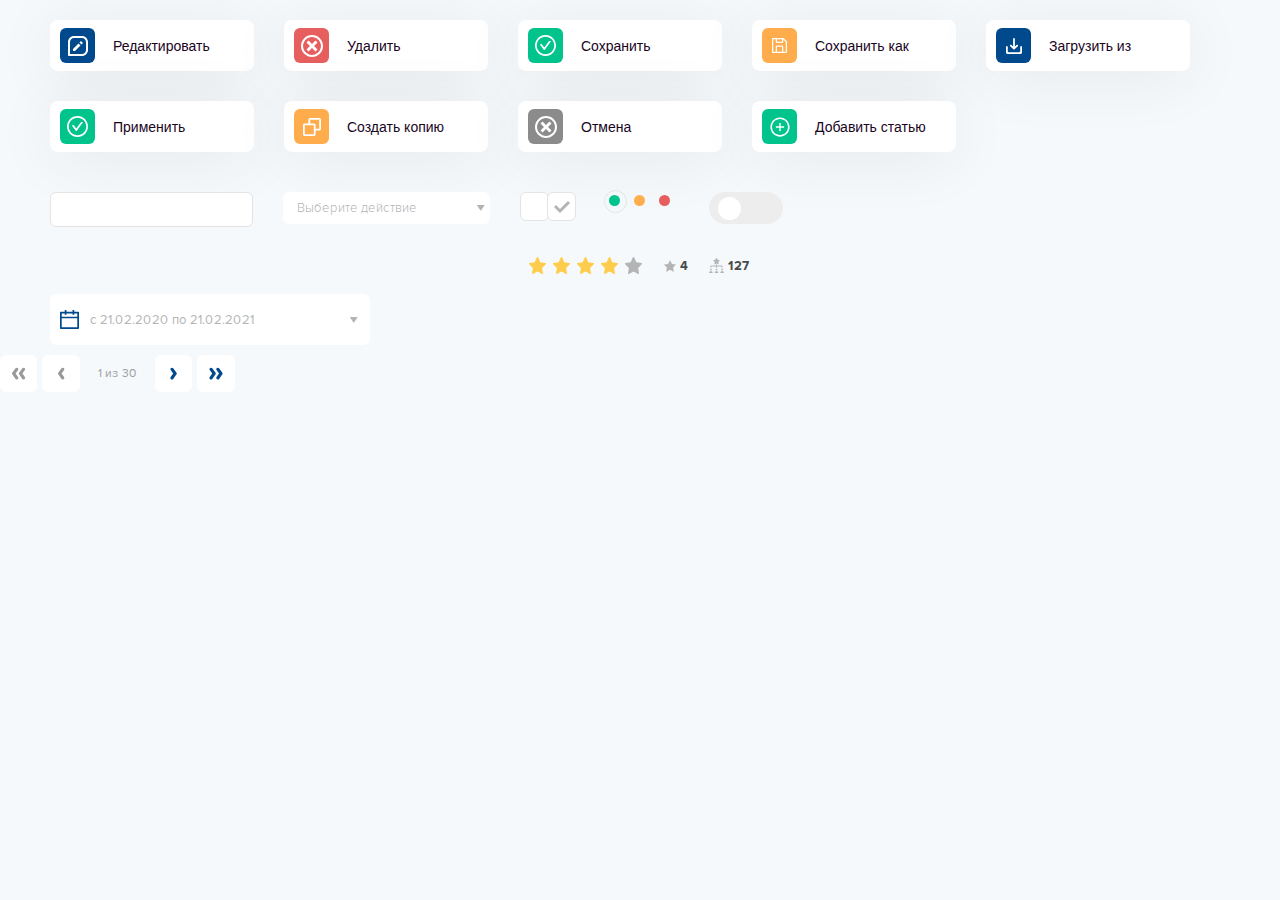
<file: ux.html>
<!DOCTYPE html>
<html lang="en">

<head>
    <meta charset="UTF-8">
    <meta http-equiv="X-UA-Compatible" content="IE=edge">
    <meta name="viewport" content="width=device-width, initial-scale=1.0">
    <title>UX</title>
    <link rel="stylesheet" href="css/nice-select.css">
    <link rel="stylesheet" href="css/datepicker.css">
    <link rel="stylesheet" href="https://cdn.jsdelivr.net/npm/bootstrap@4.6.0/dist/css/bootstrap.min.css" integrity="sha384-B0vP5xmATw1+K9KRQjQERJvTumQW0nPEzvF6L/Z6nronJ3oUOFUFpCjEUQouq2+l" crossorigin="anonymous">
    <link rel="stylesheet" href="css/style.css">
</head>

<body>
    <div class="buttons">
        <button class="edit-btn custom-btn">
            <i>
                <svg width="20" height="20" viewBox="0 0 20 20" fill="none" xmlns="http://www.w3.org/2000/svg">
                    <path d="M14 0H6C2.691 0 0 2.691 0 6V19C0 19.2652 0.105357 19.5196 0.292893 19.7071C0.48043 19.8946 0.734784 20 1 20H14C17.309 20 20 17.309 20 14V6C20 2.691 17.309 0 14 0ZM18 14C18 16.206 16.206 18 14 18H2V6C2 3.794 3.794 2 6 2H14C16.206 2 18 3.794 18 6V14Z" fill="white"/>
                    <path d="M5 12.9868V14.9858H6.999L12.528 9.46382L10.53 7.46582L5 12.9868Z" fill="white"/>
                    <path d="M13.4707 8.522L11.4727 6.522L12.9957 5L14.9957 6.999L13.4707 8.522Z" fill="white"/>
                </svg>
            </i>
            <span>Редактировать</span>
        </button>
        <button class="delete-btn custom-btn">
            <i>
                <svg width="22" height="22" viewBox="0 0 22 22" fill="none" xmlns="http://www.w3.org/2000/svg">
                    <path d="M11 0C8.08262 0 5.28473 1.15893 3.22183 3.22183C1.15893 5.28473 0 8.08262 0 11C0 13.9174 1.15893 16.7153 3.22183 18.7782C5.28473 20.8411 8.08262 22 11 22C13.9174 22 16.7153 20.8411 18.7782 18.7782C20.8411 16.7153 22 13.9174 22 11C22 8.08262 20.8411 5.28473 18.7782 3.22183C16.7153 1.15893 13.9174 0 11 0V0ZM11 19.9375C8.62963 19.9375 6.35634 18.9959 4.68023 17.3198C3.00413 15.6437 2.0625 13.3704 2.0625 11C2.0625 8.62963 3.00413 6.35634 4.68023 4.68023C6.35634 3.00413 8.62963 2.0625 11 2.0625C13.3704 2.0625 15.6437 3.00413 17.3198 4.68023C18.9959 6.35634 19.9375 8.62963 19.9375 11C19.9375 13.3704 18.9959 15.6437 17.3198 17.3198C15.6437 18.9959 13.3704 19.9375 11 19.9375Z" fill="#FFFFFF"/>
                    <path d="M14.4375 5.5L11 8.9375L7.5625 5.5L5.5 7.5625L8.9375 11L5.5 14.4375L7.5625 16.5L11 13.0625L14.4375 16.5L16.5 14.4375L13.0625 11L16.5 7.5625L14.4375 5.5Z" fill="#FFFFFF"/>
                </svg>
            </i>
            <span>Удалить</span>
        </button>
        <button class="save-btn custom-btn">
            <i>
                <svg width="21" height="21" viewBox="0 0 21 21" fill="none" xmlns="http://www.w3.org/2000/svg">
                    <path d="M15.7751 6H14.4522C14.1645 6 13.8909 6.13869 13.7217 6.37644L9.28767 12.5467L7.2794 9.75024C7.11017 9.51532 6.83939 9.37381 6.54887 9.37381H5.22601C5.04267 9.37381 4.93548 9.58325 5.04267 9.73326L8.55714 14.6241C8.64016 14.7404 8.74961 14.8352 8.87641 14.9005C9.00321 14.9659 9.14371 15 9.28626 15C9.42882 15 9.56932 14.9659 9.69612 14.9005C9.82292 14.8352 9.93237 14.7404 10.0154 14.6241L15.9556 6.35946C16.0656 6.20945 15.9584 6 15.7751 6Z" fill="white"/>
                    <path d="M10.5 0C4.70156 0 0 4.70156 0 10.5C0 16.2984 4.70156 21 10.5 21C16.2984 21 21 16.2984 21 10.5C21 4.70156 16.2984 0 10.5 0ZM10.5 19.2188C5.68594 19.2188 1.78125 15.3141 1.78125 10.5C1.78125 5.68594 5.68594 1.78125 10.5 1.78125C15.3141 1.78125 19.2188 5.68594 19.2188 10.5C19.2188 15.3141 15.3141 19.2188 10.5 19.2188Z" fill="white"/>
                </svg>
            </i>
            <span>Сохранить</span>
        </button>
        <button class="save-as-btn custom-btn">
            <i>
                <svg width="15" height="15" viewBox="0 0 15 15" fill="none" xmlns="http://www.w3.org/2000/svg">
                    <path d="M14.8187 3.30626L11.6937 0.18126C11.6353 0.123334 11.5661 0.0775062 11.4899 0.0464034C11.4138 0.0153005 11.3322 -0.000465111 11.25 1.04464e-05H1.25C0.918479 1.04464e-05 0.600537 0.131706 0.366116 0.366127C0.131696 0.600547 0 0.918489 0 1.25001V13.75C0 14.0815 0.131696 14.3995 0.366116 14.6339C0.600537 14.8683 0.918479 15 1.25 15H13.75C14.0815 15 14.3995 14.8683 14.6339 14.6339C14.8683 14.3995 15 14.0815 15 13.75V3.75001C15.0005 3.66775 14.9847 3.58621 14.9536 3.51007C14.9225 3.43392 14.8767 3.36466 14.8187 3.30626ZM5 1.25001H9.99999V3.75001H5V1.25001ZM9.99999 13.75H5V8.75H9.99999V13.75ZM11.25 13.75V8.75C11.25 8.41848 11.1183 8.10054 10.8839 7.86612C10.6495 7.6317 10.3315 7.50001 9.99999 7.50001H5C4.66848 7.50001 4.35053 7.6317 4.11611 7.86612C3.88169 8.10054 3.75 8.41848 3.75 8.75V13.75H1.25V1.25001H3.75V3.75001C3.75 4.08153 3.88169 4.39947 4.11611 4.63389C4.35053 4.86831 4.66848 5.00001 5 5.00001H9.99999C10.3315 5.00001 10.6495 4.86831 10.8839 4.63389C11.1183 4.39947 11.25 4.08153 11.25 3.75001V1.50626L13.75 4.00626V13.75H11.25Z" fill="#FFFFFF"/>
                </svg>
            </i>
            <span>Сохранить как</span>
        </button>
        <button class="download-btn custom-btn">
            <i>
                <svg width="16" height="16" viewBox="0 0 16 16" fill="none" xmlns="http://www.w3.org/2000/svg">
                    <path d="M14.2222 8.88889V13.3333C14.2222 13.8222 13.8222 14.2222 13.3333 14.2222H2.66667C2.17778 14.2222 1.77778 13.8222 1.77778 13.3333V8.88889C1.77778 8.4 1.37778 8 0.888889 8C0.4 8 0 8.4 0 8.88889V14.2222C0 15.2 0.8 16 1.77778 16H14.2222C15.2 16 16 15.2 16 14.2222V8.88889C16 8.4 15.6 8 15.1111 8C14.6222 8 14.2222 8.4 14.2222 8.88889ZM8.88889 8.59556L10.56 6.92444C10.6423 6.84215 10.74 6.77687 10.8475 6.73233C10.955 6.68779 11.0703 6.66487 11.1867 6.66487C11.303 6.66487 11.4183 6.68779 11.5258 6.73233C11.6333 6.77687 11.731 6.84215 11.8133 6.92444C11.8956 7.00674 11.9609 7.10444 12.0054 7.21196C12.05 7.31949 12.0729 7.43473 12.0729 7.55111C12.0729 7.66749 12.05 7.78274 12.0054 7.89026C11.9609 7.99778 11.8956 8.09548 11.8133 8.17778L8.62222 11.3689C8.53999 11.4513 8.44231 11.5167 8.33478 11.5613C8.22725 11.6059 8.11197 11.6288 7.99556 11.6288C7.87914 11.6288 7.76387 11.6059 7.65633 11.5613C7.5488 11.5167 7.45112 11.4513 7.36889 11.3689L4.17778 8.17778C4.01158 8.01158 3.9182 7.78616 3.9182 7.55111C3.9182 7.31607 4.01158 7.09065 4.17778 6.92444C4.34398 6.75824 4.5694 6.66487 4.80444 6.66487C5.03949 6.66487 5.26491 6.75824 5.43111 6.92444L7.11111 8.59556V0.888889C7.11111 0.4 7.51111 0 8 0C8.48889 0 8.88889 0.4 8.88889 0.888889V8.59556Z" fill="white"/>
                </svg>
            </i>
            <span>Загрузить из</span>
        </button>
        <button class="apply-btn custom-btn">
            <i>
                <svg width="21" height="21" viewBox="0 0 21 21" fill="none" xmlns="http://www.w3.org/2000/svg">
                    <path d="M15.7751 6H14.4522C14.1645 6 13.8909 6.13869 13.7217 6.37644L9.28767 12.5467L7.2794 9.75024C7.11017 9.51532 6.83939 9.37381 6.54887 9.37381H5.22601C5.04267 9.37381 4.93548 9.58325 5.04267 9.73326L8.55714 14.6241C8.64016 14.7404 8.74961 14.8352 8.87641 14.9005C9.00321 14.9659 9.14371 15 9.28626 15C9.42882 15 9.56932 14.9659 9.69612 14.9005C9.82292 14.8352 9.93237 14.7404 10.0154 14.6241L15.9556 6.35946C16.0656 6.20945 15.9584 6 15.7751 6Z" fill="white"/>
                    <path d="M10.5 0C4.70156 0 0 4.70156 0 10.5C0 16.2984 4.70156 21 10.5 21C16.2984 21 21 16.2984 21 10.5C21 4.70156 16.2984 0 10.5 0ZM10.5 19.2188C5.68594 19.2188 1.78125 15.3141 1.78125 10.5C1.78125 5.68594 5.68594 1.78125 10.5 1.78125C15.3141 1.78125 19.2188 5.68594 19.2188 10.5C19.2188 15.3141 15.3141 19.2188 10.5 19.2188Z" fill="white"/>
                </svg>
            </i>
            <span>Применить</span>
        </button>
        <button class="copy-btn custom-btn">
            <i>
                <svg width="18" height="18" viewBox="0 0 18 18" fill="none" xmlns="http://www.w3.org/2000/svg">
                    <path d="M16.2 0H7.2C6.2073 0 5.4 0.8073 5.4 1.8V5.4H1.8C0.8073 5.4 0 6.2073 0 7.2V16.2C0 17.1927 0.8073 18 1.8 18H10.8C11.7927 18 12.6 17.1927 12.6 16.2V12.6H16.2C17.1927 12.6 18 11.7927 18 10.8V1.8C18 0.8073 17.1927 0 16.2 0ZM1.8 16.2V7.2H10.8L10.8018 16.2H1.8ZM16.2 10.8H12.6V7.2C12.6 6.2073 11.7927 5.4 10.8 5.4H7.2V1.8H16.2V10.8Z" fill="white"/>
                </svg>
            </i>
            <span>Создать копию</span>
        </button>
        <button class="cancel-btn custom-btn">
            <i>
                <svg width="22" height="22" viewBox="0 0 22 22" fill="none" xmlns="http://www.w3.org/2000/svg">
                    <path d="M11 0C8.08262 0 5.28473 1.15893 3.22183 3.22183C1.15893 5.28473 0 8.08262 0 11C0 13.9174 1.15893 16.7153 3.22183 18.7782C5.28473 20.8411 8.08262 22 11 22C13.9174 22 16.7153 20.8411 18.7782 18.7782C20.8411 16.7153 22 13.9174 22 11C22 8.08262 20.8411 5.28473 18.7782 3.22183C16.7153 1.15893 13.9174 0 11 0V0ZM11 19.9375C8.62963 19.9375 6.35634 18.9959 4.68023 17.3198C3.00413 15.6437 2.0625 13.3704 2.0625 11C2.0625 8.62963 3.00413 6.35634 4.68023 4.68023C6.35634 3.00413 8.62963 2.0625 11 2.0625C13.3704 2.0625 15.6437 3.00413 17.3198 4.68023C18.9959 6.35634 19.9375 8.62963 19.9375 11C19.9375 13.3704 18.9959 15.6437 17.3198 17.3198C15.6437 18.9959 13.3704 19.9375 11 19.9375Z" fill="#FFFFFF"/>
                    <path d="M14.4375 5.5L11 8.9375L7.5625 5.5L5.5 7.5625L8.9375 11L5.5 14.4375L7.5625 16.5L11 13.0625L14.4375 16.5L16.5 14.4375L13.0625 11L16.5 7.5625L14.4375 5.5Z" fill="#FFFFFF"/>
                </svg>
            </i>
            <span>Отмена</span>
        </button>
        <button class="add-btn custom-btn">
            <i>
                <svg width="22" height="22" viewBox="0 0 12 12" fill="none" xmlns="http://www.w3.org/2000/svg">
                    <path d="M8.15625 5.625H6.375V3.84375C6.375 3.79219 6.33281 3.75 6.28125 3.75H5.71875C5.66719 3.75 5.625 3.79219 5.625 3.84375V5.625H3.84375C3.79219 5.625 3.75 5.66719 3.75 5.71875V6.28125C3.75 6.33281 3.79219 6.375 3.84375 6.375H5.625V8.15625C5.625 8.20781 5.66719 8.25 5.71875 8.25H6.28125C6.33281 8.25 6.375 8.20781 6.375 8.15625V6.375H8.15625C8.20781 6.375 8.25 6.33281 8.25 6.28125V5.71875C8.25 5.66719 8.20781 5.625 8.15625 5.625Z" fill="white"/>
                    <path d="M6 0.75C3.10078 0.75 0.75 3.10078 0.75 6C0.75 8.89922 3.10078 11.25 6 11.25C8.89922 11.25 11.25 8.89922 11.25 6C11.25 3.10078 8.89922 0.75 6 0.75ZM6 10.3594C3.59297 10.3594 1.64062 8.40703 1.64062 6C1.64062 3.59297 3.59297 1.64062 6 1.64062C8.40703 1.64062 10.3594 3.59297 10.3594 6C10.3594 8.40703 8.40703 10.3594 6 10.3594Z" fill="white"/>
                </svg>
            </i>
            <span>Добавить статью</span>
        </button>
    </div>

    <div class="inputs">
        <input type="text">
        <div class="select-block">
            <select class="select">
                <option disabled selected value="">Выберите действие</option>
                <option value="действие 1">действие 1</option>
                <option value="действие 2">действие 2</option>
                <option value="действие 3">действие 3</option>
            </select>
        </div>
        <!-- <input type='text' class="datepicker-here" /> -->
        <div class="check">
            <input type='checkbox' class="checkbox" id='c' />
            <label for='c'>
            </label>
            <input type='checkbox' class="checkbox" checked id='c2' />
            <label for='c2'>
            </label>
        </div>
        <div class="radio">
            <input type='radio' checked class='orange-radio' id='r' name='r' />
            <label for='r'>
            </label>
            <input type='radio' class='orange-radio' id='r2' name='r' />
            <label for='r2'>
            </label>
            <input type='radio' class='red-radio' id='r3' name='r' />
            <label for='r3'>
            </label>
        </div>
        <div class="switch-block">
            <input type="checkbox" id="toggle" class="toggle" />
            <label for="toggle" class="switch"></label>
        </div>
    </div>

    <div class="block">
        <div class="rating-block">
            <div class="rating">
                <svg class="rating__item" width="17" height="17" viewBox="0 0 17 17" fill="none" xmlns="http://www.w3.org/2000/svg">
                    <path d="M16.4505 5.98618L11.3543 5.21059L9.07611 0.374144C9.01388 0.241725 8.91152 0.134529 8.78506 0.0693701C8.46793 -0.0945772 8.08254 0.0420455 7.92397 0.374144L5.64581 5.21059L0.549539 5.98618C0.409035 6.0072 0.280575 6.07656 0.182222 6.18166C0.0633192 6.30964 -0.00220171 6.48181 5.64944e-05 6.66035C0.0023147 6.83888 0.0721672 7.00918 0.194265 7.13381L3.88148 10.8983L3.01036 16.214C2.98993 16.3376 3.003 16.4648 3.04808 16.5811C3.09316 16.6973 3.16845 16.7981 3.26541 16.8718C3.36237 16.9456 3.47713 16.9894 3.59666 16.9983C3.7162 17.0072 3.83573 16.9809 3.9417 16.9223L8.50004 14.4127L13.0584 16.9223C13.1828 16.9917 13.3273 17.0148 13.4658 16.9896C13.8151 16.9265 14.0499 16.5797 13.9897 16.214L13.1186 10.8983L16.8058 7.13381C16.9062 7.03082 16.9724 6.8963 16.9925 6.74917C17.0467 6.38134 16.8018 6.04083 16.4505 5.98618Z" fill="#FFCD4D"/>
                </svg>
                <svg class="rating__item" width="17" height="17" viewBox="0 0 17 17" fill="none" xmlns="http://www.w3.org/2000/svg">
                    <path d="M16.4505 5.98618L11.3543 5.21059L9.07611 0.374144C9.01388 0.241725 8.91152 0.134529 8.78506 0.0693701C8.46793 -0.0945772 8.08254 0.0420455 7.92397 0.374144L5.64581 5.21059L0.549539 5.98618C0.409035 6.0072 0.280575 6.07656 0.182222 6.18166C0.0633192 6.30964 -0.00220171 6.48181 5.64944e-05 6.66035C0.0023147 6.83888 0.0721672 7.00918 0.194265 7.13381L3.88148 10.8983L3.01036 16.214C2.98993 16.3376 3.003 16.4648 3.04808 16.5811C3.09316 16.6973 3.16845 16.7981 3.26541 16.8718C3.36237 16.9456 3.47713 16.9894 3.59666 16.9983C3.7162 17.0072 3.83573 16.9809 3.9417 16.9223L8.50004 14.4127L13.0584 16.9223C13.1828 16.9917 13.3273 17.0148 13.4658 16.9896C13.8151 16.9265 14.0499 16.5797 13.9897 16.214L13.1186 10.8983L16.8058 7.13381C16.9062 7.03082 16.9724 6.8963 16.9925 6.74917C17.0467 6.38134 16.8018 6.04083 16.4505 5.98618Z" fill="#FFCD4D"/>
                </svg>
                <svg class="rating__item" width="17" height="17" viewBox="0 0 17 17" fill="none" xmlns="http://www.w3.org/2000/svg">
                    <path d="M16.4505 5.98618L11.3543 5.21059L9.07611 0.374144C9.01388 0.241725 8.91152 0.134529 8.78506 0.0693701C8.46793 -0.0945772 8.08254 0.0420455 7.92397 0.374144L5.64581 5.21059L0.549539 5.98618C0.409035 6.0072 0.280575 6.07656 0.182222 6.18166C0.0633192 6.30964 -0.00220171 6.48181 5.64944e-05 6.66035C0.0023147 6.83888 0.0721672 7.00918 0.194265 7.13381L3.88148 10.8983L3.01036 16.214C2.98993 16.3376 3.003 16.4648 3.04808 16.5811C3.09316 16.6973 3.16845 16.7981 3.26541 16.8718C3.36237 16.9456 3.47713 16.9894 3.59666 16.9983C3.7162 17.0072 3.83573 16.9809 3.9417 16.9223L8.50004 14.4127L13.0584 16.9223C13.1828 16.9917 13.3273 17.0148 13.4658 16.9896C13.8151 16.9265 14.0499 16.5797 13.9897 16.214L13.1186 10.8983L16.8058 7.13381C16.9062 7.03082 16.9724 6.8963 16.9925 6.74917C17.0467 6.38134 16.8018 6.04083 16.4505 5.98618Z" fill="#FFCD4D"/>
                </svg>
                <svg class="rating__item" width="17" height="17" viewBox="0 0 17 17" fill="none" xmlns="http://www.w3.org/2000/svg">
                    <path d="M16.4505 5.98618L11.3543 5.21059L9.07611 0.374144C9.01388 0.241725 8.91152 0.134529 8.78506 0.0693701C8.46793 -0.0945772 8.08254 0.0420455 7.92397 0.374144L5.64581 5.21059L0.549539 5.98618C0.409035 6.0072 0.280575 6.07656 0.182222 6.18166C0.0633192 6.30964 -0.00220171 6.48181 5.64944e-05 6.66035C0.0023147 6.83888 0.0721672 7.00918 0.194265 7.13381L3.88148 10.8983L3.01036 16.214C2.98993 16.3376 3.003 16.4648 3.04808 16.5811C3.09316 16.6973 3.16845 16.7981 3.26541 16.8718C3.36237 16.9456 3.47713 16.9894 3.59666 16.9983C3.7162 17.0072 3.83573 16.9809 3.9417 16.9223L8.50004 14.4127L13.0584 16.9223C13.1828 16.9917 13.3273 17.0148 13.4658 16.9896C13.8151 16.9265 14.0499 16.5797 13.9897 16.214L13.1186 10.8983L16.8058 7.13381C16.9062 7.03082 16.9724 6.8963 16.9925 6.74917C17.0467 6.38134 16.8018 6.04083 16.4505 5.98618Z" fill="#FFCD4D"/>
                </svg>
                <svg width="17" height="17" viewBox="0 0 17 17" fill="none" xmlns="http://www.w3.org/2000/svg">
                    <path d="M16.4505 5.98618L11.3543 5.21059L9.07611 0.374144C9.01388 0.241725 8.91152 0.134529 8.78506 0.0693701C8.46793 -0.0945772 8.08254 0.0420455 7.92397 0.374144L5.64581 5.21059L0.549539 5.98618C0.409035 6.0072 0.280575 6.07656 0.182222 6.18166C0.0633192 6.30964 -0.00220171 6.48181 5.64944e-05 6.66035C0.0023147 6.83888 0.0721672 7.00918 0.194265 7.13381L3.88148 10.8983L3.01036 16.214C2.98993 16.3376 3.003 16.4648 3.04808 16.5811C3.09316 16.6973 3.16845 16.7981 3.26541 16.8718C3.36237 16.9456 3.47713 16.9894 3.59666 16.9983C3.7162 17.0072 3.83573 16.9809 3.9417 16.9223L8.50004 14.4127L13.0584 16.9223C13.1828 16.9917 13.3273 17.0148 13.4658 16.9896C13.8151 16.9265 14.0499 16.5797 13.9897 16.214L13.1186 10.8983L16.8058 7.13381C16.9062 7.03082 16.9724 6.8963 16.9925 6.74917C17.0467 6.38134 16.8018 6.04083 16.4505 5.98618Z" fill="#B4B4B4"/>
                </svg>
            </div>
            <div class="rating-num">
                <svg width="12" height="12" viewBox="0 0 12 12" fill="none" xmlns="http://www.w3.org/2000/svg">
                    <path d="M11.9894 4.63497C11.9641 4.55721 11.8969 4.5005 11.8159 4.48869L7.93022 3.92399L6.19252 0.403059C6.15643 0.329599 6.08168 0.283203 6.00006 0.283203C5.91844 0.283203 5.84348 0.329599 5.8076 0.403059L4.06969 3.92421L0.184033 4.48891C0.103055 4.50072 0.0360388 4.55721 0.0104781 4.63518C-0.0146531 4.71272 0.00618214 4.79821 0.0648214 4.85513L2.87671 7.59593L2.21278 11.4661C2.19903 11.5467 2.23211 11.6281 2.29805 11.6762C2.36443 11.7247 2.45228 11.731 2.52423 11.6925L6.00006 9.86546L9.47546 11.6925C9.50682 11.7091 9.5414 11.7172 9.57556 11.7172C9.62002 11.7172 9.66427 11.7035 9.70185 11.6762C9.76801 11.6281 9.80109 11.5467 9.78713 11.4661L9.12341 7.59614L11.9353 4.85513C11.9937 4.79778 12.0148 4.71251 11.9894 4.63497Z" fill="#B4B4B4"/>
                </svg>
                <span>4</span>
            </div>
            <div class="rating-group">
                <img src="img/group-star.svg" alt="">
                <span>127</span>
            </div>
        </div>

    </div>
    <div class="block">
        <div class="datapicker">
            <div class="datapicker__show">
                <img src="img/calendar.svg" alt="">
                <span>с 21.02.2020 </span>&#160;по&#160;
                <span> 21.02.2021</span>
            </div>
            <div class="datapicker__hidden">
                <div class="datapicker__hidden-nav">
                    <select class="select select-month">
                        <option value="Январь">Январь</option>
                        <option selected value="Февраль">Февраль</option>
                        <option value="Март">Март</option>
                        <option value="Апрель">Апрель</option>
                        <option value="Май">Май</option>
                        <option value="Июнь">Июнь</option>
                        <option value="Июль">Июль</option>
                        <option value="Август">Август</option>
                        <option value="Сентябрь">Сентябрь</option>
                        <option value="Октябрь">Октябрь</option>
                        <option value="Ноябрь">Ноябрь</option>
                        <option value="Декабрь">Декабрь</option>
                    </select>
                    <select class="select select-year">
                        <option selected value="2020">2020</option>
                        <option value="2021">2021</option>
                        <option value="2022">2022</option>
                        <option value="2023">2023</option>
                        <option value="2024">2024</option>
                        <option value="2025">2025</option>
                        <option value="2026">2026</option>
                        <option value="2027">2027</option>
                        <option value="2028">2028</option>
                        <option value="2029">2029</option>
                        <option value="2030">2030</option>
                        <option value="2031">2031</option>
                        <option value="2032">2032</option>
                    </select>
                </div>
                <div class="datapicker__days-top">
                    <div>Пн</div>
                    <div>Вт</div>
                    <div>Ср</div>
                    <div>Чт</div>
                    <div>Пт</div>
                    <div>Сб</div>
                    <div>Вс</div>
                </div>
                <div class="datapicker__days">
                    <div class="datapicker__day datapicker__day--disabled">28</div>
                    <div class="datapicker__day datapicker__day--disabled">29</div>
                    <div class="datapicker__day datapicker__day--disabled">30</div>
                    <div class="datapicker__day datapicker__day--disabled">31</div>
                    <div class="datapicker__day">1</div>
                    <div class="datapicker__day">2</div>
                    <div class="datapicker__day datapicker__day--weekend">3</div>
                    <div class="datapicker__day">4</div>
                    <div class="datapicker__day">5</div>
                    <div class="datapicker__day">6</div>
                    <div class="datapicker__day">7</div>
                    <div class="datapicker__day">8</div>
                    <div class="datapicker__day">9</div>
                    <div class="datapicker__day datapicker__day--weekend">10</div>
                    <div class="datapicker__day">11</div>
                    <div class="datapicker__day">12</div>
                    <div class="datapicker__day">13</div>
                    <div class="datapicker__day">14</div>
                    <div class="datapicker__day">15</div>
                    <div class="datapicker__day">16</div>
                    <div class="datapicker__day datapicker__day--weekend">17</div>
                    <div class="datapicker__day">18</div>
                    <div class="datapicker__day">19</div>
                    <div class="datapicker__day">20</div>
                    <div class="datapicker__day datapicker__day--from">21</div>
                    <div class="datapicker__day">22</div>
                    <div class="datapicker__day datapicker__day--to">23</div>
                    <div class="datapicker__day datapicker__day--weekend">24</div>
                    <div class="datapicker__day">25</div>
                    <div class="datapicker__day">26</div>
                    <div class="datapicker__day">27</div>
                    <div class="datapicker__day">28</div>
                    <div class="datapicker__day">29</div>
                    <div class="datapicker__day">30</div>
                    <div class="datapicker__day datapicker__day--disabled datapicker__day--weekend">1</div>
                </div>
            </div>
        </div>
    </div>

    <div class="pagination">
        <button class="pagination__btn pagination__btn--disabled">
            <svg width="15" height="13" viewBox="0 0 15 13" fill="none" xmlns="http://www.w3.org/2000/svg">
                <path d="M1.089 7.08982L4.53102 11.9035C4.82069 12.3125 5.28929 12.5596 5.79196 12.5596C7.06142 12.5596 7.79413 11.1282 7.06142 10.0973L4.5651 6.59567L7.06142 3.09401C7.80264 2.06311 7.06142 0.631772 5.79196 0.631772C5.28929 0.631772 4.81218 0.878848 4.5225 1.2878L1.08048 6.10152C0.876002 6.39971 0.876002 6.79163 1.089 7.08982Z" fill="#00498D"/>
                <path d="M7.90443 7.08982L11.3379 11.9035C11.6361 12.3125 12.1047 12.5596 12.6074 12.5596C13.8768 12.5596 14.6181 11.1282 13.8768 10.0973L11.3805 6.59567L13.8768 3.09401C14.6181 2.06311 13.8768 0.631772 12.6074 0.631772C12.1047 0.631772 11.6276 0.878848 11.3379 1.2878L7.89591 6.10152C7.69143 6.39971 7.69143 6.79163 7.90443 7.08982Z" fill="#00498D"/>
            </svg>
        </button>
        <button class="pagination__btn pagination__btn--disabled">
            <svg width="8" height="13" viewBox="0 0 8 13" fill="none" xmlns="http://www.w3.org/2000/svg">
                <path d="M1.09583 7.08982L4.53786 11.9035C4.82753 12.3125 5.29612 12.5596 5.79879 12.5596C7.06825 12.5596 7.80096 11.1282 7.06825 10.0973L4.57194 6.59567L7.06825 3.09401C7.80948 2.06311 7.06825 0.631772 5.79879 0.631772C5.29612 0.631772 4.81901 0.878848 4.52934 1.2878L1.08731 6.10152C0.882838 6.39971 0.882838 6.79163 1.09583 7.08982Z" fill="#00498D"/>
            </svg>
        </button>
        <span>1 из 30</span>
        <button class="pagination__btn">
            <svg width="7" height="13" viewBox="0 0 7 13" fill="none" xmlns="http://www.w3.org/2000/svg">
                <path d="M6.66393 6.10146L3.22191 1.28774C2.93224 0.87879 2.46364 0.631714 1.96097 0.631714C0.691513 0.631714 -0.0411954 2.06305 0.691512 3.09395L3.18783 6.59561L0.691512 10.0973C-0.0497153 11.1282 0.691513 12.5595 1.96097 12.5595C2.46364 12.5595 2.94075 12.3124 3.23043 11.9035L6.67245 7.08976C6.87693 6.79157 6.87693 6.39966 6.66393 6.10146Z" fill="#00498D"/>
            </svg>
        </button>
        <button class="pagination__btn">
            <svg width="14" height="13" viewBox="0 0 14 13" fill="none" xmlns="http://www.w3.org/2000/svg">
                <path d="M13.5223 6.10146L10.0803 1.28774C9.79063 0.87879 9.32204 0.631714 8.81937 0.631714C7.54991 0.631714 6.8172 2.06305 7.54991 3.09395L10.0462 6.59561L7.54991 10.0973C6.80868 11.1282 7.54991 12.5595 8.81937 12.5595C9.32204 12.5595 9.79915 12.3124 10.0888 11.9035L13.5308 7.08976C13.7353 6.79157 13.7353 6.39966 13.5223 6.10146Z" fill="#00498D"/>
                <path d="M6.7069 6.10146L3.2734 1.28774C2.9752 0.87879 2.50661 0.631714 2.00394 0.631714C0.734481 0.631714 -0.00674638 2.06305 0.734481 3.09395L3.2308 6.59561L0.734481 10.0973C-0.00674638 11.1282 0.734481 12.5595 2.00394 12.5595C2.50661 12.5595 2.98372 12.3124 3.2734 11.9035L6.71542 7.08976C6.9199 6.79157 6.9199 6.39966 6.7069 6.10146Z" fill="#00498D"/>
            </svg>
        </button>
    </div>




    <script src="js/jquery-1.11.3.min.js"></script>
    <script src="js/bootstrap.min.js"></script>
    <script src="js/jquery.mCustomScrollbar.concat.min.js"></script>
    <script src="js/jquery.nice-select.min.js"></script>
    <script src="js/datapicker.js"></script>
    <script src="js/index.js"></script>
</body>


</html>
</file>
<file: css/nice-select.css>
.nice-select {
  -webkit-tap-highlight-color: transparent;
  background-color: #fff;
  border-radius: 5px;
  border: solid 1px #e8e8e8;
  -webkit-box-sizing: border-box;
  box-sizing: border-box;
  cursor: pointer;
  display: block;
  float: left;
  font-family: inherit;
  font-size: 14px;
  font-weight: normal;
  height: 42px;
  line-height: 40px;
  outline: none;
  padding-left: 18px;
  padding-right: 30px;
  position: relative;
  text-align: left !important;
  -webkit-transition: all 0.2s ease-in-out;
  transition: all 0.2s ease-in-out;
  -webkit-user-select: none;
     -moz-user-select: none;
      -ms-user-select: none;
          user-select: none;
  white-space: nowrap;
  width: auto;
  background: #ffffff !important;
  padding: 0 10px;
  font-size: 13px;
  color: #212121;
  height: 22px;
  line-height: 22px;
  background: #ffffff !important;
  border: 1px solid #e0e0e0;
  width: 142px;
  font-weight: 300;
}
.ncatlist .ncatfilterselect .nice-select, .cartselect.nice-select{
  width: 100%;
}
.shoplist .shoplist-menu .nice-select{
  width: 380px;
    height: 52px;
    border: 1px solid #e0e0e0;
    border-radius: 3px;
    line-height: 52px;
    padding: 0 15px;
    color: #cccccc;
}
.shoplist .shoplist-menu .nice-select:after{
    background: url(../images/seldropblack.png) no-repeat;
    content: "";
    position: absolute;
    z-index: 1;
    right: 15px;
    top: 50%;
    width: 13px;
    height: 13px;
    display: block;
    margin-top: -7px;
    -webkit-transform: rotate(0deg);
    transform: rotate(0deg);
}
.shoplist .shoplist-menu .nice-select.open:after {
    -webkit-transform: rotate(-180deg);
    transform: rotate(-180deg); }
  .nice-select:hover {
    border-color: #dbdbdb; }
  .nice-select:active, .nice-select.open, .nice-select:focus {
    border-color: #999; }
  .nice-select:after {
        content: "";
    position: absolute;
    z-index: 7;
    top: 2px;
    right: 10px;
    width: 8px;
    height: 16px;
    cursor: pointer;
    -webkit-transform: rotate(-90deg);
    transform: rotate(-90deg);
    -webkit-transition: all 0.3s;
    transition: all 0.3s;
    background-size: 4px auto; }
  .nice-select.open:after {
    -webkit-transform: rotate(-270deg);
            transform: rotate(-270deg); }
  .nice-select.open .list {
    opacity: 1;
    pointer-events: auto;
    -webkit-transform: scale(1) translateY(0);
            transform: scale(1) translateY(0); }
  .nice-select.disabled {
    border-color: #ededed;
    color: #999;
    pointer-events: none; }
    .nice-select.disabled:after {
      border-color: #cccccc; }
  .nice-select.wide {
    width: 100%; }
    .nice-select.wide .list {
      left: 0 !important;
      right: 0 !important; }
  .nice-select.right {
    float: right; }
    .nice-select.right .list {
      left: auto;
      right: 0; }
  .nice-select.small {
    font-size: 12px;
    height: 36px;
    line-height: 34px; }
    .nice-select.small:after {
      height: 4px;
      width: 4px; }
    .nice-select.small .option {
      line-height: 34px;
      min-height: 34px; }
  .nice-select .list {
    background-color: #fff;
    border-radius: 5px;
    -webkit-box-shadow: 0 0 0 1px rgba(68, 68, 68, 0.11);
    box-shadow: 0 0 0 1px rgba(68, 68, 68, 0.11);
    -webkit-box-sizing: border-box;
    box-sizing: border-box;
    margin-top: 4px;
    opacity: 0;
    overflow: hidden;
    padding: 0;
    pointer-events: none;
    position: absolute;
    top: 100%;
    left: 0;
    width: 100%;
    -webkit-transition: all 0.2s cubic-bezier(0.5, 0, 0, 1.25), opacity 0.15s ease-out;
    transition: all 0.2s cubic-bezier(0.5, 0, 0, 1.25), opacity 0.15s ease-out;
    z-index: 9; }
    .nice-select .list:hover .option:not(:hover) {
      background-color: transparent !important; }
  .nice-select .option {
    cursor: pointer;
    font-weight: 400;
    list-style: none;
    outline: none;
    padding-left: 18px;
    padding-right: 29px;
    padding: 6px 10px;
    font-size: 12px;
    line-height: 1;
    border-top: 1px dotted #e0e0e0;
    text-align: left;
    -webkit-transition: all 0.2s;
    transition: all 0.2s; }
    .nice-select .option:hover, .nice-select .option.focus, .nice-select .option.selected.focus {
      background-color: #f6f6f6; }
    .nice-select .option.selected {
      font-weight: bold; width: 100%;}
    .nice-select .option.disabled {
      background-color: transparent;
      cursor: default; }

.no-csspointerevents .nice-select .list {
  display: none; }

.no-csspointerevents .nice-select.open .list {
  display: block; }

.cartFormBuy .nice-select,.cartFormBuy .cartselect{
  height: 40px;
  line-height: 40px;
  margin-bottom: 30px;
}
.cartFormBuy .nice-select:after{
  top: 12px;
}
.cartwrap .cartFormWrap .cartFormBuy .tabcart .cartselect.mt20 .nice-select{
  height: 40px;
  line-height: 40px;
  margin-bottom: 30px;
}
.cartwrap .cartFormWrap .cartFormBuy .tabcart .cartselect.mt20 .nice-select:after{
  top: 12px;
}
</file>
<file: css/datepicker.css>
.datepicker--cell-day.-other-month-,
.datepicker--cell-year.-other-decade- {
    color: #dedede;
}

.datepicker--cell-day.-other-month-:hover,
.datepicker--cell-year.-other-decade-:hover {
    color: #c5c5c5;
}

.-disabled-.-focus-.datepicker--cell-day.-other-month-,
.-disabled-.-focus-.datepicker--cell-year.-other-decade- {
    color: #dedede;
}

.-selected-.datepicker--cell-day.-other-month-,
.-selected-.datepicker--cell-year.-other-decade- {
    color: #fff;
    background: #a2ddf6;
}

.-selected-.-focus-.datepicker--cell-day.-other-month-,
.-selected-.-focus-.datepicker--cell-year.-other-decade- {
    background: #8ad5f4;
}

.-in-range-.datepicker--cell-day.-other-month-,
.-in-range-.datepicker--cell-year.-other-decade- {
    background-color: rgba(92, 196, 239, 0.1);
    color: #cccccc;
}

.-in-range-.-focus-.datepicker--cell-day.-other-month-,
.-in-range-.-focus-.datepicker--cell-year.-other-decade- {
    background-color: rgba(92, 196, 239, 0.2);
}

.datepicker--cell-day.-other-month-:empty,
.datepicker--cell-year.-other-decade-:empty {
    background: none;
    border: none;
}


/* -------------------------------------------------
      Datepicker cells
     ------------------------------------------------- */

.datepicker--cells {
    display: -webkit-flex;
    display: -ms-flexbox;
    display: flex;
    -webkit-flex-wrap: wrap;
    -ms-flex-wrap: wrap;
    flex-wrap: wrap;
}

.datepicker--cell {
    border-radius: 4px;
    box-sizing: border-box;
    cursor: pointer;
    display: -webkit-flex;
    display: -ms-flexbox;
    display: flex;
    position: relative;
    -webkit-align-items: center;
    -ms-flex-align: center;
    align-items: center;
    -webkit-justify-content: center;
    -ms-flex-pack: center;
    justify-content: center;
    height: 32px;
    z-index: 1;
}

.datepicker--cell.-focus- {
    background: #f0f0f0;
}

.datepicker--cell.-current- {
    color: #4EB5E6;
}

.datepicker--cell.-current-.-focus- {
    color: #4a4a4a;
}

.datepicker--cell.-current-.-in-range- {
    color: #4EB5E6;
}

.datepicker--cell.-in-range- {
    background: rgba(92, 196, 239, 0.1);
    color: #4a4a4a;
    border-radius: 0;
}

.datepicker--cell.-in-range-.-focus- {
    background-color: rgba(92, 196, 239, 0.2);
}

.datepicker--cell.-disabled- {
    cursor: default;
    color: #aeaeae;
}

.datepicker--cell.-disabled-.-focus- {
    color: #aeaeae;
}

.datepicker--cell.-disabled-.-in-range- {
    color: #a1a1a1;
}

.datepicker--cell.-disabled-.-current-.-focus- {
    color: #aeaeae;
}

.datepicker--cell.-range-from- {
    border: 1px solid rgba(92, 196, 239, 0.5);
    background-color: rgba(92, 196, 239, 0.1);
    border-radius: 4px 0 0 4px;
}

.datepicker--cell.-range-to- {
    border: 1px solid rgba(92, 196, 239, 0.5);
    background-color: rgba(92, 196, 239, 0.1);
    border-radius: 0 4px 4px 0;
}

.datepicker--cell.-range-from-.-range-to- {
    border-radius: 4px;
}

.datepicker--cell.-selected- {
    color: #fff;
    border: none;
    background: #5cc4ef;
}

.datepicker--cell.-selected-.-current- {
    color: #fff;
    background: #5cc4ef;
}

.datepicker--cell.-selected-.-focus- {
    background: #45bced;
}

.datepicker--cell:empty {
    cursor: default;
}

.datepicker--days-names {
    display: -webkit-flex;
    display: -ms-flexbox;
    display: flex;
    -webkit-flex-wrap: wrap;
    -ms-flex-wrap: wrap;
    flex-wrap: wrap;
    margin: 8px 0 3px;
}

.datepicker--day-name {
    color: #FF9A19;
    display: -webkit-flex;
    display: -ms-flexbox;
    display: flex;
    -webkit-align-items: center;
    -ms-flex-align: center;
    align-items: center;
    -webkit-justify-content: center;
    -ms-flex-pack: center;
    justify-content: center;
    -webkit-flex: 1;
    -ms-flex: 1;
    flex: 1;
    text-align: center;
    text-transform: uppercase;
    font-size: .8em;
}

.datepicker--cell-day {
    width: 14.28571%;
}

.datepicker--cells-months {
    height: 170px;
}

.datepicker--cell-month {
    width: 33.33%;
    height: 25%;
}

.datepicker--years {
    height: 170px;
}

.datepicker--cells-years {
    height: 170px;
}

.datepicker--cell-year {
    width: 25%;
    height: 33.33%;
}

.datepicker--cell-day.-other-month-,
.datepicker--cell-year.-other-decade- {
    color: #dedede;
}

.datepicker--cell-day.-other-month-:hover,
.datepicker--cell-year.-other-decade-:hover {
    color: #c5c5c5;
}

.-disabled-.-focus-.datepicker--cell-day.-other-month-,
.-disabled-.-focus-.datepicker--cell-year.-other-decade- {
    color: #dedede;
}

.-selected-.datepicker--cell-day.-other-month-,
.-selected-.datepicker--cell-year.-other-decade- {
    color: #fff;
    background: #a2ddf6;
}

.-selected-.-focus-.datepicker--cell-day.-other-month-,
.-selected-.-focus-.datepicker--cell-year.-other-decade- {
    background: #8ad5f4;
}

.-in-range-.datepicker--cell-day.-other-month-,
.-in-range-.datepicker--cell-year.-other-decade- {
    background-color: rgba(92, 196, 239, 0.1);
    color: #cccccc;
}

.-in-range-.-focus-.datepicker--cell-day.-other-month-,
.-in-range-.-focus-.datepicker--cell-year.-other-decade- {
    background-color: rgba(92, 196, 239, 0.2);
}

.datepicker--cell-day.-other-month-:empty,
.datepicker--cell-year.-other-decade-:empty {
    background: none;
    border: none;
}


/* -------------------------------------------------
      Datepicker
     ------------------------------------------------- */

.datepickers-container {
    position: absolute;
    left: 0;
    top: 0;
}

@media print {
    .datepickers-container {
        display: none;
    }
}

.datepicker {
    background: #fff;
    border: 1px solid #dbdbdb;
    box-shadow: 0 4px 12px rgba(0, 0, 0, 0.15);
    border-radius: 4px;
    box-sizing: content-box;
    font-family: Tahoma, sans-serif;
    font-size: 14px;
    color: #4a4a4a;
    width: 250px;
    position: absolute;
    left: -100000px;
    opacity: 0;
    transition: opacity 0.3s ease, left 0s 0.3s, -webkit-transform 0.3s ease;
    transition: opacity 0.3s ease, transform 0.3s ease, left 0s 0.3s;
    transition: opacity 0.3s ease, transform 0.3s ease, left 0s 0.3s, -webkit-transform 0.3s ease;
    z-index: 100;
}

.datepicker.-from-top- {
    -webkit-transform: translateY(-8px);
    transform: translateY(-8px);
}

.datepicker.-from-right- {
    -webkit-transform: translateX(8px);
    transform: translateX(8px);
}

.datepicker.-from-bottom- {
    -webkit-transform: translateY(8px);
    transform: translateY(8px);
}

.datepicker.-from-left- {
    -webkit-transform: translateX(-8px);
    transform: translateX(-8px);
}

.datepicker.active {
    opacity: 1;
    -webkit-transform: translate(0);
    transform: translate(0);
    transition: opacity 0.3s ease, left 0s 0s, -webkit-transform 0.3s ease;
    transition: opacity 0.3s ease, transform 0.3s ease, left 0s 0s;
    transition: opacity 0.3s ease, transform 0.3s ease, left 0s 0s, -webkit-transform 0.3s ease;
}

.datepicker-inline .datepicker {
    border-color: #d7d7d7;
    box-shadow: none;
    position: static;
    left: auto;
    right: auto;
    opacity: 1;
    -webkit-transform: none;
    transform: none;
}

.datepicker-inline .datepicker--pointer {
    display: none;
}

.datepicker--content {
    box-sizing: content-box;
    padding: 4px;
}

.-only-timepicker- .datepicker--content {
    display: none;
}

.datepicker--pointer {
    position: absolute;
    background: #fff;
    border-top: 1px solid #dbdbdb;
    border-right: 1px solid #dbdbdb;
    width: 10px;
    height: 10px;
    z-index: -1;
}

.-top-left- .datepicker--pointer,
.-top-center- .datepicker--pointer,
.-top-right- .datepicker--pointer {
    top: calc(100% - 4px);
    -webkit-transform: rotate(135deg);
    transform: rotate(135deg);
}

.-right-top- .datepicker--pointer,
.-right-center- .datepicker--pointer,
.-right-bottom- .datepicker--pointer {
    right: calc(100% - 4px);
    -webkit-transform: rotate(225deg);
    transform: rotate(225deg);
}

.-bottom-left- .datepicker--pointer,
.-bottom-center- .datepicker--pointer,
.-bottom-right- .datepicker--pointer {
    bottom: calc(100% - 4px);
    -webkit-transform: rotate(315deg);
    transform: rotate(315deg);
}

.-left-top- .datepicker--pointer,
.-left-center- .datepicker--pointer,
.-left-bottom- .datepicker--pointer {
    left: calc(100% - 4px);
    -webkit-transform: rotate(45deg);
    transform: rotate(45deg);
}

.-top-left- .datepicker--pointer,
.-bottom-left- .datepicker--pointer {
    left: 10px;
}

.-top-right- .datepicker--pointer,
.-bottom-right- .datepicker--pointer {
    right: 10px;
}

.-top-center- .datepicker--pointer,
.-bottom-center- .datepicker--pointer {
    left: calc(50% - 10px / 2);
}

.-left-top- .datepicker--pointer,
.-right-top- .datepicker--pointer {
    top: 10px;
}

.-left-bottom- .datepicker--pointer,
.-right-bottom- .datepicker--pointer {
    bottom: 10px;
}

.-left-center- .datepicker--pointer,
.-right-center- .datepicker--pointer {
    top: calc(50% - 10px / 2);
}

.datepicker--body {
    display: none;
}

.datepicker--body.active {
    display: block;
}

.datepicker--cell-day.-other-month-,
.datepicker--cell-year.-other-decade- {
    color: #dedede;
}

.datepicker--cell-day.-other-month-:hover,
.datepicker--cell-year.-other-decade-:hover {
    color: #c5c5c5;
}

.-disabled-.-focus-.datepicker--cell-day.-other-month-,
.-disabled-.-focus-.datepicker--cell-year.-other-decade- {
    color: #dedede;
}

.-selected-.datepicker--cell-day.-other-month-,
.-selected-.datepicker--cell-year.-other-decade- {
    color: #fff;
    background: #a2ddf6;
}

.-selected-.-focus-.datepicker--cell-day.-other-month-,
.-selected-.-focus-.datepicker--cell-year.-other-decade- {
    background: #8ad5f4;
}

.-in-range-.datepicker--cell-day.-other-month-,
.-in-range-.datepicker--cell-year.-other-decade- {
    background-color: rgba(92, 196, 239, 0.1);
    color: #cccccc;
}

.-in-range-.-focus-.datepicker--cell-day.-other-month-,
.-in-range-.-focus-.datepicker--cell-year.-other-decade- {
    background-color: rgba(92, 196, 239, 0.2);
}

.datepicker--cell-day.-other-month-:empty,
.datepicker--cell-year.-other-decade-:empty {
    background: none;
    border: none;
}


/* -------------------------------------------------
      Navigation
     ------------------------------------------------- */

.datepicker--nav {
    display: -webkit-flex;
    display: -ms-flexbox;
    display: flex;
    -webkit-justify-content: space-between;
    -ms-flex-pack: justify;
    justify-content: space-between;
    border-bottom: 1px solid #efefef;
    min-height: 32px;
    padding: 4px;
}

.-only-timepicker- .datepicker--nav {
    display: none;
}

.datepicker--nav-title,
.datepicker--nav-action {
    display: -webkit-flex;
    display: -ms-flexbox;
    display: flex;
    cursor: pointer;
    -webkit-align-items: center;
    -ms-flex-align: center;
    align-items: center;
    -webkit-justify-content: center;
    -ms-flex-pack: center;
    justify-content: center;
}

.datepicker--nav-action {
    width: 32px;
    border-radius: 4px;
    -webkit-user-select: none;
    -moz-user-select: none;
    -ms-user-select: none;
    user-select: none;
}

.datepicker--nav-action:hover {
    background: #f0f0f0;
}

.datepicker--nav-action.-disabled- {
    visibility: hidden;
}

.datepicker--nav-action svg {
    width: 32px;
    height: 32px;
}

.datepicker--nav-action path {
    fill: none;
    stroke: #9c9c9c;
    stroke-width: 2px;
}

.datepicker--nav-title {
    border-radius: 4px;
    padding: 0 8px;
}

.datepicker--nav-title i {
    font-style: normal;
    color: #9c9c9c;
    margin-left: 5px;
}

.datepicker--nav-title:hover {
    background: #f0f0f0;
}

.datepicker--nav-title.-disabled- {
    cursor: default;
    background: none;
}

.datepicker--buttons {
    display: -webkit-flex;
    display: -ms-flexbox;
    display: flex;
    padding: 4px;
    border-top: 1px solid #efefef;
}

.datepicker--button {
    color: #4EB5E6;
    cursor: pointer;
    border-radius: 4px;
    -webkit-flex: 1;
    -ms-flex: 1;
    flex: 1;
    display: -webkit-inline-flex;
    display: -ms-inline-flexbox;
    display: inline-flex;
    -webkit-justify-content: center;
    -ms-flex-pack: center;
    justify-content: center;
    -webkit-align-items: center;
    -ms-flex-align: center;
    align-items: center;
    height: 32px;
}

.datepicker--button:hover {
    color: #4a4a4a;
    background: #f0f0f0;
}

.datepicker--cell-day.-other-month-,
.datepicker--cell-year.-other-decade- {
    color: #dedede;
}

.datepicker--cell-day.-other-month-:hover,
.datepicker--cell-year.-other-decade-:hover {
    color: #c5c5c5;
}

.-disabled-.-focus-.datepicker--cell-day.-other-month-,
.-disabled-.-focus-.datepicker--cell-year.-other-decade- {
    color: #dedede;
}

.-selected-.datepicker--cell-day.-other-month-,
.-selected-.datepicker--cell-year.-other-decade- {
    color: #fff;
    background: #a2ddf6;
}

.-selected-.-focus-.datepicker--cell-day.-other-month-,
.-selected-.-focus-.datepicker--cell-year.-other-decade- {
    background: #8ad5f4;
}

.-in-range-.datepicker--cell-day.-other-month-,
.-in-range-.datepicker--cell-year.-other-decade- {
    background-color: rgba(92, 196, 239, 0.1);
    color: #cccccc;
}

.-in-range-.-focus-.datepicker--cell-day.-other-month-,
.-in-range-.-focus-.datepicker--cell-year.-other-decade- {
    background-color: rgba(92, 196, 239, 0.2);
}

.datepicker--cell-day.-other-month-:empty,
.datepicker--cell-year.-other-decade-:empty {
    background: none;
    border: none;
}


/* -------------------------------------------------
      Timepicker
     ------------------------------------------------- */

.datepicker--time {
    border-top: 1px solid #efefef;
    display: -webkit-flex;
    display: -ms-flexbox;
    display: flex;
    -webkit-align-items: center;
    -ms-flex-align: center;
    align-items: center;
    padding: 4px;
    position: relative;
}

.datepicker--time.-am-pm- .datepicker--time-sliders {
    -webkit-flex: 0 1 138px;
    -ms-flex: 0 1 138px;
    flex: 0 1 138px;
    max-width: 138px;
}

.-only-timepicker- .datepicker--time {
    border-top: none;
}

.datepicker--time-sliders {
    -webkit-flex: 0 1 153px;
    -ms-flex: 0 1 153px;
    flex: 0 1 153px;
    margin-right: 10px;
    max-width: 153px;
}

.datepicker--time-label {
    display: none;
    font-size: 12px;
}

.datepicker--time-current {
    display: -webkit-flex;
    display: -ms-flexbox;
    display: flex;
    -webkit-align-items: center;
    -ms-flex-align: center;
    align-items: center;
    -webkit-flex: 1;
    -ms-flex: 1;
    flex: 1;
    font-size: 14px;
    text-align: center;
    margin: 0 0 0 10px;
}

.datepicker--time-current-colon {
    margin: 0 2px 3px;
    line-height: 1;
}

.datepicker--time-current-hours,
.datepicker--time-current-minutes {
    line-height: 1;
    font-size: 19px;
    font-family: "Century Gothic", CenturyGothic, AppleGothic, sans-serif;
    position: relative;
    z-index: 1;
}

.datepicker--time-current-hours:after,
.datepicker--time-current-minutes:after {
    content: '';
    background: #f0f0f0;
    border-radius: 4px;
    position: absolute;
    left: -2px;
    top: -3px;
    right: -2px;
    bottom: -2px;
    z-index: -1;
    opacity: 0;
}

.datepicker--time-current-hours.-focus-:after,
.datepicker--time-current-minutes.-focus-:after {
    opacity: 1;
}

.datepicker--time-current-ampm {
    text-transform: uppercase;
    -webkit-align-self: flex-end;
    -ms-flex-item-align: end;
    align-self: flex-end;
    color: #9c9c9c;
    margin-left: 6px;
    font-size: 11px;
    margin-bottom: 1px;
}

.datepicker--time-row {
    display: -webkit-flex;
    display: -ms-flexbox;
    display: flex;
    -webkit-align-items: center;
    -ms-flex-align: center;
    align-items: center;
    font-size: 11px;
    height: 17px;
    background: linear-gradient(to right, #dedede, #dedede) left 50%/100% 1px no-repeat;
}

.datepicker--time-row:first-child {
    margin-bottom: 4px;
}

.datepicker--time-row input[type='range'] {
    background: none;
    cursor: pointer;
    -webkit-flex: 1;
    -ms-flex: 1;
    flex: 1;
    height: 100%;
    padding: 0;
    margin: 0;
    -webkit-appearance: none;
}

.datepicker--time-row input[type='range']::-webkit-slider-thumb {
    -webkit-appearance: none;
}

.datepicker--time-row input[type='range']::-ms-tooltip {
    display: none;
}

.datepicker--time-row input[type='range']:hover::-webkit-slider-thumb {
    border-color: #b8b8b8;
}

.datepicker--time-row input[type='range']:hover::-moz-range-thumb {
    border-color: #b8b8b8;
}

.datepicker--time-row input[type='range']:hover::-ms-thumb {
    border-color: #b8b8b8;
}

.datepicker--time-row input[type='range']:focus {
    outline: none;
}

.datepicker--time-row input[type='range']:focus::-webkit-slider-thumb {
    background: #5cc4ef;
    border-color: #5cc4ef;
}

.datepicker--time-row input[type='range']:focus::-moz-range-thumb {
    background: #5cc4ef;
    border-color: #5cc4ef;
}

.datepicker--time-row input[type='range']:focus::-ms-thumb {
    background: #5cc4ef;
    border-color: #5cc4ef;
}

.datepicker--time-row input[type='range']::-webkit-slider-thumb {
    box-sizing: border-box;
    height: 12px;
    width: 12px;
    border-radius: 3px;
    border: 1px solid #dedede;
    background: #fff;
    cursor: pointer;
    transition: background .2s;
}

.datepicker--time-row input[type='range']::-moz-range-thumb {
    box-sizing: border-box;
    height: 12px;
    width: 12px;
    border-radius: 3px;
    border: 1px solid #dedede;
    background: #fff;
    cursor: pointer;
    transition: background .2s;
}

.datepicker--time-row input[type='range']::-ms-thumb {
    box-sizing: border-box;
    height: 12px;
    width: 12px;
    border-radius: 3px;
    border: 1px solid #dedede;
    background: #fff;
    cursor: pointer;
    transition: background .2s;
}

.datepicker--time-row input[type='range']::-webkit-slider-thumb {
    margin-top: -6px;
}

.datepicker--time-row input[type='range']::-webkit-slider-runnable-track {
    border: none;
    height: 1px;
    cursor: pointer;
    color: transparent;
    background: transparent;
}

.datepicker--time-row input[type='range']::-moz-range-track {
    border: none;
    height: 1px;
    cursor: pointer;
    color: transparent;
    background: transparent;
}

.datepicker--time-row input[type='range']::-ms-track {
    border: none;
    height: 1px;
    cursor: pointer;
    color: transparent;
    background: transparent;
}

.datepicker--time-row input[type='range']::-ms-fill-lower {
    background: transparent;
}

.datepicker--time-row input[type='range']::-ms-fill-upper {
    background: transparent;
}

.datepicker--time-row span {
    padding: 0 12px;
}

.datepicker--time-icon {
    color: #9c9c9c;
    border: 1px solid;
    border-radius: 50%;
    font-size: 16px;
    position: relative;
    margin: 0 5px -1px 0;
    width: 1em;
    height: 1em;
}

.datepicker--time-icon:after,
.datepicker--time-icon:before {
    content: '';
    background: currentColor;
    position: absolute;
}

.datepicker--time-icon:after {
    height: .4em;
    width: 1px;
    left: calc(50% - 1px);
    top: calc(50% + 1px);
    -webkit-transform: translateY(-100%);
    transform: translateY(-100%);
}

.datepicker--time-icon:before {
    width: .4em;
    height: 1px;
    top: calc(50% + 1px);
    left: calc(50% - 1px);
}

.datepicker--cell-day.-other-month-,
.datepicker--cell-year.-other-decade- {
    color: #dedede;
}

.datepicker--cell-day.-other-month-:hover,
.datepicker--cell-year.-other-decade-:hover {
    color: #c5c5c5;
}

.-disabled-.-focus-.datepicker--cell-day.-other-month-,
.-disabled-.-focus-.datepicker--cell-year.-other-decade- {
    color: #dedede;
}

.-selected-.datepicker--cell-day.-other-month-,
.-selected-.datepicker--cell-year.-other-decade- {
    color: #fff;
    background: #a2ddf6;
}

.-selected-.-focus-.datepicker--cell-day.-other-month-,
.-selected-.-focus-.datepicker--cell-year.-other-decade- {
    background: #8ad5f4;
}

.-in-range-.datepicker--cell-day.-other-month-,
.-in-range-.datepicker--cell-year.-other-decade- {
    background-color: rgba(92, 196, 239, 0.1);
    color: #cccccc;
}

.-in-range-.-focus-.datepicker--cell-day.-other-month-,
.-in-range-.-focus-.datepicker--cell-year.-other-decade- {
    background-color: rgba(92, 196, 239, 0.2);
}

.datepicker--cell-day.-other-month-:empty,
.datepicker--cell-year.-other-decade-:empty {
    background: none;
    border: none;
}
</file>
<file: css/style.css>
@charset "UTF-8";
.buttons {
  display: flex;
  gap: 30px;
  padding: 20px 50px;
  flex-wrap: wrap;
}

.custom-btn {
  background: #FFFFFF;
  box-shadow: 0px 7px 64px rgba(0, 0, 0, 0.07);
  border-radius: 8px;
  width: 204px;
  height: 51px;
  display: flex;
  padding: 0 10px;
}
.custom-btn i {
  border-radius: 6px;
  width: 35px;
  height: 35px;
  display: flex;
  justify-content: center;
  align-items: center;
  margin-right: 18px;
}
.custom-btn span {
  font-size: 14px;
  line-height: 20px;
  color: #1A051D;
}
.custom-btn:hover i {
  background-color: #fff;
}
.custom-btn:hover span {
  color: #fff;
}

.download-btn {
  position: relative;
}
.download-btn input {
  position: absolute;
  width: 100%;
  height: 100%;
  opacity: 0;
  left: 0;
  top: 0;
  z-index: 2;
  cursor: pointer;
}

.edit-btn i,
.download-btn i {
  background: #00498D;
}
.edit-btn:hover,
.download-btn:hover {
  background: #00498D;
}
.edit-btn:hover path,
.download-btn:hover path {
  fill: #00498D;
}

.delete-btn i {
  background: #E75E5E;
}
.delete-btn:hover {
  background: #E75E5E;
}
.delete-btn:hover path {
  fill: #E75E5E;
}

.save-btn i,
.apply-btn i,
.add-btn i {
  background: #00C48C;
}
.save-btn:hover,
.apply-btn:hover,
.add-btn:hover {
  background: #00C48C;
}
.save-btn:hover path,
.apply-btn:hover path,
.add-btn:hover path {
  fill: #00C48C;
}

.save-as-btn i,
.copy-btn i {
  background: #FFAD4C;
}
.save-as-btn:hover,
.copy-btn:hover {
  background: #FFAD4C;
}
.save-as-btn:hover path,
.copy-btn:hover path {
  fill: #FFAD4C;
}

.cancel-btn i {
  background: #8B8B8B;
}
.cancel-btn:hover {
  background: #8B8B8B;
}
.cancel-btn:hover path {
  fill: #8B8B8B;
}

.blue-btn {
  background-color: #00498D;
  color: #fff;
}
.blue-btn:hover {
  background-color: #003c74 !important;
  color: #fff;
}
.blue-btn:active {
  background-color: #002f5a !important;
  color: #fff;
}
.blue-btn:focus {
  box-shadow: 0px 0px 0px 4px #9BCFFD;
  background-color: #00498D;
}

.green-btn {
  background-color: #00C48C;
  color: #fff;
}
.green-btn:hover {
  background-color: #00ab7a !important;
  color: #fff;
}
.green-btn:active {
  background-color: #009168 !important;
  color: #fff;
}
.green-btn:focus {
  box-shadow: 0px 0px 0px 4px #9BCFFD;
  background-color: #00C48C;
}

.inputs {
  padding: 20px 50px;
  display: flex;
  gap: 30px;
}

input {
  background: #FFFFFF;
  border: 1px solid #E4E4E4;
  border-radius: 6px;
  font-size: 14px;
  line-height: 17px;
  padding: 6px 10px;
  color: #494A4A;
}
input::placeholder {
  color: #E4E4E4;
}

.nice-select {
  background: #FFFFFF;
  border-radius: 6px;
  height: 32px;
  border: none;
  width: 207px;
  font-size: 13px;
  line-height: 16px;
  color: #B4B4B4;
  padding: 0;
}
.nice-select > span {
  display: flex;
  align-items: center;
  width: 100%;
  height: 100%;
  padding: 0 14px;
  background-image: url(../img/select-arrow.svg);
  background-repeat: no-repeat;
  background-position: right 5px center;
}
.nice-select .list {
  background: #FFFFFF;
  border-radius: 6px;
  border: none;
  box-shadow: none;
  margin-top: 7px;
  padding: 17px 0;
}
.nice-select .option {
  border: none;
  font-size: 13px;
  line-height: 16px;
  color: #B4B4B4;
  height: 24px;
  padding: 0 14px;
  background-color: #fff !important;
  display: flex;
  align-items: center;
}
.nice-select .option.disabled {
  display: none;
}
.nice-select .option.selected {
  color: #494A4A;
}
.nice-select .option:hover {
  color: #494A4A;
}

.checkbox + label {
  position: relative;
  padding: 0 0 0 27px;
  cursor: pointer;
  font-size: 14px;
  font-weight: 400;
  color: #242424;
}

.checkbox + label:after {
  content: '';
  position: absolute;
  top: 0px;
  left: 0px;
  width: 27px;
  height: 27px;
  background: #FFFFFF;
  border: 1px solid #E4E4E4;
  border-radius: 6px;
  transition: all .3s;
}

.checkbox:checked + label:after {
  background-image: url(../img/select.svg);
  background-size: 16px auto;
  background-repeat: no-repeat;
  background-position: center;
}

input[type='radio'] {
  position: absolute;
  z-index: -1;
  opacity: 0;
  margin: 10px 0 0 20px;
}

input[type='radio'] + label {
  position: relative;
  padding: 0 0 0 25px;
  cursor: pointer;
}

input[type='radio'] + label:after {
  content: '';
  position: absolute;
  top: 0px;
  left: 0px;
  width: 21px;
  height: 21px;
  transition: .3s;
}

input[type='radio'] + label:before {
  content: '';
  position: absolute;
  top: 5px;
  left: 5px;
  width: 11px;
  height: 11px;
  transition: .3s;
  border-radius: 50%;
}

input[type='radio'].orange-radio + label:before {
  background: #FFAD4D;
}

input[type='radio'].red-radio + label:before {
  background: #E75E5E;
}

input[type='radio']:checked + label:before {
  background: #00C48C !important;
}

input[type='radio']:checked + label:after {
  border: 1px solid #E4E4E4;
  border-radius: 50%;
}

.switch {
  position: relative;
  display: inline-block;
  width: 74px;
  height: 32px;
  margin-bottom: 0;
  background: #EDEDED;
  border-radius: 20px;
  transition: all 0.3s;
  cursor: pointer;
}

.switch::after {
  content: '';
  position: absolute;
  width: 23px;
  height: 23px;
  border-radius: 50%;
  background-color: white;
  top: 4.5px;
  left: 9px;
  transition: all 0.3s;
}

.toggle:checked + .switch::after {
  left: 42px;
}

.toggle:checked + .switch {
  background: #00C48C;
}

.toggle {
  display: none;
}

.rating {
  display: flex;
  gap: 7px;
}
.rating-block {
  display: flex;
  align-items: center;
  justify-content: center;
}
.rating-num {
  margin-left: 22px;
  display: flex;
  align-items: center;
}
.rating-num span {
  margin-left: 4px;
  font-weight: bold;
  font-size: 13px;
  line-height: 16px;
  color: #494A4A;
}
.rating-group {
  display: flex;
  align-items: center;
  margin-left: 20px;
}
.rating-group span {
  margin-left: 4px;
  font-weight: bold;
  font-size: 13px;
  line-height: 16px;
  color: #494A4A;
}
.rating-group img {
  width: 15px;
}

.block {
  padding: 10px 50px;
}

.datapicker {
  position: relative;
  width: 320px;
  z-index: 10;
}
.datapicker__show {
  background-color: #FFFFFF;
  border-radius: 6px;
  height: 51px;
  display: flex;
  align-items: center;
  padding: 0 10px;
  font-size: 13px;
  line-height: 16px;
  color: #B4B4B4;
  background-image: url(../img/select-arrow.svg);
  background-repeat: no-repeat;
  background-position: right 12.5px center;
  cursor: pointer;
}
.datapicker__show img {
  margin-right: 11px;
}
.datapicker__show--active {
  background-image: none;
  pointer-events: none;
}
.datapicker__show--active ~ .datapicker__hidden {
  display: block;
}
.datapicker__hidden {
  position: absolute;
  margin-top: 6px;
  width: 100%;
  padding: 10px 16px;
  background: #FFFFFF;
  box-shadow: 0px 7px 64px rgba(0, 0, 0, 0.07);
  border-radius: 6px;
  display: none;
}
.datapicker__hidden-nav {
  display: flex;
  justify-content: center;
  align-items: center;
}
.datapicker__days {
  display: grid;
  grid-template-columns: 1fr 1fr 1fr 1fr 1fr 1fr 1fr;
  gap: 10.7px;
}
.datapicker__days-top {
  margin-bottom: 16px;
  display: grid;
  grid-template-columns: 1fr 1fr 1fr 1fr 1fr 1fr 1fr;
  margin-top: 11px;
  padding-bottom: 8px;
  border-bottom: 1px dashed #ECEBED;
}
.datapicker__days-top div {
  color: #D0C9D6;
  font-size: 12px;
  line-height: 16px;
  text-align: center;
}
.datapicker__day {
  height: 32px;
  display: flex;
  align-items: center;
  justify-content: center;
  border-radius: 50%;
  font-size: 12px;
  line-height: 16px;
  color: #3F3356;
  cursor: pointer;
}
.datapicker__day--from {
  background: #00498D;
  color: #fff;
  pointer-events: none;
}
.datapicker__day--to {
  background: #9CB9D5;
  color: #fff;
  pointer-events: none;
}
.datapicker__day--weekend {
  color: #FFA26B;
}
.datapicker__day--weekend.datapicker__day--disabled {
  color: #FFE8DA;
}
.datapicker__day--disabled {
  color: #ECEBED;
  pointer-events: none;
}

.select-month,
.select-year {
  width: 90px;
  background-color: transparent !important;
  font-size: 15px;
  line-height: 20px;
  color: #1A051D;
  margin: 0 12px;
  height: 24px;
}
.select-month span,
.select-year span {
  background-color: transparent;
  padding: 0;
  background-image: unset;
  position: relative;
  color: #1A051D;
}
.select-month span:after,
.select-year span:after {
  content: '';
  position: absolute;
  z-index: 1;
  background-color: #FFFFFF;
  width: 24px;
  height: 24px;
  box-shadow: 0px 7px 20px rgba(0, 0, 0, 0.07);
  border-radius: 6px;
  right: 0;
  top: 50%;
  transform: translateY(-50%);
  background-image: url(../img/arrow-bottom.svg);
  background-repeat: no-repeat;
  background-position: center;
}

.select-year {
  width: 75px;
  background-color: transparent;
}

.pagination {
  display: flex;
  gap: 5px;
}
.pagination__btn {
  background: #FFFFFF;
  border-radius: 6px;
  width: 37.49px;
  height: 37.49px;
  display: flex;
  align-items: center;
  justify-content: center;
}
.pagination__btn:hover {
  background: #00498D;
}
.pagination__btn:hover path {
  fill: #FFFFFF;
}
.pagination__btn--disabled {
  pointer-events: none;
}
.pagination__btn--disabled path {
  fill: #999999;
}
.pagination span {
  width: 65px;
  font-size: 12px;
  line-height: 15px;
  color: #9F9F9F;
  display: flex;
  justify-content: center;
  align-items: center;
}

@font-face {
  font-family: "Proxima Nova";
  src: url(../fonts/ProximaNova-Bold.ttf);
  font-weight: 700;
  font-style: normal;
}
@font-face {
  font-family: "Proxima Nova";
  src: url(../fonts/ProximaNova-BoldIt.ttf);
  font-weight: 700;
  font-style: italic;
}
@font-face {
  font-family: "Proxima Nova";
  src: url(../fonts/ProximaNova-Semibold.ttf);
  font-weight: 600;
  font-style: normal;
}
@font-face {
  font-family: "Proxima Nova";
  src: url(../fonts/ProximaNova-SemiboldIt.ttf);
  font-weight: 600;
  font-style: italic;
}
@font-face {
  font-family: "Proxima Nova";
  src: url(../fonts/ProximaNova-Regular.ttf);
  font-weight: 400;
  font-style: normal;
}
@font-face {
  font-family: "Proxima Nova";
  src: url(../fonts/ProximaNova-RegularIt.ttf);
  font-weight: 400;
  font-style: italic;
}
@font-face {
  font-family: "Proxima Nova";
  src: url(../fonts/ProximaNova-Light.ttf);
  font-weight: 300;
  font-style: normal;
}
@font-face {
  font-family: "Proxima Nova";
  src: url(../fonts/ProximaNova-LightIt.ttf);
  font-weight: 300;
  font-style: italic;
}
* {
  margin: 0;
  padding: 0;
  box-sizing: border-box;
}

body,
div,
p,
h1,
h2,
h3,
h4,
h5,
ul,
li,
a,
form,
label {
  margin: 0;
  padding: 0;
  border: 0;
  text-decoration: none;
  line-height: 1;
}

button,
input,
textarea {
  outline: none !important;
  font-family: 'IBM Plex Sans', sans-serif !important;
}

input[type=text]:focus,
input[type=file]:focus,
input[type=checkbox]:focus,
input[type=radio]:focus,
input:active {
  outline: none !important;
}

/*css оформление скроллбара*/
div.catalog-table-content::-webkit-scrollbar {
  -webkit-appearance: none;
  height: 7px;
}

div.catalog-table-content::-webkit-scrollbar-thumb {
  border-radius: 8px;
  background-color: rgba(0, 0, 0, 0.5);
  -webkit-box-shadow: 0 0 1px rgba(255, 255, 255, 0.5);
}

::-webkit-input-placeholder {
  color: #222;
}

::-moz-placeholder {
  color: #222;
}

/* Firefox 19+ */
:-moz-placeholder {
  color: #222;
}

/* Firefox 18- */
:-ms-input-placeholder {
  color: #222;
}

.transit {
  /* Safari */
  transition: all 0.4s;
}

input::-webkit-outer-spin-button,
input::-webkit-inner-spin-button {
  -webkit-appearance: none;
  margin: 0;
}

input[type=number] {
  -moz-appearance: textfield;
}

input {
  font-family: "Proxima Nova";
}

body {
  font-family: "Proxima Nova";
  font-weight: 400;
  background-color: #F5F9FB;
}

h1,
h2,
h3,
h4,
h5,
h6,
p,
img {
  margin: 0;
  padding: 0;
}

a {
  color: inherit;
  text-decoration: none;
  transition: 0.4s;
}
a:hover {
  text-decoration: none !important;
}
a:focus {
  text-decoration: none !important;
}

button {
  cursor: pointer;
  border: none;
  outline: none;
  box-sizing: border-box;
  transition: 0.3s;
  display: flex;
  align-items: center;
  background-color: transparent;
}

ul,
li {
  margin: 0;
  padding: 0;
  list-style: none;
}

i {
  line-height: 100%;
}

input[type='checkbox'] {
  position: absolute;
  z-index: -1;
  opacity: 0;
  margin: 10px 0 0 20px;
}

.wrapper {
  display: flex;
}

.removed-header {
  height: 67px;
  background: #00498D;
  display: flex;
  justify-content: center;
  align-items: center;
  font-size: 30px;
  color: #fff;
  font-weight: bold;
}

.removed-sidebar {
  background: #00C48C;
  width: 121px;
  display: flex;
  justify-content: center;
  align-items: center;
  font-size: 30px;
  color: #fff;
  font-weight: bold;
  min-height: 100vh;
}
.removed-sidebar span {
  transform: rotate(-90deg);
  white-space: nowrap;
}

main {
  padding-bottom: 37px;
  width: calc(100% - 121px);
}

.content {
  margin-top: 20px;
  padding-left: 25px;
  padding-right: 45px;
  display: flex;
  height: calc(100vh - 87px);
}
.content__right {
  flex-shrink: 0;
  width: 400px;
  margin-left: 30px;
  height: 100%;
}
.content__right-inner {
  background: #FFFFFF;
  border-radius: 6px;
  padding: 14px 0px;
}
.content__right .datapicker {
  width: calc(100% - 40px);
  margin: 0 auto;
}
.content__right .datapicker__day {
  height: 39px;
}
.content__right .datapicker__show, .content__right .datapicker__hidden {
  background-color: #F5F9FB;
}
.content__right-title {
  margin-bottom: 12px;
  font-weight: 600;
  font-size: 16px;
  line-height: 19px;
  color: #494A4A;
  padding: 0 20px;
}
.content__left {
  flex-grow: 1;
  height: 100%;
}

.content-top {
  display: flex;
  justify-content: space-between;
  align-items: center;
}
.content-top__left, .content-top__right {
  display: flex;
  align-items: center;
}

.search {
  display: flex;
  align-items: center;
}
.search input {
  width: 164px;
  height: 32px;
  margin-right: 7px;
  border: none;
}
.search button {
  border-radius: 6px;
  background-color: #00498D;
  width: 108px;
  height: 32px;
  padding: 0 20px;
}
.search button span {
  font-weight: 600;
  font-size: 13px;
  line-height: 16px;
  color: #FFFFFF;
  margin-left: 7px;
}

.action {
  margin-left: 42px;
  display: flex;
  align-items: center;
}
.action button {
  border-radius: 6px;
  width: 108px;
  height: 32px;
  margin-left: 6px;
  justify-content: center;
  font-weight: 600;
  font-size: 13px;
  line-height: 16px;
}

.import-excel,
.add-article {
  width: 221px;
  height: 32px;
  margin-left: 14px;
}
.import-excel i,
.add-article i {
  width: 22px;
  height: 22px;
  margin-right: 13px;
}

.svg--green path {
  fill: #00C48C;
}

.table {
  padding-top: 45px;
  padding-bottom: 25px;
  height: calc(100% - 90px);
}
.table__head {
  display: flex;
  gap: 8px;
  font-weight: 600;
  font-size: 14px;
  line-height: 14px;
  color: #494A4A;
  margin-bottom: 17px;
}
.table__head-title.table__head-title--active svg {
  transform: rotate(180deg);
}
.table__head-title.table__head-title--active svg path {
  fill: #00498D;
}
.table__head div {
  display: flex;
  justify-content: center;
  align-items: center;
  text-align: center;
  flex-grow: 1;
}
.table__head div svg {
  margin-left: 3px;
}
.table__head div svg:hover {
  cursor: pointer;
}
.table__head div svg:hover path {
  fill: #00498D;
}
.table__head div:nth-child(1) {
  width: 85px;
  flex-shrink: 0;
}
.table__head div:nth-child(2) {
  width: 9%;
}
.table__head div:nth-child(3) {
  width: 9%;
}
.table__head div:nth-child(4) {
  width: 12.6%;
}
.table__head div:nth-child(5) {
  width: 60px;
  flex-shrink: 0;
  flex-grow: 0;
}
.table__head div:nth-child(6) {
  width: 11.3%;
}
.table__head div:nth-child(7) {
  width: 9.4%;
}
.table__head div:nth-child(8) {
  width: 6.5%;
}
.table__head div:nth-child(9) {
  width: 8.5%;
}
.table__head div:nth-child(10) {
  width: 10%;
}
.table__head-title--google img {
  width: 56px !important;
}
.table__head-title--yandex img {
  width: 51px !important;
}
.table__rows {
  height: calc(100% - 45px);
  overflow-y: auto;
}
.table__rows .mCSB_draggerRail {
  width: 5px !important;
  background: #E4E4E4 !important;
  border-radius: 6px !important;
}
.table__rows .mCSB_dragger_bar {
  background: #00498D !important;
  border-radius: 6px !important;
  width: 5px !important;
}
.table__rows .mCSB_dragger {
  height: 211px !important;
}
.table__rows .mCSB_scrollTools {
  width: 5px !important;
}
.table__rows .mCSB_inside > .mCSB_container {
  margin-right: 18px;
}
.table__row {
  display: flex;
  gap: 8px;
  margin-top: 8px;
  position: relative;
  font-size: 13px;
  line-height: 108.3%;
  color: #424242;
}
.table__row:after {
  content: '';
  position: absolute;
  z-index: 1;
  width: calc(100% + 10px);
  height: calc(100% + 10px);
  background: #F5F9FB;
  border-radius: 6px;
  top: -4px;
  left: -5px;
  transition: all .3s;
}
.table__row > div {
  height: 50px;
  position: relative;
  z-index: 2;
  border-radius: 6px;
  display: flex;
  align-items: center;
  justify-content: center;
  border-radius: 6px;
  padding: 0 10px;
  font-size: 12px;
  line-height: 15px;
  color: #494A4A;
  flex-grow: 1;
}
.table__row > div:nth-child(1) {
  padding: 0;
  width: 85px;
  flex-shrink: 0;
  display: flex;
  align-items: center;
  gap: 8px;
}
.table__row > div:nth-child(1) > div:last-child {
  background: #FFFFFF;
  border-radius: 6px;
  height: 100%;
  display: flex;
  align-items: center;
  justify-content: center;
  flex-grow: 1;
}
.table__row > div:nth-child(2) {
  width: 9%;
  background-color: #fff;
}
.table__row > div:nth-child(3) {
  width: 9%;
  background-color: #fff;
}
.table__row > div:nth-child(4) {
  width: 12.6%;
  background-color: #fff;
}
.table__row > div:nth-child(5) {
  flex-grow: 0;
  width: 60px;
  flex-shrink: 0;
  padding: 0;
}
.table__row > div:nth-child(5) img {
  width: 100%;
  height: 100%;
}
.table__row > div:nth-child(6) {
  width: 11.3%;
  gap: 4px;
}
.table__row > div:nth-child(7) {
  width: 9.4%;
}
.table__row > div:nth-child(8) {
  width: 6.5%;
}
.table__row > div:nth-child(9) {
  width: 8.5%;
}
.table__row > div:nth-child(10) {
  width: 10%;
}
.table__row--active {
  position: relative;
}
.table__row--active:after {
  background: #E4E4E4;
}
.table__row--active .table__date {
  color: #FFAD4D;
}
.table__row--active .table__period button {
  background-image: url(../img/play.svg);
}
.table__rating {
  display: flex;
  align-items: center;
  justify-content: center;
  flex-wrap: wrap;
}
.table__rating > div {
  width: 100%;
}
.table__rating .rating {
  display: flex;
  align-items: center;
  justify-content: center;
}
.table__rating .rating-num {
  margin-top: 7px;
  margin-left: 0;
  width: 100%;
  display: flex;
  align-items: center;
  justify-content: center;
  gap: 5px;
}
.table__title {
  flex-grow: 1;
  margin-left: 6px;
  background: #FFFFFF;
  border-radius: 6px;
  padding: 0 14px;
  display: flex;
  align-items: center;
  height: 100%;
  font-weight: 600;
  font-size: 12px;
  line-height: 12px;
  color: #00498D;
}
.table__check {
  height: 100%;
}
.table__check label {
  height: 100%;
}
.table__check label:after {
  top: 50%;
  transform: translateY(-50%);
}
.table__status {
  font-weight: 600;
  font-size: 13px;
}
.table__status--active {
  color: #00C48C;
}
.table__status--archive {
  color: #8B8B8B;
}
.table__status--worker {
  color: #FFAD4D;
}

.chart-block {
  width: 140px;
  height: 140px;
  position: relative;
}
.chart-block span {
  position: absolute;
  top: 53%;
  left: 50%;
  transform: translate(-50%, -50%);
  font-weight: bold;
  font-size: 24px;
  line-height: 24px;
  /* identical to box height, or 100% */
  letter-spacing: 0.01em;
  color: #494A4A;
}

.content__right-nav {
  display: flex;
  gap: 13px;
  margin-top: 10px;
}

.content-bottom {
  display: flex;
  justify-content: space-between;
  align-items: center;
}
.content-bottom__left {
  display: flex;
  align-items: center;
}
.content-bottom__right {
  font-size: 12px;
  line-height: 15px;
  text-align: right;
  color: #9F9F9F;
}

.show__all {
  width: 148px;
  height: 37px;
  background: #00498D;
  border-radius: 6px;
  margin-left: 9px;
  display: flex;
  align-items: center;
  justify-content: center;
  position: relative;
}
.show__all .select {
  position: absolute;
  width: 100%;
  background: transparent !important;
}
.show__all .select span {
  opacity: 0;
  visibility: hidden;
  display: none;
}
.show__all .select li {
  justify-content: center;
}
.show__all .select .list {
  top: -400%;
}

.statistic-view {
  width: 100%;
  height: 250px;
  padding: 0 10px;
}
.statistic-view__title {
  font-weight: 600;
  font-size: 16px;
  line-height: 19px;
  color: #494A4A;
  padding: 0px 20px;
  margin-bottom: 11px;
}
.statistic-view__block {
  padding-top: 16px;
  border-top: 1px solid #BEBEBE;
  margin-top: 10px;
}
.statistic-view #myChart3 {
  width: 100% !important;
  height: 100% !important;
}

.author-card {
  padding: 0 20px;
  margin-top: 25px;
}
.author-card__top {
  display: flex;
  justify-content: space-between;
}
.author-card__top-left {
  display: flex;
}
.author-card__top-left img {
  width: 64px;
  margin-right: 10px;
}
.author-card__top-left strong {
  font-weight: 600;
  font-size: 14px;
  line-height: 17px;
  color: #494A4A;
  display: block;
}
.author-card__top-left span {
  font-size: 13px;
  line-height: 16px;
  margin-top: 1px;
  color: #494A4A;
  display: block;
}
.author-card__top-left small {
  font-weight: normal;
  font-size: 11px;
  line-height: 13px;
  color: #8B8B8B;
  margin-top: 1px;
  display: block;
}
.author-card__top-left .rating {
  gap: 1.5px;
}
.author-card__contacts {
  display: flex;
  align-items: center;
  justify-content: space-between;
  flex-direction: column;
}
.author-card__contacts-item {
  display: flex;
  align-items: center;
  justify-content: space-between;
  width: 100%;
}
.author-card__contacts-item span {
  width: 60px;
  font-size: 12px;
  line-height: 15px;
  text-align: right;
  color: #8B8B8B;
  flex-shrink: 0;
  display: block;
}
.author-card__contacts-item svg {
  margin-left: 8px;
  margin-right: 6px;
}
.author-card__contacts-item svg.svg--green path {
  fill: #00C48C;
}
.author-card__contacts-item svg.svg--green ~ strong {
  color: #00C48C;
}
.author-card__contacts-item div {
  flex-shrink: 0;
  width: calc(100% - 60px);
}
.author-card__contacts-item strong {
  font-weight: normal;
  font-size: 12px;
  line-height: 15px;
  color: #494A4A;
}
.author-card__bottom {
  display: flex;
  justify-content: space-between;
  gap: 5px;
  margin-top: 23px;
}
.author-card__status {
  padding: 8px 11px;
  background: #FFFFFF;
  box-shadow: 0px 7px 64px rgba(0, 0, 0, 0.07);
  border-radius: 8px;
  height: 51px;
  flex-grow: 1;
}
.author-card__status span {
  display: block;
  font-size: 12px;
  line-height: 15px;
  color: #8B8B8B;
}
.author-card__status strong {
  display: block;
  margin-top: 3px;
  font-weight: bold;
  font-size: 15px;
  line-height: 18px;
  color: #494A4A;
}
.author-card__published {
  padding: 5px 11px;
  background: #FFFFFF;
  box-shadow: 0px 7px 64px rgba(0, 0, 0, 0.07);
  border-radius: 8px;
  height: 51px;
  flex-grow: 1;
  max-width: 116px;
}
.author-card__published > span {
  display: block;
  font-size: 12px;
  line-height: 15px;
  color: #8B8B8B;
}
.author-card__published div {
  margin-top: 7px;
  display: flex;
  align-items: center;
  justify-content: space-between;
  gap: 3px;
}
.author-card__published div span {
  font-weight: bold;
  font-size: 13px;
  line-height: 16px;
  color: #494A4A;
}
.author-card__likes {
  background: #FFFFFF;
  /* Dropshadow 1 */
  box-shadow: 0px 7px 64px rgba(0, 0, 0, 0.07);
  border-radius: 8px;
  width: 80px;
  height: 51px;
  display: flex;
  align-items: center;
  justify-content: center;
  gap: 3px;
  flex-grow: 1;
}

.adv-edit {
  margin-top: 25px;
  padding: 22px 20px 0;
  border-top: 1px solid #BEBEBE;
}
.adv-edit__title {
  font-weight: 600;
  font-size: 16px;
  line-height: 19px;
  color: #494A4A;
  margin-bottom: 30px;
}
.adv-edit__item {
  display: flex;
  margin-bottom: 10px;
}
.adv-edit__item-link {
  background-image: url(../img/link.svg);
  background-position: 9px center;
  background-repeat: no-repeat;
  padding-left: 32px;
}
.adv-edit__item > span {
  font-size: 12px;
  line-height: 15px;
  text-align: right;
  color: #8B8B8B;
  width: 80px;
  flex-shrink: 0;
  margin-right: 10px;
}
.adv-edit__item div {
  flex-grow: 1;
}
.adv-edit__item input {
  width: 100%;
  height: 27px;
}
.adv-edit__item textarea {
  background: #FFFFFF;
  border: 1px solid #E4E4E4;
  border-radius: 6px;
  padding: 4px 10px;
  font-size: 13px;
  line-height: 13px;
  color: #494A4A;
  width: 100%;
  resize: none;
}
.adv-edit__item .textarea-36 {
  height: 36px;
}
.adv-edit__item .textarea-147 {
  height: 147px;
}
.adv-edit__item-img {
  display: flex;
  margin-bottom: 10px;
}
.adv-edit__item-img img {
  margin-right: 13px;
  flex-shrink: 0;
  width: 76px;
}
.adv-edit__item-img strong {
  font-weight: 600;
  font-size: 16px;
  line-height: 19px;
  color: #494A4A;
  display: block;
}
.adv-edit__item-img span {
  font-size: 12px;
  line-height: 15px;
  margin-top: 2px;
  color: #8B8B8B;
  display: block;
}
.adv-edit__item-img > div > div {
  display: flex;
  align-items: center;
  gap: 5px;
  margin-top: 4px;
}
.adv-edit__item-img button {
  border-radius: 6px;
  width: 26px;
  height: 26px;
  justify-content: center;
}
.adv-edit__item-img button:first-child {
  background: #00498D;
}
.adv-edit__item-img button:last-child {
  background: #E75E5E;
}

.user-stat {
  margin-top: 17px;
  padding: 0 20px;
}
.user-stat__item {
  margin-bottom: 5px;
  display: flex;
  align-items: center;
}
.user-stat__item span {
  display: flex;
  align-items: center;
  justify-content: center;
  background: #F5F9FB;
  border-radius: 6px;
  font-size: 12px;
  line-height: 15px;
  text-align: center;
  color: #8B8B8B;
  width: 178px;
  height: 30px;
}
.user-stat__item strong {
  margin-left: 10px;
  flex-grow: 1;
  text-align: center;
  font-size: 13px;
  line-height: 16px;
  text-align: center;
  color: #494A4A;
}
.user-stat__item--green {
  color: #00C48C;
}
.user-stat__item--red {
  color: #E75E5E;
}

.user-card {
  padding: 14px 20px 0;
  border-top: 1px solid #BEBEBE;
}
.user-card__row {
  display: flex;
  justify-content: space-between;
  align-items: center;
  margin-bottom: 14px;
}
.user-card__item {
  display: flex;
  margin-bottom: 14px;
}
.user-card__item > span {
  width: 75px;
  margin-right: 13px;
  font-size: 12px;
  line-height: 15px;
  text-align: right;
  color: #8B8B8B;
  flex-shrink: 0;
}
.user-card__item > div {
  font-size: 13px;
  line-height: 16px;
  color: #494A4A;
  flex-grow: 1;
}
.user-card__item > div img {
  width: 57px;
  height: 50px;
}
.user-card__item--rating {
  display: flex;
  gap: 13px;
  align-items: center;
}
.user-card .rating {
  gap: 7px;
}
.user-card .rating-num {
  margin-left: 0;
  gap: 5px;
}
</file>
